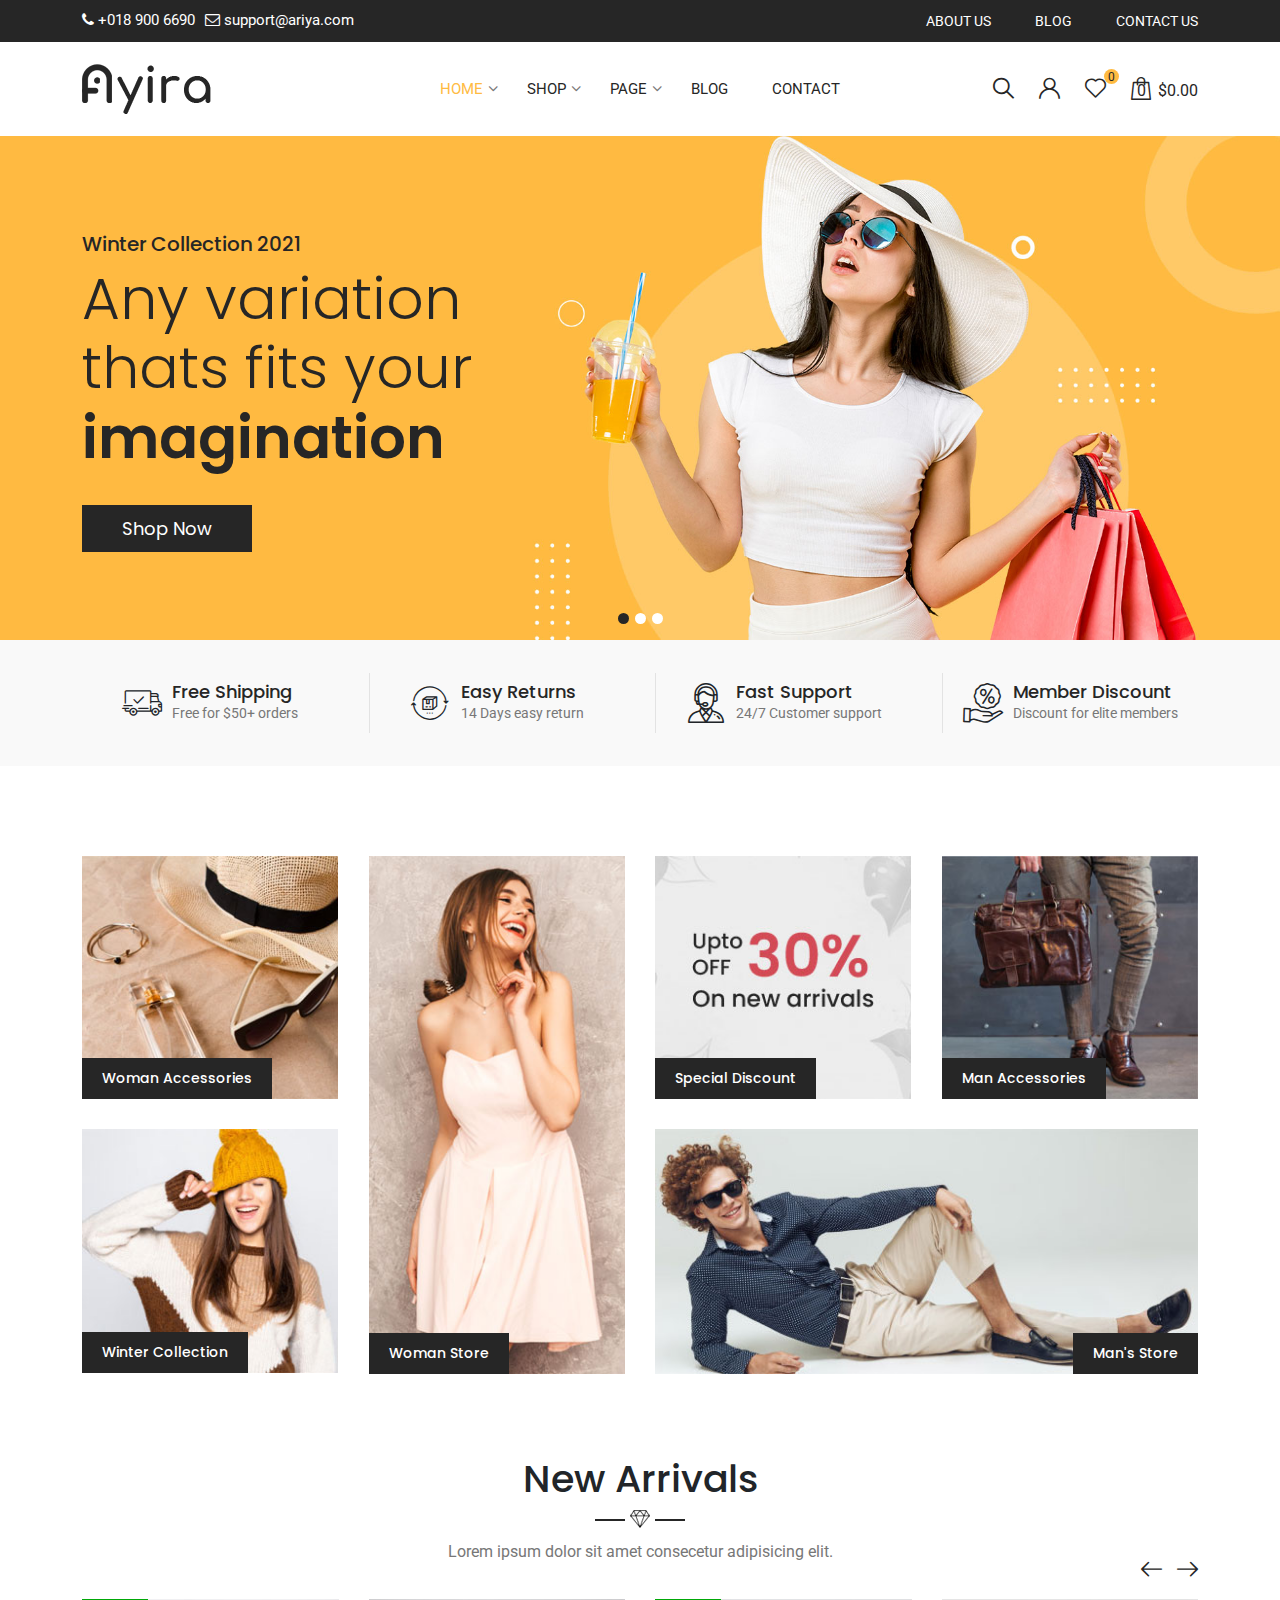
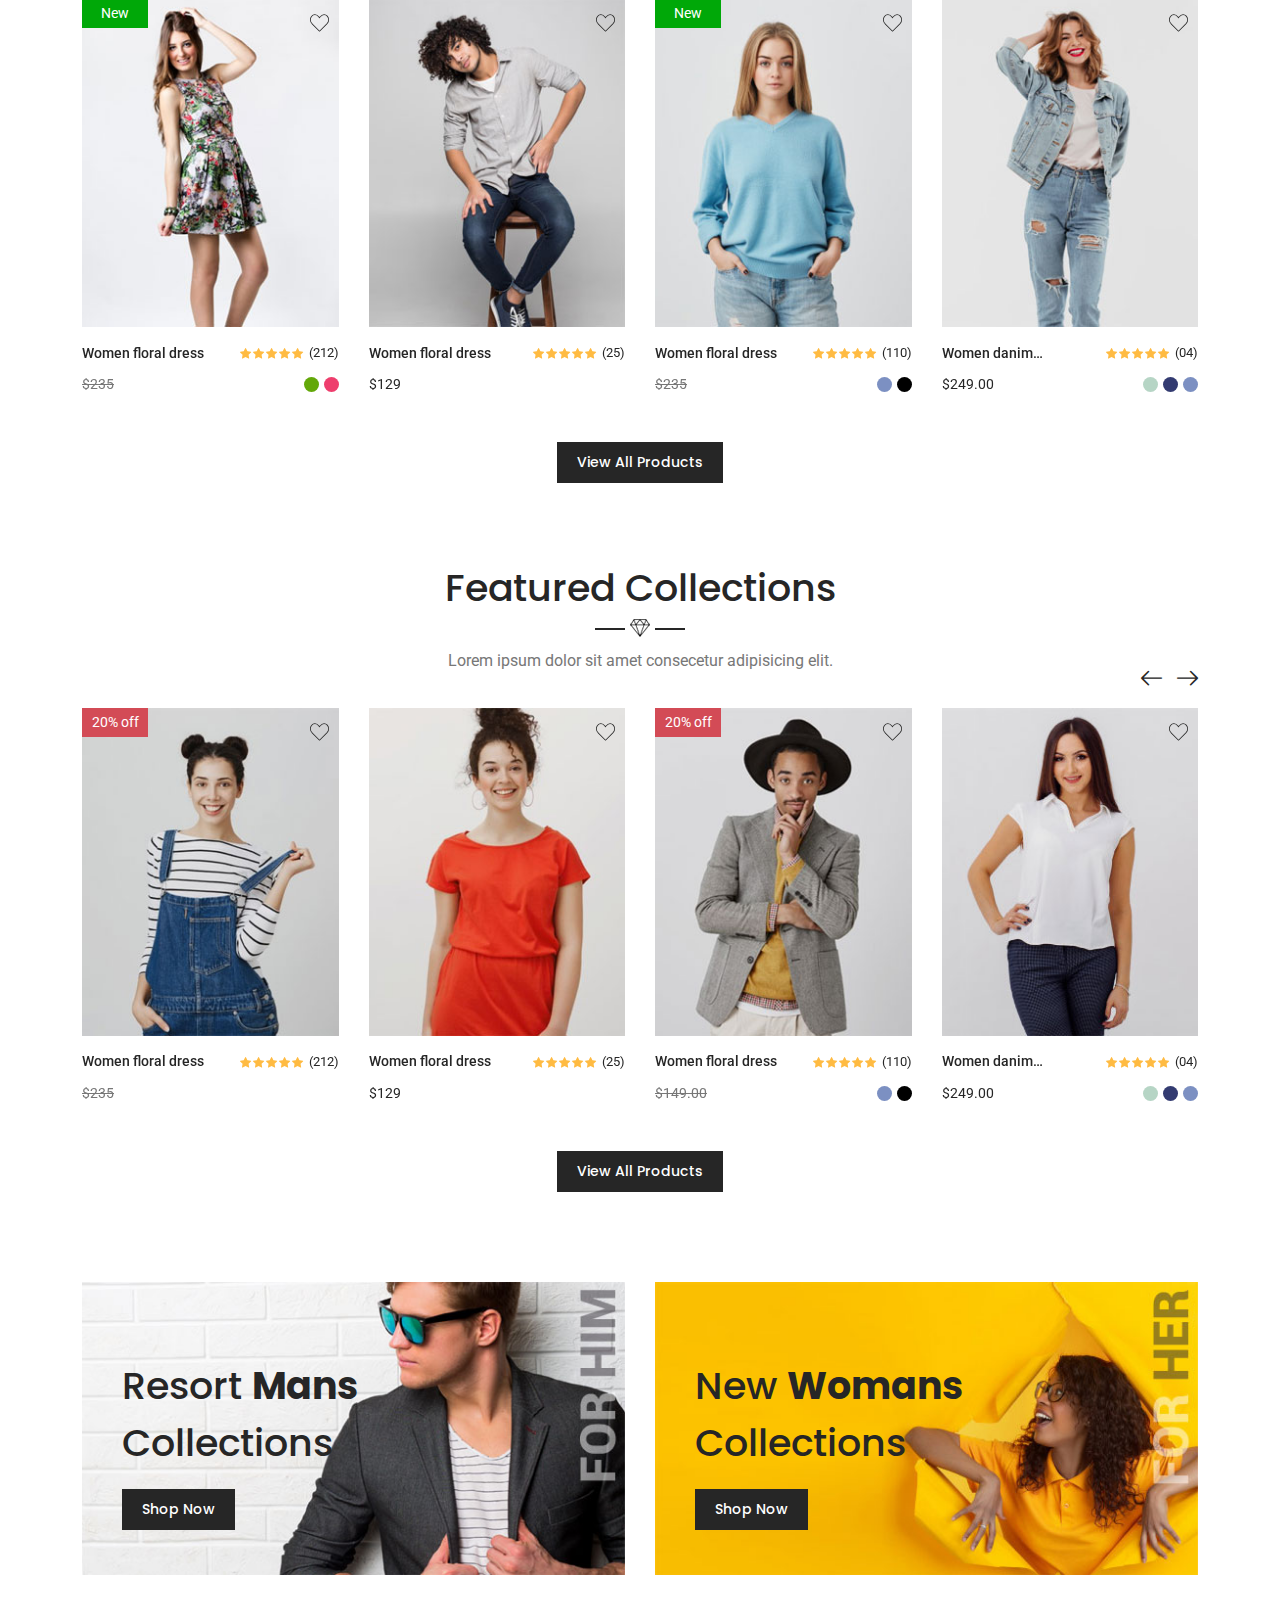
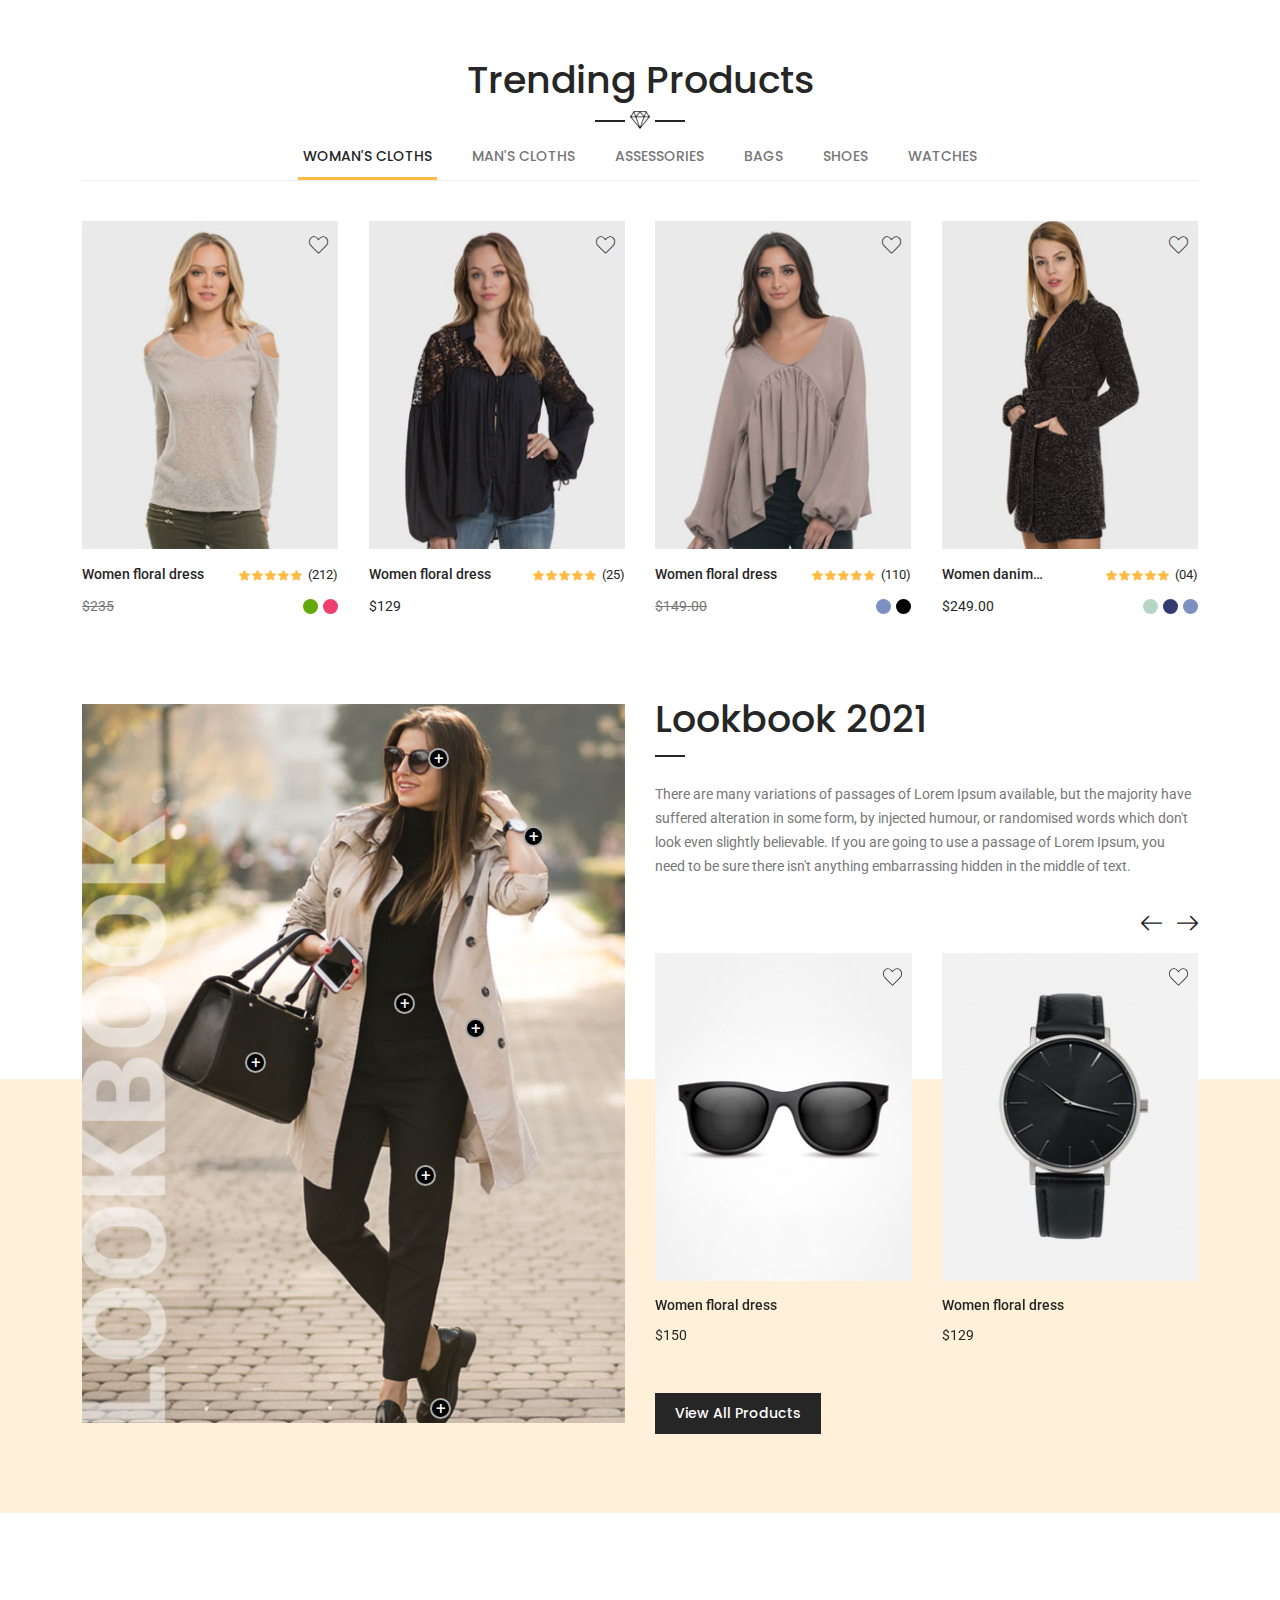
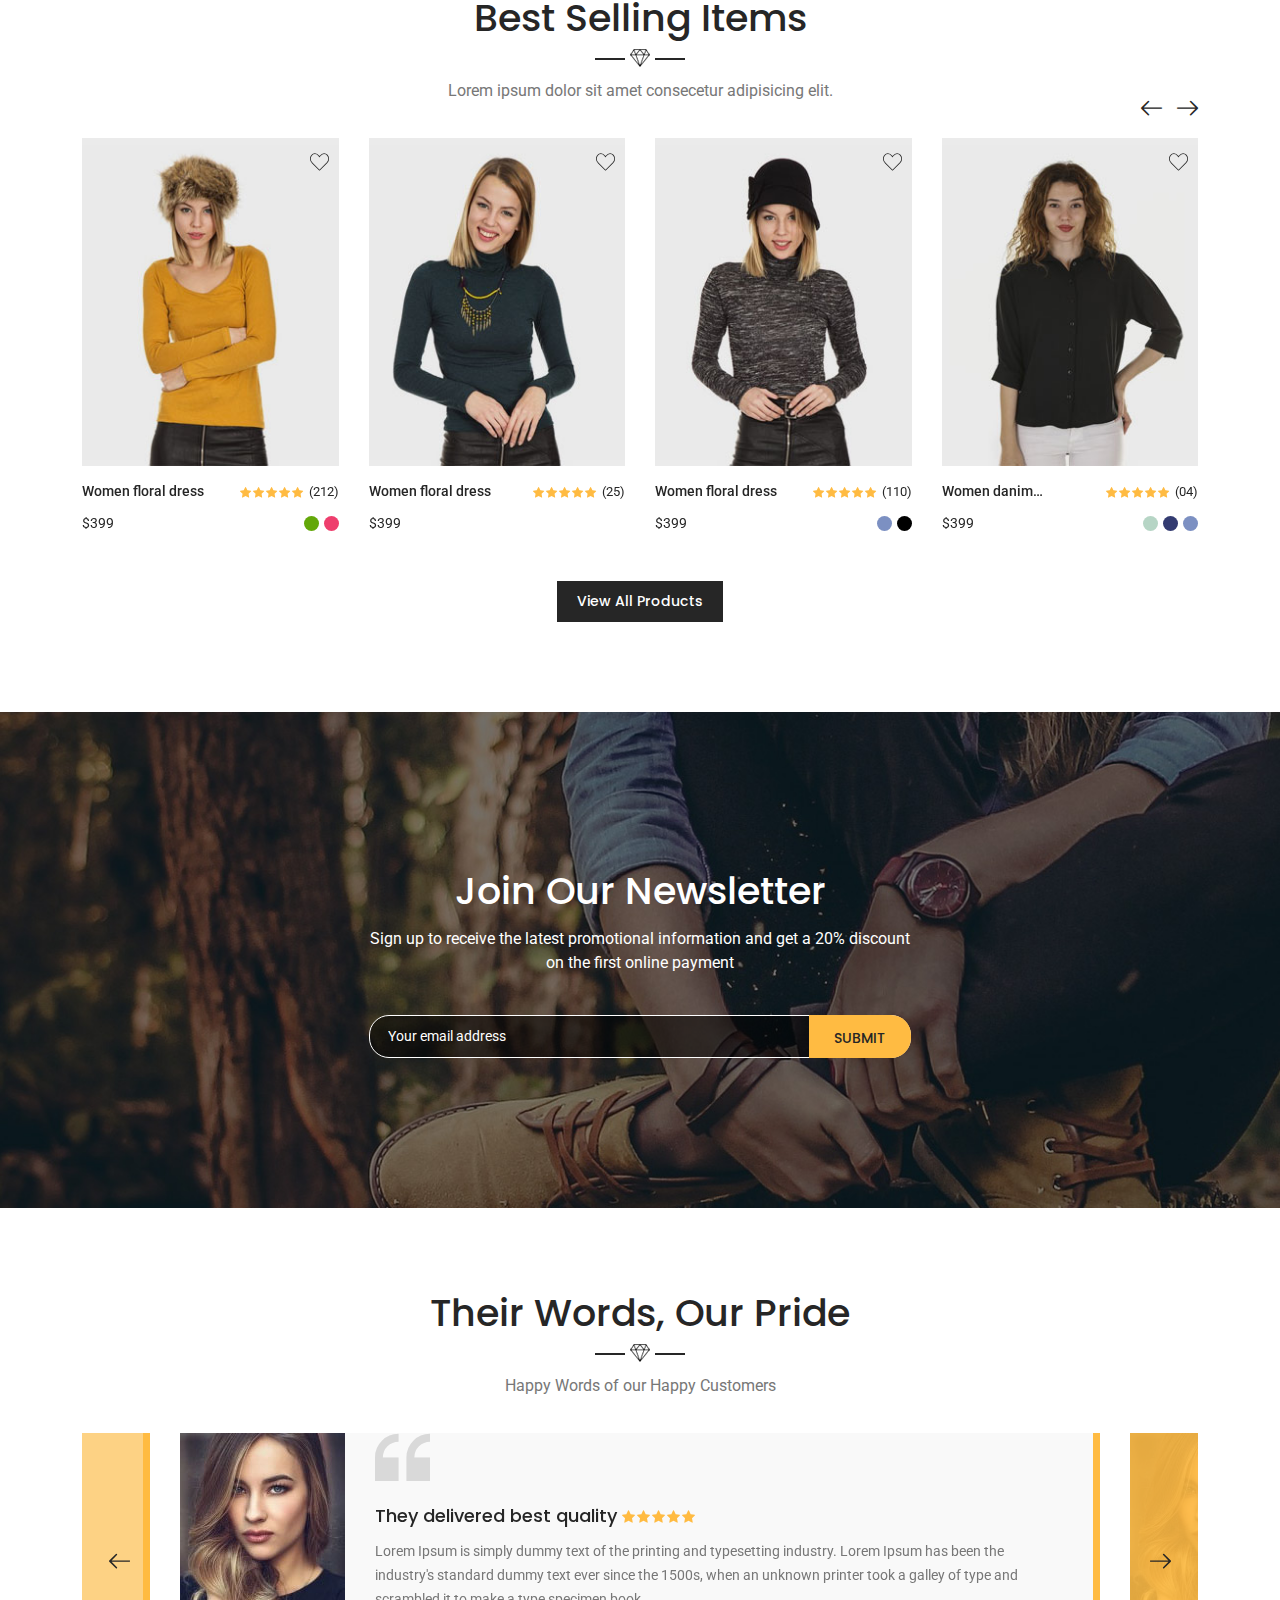
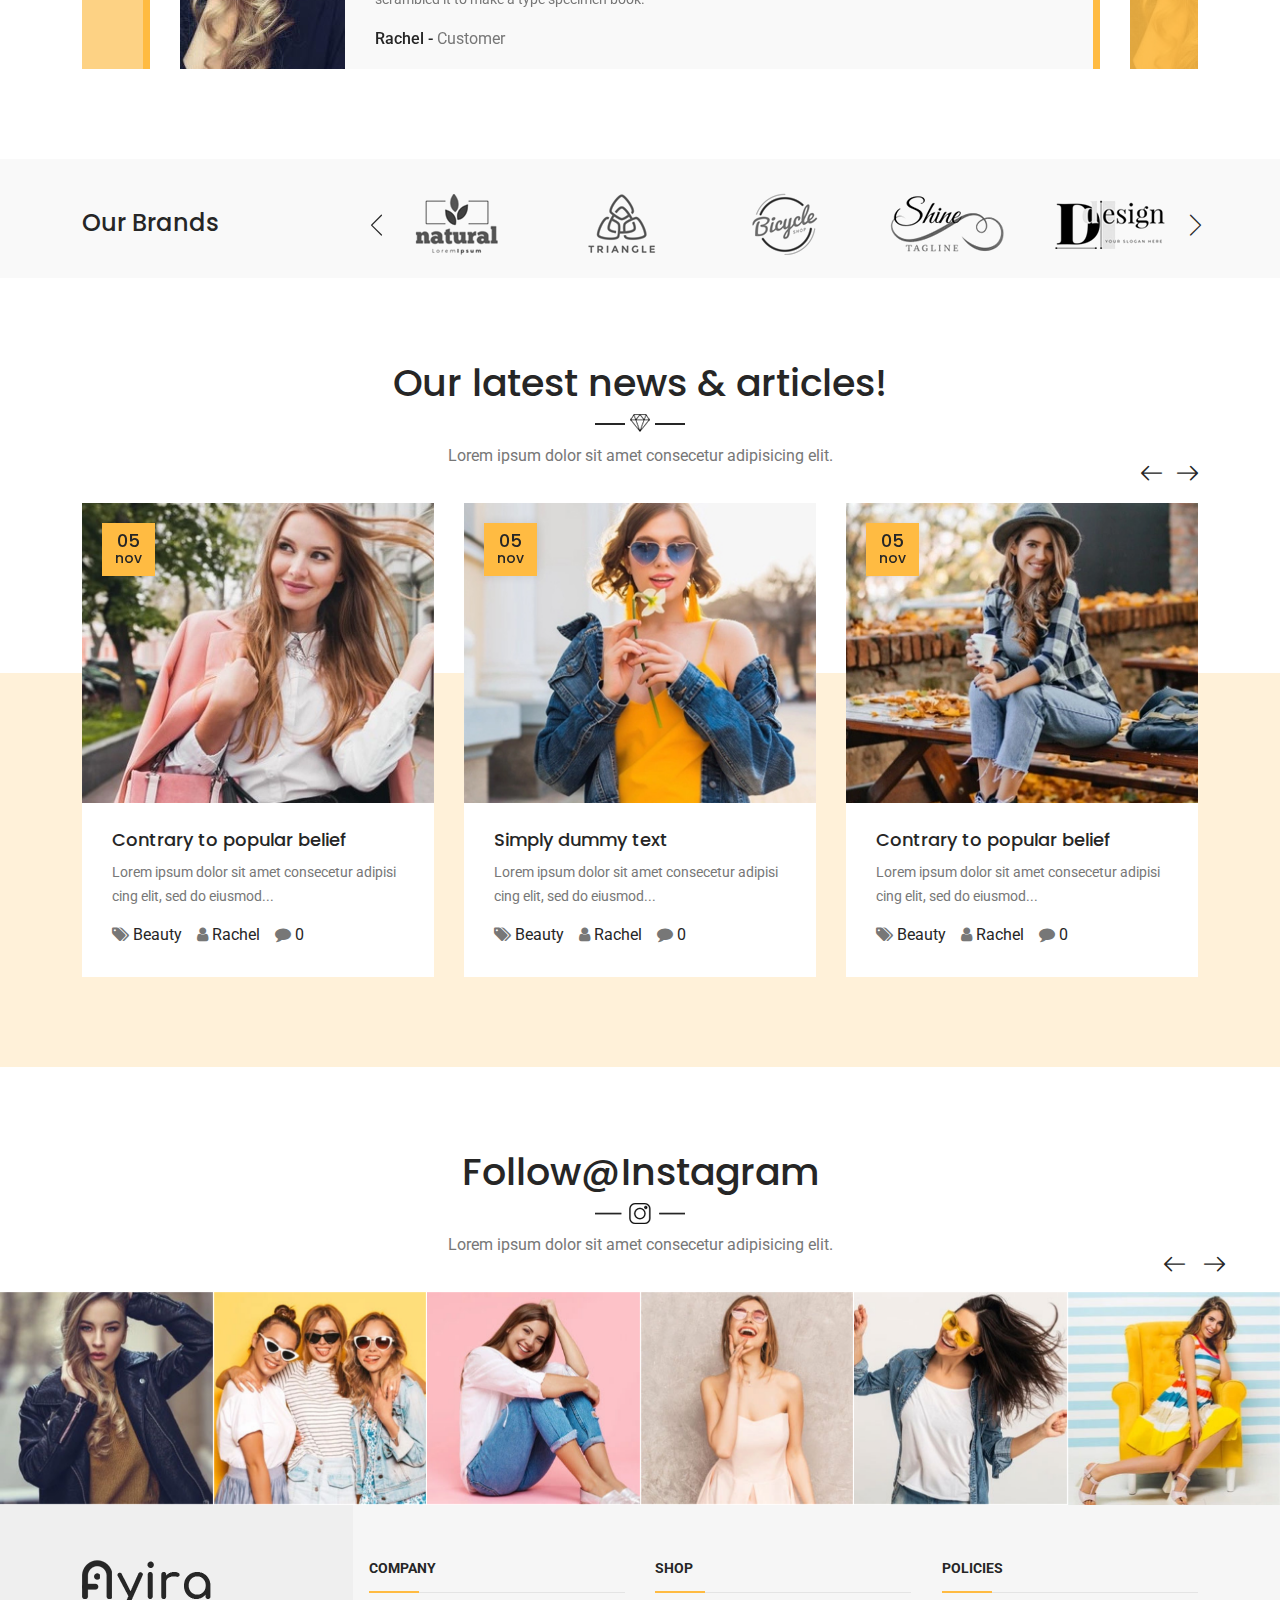
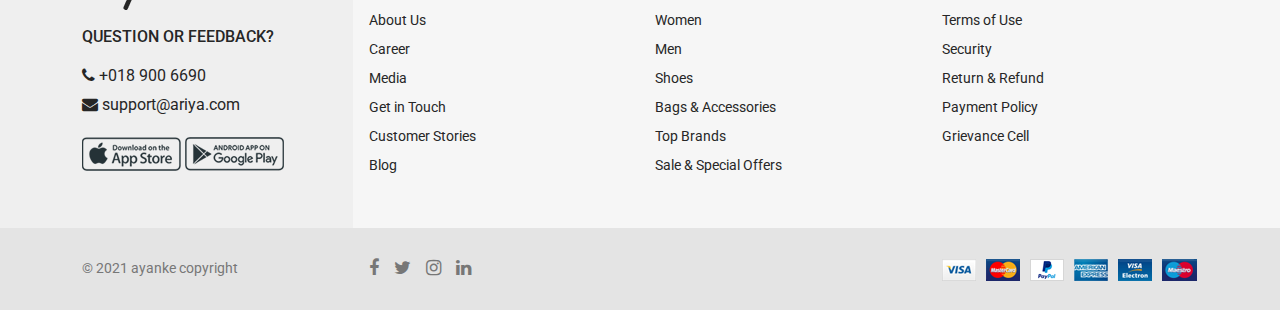
<file: index.html>
<!doctype html>
<html lang="en">

<!-- Mirrored from www.fullstacksolution.net/demo/ayanke/index.html by HTTrack Website Copier/3.x [XR&CO'2014], Mon, 14 Jun 2021 08:25:29 GMT -->
<head>
<!-- Required meta tags -->
<meta charset="utf-8">
<meta name="viewport" content="width=device-width, initial-scale=1">
<!-- Favicon -->
<link rel="shortcut icon" type="image/x-icon" href="assets/images/favicon.png">
<!-- Bootstrap CSS -->
<link rel="stylesheet" href="assets/css/style.css">
<link rel="stylesheet" href="assets/css/bootstrap.min.css">
<link rel="stylesheet" href="assets/vendors/owlcarousel/css/owl.carousel.min.css" />
<link rel="stylesheet" href="assets/vendors/owlcarousel/css/owl.theme.default.min.css" />
<link rel="stylesheet" href="assets/css/font-awesome.min.css" />
<link rel="stylesheet" type="text/css" href="assets/css/flaticon.css">
<title>ayanke</title>
</head>
<body>
<!-- Header Start -->
<header class="header section"> 
  <!-- Header Top Start -->
  <div class="header-top primary_dark color-scheme-white">
    <div class="container">
      <div class="row justify-content-between"> 
        <!-- Header info Start -->
        <div class="col">
          <div class="header-top-info d-flex"> <a href="tel:+0189006690"><i class="fa fa-phone"></i> +018 900 6690</a> <a href="mailto:info@example.com"><i class="fa fa-envelope-o"></i> support@ariya.com</a> </div>
        </div>
        <!-- Header info End --> 
        
        <!-- Header Top Menu Start -->
        <div class="col d-none d-lg-block">
          <div class="header-top-action">
            <div class="header-top-links">
              <ul>
                <li><a href="about.html">About Us</a></li>
                <li><a href="blog-list-v1.html">Blog</a></li>
                <li class="pe-0"><a href="contact.html">Contact us</a></li>
              </ul>
            </div>
          </div>
        </div>
        <!-- Header Top Menu End --> 
      </div>
    </div>
  </div>
  <!-- Header Top End --> 
  
  <!-- Header Bottom Start -->
  <div class="header-bottom color-scheme-dark d-none d-lg-block">
    <div class="container">
      <div class="row align-items-center">
        <div class="col-lg-3"> 
          <!-- Header Logo Start -->
          <div class="header-logo"> <a href="index.html"><img src="assets/images/logo.png" alt="ayanke"></a> </div>
          <!-- Header Logo End --> 
        </div>
        <div class="col-lg-6"> 
          <!-- ayanke Menu Start -->
          <div class="ayanke-menu">
            <nav>
              <ul>
                <li class="active menu-item-has-children"><a href="index.html">Home</a>
                  <div class="sub-menu">
                    <ul class="d-block">
                      <li><a href="index.html">Home-v1</a></li>
                      <li><a href="index-v2.html">Home-v2</a></li>
                      <li><a href="index-v3.html">Home-v3</a></li>
                    </ul>
                  </div>
                </li>
                <li class="menu-item-has-children"> <a href="#">Shop</a>
                  <div class="sub-menu">
                    <ul class="d-block">
                      <li><a href="shop-grid-left-sidebar.html">Shop Page 1</a></li>
                      <li><a href="shop-list-left-sidebar.html">Shop Page 2</a></li>
                      <li><a href="shop-fillters.html">Shop Page 3</a></li>
                      <li><a href="product-detail-v1.html">Product Detail Page 1</a></li>
                      <li><a href="product-detail-v2.html">Product Detail Page 2</a></li>
                      <li><a href="product-detail-v3.html">Product Detail Page 3</a></li>
                    </ul>
                  </div>
                </li>
                <li class="position-static"> <a href="#" class="page-item-has-children">Page</a>
                  <div class="mega-menu">
                    <div class="container">
                      <ul>
                        <li class="menu-item-has-children">
                          <h3>Shop</h3>
                          <ul class="sub-sub-menu">
                            <li><a href="shop-grid-left-sidebar.html">Shop Page 1</a></li>
                            <li><a href="shop-list-left-sidebar.html">Shop Page 2</a></li>
                            <li><a href="shop-fillters.html">Shop Page 3</a></li>
                            <li><a href="product-detail-v1.html">Product Detail Page 1</a></li>
                            <li><a href="product-detail-v2.html">Product Detail Page 2</a></li>
                            <li><a href="product-detail-v3.html">Product Detail Page 3</a></li>
                          </ul>
                        </li>
                        <li class="menu-item-has-children">
                          <h3>Pages</h3>
                          <ul class="sub-sub-menu">
                            <li><a href="about.html">About Us</a></li>
                            <li><a href="faq.html">FaQs</a></li>
                            <li><a href="contact.html">Contact Us</a></li>
                            <li><a href="404.html">404 Page</a></li>
                            <li><a href="maintenance.html">Maintenance Page</a></li>
                          </ul>
                        </li>
                        <li class="menu-item-has-children">
                          <h3>Blog</h3>
                          <ul class="sub-sub-menu">
                            <li><a href="blog-list-v1.html">Blog List 1</a></li>
                            <li><a href="blog-list-v2.html">Blog List 2</a></li>
                            <li><a href="blog-list-v3.html">Blog List 3</a></li>
                            <li><a href="blog-detail.html">Blog Detail Page</a></li>
                            <li><a href="index.html">Mega Menu</a></li>
                          </ul>
                        </li>
                        <li class="menu-item-has-children">
                          <h3>Shop Pages</h3>
                          <ul class="sub-sub-menu">
                            <li><a href="my-acount-dashboard.html">My Account</a></li>
                            <li><a href="cart.html">My Cart</a></li>
                            <li><a href="my-wishlist.html">Wishlist</a></li> 
                            <li><a href="compare.html">Compare</a></li>
                            <li><a href="checkout.html">Checkout</a></li>
                            <li><a href="#" data-bs-toggle="modal" data-bs-target="#login">Login</a></li>
                          </ul>
                        </li>
                        <li class="menu-item-has-product"> <img class="w-100" src="assets/images/menu-image.jpg" alt="ayanke"> </li>
                      </ul>
                    </div>
                  </div>
                </li>
                <li> <a href="blog-list-v1.html">Blog</a> </li>
                <li><a href="contact.html">Contact</a></li>
              </ul>
            </nav>
          </div>
          <!-- ayanke Menu End --> 
        </div>
        <div class="col-lg-3"> 
          <!-- Header Action Start -->
          <div class="header-action"> <a href="javascript:void(0" class="action header-action-btn header-action-btn-search"><i class="flaticon-search"></i> </a> <a href="#" class="action" data-bs-toggle="modal" data-bs-target="#login"><i class="flaticon-user"></i></a> <a href="my-wishlist.html" class="action"><i class="flaticon-like"></i><span class="nt_count_wishlist">0</span></a>
            <div class="dropdown"> <a class="action cart d-flex header-action-btn header-action-btn-cart" href="javascript:void(0)"><i class="flaticon-shopping-bag"></i> <span class="num">0</span> <span class="ayanke-cart-subtotal"> <span class="Price-amount"> <span class="Price-currencySymbol">$</span>0.00</span></span> </a> </div>
          </div>
          <!-- Header Action End --> 
          
        </div>
      </div>
    </div>
  </div>
  <!-- Header Bottom End --> 
</header>
<!-- Header End --> 

<!-- Header Mobile Start -->
<div class="header-mobile d-lg-none">
  <div class="container">
    <div class="row row-cols-2 align-items-center">
      <div class="col-4"> 
        <!-- Header Logo Start -->
        <div class="header-logo"> <a href="index.html"><img src="assets/images/m-logo.png" alt="ayanke"></a> </div>
        <!-- Header Logo End --> 
      </div>
      <div class="col-8"> 
        <!-- Header Action Start -->
        <div class="header-action"> <a href="my-wishlist.html" class="action"><i class="flaticon-like"></i><span class="nt_count_wishlist">0</span></a> <a href="javascript:void(0)" class="action cart header-action-btn header-action-btn-cart"> <i class="flaticon-shopping-bag"></i> <span class="num">0</span> </a> <a href="javascript:;" class="action mobile-menu-open"><i class="flaticon-menu"></i></a> </div>
        
        <!-- Header Action End --> 
      </div>
    </div>
  </div>
</div>
<!-- Header Mobile End --> 

<!-- offcanvas Menu Start -->
<div class="offcanvas-menu d-lg-none color-scheme-light"> 
  <!--<a class="menu-close" href="javascript:;">
            <span></span>
            <span></span>
        </a>-->
  <div class="offcanvas-menu-wrapper"> 
    
    <!-- Header Top search Start -->
    <div class="header-top-search">
      <form action="#">
        <input type="text" placeholder="Search Hear...">
        <button><i class="flaticon-search"></i></button>
      </form>
    </div>
    <!-- Header Top search End --> 
    <!-- ayanke Menu Start -->
    <div class="mobile-ayanke-menu">
      <nav>
        <ul>
          <li class="active"><a href="#">Home</a>
            <ul class="sub-menu">
              <li><a href="index.html">Home-v1</a></li>
              <li><a href="index-v2.html">Home-v2</a></li>
              <li><a href="index-v3.html">Home-v3</a></li>
            </ul>
          </li>
          <li> <a href="#">Shop</a>
            <ul class="sub-menu">
              <li><a href="shop-grid-left-sidebar.html">Shop Page 1</a></li>
              <li><a href="shop-list-left-sidebar.html">Shop Page 2</a></li>
              <li><a href="shop-fillters.html">Shop Page 3</a></li>
              <li><a href="product-detail-v1.html">Product Detail Page 1</a></li>
              <li><a href="product-detail-v2.html">Product Detail Page 2</a></li>
              <li><a href="product-detail-v3.html">Product Detail Page 3</a></li>
            </ul>
          </li>
          <li> <a href="#">Page</a>
            <ul class="mega-sub-menu">
              <li> <a href="#">Shop</a>
                <ul class="menu-item">
                  <li><a href="shop-grid-left-sidebar.html">Shop Page 1</a></li>
                  <li><a href="shop-list-left-sidebar.html">Shop Page 2</a></li>
                  <li><a href="shop-fillters.html">Shop Page 3</a></li>
                  <li><a href="product-detail-v1.html">Product Detail Page 1</a></li>
                  <li><a href="product-detail-v2.html">Product Detail Page 2</a></li>
                  <li><a href="product-detail-v3.html">Product Detail Page 3</a></li>
                </ul>
              </li>
              <li> <a href="#">Pages</a>
                <ul class="menu-item">
                  <li><a href="about.html">About Us</a></li>
                  <li><a href="faq.html">FaQs</a></li>
                  <li><a href="contact.html">Contact Us</a></li>
                  <li><a href="404.html">404 Page</a></li>
                  <li><a href="maintenance.html">Maintenance Page</a></li>
                </ul>
              </li>
              <li> <a href="#">Blog</a>
                <ul class="menu-item">
                  <li><a href="blog-list-v1.html">Blog List 1</a></li>
                  <li><a href="blog-list-v2.html">Blog List 2</a></li>
                  <li><a href="blog-list-v3.html">Blog List 3</a></li>
                  <li><a href="blog-detail.html">Blog Detail Page</a></li>
                  <li><a href="index.html">Mega Menu</a></li>
                </ul>
              </li>
              <li> <a href="#">Shop Pages</a>
                <ul class="menu-item">
                  <li><a href="my-acount-dashboard.html">My Account</a></li>
                  <li><a href="cart.html">My Cart</a></li>
                  <li><a href="my-wishlist.html">Wishlist</a></li> 
<li><a href="compare.html">Compare</a></li>
                  <li><a href="checkout.html">Checkout</a></li>
                  <li><a href="#" data-bs-toggle="modal" data-bs-target="#login">Login</a></li>
                </ul>
              </li>
              <li> <a href="#"><img class="w-100" src="assets/images/menu-image.jpg" alt="ayanke"></a> </li>
            </ul>
          </li>
          <li> <a href="blog-list-v1.html">Blog</a> </li>
          <li><a href="contact.html">Contact</a></li>
          <li><a href="#" data-bs-toggle="modal" data-bs-target="#login">My Account</a></li>
        </ul>
      </nav>
    </div>
    <!-- ayanke Menu End --> 
  </div>
</div>
<!-- offcanvas Menu End --> 

<!-- offcanvas Menu Start -->
<div class="menu-overlay"></div>
<!-- offcanvas Menu End --> 

<!-- Cart Offcanvas Start -->
<div class="cart-offcanvas-wrapper">
  <div class="offcanvas-overlay"></div>
  
  <!-- Cart Offcanvas Inner Start -->
  <div class="cart-offcanvas-inner"> 
    
    <!-- Button Close Start -->
    <div class="offcanvas-btn-close"> <a class="cart-close" href="javascript:;"> <span></span> <span></span> </a> </div>
    <!-- Button Close End --> 
    
    <!-- Offcanvas Cart Title Start -->
    <h2 class="offcanvas-cart-title mb-10">Shopping Cart</h2>
    <!-- Offcanvas Cart Title End --> 
    
    <!-- Offcanvas Cart Content Start -->
    <div class="offcanvas-cart-content color-scheme-dark"> 
      
      <!-- Cart Product/Price Start -->
      <div class="cart-product-wrapper mb-4"> 
        
        <!-- Single Cart Product Start -->
        <div class="single-cart-product">
          <div class="cart-product-thumb"> <a href="cart.html"><img src="assets/images/cart-product-01.jpg" alt="Cart Product"></a> </div>
          <div class="cart-product-content">
            <h3 class="title no_after"><a href="cart.html">Women danim jacket</a></h3>
            <div class="product-price"><span class="sale-price">$249.00</span> </div>
          </div>
        </div>
        <!-- Single Cart Product End --> 
        
        <!-- Product Remove Start -->
        <div class="cart-product-remove"> <a href="#"><i class="flaticon-error"></i></a> </div>
        <!-- Product Remove End --> 
        
      </div>
      <!-- Cart Product/Price End --> 
      
      <!-- Cart Product/Price Start -->
      <div class="cart-product-wrapper mb-4"> 
        
        <!-- Single Cart Product Start -->
        <div class="single-cart-product">
          <div class="cart-product-thumb"> <a href="cart.html"><img src="assets/images/cart-product-02.jpg" alt="Cart Product"></a> </div>
          <div class="cart-product-content">
            <h3 class="title no_after"><a href="cart.html">Red formal dress</a></h3>
            <div class="product-price"> <span class="sale-price">$129.00</span> </div>
          </div>
        </div>
        <!-- Single Cart Product End --> 
        
        <!-- Product Remove Start -->
        <div class="cart-product-remove"> <a href="#"><i class="flaticon-error"></i></a> </div>
        <!-- Product Remove End --> 
        
      </div>
      <!-- Cart Product/Price End --> 
      
      <!-- Cart Product/Price Start -->
      <div class="cart-product-wrapper mb-4"> 
        
        <!-- Single Cart Product Start -->
        <div class="single-cart-product">
          <div class="cart-product-thumb"> <a href="cart.html"><img src="assets/images/cart-product-03.jpg" alt="Cart Product"></a> </div>
          <div class="cart-product-content">
            <h3 class="title no_after"><a href="cart.html">Man winter blazer</a></h3>
            <div class="product-price"> <span class="old-price">$149.00</span> <span class="sale-price">$99.00</span> </div>
          </div>
        </div>
        <!-- Single Cart Product End --> 
        
        <!-- Product Remove Start -->
        <div class="cart-product-remove"> <a href="#"><i class="flaticon-error"></i></a> </div>
        <!-- Product Remove End --> 
        
      </div>
      <!-- Cart Product/Price End --> 
      
      <!-- Cart Product Total Start -->
      <div class="cart-product-total"> <span class="value">Subtotal</span> <span class="price">$477</span> </div>
      <!-- Cart Product Total End --> 
      
      <!-- Cart Product Button Start -->
      <div class="cart-product-btn mt-4"> <a href="cart.html" class="view-cart btn-hover-ayanke rounded-0 w-100">View cart</a> <a href="checkout.html" class="checkout rounded-0 w-100 mt-3">Checkout</a> </div>
      <!-- Cart Product Button End --> 
      
    </div>
    <!-- Offcanvas Cart Content End --> 
    
  </div>
  <!-- Cart Offcanvas Inner End --> 
</div>
<!-- Cart Offcanvas End --> 

<!-- Offcanvas Search Start -->
<div class="offcanvas-search">
  <div class="offcanvas-search-inner">
    <div class="search-wrapper">
      <form action="#">
        <input type="text" placeholder="Search Hear...">
        <button><i class="fa fa-search"></i></button>
      </form>
    </div>
    <!-- Button Close Start -->
    <div class="offcanvas-btn-close"> <a class="search-close" href="javascript:;"> <span></span> <span></span> </a> </div>
    <!-- Button Close End --> 
    
  </div>
</div>
<!-- Offcanvas Search End --> 




<!-- Modal -->
<div class="modal fade login" id="login" tabindex="-1" role="dialog" aria-hidden="true">
  <div class="modal-dialog modal-dialog-centered" role="document">
    <div class="modal-content">
      <button type="button" class="btn-close" data-bs-dismiss="modal" aria-label="Close"></button>
      <div class="modal-body">
        <div class="column-left">
          <div class="login-wrpper">
            <h4 class="title title-small no_after mb-0">Login</h4>
            <div class="comments-form">
              <form action="#">
                <div class="row">
                  <div class="col-md-12">
                    <div class="single-form">
                      <input type="text" placeholder="Username or email">
                    </div>
                  </div>
                  <div class="col-md-12">
                    <div class="single-form">
                      <input type="email" placeholder="Password">
                    </div>
                  </div>
                  <div class="col-md-12">
                    <div class="single-form d-flex justify-content-between submit_lost-password">
                      <button class="btn primary_dark_btn mt-0">Submit</button>
                      <a href="#" class="lost-password">Lost your password?</a> </div>
                  </div>
                </div>
              </form>
              <div class="or-divider">
                <h6>Or login with</h6>
              </div>
              <div class="list-unstyled list-inline social-login d-flex"> <a href="#" class="facebook"> <i class="fa fa-facebook-f"></i> <span>Facbook</span></a> <a href="#" class="google"> <i class="fa fa-google-plus"></i><span> Google</span></a> </div>
            </div>
          </div>
        </div>
        <div class="column-right">
          <div class="not-member">
            <h4 class="title title-small no_after text_white mb-0">Not a member?</h4>
            <span class="subtitle text_white mt-3">To keep connected with us please 
            login with your personal info.</span> 
            <a href="#" class="load-more primary_dark_btn mt-4" data-dismiss="modal" data-bs-toggle="modal" data-bs-target="#register">Create an account</a> </div>
        </div>
      </div>
      <!--<div class="modal-footer">
        <button type="button" class="btn btn-secondary" data-bs-dismiss="modal">Close</button>
        <button type="button" class="btn btn-primary">Save changes</button>
      </div>--> 
    </div>
  </div>
</div>

<!-- Modal -->
<div class="modal fade login" id="register" tabindex="-1" role="dialog" aria-hidden="true">
  <div class="modal-dialog modal-dialog-centered" role="document">
    <div class="modal-content">
      <button type="button" class="btn-close" data-bs-dismiss="modal" aria-label="Close"></button>
      <div class="modal-body">
        <div class="column-right">
          <div class="not-member">
            <h4 class="title title-small no_after text_white mb-0">Welcome Back!</h4>
            <span class="subtitle text_white mt-3">To keep connected with us please 
            login your personal info.</span> <a href="#" class="load-more primary_dark_btn mt-4" data-bs-toggle="modal" data-bs-target="#login">Login</a> </div>
        </div>
        <div class="column-left">
          <div class="login-wrpper">
            <h4 class="title title-small no_after mb-0">Create an account</h4>
            <div class="comments-form">
              <form action="#">
                <div class="row">
                  <div class="col-md-12">
                    <div class="single-form">
                      <input type="text" placeholder="Username">
                    </div>
                  </div>
                  <div class="col-md-12">
                    <div class="single-form">
                      <input type="text" placeholder="Email address">
                    </div>
                  </div>
                  <div class="col-md-12">
                    <div class="single-form">
                      <input type="email" placeholder="Password">
                    </div>
                  </div>
                  <div class="col-md-12">
                    <p>Your personal data will be used to support your experience throughout this website, to manage access to your account, and for other purposes described in our <a href="#">privacy policy.</a></p>
                  </div>
                  <div class="col-md-12">
                    <div class="single-form">
                      <button class="btn primary_dark_btn mt-0">Register</button>
                    </div>
                  </div>
                </div>
              </form>
            </div>
          </div>
        </div>
      </div>
      <!--<div class="modal-footer">
        <button type="button" class="btn btn-secondary" data-bs-dismiss="modal">Close</button>
        <button type="button" class="btn btn-primary">Save changes</button>
      </div>--> 
    </div>
  </div>
</div>

<!-- Modal -->
<div class="modal fade login" id="quick_view" tabindex="-1" role="dialog" aria-hidden="true">
  <div class="modal-dialog modal-dialog-centered" role="document">
    <div class="modal-content">
      <button type="button" class="btn-close" data-bs-dismiss="modal" aria-label="Close"></button>
      <div class="modal-body">
        
        
        <div class="product-image-summary product-v-one">
   
      <div class="row">
      <div class="col-md-6 product-images"> 
        <!-- Product Details Image Start -->
        <div class="product-details-img">
          <div class="row">
            
            <div class="col-12 position-relative"> 
              <!-- Single Product Image Start -->
              <div class="slider slider-for">
                <div>
                  <h3 class="m-0"><img src="assets/images/p-36.jpg" alt="Product"></h3>
                </div>
                                
              </div>
              <!-- Single Product Image End -->
  

            </div>
          </div>
        </div>
        <!-- Product Details Image End --> 
        
      </div>
      <div class="col-md-6 summary entry-summary">
        <div class="product-list-item">
          <div class="product-content">
            <div class="product-category-action d-block">
              <div class="product-title pt-0"> <a href="product-detail-v1.html">Women floral dress</a> </div>
              <div class="product-rating d-flex">
                <ul class="d-flex ps-0">
                  <li><i class="fa fa-star"></i></li>
                  <li><i class="fa fa-star"></i></li>
                  <li><i class="fa fa-star"></i></li>
                  <li><i class="fa fa-star"></i></li>
                  <li><i class="fa fa-star"></i></li>
                </ul>
                <span>(6 customer reviews)</span> </div>
            </div>
            <div class="product-price"> <span class="old-price">$39.00</span> <span class="sale-price">$39.00</span> </div>
            <div class="short-description">
              <p>There are many variations of passages of Lorem Ipsum available, but the majority have suffered alteration in some form,</p>
            </div>
            
            <!-- Widget Item Start -->
            <div class="widget-item d-flex">
              <h4 class="widget-title">Color : </h4>
              <div class="widget-color">
                <ul class="color-list ps-0">
                  <li class="active ms-0" data-tooltip="tooltip" data-placement="top" title="Black" data-color="#000000"></li>
                  <li data-tooltip="tooltip" data-placement="top" title="Sea green" data-color="#1c9bb5"></li>
                  <li data-tooltip="tooltip" data-placement="top" title="Green" data-color="#63a809"></li>
                </ul>
              </div>
            </div>
            <!-- Widget Item End --> 
            
            <!-- Widget Item Start -->
            <div class="widget-item d-flex">
              <h4 class="widget-title">Size : </h4>
              <div class="widget-size">
                <ul class="d-flex p-0">
                  <li class="wc-size ms-0"><a href="#" class="ms-0">XS</a></li>
                  <li class="wc-size active"><a href="#">S</a></li>
                  <li class="wc-size"><a href="#">M</a></li>
                  <li class="wc-size"><a href="#">L</a></li>
                </ul>
              </div>
            </div>
            <!-- Widget Item End --> 
            
           
            
            <div class="d-flex quantity-cart_button">
              <div class="product-quantity d-inline-flex">
                <button type="button" class="sub">-</button>
                <input type="text" value="1">
                <button type="button" class="add">+</button>
              </div>
              <div class="ayanke-cart-btn"><a href="cart.html" class="button add_to_cart_button">Add to cart</a></div>
            </div>
            <div class="d-flex wishlist-compare">
              <div class="ayanke-wishlist-btn"> <a class="" href="my-wishlist.html"><i class="fa fa-heart-o"></i> Add to wishlist</a> </div>
              <div class="ayanke-compare-btn"> <a class="button d-flex" href="compare.html"><i class="flaticon-reload"></i> Compare</a> </div>
            </div>
            
          </div>
        </div>
      </div>
    </div>
        
        
      </div>
     </div>
    </div>
  </div>
</div>

<!-- Slider Start  -->
<div class="slider slider-one">
  <div id="carouselExampleCaptions" class="carousel slide" data-bs-ride="carousel">
    <ol class="carousel-indicators">
      <li data-bs-target="#carouselExampleCaptions" data-bs-slide-to="0" class="active"></li>
      <li data-bs-target="#carouselExampleCaptions" data-bs-slide-to="1"></li>
      <li data-bs-target="#carouselExampleCaptions" data-bs-slide-to="2"></li>
    </ol>
    <div class="carousel-inner">
      <div class="carousel-item active"> <img src="assets/images/slider-1.jpg" class="d-block w-100" alt="ayanke">
        <div class="carousel-caption text-start color-scheme-dark">
          <div class="container">
            <h5 class="aos-init aos-animate">Winter Collection 2021 </h5>
            <h3>Any variation<br>
              thats fits your <br>
              <span>imagination</span></h3>
            <a href="shop-grid-left-sidebar.html" class="slider-btn primary_dark_btn">Shop Now</a> </div>
        </div>
      </div>
      <div class="carousel-item"> <img src="assets/images/slider-5.jpg" class="d-block w-100" alt="ayanke">
        <div class="carousel-caption text-start color-scheme-dark">
          <div class="container">
            <h5>Spring Sale 2021 </h5>
            <h3>Shop Online<br>
              And Get Flat <br>
              <span>50% Off</span></h3>
            <a href="shop-grid-left-sidebar.html" class="slider-btn primary_dark_btn">Shop Now</a> </div>
        </div>
      </div>
      <div class="carousel-item"> <img src="assets/images/slider-6.jpg" class="d-block w-100" alt="ayanke">
        <div class="carousel-caption text-start color-scheme-dark">
          <div class="container">
            <h5>Spring Sale 2021 </h5>
            <h3>Passion for<br>
              Fashion Style <br>
              <span>For Live</span></h3>
            <a href="shop-grid-left-sidebar.html" class="slider-btn primary_dark_btn">Shop Now</a> </div>
        </div>
      </div>
    </div>
  </div>
</div>
<!-- Slider End --> 

<!-- Our Highlights Start -->
<div class="highlights">
  <div class="container">
    <div class="all_highlights">
      <div class="row">
        <div class="col-sm-6 col-md-3 col-xl-3"> 
          <!-- Free Shipping Start  -->
          <div class="free_shipping border-start-0 ps-0">
            <div class="icone"> <i class="flaticon-shipped"></i> </div>
            <div class="free_shipping_info">
              <h5>Free Shipping</h5>
              <p>Free for $50+ orders</p>
            </div>
          </div>
        </div>
        <!-- Free Shipping End -->
        
        <div class="col-sm-6 col-md-3 col-xl-3"> 
          <!-- Easy Returns Start  -->
          <div class="free_shipping">
            <div class="icone"> <i class="flaticon-return-box"></i> </div>
            <div class="free_shipping_info">
              <h5>Easy Returns</h5>
              <p>14 Days easy return</p>
            </div>
          </div>
        </div>
        <!-- Easy Returns End --> 
        
        <!-- Fast Support Start  -->
        <div class="col-sm-6 col-md-3 col-xl-3">
          <div class="free_shipping">
            <div class="icone"> <i class="flaticon-support"></i> </div>
            <div class="free_shipping_info">
              <h5>Fast Support</h5>
              <p>24/7 Customer support</p>
            </div>
          </div>
        </div>
        <!-- Fast Support End --> 
        
        <!-- Member Discoun Start  -->
        <div class="col-sm-6 col-md-3 col-xl-3">
          <div class="free_shipping border-bottom-0">
            <div class="icone"> <i class="flaticon-offer"></i> </div>
            <div class="free_shipping_info">
              <h5>Member Discount</h5>
              <p>Discount for elite members</p>
            </div>
          </div>
        </div>
        <!-- Member Discoun End --> 
        
      </div>
    </div>
  </div>
</div>
<!-- Our Highlights End --> 

<!-- Categories Start -->
<div class="categories categories-one section-padding">
  <div class="container">
    <div class="row">
      <div class="col-sx-12 col-sm-6 col-md-12 col-lg-6">
        <div class="row">
          <div class="col-md-6">
            <div class="row">
              <div class="col-md-12">
                <div class="banner-item banner-01"> <a href="shop-grid-left-sidebar.html"> <img class="w-100" src="assets/images/banner-01.jpg" alt="banner"> </a>
                  <div class="banner-text"> <a href="shop-grid-left-sidebar.html" class="primary_dark_btn">Woman Accessories</a> </div>
                </div>
              </div>
              <div class="col-md-12">
                <div class="banner-item banner-01"> <a href="shop-grid-left-sidebar.html"> <img class="w-100" src="assets/images/banner-02.jpg" alt="banner"> </a>
                  <div class="banner-text"> <a href="shop-grid-left-sidebar.html" class="primary_dark_btn">Winter Collection</a> </div>
                </div>
              </div>
            </div>
          </div>
          <div class="col-md-6">
            <div class="row">
              <div class="col-md-12">
                <div class="banner-item banner-03"> <a href="shop-grid-left-sidebar.html"> <img class="w-100" src="assets/images/banner-03.jpg" alt="banner"> </a>
                  <div class="banner-text"> <a href="shop-grid-left-sidebar.html" class="primary_dark_btn">Woman Store</a> </div>
                </div>
              </div>
            </div>
          </div>
        </div>
      </div>
      <div class="col-sx-12 col-sm-6 col-md-12 col-lg-6">
        <div class="row">
          <div class="col-md-12">
            <div class="row">
              <div class="col-md-6">
                <div class="banner-item banner-01"> <a href="shop-grid-left-sidebar.html"> <img class="w-100" src="assets/images/banner-04.jpg" alt="banner"> </a>
                  <div class="banner-text"> <a href="shop-grid-left-sidebar.html" class="primary_dark_btn">Special Discount</a> </div>
                </div>
              </div>
              <div class="col-md-6">
                <div class="banner-item banner-04"> <a href="shop-grid-left-sidebar.html"> <img class="w-100" src="assets/images/banner-05.jpg" alt="banner"> </a>
                  <div class="banner-text"> <a href="shop-grid-left-sidebar.html" class="primary_dark_btn">Man Accessories</a> </div>
                </div>
              </div>
            </div>
          </div>
          <div class="col-md-12">
            <div class="row">
              <div class="col-md-12">
                <div class="banner-item banner-last mb-m"> <a href="shop-grid-left-sidebar.html"> <img class="w-100" src="assets/images/banner-07.jpg" alt="banner"> </a>
                  <div class="banner-text"> <a href="shop-grid-left-sidebar.html" class="primary_dark_btn">Man's Store</a> </div>
                </div>
              </div>
            </div>
          </div>
        </div>
      </div>
    </div>
  </div>
</div>
<!-- Categories End --> 

<!-- Nwe Arrivals Start -->
<section class="new_arrivals section-padding-03">
  <div class="container"> 
    <!-- Section Title Start -->
    <div class="section-title text-center">
      <h4 class="title text_darkt">New Arrivals</h4>
      <span class="title-subtitle text_light">Lorem ipsum dolor sit amet consecetur adipisicing elit.</span> </div>
    <!-- Section Title End --> 
    
    <!-- product Start -->
    <div class="row">
      <div class="col-md-12"> 
        
        <!-- product carousel Start -->
        
        <ul class="thumbnails owl-carousel owl-theme owl-loaded owl-drag list-unstyled" id="new_arrivals">
          <li>
            <div class="product-grid-item">
              <div class="product-element-top"> <a href="product-detail-v1.html"> <img  class="thumbnail" src="assets/images/p-01.jpg" alt="ayanke"> </a> <span class="new product-label">New</span> </div>
              <div class="ayanke-buttons">
                <div class="ayanke-wishlist-btn"> <a class="" href="my-wishlist.html"><i class="flaticon-heart"></i></a> </div>
                <div class="ayanke-compare-btn"> <a class="button ayanke-tooltip" href="compare.html"><i class="flaticon-reload"></i></a> </div>
                <div class="quick-view"> <a href="#" class="open-quick-view" data-bs-toggle="modal" data-bs-target="#quick_view"><i class="flaticon-search-2"></i></a> </div>
              </div>
              <div class="product-content">
                <div class="product-category-action">
                  <div class="product-title"> <a href="product-detail-v1.html">Women floral dress</a> </div>
                  <div class="product-rating d-flex">
                    <ul class="d-flex">
                      <li><i class="fa fa-star"></i></li>
                      <li><i class="fa fa-star"></i></li>
                      <li><i class="fa fa-star"></i></li>
                      <li><i class="fa fa-star"></i></li>
                      <li><i class="fa fa-star"></i></li>
                    </ul>
                    <span>(212)</span> </div>
                </div>
                <div class="wrap-price">
                  <div class="wrapp-swap">
                    <div class="swap-elements">
                      <div class="price">
                        <div class="product-price">
                          <div class="old-price">$235</div>
                          <div class="sale-price">$150</div>
                        </div>
                      </div>
                      <div class="btn-add header-action-btn-cart"> <a href="javascript:void(0)" class="add_to_cart_button"> <i class="fa fa-shopping-cart"></i> Add to cart</a> </div>
                      
                      
                      
                    </div>
                  </div>
                  <div class="swatches-on-grid">
                    <div class="widget-color">
                      <ul class="color-list ps-0">
                        <li data-tooltip="tooltip" data-placement="top" title="Green" data-color="#63a809"></li>
                        <li data-tooltip="tooltip" data-placement="top" title="Pink" data-color="#ee3e6d"></li>
                      </ul>
                    </div>
                  </div>
                </div>
              </div>
            </div>
          </li>
          <li>
            <div class="product-grid-item">
              <div class="product-element-top"> <a href="product-detail-v1.html"> <img  class="thumbnail" src="assets/images/p-02.jpg" alt="ayanke"> </a> </div>
              <div class="ayanke-buttons">
                <div class="ayanke-wishlist-btn"> <a class="" href="my-wishlist.html"><i class="flaticon-heart"></i></a> </div>
                <div class="ayanke-compare-btn"> <a class="button ayanke-tooltip" href="compare.html"><i class="flaticon-reload"></i></a> </div>
                <div class="quick-view"> <a href="#" class="open-quick-view" data-bs-toggle="modal" data-bs-target="#quick_view"><i class="flaticon-search-2"></i></a> </div>
              </div>
              <div class="product-content">
                <div class="product-category-action">
                  <div class="product-title"> <a href="product-detail-v1.html">Women floral dress</a> </div>
                  <div class="product-rating d-flex">
                    <ul class="d-flex">
                      <li><i class="fa fa-star"></i></li>
                      <li><i class="fa fa-star"></i></li>
                      <li><i class="fa fa-star"></i></li>
                      <li><i class="fa fa-star"></i></li>
                      <li><i class="fa fa-star"></i></li>
                    </ul>
                    <span>(25)</span> </div>
                </div>
                <div class="wrap-price">
                  <div class="wrapp-swap">
                    <div class="swap-elements">
                      <div class="price">
                        <div class="product-price">
                          <div class="sale-price">$129</div>
                        </div>
                      </div>
                      <div class="btn-add header-action-btn-cart"> <a href="javascript:void(0)" class="add_to_cart_button"> <i class="fa fa-shopping-cart"></i> Add to cart</a> </div>
                    </div>
                  </div>
                </div>
              </div>
            </div>
          </li>
          <li>
            <div class="product-grid-item">
              <div class="product-element-top"> <a href="product-detail-v1.html"> <img  class="thumbnail" src="assets/images/p-03.jpg" alt="ayanke"> </a> <span class="new product-label">New</span> </div>
              <div class="ayanke-buttons">
                <div class="ayanke-wishlist-btn"> <a class="" href="my-wishlist.html"><i class="flaticon-heart"></i></a> </div>
                <div class="ayanke-compare-btn"> <a class="button ayanke-tooltip" href="compare.html"><i class="flaticon-reload"></i></a> </div>
                <div class="quick-view"> <a href="#" class="open-quick-view" data-bs-toggle="modal" data-bs-target="#quick_view"><i class="flaticon-search-2"></i></a> </div>
              </div>
              <div class="product-content">
                <div class="product-category-action">
                  <div class="product-title"> <a href="product-detail-v1.html">Women floral dress</a> </div>
                  <div class="product-rating d-flex">
                    <ul class="d-flex">
                      <li><i class="fa fa-star"></i></li>
                      <li><i class="fa fa-star"></i></li>
                      <li><i class="fa fa-star"></i></li>
                      <li><i class="fa fa-star"></i></li>
                      <li><i class="fa fa-star"></i></li>
                    </ul>
                    <span>(110)</span> </div>
                </div>
                <div class="wrap-price">
                  <div class="wrapp-swap">
                    <div class="swap-elements">
                      <div class="price">
                        <div class="product-price">
                          <div class="old-price">$235</div>
                          <div class="sale-price">$150</div>
                        </div>
                      </div>
                      <div class="btn-add header-action-btn-cart"> <a href="javascript:void(0)" class="add_to_cart_button"> <i class="fa fa-shopping-cart"></i> Add to cart</a> </div>
                    </div>
                  </div>
                  <div class="swatches-on-grid">
                    <div class="widget-color">
                      <ul class="color-list ps-0">
                        <li data-tooltip="tooltip" data-placement="top" title="Sea blue" data-color="#7c90c2"></li>
                        <li class="active" data-tooltip="tooltip" data-placement="top" title="Black" data-color="#000000"></li>
                      </ul>
                    </div>
                  </div>
                </div>
              </div>
            </div>
          </li>
          <li>
            <div class="product-grid-item">
              <div class="product-element-top"> <a href="product-detail-v1.html"> <img  class="thumbnail" src="assets/images/p-04.jpg" alt="ayanke"> </a> </div>
              <div class="ayanke-buttons">
                <div class="ayanke-wishlist-btn"> <a class="" href="my-wishlist.html"><i class="flaticon-heart"></i></a> </div>
                <div class="ayanke-compare-btn"> <a class="button ayanke-tooltip" href="compare.html"><i class="flaticon-reload"></i></a> </div>
                <div class="quick-view"> <a href="#" class="open-quick-view" data-bs-toggle="modal" data-bs-target="#quick_view"><i class="flaticon-search-2"></i></a> </div>
              </div>
              <div class="product-content">
                <div class="product-category-action">
                  <div class="product-title"> <a href="product-detail-v1.html">Women danim jacket</a> </div>
                  <div class="product-rating d-flex">
                    <ul class="d-flex">
                      <li><i class="fa fa-star"></i></li>
                      <li><i class="fa fa-star"></i></li>
                      <li><i class="fa fa-star"></i></li>
                      <li><i class="fa fa-star"></i></li>
                      <li><i class="fa fa-star"></i></li>
                    </ul>
                    <span>(04)</span> </div>
                </div>
                <div class="wrap-price">
                  <div class="wrapp-swap">
                    <div class="swap-elements">
                      <div class="price">
                        <div class="product-price">
                          <div class="sale-price">$249.00</div>
                        </div>
                      </div>
                      <div class="btn-add header-action-btn-cart"> <a href="javascript:void(0)" class="add_to_cart_button"> <i class="fa fa-shopping-cart"></i> Add to cart</a> </div>
                    </div>
                  </div>
                  <div class="swatches-on-grid">
                    <div class="widget-color">
                      <ul class="color-list ps-0">
                        <li data-tooltip="tooltip" data-placement="top" title="Light green" data-color="#b6d5c5"></li>
                        <li data-tooltip="tooltip" data-placement="top" title="blue dark" data-color="#333b71"></li>
                        <li data-tooltip="tooltip" data-placement="top" title="Sea blue" data-color="#7c90c2"></li>
                      </ul>
                    </div>
                  </div>
                </div>
              </div>
            </div>
          </li>
          <li>
            <div class="product-grid-item">
              <div class="product-element-top"> <a href="product-detail-v1.html"> <img  class="thumbnail" src="assets/images/p-01.jpg" alt="ayanke"> </a> <span class="new product-label">New</span> </div>
              <div class="ayanke-buttons">
                <div class="ayanke-wishlist-btn"> <a class="" href="my-wishlist.html"><i class="flaticon-heart"></i></a> </div>
                <div class="ayanke-compare-btn"> <a class="button ayanke-tooltip" href="compare.html"><i class="flaticon-reload"></i></a> </div>
                <div class="quick-view"> <a href="#" class="open-quick-view" data-bs-toggle="modal" data-bs-target="#quick_view"><i class="flaticon-search-2"></i></a> </div>
              </div>
              <div class="product-content">
                <div class="product-category-action">
                  <div class="product-title"> <a href="product-detail-v1.html">Women floral dress</a> </div>
                  <div class="product-rating d-flex">
                    <ul class="d-flex">
                      <li><i class="fa fa-star"></i></li>
                      <li><i class="fa fa-star"></i></li>
                      <li><i class="fa fa-star"></i></li>
                      <li><i class="fa fa-star"></i></li>
                      <li><i class="fa fa-star"></i></li>
                    </ul>
                    <span>(212)</span> </div>
                </div>
                <div class="wrap-price">
                  <div class="wrapp-swap">
                    <div class="swap-elements">
                      <div class="price">
                        <div class="product-price">
                          <div class="old-price">$235</div>
                          <div class="sale-price">$150</div>
                        </div>
                      </div>
                      <div class="btn-add header-action-btn-cart"> <a href="javascript:void(0)" class="add_to_cart_button"> <i class="fa fa-shopping-cart"></i> Add to cart</a> </div>
                    </div>
                    <div class="swatches-on-grid">
                      <div class="widget-color">
                        <ul class="color-list ps-0">
                          <li data-tooltip="tooltip" data-placement="top" title="Green" data-color="#63a809"></li>
                          <li data-tooltip="tooltip" data-placement="top" title="Pink" data-color="#ee3e6d"></li>
                        </ul>
                      </div>
                    </div>
                  </div>
                </div>
              </div>
            </div>
          </li>
        </ul>
        <!-- product carousel End --> 
      </div>
      <div class="col-md-12"> 
        <!-- View All Products Start -->
        <div class="text-center"> <a href="shop-grid-left-sidebar.html" class="load-more primary_dark_btn">View All Products</a> </div>
        <!-- View All Products End --> 
      </div>
    </div>
    <!-- product End --> 
    
  </div>
</section>
<!-- Nwe Arrivals End --> 

<!-- Featured Collections Start -->
<section class="new_arrivals section-padding">
  <div class="container"> 
    <!-- Section Title Start -->
    <div class="section-title text-center">
      <h4 class="title text_dark">Featured Collections</h4>
      <span class="title-subtitle text_light">Lorem ipsum dolor sit amet consecetur adipisicing elit.</span> </div>
    <!-- Section Title End --> 
    
    <!-- product Start -->
    <div class="row">
      <div class="col-md-12"> 
        
        <!-- product carousel Start -->
        
        <ul class="thumbnails owl-carousel owl-theme owl-loaded owl-drag list-unstyled" id="collections">
          <li>
            <div class="product-grid-item">
              <div class="product-element-top"> <a href="product-detail-v1.html"> <img  class="thumbnail" src="assets/images/p-05.jpg" alt="ayanke"> </a> <span class="off product-label">20% off</span> </div>
              <div class="ayanke-buttons">
                <div class="ayanke-wishlist-btn"> <a class="" href="my-wishlist.html"><i class="flaticon-heart"></i></a> </div>
                <div class="ayanke-compare-btn"> <a class="button ayanke-tooltip" href="compare.html"><i class="flaticon-reload"></i></a> </div>
                <div class="quick-view"> <a href="#" class="open-quick-view" data-bs-toggle="modal" data-bs-target="#quick_view"><i class="flaticon-search-2"></i></a> </div>
              </div>
              <div class="product-content">
                <div class="product-category-action">
                  <div class="product-title"> <a href="product-detail-v1.html">Women floral dress</a> </div>
                  <div class="product-rating d-flex">
                    <ul class="d-flex">
                      <li><i class="fa fa-star"></i></li>
                      <li><i class="fa fa-star"></i></li>
                      <li><i class="fa fa-star"></i></li>
                      <li><i class="fa fa-star"></i></li>
                      <li><i class="fa fa-star"></i></li>
                    </ul>
                    <span>(212)</span> </div>
                </div>
                <div class="wrap-price">
                  <div class="wrapp-swap">
                    <div class="swap-elements">
                      <div class="price">
                        <div class="product-price">
                          <div class="old-price">$235</div>
                          <div class="sale-price">$150</div>
                        </div>
                      </div>
                      <div class="btn-add header-action-btn-cart"> <a href="javascript:void(0)" class="add_to_cart_button"> <i class="fa fa-shopping-cart"></i> Add to cart</a> </div>
                    </div>
                    <div class="swatches-on-grid">
                      <div class="widget-color">
                        <ul class="color-list ps-0">
                          <li data-tooltip="tooltip" data-placement="top" title="Green" data-color="#63a809"></li>
                          <li data-tooltip="tooltip" data-placement="top" title="Pink" data-color="#ee3e6d"></li>
                        </ul>
                      </div>
                    </div>
                  </div>
                </div>
              </div>
            </div>
          </li>
          <li>
            <div class="product-grid-item">
              <div class="product-element-top"> <a href="product-detail-v1.html"> <img  class="thumbnail" src="assets/images/p-06.jpg" alt="ayanke"> </a> </div>
              <div class="ayanke-buttons">
                <div class="ayanke-wishlist-btn"> <a class="" href="my-wishlist.html"><i class="flaticon-heart"></i></a> </div>
                <div class="ayanke-compare-btn"> <a class="button ayanke-tooltip" href="compare.html"><i class="flaticon-reload"></i></a> </div>
                <div class="quick-view"> <a href="#" class="open-quick-view" data-bs-toggle="modal" data-bs-target="#quick_view"><i class="flaticon-search-2"></i></a> </div>
              </div>
              <div class="product-content">
                <div class="product-category-action">
                  <div class="product-title"> <a href="product-detail-v1.html">Women floral dress</a> </div>
                  <div class="product-rating d-flex">
                    <ul class="d-flex">
                      <li><i class="fa fa-star"></i></li>
                      <li><i class="fa fa-star"></i></li>
                      <li><i class="fa fa-star"></i></li>
                      <li><i class="fa fa-star"></i></li>
                      <li><i class="fa fa-star"></i></li>
                    </ul>
                    <span>(25)</span> </div>
                </div>
                <div class="wrap-price">
                  <div class="wrapp-swap">
                    <div class="swap-elements">
                      <div class="price">
                        <div class="product-price">
                          <div class="sale-price">$129</div>
                        </div>
                      </div>
                      <div class="btn-add header-action-btn-cart"> <a href="javascript:void(0)" class="add_to_cart_button"> <i class="fa fa-shopping-cart"></i> Add to cart</a> </div>
                    </div>
                  </div>
                </div>
              </div>
            </div>
          </li>
          <li>
            <div class="product-grid-item">
              <div class="product-element-top"> <a href="product-detail-v1.html"> <img  class="thumbnail" src="assets/images/p-07.jpg" alt="ayanke"> </a> <span class="off product-label">20% off</span> </div>
              <div class="ayanke-buttons">
                <div class="ayanke-wishlist-btn"> <a class="" href="my-wishlist.html"><i class="flaticon-heart"></i></a> </div>
                <div class="ayanke-compare-btn"> <a class="button ayanke-tooltip" href="compare.html"><i class="flaticon-reload"></i></a> </div>
                <div class="quick-view"> <a href="#" class="open-quick-view" data-bs-toggle="modal" data-bs-target="#quick_view"><i class="flaticon-search-2"></i></a> </div>
              </div>
              <div class="product-content">
                <div class="product-category-action">
                  <div class="product-title"> <a href="product-detail-v1.html">Women floral dress</a> </div>
                  <div class="product-rating d-flex">
                    <ul class="d-flex">
                      <li><i class="fa fa-star"></i></li>
                      <li><i class="fa fa-star"></i></li>
                      <li><i class="fa fa-star"></i></li>
                      <li><i class="fa fa-star"></i></li>
                      <li><i class="fa fa-star"></i></li>
                    </ul>
                    <span>(110)</span> </div>
                </div>
                <div class="wrap-price">
                  <div class="wrapp-swap">
                    <div class="swap-elements">
                      <div class="price">
                        <div class="product-price">
                          <div class="old-price">$149.00</div>
                          <div class="sale-price">$99.00</div>
                        </div>
                      </div>
                      <div class="btn-add header-action-btn-cart"> <a href="javascript:void(0)" class="add_to_cart_button"> <i class="fa fa-shopping-cart"></i> Add to cart</a> </div>
                    </div>
                  </div>
                  <div class="swatches-on-grid">
                    <div class="widget-color">
                      <ul class="color-list ps-0">
                        <li data-tooltip="tooltip" data-placement="top" title="Sea blue" data-color="#7c90c2"></li>
                        <li class="active" data-tooltip="tooltip" data-placement="top" title="Black" data-color="#000000"></li>
                      </ul>
                    </div>
                  </div>
                </div>
              </div>
            </div>
          </li>
          <li>
            <div class="product-grid-item">
              <div class="product-element-top"> <a href="product-detail-v1.html"> <img  class="thumbnail" src="assets/images/p-08.jpg" alt="ayanke"> </a> </div>
              <div class="ayanke-buttons">
                <div class="ayanke-wishlist-btn"> <a class="" href="my-wishlist.html"><i class="flaticon-heart"></i></a> </div>
                <div class="ayanke-compare-btn"> <a class="button ayanke-tooltip" href="compare.html"><i class="flaticon-reload"></i></a> </div>
                <div class="quick-view"> <a href="#" class="open-quick-view" data-bs-toggle="modal" data-bs-target="#quick_view"><i class="flaticon-search-2"></i></a> </div>
              </div>
              <div class="product-content">
                <div class="product-category-action">
                  <div class="product-title"> <a href="product-detail-v1.html">Women danim jacket</a> </div>
                  <div class="product-rating d-flex">
                    <ul class="d-flex">
                      <li><i class="fa fa-star"></i></li>
                      <li><i class="fa fa-star"></i></li>
                      <li><i class="fa fa-star"></i></li>
                      <li><i class="fa fa-star"></i></li>
                      <li><i class="fa fa-star"></i></li>
                    </ul>
                    <span>(04)</span> </div>
                </div>
                <div class="wrap-price">
                  <div class="wrapp-swap">
                    <div class="swap-elements">
                      <div class="price">
                        <div class="product-price">
                          <div class="sale-price">$249.00</div>
                        </div>
                      </div>
                      <div class="btn-add header-action-btn-cart"> <a href="javascript:void(0)" class="add_to_cart_button"> <i class="fa fa-shopping-cart"></i> Add to cart</a> </div>
                    </div>
                  </div>
                  <div class="swatches-on-grid">
                    <div class="widget-color">
                      <ul class="color-list ps-0">
                        <li data-tooltip="tooltip" data-placement="top" title="Light green" data-color="#b6d5c5"></li>
                        <li data-tooltip="tooltip" data-placement="top" title="blue dark" data-color="#333b71"></li>
                        <li data-tooltip="tooltip" data-placement="top" title="Sea blue" data-color="#7c90c2"></li>
                      </ul>
                    </div>
                  </div>
                </div>
              </div>
            </div>
          </li>
          <li>
            <div class="product-grid-item">
              <div class="product-element-top"> <a href="product-detail-v1.html"> <img  class="thumbnail" src="assets/images/p-01.jpg" alt="ayanke"> </a> <span class="new product-label">New</span> </div>
              <div class="ayanke-buttons">
                <div class="ayanke-wishlist-btn"> <a class="" href="my-wishlist.html"><i class="flaticon-heart"></i></a> </div>
                <div class="ayanke-compare-btn"> <a class="button ayanke-tooltip" href="compare.html"><i class="flaticon-reload"></i></a> </div>
                <div class="quick-view"> <a href="#" class="open-quick-view" data-bs-toggle="modal" data-bs-target="#quick_view"><i class="flaticon-search-2"></i></a> </div>
              </div>
              <div class="product-content">
                <div class="product-category-action">
                  <div class="product-title"> <a href="product-detail-v1.html">Women floral dress</a> </div>
                  <div class="product-rating d-flex">
                    <ul class="d-flex">
                      <li><i class="fa fa-star"></i></li>
                      <li><i class="fa fa-star"></i></li>
                      <li><i class="fa fa-star"></i></li>
                      <li><i class="fa fa-star"></i></li>
                      <li><i class="fa fa-star"></i></li>
                    </ul>
                    <span>(212)</span> </div>
                </div>
                <div class="wrap-price">
                  <div class="wrapp-swap">
                    <div class="swap-elements">
                      <div class="price">
                        <div class="product-price">
                          <div class="old-price">$235</div>
                          <div class="sale-price">$150</div>
                        </div>
                      </div>
                      <div class="btn-add header-action-btn-cart"> <a href="javascript:void(0)" class="add_to_cart_button"> <i class="fa fa-shopping-cart"></i> Add to cart</a> </div>
                    </div>
                    <div class="swatches-on-grid">
                      <div class="widget-color">
                        <ul class="color-list ps-0">
                          <li data-tooltip="tooltip" data-placement="top" title="Green" data-color="#63a809"></li>
                          <li data-tooltip="tooltip" data-placement="top" title="Pink" data-color="#ee3e6d"></li>
                        </ul>
                      </div>
                    </div>
                  </div>
                </div>
              </div>
            </div>
          </li>
        </ul>
        <!-- product carousel End --> 
      </div>
      <div class="col-md-12"> 
        <!-- View All Products Start -->
        <div class="text-center"> <a href="shop-grid-left-sidebar.html" class="load-more primary_dark_btn">View All Products</a> </div>
        <!-- View All Products End --> 
      </div>
    </div>
    <!-- product End --> 
    
  </div>
</section>
<!-- Featured Collections End --> 

<!-- New Banner Start -->
<section class="new_banner section-padding color-scheme-dark">
  <div class="container">
    <div class="row">
      <div class="col-sm-6 col-lg-6"> 
        <!-- Banner Items Start -->
        <div class="banner-item banner-05"> <a href="shop-grid-left-sidebar.html"> <img src="assets/images/banner-08.jpg" alt="banner"> </a>
          <div class="banner-text">
            <h4 class="title no_after">Resort <b>Mans</b><br>
              Collections</h4>
            <a class="banner-btn primary_dark_btn" href="shop-grid-left-sidebar.html">Shop Now</a> </div>
        </div>
        <!-- Banner Items End --> 
      </div>
      <div class="col-sm-6 col-lg-6"> 
        <!-- Banner Items Start -->
        <div class="banner-item banner-06 mb-m"> <a href="shop-grid-left-sidebar.html"> <img src="assets/images/banner-09.jpg" alt="banner"> </a>
          <div class="banner-text">
            <h4 class="title no_after">New <b>Womans</b><br>
              Collections</h4>
            <a class="banner-btn primary_dark_btn" href="shop-grid-left-sidebar.html">Shop Now</a> </div>
        </div>
        <!-- Banner Items End --> 
      </div>
    </div>
  </div>
</section>
<!-- New Banner End --> 

<!-- Trending Products Start -->
<section class="trending_products section-padding-03 trending_products-one all_tab">
  <div class="container"> 
    <!-- Section Title Start -->
    <div class="section-title text-center">
      <h4 class="title text_dark">Trending Products</h4>
      <!-- Section Title End -->
      <div class="row">
        <div class="col-md-12">
          <ul class="nav nav-tabs justify-content-center text-uppercase" id="myTab" role="tablist">
            <li class="nav-item" role="presentation"> <a class="nav-link active text_light" id="womans-cloths-tab" data-bs-toggle="tab" href="#womans-cloths" role="tab" aria-selected="true">Woman's Cloths </a> </li>
            <li class="nav-item" role="presentation"> <a class="nav-link text_light" id="mans-tab" data-bs-toggle="tab" href="#mans" role="tab"  aria-selected="false">Man's Cloths</a> </li>
            <li class="nav-item" role="presentation"> <a class="nav-link text_light" id="assessories-tab" data-bs-toggle="tab" href="#assessories" role="tab" aria-selected="false">Assessories</a> </li>
            <li class="nav-item" role="presentation"> <a class="nav-link text_light" id="bags-tab" data-bs-toggle="tab" href="#bags" role="tab"  aria-selected="true">Bags</a> </li>
            <li class="nav-item" role="presentation"> <a class="nav-link text_light" id="shoes-tab" data-bs-toggle="tab" href="#shoes" role="tab" aria-selected="false">Shoes</a> </li>
            <li class="nav-item" role="presentation"> <a class="nav-link text_light" id="watches-tab" data-bs-toggle="tab" href="#watches" role="tab" aria-selected="false">Watches</a> </li>
          </ul>
        </div>
        <div class="tab-content" id="myTabContent">
          <div class="tab-pane fade show active" id="womans-cloths" role="tabpanel" aria-labelledby="womans-cloths-tab">
            <div class="row">
              <div class="col-sx-12 col-sm-6 col-md-4 col-lg-3">
                <div class="product-grid-item">
                  <div class="product-element-top"> <a href="product-detail-v1.html"> <img  class="thumbnail" src="assets/images/p-09.jpg" alt="ayanke"> </a> </div>
                  <div class="ayanke-buttons">
                    <div class="ayanke-wishlist-btn"> <a class="" href="my-wishlist.html"><i class="flaticon-heart"></i></a> </div>
                    <div class="ayanke-compare-btn"> <a class="button ayanke-tooltip" href="compare.html"><i class="flaticon-reload"></i></a> </div>
                    <div class="quick-view"> 
                    <a href="#" class="open-quick-view" data-bs-toggle="modal" data-bs-target="#quick_view"><i class="flaticon-search-2"></i></a> </div>
                  </div>
                  <div class="product-content">
                    <div class="product-category-action">
                      <div class="product-title"> <a href="product-detail-v1.html">Women floral dress</a> </div>
                      <div class="product-rating d-flex">
                        <ul class="d-flex">
                          <li><i class="fa fa-star"></i></li>
                          <li><i class="fa fa-star"></i></li>
                          <li><i class="fa fa-star"></i></li>
                          <li><i class="fa fa-star"></i></li>
                          <li><i class="fa fa-star"></i></li>
                        </ul>
                        <span>(212)</span> </div>
                    </div>
                    <div class="wrap-price">
                      <div class="wrapp-swap">
                        <div class="swap-elements">
                          <div class="price">
                            <div class="product-price">
                              <div class="old-price">$235</div>
                              <div class="sale-price">$150</div>
                            </div>
                          </div>
                          <div class="btn-add header-action-btn-cart"> <a href="javascript:void(0)" class="add_to_cart_button"> <i class="fa fa-shopping-cart"></i> Add to cart</a> </div>
                        </div>
                      </div>
                      <div class="swatches-on-grid">
                        <div class="widget-color">
                          <ul class="color-list ps-0">
                            <li data-tooltip="tooltip" data-placement="top" title="Green" data-color="#63a809"></li>
                            <li data-tooltip="tooltip" data-placement="top" title="Pink" data-color="#ee3e6d"></li>
                          </ul>
                        </div>
                      </div>
                    </div>
                  </div>
                </div>
              </div>
              <div class="col-sx-12 col-sm-6 col-md-4 col-lg-3">
                <div class="product-grid-item">
                  <div class="product-element-top"> <a href="product-detail-v1.html"> <img  class="thumbnail" src="assets/images/p-10.jpg" alt="ayanke"> </a> </div>
                  <div class="ayanke-buttons">
                    <div class="ayanke-wishlist-btn"> <a class="" href="my-wishlist.html"><i class="flaticon-heart"></i></a> </div>
                    <div class="ayanke-compare-btn"> <a class="button ayanke-tooltip" href="compare.html"><i class="flaticon-reload"></i></a> </div>
                    <div class="quick-view"> <a href="#" class="open-quick-view" data-bs-toggle="modal" data-bs-target="#quick_view"><i class="flaticon-search-2"></i></a> </div>
                  </div>
                  <div class="product-content">
                    <div class="product-category-action">
                      <div class="product-title"> <a href="product-detail-v1.html">Women floral dress</a> </div>
                      <div class="product-rating d-flex">
                        <ul class="d-flex">
                          <li><i class="fa fa-star"></i></li>
                          <li><i class="fa fa-star"></i></li>
                          <li><i class="fa fa-star"></i></li>
                          <li><i class="fa fa-star"></i></li>
                          <li><i class="fa fa-star"></i></li>
                        </ul>
                        <span>(25)</span> </div>
                    </div>
                    <div class="wrap-price">
                      <div class="wrapp-swap">
                        <div class="swap-elements">
                          <div class="price">
                            <div class="product-price">
                              <div class="sale-price">$129</div>
                            </div>
                          </div>
                          <div class="btn-add header-action-btn-cart"> <a href="javascript:void(0)" class="add_to_cart_button"> <i class="fa fa-shopping-cart"></i> Add to cart</a> </div>
                        </div>
                      </div>
                    </div>
                  </div>
                </div>
              </div>
              <div class="col-sx-12 col-sm-6 col-md-4 col-lg-3">
                <div class="product-grid-item">
                  <div class="product-element-top"> <a href="product-detail-v1.html"> <img  class="thumbnail" src="assets/images/p-11.jpg" alt="ayanke"> </a> </div>
                  <div class="ayanke-buttons">
                    <div class="ayanke-wishlist-btn"> <a class="" href="my-wishlist.html"><i class="flaticon-heart"></i></a> </div>
                    <div class="ayanke-compare-btn"> <a class="button ayanke-tooltip" href="compare.html"><i class="flaticon-reload"></i></a> </div>
                    <div class="quick-view"> <a href="#" class="open-quick-view" data-bs-toggle="modal" data-bs-target="#quick_view"><i class="flaticon-search-2"></i></a> </div>
                  </div>
                  <div class="product-content">
                    <div class="product-category-action">
                      <div class="product-title"> <a href="product-detail-v1.html">Women floral dress</a> </div>
                      <div class="product-rating d-flex">
                        <ul class="d-flex">
                          <li><i class="fa fa-star"></i></li>
                          <li><i class="fa fa-star"></i></li>
                          <li><i class="fa fa-star"></i></li>
                          <li><i class="fa fa-star"></i></li>
                          <li><i class="fa fa-star"></i></li>
                        </ul>
                        <span>(110)</span> </div>
                    </div>
                    <div class="wrap-price">
                      <div class="wrapp-swap">
                        <div class="swap-elements">
                          <div class="price">
                            <div class="product-price">
                              <div class="old-price">$149.00</div>
                              <div class="sale-price">$99.00</div>
                            </div>
                          </div>
                          <div class="btn-add header-action-btn-cart"> <a href="javascript:void(0)" class="add_to_cart_button"> <i class="fa fa-shopping-cart"></i> Add to cart</a> </div>
                        </div>
                      </div>
                      <div class="swatches-on-grid">
                        <div class="widget-color">
                          <ul class="color-list ps-0">
                            <li data-tooltip="tooltip" data-placement="top" title="Sea blue" data-color="#7c90c2"></li>
                            <li class="active" data-tooltip="tooltip" data-placement="top" title="Black" data-color="#000000"></li>
                          </ul>
                        </div>
                      </div>
                    </div>
                  </div>
                </div>
              </div>
              <div class="col-sx-12 col-sm-6 col-md-4 col-lg-3">
                <div class="product-grid-item">
                  <div class="product-element-top"> <a href="product-detail-v1.html"> <img  class="thumbnail" src="assets/images/p-12.jpg" alt="ayanke"> </a> </div>
                  <div class="ayanke-buttons">
                    <div class="ayanke-wishlist-btn"> <a class="" href="my-wishlist.html"><i class="flaticon-heart"></i></a> </div>
                    <div class="ayanke-compare-btn"> <a class="button ayanke-tooltip" href="compare.html"><i class="flaticon-reload"></i></a> </div>
                    <div class="quick-view"> <a href="#" class="open-quick-view" data-bs-toggle="modal" data-bs-target="#quick_view"><i class="flaticon-search-2"></i></a> </div>
                  </div>
                  <div class="product-content">
                    <div class="product-category-action">
                      <div class="product-title"> <a href="product-detail-v1.html">Women danim jacket</a> </div>
                      <div class="product-rating d-flex">
                        <ul class="d-flex">
                          <li><i class="fa fa-star"></i></li>
                          <li><i class="fa fa-star"></i></li>
                          <li><i class="fa fa-star"></i></li>
                          <li><i class="fa fa-star"></i></li>
                          <li><i class="fa fa-star"></i></li>
                        </ul>
                        <span>(04)</span> </div>
                    </div>
                    <div class="wrap-price">
                      <div class="wrapp-swap">
                        <div class="swap-elements">
                          <div class="price">
                            <div class="product-price">
                              <div class="sale-price">$249.00</div>
                            </div>
                          </div>
                          <div class="btn-add header-action-btn-cart"> <a href="javascript:void(0)" class="add_to_cart_button"> <i class="fa fa-shopping-cart"></i> Add to cart</a> </div>
                        </div>
                      </div>
                      <div class="swatches-on-grid">
                        <div class="widget-color">
                          <ul class="color-list ps-0">
                            <li data-tooltip="tooltip" data-placement="top" title="Light green" data-color="#b6d5c5"></li>
                            <li data-tooltip="tooltip" data-placement="top" title="blue dark" data-color="#333b71"></li>
                            <li data-tooltip="tooltip" data-placement="top" title="Sea blue" data-color="#7c90c2"></li>
                          </ul>
                        </div>
                      </div>
                    </div>
                  </div>
                </div>
              </div>
            </div>
          </div>
          <div class="tab-pane fade" id="mans" role="tabpanel" aria-labelledby="mans-tab">
            <div class="row">
              <div class="col-sx-12 col-sm-6 col-md-4 col-lg-3">
                <div class="product-grid-item">
                  <div class="product-element-top"> <a href="product-detail-v1.html"> <img  class="thumbnail" src="assets/images/p-09.jpg" alt="ayanke"> </a> </div>
                  <div class="ayanke-buttons">
                    <div class="ayanke-wishlist-btn"> <a class="" href="my-wishlist.html"><i class="flaticon-heart"></i></a> </div>
                    <div class="ayanke-compare-btn"> <a class="button ayanke-tooltip" href="compare.html"><i class="flaticon-reload"></i></a> </div>
                    <div class="quick-view"> <a href="#" class="open-quick-view" data-bs-toggle="modal" data-bs-target="#quick_view"><i class="flaticon-search-2"></i></a> </div>
                  </div>
                  <div class="product-content">
                    <div class="product-category-action">
                      <div class="product-title"> <a href="product-detail-v1.html">Women floral dress</a> </div>
                      <div class="product-rating d-flex">
                        <ul class="d-flex">
                          <li><i class="fa fa-star"></i></li>
                          <li><i class="fa fa-star"></i></li>
                          <li><i class="fa fa-star"></i></li>
                          <li><i class="fa fa-star"></i></li>
                          <li><i class="fa fa-star"></i></li>
                        </ul>
                        <span>(212)</span> </div>
                    </div>
                    <div class="wrap-price">
                      <div class="wrapp-swap">
                        <div class="swap-elements">
                          <div class="price">
                            <div class="product-price">
                              <div class="old-price">$235</div>
                              <div class="sale-price">$150</div>
                            </div>
                          </div>
                          <div class="btn-add header-action-btn-cart"> <a href="javascript:void(0)" class="add_to_cart_button"> <i class="fa fa-shopping-cart"></i> Add to cart</a> </div>
                        </div>
                      </div>
                      <div class="swatches-on-grid">
                        <div class="widget-color">
                          <ul class="color-list ps-0">
                            <li data-tooltip="tooltip" data-placement="top" title="Green" data-color="#63a809"></li>
                            <li data-tooltip="tooltip" data-placement="top" title="Pink" data-color="#ee3e6d"></li>
                          </ul>
                        </div>
                      </div>
                    </div>
                  </div>
                </div>
              </div>
              <div class="col-sx-12 col-sm-6 col-md-4 col-lg-3">
                <div class="product-grid-item">
                  <div class="product-element-top"> <a href="product-detail-v1.html"> <img  class="thumbnail" src="assets/images/p-10.jpg" alt="ayanke"> </a> </div>
                  <div class="ayanke-buttons">
                    <div class="ayanke-wishlist-btn"> <a class="" href="my-wishlist.html"><i class="flaticon-heart"></i></a> </div>
                    <div class="ayanke-compare-btn"> <a class="button ayanke-tooltip" href="compare.html"><i class="flaticon-reload"></i></a> </div>
                    <div class="quick-view"> <a href="#" class="open-quick-view" data-bs-toggle="modal" data-bs-target="#quick_view"><i class="flaticon-search-2"></i></a> </div>
                  </div>
                  <div class="product-content">
                    <div class="product-category-action">
                      <div class="product-title"> <a href="product-detail-v1.html">Women floral dress</a> </div>
                      <div class="product-rating d-flex">
                        <ul class="d-flex">
                          <li><i class="fa fa-star"></i></li>
                          <li><i class="fa fa-star"></i></li>
                          <li><i class="fa fa-star"></i></li>
                          <li><i class="fa fa-star"></i></li>
                          <li><i class="fa fa-star"></i></li>
                        </ul>
                        <span>(25)</span> </div>
                    </div>
                    <div class="wrap-price">
                      <div class="wrapp-swap">
                        <div class="swap-elements">
                          <div class="price">
                            <div class="product-price">
                              <div class="sale-price">$129</div>
                            </div>
                          </div>
                          <div class="btn-add header-action-btn-cart"> <a href="javascript:void(0)" class="add_to_cart_button"> <i class="fa fa-shopping-cart"></i> Add to cart</a> </div>
                        </div>
                      </div>
                    </div>
                  </div>
                </div>
              </div>
              <div class="col-sx-12 col-sm-6 col-md-4 col-lg-3">
                <div class="product-grid-item">
                  <div class="product-element-top"> <a href="product-detail-v1.html"> <img  class="thumbnail" src="assets/images/p-11.jpg" alt="ayanke"> </a> </div>
                  <div class="ayanke-buttons">
                    <div class="ayanke-wishlist-btn"> <a class="" href="my-wishlist.html"><i class="flaticon-heart"></i></a> </div>
                    <div class="ayanke-compare-btn"> <a class="button ayanke-tooltip" href="compare.html"><i class="flaticon-reload"></i></a> </div>
                    <div class="quick-view"> <a href="#" class="open-quick-view" data-bs-toggle="modal" data-bs-target="#quick_view"><i class="flaticon-search-2"></i></a> </div>
                  </div>
                  <div class="product-content">
                    <div class="product-category-action">
                      <div class="product-title"> <a href="product-detail-v1.html">Women floral dress</a> </div>
                      <div class="product-rating d-flex">
                        <ul class="d-flex">
                          <li><i class="fa fa-star"></i></li>
                          <li><i class="fa fa-star"></i></li>
                          <li><i class="fa fa-star"></i></li>
                          <li><i class="fa fa-star"></i></li>
                          <li><i class="fa fa-star"></i></li>
                        </ul>
                        <span>(110)</span> </div>
                    </div>
                    <div class="wrap-price">
                      <div class="wrapp-swap">
                        <div class="swap-elements">
                          <div class="price">
                            <div class="product-price">
                              <div class="old-price">$149.00</div>
                              <div class="sale-price">$99.00</div>
                            </div>
                          </div>
                          <div class="btn-add header-action-btn-cart"> <a href="javascript:void(0)" class="add_to_cart_button"> <i class="fa fa-shopping-cart"></i> Add to cart</a> </div>
                        </div>
                      </div>
                      <div class="swatches-on-grid">
                        <div class="widget-color">
                          <ul class="color-list ps-0">
                            <li data-tooltip="tooltip" data-placement="top" title="Sea blue" data-color="#7c90c2"></li>
                            <li class="active" data-tooltip="tooltip" data-placement="top" title="Black" data-color="#000000"></li>
                          </ul>
                        </div>
                      </div>
                    </div>
                  </div>
                </div>
              </div>
              <div class="col-sx-12 col-sm-6 col-md-4 col-lg-3">
                <div class="product-grid-item">
                  <div class="product-element-top"> <a href="product-detail-v1.html"> <img  class="thumbnail" src="assets/images/p-12.jpg" alt="ayanke"> </a> </div>
                  <div class="ayanke-buttons">
                    <div class="ayanke-wishlist-btn"> <a class="" href="my-wishlist.html"><i class="flaticon-heart"></i></a> </div>
                    <div class="ayanke-compare-btn"> <a class="button ayanke-tooltip" href="compare.html"><i class="flaticon-reload"></i></a> </div>
                    <div class="quick-view"> <a href="#" class="open-quick-view" data-bs-toggle="modal" data-bs-target="#quick_view"><i class="flaticon-search-2"></i></a> </div>
                  </div>
                  <div class="product-content">
                    <div class="product-category-action">
                      <div class="product-title"> <a href="product-detail-v1.html">Women danim jacket</a> </div>
                      <div class="product-rating d-flex">
                        <ul class="d-flex">
                          <li><i class="fa fa-star"></i></li>
                          <li><i class="fa fa-star"></i></li>
                          <li><i class="fa fa-star"></i></li>
                          <li><i class="fa fa-star"></i></li>
                          <li><i class="fa fa-star"></i></li>
                        </ul>
                        <span>(04)</span> </div>
                    </div>
                    <div class="wrap-price">
                      <div class="wrapp-swap">
                        <div class="swap-elements">
                          <div class="price">
                            <div class="product-price">
                              <div class="sale-price">$249.00</div>
                            </div>
                          </div>
                          <div class="btn-add header-action-btn-cart"> <a href="javascript:void(0)" class="add_to_cart_button"> <i class="fa fa-shopping-cart"></i> Add to cart</a> </div>
                        </div>
                      </div>
                      <div class="swatches-on-grid">
                        <div class="widget-color">
                          <ul class="color-list ps-0">
                            <li data-tooltip="tooltip" data-placement="top" title="Light green" data-color="#b6d5c5"></li>
                            <li data-tooltip="tooltip" data-placement="top" title="blue dark" data-color="#333b71"></li>
                            <li data-tooltip="tooltip" data-placement="top" title="Sea blue" data-color="#7c90c2"></li>
                          </ul>
                        </div>
                      </div>
                    </div>
                  </div>
                </div>
              </div>
            </div>
          </div>
          <div class="tab-pane fade" id="assessories" role="tabpanel" aria-labelledby="assessories-tab">
            <div class="row">
              <div class="col-sx-12 col-sm-6 col-md-4 col-lg-3">
                <div class="product-grid-item">
                  <div class="product-element-top"> <a href="product-detail-v1.html"> <img  class="thumbnail" src="assets/images/p-09.jpg" alt="ayanke"> </a> </div>
                  <div class="ayanke-buttons">
                    <div class="ayanke-wishlist-btn"> <a class="" href="my-wishlist.html"><i class="flaticon-heart"></i></a> </div>
                    <div class="ayanke-compare-btn"> <a class="button ayanke-tooltip" href="compare.html"><i class="flaticon-reload"></i></a> </div>
                    <div class="quick-view"> <a href="#" class="open-quick-view" data-bs-toggle="modal" data-bs-target="#quick_view"><i class="flaticon-search-2"></i></a> </div>
                  </div>
                  <div class="product-content">
                    <div class="product-category-action">
                      <div class="product-title"> <a href="product-detail-v1.html">Women floral dress</a> </div>
                      <div class="product-rating d-flex">
                        <ul class="d-flex">
                          <li><i class="fa fa-star"></i></li>
                          <li><i class="fa fa-star"></i></li>
                          <li><i class="fa fa-star"></i></li>
                          <li><i class="fa fa-star"></i></li>
                          <li><i class="fa fa-star"></i></li>
                        </ul>
                        <span>(212)</span> </div>
                    </div>
                    <div class="wrap-price">
                      <div class="wrapp-swap">
                        <div class="swap-elements">
                          <div class="price">
                            <div class="product-price">
                              <div class="old-price">$235</div>
                              <div class="sale-price">$150</div>
                            </div>
                          </div>
                          <div class="btn-add header-action-btn-cart"> <a href="javascript:void(0)" class="add_to_cart_button"> <i class="fa fa-shopping-cart"></i> Add to cart</a> </div>
                        </div>
                      </div>
                      <div class="swatches-on-grid">
                        <div class="widget-color">
                          <ul class="color-list ps-0">
                            <li data-tooltip="tooltip" data-placement="top" title="Green" data-color="#63a809"></li>
                            <li data-tooltip="tooltip" data-placement="top" title="Pink" data-color="#ee3e6d"></li>
                          </ul>
                        </div>
                      </div>
                    </div>
                  </div>
                </div>
              </div>
              <div class="col-sx-12 col-sm-6 col-md-4 col-lg-3">
                <div class="product-grid-item">
                  <div class="product-element-top"> <a href="product-detail-v1.html"> <img  class="thumbnail" src="assets/images/p-10.jpg" alt="ayanke"> </a> </div>
                  <div class="ayanke-buttons">
                    <div class="ayanke-wishlist-btn"> <a class="" href="my-wishlist.html"><i class="flaticon-heart"></i></a> </div>
                    <div class="ayanke-compare-btn"> <a class="button ayanke-tooltip" href="compare.html"><i class="flaticon-reload"></i></a> </div>
                    <div class="quick-view"> <a href="#" class="open-quick-view" data-bs-toggle="modal" data-bs-target="#quick_view"><i class="flaticon-search-2"></i></a> </div>
                  </div>
                  <div class="product-content">
                    <div class="product-category-action">
                      <div class="product-title"> <a href="product-detail-v1.html">Women floral dress</a> </div>
                      <div class="product-rating d-flex">
                        <ul class="d-flex">
                          <li><i class="fa fa-star"></i></li>
                          <li><i class="fa fa-star"></i></li>
                          <li><i class="fa fa-star"></i></li>
                          <li><i class="fa fa-star"></i></li>
                          <li><i class="fa fa-star"></i></li>
                        </ul>
                        <span>(25)</span> </div>
                    </div>
                    <div class="wrap-price">
                      <div class="wrapp-swap">
                        <div class="swap-elements">
                          <div class="price">
                            <div class="product-price">
                              <div class="sale-price">$129</div>
                            </div>
                          </div>
                          <div class="btn-add header-action-btn-cart"> <a href="javascript:void(0)" class="add_to_cart_button"> <i class="fa fa-shopping-cart"></i> Add to cart</a> </div>
                        </div>
                      </div>
                    </div>
                  </div>
                </div>
              </div>
              <div class="col-sx-12 col-sm-6 col-md-4 col-lg-3">
                <div class="product-grid-item">
                  <div class="product-element-top"> <a href="product-detail-v1.html"> <img  class="thumbnail" src="assets/images/p-11.jpg" alt="ayanke"> </a> </div>
                  <div class="ayanke-buttons">
                    <div class="ayanke-wishlist-btn"> <a class="" href="my-wishlist.html"><i class="flaticon-heart"></i></a> </div>
                    <div class="ayanke-compare-btn"> <a class="button ayanke-tooltip" href="compare.html"><i class="flaticon-reload"></i></a> </div>
                    <div class="quick-view"> <a href="#" class="open-quick-view" data-bs-toggle="modal" data-bs-target="#quick_view"><i class="flaticon-search-2"></i></a> </div>
                  </div>
                  <div class="product-content">
                    <div class="product-category-action">
                      <div class="product-title"> <a href="product-detail-v1.html">Women floral dress</a> </div>
                      <div class="product-rating d-flex">
                        <ul class="d-flex">
                          <li><i class="fa fa-star"></i></li>
                          <li><i class="fa fa-star"></i></li>
                          <li><i class="fa fa-star"></i></li>
                          <li><i class="fa fa-star"></i></li>
                          <li><i class="fa fa-star"></i></li>
                        </ul>
                        <span>(110)</span> </div>
                    </div>
                    <div class="wrap-price">
                      <div class="wrapp-swap">
                        <div class="swap-elements">
                          <div class="price">
                            <div class="product-price">
                              <div class="old-price">$149.00</div>
                              <div class="sale-price">$99.00</div>
                            </div>
                          </div>
                          <div class="btn-add header-action-btn-cart"> <a href="javascript:void(0)" class="add_to_cart_button"> <i class="fa fa-shopping-cart"></i> Add to cart</a> </div>
                        </div>
                      </div>
                      <div class="swatches-on-grid">
                        <div class="widget-color">
                          <ul class="color-list ps-0">
                            <li data-tooltip="tooltip" data-placement="top" title="Sea blue" data-color="#7c90c2"></li>
                            <li class="active" data-tooltip="tooltip" data-placement="top" title="Black" data-color="#000000"></li>
                          </ul>
                        </div>
                      </div>
                    </div>
                  </div>
                </div>
              </div>
              <div class="col-sx-12 col-sm-6 col-md-4 col-lg-3">
                <div class="product-grid-item">
                  <div class="product-element-top"> <a href="product-detail-v1.html"> <img  class="thumbnail" src="assets/images/p-12.jpg" alt="ayanke"> </a> </div>
                  <div class="ayanke-buttons">
                    <div class="ayanke-wishlist-btn"> <a class="" href="my-wishlist.html"><i class="flaticon-heart"></i></a> </div>
                    <div class="ayanke-compare-btn"> <a class="button ayanke-tooltip" href="compare.html"><i class="flaticon-reload"></i></a> </div>
                    <div class="quick-view"> <a href="#" class="open-quick-view" data-bs-toggle="modal" data-bs-target="#quick_view"><i class="flaticon-search-2"></i></a> </div>
                  </div>
                  <div class="product-content">
                    <div class="product-category-action">
                      <div class="product-title"> <a href="product-detail-v1.html">Women danim jacket</a> </div>
                      <div class="product-rating d-flex">
                        <ul class="d-flex">
                          <li><i class="fa fa-star"></i></li>
                          <li><i class="fa fa-star"></i></li>
                          <li><i class="fa fa-star"></i></li>
                          <li><i class="fa fa-star"></i></li>
                          <li><i class="fa fa-star"></i></li>
                        </ul>
                        <span>(04)</span> </div>
                    </div>
                    <div class="wrap-price">
                      <div class="wrapp-swap">
                        <div class="swap-elements">
                          <div class="price">
                            <div class="product-price">
                              <div class="sale-price">$249.00</div>
                            </div>
                          </div>
                          <div class="btn-add header-action-btn-cart"> <a href="javascript:void(0)" class="add_to_cart_button"> <i class="fa fa-shopping-cart"></i> Add to cart</a> </div>
                        </div>
                      </div>
                      <div class="swatches-on-grid">
                        <div class="widget-color">
                          <ul class="color-list ps-0">
                            <li data-tooltip="tooltip" data-placement="top" title="Light green" data-color="#b6d5c5"></li>
                            <li data-tooltip="tooltip" data-placement="top" title="blue dark" data-color="#333b71"></li>
                            <li data-tooltip="tooltip" data-placement="top" title="Sea blue" data-color="#7c90c2"></li>
                          </ul>
                        </div>
                      </div>
                    </div>
                  </div>
                </div>
              </div>
            </div>
          </div>
          <div class="tab-pane fade" id="bags" role="tabpanel" aria-labelledby="bags">
            <div class="row">
              <div class="col-sx-12 col-sm-6 col-md-4 col-lg-3">
                <div class="product-grid-item">
                  <div class="product-element-top"> <a href="product-detail-v1.html"> <img  class="thumbnail" src="assets/images/p-09.jpg" alt="ayanke"> </a> </div>
                  <div class="ayanke-buttons">
                    <div class="ayanke-wishlist-btn"> <a class="" href="my-wishlist.html"><i class="flaticon-heart"></i></a> </div>
                    <div class="ayanke-compare-btn"> <a class="button ayanke-tooltip" href="compare.html"><i class="flaticon-reload"></i></a> </div>
                    <div class="quick-view"> <a href="#" class="open-quick-view" data-bs-toggle="modal" data-bs-target="#quick_view"><i class="flaticon-search-2"></i></a> </div>
                  </div>
                  <div class="product-content">
                    <div class="product-category-action">
                      <div class="product-title"> <a href="product-detail-v1.html">Women floral dress</a> </div>
                      <div class="product-rating d-flex">
                        <ul class="d-flex">
                          <li><i class="fa fa-star"></i></li>
                          <li><i class="fa fa-star"></i></li>
                          <li><i class="fa fa-star"></i></li>
                          <li><i class="fa fa-star"></i></li>
                          <li><i class="fa fa-star"></i></li>
                        </ul>
                        <span>(212)</span> </div>
                    </div>
                    <div class="wrap-price">
                      <div class="wrapp-swap">
                        <div class="swap-elements">
                          <div class="price">
                            <div class="product-price">
                              <div class="old-price">$235</div>
                              <div class="sale-price">$150</div>
                            </div>
                          </div>
                          <div class="btn-add header-action-btn-cart"> <a href="javascript:void(0)" class="add_to_cart_button"> <i class="fa fa-shopping-cart"></i> Add to cart</a> </div>
                        </div>
                      </div>
                      <div class="swatches-on-grid">
                        <div class="widget-color">
                          <ul class="color-list ps-0">
                            <li data-tooltip="tooltip" data-placement="top" title="Green" data-color="#63a809"></li>
                            <li data-tooltip="tooltip" data-placement="top" title="Pink" data-color="#ee3e6d"></li>
                          </ul>
                        </div>
                      </div>
                    </div>
                  </div>
                </div>
              </div>
              <div class="col-sx-12 col-sm-6 col-md-4 col-lg-3">
                <div class="product-grid-item">
                  <div class="product-element-top"> <a href="product-detail-v1.html"> <img  class="thumbnail" src="assets/images/p-10.jpg" alt="ayanke"> </a> </div>
                  <div class="ayanke-buttons">
                    <div class="ayanke-wishlist-btn"> <a class="" href="my-wishlist.html"><i class="flaticon-heart"></i></a> </div>
                    <div class="ayanke-compare-btn"> <a class="button ayanke-tooltip" href="compare.html"><i class="flaticon-reload"></i></a> </div>
                    <div class="quick-view"> <a href="#" class="open-quick-view" data-bs-toggle="modal" data-bs-target="#quick_view"><i class="flaticon-search-2"></i></a> </div>
                  </div>
                  <div class="product-content">
                    <div class="product-category-action">
                      <div class="product-title"> <a href="product-detail-v1.html">Women floral dress</a> </div>
                      <div class="product-rating d-flex">
                        <ul class="d-flex">
                          <li><i class="fa fa-star"></i></li>
                          <li><i class="fa fa-star"></i></li>
                          <li><i class="fa fa-star"></i></li>
                          <li><i class="fa fa-star"></i></li>
                          <li><i class="fa fa-star"></i></li>
                        </ul>
                        <span>(25)</span> </div>
                    </div>
                    <div class="wrap-price">
                      <div class="wrapp-swap">
                        <div class="swap-elements">
                          <div class="price">
                            <div class="product-price">
                              <div class="sale-price">$129</div>
                            </div>
                          </div>
                          <div class="btn-add header-action-btn-cart"> <a href="javascript:void(0)" class="add_to_cart_button"> <i class="fa fa-shopping-cart"></i> Add to cart</a> </div>
                        </div>
                      </div>
                    </div>
                  </div>
                </div>
              </div>
              <div class="col-sx-12 col-sm-6 col-md-4 col-lg-3">
                <div class="product-grid-item">
                  <div class="product-element-top"> <a href="product-detail-v1.html"> <img  class="thumbnail" src="assets/images/p-11.jpg" alt="ayanke"> </a> </div>
                  <div class="ayanke-buttons">
                    <div class="ayanke-wishlist-btn"> <a class="" href="my-wishlist.html"><i class="flaticon-heart"></i></a> </div>
                    <div class="ayanke-compare-btn"> <a class="button ayanke-tooltip" href="compare.html"><i class="flaticon-reload"></i></a> </div>
                    <div class="quick-view"> <a href="#" class="open-quick-view" data-bs-toggle="modal" data-bs-target="#quick_view"><i class="flaticon-search-2"></i></a> </div>
                  </div>
                  <div class="product-content">
                    <div class="product-category-action">
                      <div class="product-title"> <a href="product-detail-v1.html">Women floral dress</a> </div>
                      <div class="product-rating d-flex">
                        <ul class="d-flex">
                          <li><i class="fa fa-star"></i></li>
                          <li><i class="fa fa-star"></i></li>
                          <li><i class="fa fa-star"></i></li>
                          <li><i class="fa fa-star"></i></li>
                          <li><i class="fa fa-star"></i></li>
                        </ul>
                        <span>(110)</span> </div>
                    </div>
                    <div class="wrap-price">
                      <div class="wrapp-swap">
                        <div class="swap-elements">
                          <div class="price">
                            <div class="product-price">
                              <div class="old-price">$149.00</div>
                              <div class="sale-price">$99.00</div>
                            </div>
                          </div>
                          <div class="btn-add header-action-btn-cart"> <a href="javascript:void(0)" class="add_to_cart_button"> <i class="fa fa-shopping-cart"></i> Add to cart</a> </div>
                        </div>
                      </div>
                      <div class="swatches-on-grid">
                        <div class="widget-color">
                          <ul class="color-list ps-0">
                            <li data-tooltip="tooltip" data-placement="top" title="Sea blue" data-color="#7c90c2"></li>
                            <li class="active" data-tooltip="tooltip" data-placement="top" title="Black" data-color="#000000"></li>
                          </ul>
                        </div>
                      </div>
                    </div>
                  </div>
                </div>
              </div>
              <div class="col-sx-12 col-sm-6 col-md-4 col-lg-3">
                <div class="product-grid-item">
                  <div class="product-element-top"> <a href="product-detail-v1.html"> <img  class="thumbnail" src="assets/images/p-12.jpg" alt="ayanke"> </a> </div>
                  <div class="ayanke-buttons">
                    <div class="ayanke-wishlist-btn"> <a class="" href="my-wishlist.html"><i class="flaticon-heart"></i></a> </div>
                    <div class="ayanke-compare-btn"> <a class="button ayanke-tooltip" href="compare.html"><i class="flaticon-reload"></i></a> </div>
                    <div class="quick-view"> <a href="#" class="open-quick-view" data-bs-toggle="modal" data-bs-target="#quick_view"><i class="flaticon-search-2"></i></a> </div>
                  </div>
                  <div class="product-content">
                    <div class="product-category-action">
                      <div class="product-title"> <a href="product-detail-v1.html">Women danim jacket</a> </div>
                      <div class="product-rating d-flex">
                        <ul class="d-flex">
                          <li><i class="fa fa-star"></i></li>
                          <li><i class="fa fa-star"></i></li>
                          <li><i class="fa fa-star"></i></li>
                          <li><i class="fa fa-star"></i></li>
                          <li><i class="fa fa-star"></i></li>
                        </ul>
                        <span>(04)</span> </div>
                    </div>
                    <div class="wrap-price">
                      <div class="wrapp-swap">
                        <div class="swap-elements">
                          <div class="price">
                            <div class="product-price">
                              <div class="sale-price">$249.00</div>
                            </div>
                          </div>
                          <div class="btn-add header-action-btn-cart"> <a href="javascript:void(0)" class="add_to_cart_button"> <i class="fa fa-shopping-cart"></i> Add to cart</a> </div>
                        </div>
                      </div>
                      <div class="swatches-on-grid">
                        <div class="widget-color">
                          <ul class="color-list ps-0">
                            <li data-tooltip="tooltip" data-placement="top" title="Light green" data-color="#b6d5c5"></li>
                            <li data-tooltip="tooltip" data-placement="top" title="blue dark" data-color="#333b71"></li>
                            <li data-tooltip="tooltip" data-placement="top" title="Sea blue" data-color="#7c90c2"></li>
                          </ul>
                        </div>
                      </div>
                    </div>
                  </div>
                </div>
              </div>
            </div>
          </div>
          <div class="tab-pane fade" id="shoes" role="tabpanel" aria-labelledby="shoes-tab">
            <div class="row">
              <div class="col-sx-12 col-sm-6 col-md-4 col-lg-3">
                <div class="product-grid-item">
                  <div class="product-element-top"> <a href="product-detail-v1.html"> <img  class="thumbnail" src="assets/images/p-09.jpg" alt="ayanke"> </a> </div>
                  <div class="ayanke-buttons">
                    <div class="ayanke-wishlist-btn"> <a class="" href="my-wishlist.html"><i class="flaticon-heart"></i></a> </div>
                    <div class="ayanke-compare-btn"> <a class="button ayanke-tooltip" href="compare.html"><i class="flaticon-reload"></i></a> </div>
                    <div class="quick-view"> <a href="#" class="open-quick-view" data-bs-toggle="modal" data-bs-target="#quick_view"><i class="flaticon-search-2"></i></a> </div>
                  </div>
                  <div class="product-content">
                    <div class="product-category-action">
                      <div class="product-title"> <a href="product-detail-v1.html">Women floral dress</a> </div>
                      <div class="product-rating d-flex">
                        <ul class="d-flex">
                          <li><i class="fa fa-star"></i></li>
                          <li><i class="fa fa-star"></i></li>
                          <li><i class="fa fa-star"></i></li>
                          <li><i class="fa fa-star"></i></li>
                          <li><i class="fa fa-star"></i></li>
                        </ul>
                        <span>(212)</span> </div>
                    </div>
                    <div class="wrap-price">
                      <div class="wrapp-swap">
                        <div class="swap-elements">
                          <div class="price">
                            <div class="product-price">
                              <div class="old-price">$235</div>
                              <div class="sale-price">$150</div>
                            </div>
                          </div>
                          <div class="btn-add header-action-btn-cart"> <a href="javascript:void(0)" class="add_to_cart_button"> <i class="fa fa-shopping-cart"></i> Add to cart</a> </div>
                        </div>
                      </div>
                      <div class="swatches-on-grid">
                        <div class="widget-color">
                          <ul class="color-list ps-0">
                            <li data-tooltip="tooltip" data-placement="top" title="Green" data-color="#63a809"></li>
                            <li data-tooltip="tooltip" data-placement="top" title="Pink" data-color="#ee3e6d"></li>
                          </ul>
                        </div>
                      </div>
                    </div>
                  </div>
                </div>
              </div>
              <div class="col-sx-12 col-sm-6 col-md-4 col-lg-3">
                <div class="product-grid-item">
                  <div class="product-element-top"> <a href="product-detail-v1.html"> <img  class="thumbnail" src="assets/images/p-10.jpg" alt="ayanke"> </a> </div>
                  <div class="ayanke-buttons">
                    <div class="ayanke-wishlist-btn"> <a class="" href="my-wishlist.html"><i class="flaticon-heart"></i></a> </div>
                    <div class="ayanke-compare-btn"> <a class="button ayanke-tooltip" href="compare.html"><i class="flaticon-reload"></i></a> </div>
                    <div class="quick-view"> <a href="#" class="open-quick-view" data-bs-toggle="modal" data-bs-target="#quick_view"><i class="flaticon-search-2"></i></a> </div>
                  </div>
                  <div class="product-content">
                    <div class="product-category-action">
                      <div class="product-title"> <a href="product-detail-v1.html">Women floral dress</a> </div>
                      <div class="product-rating d-flex">
                        <ul class="d-flex">
                          <li><i class="fa fa-star"></i></li>
                          <li><i class="fa fa-star"></i></li>
                          <li><i class="fa fa-star"></i></li>
                          <li><i class="fa fa-star"></i></li>
                          <li><i class="fa fa-star"></i></li>
                        </ul>
                        <span>(25)</span> </div>
                    </div>
                    <div class="wrap-price">
                      <div class="wrapp-swap">
                        <div class="swap-elements">
                          <div class="price">
                            <div class="product-price">
                              <div class="sale-price">$129</div>
                            </div>
                          </div>
                          <div class="btn-add header-action-btn-cart"> <a href="javascript:void(0)" class="add_to_cart_button"> <i class="fa fa-shopping-cart"></i> Add to cart</a> </div>
                        </div>
                      </div>
                    </div>
                  </div>
                </div>
              </div>
              <div class="col-sx-12 col-sm-6 col-md-4 col-lg-3">
                <div class="product-grid-item">
                  <div class="product-element-top"> <a href="product-detail-v1.html"> <img  class="thumbnail" src="assets/images/p-11.jpg" alt="ayanke"> </a> </div>
                  <div class="ayanke-buttons">
                    <div class="ayanke-wishlist-btn"> <a class="" href="my-wishlist.html"><i class="flaticon-heart"></i></a> </div>
                    <div class="ayanke-compare-btn"> <a class="button ayanke-tooltip" href="compare.html"><i class="flaticon-reload"></i></a> </div>
                    <div class="quick-view"> <a href="#" class="open-quick-view" data-bs-toggle="modal" data-bs-target="#quick_view"><i class="flaticon-search-2"></i></a> </div>
                  </div>
                  <div class="product-content">
                    <div class="product-category-action">
                      <div class="product-title"> <a href="product-detail-v1.html">Women floral dress</a> </div>
                      <div class="product-rating d-flex">
                        <ul class="d-flex">
                          <li><i class="fa fa-star"></i></li>
                          <li><i class="fa fa-star"></i></li>
                          <li><i class="fa fa-star"></i></li>
                          <li><i class="fa fa-star"></i></li>
                          <li><i class="fa fa-star"></i></li>
                        </ul>
                        <span>(110)</span> </div>
                    </div>
                    <div class="wrap-price">
                      <div class="wrapp-swap">
                        <div class="swap-elements">
                          <div class="price">
                            <div class="product-price">
                              <div class="old-price">$149.00</div>
                              <div class="sale-price">$99.00</div>
                            </div>
                          </div>
                          <div class="btn-add header-action-btn-cart"> <a href="javascript:void(0)" class="add_to_cart_button"> <i class="fa fa-shopping-cart"></i> Add to cart</a> </div>
                        </div>
                      </div>
                      <div class="swatches-on-grid">
                        <div class="widget-color">
                          <ul class="color-list ps-0">
                            <li data-tooltip="tooltip" data-placement="top" title="Sea blue" data-color="#7c90c2"></li>
                            <li class="active" data-tooltip="tooltip" data-placement="top" title="Black" data-color="#000000"></li>
                          </ul>
                        </div>
                      </div>
                    </div>
                  </div>
                </div>
              </div>
              <div class="col-sx-12 col-sm-6 col-md-4 col-lg-3">
                <div class="product-grid-item">
                  <div class="product-element-top"> <a href="product-detail-v1.html"> <img  class="thumbnail" src="assets/images/p-12.jpg" alt="ayanke"> </a> </div>
                  <div class="ayanke-buttons">
                    <div class="ayanke-wishlist-btn"> <a class="" href="my-wishlist.html"><i class="flaticon-heart"></i></a> </div>
                    <div class="ayanke-compare-btn"> <a class="button ayanke-tooltip" href="compare.html"><i class="flaticon-reload"></i></a> </div>
                    <div class="quick-view"> <a href="#" class="open-quick-view" data-bs-toggle="modal" data-bs-target="#quick_view"><i class="flaticon-search-2"></i></a> </div>
                  </div>
                  <div class="product-content">
                    <div class="product-category-action">
                      <div class="product-title"> <a href="product-detail-v1.html">Women danim jacket</a> </div>
                      <div class="product-rating d-flex">
                        <ul class="d-flex">
                          <li><i class="fa fa-star"></i></li>
                          <li><i class="fa fa-star"></i></li>
                          <li><i class="fa fa-star"></i></li>
                          <li><i class="fa fa-star"></i></li>
                          <li><i class="fa fa-star"></i></li>
                        </ul>
                        <span>(04)</span> </div>
                    </div>
                    <div class="wrap-price">
                      <div class="wrapp-swap">
                        <div class="swap-elements">
                          <div class="price">
                            <div class="product-price">
                              <div class="sale-price">$249.00</div>
                            </div>
                          </div>
                          <div class="btn-add header-action-btn-cart"> <a href="javascript:void(0)" class="add_to_cart_button"> <i class="fa fa-shopping-cart"></i> Add to cart</a> </div>
                        </div>
                      </div>
                      <div class="swatches-on-grid">
                        <div class="widget-color">
                          <ul class="color-list ps-0">
                            <li data-tooltip="tooltip" data-placement="top" title="Light green" data-color="#b6d5c5"></li>
                            <li data-tooltip="tooltip" data-placement="top" title="blue dark" data-color="#333b71"></li>
                            <li data-tooltip="tooltip" data-placement="top" title="Sea blue" data-color="#7c90c2"></li>
                          </ul>
                        </div>
                      </div>
                    </div>
                  </div>
                </div>
              </div>
            </div>
          </div>
          <div class="tab-pane fade" id="watches" role="tabpanel" aria-labelledby="watches-tab">
            <div class="row">
              <div class="col-sx-12 col-sm-6 col-md-4 col-lg-3">
                <div class="product-grid-item">
                  <div class="product-element-top"> <a href="product-detail-v1.html"> <img  class="thumbnail" src="assets/images/p-09.jpg" alt="ayanke"> </a> </div>
                  <div class="ayanke-buttons">
                    <div class="ayanke-wishlist-btn"> <a class="" href="my-wishlist.html"><i class="flaticon-heart"></i></a> </div>
                    <div class="ayanke-compare-btn"> <a class="button ayanke-tooltip" href="compare.html"><i class="flaticon-reload"></i></a> </div>
                    <div class="quick-view"> <a href="#" class="open-quick-view" data-bs-toggle="modal" data-bs-target="#quick_view"><i class="flaticon-search-2"></i></a> </div>
                  </div>
                  <div class="product-content">
                    <div class="product-category-action">
                      <div class="product-title"> <a href="product-detail-v1.html">Women floral dress</a> </div>
                      <div class="product-rating d-flex">
                        <ul class="d-flex">
                          <li><i class="fa fa-star"></i></li>
                          <li><i class="fa fa-star"></i></li>
                          <li><i class="fa fa-star"></i></li>
                          <li><i class="fa fa-star"></i></li>
                          <li><i class="fa fa-star"></i></li>
                        </ul>
                        <span>(212)</span> </div>
                    </div>
                    <div class="wrap-price">
                      <div class="wrapp-swap">
                        <div class="swap-elements">
                          <div class="price">
                            <div class="product-price">
                              <div class="old-price">$235</div>
                              <div class="sale-price">$150</div>
                            </div>
                          </div>
                          <div class="btn-add header-action-btn-cart"> <a href="javascript:void(0)" class="add_to_cart_button"> <i class="fa fa-shopping-cart"></i> Add to cart</a> </div>
                        </div>
                      </div>
                      <div class="swatches-on-grid">
                        <div class="widget-color">
                          <ul class="color-list ps-0">
                            <li data-tooltip="tooltip" data-placement="top" title="Green" data-color="#63a809"></li>
                            <li data-tooltip="tooltip" data-placement="top" title="Pink" data-color="#ee3e6d"></li>
                          </ul>
                        </div>
                      </div>
                    </div>
                  </div>
                </div>
              </div>
              <div class="col-sx-12 col-sm-6 col-md-4 col-lg-3">
                <div class="product-grid-item">
                  <div class="product-element-top"> <a href="product-detail-v1.html"> <img  class="thumbnail" src="assets/images/p-10.jpg" alt="ayanke"> </a> </div>
                  <div class="ayanke-buttons">
                    <div class="ayanke-wishlist-btn"> <a class="" href="my-wishlist.html"><i class="flaticon-heart"></i></a> </div>
                    <div class="ayanke-compare-btn"> <a class="button ayanke-tooltip" href="compare.html"><i class="flaticon-reload"></i></a> </div>
                    <div class="quick-view"> <a href="#" class="open-quick-view" data-bs-toggle="modal" data-bs-target="#quick_view"><i class="flaticon-search-2"></i></a> </div>
                  </div>
                  <div class="product-content">
                    <div class="product-category-action">
                      <div class="product-title"> <a href="product-detail-v1.html">Women floral dress</a> </div>
                      <div class="product-rating d-flex">
                        <ul class="d-flex">
                          <li><i class="fa fa-star"></i></li>
                          <li><i class="fa fa-star"></i></li>
                          <li><i class="fa fa-star"></i></li>
                          <li><i class="fa fa-star"></i></li>
                          <li><i class="fa fa-star"></i></li>
                        </ul>
                        <span>(25)</span> </div>
                    </div>
                    <div class="wrap-price">
                      <div class="wrapp-swap">
                        <div class="swap-elements">
                          <div class="price">
                            <div class="product-price">
                              <div class="sale-price">$129</div>
                            </div>
                          </div>
                          <div class="btn-add header-action-btn-cart"> <a href="javascript:void(0)" class="add_to_cart_button"> <i class="fa fa-shopping-cart"></i> Add to cart</a> </div>
                        </div>
                      </div>
                    </div>
                  </div>
                </div>
              </div>
              <div class="col-sx-12 col-sm-6 col-md-4 col-lg-3">
                <div class="product-grid-item">
                  <div class="product-element-top"> <a href="product-detail-v1.html"> <img  class="thumbnail" src="assets/images/p-11.jpg" alt="ayanke"> </a> </div>
                  <div class="ayanke-buttons">
                    <div class="ayanke-wishlist-btn"> <a class="" href="my-wishlist.html"><i class="flaticon-heart"></i></a> </div>
                    <div class="ayanke-compare-btn"> <a class="button ayanke-tooltip" href="compare.html"><i class="flaticon-reload"></i></a> </div>
                    <div class="quick-view"> <a href="#" class="open-quick-view" data-bs-toggle="modal" data-bs-target="#quick_view"><i class="flaticon-search-2"></i></a> </div>
                  </div>
                  <div class="product-content">
                    <div class="product-category-action">
                      <div class="product-title"> <a href="product-detail-v1.html">Women floral dress</a> </div>
                      <div class="product-rating d-flex">
                        <ul class="d-flex">
                          <li><i class="fa fa-star"></i></li>
                          <li><i class="fa fa-star"></i></li>
                          <li><i class="fa fa-star"></i></li>
                          <li><i class="fa fa-star"></i></li>
                          <li><i class="fa fa-star"></i></li>
                        </ul>
                        <span>(110)</span> </div>
                    </div>
                    <div class="wrap-price">
                      <div class="wrapp-swap">
                        <div class="swap-elements">
                          <div class="price">
                            <div class="product-price">
                              <div class="old-price">$149.00</div>
                              <div class="sale-price">$99.00</div>
                            </div>
                          </div>
                          <div class="btn-add header-action-btn-cart"> <a href="javascript:void(0)" class="add_to_cart_button"> <i class="fa fa-shopping-cart"></i> Add to cart</a> </div>
                        </div>
                      </div>
                      <div class="swatches-on-grid">
                        <div class="widget-color">
                          <ul class="color-list ps-0">
                            <li data-tooltip="tooltip" data-placement="top" title="Sea blue" data-color="#7c90c2"></li>
                            <li class="active" data-tooltip="tooltip" data-placement="top" title="Black" data-color="#000000"></li>
                          </ul>
                        </div>
                      </div>
                    </div>
                  </div>
                </div>
              </div>
              <div class="col-sx-12 col-sm-6 col-md-4 col-lg-3">
                <div class="product-grid-item">
                  <div class="product-element-top"> <a href="product-detail-v1.html"> <img  class="thumbnail" src="assets/images/p-12.jpg" alt="ayanke"> </a> </div>
                  <div class="ayanke-buttons">
                    <div class="ayanke-wishlist-btn"> <a class="" href="my-wishlist.html"><i class="flaticon-heart"></i></a> </div>
                    <div class="ayanke-compare-btn"> <a class="button ayanke-tooltip" href="compare.html"><i class="flaticon-reload"></i></a> </div>
                    <div class="quick-view"> <a href="#" class="open-quick-view" data-bs-toggle="modal" data-bs-target="#quick_view"><i class="flaticon-search-2"></i></a> </div>
                  </div>
                  <div class="product-content">
                    <div class="product-category-action">
                      <div class="product-title"> <a href="product-detail-v1.html">Women danim jacket</a> </div>
                      <div class="product-rating d-flex">
                        <ul class="d-flex">
                          <li><i class="fa fa-star"></i></li>
                          <li><i class="fa fa-star"></i></li>
                          <li><i class="fa fa-star"></i></li>
                          <li><i class="fa fa-star"></i></li>
                          <li><i class="fa fa-star"></i></li>
                        </ul>
                        <span>(04)</span> </div>
                    </div>
                    <div class="wrap-price">
                      <div class="wrapp-swap">
                        <div class="swap-elements">
                          <div class="price">
                            <div class="product-price">
                              <div class="sale-price">$249.00</div>
                            </div>
                          </div>
                          <div class="btn-add header-action-btn-cart"> <a href="javascript:void(0)" class="add_to_cart_button"> <i class="fa fa-shopping-cart"></i> Add to cart</a> </div>
                        </div>
                      </div>
                      <div class="swatches-on-grid">
                        <div class="widget-color">
                          <ul class="color-list ps-0">
                            <li data-tooltip="tooltip" data-placement="top" title="Light green" data-color="#b6d5c5"></li>
                            <li data-tooltip="tooltip" data-placement="top" title="blue dark" data-color="#333b71"></li>
                            <li data-tooltip="tooltip" data-placement="top" title="Sea blue" data-color="#7c90c2"></li>
                          </ul>
                        </div>
                      </div>
                    </div>
                  </div>
                </div>
              </div>
            </div>
          </div>
        </div>
      </div>
    </div>
  </div>
</section>
<!-- Trending Products End --> 

<!-- Lookbook Start -->
<section class="lookbook section-padding-03 section-padding-04">
  <div class="container">
    <div class="row">
      <div class="col-lg-6"> 
        <!-- Banner Items Start -->
        <div class="banner-item hero"><img src="assets/images/banner-10.jpg" class="w-100" alt="banner">
        <div class="hero-points one">
                        <div class="point point-one" data-image="assets/images/p-13.jpg" data-title="Sunglasses" data-price="$40" > + </div>
                        <div class="point point-two" data-image="assets/images/p-14.jpg" data-title="Watch" data-price="$40" > + </div>
                        <div class="point point-three" data-image="assets/images/p-10.jpg" data-title="Dress" data-price="$40" > + </div>
                        <div class="point point-four" data-image="assets/images/p-11.jpg" data-title="Dress" data-price="$40" > + </div>
                        <div class="point point-five" data-image="assets/images/p-49.jpg" data-title="Bag" data-price="$40" > + </div>
                        <div class="point point-six" data-image="assets/images/p-17.jpg" data-title="Dress" data-price="$40" > + </div>
                        <div class="point point-seven" data-image="assets/images/p-50.jpg" data-title="Shoes" data-price="$40" > + </div>

                         

                       
                       <div class="product-hero">
                       <div class="point-btn-close"><a class="cart-close" href="javascript:;"> <span></span> <span></span> </a></div>
                       <div class="product-grid-item">
              <div class="product-element-top"> <a href="product-detail-v1.html"> <img class="thumbnail" src="assets/images/p-06.jpg" alt="ayanke"> </a> <div class="ayanke-buttons">
                <div class="ayanke-wishlist-btn"> <a class="" href="my-wishlist.html"><i class="flaticon-heart"></i></a> </div>
                <div class="ayanke-compare-btn"> <a class="button ayanke-tooltip" href="compare.html"><i class="flaticon-reload"></i></a> </div>
                <div class="quick-view"> <a href="#" class="open-quick-view" data-bs-toggle="modal" data-bs-target="#quick_view"><i class="flaticon-search-2"></i></a> </div>
              </div></div>
              
              <div class="product-content">
                <div class="product-category-action">
                  <div class="product-title"> <a href="product-detail-v1.html">Women floral dress</a> </div>
                  <div class="product-rating d-flex">
                    <ul class="d-flex">
                      <li><i class="fa fa-star"></i></li>
                      <li><i class="fa fa-star"></i></li>
                      <li><i class="fa fa-star"></i></li>
                      <li><i class="fa fa-star"></i></li>
                      <li><i class="fa fa-star"></i></li>
                    </ul>
                    <span>(25)</span> </div>
                </div>
                <div class="wrap-price">
                  <div class="wrapp-swap">
                    <div class="swap-elements">
                      <div class="price">
                        <div class="product-price">
                          <div class="sale-price">$129</div>
                        </div>
                      </div>
                      <div class="btn-add header-action-btn-cart"> <a href="javascript:void(0)" class="add_to_cart_button"> <i class="fa fa-shopping-cart"></i> Add to cart</a> </div>
                    </div>
                  </div>
                </div>
              </div>
            </div>
                       </div>
                        
        </div>
        
        
        
        </div>
        <!-- Banner Items End --> 
      </div>
      <div class="col-lg-6 new_arrivals"> 
        <!-- Section Title Start -->
        <div class="section-title text-start">
          <h4 class="title no_after text_dark">Lookbook 2021</h4>
          <span class="subtitle text_light">There are many variations of passages of Lorem Ipsum available, but the majority have suffered alteration in some form, by injected humour, or randomised words which don't look even slightly believable. If you are going to use a passage of Lorem Ipsum, you need to be sure there isn't anything embarrassing hidden in the middle of text. </span> </div>
        <!-- Section Title End --> 
        
        <!-- product Start -->
        <div class="row mt-3 mt-m">
          <div class="col-md-12 mt-4"> 
            
            <!-- product carousel Start -->
            
            <ul class="thumbnails owl-carousel owl-theme owl-loaded owl-drag list-unstyled" id="lookbook">
              <li>
                <div class="product-grid-item">
                  <div class="product-element-top"> <a href="product-detail-v1.html"> <img  class="thumbnail" src="assets/images/p-13.jpg" alt="ayanke"> </a></div>
                  <div class="ayanke-buttons">
                    <div class="ayanke-wishlist-btn"> <a class="" href="my-wishlist.html"><i class="flaticon-heart"></i></a> </div>
                    <div class="ayanke-compare-btn"> <a class="button ayanke-tooltip" href="compare.html"><i class="flaticon-reload"></i></a> </div>
                    <div class="quick-view"> <a href="#" class="open-quick-view" data-bs-toggle="modal" data-bs-target="#quick_view"><i class="flaticon-search-2"></i></a> </div>
                  </div>
                  <div class="product-content">
                    <div class="product-category-action">
                      <div class="product-title"> <a href="product-detail-v1.html">Women floral dress</a> </div>
                    </div>
                    <div class="wrap-price">
                      <div class="wrapp-swap">
                        <div class="swap-elements">
                          <div class="price">
                            <div class="product-price">
                              <div class="sale-price">$150</div>
                            </div>
                          </div>
                          <div class="btn-add header-action-btn-cart"> <a href="javascript:void(0)" class="add_to_cart_button"> <i class="fa fa-shopping-cart"></i> Add to cart</a> </div>
                        </div>
                      </div>
                    </div>
                  </div>
                </div>
              </li>
              <li>
                <div class="product-grid-item">
                  <div class="product-element-top"> <a href="product-detail-v1.html"> <img  class="thumbnail" src="assets/images/p-14.jpg" alt="ayanke"> </a> </div>
                  <div class="ayanke-buttons">
                    <div class="ayanke-wishlist-btn"> <a class="" href="my-wishlist.html"><i class="flaticon-heart"></i></a> </div>
                    <div class="ayanke-compare-btn"> <a class="button ayanke-tooltip" href="compare.html"><i class="flaticon-reload"></i></a> </div>
                    <div class="quick-view"> <a href="#" class="open-quick-view" data-bs-toggle="modal" data-bs-target="#quick_view"><i class="flaticon-search-2"></i></a> </div>
                  </div>
                  <div class="product-content">
                    <div class="product-category-action">
                      <div class="product-title"> <a href="product-detail-v1.html">Women floral dress</a> </div>
                    </div>
                    <div class="wrap-price">
                      <div class="wrapp-swap">
                        <div class="swap-elements">
                          <div class="price">
                            <div class="product-price">
                              <div class="sale-price">$129</div>
                            </div>
                          </div>
                          <div class="btn-add header-action-btn-cart"> <a href="javascript:void(0)" class="add_to_cart_button"> <i class="fa fa-shopping-cart"></i> Add to cart</a> </div>
                        </div>
                      </div>
                    </div>
                  </div>
                </div>
              </li>
              <li>
                <div class="product-grid-item">
                  <div class="product-element-top"> <a href="product-detail-v1.html"> <img  class="thumbnail" src="assets/images/p-03.jpg" alt="ayanke"> </a> <span class="new product-label">New</span> </div>
                  <div class="ayanke-buttons">
                    <div class="ayanke-wishlist-btn"> <a class="" href="my-wishlist.html"><i class="flaticon-heart"></i></a> </div>
                    <div class="ayanke-compare-btn"> <a class="button ayanke-tooltip" href="compare.html"><i class="flaticon-reload"></i></a> </div>
                    <div class="quick-view"> <a href="#" class="open-quick-view" data-bs-toggle="modal" data-bs-target="#quick_view"><i class="flaticon-search-2"></i></a> </div>
                  </div>
                  <div class="product-content">
                    <div class="product-category-action">
                      <div class="product-title"> <a href="product-detail-v1.html">Women floral dress</a> </div>
                    </div>
                    <div class="wrap-price">
                      <div class="wrapp-swap">
                        <div class="swap-elements">
                          <div class="price">
                            <div class="product-price">
                              <div class="sale-price">$99.00</div>
                            </div>
                          </div>
                          <div class="btn-add header-action-btn-cart"> <a href="javascript:void(0)" class="add_to_cart_button"> <i class="fa fa-shopping-cart"></i> Add to cart</a> </div>
                        </div>
                      </div>
                    </div>
                  </div>
                </div>
              </li>
            </ul>
            <!-- product carousel End --> 
          </div>
          <div class="col-md-12"> 
            <!-- View All Products Start -->
            <div class="text-start"> <a href="shop-grid-left-sidebar.html" class="load-more primary_dark_btn">View All Products</a> </div>
            <!-- View All Products End --> 
          </div>
        </div>
        <!-- product End --> 
      </div>
    </div>
  </div>
</section>
<!-- Lookbook End --> 

<!-- Best Selling Items Start -->
<section class="new_arrivals section-padding-05">
  <div class="container"> 
    <!-- Section Title Start -->
    <div class="section-title text-center">
      <h4 class="title text_dark">Best Selling Items</h4>
      <span class="title-subtitle text_light">Lorem ipsum dolor sit amet consecetur adipisicing elit.</span> </div>
    <!-- Section Title End --> 
    
    <!-- product Start -->
    <div class="row">
      <div class="col-md-12"> 
        
        <!-- product carousel Start -->
        
        <ul class="thumbnails owl-carousel owl-theme owl-loaded owl-drag list-unstyled" id="best_selling">
          <li>
            <div class="product-grid-item">
              <div class="product-element-top"> <a href="product-detail-v1.html"> <img  class="thumbnail" src="assets/images/p-15.jpg" alt="ayanke"> </a></div>
              <div class="ayanke-buttons">
                <div class="ayanke-wishlist-btn"> <a class="" href="my-wishlist.html"><i class="flaticon-heart"></i></a> </div>
                <div class="ayanke-compare-btn"> <a class="button ayanke-tooltip" href="compare.html"><i class="flaticon-reload"></i></a> </div>
                <div class="quick-view"> <a href="#" class="open-quick-view" data-bs-toggle="modal" data-bs-target="#quick_view"><i class="flaticon-search-2"></i></a> </div>
              </div>
              <div class="product-content">
                <div class="product-category-action">
                  <div class="product-title"> <a href="product-detail-v1.html">Women floral dress</a> </div>
                  <div class="product-rating d-flex">
                    <ul class="d-flex">
                      <li><i class="fa fa-star"></i></li>
                      <li><i class="fa fa-star"></i></li>
                      <li><i class="fa fa-star"></i></li>
                      <li><i class="fa fa-star"></i></li>
                      <li><i class="fa fa-star"></i></li>
                    </ul>
                    <span>(212)</span> </div>
                </div>
                <div class="wrap-price">
                  <div class="wrapp-swap">
                    <div class="swap-elements">
                      <div class="price">
                        <div class="product-price">
                          <div class="sale-price">$399</div>
                        </div>
                      </div>
                      <div class="btn-add header-action-btn-cart"> <a href="javascript:void(0)" class="add_to_cart_button"> <i class="fa fa-shopping-cart"></i> Add to cart</a> </div>
                    </div>
                  </div>
                  <div class="swatches-on-grid">
                    <div class="widget-color">
                      <ul class="color-list ps-0">
                        <li data-tooltip="tooltip" data-placement="top" title="Green" data-color="#63a809"></li>
                        <li data-tooltip="tooltip" data-placement="top" title="Pink" data-color="#ee3e6d"></li>
                      </ul>
                    </div>
                  </div>
                </div>
              </div>
            </div>
          </li>
          <li>
            <div class="product-grid-item">
              <div class="product-element-top"> <a href="product-detail-v1.html"> <img  class="thumbnail" src="assets/images/p-16.jpg" alt="ayanke"> </a> </div>
              <div class="ayanke-buttons">
                <div class="ayanke-wishlist-btn"> <a class="" href="my-wishlist.html"><i class="flaticon-heart"></i></a> </div>
                <div class="ayanke-compare-btn"> <a class="button ayanke-tooltip" href="compare.html"><i class="flaticon-reload"></i></a> </div>
                <div class="quick-view"> <a href="#" class="open-quick-view" data-bs-toggle="modal" data-bs-target="#quick_view"><i class="flaticon-search-2"></i></a> </div>
              </div>
              <div class="product-content">
                <div class="product-category-action">
                  <div class="product-title"> <a href="product-detail-v1.html">Women floral dress</a> </div>
                  <div class="product-rating d-flex">
                    <ul class="d-flex">
                      <li><i class="fa fa-star"></i></li>
                      <li><i class="fa fa-star"></i></li>
                      <li><i class="fa fa-star"></i></li>
                      <li><i class="fa fa-star"></i></li>
                      <li><i class="fa fa-star"></i></li>
                    </ul>
                    <span>(25)</span> </div>
                </div>
                <div class="wrap-price">
                  <div class="wrapp-swap">
                    <div class="swap-elements">
                      <div class="price">
                        <div class="product-price">
                          <div class="sale-price">$399</div>
                        </div>
                      </div>
                      <div class="btn-add header-action-btn-cart"> <a href="javascript:void(0)" class="add_to_cart_button"> <i class="fa fa-shopping-cart"></i> Add to cart</a> </div>
                    </div>
                  </div>
                </div>
              </div>
            </div>
          </li>
          <li>
            <div class="product-grid-item">
              <div class="product-element-top"> <a href="product-detail-v1.html"> <img  class="thumbnail" src="assets/images/p-17.jpg" alt="ayanke"> </a></div>
              <div class="ayanke-buttons">
                <div class="ayanke-wishlist-btn"> <a class="" href="my-wishlist.html"><i class="flaticon-heart"></i></a> </div>
                <div class="ayanke-compare-btn"> <a class="button ayanke-tooltip" href="compare.html"><i class="flaticon-reload"></i></a> </div>
                <div class="quick-view"> <a href="#" class="open-quick-view" data-bs-toggle="modal" data-bs-target="#quick_view"><i class="flaticon-search-2"></i></a> </div>
              </div>
              <div class="product-content">
                <div class="product-category-action">
                  <div class="product-title"> <a href="product-detail-v1.html">Women floral dress</a> </div>
                  <div class="product-rating d-flex">
                    <ul class="d-flex">
                      <li><i class="fa fa-star"></i></li>
                      <li><i class="fa fa-star"></i></li>
                      <li><i class="fa fa-star"></i></li>
                      <li><i class="fa fa-star"></i></li>
                      <li><i class="fa fa-star"></i></li>
                    </ul>
                    <span>(110)</span> </div>
                </div>
                <div class="wrap-price">
                  <div class="wrapp-swap">
                    <div class="swap-elements">
                      <div class="price">
                        <div class="product-price">
                          <div class="sale-price">$399</div>
                        </div>
                      </div>
                      <div class="btn-add header-action-btn-cart"> <a href="javascript:void(0)" class="add_to_cart_button"> <i class="fa fa-shopping-cart"></i> Add to cart</a> </div>
                    </div>
                  </div>
                  <div class="swatches-on-grid">
                    <div class="widget-color">
                      <ul class="color-list ps-0">
                        <li data-tooltip="tooltip" data-placement="top" title="Sea blue" data-color="#7c90c2"></li>
                        <li class="active" data-tooltip="tooltip" data-placement="top" title="Black" data-color="#000000"></li>
                      </ul>
                    </div>
                  </div>
                </div>
              </div>
            </div>
          </li>
          <li>
            <div class="product-grid-item">
              <div class="product-element-top"> <a href="product-detail-v1.html"> <img  class="thumbnail" src="assets/images/p-18.jpg" alt="ayanke"> </a> </div>
              <div class="ayanke-buttons">
                <div class="ayanke-wishlist-btn"> <a class="" href="my-wishlist.html"><i class="flaticon-heart"></i></a> </div>
                <div class="ayanke-compare-btn"> <a class="button ayanke-tooltip" href="compare.html"><i class="flaticon-reload"></i></a> </div>
                <div class="quick-view"> <a href="#" class="open-quick-view" data-bs-toggle="modal" data-bs-target="#quick_view"><i class="flaticon-search-2"></i></a> </div>
              </div>
              <div class="product-content">
                <div class="product-category-action">
                  <div class="product-title"> <a href="product-detail-v1.html">Women danim jacket</a> </div>
                  <div class="product-rating d-flex">
                    <ul class="d-flex">
                      <li><i class="fa fa-star"></i></li>
                      <li><i class="fa fa-star"></i></li>
                      <li><i class="fa fa-star"></i></li>
                      <li><i class="fa fa-star"></i></li>
                      <li><i class="fa fa-star"></i></li>
                    </ul>
                    <span>(04)</span> </div>
                </div>
                <div class="wrap-price">
                  <div class="wrapp-swap">
                    <div class="swap-elements">
                      <div class="price">
                        <div class="product-price">
                          <div class="sale-price">$399</div>
                        </div>
                      </div>
                      <div class="btn-add header-action-btn-cart"> <a href="javascript:void(0)" class="add_to_cart_button"> <i class="fa fa-shopping-cart"></i> Add to cart</a> </div>
                    </div>
                  </div>
                  <div class="swatches-on-grid">
                    <div class="widget-color">
                      <ul class="color-list ps-0">
                        <li data-tooltip="tooltip" data-placement="top" title="Light green" data-color="#b6d5c5"></li>
                        <li data-tooltip="tooltip" data-placement="top" title="blue dark" data-color="#333b71"></li>
                        <li data-tooltip="tooltip" data-placement="top" title="Sea blue" data-color="#7c90c2"></li>
                      </ul>
                    </div>
                  </div>
                </div>
              </div>
            </div>
          </li>
          <li>
            <div class="product-grid-item">
              <div class="product-element-top"> <a href="product-detail-v1.html"> <img  class="thumbnail" src="assets/images/p-16.jpg" alt="ayanke"> </a></div>
              <div class="ayanke-buttons">
                <div class="ayanke-wishlist-btn"> <a class="" href="my-wishlist.html"><i class="flaticon-heart"></i></a> </div>
                <div class="ayanke-compare-btn"> <a class="button ayanke-tooltip" href="compare.html"><i class="flaticon-reload"></i></a> </div>
                <div class="quick-view"> <a href="#" class="open-quick-view" data-bs-toggle="modal" data-bs-target="#quick_view"><i class="flaticon-search-2"></i></a> </div>
              </div>
              <div class="product-content">
                <div class="product-category-action">
                  <div class="product-title"> <a href="product-detail-v1.html">Women floral dress</a> </div>
                  <div class="product-rating d-flex">
                    <ul class="d-flex">
                      <li><i class="fa fa-star"></i></li>
                      <li><i class="fa fa-star"></i></li>
                      <li><i class="fa fa-star"></i></li>
                      <li><i class="fa fa-star"></i></li>
                      <li><i class="fa fa-star"></i></li>
                    </ul>
                    <span>(212)</span> </div>
                </div>
                <div class="wrap-price">
                  <div class="wrapp-swap">
                    <div class="swap-elements">
                      <div class="price">
                        <div class="product-price">
                          <div class="sale-price">$399</div>
                        </div>
                      </div>
                      <div class="btn-add header-action-btn-cart"> <a href="javascript:void(0)" class="add_to_cart_button"> <i class="fa fa-shopping-cart"></i> Add to cart</a> </div>
                    </div>
                  </div>
                  <div class="swatches-on-grid">
                    <div class="widget-color">
                      <ul class="color-list ps-0">
                        <li data-tooltip="tooltip" data-placement="top" title="Green" data-color="#63a809"></li>
                        <li data-tooltip="tooltip" data-placement="top" title="Pink" data-color="#ee3e6d"></li>
                      </ul>
                    </div>
                  </div>
                </div>
              </div>
            </div>
          </li>
        </ul>
        <!-- product carousel End --> 
      </div>
      <div class="col-md-12"> 
        <!-- View All Products Start -->
        <div class="text-center"> <a href="shop-grid-left-sidebar.html" class="load-more primary_dark_btn">View All Products</a> </div>
        <!-- View All Products End --> 
      </div>
    </div>
    <!-- product End --> 
    
  </div>
</section>
<!-- Best Selling Items End --> 

<!-- Newsletter Start -->
<section class="newsletter color-scheme-white">
  <div class="container">
    <div class="row justify-content-center">
      <div class="col-lg-6 text-center">
        <div class="newsletter-title">
          <h4 class="title no_after">Join Our Newsletter</h4>
          <span class="title-subtitle pt-0">Sign up to receive the latest promotional information and get a <span class="discount">20%</span> discount on the first online payment</span> </div>
        <div class="newsletter-form">
          <form action="#">
            <input type="text" placeholder="Your email address">
            <button>Submit</button>
          </form>
        </div>
      </div>
    </div>
  </div>
</section>
<!-- Newsletter End --> 

<!-- Testimonials Start -->
<section class="testimonials  section-padding-05">
  <div class="container"> 
    <!-- Section Title Start -->
    <div class="section-title text-center">
      <h4 class="title text_dark">Their Words, Our Pride</h4>
      <span class="title-subtitle text_light">Happy Words of our Happy Customers</span> </div>
    <!-- Section Title End -->
    
    <div class="row">
      <div class="col-md-12"> 
        
        <!-- testimonials carousel Start -->
        <ul class="thumbnails owl-carousel owl-theme owl-loaded owl-drag list-unstyled" id="testimonials">
          <li>
            <div class="testimonial swiper-slide swiper-slide-active">
              <div class="testimonial-author-image"> <img src="assets/images/client1.jpg" alt="Client"> </div>
              <div class="testimonial-author"> <i class="flaticon-quote"></i>
                <div class="testimonial-author-rating d-flex">
                  <h4>They delivered best quality</h4>
                  <div class="product-rating d-flex">
                    <ul class="d-flex ps-1">
                      <li><i class="fa fa-star"></i></li>
                      <li><i class="fa fa-star"></i></li>
                      <li><i class="fa fa-star"></i></li>
                      <li><i class="fa fa-star"></i></li>
                      <li><i class="fa fa-star"></i></li>
                    </ul>
                  </div>
                </div>
                <p>Lorem Ipsum is simply dummy text of the printing and typesetting industry. Lorem Ipsum has been the industry's standard dummy text ever since the 1500s, when an unknown printer took a galley of type and scrambled it to make a type specimen book. </p>
                <span><span>Rachel - </span>Customer</span> </div>
            </div>
          </li>
          <li>
            <div class="testimonial swiper-slide swiper-slide-active">
              <div class="testimonial-author-image"> <img src="assets/images/client1.jpg" alt="Client"> </div>
              <div class="testimonial-author"> <i class="flaticon-quote"></i>
                <div class="testimonial-author-rating d-flex">
                  <h4>They delivered best quality</h4>
                  <div class="product-rating d-flex">
                    <ul class="d-flex ps-1">
                      <li><i class="fa fa-star"></i></li>
                      <li><i class="fa fa-star"></i></li>
                      <li><i class="fa fa-star"></i></li>
                      <li><i class="fa fa-star"></i></li>
                      <li><i class="fa fa-star"></i></li>
                    </ul>
                  </div>
                </div>
                <p>Lorem Ipsum is simply dummy text of the printing and typesetting industry. Lorem Ipsum has been the industry's standard dummy text ever since the 1500s, when an unknown printer took a galley of type and scrambled it to make a type specimen book. </p>
                <span><span>Rachel - </span>Customer</span> </div>
            </div>
          </li>
          <li>
            <div class="testimonial swiper-slide swiper-slide-active">
              <div class="testimonial-author-image"> <img src="assets/images/client1.jpg" alt="Client"> </div>
              <div class="testimonial-author"> <i class="flaticon-quote"></i>
                <div class="testimonial-author-rating d-flex">
                  <h4>They delivered best quality</h4>
                  <div class="product-rating d-flex">
                    <ul class="d-flex ps-1">
                      <li><i class="fa fa-star"></i></li>
                      <li><i class="fa fa-star"></i></li>
                      <li><i class="fa fa-star"></i></li>
                      <li><i class="fa fa-star"></i></li>
                      <li><i class="fa fa-star"></i></li>
                    </ul>
                  </div>
                </div>
                <p>Lorem Ipsum is simply dummy text of the printing and typesetting industry. Lorem Ipsum has been the industry's standard dummy text ever since the 1500s, when an unknown printer took a galley of type and scrambled it to make a type specimen book. </p>
                <span><span>Rachel - </span>Customer</span> </div>
            </div>
          </li>
          <li>
            <div class="testimonial swiper-slide swiper-slide-active">
              <div class="testimonial-author-image"> <img src="assets/images/client1.jpg" alt="Client"> </div>
              <div class="testimonial-author"> <i class="flaticon-quote"></i>
                <div class="testimonial-author-rating d-flex">
                  <h4>They delivered best quality</h4>
                  <div class="product-rating d-flex">
                    <ul class="d-flex ps-1">
                      <li><i class="fa fa-star"></i></li>
                      <li><i class="fa fa-star"></i></li>
                      <li><i class="fa fa-star"></i></li>
                      <li><i class="fa fa-star"></i></li>
                      <li><i class="fa fa-star"></i></li>
                    </ul>
                  </div>
                </div>
                <p>Lorem Ipsum is simply dummy text of the printing and typesetting industry. Lorem Ipsum has been the industry's standard dummy text ever since the 1500s, when an unknown printer took a galley of type and scrambled it to make a type specimen book. </p>
                <span><span>Rachel - </span>Customer</span> </div>
            </div>
          </li>
        </ul>
        <!-- testimonials carousel End --> 
      </div>
    </div>
  </div>
</section>
<!-- Testimonials End --> 

<!-- Our Brands Start -->
<section class="our_brands">
  <div class="container">
    <div class="row">
      <div class="col-md-3 align-self-center"> 
        <!-- Section Title Start -->
        <div class="section-title text-start">
          <h4 class="title text_dark no_after">Our Brands</h4>
          
          <!-- Section Title End --> 
        </div>
      </div>
      <div class="col-md-9 align-self-center"> 
        
        <!-- testimonials carousel Start -->
        <ul class="thumbnails owl-carousel owl-theme owl-loaded owl-drag list-unstyled align-self-center m-0" id="brands">
          <li>
            <div class="single-brand"> <img src="assets/images/brand1.png" alt="ayanke"> </div>
          </li>
          <li>
            <div class="single-brand"> <img src="assets/images/brand2.png" alt="ayanke"> </div>
          </li>
          <li>
            <div class="single-brand"> <img src="assets/images/brand3.png" alt="ayanke"> </div>
          </li>
          <li>
            <div class="single-brand"> <img src="assets/images/brand4.png" alt="ayanke"> </div>
          </li>
          <li>
            <div class="single-brand"> <img src="assets/images/brand5.png" alt="ayanke"> </div>
          </li>
          <li>
            <div class="single-brand"> <img src="assets/images/brand2.png" alt="ayanke"> </div>
          </li>
          <li>
            <div class="single-brand"> <img src="assets/images/brand3.png" alt="ayanke"> </div>
          </li>
        </ul>
        <!-- testimonials carousel End --> 
      </div>
    </div>
  </div>
</section>
<!-- Our Brands End --> 

<!-- latest news Start -->
<section class="new_arrivals latest_news section-padding-05">
  <div class="container"> 
    <!-- Section Title Start -->
    <div class="section-title text-center">
      <h4 class="title text_dark">Our latest news & articles!</h4>
      <span class="title-subtitle text_light">Lorem ipsum dolor sit amet consecetur adipisicing elit.</span> </div>
    <!-- Section Title End --> 
    
    <!-- blog Start -->
    <div class="row">
      <div class="col-md-12"> 
        
        <!-- blog carousel Start -->
        
        <ul class="thumbnails owl-carousel owl-theme owl-loaded owl-drag list-unstyled" id="latest_news">
          <li>
            <div class="blog-grid-item">
              <div class="blog-element-top"> <a href="blog-detail.html"> <img  class="thumbnail" src="assets/images/news-01.jpg" alt="ayanke"> </a>
                <div class="post-date" onclick=""> <span class="post-date-day"> 05 </span><br>
                  <span class="post-date-month"> nov </span></div>
              </div>
              <div class="blog-content">
                <div class="blog-meta">
                  <h4 class="title no_after mb-0"><a href="blog-detail.html">Contrary to popular belief</a></h4>
                  <span class="title-subtitle text_light">Lorem ipsum dolor sit amet consecetur adipisi cing elit, sed do eiusmod...</span>
                  <ul class="entry-meta-list d-flex p-0">
                    <li class="meta-tags"><a href="blog-detail.html" rel="tag"><i class="fa fa-tags"></i> Beauty</a></li>
                    <li class="meta-author"><a href="#" rel="author"><i class="fa fa-user"></i> Rachel</a></li>
                    <li class="meta-comment"><a href="#"><i class="fa fa-comment"></i> 0</a></li>
                  </ul>
                </div>
              </div>
            </div>
          </li>
          <li>
            <div class="blog-grid-item">
              <div class="blog-element-top"> <a href="blog-detail.html"> <img  class="thumbnail" src="assets/images/news-02.jpg" alt="ayanke"> </a>
                <div class="post-date" onclick=""> <span class="post-date-day"> 05 </span><br>
                  <span class="post-date-month"> nov </span></div>
              </div>
              <div class="blog-content">
                <div class="blog-meta">
                  <h4 class="title no_after mb-0"><a href="blog-detail.html">Simply dummy text</a></h4>
                  <span class="title-subtitle text_light">Lorem ipsum dolor sit amet consecetur adipisi cing elit, sed do eiusmod...</span>
                  <ul class="entry-meta-list d-flex p-0">
                    <li class="meta-tags"><a href="blog-detail.html" rel="tag"><i class="fa fa-tags"></i> Beauty</a></li>
                    <li class="meta-author"><a href="#" rel="author"><i class="fa fa-user"></i> Rachel</a></li>
                    <li class="meta-comment"><a href="#"><i class="fa fa-comment"></i> 0</a></li>
                  </ul>
                </div>
              </div>
            </div>
          </li>
          <li>
            <div class="blog-grid-item">
              <div class="blog-element-top"> <a href="blog-detail.html"> <img  class="thumbnail" src="assets/images/news-03.jpg" alt="ayanke"> </a>
                <div class="post-date" onclick=""> <span class="post-date-day"> 05 </span><br>
                  <span class="post-date-month"> nov </span></div>
              </div>
              <div class="blog-content">
                <div class="blog-meta">
                  <h4 class="title no_after mb-0"><a href="blog-detail.html">Contrary to popular belief</a></h4>
                  <span class="title-subtitle text_light">Lorem ipsum dolor sit amet consecetur adipisi cing elit, sed do eiusmod...</span>
                  <ul class="entry-meta-list d-flex p-0">
                    <li class="meta-tags"><a href="blog-detail.html" rel="tag"><i class="fa fa-tags"></i> Beauty</a></li>
                    <li class="meta-author"><a href="#" rel="author"><i class="fa fa-user"></i> Rachel</a></li>
                    <li class="meta-comment"><a href="#"><i class="fa fa-comment"></i> 0</a></li>
                  </ul>
                </div>
              </div>
            </div>
          </li>
          <li>
            <div class="blog-grid-item">
              <div class="blog-element-top"> <a href="blog-detail.html"> <img  class="thumbnail" src="assets/images/news-02.jpg" alt="ayanke"> </a>
                <div class="post-date" onclick=""> <span class="post-date-day"> 05 </span><br>
                  <span class="post-date-month"> nov </span></div>
              </div>
              <div class="blog-content">
                <div class="blog-meta">
                  <h4 class="title no_after mb-0"><a href="blog-detail.html">Contrary to popular belief</a></h4>
                  <span class="title-subtitle text_light">Lorem ipsum dolor sit amet consecetur adipisi cing elit, sed do eiusmod...</span>
                  <ul class="entry-meta-list d-flex p-0">
                    <li class="meta-tags"><a href="#" rel="tag"><i class="fa fa-tags"></i> Beauty</a></li>
                    <li class="meta-author"><a href="#" rel="author"><i class="fa fa-user"></i> Rachel</a></li>
                    <li class="meta-comment"><a href="#"><i class="fa fa-comment"></i> 0</a></li>
                  </ul>
                </div>
              </div>
            </div>
          </li>
        </ul>
        <!-- blog carousel End --> 
      </div>
    </div>
    <!-- blog End --> 
    
  </div>
</section>
<!-- latest news End --> 

<!-- Instagram Start -->
<section class="new_arrivals instagram section-padding">
  <div class="container"> 
    <!-- Section Title Start -->
    <div class="section-title text-center">
      <h4 class="title text_dark">Follow@Instagram</h4>
      <span class="title-subtitle text_light">Lorem ipsum dolor sit amet consecetur adipisicing elit.</span> </div>
    <!-- Section Title End --> 
    
  </div>
  
  <!-- instagram Start -->
  
  <ul class="thumbnails owl-carousel owl-theme owl-loaded owl-drag list-unstyled mb-0" id="instagram">
    <li>
      <div class="instagram-grid-item">
        <div class="instagram-img"> <a href="#"> <img  class="thumbnail" src="assets/images/instagram-01.jpg" alt="ayanke"> </a>
          <div class="instagram-post">
            <ul class="d-flex p-0">
              <li class="instagram-like"><a href="#" rel="author"><i class="fa fa-heart-o"></i></a></li>
              <li class="instagram-comment"><a href="#"><i class="fa fa-comment-o"></i></a></li>
            </ul>
          </div>
        </div>
      </div>
    </li>
    <li>
      <div class="instagram-grid-item">
        <div class="instagram-img"> <a href="#"> <img  class="thumbnail" src="assets/images/instagram-02.jpg" alt="ayanke"> </a>
          <div class="instagram-post">
            <ul class="d-flex p-0">
              <li class="instagram-like"><a href="#" rel="author"><i class="fa fa-heart-o"></i></a></li>
              <li class="instagram-comment"><a href="#"><i class="fa fa-comment-o"></i></a></li>
            </ul>
          </div>
        </div>
      </div>
    </li>
    <li>
      <div class="instagram-grid-item">
        <div class="instagram-img"> <a href="#"> <img  class="thumbnail" src="assets/images/instagram-03.jpg" alt="ayanke"> </a>
          <div class="instagram-post">
            <ul class="d-flex p-0">
              <li class="instagram-like"><a href="#" rel="author"><i class="fa fa-heart-o"></i></a></li>
              <li class="instagram-comment"><a href="#"><i class="fa fa-comment-o"></i></a></li>
            </ul>
          </div>
        </div>
      </div>
    </li>
    <li>
      <div class="instagram-grid-item">
        <div class="instagram-img"> <a href="#"> <img  class="thumbnail" src="assets/images/instagram-04.jpg" alt="ayanke"> </a>
          <div class="instagram-post">
            <ul class="d-flex p-0">
              <li class="instagram-like"><a href="#" rel="author"><i class="fa fa-heart-o"></i></a></li>
              <li class="instagram-comment"><a href="#"><i class="fa fa-comment-o"></i></a></li>
            </ul>
          </div>
        </div>
      </div>
    </li>
    <li>
      <div class="instagram-grid-item">
        <div class="instagram-img"> <a href="#"> <img  class="thumbnail" src="assets/images/instagram-05.jpg" alt="ayanke"> </a>
          <div class="instagram-post">
            <ul class="d-flex p-0">
              <li class="instagram-like"><a href="#" rel="author"><i class="fa fa-heart-o"></i></a></li>
              <li class="instagram-comment"><a href="#"><i class="fa fa-comment-o"></i></a></li>
            </ul>
          </div>
        </div>
      </div>
    </li>
    <li>
      <div class="instagram-grid-item">
        <div class="instagram-img"> <a href="#"> <img  class="thumbnail" src="assets/images/instagram-06.jpg" alt="ayanke"> </a>
          <div class="instagram-post">
            <ul class="d-flex p-0">
              <li class="instagram-like"><a href="#" rel="author"><i class="fa fa-heart-o"></i></a></li>
              <li class="instagram-comment"><a href="#"><i class="fa fa-comment-o"></i></a></li>
            </ul>
          </div>
        </div>
      </div>
    </li>
    <li>
      <div class="instagram-grid-item">
        <div class="instagram-img"> <a href="#"> <img  class="thumbnail" src="assets/images/instagram-01.jpg" alt="ayanke"> </a>
          <div class="instagram-post">
            <ul class="d-flex p-0">
              <li class="instagram-like"><a href="#" rel="author"><i class="fa fa-heart-o"></i></a></li>
              <li class="instagram-comment"><a href="#"><i class="fa fa-comment-o"></i></a></li>
            </ul>
          </div>
        </div>
      </div>
    </li>
  </ul>
  <!-- instagram End --> 
  
</section>
<!-- Instagram End -->

<footer class="section footer-section color-scheme-dark"> 
  <!-- Footer Top Start -->
  <div class="footer-top">
    <div class="container">
      <div class="row">
        <div class="col-12 col-sm-6 col-lg-3 col-xl-3 first-col">
          <div class="widget-text mt-55"> <a href="#"><img src="assets/images/logo.png" alt="ayanke"></a>
            <p class="text_dark">Question or feedback?</p>
            <div class="footer-top-info"> <a href="tel:+0189006690"><i class="fa fa-phone"></i> +018 900 6690</a> <a href="mailto:info@example.com" class="text_dark"><i class="fa fa-envelope"></i> support@ariya.com</a> </div>
          </div>
          <div class="app-stor"> <span><a href="#"><img src="assets/images/app-stor.png" alt="ayanke"></a></span> <span><a href="#"><img src="assets/images/google-play.png" alt="ayanke"></a></span> </div>
        </div>
        <div class="col-12 col-sm-6 col-lg-3 col-xl-3">
          <div class="single-footer-widget mt-55">
            <h2 class="widget-title">Company</h2>
            <ul class="widget-list p-0">
              <li><a href="about.html">About Us</a></li>
              <li><a href="#">Career</a></li>
              <li><a href="#">Media</a></li>
              <li><a href="contact.html">Get in Touch</a></li>
              <li><a href="#">Customer Stories</a></li>
              <li><a href="blog-list-v1.html">Blog</a></li>
            </ul>
          </div>
        </div>
        <div class="col-12 col-sm-6 col-lg-3 col-xl-3">
          <div class="single-footer-widget mt-55">
            <h2 class="widget-title">Shop</h2>
            <ul class="widget-list p-0">
              <li><a href="shop-grid-left-sidebar.html">Women</a></li>
              <li><a href="shop-grid-left-sidebar.html">Men</a></li>
              <li><a href="shop-grid-left-sidebar.html">Shoes</a></li>
              <li><a href="shop-grid-left-sidebar.html">Bags & Accessories</a></li>
              <li><a href="shop-grid-left-sidebar.html">Top Brands</a></li>
              <li><a href="shop-grid-left-sidebar.html">Sale & Special Offers</a></li>
            </ul>
          </div>
        </div>
        <div class="col-12 col-sm-6 col-lg-3 col-xl-3">
          <div class="single-footer-widget mt-55">
            <h2 class="widget-title">Policies</h2>
            <ul class="widget-list p-0">
              <li><a href="#">Terms of Use</a></li>
              <li><a href="#">Security</a></li>
              <li><a href="#">Return & Refund</a></li>
              <li><a href="#">Payment Policy</a></li>
              <li><a href="#">Grievance Cell</a></li>
            </ul>
          </div>
        </div>
      </div>
    </div>
  </div>
  <!-- Footer Top End --> 
  
  <!-- Footer Bottom Start -->
  <div class="footer-bottom">
    <div class="container">
      <div class="row align-items-center">
        <div class="col-12 col-sm-12 col-lg-3">
          <div class="copyright-content">
            <p class="mb-0">&#169; 2021 ayanke copyright </p>
          </div>
        </div>
        <div class="col-12 col-sm-12 col-lg-6">
          <div class="widget-social justify-content-start">
            <ul class="d-flex m-0 p-0">
              <li><a title="Facebook" href="#"><i class="fa fa-facebook-f"></i></a> </li>
              <li><a title="Twitter" href="#"><i class="fa fa-twitter"></i></a> </li>
              <li><a title="Youtube" href="#"><i class="fa fa-instagram"></i></a> </li>
              <li><a title="Linkedin" href="#"><i class="fa fa-linkedin"></i></a> </li>
            </ul>
          </div>
        </div>
        <div class="col-12 col-sm-12 col-lg-3">
          <p class="m-0 payment"><img src="assets/images/payment.png" alt="ayanke"></p>
        </div>
      </div>
    </div>
  </div>
  <!-- Footer Bottom End --> 
</footer>

<!-- Optional JavaScript; choose one of the two! --> 

<!-- Option 1: Bootstrap Bundle with Popper --> 
<script src="assets/js/bootstrap.bundle.min.js"></script> 
<script src="assets/js/jquery-2.2.4.js"></script> 
<script src="assets/vendors/owlcarousel/owl.carousel.min.js"></script> 
<script src="assets/js/custom.js"></script>
</body>

<!-- Mirrored from www.fullstacksolution.net/demo/ayanke/index.html by HTTrack Website Copier/3.x [XR&CO'2014], Mon, 14 Jun 2021 08:25:54 GMT -->
</html>
</file>
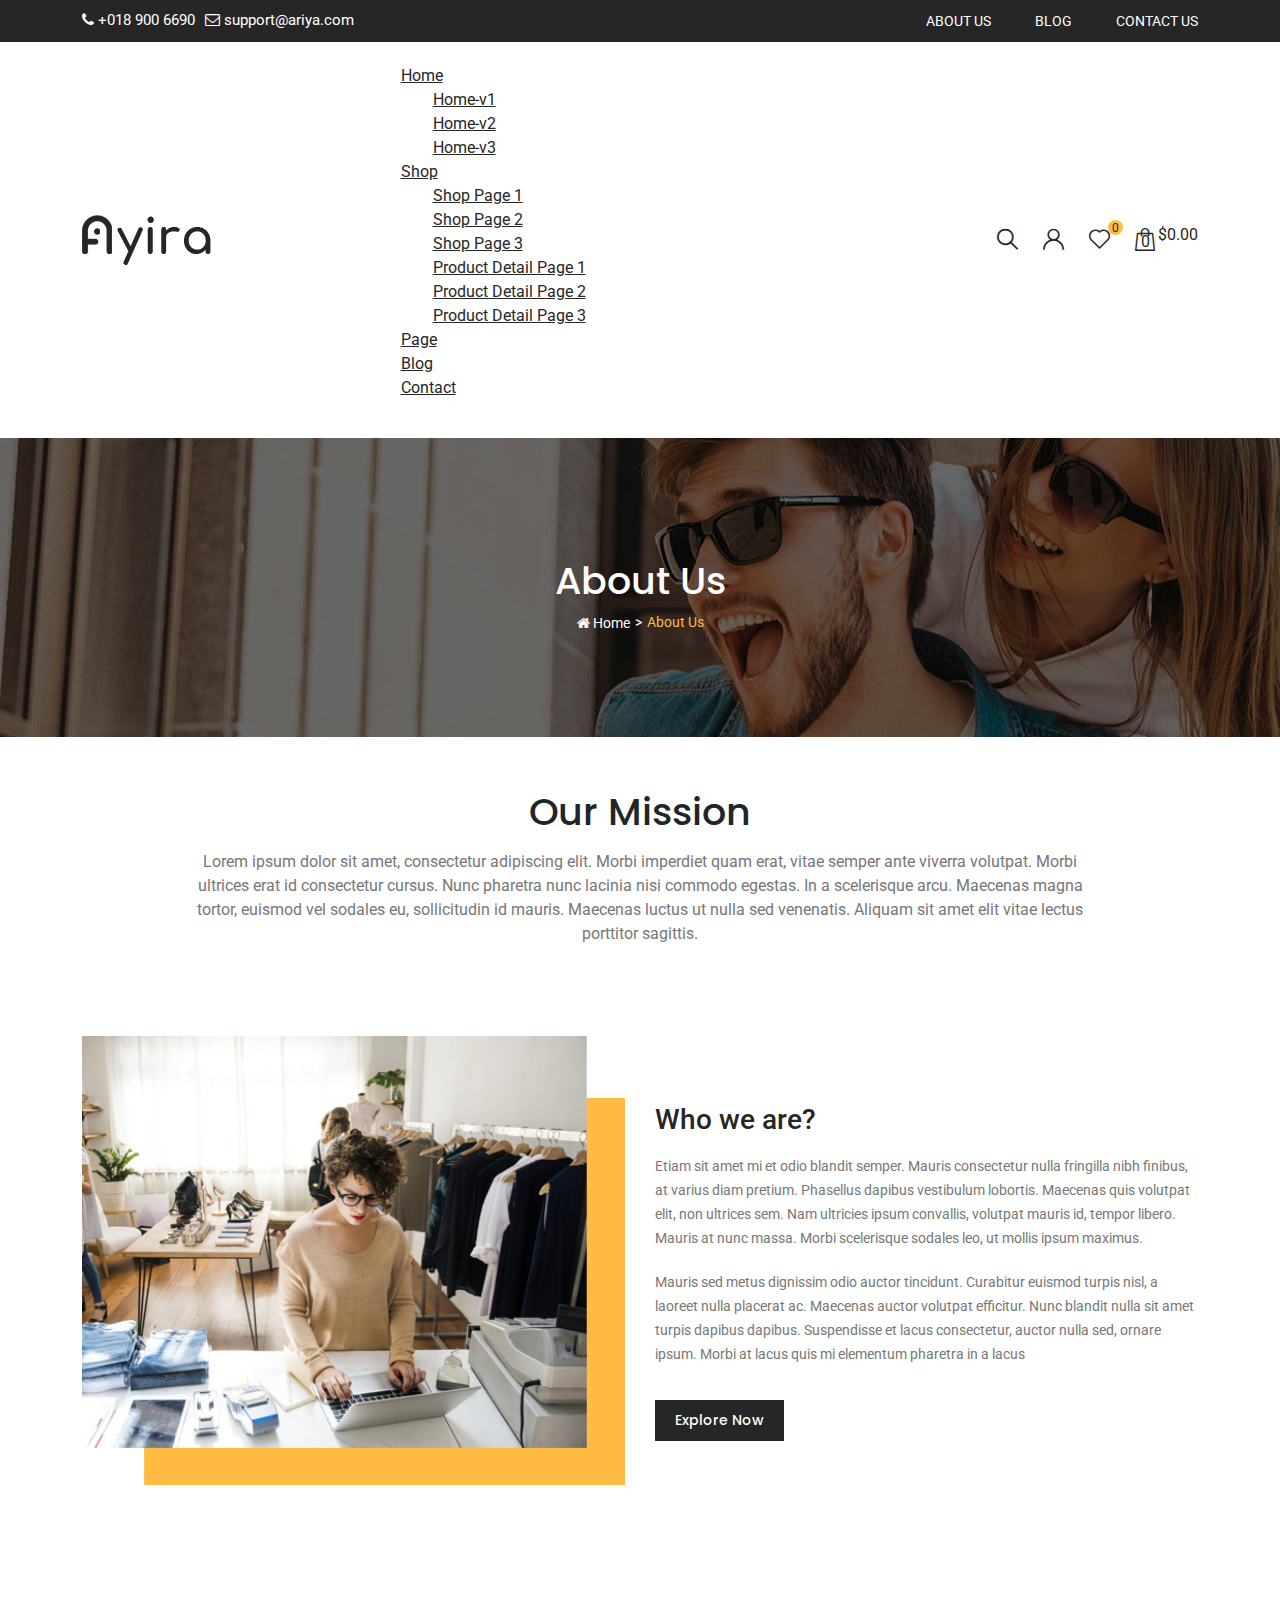
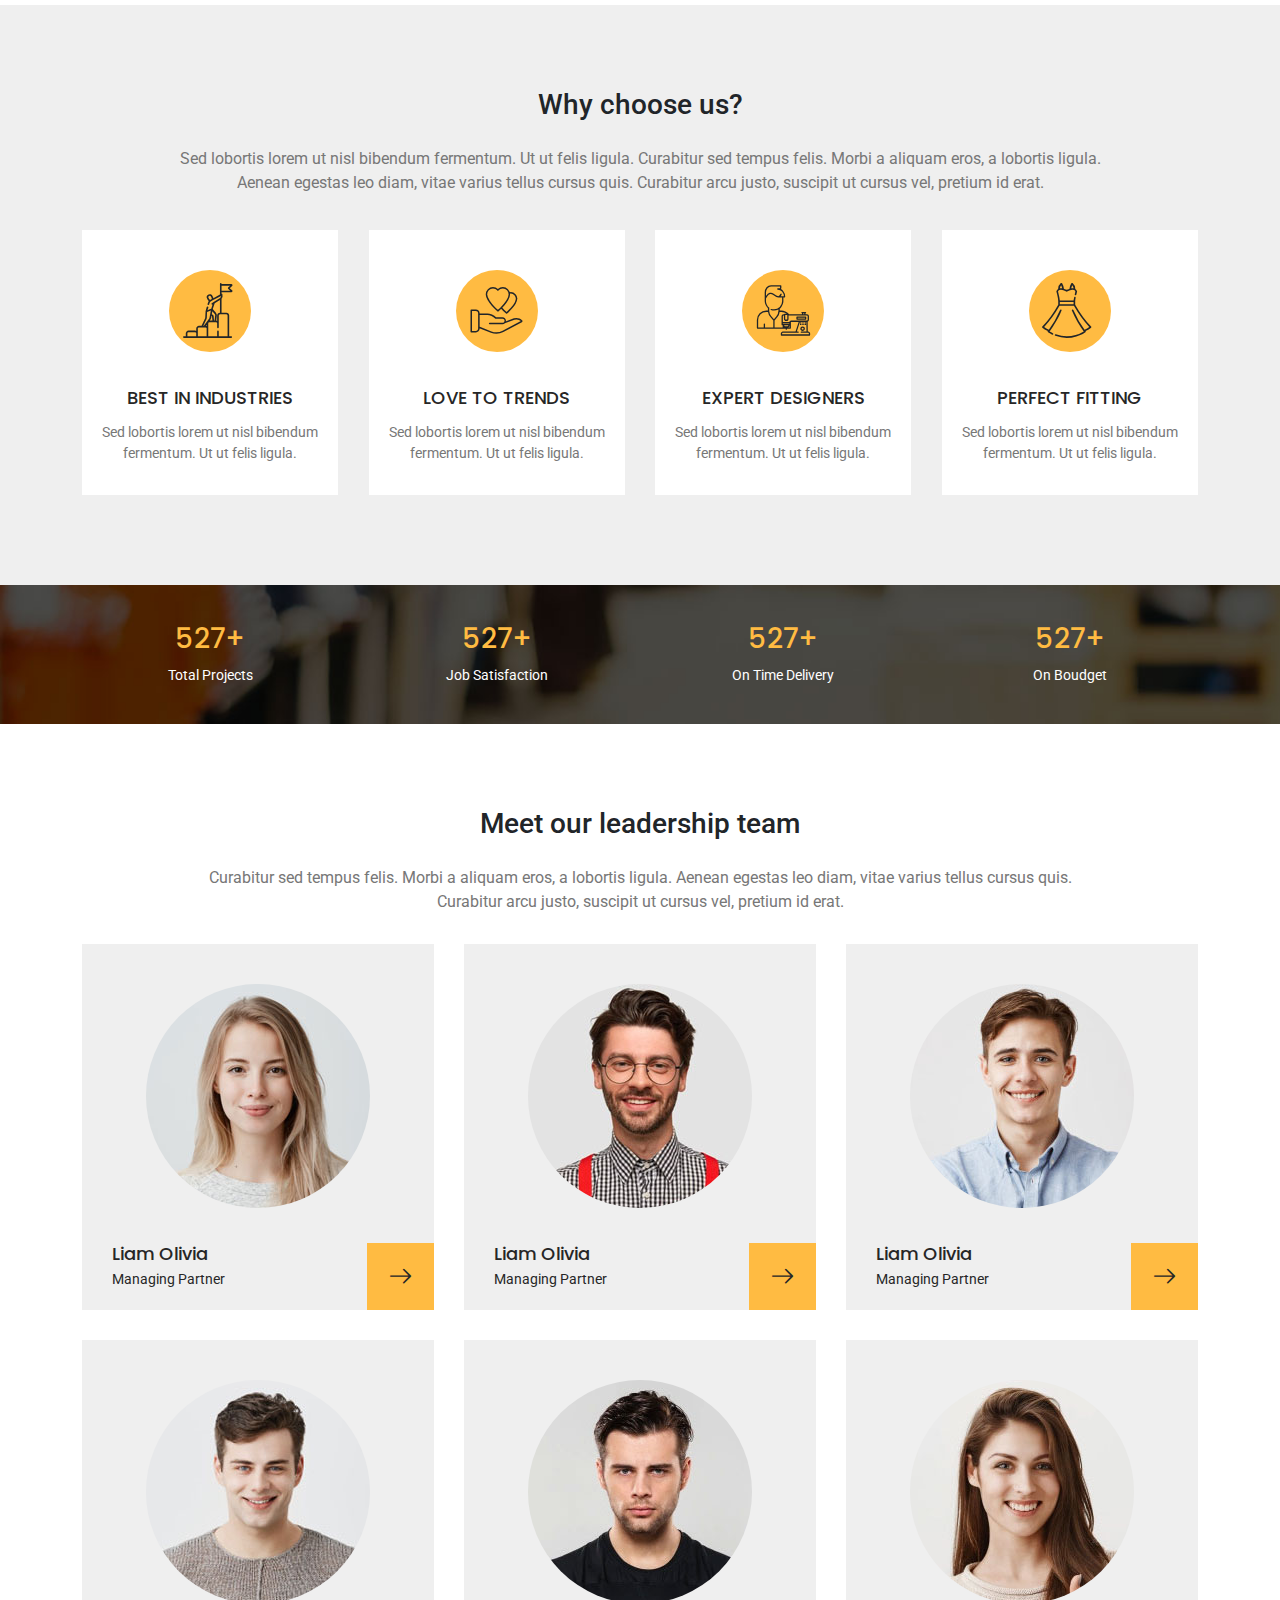
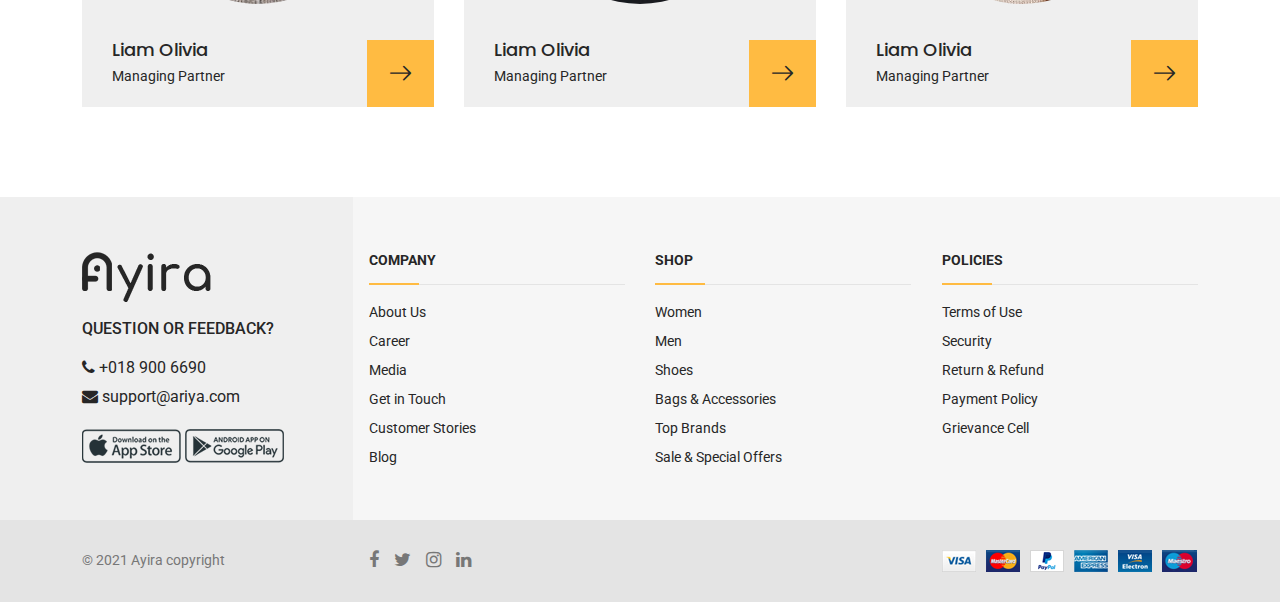
<file: about.html>
<!doctype html>
<html lang="en">

<!-- Mirrored from www.fullstacksolution.net/demo/ayira/about.html by HTTrack Website Copier/3.x [XR&CO'2014], Mon, 14 Jun 2021 08:26:03 GMT -->
<head>
<!-- Required meta tags -->
<meta charset="utf-8">
<meta name="viewport" content="width=device-width, initial-scale=1">
<!-- Favicon -->
<link rel="shortcut icon" type="image/x-icon" href="assets/images/favicon.png">
<!-- Bootstrap CSS -->
<link rel="stylesheet" href="assets/css/style.css">
<link rel="stylesheet" href="assets/css/bootstrap.min.css">
<link rel="stylesheet" href="assets/vendors/owlcarousel/css/owl.carousel.min.css" />
<link rel="stylesheet" href="assets/vendors/owlcarousel/css/owl.theme.default.min.css" />
<link rel="stylesheet" href="assets/css/font-awesome.min.css" />
<link rel="stylesheet" type="text/css" href="assets/css/flaticon.css">
<title>ayira</title>
</head>
<body>
<!-- Header Start -->
<header class="header section"> 
  <!-- Header Top Start -->
  <div class="header-top primary_dark color-scheme-white">
    <div class="container">
      <div class="row justify-content-between"> 
        <!-- Header info Start -->
        <div class="col">
          <div class="header-top-info d-flex"> <a href="tel:+0189006690"><i class="fa fa-phone"></i> +018 900 6690</a> <a href="mailto:info@example.com"><i class="fa fa-envelope-o"></i> support@ariya.com</a> </div>
        </div>
        <!-- Header info End --> 
        
        <!-- Header Top Menu Start -->
        <div class="col d-none d-lg-block">
          <div class="header-top-action">
            <div class="header-top-links">
              <ul>
                <li><a href="about.html">About Us</a></li>
                <li><a href="blog-list-v1.html">Blog</a></li>
                <li class="pe-0"><a href="contact.html">Contact us</a></li>
              </ul>
            </div>
          </div>
        </div>
        <!-- Header Top Menu End --> 
      </div>
    </div>
  </div>
  <!-- Header Top End --> 
  
  <!-- Header Bottom Start -->
  <div class="header-bottom color-scheme-dark d-none d-lg-block">
    <div class="container">
      <div class="row align-items-center">
        <div class="col-lg-3"> 
          <!-- Header Logo Start -->
          <div class="header-logo"> <a href="index.html"><img src="assets/images/logo.png" alt="ayira"></a> </div>
          <!-- Header Logo End --> 
        </div>
        <div class="col-lg-6"> 
          <!-- ayira Menu Start -->
          <div class="ayira-menu">
            <nav>
              <ul>
                <li class="menu-item-has-children"><a href="index.html">Home</a>
                  <div class="sub-menu">
                    <ul class="d-block">
                      <li><a href="index.html">Home-v1</a></li>
                      <li><a href="index-v2.html">Home-v2</a></li>
                      <li><a href="index-v3.html">Home-v3</a></li>
                    </ul>
                  </div>
                </li>
                <li class="menu-item-has-children"> <a href="#">Shop</a>
                  <div class="sub-menu">
                    <ul class="d-block">
                      <li><a href="shop-grid-left-sidebar.html">Shop Page 1</a></li>
                      <li><a href="shop-list-left-sidebar.html">Shop Page 2</a></li>
                      <li><a href="shop-fillters.html">Shop Page 3</a></li>
                      <li><a href="product-detail-v1.html">Product Detail Page 1</a></li>
                      <li><a href="product-detail-v2.html">Product Detail Page 2</a></li>
                      <li><a href="product-detail-v3.html">Product Detail Page 3</a></li>
                    </ul>
                  </div>
                </li>
                <li class="active position-static"> <a href="#" class="page-item-has-children">Page</a>
                  <div class="mega-menu">
                    <div class="container">
                      <ul>
                        <li class="menu-item-has-children">
                          <h3>Shop</h3>
                          <ul class="sub-sub-menu">
                            <li><a href="shop-grid-left-sidebar.html">Shop Page 1</a></li>
                            <li><a href="shop-list-left-sidebar.html">Shop Page 2</a></li>
                            <li><a href="shop-fillters.html">Shop Page 3</a></li>
                            <li><a href="product-detail-v1.html">Product Detail Page 1</a></li>
                            <li><a href="product-detail-v2.html">Product Detail Page 2</a></li>
                            <li><a href="product-detail-v3.html">Product Detail Page 3</a></li>
                          </ul>
                        </li>
                        <li class="menu-item-has-children">
                          <h3>Pages</h3>
                          <ul class="sub-sub-menu">
                            <li><a href="about.html">About Us</a></li>
                            <li><a href="faq.html">FaQs</a></li>
                            <li><a href="contact.html">Contact Us</a></li>
                            <li><a href="404.html">404 Page</a></li>
                            <li><a href="maintenance.html">Maintenance Page</a></li>
                          </ul>
                        </li>
                        <li class="menu-item-has-children">
                          <h3>Blog</h3>
                          <ul class="sub-sub-menu">
                            <li><a href="blog-list-v1.html">Blog List 1</a></li>
                            <li><a href="blog-list-v2.html">Blog List 2</a></li>
                            <li><a href="blog-list-v3.html">Blog List 3</a></li>
                            <li><a href="blog-detail.html">Blog Detail Page</a></li>
                            <li><a href="index.html">Mega Menu</a></li>
                          </ul>
                        </li>
                        <li class="menu-item-has-children">
                          <h3>Shop Pages</h3>
                          <ul class="sub-sub-menu">
                            <li><a href="my-acount-dashboard.html">My Account</a></li>
                            <li><a href="cart.html">My Cart</a></li>
                            <li><a href="my-wishlist.html">Wishlist</a></li> 
<li><a href="compare.html">Compare</a></li>
                            <li><a href="checkout.html">Checkout</a></li>
                            <li><a href="#" data-bs-toggle="modal" data-bs-target="#login">Login</a></li>
                          </ul>
                        </li>
                        <li class="menu-item-has-product"> <img class="w-100" src="assets/images/menu-image.jpg" alt="ayira"> </li>
                      </ul>
                    </div>
                  </div>
                </li>
                <li> <a href="blog-list-v1.html">Blog</a> </li>
                <li><a href="contact.html">Contact</a></li>
              </ul>
            </nav>
          </div>
          <!-- ayira Menu End --> 
        </div>
        <div class="col-lg-3"> 
          <!-- Header Action Start -->
          <div class="header-action"> <a href="javascript:void(0" class="action header-action-btn header-action-btn-search"><i class="flaticon-search"></i> </a> <a href="#" class="action" data-bs-toggle="modal" data-bs-target="#login"><i class="flaticon-user"></i></a> <a href="my-wishlist.html" class="action"><i class="flaticon-like"></i><span class="nt_count_wishlist">0</span></a>
            <div class="dropdown"> <a class="action cart d-flex header-action-btn header-action-btn-cart" href="javascript:void(0)"><i class="flaticon-shopping-bag"></i> <span class="num">0</span> <span class="ayira-cart-subtotal"> <span class="Price-amount"> <span class="Price-currencySymbol">$</span>0.00</span></span> </a> </div>
          </div>
          <!-- Header Action End --> 
          
        </div>
      </div>
    </div>
  </div>
  <!-- Header Bottom End --> 
</header>
<!-- Header End --> 

<!-- Header Mobile Start -->
<div class="header-mobile d-lg-none">
  <div class="container">
    <div class="row row-cols-2 align-items-center">
      <div class="col-4"> 
        <!-- Header Logo Start -->
        <div class="header-logo"> <a href="index.html"><img src="assets/images/m-logo.png" alt="ayira"></a> </div>
        <!-- Header Logo End --> 
      </div>
      <div class="col-8"> 
        <!-- Header Action Start -->
        <div class="header-action"> <a href="my-wishlist.html" class="action"><i class="flaticon-like"></i><span class="nt_count_wishlist">0</span></a> <a href="javascript:void(0)" class="action cart header-action-btn header-action-btn-cart"> <i class="flaticon-shopping-bag"></i> <span class="num">0</span> </a> <a href="javascript:;" class="action mobile-menu-open"><i class="flaticon-menu"></i></a> </div>
        
        <!-- Header Action End --> 
      </div>
    </div>
  </div>
</div>
<!-- Header Mobile End --> 

<!-- offcanvas Menu Start -->
<div class="offcanvas-menu d-lg-none color-scheme-light"> 
  <!--<a class="menu-close" href="javascript:;">
            <span></span>
            <span></span>
        </a>-->
  <div class="offcanvas-menu-wrapper"> 
    
    <!-- Header Top search Start -->
    <div class="header-top-search">
      <form action="#">
        <input type="text" placeholder="Search Hear...">
        <button><i class="flaticon-search"></i></button>
      </form>
    </div>
    <!-- Header Top search End --> 
    <!-- ayira Menu Start -->
    <div class="mobile-ayira-menu">
      <nav>
        <ul>
          <li class="active"><a href="#">Home</a>
            <ul class="sub-menu">
              <li><a href="index.html">Home-v1</a></li>
              <li><a href="index-v2.html">Home-v2</a></li>
              <li><a href="index-v3.html">Home-v3</a></li>
            </ul>
          </li>
          <li> <a href="#">Shop</a>
            <ul class="sub-menu">
              <li><a href="shop-grid-left-sidebar.html">Shop Page 1</a></li>
              <li><a href="shop-list-left-sidebar.html">Shop Page 2</a></li>
              <li><a href="shop-fillters.html">Shop Page 3</a></li>
              <li><a href="product-detail-v1.html">Product Detail Page 1</a></li>
              <li><a href="product-detail-v2.html">Product Detail Page 2</a></li>
              <li><a href="product-detail-v3.html">Product Detail Page 3</a></li>
            </ul>
          </li>
          <li> <a href="#">Page</a>
            <ul class="mega-sub-menu">
              <li> <a href="#">Shop</a>
                <ul class="menu-item">
                  <li><a href="shop-grid-left-sidebar.html">Shop Page 1</a></li>
                  <li><a href="shop-list-left-sidebar.html">Shop Page 2</a></li>
                  <li><a href="shop-fillters.html">Shop Page 3</a></li>
                  <li><a href="product-detail-v1.html">Product Detail Page 1</a></li>
                  <li><a href="product-detail-v2.html">Product Detail Page 2</a></li>
                  <li><a href="product-detail-v3.html">Product Detail Page 3</a></li>
                </ul>
              </li>
              <li> <a href="#">Pages</a>
                <ul class="menu-item">
                  <li><a href="about.html">About Us</a></li>
                  <li><a href="faq.html">FaQs</a></li>
                  <li><a href="contact.html">Contact Us</a></li>
                  <li><a href="404.html">404 Page</a></li>
                  <li><a href="maintenance.html">Maintenance Page</a></li>
                </ul>
              </li>
              <li> <a href="#">Blog</a>
                <ul class="menu-item">
                  <li><a href="blog-list-v1.html">Blog List 1</a></li>
                  <li><a href="blog-list-v2.html">Blog List 2</a></li>
                  <li><a href="blog-list-v3.html">Blog List 3</a></li>
                  <li><a href="blog-detail.html">Blog Detail Page</a></li>
                  <li><a href="index.html">Mega Menu</a></li>
                </ul>
              </li>
              <li> <a href="#">Shop Pages</a>
                <ul class="menu-item">
                  <li><a href="my-acount-dashboard.html">My Account</a></li>
                  <li><a href="cart.html">My Cart</a></li>
                  <li><a href="my-wishlist.html">Wishlist</a></li> 
<li><a href="compare.html">Compare</a></li>
                  <li><a href="checkout.html">Checkout</a></li>
                  <li><a href="#" data-bs-toggle="modal" data-bs-target="#login">Login</a></li>
                </ul>
              </li>
              <li> <a href="#"><img class="w-100" src="assets/images/menu-image.jpg" alt="ayira"></a> </li>
            </ul>
          </li>
          <li> <a href="blog-list-v1.html">Blog</a> </li>
          <li><a href="contact.html">Contact</a></li>
          <li><a href="#" data-bs-toggle="modal" data-bs-target="#login">My Account</a></li>
        </ul>
      </nav>
    </div>
    <!-- ayira Menu End --> 
  </div>
</div>
<!-- offcanvas Menu End --> 

<!-- offcanvas Menu Start -->
<div class="menu-overlay"></div>
<!-- offcanvas Menu End --> 

<!-- Cart Offcanvas Start -->
<div class="cart-offcanvas-wrapper">
  <div class="offcanvas-overlay"></div>
  
  <!-- Cart Offcanvas Inner Start -->
  <div class="cart-offcanvas-inner"> 
    
    <!-- Button Close Start -->
    <div class="offcanvas-btn-close"> <a class="cart-close" href="javascript:;"> <span></span> <span></span> </a> </div>
    <!-- Button Close End --> 
    
    <!-- Offcanvas Cart Title Start -->
    <h2 class="offcanvas-cart-title mb-10">Shopping Cart</h2>
    <!-- Offcanvas Cart Title End --> 
    
    <!-- Offcanvas Cart Content Start -->
    <div class="offcanvas-cart-content color-scheme-dark"> 
      
      <!-- Cart Product/Price Start -->
      <div class="cart-product-wrapper mb-4"> 
        
        <!-- Single Cart Product Start -->
        <div class="single-cart-product">
          <div class="cart-product-thumb"> <a href="cart.html"><img src="assets/images/cart-product-01.jpg" alt="Cart Product"></a> </div>
          <div class="cart-product-content">
            <h3 class="title no_after"><a href="cart.html">Women danim jacket</a></h3>
            <div class="product-price"><span class="sale-price">$249.00</span> </div>
          </div>
        </div>
        <!-- Single Cart Product End --> 
        
        <!-- Product Remove Start -->
        <div class="cart-product-remove"> <a href="#"><i class="flaticon-error"></i></a> </div>
        <!-- Product Remove End --> 
        
      </div>
      <!-- Cart Product/Price End --> 
      
      <!-- Cart Product/Price Start -->
      <div class="cart-product-wrapper mb-4"> 
        
        <!-- Single Cart Product Start -->
        <div class="single-cart-product">
          <div class="cart-product-thumb"> <a href="cart.html"><img src="assets/images/cart-product-02.jpg" alt="Cart Product"></a> </div>
          <div class="cart-product-content">
            <h3 class="title no_after"><a href="cart.html">Red formal dress</a></h3>
            <div class="product-price"> <span class="sale-price">$129.00</span> </div>
          </div>
        </div>
        <!-- Single Cart Product End --> 
        
        <!-- Product Remove Start -->
        <div class="cart-product-remove"> <a href="#"><i class="flaticon-error"></i></a> </div>
        <!-- Product Remove End --> 
        
      </div>
      <!-- Cart Product/Price End --> 
      
      <!-- Cart Product/Price Start -->
      <div class="cart-product-wrapper mb-4"> 
        
        <!-- Single Cart Product Start -->
        <div class="single-cart-product">
          <div class="cart-product-thumb"> <a href="cart.html"><img src="assets/images/cart-product-03.jpg" alt="Cart Product"></a> </div>
          <div class="cart-product-content">
            <h3 class="title no_after"><a href="cart.html">Man winter blazer</a></h3>
            <div class="product-price"> <span class="old-price">$149.00</span> <span class="sale-price">$99.00</span> </div>
          </div>
        </div>
        <!-- Single Cart Product End --> 
        
        <!-- Product Remove Start -->
        <div class="cart-product-remove"> <a href="#"><i class="flaticon-error"></i></a> </div>
        <!-- Product Remove End --> 
        
      </div>
      <!-- Cart Product/Price End --> 
      
      <!-- Cart Product Total Start -->
      <div class="cart-product-total"> <span class="value">Subtotal</span> <span class="price">$477</span> </div>
      <!-- Cart Product Total End --> 
      
      <!-- Cart Product Button Start -->
      <div class="cart-product-btn mt-4"> <a href="cart.html" class="view-cart btn-hover-ayira rounded-0 w-100">View cart</a> <a href="checkout.html" class="checkout rounded-0 w-100 mt-3">Checkout</a> </div>
      <!-- Cart Product Button End --> 
      
    </div>
    <!-- Offcanvas Cart Content End --> 
    
  </div>
  <!-- Cart Offcanvas Inner End --> 
</div>
<!-- Cart Offcanvas End --> 

<!-- Offcanvas Search Start -->
<div class="offcanvas-search">
  <div class="offcanvas-search-inner">
    <div class="search-wrapper">
      <form action="#">
        <input type="text" placeholder="Search Hear...">
        <button><i class="fa fa-search"></i></button>
      </form>
    </div>
    <!-- Button Close Start -->
    <div class="offcanvas-btn-close"> <a class="search-close" href="javascript:;"> <span></span> <span></span> </a> </div>
    <!-- Button Close End --> 
    
  </div>
</div>
<!-- Offcanvas Search End --> 

<!-- Modal -->
<div class="modal fade login" id="login" tabindex="-1" role="dialog" aria-hidden="true">
  <div class="modal-dialog modal-dialog-centered" role="document">
    <div class="modal-content">
      <button type="button" class="btn-close" data-bs-dismiss="modal" aria-label="Close"></button>
      <div class="modal-body">
        <div class="column-left">
          <div class="login-wrpper">
            <h4 class="title title-small no_after mb-0">Login</h4>
            <div class="comments-form">
              <form action="#">
                <div class="row">
                  <div class="col-md-12">
                    <div class="single-form">
                      <input type="text" placeholder="Username or email">
                    </div>
                  </div>
                  <div class="col-md-12">
                    <div class="single-form">
                      <input type="email" placeholder="Password">
                    </div>
                  </div>
                  <div class="col-md-12">
                    <div class="single-form d-flex justify-content-between submit_lost-password">
                      <button class="btn primary_dark_btn mt-0">Submit</button>
                      <a href="#" class="lost-password">Lost your password?</a> </div>
                  </div>
                </div>
              </form>
              <div class="or-divider">
                <h6>Or login with</h6>
              </div>
              <div class="list-unstyled list-inline social-login d-flex"> <a href="#" class="facebook"> <i class="fa fa-facebook-f"></i> <span>Facbook</span></a> <a href="#" class="google"> <i class="fa fa-google-plus"></i><span> Google</span></a> </div>
            </div>
          </div>
        </div>
        <div class="column-right">
          <div class="not-member">
            <h4 class="title title-small no_after text_white mb-0">Not a member?</h4>
            <span class="subtitle text_white mt-3">To keep connected with us please 
            login with your personal info.</span> <a href="#" class="load-more primary_dark_btn mt-4" data-bs-toggle="modal" data-bs-target="#register">Create an account</a> </div>
        </div>
      </div>
      <!--<div class="modal-footer">
        <button type="button" class="btn btn-secondary" data-bs-dismiss="modal">Close</button>
        <button type="button" class="btn btn-primary">Save changes</button>
      </div>--> 
    </div>
  </div>
</div>

<!-- Modal -->
<div class="modal fade login" id="register" tabindex="-1" role="dialog" aria-hidden="true">
  <div class="modal-dialog modal-dialog-centered" role="document">
    <div class="modal-content">
      <button type="button" class="btn-close" data-bs-dismiss="modal" aria-label="Close"></button>
      <div class="modal-body">
        <div class="column-right">
          <div class="not-member">
            <h4 class="title title-small no_after text_white mb-0">Welcome Back!</h4>
            <span class="subtitle text_white mt-3">To keep connected with us please 
            login your personal info.</span> <a href="#" class="load-more primary_dark_btn mt-4" data-bs-toggle="modal" data-bs-target="#login">Login</a> </div>
        </div>
        <div class="column-left">
          <div class="login-wrpper">
            <h4 class="title title-small no_after mb-0">Create an account</h4>
            <div class="comments-form">
              <form action="#">
                <div class="row">
                  <div class="col-md-12">
                    <div class="single-form">
                      <input type="text" placeholder="Username">
                    </div>
                  </div>
                  <div class="col-md-12">
                    <div class="single-form">
                      <input type="text" placeholder="Email address">
                    </div>
                  </div>
                  <div class="col-md-12">
                    <div class="single-form">
                      <input type="email" placeholder="Password">
                    </div>
                  </div>
                  <div class="col-md-12">
                    <p>Your personal data will be used to support your experience throughout this website, to manage access to your account, and for other purposes described in our <a href="#">privacy policy.</a></p>
                  </div>
                  <div class="col-md-12">
                    <div class="single-form">
                      <button class="btn primary_dark_btn mt-0">Register</button>
                    </div>
                  </div>
                </div>
              </form>
            </div>
          </div>
        </div>
      </div>
      <!--<div class="modal-footer">
        <button type="button" class="btn btn-secondary" data-bs-dismiss="modal">Close</button>
        <button type="button" class="btn btn-primary">Save changes</button>
      </div>--> 
    </div>
  </div>
</div>

<!-- page-banner Start  -->
<div class="page-banner about-page-banner section">
  <div class="container">
    <div class="page-banner-wrapper text-center">
      <h2 class="page-title">About Us</h2>
      <ul class="breadcrumb justify-content-center">
        <li class="breadcrumb-item"><a href="index.html"><i class="fa fa-home"></i> Home</a></li>
        <li class="breadcrumb-item active">About Us</li>
      </ul>
    </div>
  </div>
</div>
<!-- page-banner End --> 

<!-- Our Mission Start -->
<div class="section our-mission section-padding-02 section-padding-03">
  <div class="container"> 
    <!-- Section Title Start -->
    <div class="row justify-content-center">
      <div class="col-md-10 text-start">
        <div class="section-title text-center">
          <h4 class="title text_darkt no_after">Our Mission</h4>
          <span class="title-subtitle text_light">Lorem ipsum dolor sit amet, consectetur adipiscing elit. Morbi imperdiet quam erat, vitae semper ante viverra volutpat. Morbi ultrices erat id consectetur cursus. Nunc pharetra nunc lacinia nisi commodo egestas. In a scelerisque arcu. Maecenas magna tortor, euismod vel sodales eu, sollicitudin id mauris. Maecenas luctus ut nulla sed venenatis. Aliquam sit amet elit vitae lectus porttitor sagittis. </span> </div>
      </div>
    </div>
    <!-- Section Title End -->
    
    <div class="row section-padding">
      <div class="col-lg-6">
        <div class="banner-item"> <a href="#"> <img src="assets/images/about-01.png" alt="banner"> </a> </div>
      </div>
      <div class="col-lg-6 align-self-center"> 
        <!-- Section Title Start -->
        <div class="section-title text-start">
          <h4 class="title-small no_after text_dark">Who we are?</h4>
          <span class="subtitle text_light">Etiam sit amet mi et odio blandit semper. Mauris consectetur nulla fringilla nibh finibus, at varius diam pretium. Phasellus dapibus vestibulum lobortis. Maecenas quis volutpat elit, non ultrices sem. Nam ultricies ipsum convallis, volutpat mauris id, tempor libero. Mauris at nunc massa. Morbi scelerisque sodales leo, ut mollis ipsum maximus.</span> <span class="subtitle text_light">Mauris sed metus dignissim odio auctor tincidunt. Curabitur euismod turpis nisl, a laoreet nulla placerat ac. Maecenas auctor volutpat efficitur. Nunc blandit nulla sit amet turpis dapibus dapibus. Suspendisse et lacus consectetur, auctor nulla sed, ornare ipsum. Morbi at lacus quis mi elementum pharetra in a lacus</span> </div>
        <div class="text-start"> <a href="shop-grid-left-sidebar.html" class="load-more primary_dark_btn mt-4">Explore Now</a> </div>
        <!-- Section Title End --> 
        
      </div>
    </div>
  </div>
</div>
<!-- Our Mission End --> 

<!-- Why choose us Start -->
<div class="section why_choose section-padding-05">
  <div class="container"> 
    <!-- Section Title Start -->
    <div class="row justify-content-center">
      <div class="col-md-10 text-start">
        <div class="section-title text-center">
          <h4 class="title-small text_darkt no_after">Why choose us?</h4>
          <span class="title-subtitle text_light">Sed lobortis lorem ut nisl bibendum fermentum. Ut ut felis ligula. Curabitur sed tempus felis. Morbi a aliquam eros, a lobortis ligula. Aenean egestas leo diam, vitae varius tellus cursus quis. Curabitur arcu justo, suscipit ut cursus vel, pretium id erat.</span> </div>
      </div>
    </div>
    <!-- Section Title End -->
    
    <div class="row">
      <div class="col-md-3 col-sm-6 col-lg-3">
        <div class="why-box">
          <div class="icon"> <i class="flaticon-goal"></i> </div>
          <h4>Best in Industries</h4>
          <p>Sed lobortis lorem ut nisl bibendum fermentum. Ut ut felis ligula. </p>
        </div>
      </div>
      <div class="col-md-3 col-sm-6 col-lg-3">
        <div class="why-box">
          <div class="icon"> <i class="flaticon-give-love"></i> </div>
          <h4>Love to trends</h4>
          <p>Sed lobortis lorem ut nisl bibendum fermentum. Ut ut felis ligula. </p>
        </div>
      </div>
      <div class="col-md-3 col-sm-6 col-lg-3">
        <div class="why-box">
          <div class="icon"> <i class="flaticon-tailor"></i> </div>
          <h4>Expert designers</h4>
          <p>Sed lobortis lorem ut nisl bibendum fermentum. Ut ut felis ligula. </p>
        </div>
      </div>
      <div class="col-md-3 col-sm-6 col-lg-3">
        <div class="why-box">
          <div class="icon"> <i class="flaticon-dress"></i> </div>
          <h4>Perfect fitting</h4>
          <p>Sed lobortis lorem ut nisl bibendum fermentum. Ut ut felis ligula. </p>
        </div>
      </div>
    </div>
  </div>
</div>
<!-- Why choose us End --> 

<!-- Counter Start -->
<div class="section counter-full">
  <div class="container"> 
    <!-- Section Title Start -->
    <div class="row">
      <div class="col-md-3 col-6 col-lg-3">
        <h1><span class="counter">527</span></h1>
        <h3>Total Projects</h3>
      </div>
      <div class="col-md-3 col-6 col-lg-3">
        <h1><span class="counter">527</span></h1>
        <h3>Job Satisfaction</h3>
      </div>
      <div class="col-md-3 col-6 col-lg-3">
        <h1><span class="counter">527</span></h1>
        <h3>On Time Delivery</h3>
      </div>
      <div class="col-md-3 col-6 col-lg-3">
        <h1><span class="counter">527</span></h1>
        <h3>On Boudget</h3>
      </div>
    </div>
    <!-- Counter End --> 
    
  </div>
</div>
<!-- Counter End --> 

<!-- Team Start -->
<div class="section team section-padding-05">
  <div class="container"> 
    <!-- Section Title Start -->
    <div class="row justify-content-center">
      <div class="col-md-10 text-start">
        <div class="section-title text-center">
          <h4 class="title-small text_darkt no_after">Meet our leadership team</h4>
          <span class="title-subtitle text_light">Curabitur sed tempus felis. Morbi a aliquam eros, a lobortis ligula. Aenean egestas leo diam, vitae varius tellus cursus quis. 
          Curabitur arcu justo, suscipit ut cursus vel, pretium id erat.</span> </div>
      </div>
    </div>
    <!-- Section Title End -->
    
    <div class="row">
      <div class="col-md-4 col-sm-6 col-lg-4">
        <div class="team-box">
          <div class="thumb"> <img src="assets/images/team-01.jpg" alt="ayira"> </div>
          <h4>Liam Olivia</h4>
          <p>Managing Partner</p>
          <a class="btn-read-more" href="contact.html"><i class="flaticon-right-arrow"></i></a> </div>
      </div>
      <div class="col-md-4 col-sm-6 col-lg-4">
        <div class="team-box">
          <div class="thumb"> <img src="assets/images/team-02.jpg" alt="ayira"> </div>
          <h4>Liam Olivia</h4>
          <p>Managing Partner</p>
          <a class="btn-read-more" href="contact.html"><i class="flaticon-right-arrow"></i></a> </div>
      </div>
      <div class="col-md-4 col-sm-6 col-lg-4">
        <div class="team-box">
          <div class="thumb"> <img src="assets/images/team-03.jpg" alt="ayira"> </div>
          <h4>Liam Olivia</h4>
          <p>Managing Partner</p>
          <a class="btn-read-more" href="contact.html"><i class="flaticon-right-arrow"></i></a> </div>
      </div>
      <div class="col-md-4 col-sm-6 col-lg-4">
        <div class="team-box">
          <div class="thumb"> <img src="assets/images/team-04.jpg" alt="ayira"> </div>
          <h4>Liam Olivia</h4>
          <p>Managing Partner</p>
          <a class="btn-read-more" href="contact.html"><i class="flaticon-right-arrow"></i></a> </div>
      </div>
      <div class="col-md-4 col-sm-6 col-lg-4">
        <div class="team-box">
          <div class="thumb"> <img src="assets/images/team-05.jpg" alt="ayira"> </div>
          <h4>Liam Olivia</h4>
          <p>Managing Partner</p>
          <a class="btn-read-more" href="contact.html"><i class="flaticon-right-arrow"></i></a> </div>
      </div>
      <div class="col-md-4 col-sm-6 col-lg-4">
        <div class="team-box">
          <div class="thumb"> <img src="assets/images/team-06.jpg" alt="ayira"> </div>
          <h4>Liam Olivia</h4>
          <p>Managing Partner</p>
          <a class="btn-read-more" href="contact.html"><i class="flaticon-right-arrow"></i></a> </div>
      </div>
    </div>
  </div>
</div>
<!-- Team End -->

<footer class="section footer-section color-scheme-dark"> 
  <!-- Footer Top Start -->
  <div class="footer-top">
    <div class="container">
      <div class="row">
        <div class="col-12 col-sm-6 col-lg-3 col-xl-3 first-col">
          <div class="widget-text mt-55"> <a href="#"><img src="assets/images/logo.png" alt="ayira"></a>
            <p class="text_dark">Question or feedback?</p>
            <div class="footer-top-info"> <a href="tel:+0189006690"><i class="fa fa-phone"></i> +018 900 6690</a> <a href="mailto:info@example.com" class="text_dark"><i class="fa fa-envelope"></i> support@ariya.com</a> </div>
          </div>
          <div class="app-stor"> <span><a href="#"><img src="assets/images/app-stor.png" alt="ayira"></a></span> <span><a href="#"><img src="assets/images/google-play.png" alt="ayira"></a></span> </div>
        </div>
        <div class="col-12 col-sm-6 col-lg-3 col-xl-3">
          <div class="single-footer-widget mt-55">
            <h2 class="widget-title">Company</h2>
            <ul class="widget-list p-0">
              <li><a href="about.html">About Us</a></li>
              <li><a href="#">Career</a></li>
              <li><a href="#">Media</a></li>
              <li><a href="contact.html">Get in Touch</a></li>
              <li><a href="#">Customer Stories</a></li>
              <li><a href="blog-list-v1.html">Blog</a></li>
            </ul>
          </div>
        </div>
        <div class="col-12 col-sm-6 col-lg-3 col-xl-3">
          <div class="single-footer-widget mt-55">
            <h2 class="widget-title">Shop</h2>
            <ul class="widget-list p-0">
              <li><a href="shop-grid-left-sidebar.html">Women</a></li>
              <li><a href="shop-grid-left-sidebar.html">Men</a></li>
              <li><a href="shop-grid-left-sidebar.html">Shoes</a></li>
              <li><a href="shop-grid-left-sidebar.html">Bags & Accessories</a></li>
              <li><a href="shop-grid-left-sidebar.html">Top Brands</a></li>
              <li><a href="shop-grid-left-sidebar.html">Sale & Special Offers</a></li>
            </ul>
          </div>
        </div>
        <div class="col-12 col-sm-6 col-lg-3 col-xl-3">
          <div class="single-footer-widget mt-55">
            <h2 class="widget-title">Policies</h2>
            <ul class="widget-list p-0">
              <li><a href="#">Terms of Use</a></li>
              <li><a href="#">Security</a></li>
              <li><a href="#">Return & Refund</a></li>
              <li><a href="#">Payment Policy</a></li>
              <li><a href="#">Grievance Cell</a></li>
            </ul>
          </div>
        </div>
      </div>
    </div>
  </div>
  <!-- Footer Top End --> 
  
  <!-- Footer Bottom Start -->
  <div class="footer-bottom">
    <div class="container">
      <div class="row align-items-center">
        <div class="col-12 col-sm-12 col-lg-3">
          <div class="copyright-content">
            <p class="mb-0">&#169; 2021 Ayira copyright </p>
          </div>
        </div>
        <div class="col-12 col-sm-12 col-lg-6">
          <div class="widget-social justify-content-start">
            <ul class="d-flex m-0 p-0">
              <li><a title="Facebook" href="#"><i class="fa fa-facebook-f"></i></a> </li>
              <li><a title="Twitter" href="#"><i class="fa fa-twitter"></i></a> </li>
              <li><a title="Youtube" href="#"><i class="fa fa-instagram"></i></a> </li>
              <li><a title="Linkedin" href="#"><i class="fa fa-linkedin"></i></a> </li>
            </ul>
          </div>
        </div>
        <div class="col-12 col-sm-12 col-lg-3">
          <p class="m-0 payment"><img src="assets/images/payment.png" alt="ayira"></p>
        </div>
      </div>
    </div>
  </div>
  <!-- Footer Bottom End --> 
</footer>

<!-- Optional JavaScript; choose one of the two! --> 

<!-- Option 1: Bootstrap Bundle with Popper --> 
<script src="assets/js/bootstrap.bundle.min.js"></script> 
<script src="assets/js/jquery-2.2.4.js"></script> 
<script src="assets/vendors/owlcarousel/owl.carousel.min.js"></script> 
<script src="assets/js/custom.js"></script>
</body>

<!-- Mirrored from www.fullstacksolution.net/demo/ayira/about.html by HTTrack Website Copier/3.x [XR&CO'2014], Mon, 14 Jun 2021 08:26:05 GMT -->
</html>
</file>
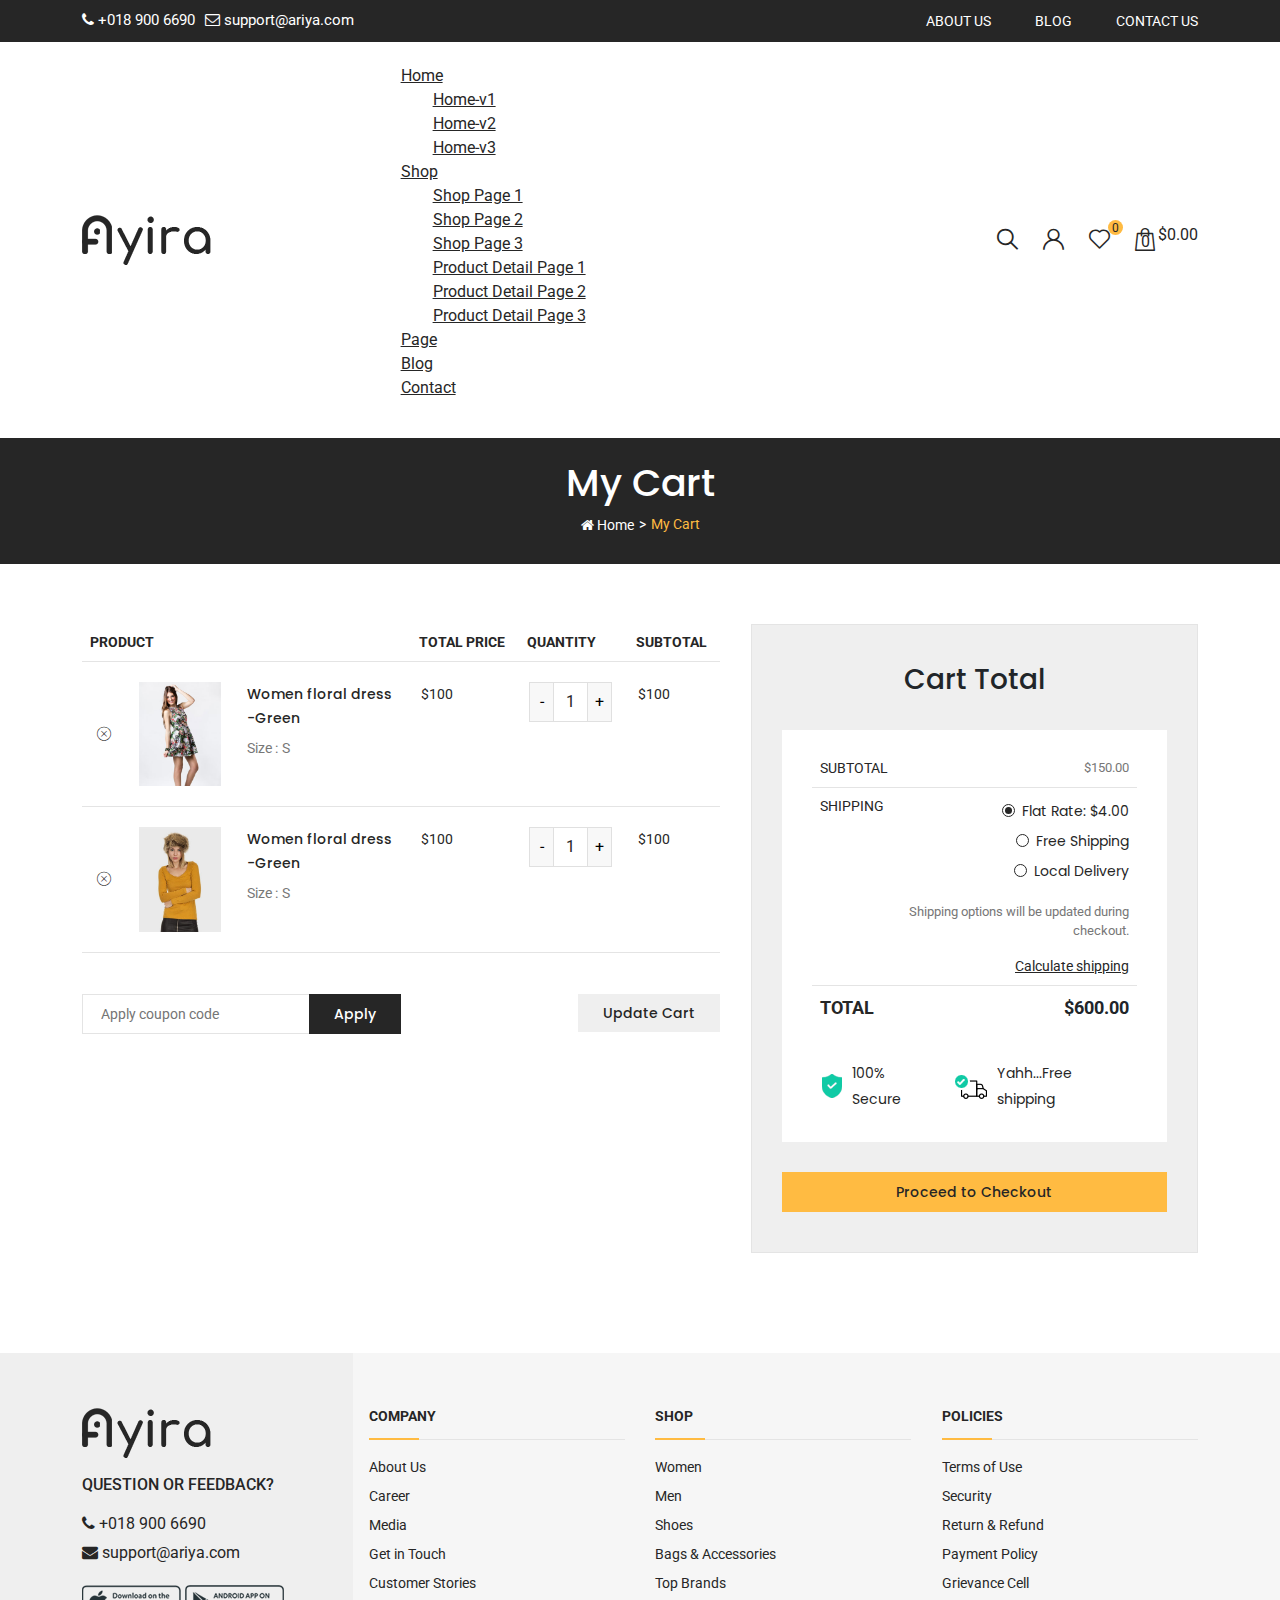
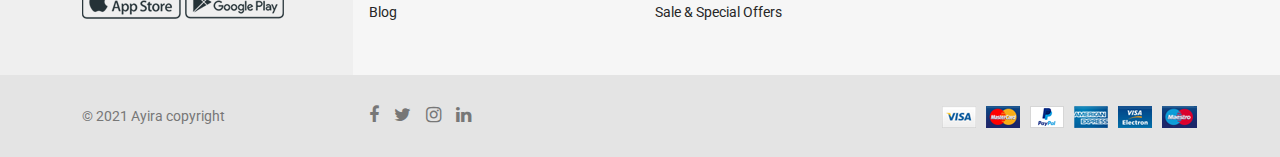
<file: cart.html>
<!doctype html>
<html lang="en">

<!-- Mirrored from www.fullstacksolution.net/demo/ayira/cart.html by HTTrack Website Copier/3.x [XR&CO'2014], Mon, 14 Jun 2021 08:26:27 GMT -->
<head>
<!-- Required meta tags -->
<meta charset="utf-8">
<meta name="viewport" content="width=device-width, initial-scale=1">
<!-- Favicon -->
<link rel="shortcut icon" type="image/x-icon" href="assets/images/favicon.png">
<!-- Bootstrap CSS -->
<link rel="stylesheet" href="assets/css/style.css">
<link rel="stylesheet" href="assets/css/bootstrap.min.css">
<link rel="stylesheet" href="assets/vendors/owlcarousel/css/owl.carousel.min.css" />
<link rel="stylesheet" href="assets/vendors/owlcarousel/css/owl.theme.default.min.css" />
<link rel="stylesheet" href="assets/css/font-awesome.min.css" />
<link rel="stylesheet" type="text/css" href="assets/css/flaticon.css">
<title>ayira</title>
</head>
<body>
<!-- Header Start -->
<header class="header section"> 
  <!-- Header Top Start -->
  <div class="header-top primary_dark color-scheme-white">
    <div class="container">
      <div class="row justify-content-between"> 
        <!-- Header info Start -->
        <div class="col">
          <div class="header-top-info d-flex"> <a href="tel:+0189006690"><i class="fa fa-phone"></i> +018 900 6690</a> <a href="mailto:info@example.com"><i class="fa fa-envelope-o"></i> support@ariya.com</a> </div>
        </div>
        <!-- Header info End --> 
        
        <!-- Header Top Menu Start -->
        <div class="col d-none d-lg-block">
          <div class="header-top-action">
            <div class="header-top-links">
              <ul>
                <li><a href="about.html">About Us</a></li>
                <li><a href="blog-list-v1.html">Blog</a></li>
                <li class="pe-0"><a href="contact.html">Contact us</a></li>
              </ul>
            </div>
          </div>
        </div>
        <!-- Header Top Menu End --> 
      </div>
    </div>
  </div>
  <!-- Header Top End --> 
  
  <!-- Header Bottom Start -->
  <div class="header-bottom color-scheme-dark d-none d-lg-block">
    <div class="container">
      <div class="row align-items-center">
        <div class="col-lg-3"> 
          <!-- Header Logo Start -->
          <div class="header-logo"> <a href="index.html"><img src="assets/images/logo.png" alt="ayira"></a> </div>
          <!-- Header Logo End --> 
        </div>
        <div class="col-lg-6"> 
          <!-- ayira Menu Start -->
          <div class="ayira-menu">
            <nav>
              <ul>
                <li class="menu-item-has-children"><a href="index.html">Home</a>
                  <div class="sub-menu">
                    <ul class="d-block">
                      <li><a href="index.html">Home-v1</a></li>
                      <li><a href="index-v2.html">Home-v2</a></li>
                      <li><a href="index-v3.html">Home-v3</a></li>
                    </ul>
                  </div>
                </li>
                <li class="menu-item-has-children"> <a href="#">Shop</a>
                  <div class="sub-menu">
                    <ul class="d-block">
                      <li><a href="shop-grid-left-sidebar.html">Shop Page 1</a></li>
                      <li><a href="shop-list-left-sidebar.html">Shop Page 2</a></li>
                      <li><a href="shop-fillters.html">Shop Page 3</a></li>
                      <li><a href="product-detail-v1.html">Product Detail Page 1</a></li>
                      <li><a href="product-detail-v2.html">Product Detail Page 2</a></li>
                      <li><a href="product-detail-v3.html">Product Detail Page 3</a></li>
                    </ul>
                  </div>
                </li>
                <li class="active position-static"> <a href="#" class="page-item-has-children">Page</a>
                  <div class="mega-menu">
                    <div class="container">
                      <ul>
                        <li class="menu-item-has-children">
                          <h3>Shop</h3>
                          <ul class="sub-sub-menu">
                            <li><a href="shop-grid-left-sidebar.html">Shop Page 1</a></li>
                            <li><a href="shop-list-left-sidebar.html">Shop Page 2</a></li>
                            <li><a href="shop-fillters.html">Shop Page 3</a></li>
                            <li><a href="product-detail-v1.html">Product Detail Page 1</a></li>
                            <li><a href="product-detail-v2.html">Product Detail Page 2</a></li>
                            <li><a href="product-detail-v3.html">Product Detail Page 3</a></li>
                          </ul>
                        </li>
                        <li class="menu-item-has-children">
                          <h3>Pages</h3>
                          <ul class="sub-sub-menu">
                            <li><a href="about.html">About Us</a></li>
                            <li><a href="faq.html">FaQs</a></li>
                            <li><a href="contact.html">Contact Us</a></li>
                            <li><a href="404.html">404 Page</a></li>
                            <li><a href="maintenance.html">Maintenance Page</a></li>
                          </ul>
                        </li>
                        <li class="menu-item-has-children">
                          <h3>Blog</h3>
                          <ul class="sub-sub-menu">
                            <li><a href="blog-list-v1.html">Blog List 1</a></li>
                            <li><a href="blog-list-v2.html">Blog List 2</a></li>
                            <li><a href="blog-list-v3.html">Blog List 3</a></li>
                            <li><a href="blog-detail.html">Blog Detail Page</a></li>
                            <li><a href="index.html">Mega Menu</a></li>
                          </ul>
                        </li>
                        <li class="menu-item-has-children">
                          <h3>Shop Pages</h3>
                          <ul class="sub-sub-menu">
                            <li><a href="my-acount-dashboard.html">My Account</a></li>
                            <li><a href="cart.html">My Cart</a></li>
                            <li><a href="my-wishlist.html">Wishlist</a></li> 
<li><a href="compare.html">Compare</a></li>
                            <li><a href="checkout.html">Checkout</a></li>
                            <li><a href="#" data-bs-toggle="modal" data-bs-target="#login">Login</a></li>
                          </ul>
                        </li>
                        <li class="menu-item-has-product"> <img class="w-100" src="assets/images/menu-image.jpg" alt="ayira"> </li>
                      </ul>
                    </div>
                  </div>
                </li>
                <li> <a href="blog-list-v1.html">Blog</a> </li>
                <li><a href="contact.html">Contact</a></li>
              </ul>
            </nav>
          </div>
          <!-- ayira Menu End --> 
        </div>
        <div class="col-lg-3"> 
          <!-- Header Action Start -->
          <div class="header-action"> <a href="javascript:void(0" class="action header-action-btn header-action-btn-search"><i class="flaticon-search"></i> </a> <a href="#" class="action" data-bs-toggle="modal" data-bs-target="#login"><i class="flaticon-user"></i></a> <a href="my-wishlist.html" class="action"><i class="flaticon-like"></i><span class="nt_count_wishlist">0</span></a>
            <div class="dropdown"> <a class="action cart d-flex header-action-btn header-action-btn-cart" href="javascript:void(0)"><i class="flaticon-shopping-bag"></i> <span class="num">0</span> <span class="ayira-cart-subtotal"> <span class="Price-amount"> <span class="Price-currencySymbol">$</span>0.00</span></span> </a> </div>
          </div>
          <!-- Header Action End --> 
          
        </div>
      </div>
    </div>
  </div>
  <!-- Header Bottom End --> 
</header>
<!-- Header End --> 

<!-- Header Mobile Start -->
<div class="header-mobile d-lg-none">
  <div class="container">
    <div class="row row-cols-2 align-items-center">
      <div class="col-4"> 
        <!-- Header Logo Start -->
        <div class="header-logo"> <a href="index.html"><img src="assets/images/m-logo.png" alt="ayira"></a> </div>
        <!-- Header Logo End --> 
      </div>
      <div class="col-8"> 
        <!-- Header Action Start -->
        <div class="header-action"> <a href="my-wishlist.html" class="action"><i class="flaticon-like"></i><span class="nt_count_wishlist">0</span></a> <a href="javascript:void(0)" class="action cart header-action-btn header-action-btn-cart"> <i class="flaticon-shopping-bag"></i> <span class="num">0</span> </a> <a href="javascript:;" class="action mobile-menu-open"><i class="flaticon-menu"></i></a> </div>
        
        <!-- Header Action End --> 
      </div>
    </div>
  </div>
</div>
<!-- Header Mobile End --> 

<!-- offcanvas Menu Start -->
<div class="offcanvas-menu d-lg-none color-scheme-light"> 
  <!--<a class="menu-close" href="javascript:;">
            <span></span>
            <span></span>
        </a>-->
  <div class="offcanvas-menu-wrapper"> 
    
    <!-- Header Top search Start -->
    <div class="header-top-search">
      <form action="#">
        <input type="text" placeholder="Search Hear...">
        <button><i class="flaticon-search"></i></button>
      </form>
    </div>
    <!-- Header Top search End --> 
    <!-- ayira Menu Start -->
    <div class="mobile-ayira-menu">
      <nav>
        <ul>
          <li class="active"><a href="#">Home</a>
            <ul class="sub-menu">
              <li><a href="index.html">Home-v1</a></li>
              <li><a href="index-v2.html">Home-v2</a></li>
              <li><a href="index-v3.html">Home-v3</a></li>
            </ul>
          </li>
          <li> <a href="#">Shop</a>
            <ul class="sub-menu">
              <li><a href="shop-grid-left-sidebar.html">Shop Page 1</a></li>
              <li><a href="shop-list-left-sidebar.html">Shop Page 2</a></li>
              <li><a href="shop-fillters.html">Shop Page 3</a></li>
              <li><a href="product-detail-v1.html">Product Detail Page 1</a></li>
              <li><a href="product-detail-v2.html">Product Detail Page 2</a></li>
              <li><a href="product-detail-v3.html">Product Detail Page 3</a></li>
            </ul>
          </li>
          <li> <a href="#">Page</a>
            <ul class="mega-sub-menu">
              <li> <a href="#">Shop</a>
                <ul class="menu-item">
                  <li><a href="shop-grid-left-sidebar.html">Shop Page 1</a></li>
                  <li><a href="shop-list-left-sidebar.html">Shop Page 2</a></li>
                  <li><a href="shop-fillters.html">Shop Page 3</a></li>
                  <li><a href="product-detail-v1.html">Product Detail Page 1</a></li>
                  <li><a href="product-detail-v2.html">Product Detail Page 2</a></li>
                  <li><a href="product-detail-v3.html">Product Detail Page 3</a></li>
                </ul>
              </li>
              <li> <a href="#">Pages</a>
                <ul class="menu-item">
                  <li><a href="about.html">About Us</a></li>
                  <li><a href="faq.html">FaQs</a></li>
                  <li><a href="contact.html">Contact Us</a></li>
                  <li><a href="404.html">404 Page</a></li>
                  <li><a href="maintenance.html">Maintenance Page</a></li>
                </ul>
              </li>
              <li> <a href="#">Blog</a>
                <ul class="menu-item">
                  <li><a href="blog-list-v1.html">Blog List 1</a></li>
                  <li><a href="blog-list-v2.html">Blog List 2</a></li>
                  <li><a href="blog-list-v3.html">Blog List 3</a></li>
                  <li><a href="blog-detail.html">Blog Detail Page</a></li>
                  <li><a href="index.html">Mega Menu</a></li>
                </ul>
              </li>
              <li> <a href="#">Shop Pages</a>
                <ul class="menu-item">
                  <li><a href="my-acount-dashboard.html">My Account</a></li>
                  <li><a href="cart.html">My Cart</a></li>
                  <li><a href="my-wishlist.html">Wishlist</a></li> 
<li><a href="compare.html">Compare</a></li>
                  <li><a href="checkout.html">Checkout</a></li>
                  <li><a href="#" data-bs-toggle="modal" data-bs-target="#login">Login</a></li>
                </ul>
              </li>
              <li> <a href="#"><img class="w-100" src="assets/images/menu-image.jpg" alt="ayira"></a> </li>
            </ul>
          </li>
          <li> <a href="blog-list-v1.html">Blog</a> </li>
          <li><a href="contact.html">Contact</a></li>
          <li><a href="#" data-bs-toggle="modal" data-bs-target="#login">My Account</a></li>
        </ul>
      </nav>
    </div>
    <!-- ayira Menu End --> 
  </div>
</div>
<!-- offcanvas Menu End --> 

<!-- offcanvas Menu Start -->
<div class="menu-overlay"></div>
<!-- offcanvas Menu End --> 

<!-- Cart Offcanvas Start -->
<div class="cart-offcanvas-wrapper">
  <div class="offcanvas-overlay"></div>
  
  <!-- Cart Offcanvas Inner Start -->
  <div class="cart-offcanvas-inner"> 
    
    <!-- Button Close Start -->
    <div class="offcanvas-btn-close"> <a class="cart-close" href="javascript:;"> <span></span> <span></span> </a> </div>
    <!-- Button Close End --> 
    
    <!-- Offcanvas Cart Title Start -->
    <h2 class="offcanvas-cart-title mb-10">Shopping Cart</h2>
    <!-- Offcanvas Cart Title End --> 
    
    <!-- Offcanvas Cart Content Start -->
    <div class="offcanvas-cart-content color-scheme-dark"> 
      
      <!-- Cart Product/Price Start -->
      <div class="cart-product-wrapper mb-4"> 
        
        <!-- Single Cart Product Start -->
        <div class="single-cart-product">
          <div class="cart-product-thumb"> <a href="cart.html"><img src="assets/images/cart-product-01.jpg" alt="Cart Product"></a> </div>
          <div class="cart-product-content">
            <h3 class="title no_after"><a href="cart.html">Women danim jacket</a></h3>
            <div class="product-price"><span class="sale-price">$249.00</span> </div>
          </div>
        </div>
        <!-- Single Cart Product End --> 
        
        <!-- Product Remove Start -->
        <div class="cart-product-remove"> <a href="#"><i class="flaticon-error"></i></a> </div>
        <!-- Product Remove End --> 
        
      </div>
      <!-- Cart Product/Price End --> 
      
      <!-- Cart Product/Price Start -->
      <div class="cart-product-wrapper mb-4"> 
        
        <!-- Single Cart Product Start -->
        <div class="single-cart-product">
          <div class="cart-product-thumb"> <a href="cart.html"><img src="assets/images/cart-product-02.jpg" alt="Cart Product"></a> </div>
          <div class="cart-product-content">
            <h3 class="title no_after"><a href="cart.html">Red formal dress</a></h3>
            <div class="product-price"> <span class="sale-price">$129.00</span> </div>
          </div>
        </div>
        <!-- Single Cart Product End --> 
        
        <!-- Product Remove Start -->
        <div class="cart-product-remove"> <a href="#"><i class="flaticon-error"></i></a> </div>
        <!-- Product Remove End --> 
        
      </div>
      <!-- Cart Product/Price End --> 
      
      <!-- Cart Product/Price Start -->
      <div class="cart-product-wrapper mb-4"> 
        
        <!-- Single Cart Product Start -->
        <div class="single-cart-product">
          <div class="cart-product-thumb"> <a href="cart.html"><img src="assets/images/cart-product-03.jpg" alt="Cart Product"></a> </div>
          <div class="cart-product-content">
            <h3 class="title no_after"><a href="cart.html">Man winter blazer</a></h3>
            <div class="product-price"> <span class="old-price">$149.00</span> <span class="sale-price">$99.00</span> </div>
          </div>
        </div>
        <!-- Single Cart Product End --> 
        
        <!-- Product Remove Start -->
        <div class="cart-product-remove"> <a href="#"><i class="flaticon-error"></i></a> </div>
        <!-- Product Remove End --> 
        
      </div>
      <!-- Cart Product/Price End --> 
      
      <!-- Cart Product Total Start -->
      <div class="cart-product-total"> <span class="value">Subtotal</span> <span class="price">$477</span> </div>
      <!-- Cart Product Total End --> 
      
      <!-- Cart Product Button Start -->
      <div class="cart-product-btn mt-4"> <a href="cart.html" class="view-cart btn-hover-ayira rounded-0 w-100">View cart</a> <a href="checkout.html" class="checkout rounded-0 w-100 mt-3">Checkout</a> </div>
      <!-- Cart Product Button End --> 
      
    </div>
    <!-- Offcanvas Cart Content End --> 
    
  </div>
  <!-- Cart Offcanvas Inner End --> 
</div>
<!-- Cart Offcanvas End --> 

<!-- Offcanvas Search Start -->
<div class="offcanvas-search">
  <div class="offcanvas-search-inner">
    <div class="search-wrapper">
      <form action="#">
        <input type="text" placeholder="Search Hear...">
        <button><i class="fa fa-search"></i></button>
      </form>
    </div>
    <!-- Button Close Start -->
    <div class="offcanvas-btn-close"> <a class="search-close" href="javascript:;"> <span></span> <span></span> </a> </div>
    <!-- Button Close End --> 
    
  </div>
</div>
<!-- Offcanvas Search End --> 

<!-- Modal -->
<div class="modal fade login" id="login" tabindex="-1" role="dialog" aria-hidden="true">
  <div class="modal-dialog modal-dialog-centered" role="document">
    <div class="modal-content">
      <button type="button" class="btn-close" data-bs-dismiss="modal" aria-label="Close"></button>
      <div class="modal-body">
        <div class="column-left">
          <div class="login-wrpper">
            <h4 class="title title-small no_after mb-0">Login</h4>
            <div class="comments-form">
              <form action="#">
                <div class="row">
                  <div class="col-md-12">
                    <div class="single-form">
                      <input type="text" placeholder="Username or email">
                    </div>
                  </div>
                  <div class="col-md-12">
                    <div class="single-form">
                      <input type="email" placeholder="Password">
                    </div>
                  </div>
                  <div class="col-md-12">
                    <div class="single-form d-flex justify-content-between submit_lost-password">
                      <button class="btn primary_dark_btn mt-0">Submit</button>
                      <a href="#" class="lost-password">Lost your password?</a> </div>
                  </div>
                </div>
              </form>
              <div class="or-divider">
                <h6>Or login with</h6>
              </div>
              <div class="list-unstyled list-inline social-login d-flex"> <a href="#" class="facebook"> <i class="fa fa-facebook-f"></i> <span>Facbook</span></a> <a href="#" class="google"> <i class="fa fa-google-plus"></i><span> Google</span></a> </div>
            </div>
          </div>
        </div>
        <div class="column-right">
          <div class="not-member">
            <h4 class="title title-small no_after text_white mb-0">Not a member?</h4>
            <span class="subtitle text_white mt-3">To keep connected with us please 
            login with your personal info.</span> <a href="#" class="load-more primary_dark_btn mt-4" data-bs-toggle="modal" data-bs-target="#register">Create an account</a> </div>
        </div>
      </div>
      <!--<div class="modal-footer">
        <button type="button" class="btn btn-secondary" data-bs-dismiss="modal">Close</button>
        <button type="button" class="btn btn-primary">Save changes</button>
      </div>--> 
    </div>
  </div>
</div>

<!-- Modal -->
<div class="modal fade login" id="register" tabindex="-1" role="dialog" aria-hidden="true">
  <div class="modal-dialog modal-dialog-centered" role="document">
    <div class="modal-content">
      <button type="button" class="btn-close" data-bs-dismiss="modal" aria-label="Close"></button>
      <div class="modal-body">
        <div class="column-right">
          <div class="not-member">
            <h4 class="title title-small no_after text_white mb-0">Welcome Back!</h4>
            <span class="subtitle text_white mt-3">To keep connected with us please 
            login your personal info.</span> <a href="#" class="load-more primary_dark_btn mt-4" data-bs-toggle="modal" data-bs-target="#login">Login</a> </div>
        </div>
        <div class="column-left">
          <div class="login-wrpper">
            <h4 class="title title-small no_after mb-0">Create an account</h4>
            <div class="comments-form">
              <form action="#">
                <div class="row">
                  <div class="col-md-12">
                    <div class="single-form">
                      <input type="text" placeholder="Username">
                    </div>
                  </div>
                  <div class="col-md-12">
                    <div class="single-form">
                      <input type="text" placeholder="Email address">
                    </div>
                  </div>
                  <div class="col-md-12">
                    <div class="single-form">
                      <input type="email" placeholder="Password">
                    </div>
                  </div>
                  <div class="col-md-12">
                    <p>Your personal data will be used to support your experience throughout this website, to manage access to your account, and for other purposes described in our <a href="#">privacy policy.</a></p>
                  </div>
                  <div class="col-md-12">
                    <div class="single-form">
                      <button class="btn primary_dark_btn mt-0">Register</button>
                    </div>
                  </div>
                </div>
              </form>
            </div>
          </div>
        </div>
      </div>
      <!--<div class="modal-footer">
        <button type="button" class="btn btn-secondary" data-bs-dismiss="modal">Close</button>
        <button type="button" class="btn btn-primary">Save changes</button>
      </div>--> 
    </div>
  </div>
</div>

<!-- page-banner Start  -->
<div class="page-banner blog-page-banner section">
  <div class="container">
    <div class="page-banner-wrapper text-center">
      <h2 class="page-title">My Cart</h2>
      <ul class="breadcrumb justify-content-center">
        <li class="breadcrumb-item"><a href="index.html"><i class="fa fa-home"></i> Home</a></li>
        <li class="breadcrumb-item active">My Cart</li>
      </ul>
    </div>
  </div>
</div>
<!-- page-banner End --> 

<!-- Checkout Start -->
<div class="section section-padding-04 section-padding-03">
  <div class="container"> 
    
    <!-- Checkout Start -->
    <div class="checkout-wrapper mt-0">
      <form action="#">
        <div class="row">
          <div class="col-lg-7"> 
            <!-- Cart Start -->
            <div class="cart-wrapper">
              <div class="cart-table table-responsive">
                <table class="table">
                  <thead>
                    <tr>
                      <th class="product-name" colspan="3">Product</th>
                      <th class="product-price">Total Price</th>
                      <th class="">Quantity</th>
                      <th class="product-subtotal">Subtotal</th>
                    </tr>
                  </thead>
                  <tbody>
                    <tr>
                      <td class="product-action"><div class="cart-product-remove"> <a href="#"><i class="flaticon-error"></i></a> </div></td>
                      <td class="product-image"><img src="assets/images/p-01.jpg" alt="ayira"></td>
                      <td class="product-name"><a class="name" href="#">Women floral dress<br>
                        -Green</a>
                        <div class="widget-item d-flex">
                          <h4 class="widget-title">Size : </h4>
                          <div class="wc-size ms-1">S</div>
                        </div></td>
                      <td class="product-price subtotal"><div class="product-price"> <span class="sale-price text_dark">$100</span> </div></td>
                      <td><div class="product-quantity d-inline-flex">
                          <button type="button" class="sub">-</button>
                          <input type="text" value="1" />
                          <button type="button" class="add">+</button>
                        </div></td>
                      <td class="product-price"><div class="product-price"> <span class="sale-price">$100</span> </div></td>
                    </tr>
                  </tbody>
                  <tbody>
                    <tr>
                      <td class="product-action"><div class="cart-product-remove"> <a href="#"><i class="flaticon-error"></i></a> </div></td>
                      <td class="product-image"><img src="assets/images/p-15.jpg" alt="ayira"></td>
                      <td class="product-name"><a class="name" href="#">Women floral dress<br>
                        -Green</a>
                        <div class="widget-item d-flex">
                          <h4 class="widget-title">Size : </h4>
                          <div class="wc-size ms-1">S</div>
                        </div></td>
                      <td class="product-price subtotal"><div class="product-price"> <span class="sale-price text_dark">$100</span> </div></td>
                      <td><div class="product-quantity d-inline-flex">
                          <button type="button" class="sub">-</button>
                          <input type="text" value="1" />
                          <button type="button" class="add">+</button>
                        </div></td>
                      <td class="product-price"><div class="product-price"> <span class="sale-price">$100</span> </div></td>
                    </tr>
                  </tbody>
                </table>
              </div>
              <div class="cart-btn">
                <div class="cart-btn-left">
                  <div class="coupon_code">
                    <input type="text" placeholder="Apply coupon code">
                    <button class="apply">Apply</button>
                  </div>
                </div>
                <div class="cart-btn-right"> <a href="#" class="btn btn-outline-dark btn-hover-dark">Update Cart</a> </div>
              </div>
            </div>
            <!-- Cart End --> 
          </div>
          <div class="col-lg-5"> 
            <!-- Checkout Form Start -->
            <div class="checkout-order">
              <div class="checkout-title">
                <h4 class="title no_after">Cart Total</h4>
              </div>
              <div class="checkout-order-table table-responsive">
                <table class="table">
                  <tbody>
                    <tr>
                      <td class="product-name"><p class="text-uppercase">Subtotal</p></td>
                      <td class="product-price"><p>$150.00</p></td>
                    </tr>
                  </tbody>
                  <tr>
                    <td class="product-name"><p class="text-uppercase">Shipping</p></td>
                    <td class="product-price"><ul class="shipping-list">
                        <li class="radio">
                          <input type="radio" name="shipping" id="radio1" checked>
                          <label for="radio1"><span></span> Flat Rate: $4.00</label>
                        </li>
                        <li class="radio">
                          <input type="radio" name="shipping" id="radio2">
                          <label for="radio2"><span></span> Free Shipping</label>
                        </li>
                        <li class="radio">
                          <input type="radio" name="shipping" id="radio3">
                          <label for="radio3"><span></span> Local Delivery</label>
                        </li>
                      </ul>
                      <p>Shipping options will be updated 
                        during checkout.</p>
                      <a href="#">Calculate shipping</a></td>
                  </tr>
                  <tr class="product-subtotal">
                    <td class="product-name"><p>Total</p></td>
                    <td class="total-price"><p>$600.00</p></td>
                  </tr>
                </table>
                <div class="shipping-delivery"> 
                  
                  <!-- Free Shipping Start  -->
                  <div class="shipping">
                    <div class="icone"> <img src="assets/images/secure.png" alt="ayira"> </div>
                    <div class="free_shipping_info">
                      <h5>100% Secure</h5>
                    </div>
                  </div>
                  <!-- Free Shipping End --> 
                  
                  <!-- Easy Returns Start  -->
                  <div class="shipping">
                    <div class="icone"> <img src="assets/images/free-shipping.png" alt="ayira"> </div>
                    <div class="free_shipping_info">
                      <h5>Yahh...Free shipping</h5>
                    </div>
                  </div>
                  <!-- Easy Returns End --> 
                  
                </div>
                <div class="d-flex">
                  <div class="shipp"> </div>
                </div>
              </div>
              <div class="checkout-payment">
                <div class="checkout-btn "> <a class="btn btn-hover-dark d-block" href="checkout.html">Proceed to Checkout</a> </div>
              </div>
            </div>
            <!-- Checkout Form End --> 
          </div>
        </div>
      </form>
    </div>
    <!-- Checkout End --> 
  </div>
</div>
<!-- Checkout End -->

<footer class="section footer-section color-scheme-dark"> 
  <!-- Footer Top Start -->
  <div class="footer-top">
    <div class="container">
      <div class="row">
        <div class="col-12 col-sm-6 col-lg-3 col-xl-3 first-col">
          <div class="widget-text mt-55"> <a href="#"><img src="assets/images/logo.png" alt="ayira"></a>
            <p class="text_dark">Question or feedback?</p>
            <div class="footer-top-info"> <a href="tel:+0189006690"><i class="fa fa-phone"></i> +018 900 6690</a> <a href="mailto:info@example.com" class="text_dark"><i class="fa fa-envelope"></i> support@ariya.com</a> </div>
          </div>
          <div class="app-stor"> <span><a href="#"><img src="assets/images/app-stor.png" alt="ayira"></a></span> <span><a href="#"><img src="assets/images/google-play.png" alt="ayira"></a></span> </div>
        </div>
        <div class="col-12 col-sm-6 col-lg-3 col-xl-3">
          <div class="single-footer-widget mt-55">
            <h2 class="widget-title">Company</h2>
            <ul class="widget-list p-0">
              <li><a href="about.html">About Us</a></li>
              <li><a href="#">Career</a></li>
              <li><a href="#">Media</a></li>
              <li><a href="contact.html">Get in Touch</a></li>
              <li><a href="#">Customer Stories</a></li>
              <li><a href="blog-list-v1.html">Blog</a></li>
            </ul>
          </div>
        </div>
        <div class="col-12 col-sm-6 col-lg-3 col-xl-3">
          <div class="single-footer-widget mt-55">
            <h2 class="widget-title">Shop</h2>
            <ul class="widget-list p-0">
              <li><a href="shop-grid-left-sidebar.html">Women</a></li>
              <li><a href="shop-grid-left-sidebar.html">Men</a></li>
              <li><a href="shop-grid-left-sidebar.html">Shoes</a></li>
              <li><a href="shop-grid-left-sidebar.html">Bags & Accessories</a></li>
              <li><a href="shop-grid-left-sidebar.html">Top Brands</a></li>
              <li><a href="shop-grid-left-sidebar.html">Sale & Special Offers</a></li>
            </ul>
          </div>
        </div>
        <div class="col-12 col-sm-6 col-lg-3 col-xl-3">
          <div class="single-footer-widget mt-55">
            <h2 class="widget-title">Policies</h2>
            <ul class="widget-list p-0">
              <li><a href="#">Terms of Use</a></li>
              <li><a href="#">Security</a></li>
              <li><a href="#">Return & Refund</a></li>
              <li><a href="#">Payment Policy</a></li>
              <li><a href="#">Grievance Cell</a></li>
            </ul>
          </div>
        </div>
      </div>
    </div>
  </div>
  <!-- Footer Top End --> 
  
  <!-- Footer Bottom Start -->
  <div class="footer-bottom">
    <div class="container">
      <div class="row align-items-center">
        <div class="col-12 col-sm-12 col-lg-3">
          <div class="copyright-content">
            <p class="mb-0">&#169; 2021 Ayira copyright </p>
          </div>
        </div>
        <div class="col-12 col-sm-12 col-lg-6">
          <div class="widget-social justify-content-start">
            <ul class="d-flex m-0 p-0">
              <li><a title="Facebook" href="#"><i class="fa fa-facebook-f"></i></a> </li>
              <li><a title="Twitter" href="#"><i class="fa fa-twitter"></i></a> </li>
              <li><a title="Youtube" href="#"><i class="fa fa-instagram"></i></a> </li>
              <li><a title="Linkedin" href="#"><i class="fa fa-linkedin"></i></a> </li>
            </ul>
          </div>
        </div>
        <div class="col-12 col-sm-12 col-lg-3">
          <p class="m-0 payment"><img src="assets/images/payment.png" alt="ayira"></p>
        </div>
      </div>
    </div>
  </div>
  <!-- Footer Bottom End --> 
</footer>

<!-- Optional JavaScript; choose one of the two! --> 

<!-- Option 1: Bootstrap Bundle with Popper --> 
<script src="assets/js/bootstrap.bundle.min.js"></script> 
<script src="assets/js/jquery-2.2.4.js"></script> 
<script src="assets/vendors/owlcarousel/owl.carousel.min.js"></script> 
<script src="assets/js/custom.js"></script>
</body>

<!-- Mirrored from www.fullstacksolution.net/demo/ayira/cart.html by HTTrack Website Copier/3.x [XR&CO'2014], Mon, 14 Jun 2021 08:26:28 GMT -->
</html>
</file>
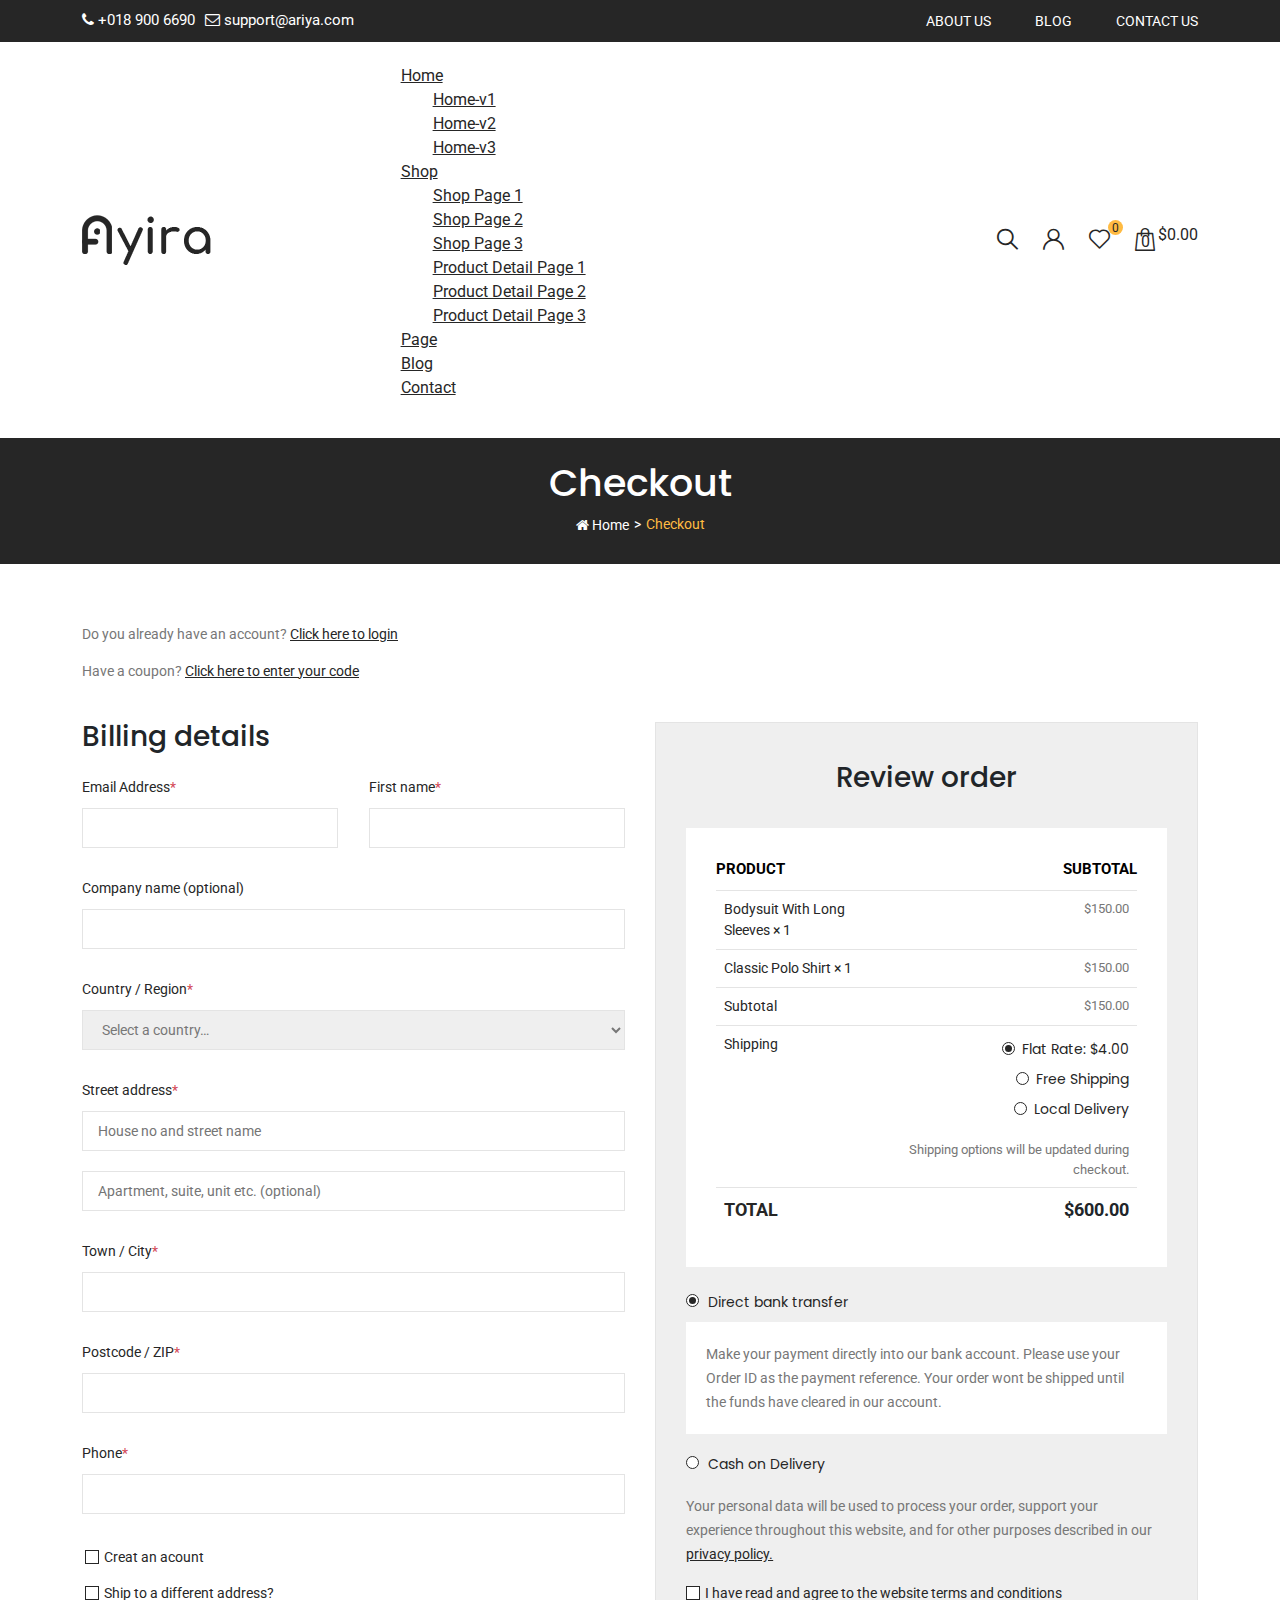
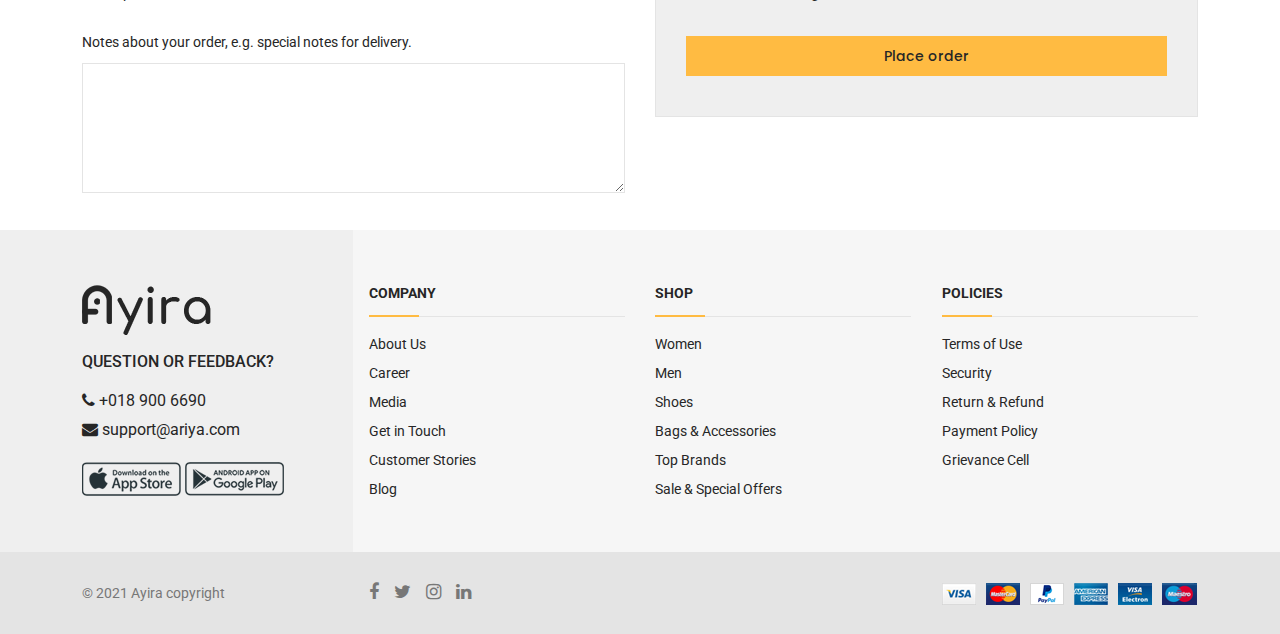
<file: checkout.html>
<!doctype html>
<html lang="en">

<!-- Mirrored from www.fullstacksolution.net/demo/ayira/checkout.html by HTTrack Website Copier/3.x [XR&CO'2014], Mon, 14 Jun 2021 08:26:28 GMT -->
<head>
<!-- Required meta tags -->
<meta charset="utf-8">
<meta name="viewport" content="width=device-width, initial-scale=1">
<!-- Favicon -->
<link rel="shortcut icon" type="image/x-icon" href="assets/images/favicon.png">
<!-- Bootstrap CSS -->
<link rel="stylesheet" href="assets/css/style.css">
<link rel="stylesheet" href="assets/css/bootstrap.min.css">
<link rel="stylesheet" href="assets/vendors/owlcarousel/css/owl.carousel.min.css" />
<link rel="stylesheet" href="assets/vendors/owlcarousel/css/owl.theme.default.min.css" />
<link rel="stylesheet" href="assets/css/font-awesome.min.css" />
<link rel="stylesheet" type="text/css" href="assets/css/flaticon.css">
<title>ayira</title>
</head>
<body>
<!-- Header Start -->
<header class="header section"> 
  <!-- Header Top Start -->
  <div class="header-top primary_dark color-scheme-white">
    <div class="container">
      <div class="row justify-content-between"> 
        <!-- Header info Start -->
        <div class="col">
          <div class="header-top-info d-flex"> <a href="tel:+0189006690"><i class="fa fa-phone"></i> +018 900 6690</a> <a href="mailto:info@example.com"><i class="fa fa-envelope-o"></i> support@ariya.com</a> </div>
        </div>
        <!-- Header info End --> 
        
        <!-- Header Top Menu Start -->
        <div class="col d-none d-lg-block">
          <div class="header-top-action">
            <div class="header-top-links">
              <ul>
                <li><a href="about.html">About Us</a></li>
                <li><a href="blog-list-v1.html">Blog</a></li>
                <li class="pe-0"><a href="contact.html">Contact us</a></li>
              </ul>
            </div>
          </div>
        </div>
        <!-- Header Top Menu End --> 
      </div>
    </div>
  </div>
  <!-- Header Top End --> 
  
  <!-- Header Bottom Start -->
  <div class="header-bottom color-scheme-dark d-none d-lg-block">
    <div class="container">
      <div class="row align-items-center">
        <div class="col-lg-3"> 
          <!-- Header Logo Start -->
          <div class="header-logo"> <a href="index.html"><img src="assets/images/logo.png" alt="ayira"></a> </div>
          <!-- Header Logo End --> 
        </div>
        <div class="col-lg-6"> 
          <!-- ayira Menu Start -->
          <div class="ayira-menu">
            <nav>
              <ul>
                <li class="menu-item-has-children"><a href="index.html">Home</a>
                  <div class="sub-menu">
                    <ul class="d-block">
                      <li><a href="index.html">Home-v1</a></li>
                      <li><a href="index-v2.html">Home-v2</a></li>
                      <li><a href="index-v3.html">Home-v3</a></li>
                    </ul>
                  </div>
                </li>
                <li class="menu-item-has-children"> <a href="#">Shop</a>
                  <div class="sub-menu">
                    <ul class="d-block">
                      <li><a href="shop-grid-left-sidebar.html">Shop Page 1</a></li>
                      <li><a href="shop-list-left-sidebar.html">Shop Page 2</a></li>
                      <li><a href="shop-fillters.html">Shop Page 3</a></li>
                      <li><a href="product-detail-v1.html">Product Detail Page 1</a></li>
                      <li><a href="product-detail-v2.html">Product Detail Page 2</a></li>
                      <li><a href="product-detail-v3.html">Product Detail Page 3</a></li>
                    </ul>
                  </div>
                </li>
                <li class="active position-static"> <a href="#" class="page-item-has-children">Page</a>
                  <div class="mega-menu">
                    <div class="container">
                      <ul>
                        <li class="menu-item-has-children">
                          <h3>Shop</h3>
                          <ul class="sub-sub-menu">
                            <li><a href="shop-grid-left-sidebar.html">Shop Page 1</a></li>
                            <li><a href="shop-list-left-sidebar.html">Shop Page 2</a></li>
                            <li><a href="shop-fillters.html">Shop Page 3</a></li>
                            <li><a href="product-detail-v1.html">Product Detail Page 1</a></li>
                            <li><a href="product-detail-v2.html">Product Detail Page 2</a></li>
                            <li><a href="product-detail-v3.html">Product Detail Page 3</a></li>
                          </ul>
                        </li>
                        <li class="menu-item-has-children">
                          <h3>Pages</h3>
                          <ul class="sub-sub-menu">
                            <li><a href="about.html">About Us</a></li>
                            <li><a href="faq.html">FaQs</a></li>
                            <li><a href="contact.html">Contact Us</a></li>
                            <li><a href="404.html">404 Page</a></li>
                            <li><a href="maintenance.html">Maintenance Page</a></li>
                          </ul>
                        </li>
                        <li class="menu-item-has-children">
                          <h3>Blog</h3>
                          <ul class="sub-sub-menu">
                            <li><a href="blog-list-v1.html">Blog List 1</a></li>
                            <li><a href="blog-list-v2.html">Blog List 2</a></li>
                            <li><a href="blog-list-v3.html">Blog List 3</a></li>
                            <li><a href="blog-detail.html">Blog Detail Page</a></li>
                            <li><a href="index.html">Mega Menu</a></li>
                          </ul>
                        </li>
                        <li class="menu-item-has-children">
                          <h3>Shop Pages</h3>
                          <ul class="sub-sub-menu">
                            <li><a href="my-acount-dashboard.html">My Account</a></li>
                            <li><a href="cart.html">My Cart</a></li>
                            <li><a href="my-wishlist.html">Wishlist</a></li> 
<li><a href="compare.html">Compare</a></li>
                            <li><a href="checkout.html">Checkout</a></li>
                            <li><a href="#" data-bs-toggle="modal" data-bs-target="#login">Login</a></li>
                          </ul>
                        </li>
                        <li class="menu-item-has-product"> <img class="w-100" src="assets/images/menu-image.jpg" alt="ayira"> </li>
                      </ul>
                    </div>
                  </div>
                </li>
                <li> <a href="blog-list-v1.html">Blog</a> </li>
                <li><a href="contact.html">Contact</a></li>
              </ul>
            </nav>
          </div>
          <!-- ayira Menu End --> 
        </div>
        <div class="col-lg-3"> 
          <!-- Header Action Start -->
          <div class="header-action"> <a href="javascript:void(0" class="action header-action-btn header-action-btn-search"><i class="flaticon-search"></i> </a> <a href="#" class="action" data-bs-toggle="modal" data-bs-target="#login"><i class="flaticon-user"></i></a> <a href="my-wishlist.html" class="action"><i class="flaticon-like"></i><span class="nt_count_wishlist">0</span></a>
            <div class="dropdown"> <a class="action cart d-flex header-action-btn header-action-btn-cart" href="javascript:void(0)"><i class="flaticon-shopping-bag"></i> <span class="num">0</span> <span class="ayira-cart-subtotal"> <span class="Price-amount"> <span class="Price-currencySymbol">$</span>0.00</span></span> </a> </div>
          </div>
          <!-- Header Action End --> 
          
        </div>
      </div>
    </div>
  </div>
  <!-- Header Bottom End --> 
</header>
<!-- Header End --> 

<!-- Header Mobile Start -->
<div class="header-mobile d-lg-none">
  <div class="container">
    <div class="row row-cols-2 align-items-center">
      <div class="col-4"> 
        <!-- Header Logo Start -->
        <div class="header-logo"> <a href="index.html"><img src="assets/images/m-logo.png" alt="ayira"></a> </div>
        <!-- Header Logo End --> 
      </div>
      <div class="col-8"> 
        <!-- Header Action Start -->
        <div class="header-action"> <a href="my-wishlist.html" class="action"><i class="flaticon-like"></i><span class="nt_count_wishlist">0</span></a> <a href="javascript:void(0)" class="action cart header-action-btn header-action-btn-cart"> <i class="flaticon-shopping-bag"></i> <span class="num">0</span> </a> <a href="javascript:;" class="action mobile-menu-open"><i class="flaticon-menu"></i></a> </div>
        
        <!-- Header Action End --> 
      </div>
    </div>
  </div>
</div>
<!-- Header Mobile End --> 

<!-- offcanvas Menu Start -->
<div class="offcanvas-menu d-lg-none color-scheme-light"> 
  <!--<a class="menu-close" href="javascript:;">
            <span></span>
            <span></span>
        </a>-->
  <div class="offcanvas-menu-wrapper"> 
    
    <!-- Header Top search Start -->
    <div class="header-top-search">
      <form action="#">
        <input type="text" placeholder="Search Hear...">
        <button><i class="flaticon-search"></i></button>
      </form>
    </div>
    <!-- Header Top search End --> 
    <!-- ayira Menu Start -->
    <div class="mobile-ayira-menu">
      <nav>
        <ul>
          <li class="active"><a href="#">Home</a>
            <ul class="sub-menu">
              <li><a href="index.html">Home-v1</a></li>
              <li><a href="index-v2.html">Home-v2</a></li>
              <li><a href="index-v3.html">Home-v3</a></li>
            </ul>
          </li>
          <li> <a href="#">Shop</a>
            <ul class="sub-menu">
              <li><a href="shop-grid-left-sidebar.html">Shop Page 1</a></li>
              <li><a href="shop-list-left-sidebar.html">Shop Page 2</a></li>
              <li><a href="shop-fillters.html">Shop Page 3</a></li>
              <li><a href="product-detail-v1.html">Product Detail Page 1</a></li>
              <li><a href="product-detail-v2.html">Product Detail Page 2</a></li>
              <li><a href="product-detail-v3.html">Product Detail Page 3</a></li>
            </ul>
          </li>
          <li> <a href="#">Page</a>
            <ul class="mega-sub-menu">
              <li> <a href="#">Shop</a>
                <ul class="menu-item">
                  <li><a href="shop-grid-left-sidebar.html">Shop Page 1</a></li>
                  <li><a href="shop-list-left-sidebar.html">Shop Page 2</a></li>
                  <li><a href="shop-fillters.html">Shop Page 3</a></li>
                  <li><a href="product-detail-v1.html">Product Detail Page 1</a></li>
                  <li><a href="product-detail-v2.html">Product Detail Page 2</a></li>
                  <li><a href="product-detail-v3.html">Product Detail Page 3</a></li>
                </ul>
              </li>
              <li> <a href="#">Pages</a>
                <ul class="menu-item">
                  <li><a href="about.html">About Us</a></li>
                  <li><a href="faq.html">FaQs</a></li>
                  <li><a href="contact.html">Contact Us</a></li>
                  <li><a href="404.html">404 Page</a></li>
                  <li><a href="maintenance.html">Maintenance Page</a></li>
                </ul>
              </li>
              <li> <a href="#">Blog</a>
                <ul class="menu-item">
                  <li><a href="blog-list-v1.html">Blog List 1</a></li>
                  <li><a href="blog-list-v2.html">Blog List 2</a></li>
                  <li><a href="blog-list-v3.html">Blog List 3</a></li>
                  <li><a href="blog-detail.html">Blog Detail Page</a></li>
                  <li><a href="index.html">Mega Menu</a></li>
                </ul>
              </li>
              <li> <a href="#">Shop Pages</a>
                <ul class="menu-item">
                  <li><a href="my-acount-dashboard.html">My Account</a></li>
                  <li><a href="cart.html">My Cart</a></li>
                  <li><a href="my-wishlist.html">Wishlist</a></li> 
<li><a href="compare.html">Compare</a></li>
                  <li><a href="checkout.html">Checkout</a></li>
                  <li><a href="#" data-bs-toggle="modal" data-bs-target="#login">Login</a></li>
                </ul>
              </li>
              <li> <a href="#"><img class="w-100" src="assets/images/menu-image.jpg" alt="ayira"></a> </li>
            </ul>
          </li>
          <li> <a href="blog-list-v1.html">Blog</a> </li>
          <li><a href="contact.html">Contact</a></li>
          <li><a href="#" data-bs-toggle="modal" data-bs-target="#login">My Account</a></li>
        </ul>
      </nav>
    </div>
    <!-- ayira Menu End --> 
  </div>
</div>
<!-- offcanvas Menu End --> 

<!-- offcanvas Menu Start -->
<div class="menu-overlay"></div>
<!-- offcanvas Menu End --> 

<!-- Cart Offcanvas Start -->
<div class="cart-offcanvas-wrapper">
  <div class="offcanvas-overlay"></div>
  
  <!-- Cart Offcanvas Inner Start -->
  <div class="cart-offcanvas-inner"> 
    
    <!-- Button Close Start -->
    <div class="offcanvas-btn-close"> <a class="cart-close" href="javascript:;"> <span></span> <span></span> </a> </div>
    <!-- Button Close End --> 
    
    <!-- Offcanvas Cart Title Start -->
    <h2 class="offcanvas-cart-title mb-10">Shopping Cart</h2>
    <!-- Offcanvas Cart Title End --> 
    
    <!-- Offcanvas Cart Content Start -->
    <div class="offcanvas-cart-content color-scheme-dark"> 
      
      <!-- Cart Product/Price Start -->
      <div class="cart-product-wrapper mb-4"> 
        
        <!-- Single Cart Product Start -->
        <div class="single-cart-product">
          <div class="cart-product-thumb"> <a href="cart.html"><img src="assets/images/cart-product-01.jpg" alt="Cart Product"></a> </div>
          <div class="cart-product-content">
            <h3 class="title no_after"><a href="cart.html">Women danim jacket</a></h3>
            <div class="product-price"><span class="sale-price">$249.00</span> </div>
          </div>
        </div>
        <!-- Single Cart Product End --> 
        
        <!-- Product Remove Start -->
        <div class="cart-product-remove"> <a href="#"><i class="flaticon-error"></i></a> </div>
        <!-- Product Remove End --> 
        
      </div>
      <!-- Cart Product/Price End --> 
      
      <!-- Cart Product/Price Start -->
      <div class="cart-product-wrapper mb-4"> 
        
        <!-- Single Cart Product Start -->
        <div class="single-cart-product">
          <div class="cart-product-thumb"> <a href="cart.html"><img src="assets/images/cart-product-02.jpg" alt="Cart Product"></a> </div>
          <div class="cart-product-content">
            <h3 class="title no_after"><a href="cart.html">Red formal dress</a></h3>
            <div class="product-price"> <span class="sale-price">$129.00</span> </div>
          </div>
        </div>
        <!-- Single Cart Product End --> 
        
        <!-- Product Remove Start -->
        <div class="cart-product-remove"> <a href="#"><i class="flaticon-error"></i></a> </div>
        <!-- Product Remove End --> 
        
      </div>
      <!-- Cart Product/Price End --> 
      
      <!-- Cart Product/Price Start -->
      <div class="cart-product-wrapper mb-4"> 
        
        <!-- Single Cart Product Start -->
        <div class="single-cart-product">
          <div class="cart-product-thumb"> <a href="cart.html"><img src="assets/images/cart-product-03.jpg" alt="Cart Product"></a> </div>
          <div class="cart-product-content">
            <h3 class="title no_after"><a href="cart.html">Man winter blazer</a></h3>
            <div class="product-price"> <span class="old-price">$149.00</span> <span class="sale-price">$99.00</span> </div>
          </div>
        </div>
        <!-- Single Cart Product End --> 
        
        <!-- Product Remove Start -->
        <div class="cart-product-remove"> <a href="#"><i class="flaticon-error"></i></a> </div>
        <!-- Product Remove End --> 
        
      </div>
      <!-- Cart Product/Price End --> 
      
      <!-- Cart Product Total Start -->
      <div class="cart-product-total"> <span class="value">Subtotal</span> <span class="price">$477</span> </div>
      <!-- Cart Product Total End --> 
      
      <!-- Cart Product Button Start -->
      <div class="cart-product-btn mt-4"> <a href="cart.html" class="view-cart btn-hover-ayira rounded-0 w-100">View cart</a> <a href="checkout.html" class="checkout rounded-0 w-100 mt-3">Checkout</a> </div>
      <!-- Cart Product Button End --> 
      
    </div>
    <!-- Offcanvas Cart Content End --> 
    
  </div>
  <!-- Cart Offcanvas Inner End --> 
</div>
<!-- Cart Offcanvas End --> 

<!-- Offcanvas Search Start -->
<div class="offcanvas-search">
  <div class="offcanvas-search-inner">
    <div class="search-wrapper">
      <form action="#">
        <input type="text" placeholder="Search Hear...">
        <button><i class="fa fa-search"></i></button>
      </form>
    </div>
    <!-- Button Close Start -->
    <div class="offcanvas-btn-close"> <a class="search-close" href="javascript:;"> <span></span> <span></span> </a> </div>
    <!-- Button Close End --> 
    
  </div>
</div>
<!-- Offcanvas Search End --> 

<!-- Modal -->
<div class="modal fade login" id="login" tabindex="-1" role="dialog" aria-hidden="true">
  <div class="modal-dialog modal-dialog-centered" role="document">
    <div class="modal-content">
      <button type="button" class="btn-close" data-bs-dismiss="modal" aria-label="Close"></button>
      <div class="modal-body">
        <div class="column-left">
          <div class="login-wrpper">
            <h4 class="title title-small no_after mb-0">Login</h4>
            <div class="comments-form">
              <form action="#">
                <div class="row">
                  <div class="col-md-12">
                    <div class="single-form">
                      <input type="text" placeholder="Username or email">
                    </div>
                  </div>
                  <div class="col-md-12">
                    <div class="single-form">
                      <input type="email" placeholder="Password">
                    </div>
                  </div>
                  <div class="col-md-12">
                    <div class="single-form d-flex justify-content-between submit_lost-password">
                      <button class="btn primary_dark_btn mt-0">Submit</button>
                      <a href="#" class="lost-password">Lost your password?</a> </div>
                  </div>
                </div>
              </form>
              <div class="or-divider">
                <h6>Or login with</h6>
              </div>
              <div class="list-unstyled list-inline social-login d-flex"> <a href="#" class="facebook"> <i class="fa fa-facebook-f"></i> <span>Facbook</span></a> <a href="#" class="google"> <i class="fa fa-google-plus"></i><span> Google</span></a> </div>
            </div>
          </div>
        </div>
        <div class="column-right">
          <div class="not-member">
            <h4 class="title title-small no_after text_white mb-0">Not a member?</h4>
            <span class="subtitle text_white mt-3">To keep connected with us please 
            login with your personal info.</span> <a href="#" class="load-more primary_dark_btn mt-4" data-bs-toggle="modal" data-bs-target="#register">Create an account</a> </div>
        </div>
      </div>
      <!--<div class="modal-footer">
        <button type="button" class="btn btn-secondary" data-bs-dismiss="modal">Close</button>
        <button type="button" class="btn btn-primary">Save changes</button>
      </div>--> 
    </div>
  </div>
</div>

<!-- Modal -->
<div class="modal fade login" id="register" tabindex="-1" role="dialog" aria-hidden="true">
  <div class="modal-dialog modal-dialog-centered" role="document">
    <div class="modal-content">
      <button type="button" class="btn-close" data-bs-dismiss="modal" aria-label="Close"></button>
      <div class="modal-body">
        <div class="column-right">
          <div class="not-member">
            <h4 class="title title-small no_after text_white mb-0">Welcome Back!</h4>
            <span class="subtitle text_white mt-3">To keep connected with us please 
            login your personal info.</span> <a href="#" class="load-more primary_dark_btn mt-4" data-bs-toggle="modal" data-bs-target="#login">Login</a> </div>
        </div>
        <div class="column-left">
          <div class="login-wrpper">
            <h4 class="title title-small no_after mb-0">Create an account</h4>
            <div class="comments-form">
              <form action="#">
                <div class="row">
                  <div class="col-md-12">
                    <div class="single-form">
                      <input type="text" placeholder="Username">
                    </div>
                  </div>
                  <div class="col-md-12">
                    <div class="single-form">
                      <input type="text" placeholder="Email address">
                    </div>
                  </div>
                  <div class="col-md-12">
                    <div class="single-form">
                      <input type="email" placeholder="Password">
                    </div>
                  </div>
                  <div class="col-md-12">
                    <p>Your personal data will be used to support your experience throughout this website, to manage access to your account, and for other purposes described in our <a href="#">privacy policy.</a></p>
                  </div>
                  <div class="col-md-12">
                    <div class="single-form">
                      <button class="btn primary_dark_btn mt-0">Register</button>
                    </div>
                  </div>
                </div>
              </form>
            </div>
          </div>
        </div>
      </div>
      <!--<div class="modal-footer">
        <button type="button" class="btn btn-secondary" data-bs-dismiss="modal">Close</button>
        <button type="button" class="btn btn-primary">Save changes</button>
      </div>--> 
    </div>
  </div>
</div>

<!-- page-banner Start  -->
<div class="page-banner blog-page-banner section">
  <div class="container">
    <div class="page-banner-wrapper text-center">
      <h2 class="page-title">Checkout</h2>
      <ul class="breadcrumb justify-content-center">
        <li class="breadcrumb-item"><a href="index.html"><i class="fa fa-home"></i> Home</a></li>
        <li class="breadcrumb-item active">Checkout</li>
      </ul>
    </div>
  </div>
</div>
<!-- page-banner End --> 

<!-- Checkout Start -->
<div class="section section-padding-03 checkout-section">
  <div class="container"> 
    
    <!-- Checkout Info Start -->
    <div class="checkout-info">
      <p class="info-header">Do you already have an account? <a  href="#">Click here to login</a></p>
    </div>
    <!-- Checkout Info End --> 
    
    <!-- Checkout Info Start -->
    <div class="checkout-info">
      <p class="info-header">Have a coupon? <a  href="#">Click here to enter your code</a></p>
    </div>
    <!-- Checkout Info End --> 
    
    <!-- Checkout Start -->
    <div class="checkout-wrapper">
      <form action="#">
        <div class="row">
          <div class="col-lg-6"> 
            <!-- Checkout Form Start -->
            <div class="checkout-form">
              <div class="checkout-title">
                <h4 class="title no_after">Billing details</h4>
              </div>
              <div class="row">
                <div class="col-sm-6">
                  <div class="single-form">
                    <label class="form-label">Email Address<span class="required">*</span></label>
                    <input type="text">
                  </div>
                </div>
                <div class="col-sm-6">
                  <div class="single-form">
                    <label class="form-label">First name<span class="required">*</span></label>
                    <input type="text">
                  </div>
                </div>
                <div class="col-sm-12">
                  <div class="single-form">
                    <label class="form-label">Company name (optional)</label>
                    <input type="text">
                  </div>
                </div>
                <div class="col-sm-12">
                  <div class="single-select2">
                    <label class="form-label">Country / Region<span class="required">*</span></label>
                    <div class="form-select2">
                      <select class="select2">
                        <option value="0">Select a country…</option>
                        <option value="1">Bangladesh</option>
                        <option value="2">Canada</option>
                        <option value="3">Colombia</option>
                        <option value="4">Indonesia</option>
                        <option value="5">Italy</option>
                        <option value="6">India</option>
                        <option value="7">Turkey</option>
                      </select>
                    </div>
                  </div>
                </div>
                <div class="col-sm-12">
                  <div class="single-form">
                    <label class="form-label">Street address<span class="required">*</span></label>
                    <input type="text" placeholder="House no and street name">
                    <input type="text" placeholder="Apartment, suite, unit etc. (optional)">
                  </div>
                </div>
                <div class="col-sm-12">
                  <div class="single-form">
                    <label class="form-label">Town / City<span class="required">*</span></label>
                    <input type="text">
                  </div>
                </div>
                <div class="col-sm-12">
                  <div class="single-form">
                    <label class="form-label">Postcode / ZIP<span class="required">*</span></label>
                    <input type="text">
                  </div>
                </div>
                <div class="col-sm-12">
                  <div class="single-form">
                    <label class="form-label">Phone<span class="required">*</span></label>
                    <input type="text">
                  </div>
                </div>
              </div>
              <div class="single-form mt-3">
                <div class="form-check d-flex">
                  <input type="checkbox" class="form-check-input" id="exampleCheck1">
                  <label class="form-check-label" for="exampleCheck1">Creat an acount</label>
                </div>
                <div class="form-check d-flex">
                  <input type="checkbox" class="form-check-input" id="exampleCheck2">
                  <label class="form-check-label" for="exampleCheck2">Ship to a different address?</label>
                </div>
              </div>
              <div class="single-form checkout-note">
                <label class="form-label">Notes about your order, e.g. special notes for delivery.</label>
                <textarea placeholder=""></textarea>
              </div>
            </div>
            <!-- Checkout Form End --> 
          </div>
          <div class="col-lg-6"> 
            <!-- Checkout Form Start -->
            <div class="checkout-order">
              <div class="checkout-title">
                <h4 class="title no_after">Review order</h4>
              </div>
              <div class="checkout-order-table table-responsive">
                <table class="table">
                  <thead>
                    <tr class="product-subtotal">
                      <th class="product-name">Product</th>
                      <th class="product-price">Subtotal</th>
                    </tr>
                  </thead>
                  <tbody>
                    <tr>
                      <td class="product-name"><p>Bodysuit With Long Sleeves × 1</p></td>
                      <td class="product-price"><p>$150.00</p></td>
                    </tr>
                    <tr>
                      <td class="product-name"><p>Classic Polo Shirt × 1</p></td>
                      <td class="product-price"><p>$150.00</p></td>
                    </tr>
                    <tr>
                      <td class="product-name"><p>Subtotal</p></td>
                      <td class="product-price"><p>$150.00</p></td>
                    </tr>
                  </tbody>
                  <tr>
                    <td class="product-name"><p>Shipping</p></td>
                    <td class="product-price"><ul class="shipping-list">
                        <li class="radio">
                          <input type="radio" name="shipping" id="radio1" checked>
                          <label for="radio1"><span></span> Flat Rate: $4.00</label>
                        </li>
                        <li class="radio">
                          <input type="radio" name="shipping" id="radio2">
                          <label for="radio2"><span></span> Free Shipping</label>
                        </li>
                        <li class="radio">
                          <input type="radio" name="shipping" id="radio3">
                          <label for="radio3"><span></span> Local Delivery</label>
                        </li>
                      </ul>
                      <p>Shipping options will be updated 
                        during checkout.</p></td>
                  </tr>
                  <tr class="product-subtotal">
                    <td class="product-name"><p>Total</p></td>
                    <td class="total-price"><p>$600.00</p></td>
                  </tr>
                </table>
              </div>
              <div class="checkout-payment">
                <ul class="p-0 m-0">
                  <li>
                    <div class="single-payment">
                      <div class="payment-radio radio">
                        <input type="radio" name="radio" id="bank" checked="checked">
                        <label for="bank"><span></span> Direct bank transfer </label>
                        <div class="payment-details">
                          <p>Make your payment directly into our bank account. Please use your Order ID as the payment reference. Your order wont be shipped until the funds have cleared in our account.</p>
                        </div>
                      </div>
                    </div>
                  </li>
                  <li>
                    <div class="single-payment">
                      <div class="payment-radio radio">
                        <input type="radio" name="radio" id="cash">
                        <label for="cash"><span></span> Cash on Delivery</label>
                        <div class="payment-details">
                          <p>Pay with cash upon delivery.</p>
                        </div>
                      </div>
                    </div>
                  </li>
                  <li>
                    <div class="single-payment">
                      <p>Your personal data will be used to process your order, support your experience throughout this website, and for other purposes described in our <a href="#" class="text_dark">privacy policy.</a></p>
                    </div>
                  </li>
                </ul>
                <div class="single-form mt-3">
                  <div class="form-check d-flex">
                    <input type="checkbox" class="form-check-input" id="exampleCheck3">
                    <label class="form-check-label" for="exampleCheck3"> I have read and agree to the website terms and conditions </label>
                  </div>
                </div>
                <div class="checkout-btn "> <a class="btn btn-hover-dark d-block" href="#">Place order</a> </div>
              </div>
            </div>
            <!-- Checkout Form End --> 
          </div>
        </div>
      </form>
    </div>
    <!-- Checkout End --> 
  </div>
</div>
<!-- Checkout End -->

<footer class="section footer-section color-scheme-dark"> 
  <!-- Footer Top Start -->
  <div class="footer-top">
    <div class="container">
      <div class="row">
        <div class="col-12 col-sm-6 col-lg-3 col-xl-3 first-col">
          <div class="widget-text mt-55"> <a href="#"><img src="assets/images/logo.png" alt="ayira"></a>
            <p class="text_dark">Question or feedback?</p>
            <div class="footer-top-info"> <a href="tel:+0189006690"><i class="fa fa-phone"></i> +018 900 6690</a> <a href="mailto:info@example.com" class="text_dark"><i class="fa fa-envelope"></i> support@ariya.com</a> </div>
          </div>
          <div class="app-stor"> <span><a href="#"><img src="assets/images/app-stor.png" alt="ayira"></a></span> <span><a href="#"><img src="assets/images/google-play.png" alt="ayira"></a></span> </div>
        </div>
        <div class="col-12 col-sm-6 col-lg-3 col-xl-3">
          <div class="single-footer-widget mt-55">
            <h2 class="widget-title">Company</h2>
            <ul class="widget-list p-0">
              <li><a href="about.html">About Us</a></li>
              <li><a href="#">Career</a></li>
              <li><a href="#">Media</a></li>
              <li><a href="contact.html">Get in Touch</a></li>
              <li><a href="#">Customer Stories</a></li>
              <li><a href="blog-list-v1.html">Blog</a></li>
            </ul>
          </div>
        </div>
        <div class="col-12 col-sm-6 col-lg-3 col-xl-3">
          <div class="single-footer-widget mt-55">
            <h2 class="widget-title">Shop</h2>
            <ul class="widget-list p-0">
              <li><a href="shop-grid-left-sidebar.html">Women</a></li>
              <li><a href="shop-grid-left-sidebar.html">Men</a></li>
              <li><a href="shop-grid-left-sidebar.html">Shoes</a></li>
              <li><a href="shop-grid-left-sidebar.html">Bags & Accessories</a></li>
              <li><a href="shop-grid-left-sidebar.html">Top Brands</a></li>
              <li><a href="shop-grid-left-sidebar.html">Sale & Special Offers</a></li>
            </ul>
          </div>
        </div>
        <div class="col-12 col-sm-6 col-lg-3 col-xl-3">
          <div class="single-footer-widget mt-55">
            <h2 class="widget-title">Policies</h2>
            <ul class="widget-list p-0">
              <li><a href="#">Terms of Use</a></li>
              <li><a href="#">Security</a></li>
              <li><a href="#">Return & Refund</a></li>
              <li><a href="#">Payment Policy</a></li>
              <li><a href="#">Grievance Cell</a></li>
            </ul>
          </div>
        </div>
      </div>
    </div>
  </div>
  <!-- Footer Top End --> 
  
  <!-- Footer Bottom Start -->
  <div class="footer-bottom">
    <div class="container">
      <div class="row align-items-center">
        <div class="col-12 col-sm-12 col-lg-3">
          <div class="copyright-content">
            <p class="mb-0">&#169; 2021 Ayira copyright </p>
          </div>
        </div>
        <div class="col-12 col-sm-12 col-lg-6">
          <div class="widget-social justify-content-start">
            <ul class="d-flex m-0 p-0">
              <li><a title="Facebook" href="#"><i class="fa fa-facebook-f"></i></a> </li>
              <li><a title="Twitter" href="#"><i class="fa fa-twitter"></i></a> </li>
              <li><a title="Youtube" href="#"><i class="fa fa-instagram"></i></a> </li>
              <li><a title="Linkedin" href="#"><i class="fa fa-linkedin"></i></a> </li>
            </ul>
          </div>
        </div>
        <div class="col-12 col-sm-12 col-lg-3">
          <p class="m-0 payment"><img src="assets/images/payment.png" alt="ayira"></p>
        </div>
      </div>
    </div>
  </div>
  <!-- Footer Bottom End --> 
</footer>

<!-- Optional JavaScript; choose one of the two! --> 

<!-- Option 1: Bootstrap Bundle with Popper --> 
<script src="assets/js/bootstrap.bundle.min.js"></script> 
<script src="assets/js/jquery-2.2.4.js"></script> 
<script src="assets/vendors/owlcarousel/owl.carousel.min.js"></script> 
<script src="assets/js/custom.js"></script>
</body>

<!-- Mirrored from www.fullstacksolution.net/demo/ayira/checkout.html by HTTrack Website Copier/3.x [XR&CO'2014], Mon, 14 Jun 2021 08:26:28 GMT -->
</html>
</file>
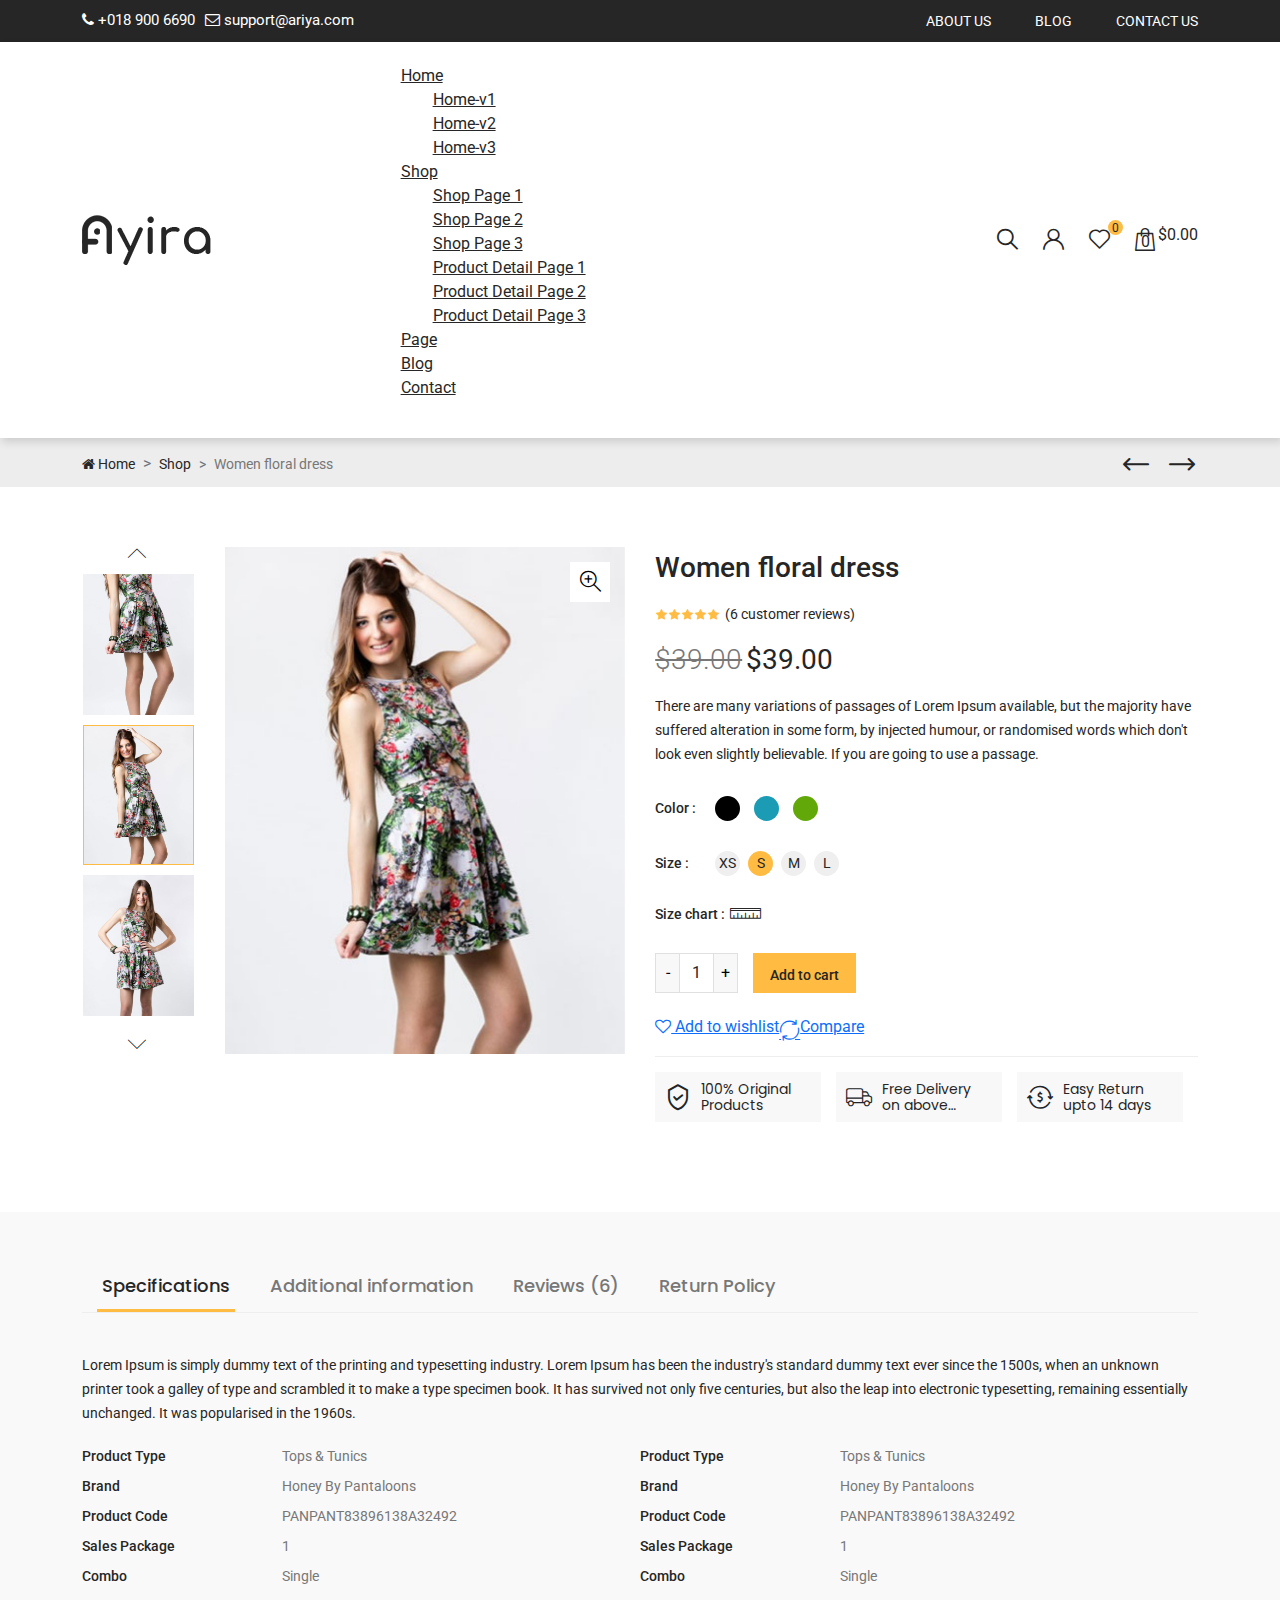
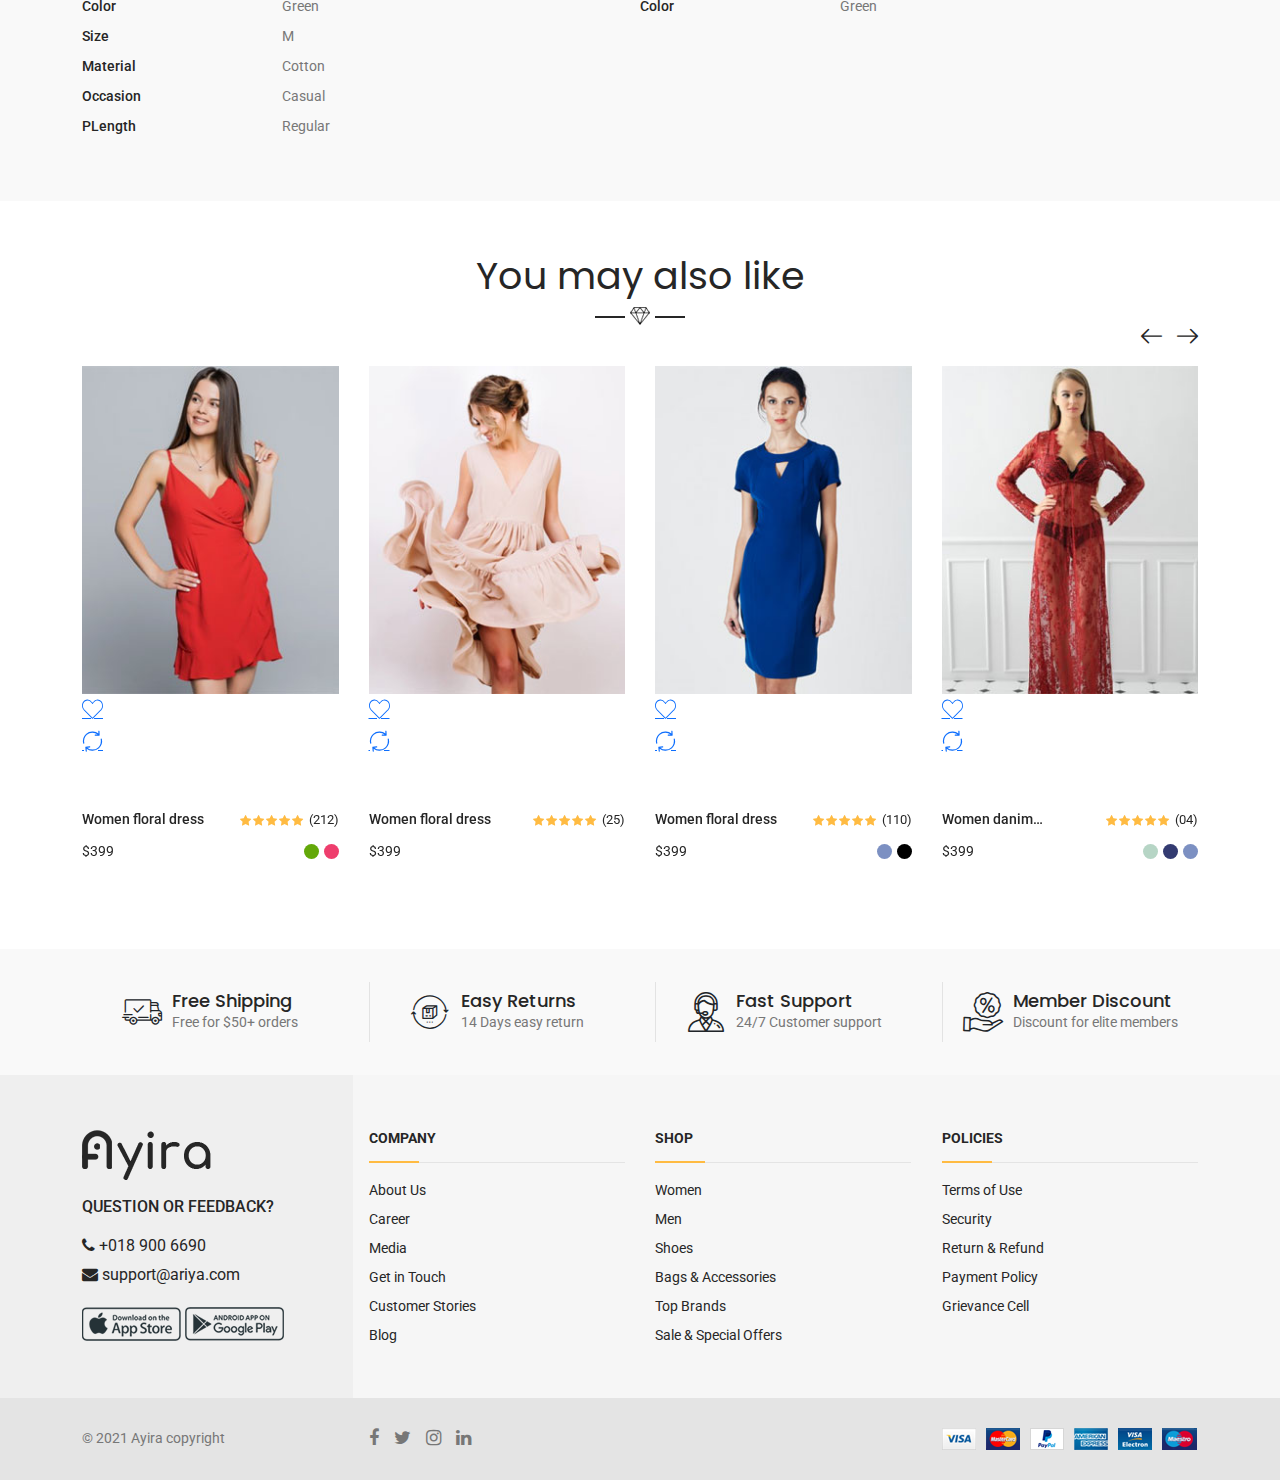
<file: product-detail-v1.html>
<!doctype html>
<html lang="en">

<!-- Mirrored from www.fullstacksolution.net/demo/ayira/product-detail-v1.html by HTTrack Website Copier/3.x [XR&CO'2014], Mon, 14 Jun 2021 08:26:18 GMT -->
<head>
<!-- Required meta tags -->
<meta charset="utf-8">
<meta name="viewport" content="width=device-width, initial-scale=1">
<!-- Favicon -->
<link rel="shortcut icon" type="image/x-icon" href="assets/images/favicon.png">
<!-- Bootstrap CSS -->
<link rel="stylesheet" href="assets/css/style.css">
<link rel="stylesheet" href="assets/css/bootstrap.min.css">
<link rel="stylesheet" href="assets/vendors/owlcarousel/css/owl.carousel.min.css" />
<link rel="stylesheet" href="assets/vendors/owlcarousel/css/owl.theme.default.min.css" />
<link rel="stylesheet" href="assets/css/font-awesome.min.css" />
<link rel="stylesheet" type="text/css" href="assets/vendors/slick/slick.css"/>
<link rel="stylesheet" type="text/css" href="assets/css/flaticon.css">
<link rel="stylesheet" type="text/css" href="assets/vendors/lightGallery/css/lightgallery.css">
<title>ayira</title>
</head>
<body>
<!-- Header Start -->
<header class="header section"> 
  <!-- Header Top Start -->
  <div class="header-top primary_dark color-scheme-white">
    <div class="container">
      <div class="row justify-content-between"> 
        <!-- Header info Start -->
        <div class="col">
          <div class="header-top-info d-flex"> <a href="tel:+0189006690"><i class="fa fa-phone"></i> +018 900 6690</a> <a href="mailto:info@example.com"><i class="fa fa-envelope-o"></i> support@ariya.com</a> </div>
        </div>
        <!-- Header info End --> 
        
        <!-- Header Top Menu Start -->
        <div class="col d-none d-lg-block">
          <div class="header-top-action">
            <div class="header-top-links">
              <ul>
                <li><a href="about.html">About Us</a></li>
                <li><a href="blog-list-v1.html">Blog</a></li>
                <li class="pe-0"><a href="contact.html">Contact us</a></li>
              </ul>
            </div>
          </div>
        </div>
        <!-- Header Top Menu End --> 
      </div>
    </div>
  </div>
  <!-- Header Top End --> 
  
  <!-- Header Bottom Start -->
  <div class="header-bottom header-four color-scheme-dark d-none d-lg-block">
    <div class="container">
      <div class="row align-items-center">
        <div class="col-lg-3"> 
          <!-- Header Logo Start -->
          <div class="header-logo"> <a href="index.html"><img src="assets/images/logo.png" alt="ayira"></a> </div>
          <!-- Header Logo End --> 
        </div>
        <div class="col-lg-6"> 
          <!-- ayira Menu Start -->
          <div class="ayira-menu">
            <nav>
              <ul>
                <li class="menu-item-has-children"><a href="index.html">Home</a>
                  <div class="sub-menu">
                    <ul class="d-block">
                      <li><a href="index.html">Home-v1</a></li>
                      <li><a href="index-v2.html">Home-v2</a></li>
                      <li><a href="index-v3.html">Home-v3</a></li>
                    </ul>
                  </div>
                </li>
                <li class="active menu-item-has-children"> <a href="#">Shop</a>
                  <div class="sub-menu">
                    <ul class="d-block">
                      <li><a href="shop-grid-left-sidebar.html">Shop Page 1</a></li>
                      <li><a href="shop-list-left-sidebar.html">Shop Page 2</a></li>
                      <li><a href="shop-fillters.html">Shop Page 3</a></li>
                      <li><a href="product-detail-v1.html">Product Detail Page 1</a></li>
                      <li><a href="product-detail-v2.html">Product Detail Page 2</a></li>
                      <li><a href="product-detail-v3.html">Product Detail Page 3</a></li>
                    </ul>
                  </div>
                </li>
                <li class="position-static"> <a href="#" class="page-item-has-children">Page</a>
                  <div class="mega-menu">
                    <div class="container">
                      <ul>
                        <li class="menu-item-has-children">
                          <h3>Shop</h3>
                          <ul class="sub-sub-menu">
                            <li><a href="shop-grid-left-sidebar.html">Shop Page 1</a></li>
                            <li><a href="shop-list-left-sidebar.html">Shop Page 2</a></li>
                            <li><a href="shop-fillters.html">Shop Page 3</a></li>
                            <li><a href="product-detail-v1.html">Product Detail Page 1</a></li>
                            <li><a href="product-detail-v2.html">Product Detail Page 2</a></li>
                            <li><a href="product-detail-v3.html">Product Detail Page 3</a></li>
                          </ul>
                        </li>
                        <li class="menu-item-has-children">
                          <h3>Pages</h3>
                          <ul class="sub-sub-menu">
                            <li><a href="about.html">About Us</a></li>
                            <li><a href="faq.html">FaQs</a></li>
                            <li><a href="contact.html">Contact Us</a></li>
                            <li><a href="404.html">404 Page</a></li>
                            <li><a href="maintenance.html">Maintenance Page</a></li>
                          </ul>
                        </li>
                        <li class="menu-item-has-children">
                          <h3>Blog</h3>
                          <ul class="sub-sub-menu">
                            <li><a href="blog-list-v1.html">Blog List 1</a></li>
                            <li><a href="blog-list-v2.html">Blog List 2</a></li>
                            <li><a href="blog-list-v3.html">Blog List 3</a></li>
                            <li><a href="blog-detail.html">Blog Detail Page</a></li>
                            <li><a href="index.html">Mega Menu</a></li>
                          </ul>
                        </li>
                        <li class="menu-item-has-children">
                          <h3>Shop Pages</h3>
                          <ul class="sub-sub-menu">
                            <li><a href="my-acount-dashboard.html">My Account</a></li>
                            <li><a href="cart.html">My Cart</a></li>
                            <li><a href="my-wishlist.html">Wishlist</a></li> 
<li><a href="compare.html">Compare</a></li>
                            <li><a href="checkout.html">Checkout</a></li>
                            <li><a href="#" data-bs-toggle="modal" data-bs-target="#login">Login</a></li>
                          </ul>
                        </li>
                        <li class="menu-item-has-product"> <img class="w-100" src="assets/images/menu-image.jpg" alt="ayira"> </li>
                      </ul>
                    </div>
                  </div>
                </li>
                <li> <a href="blog-list-v1.html">Blog</a> </li>
                <li><a href="contact.html">Contact</a></li>
              </ul>
            </nav>
          </div>
          <!-- ayira Menu End --> 
        </div>
        <div class="col-lg-3"> 
          <!-- Header Action Start -->
          <div class="header-action"> <a href="javascript:void(0" class="action header-action-btn header-action-btn-search"><i class="flaticon-search"></i> </a> <a href="#" class="action" data-bs-toggle="modal" data-bs-target="#login"><i class="flaticon-user"></i></a> <a href="my-wishlist.html" class="action"><i class="flaticon-like"></i><span class="nt_count_wishlist">0</span></a>
            <div class="dropdown"> <a class="action cart d-flex header-action-btn header-action-btn-cart" href="javascript:void(0)"><i class="flaticon-shopping-bag"></i> <span class="num">0</span> <span class="ayira-cart-subtotal"> <span class="Price-amount"> <span class="Price-currencySymbol">$</span>0.00</span></span> </a> </div>
          </div>
          <!-- Header Action End --> 
          
        </div>
      </div>
    </div>
  </div>
  <!-- Header Bottom End --> 
</header>
<!-- Header End --> 

<!-- Header Mobile Start -->
<div class="header-mobile d-lg-none">
  <div class="container">
    <div class="row row-cols-2 align-items-center">
      <div class="col-4"> 
        <!-- Header Logo Start -->
        <div class="header-logo"> <a href="index.html"><img src="assets/images/m-logo.png" alt="ayira"></a> </div>
        <!-- Header Logo End --> 
      </div>
      <div class="col-8"> 
        <!-- Header Action Start -->
        <div class="header-action"> <a href="my-wishlist.html" class="action"><i class="flaticon-like"></i><span class="nt_count_wishlist">0</span></a> <a href="javascript:void(0)" class="action cart header-action-btn header-action-btn-cart"> <i class="flaticon-shopping-bag"></i> <span class="num">0</span> </a> <a href="javascript:;" class="action mobile-menu-open"><i class="flaticon-menu"></i></a> </div>
        
        <!-- Header Action End --> 
      </div>
    </div>
  </div>
</div>
<!-- Header Mobile End --> 

<!-- offcanvas Menu Start -->
<div class="offcanvas-menu d-lg-none color-scheme-light"> 
  <!--<a class="menu-close" href="javascript:;">
            <span></span>
            <span></span>
        </a>-->
  <div class="offcanvas-menu-wrapper"> 
    
    <!-- Header Top search Start -->
    <div class="header-top-search">
      <form action="#">
        <input type="text" placeholder="Search Hear...">
        <button><i class="flaticon-search"></i></button>
      </form>
    </div>
    <!-- Header Top search End --> 
    <!-- ayira Menu Start -->
    <div class="mobile-ayira-menu">
      <nav>
        <ul>
          <li class="active"><a href="#">Home</a>
            <ul class="sub-menu">
              <li><a href="index.html">Home-v1</a></li>
              <li><a href="index-v2.html">Home-v2</a></li>
              <li><a href="index-v3.html">Home-v3</a></li>
            </ul>
          </li>
          <li> <a href="#">Shop</a>
            <ul class="sub-menu">
              <li><a href="shop-grid-left-sidebar.html">Shop Page 1</a></li>
              <li><a href="shop-list-left-sidebar.html">Shop Page 2</a></li>
              <li><a href="shop-fillters.html">Shop Page 3</a></li>
              <li><a href="product-detail-v1.html">Product Detail Page 1</a></li>
              <li><a href="product-detail-v2.html">Product Detail Page 2</a></li>
              <li><a href="product-detail-v3.html">Product Detail Page 3</a></li>
            </ul>
          </li>
          <li> <a href="#">Page</a>
            <ul class="mega-sub-menu">
              <li> <a href="#">Shop</a>
                <ul class="menu-item">
                  <li><a href="shop-grid-left-sidebar.html">Shop Page 1</a></li>
                  <li><a href="shop-list-left-sidebar.html">Shop Page 2</a></li>
                  <li><a href="shop-fillters.html">Shop Page 3</a></li>
                  <li><a href="product-detail-v1.html">Product Detail Page 1</a></li>
                  <li><a href="product-detail-v2.html">Product Detail Page 2</a></li>
                  <li><a href="product-detail-v3.html">Product Detail Page 3</a></li>
                </ul>
              </li>
              <li> <a href="#">Pages</a>
                <ul class="menu-item">
                  <li><a href="about.html">About Us</a></li>
                  <li><a href="faq.html">FaQs</a></li>
                  <li><a href="contact.html">Contact Us</a></li>
                  <li><a href="404.html">404 Page</a></li>
                  <li><a href="maintenance.html">Maintenance Page</a></li>
                </ul>
              </li>
              <li> <a href="#">Blog</a>
                <ul class="menu-item">
                  <li><a href="blog-list-v1.html">Blog List 1</a></li>
                  <li><a href="blog-list-v2.html">Blog List 2</a></li>
                  <li><a href="blog-list-v3.html">Blog List 3</a></li>
                  <li><a href="blog-detail.html">Blog Detail Page</a></li>
                  <li><a href="index.html">Mega Menu</a></li>
                </ul>
              </li>
              <li> <a href="#">Shop Pages</a>
                <ul class="menu-item">
                  <li><a href="my-acount-dashboard.html">My Account</a></li>
                  <li><a href="cart.html">My Cart</a></li>
                  <li><a href="my-wishlist.html">Wishlist</a></li> 
<li><a href="compare.html">Compare</a></li>
                  <li><a href="checkout.html">Checkout</a></li>
                  <li><a href="#" data-bs-toggle="modal" data-bs-target="#login">Login</a></li>
                </ul>
              </li>
              <li> <a href="#"><img class="w-100" src="assets/images/menu-image.jpg" alt="ayira"></a> </li>
            </ul>
          </li>
          <li> <a href="blog-list-v1.html">Blog</a> </li>
          <li><a href="contact.html">Contact</a></li>
          <li><a href="#" data-bs-toggle="modal" data-bs-target="#login">My Account</a></li>
        </ul>
      </nav>
    </div>
    <!-- ayira Menu End --> 
  </div>
</div>
<!-- offcanvas Menu End --> 

<!-- offcanvas Menu Start -->
<div class="menu-overlay"></div>
<!-- offcanvas Menu End --> 

<!-- Cart Offcanvas Start -->
<div class="cart-offcanvas-wrapper">
  <div class="offcanvas-overlay"></div>
  
  <!-- Cart Offcanvas Inner Start -->
  <div class="cart-offcanvas-inner"> 
    
    <!-- Button Close Start -->
    <div class="offcanvas-btn-close"> <a class="cart-close" href="javascript:;"> <span></span> <span></span> </a> </div>
    <!-- Button Close End --> 
    
    <!-- Offcanvas Cart Title Start -->
    <h2 class="offcanvas-cart-title mb-10">Shopping Cart</h2>
    <!-- Offcanvas Cart Title End --> 
    
    <!-- Offcanvas Cart Content Start -->
    <div class="offcanvas-cart-content color-scheme-dark"> 
      
      <!-- Cart Product/Price Start -->
      <div class="cart-product-wrapper mb-4"> 
        
        <!-- Single Cart Product Start -->
        <div class="single-cart-product">
          <div class="cart-product-thumb"> <a href="cart.html"><img src="assets/images/cart-product-01.jpg" alt="Cart Product"></a> </div>
          <div class="cart-product-content">
            <h3 class="title no_after"><a href="cart.html">Women danim jacket</a></h3>
            <div class="product-price"><span class="sale-price">$249.00</span> </div>
          </div>
        </div>
        <!-- Single Cart Product End --> 
        
        <!-- Product Remove Start -->
        <div class="cart-product-remove"> <a href="#"><i class="flaticon-error"></i></a> </div>
        <!-- Product Remove End --> 
        
      </div>
      <!-- Cart Product/Price End --> 
      
      <!-- Cart Product/Price Start -->
      <div class="cart-product-wrapper mb-4"> 
        
        <!-- Single Cart Product Start -->
        <div class="single-cart-product">
          <div class="cart-product-thumb"> <a href="cart.html"><img src="assets/images/cart-product-02.jpg" alt="Cart Product"></a> </div>
          <div class="cart-product-content">
            <h3 class="title no_after"><a href="cart.html">Red formal dress</a></h3>
            <div class="product-price"> <span class="sale-price">$129.00</span> </div>
          </div>
        </div>
        <!-- Single Cart Product End --> 
        
        <!-- Product Remove Start -->
        <div class="cart-product-remove"> <a href="#"><i class="flaticon-error"></i></a> </div>
        <!-- Product Remove End --> 
        
      </div>
      <!-- Cart Product/Price End --> 
      
      <!-- Cart Product/Price Start -->
      <div class="cart-product-wrapper mb-4"> 
        
        <!-- Single Cart Product Start -->
        <div class="single-cart-product">
          <div class="cart-product-thumb"> <a href="cart.html"><img src="assets/images/cart-product-03.jpg" alt="Cart Product"></a> </div>
          <div class="cart-product-content">
            <h3 class="title no_after"><a href="cart.html">Man winter blazer</a></h3>
            <div class="product-price"> <span class="old-price">$149.00</span> <span class="sale-price">$99.00</span> </div>
          </div>
        </div>
        <!-- Single Cart Product End --> 
        
        <!-- Product Remove Start -->
        <div class="cart-product-remove"> <a href="#"><i class="flaticon-error"></i></a> </div>
        <!-- Product Remove End --> 
        
      </div>
      <!-- Cart Product/Price End --> 
      
      <!-- Cart Product Total Start -->
      <div class="cart-product-total"> <span class="value">Subtotal</span> <span class="price">$477</span> </div>
      <!-- Cart Product Total End --> 
      
      <!-- Cart Product Button Start -->
      <div class="cart-product-btn mt-4"> <a href="cart.html" class="view-cart btn-hover-ayira rounded-0 w-100">View cart</a> <a href="checkout.html" class="checkout rounded-0 w-100 mt-3">Checkout</a> </div>
      <!-- Cart Product Button End --> 
      
    </div>
    <!-- Offcanvas Cart Content End --> 
    
  </div>
  <!-- Cart Offcanvas Inner End --> 
</div>
<!-- Cart Offcanvas End --> 

<!-- Offcanvas Search Start -->
<div class="offcanvas-search">
  <div class="offcanvas-search-inner">
    <div class="search-wrapper">
      <form action="#">
        <input type="text" placeholder="Search Hear...">
        <button><i class="fa fa-search"></i></button>
      </form>
    </div>
    <!-- Button Close Start -->
    <div class="offcanvas-btn-close"> <a class="search-close" href="javascript:;"> <span></span> <span></span> </a> </div>
    <!-- Button Close End --> 
    
  </div>
</div>
<!-- Offcanvas Search End --> 

<!-- Modal -->
<div class="modal fade login" id="login" tabindex="-1" role="dialog" aria-hidden="true">
  <div class="modal-dialog modal-dialog-centered" role="document">
    <div class="modal-content">
      <button type="button" class="btn-close" data-bs-dismiss="modal" aria-label="Close"></button>
      <div class="modal-body">
        <div class="column-left">
          <div class="login-wrpper">
            <h4 class="title title-small no_after mb-0">Login</h4>
            <div class="comments-form">
              <form action="#">
                <div class="row">
                  <div class="col-md-12">
                    <div class="single-form">
                      <input type="text" placeholder="Username or email">
                    </div>
                  </div>
                  <div class="col-md-12">
                    <div class="single-form">
                      <input type="email" placeholder="Password">
                    </div>
                  </div>
                  <div class="col-md-12">
                    <div class="single-form d-flex justify-content-between submit_lost-password">
                      <button class="btn primary_dark_btn mt-0">Submit</button>
                      <a href="#" class="lost-password">Lost your password?</a> </div>
                  </div>
                </div>
              </form>
              <div class="or-divider">
                <h6>Or login with</h6>
              </div>
              <div class="list-unstyled list-inline social-login d-flex"> <a href="#" class="facebook"> <i class="fa fa-facebook-f"></i> <span>Facbook</span></a> <a href="#" class="google"> <i class="fa fa-google-plus"></i><span> Google</span></a> </div>
            </div>
          </div>
        </div>
        <div class="column-right">
          <div class="not-member">
            <h4 class="title title-small no_after text_white mb-0">Not a member?</h4>
            <span class="subtitle text_white mt-3">To keep connected with us please 
            login with your personal info.</span> <a href="#" class="load-more primary_dark_btn mt-4" data-bs-toggle="modal" data-bs-target="#register">Create an account</a> </div>
        </div>
      </div>
      <!--<div class="modal-footer">
        <button type="button" class="btn btn-secondary" data-bs-dismiss="modal">Close</button>
        <button type="button" class="btn btn-primary">Save changes</button>
      </div>--> 
    </div>
  </div>
</div>

<!-- Modal -->
<div class="modal fade login" id="register" tabindex="-1" role="dialog" aria-hidden="true">
  <div class="modal-dialog modal-dialog-centered" role="document">
    <div class="modal-content">
      <button type="button" class="btn-close" data-bs-dismiss="modal" aria-label="Close"></button>
      <div class="modal-body">
        <div class="column-right">
          <div class="not-member">
            <h4 class="title title-small no_after text_white mb-0">Welcome Back!</h4>
            <span class="subtitle text_white mt-3">To keep connected with us please 
            login your personal info.</span> <a href="#" class="load-more primary_dark_btn mt-4" data-bs-toggle="modal" data-bs-target="#login">Login</a> </div>
        </div>
        <div class="column-left">
          <div class="login-wrpper">
            <h4 class="title title-small no_after mb-0">Create an account</h4>
            <div class="comments-form">
              <form action="#">
                <div class="row">
                  <div class="col-md-12">
                    <div class="single-form">
                      <input type="text" placeholder="Username">
                    </div>
                  </div>
                  <div class="col-md-12">
                    <div class="single-form">
                      <input type="text" placeholder="Email address">
                    </div>
                  </div>
                  <div class="col-md-12">
                    <div class="single-form">
                      <input type="email" placeholder="Password">
                    </div>
                  </div>
                  <div class="col-md-12">
                    <p>Your personal data will be used to support your experience throughout this website, to manage access to your account, and for other purposes described in our <a href="#">privacy policy.</a></p>
                  </div>
                  <div class="col-md-12">
                    <div class="single-form">
                      <button class="btn primary_dark_btn mt-0">Register</button>
                    </div>
                  </div>
                </div>
              </form>
            </div>
          </div>
        </div>
      </div>
      <!--<div class="modal-footer">
        <button type="button" class="btn btn-secondary" data-bs-dismiss="modal">Close</button>
        <button type="button" class="btn btn-primary">Save changes</button>
      </div>--> 
    </div>
  </div>
</div>

<!-- Modal -->
<div class="modal fade login" id="size" tabindex="-1" role="dialog" aria-hidden="true">
  <div class="modal-dialog modal-dialog-centered" role="document">
    <div class="modal-content">
    <h4 class="modal-title">Size guides</h4>
      <button type="button" class="btn-close" data-bs-dismiss="modal" aria-label="Close"></button>
      <div class="modal-body">
        <table class="table border mb-0">
                                    <tbody>
                                        <tr>
                                            <td class="cun-name"><span>UK</span></td>
                                            <td>18</td>
                                            <td>20</td>
                                            <td>22</td>
                                            <td>24</td>
                                            <td>26</td>
                                        </tr>
                                        <tr>
                                            <td class="cun-name"><span>European</span></td>
                                            <td>46</td>
                                            <td>48</td>
                                            <td>50</td>
                                            <td>52</td>
                                            <td>54</td>
                                        </tr>
                                        <tr>
                                            <td class="cun-name"><span>usa</span></td>
                                            <td>14</td>
                                            <td>16</td>
                                            <td>18</td>
                                            <td>20</td>
                                            <td>22</td>
                                        </tr>
                                        <tr>
                                            <td class="cun-name"><span>Australia</span></td>
                                            <td>28</td>
                                            <td>10</td>
                                            <td>12</td>
                                            <td>14</td>
                                            <td>16</td>
                                        </tr>
                                        <tr>
                                            <td class="cun-name"><span>Canada</span></td>
                                            <td>24</td>
                                            <td>18</td>
                                            <td>14</td>
                                            <td>42</td>
                                            <td>36</td>
                                        </tr>
                                    </tbody>
                                </table>
      </div>
      
    </div>
  </div>
</div>

<!-- Modal -->
<div class="modal fade login" id="quick_view" tabindex="-1" role="dialog" aria-hidden="true">
  <div class="modal-dialog modal-dialog-centered" role="document">
    <div class="modal-content">
      <button type="button" class="btn-close" data-bs-dismiss="modal" aria-label="Close"></button>
      <div class="modal-body">
        
        
        <div class="product-image-summary product-v-one">
   
      <div class="row">
      <div class="col-md-6 product-images"> 
        <!-- Product Details Image Start -->
        <div class="product-details-img">
          <div class="row">
            
            <div class="col-12 position-relative"> 
              <!-- Single Product Image Start -->
              <div class="slider slider-for">
                <div>
                  <h3 class="m-0"><img src="assets/images/p-36.jpg" alt="Product"></h3>
                </div>
                                
              </div>
              <!-- Single Product Image End -->
  

            </div>
          </div>
        </div>
        <!-- Product Details Image End --> 
        
      </div>
      <div class="col-md-6 summary entry-summary">
        <div class="product-list-item">
          <div class="product-content">
            <div class="product-category-action d-block">
              <div class="product-title pt-0"> <a href="product-detail-v1.html">Women floral dress</a> </div>
              <div class="product-rating d-flex">
                <ul class="d-flex ps-0">
                  <li><i class="fa fa-star"></i></li>
                  <li><i class="fa fa-star"></i></li>
                  <li><i class="fa fa-star"></i></li>
                  <li><i class="fa fa-star"></i></li>
                  <li><i class="fa fa-star"></i></li>
                </ul>
                <span>(6 customer reviews)</span> </div>
            </div>
            <div class="product-price"> <span class="old-price">$39.00</span> <span class="sale-price">$39.00</span> </div>
            <div class="short-description">
              <p>There are many variations of passages of Lorem Ipsum available, but the majority have suffered alteration in some form,</p>
            </div>
            
            <!-- Widget Item Start -->
            <div class="widget-item d-flex">
              <h4 class="widget-title">Color : </h4>
              <div class="widget-color">
                <ul class="color-list ps-0">
                  <li class="active ms-0" data-tooltip="tooltip" data-placement="top" title="Black" data-color="#000000"></li>
                  <li data-tooltip="tooltip" data-placement="top" title="Sea green" data-color="#1c9bb5"></li>
                  <li data-tooltip="tooltip" data-placement="top" title="Green" data-color="#63a809"></li>
                </ul>
              </div>
            </div>
            <!-- Widget Item End --> 
            
            <!-- Widget Item Start -->
            <div class="widget-item d-flex">
              <h4 class="widget-title">Size : </h4>
              <div class="widget-size">
                <ul class="d-flex p-0">
                  <li class="wc-size ms-0"><a href="#" class="ms-0">XS</a></li>
                  <li class="wc-size active"><a href="#">S</a></li>
                  <li class="wc-size"><a href="#">M</a></li>
                  <li class="wc-size"><a href="#">L</a></li>
                </ul>
              </div>
            </div>
            <!-- Widget Item End --> 
            
           
            
            <div class="d-flex quantity-cart_button">
              <div class="product-quantity d-inline-flex">
                <button type="button" class="sub">-</button>
                <input type="text" value="1">
                <button type="button" class="add">+</button>
              </div>
              <div class="ayira-cart-btn"><a href="cart.html" class="button add_to_cart_button">Add to cart</a></div>
            </div>
            <div class="d-flex wishlist-compare">
              <div class="ayira-wishlist-btn"> <a class="" href="my-wishlist.html"><i class="fa fa-heart-o"></i> Add to wishlist</a> </div>
              <div class="ayira-compare-btn"> <a class="button d-flex" href="compare.html"><i class="flaticon-reload"></i> Compare</a> </div>
            </div>
            
          </div>
        </div>
      </div>
    </div>
        
        
      </div>
     </div>
    </div>
  </div>
</div>

<!-- page-banner Start  -->
<div class="page-header breadcrumb-three section">
  <div class="container">
    <div class="page-banner-wrapper text-center d-flex justify-content-between">
      <ul class="breadcrumb justify-content-center mb-0">
        <li class="breadcrumb-item"><a href="index.html"><i class="fa fa-home"></i> Home</a></li>
        <li class="breadcrumb-item"><a href="shop-grid-left-sidebar.html">Shop</a></li>
        <li class="breadcrumb-item active">Women floral dress</li>
      </ul>
      <nav aria-label="Page navigation example">
        <ul class="pagination justify-content-center">
          <li class="page-item"> <a class="page-link" href="product-detail-v3.html" aria-label="Previous"> <i class="flaticon-left-arrow-1"></i> </a> </li>
          <li class="page-item"> <a class="page-link" href="product-detail-v2.html" aria-label="Next"><i class="flaticon-right-arrow-1"></i> </a> </li>
        </ul>
      </nav>
    </div>
  </div>
</div>
<!-- page-banner End --> 

<!-- product Start  -->
<section class="section-padding-02 section-padding-03 product-image-summary product-v-one">
  <div class="container">
    <div class="row">
      <div class="col-md-6 product-images aos-animate"> 
        <!-- Product Details Image Start -->
        <div class="product-details-img">
          <div class="row">
            <div class="col-3"> 
              <!-- Single Product Thumb Start -->
              <div class="slider slider-nav">
               <div class="divide">
                  <img src="assets/images/pd-42.jpg" alt="Product">
                </div>
                <div class="divide">
               <img src="assets/images/pd-43.jpg" alt="Product">
                </div>
                <div class="divide">
                 <img src="assets/images/pd-44.jpg" alt="Product">
                </div>
                <div class="divide">
                 <img src="assets/images/pd-43.jpg" alt="Product">
                </div>
                <div class="divide">
                <img src="assets/images/pd-44.jpg" alt="Product">
                </div>
                
                
                
              </div>
              <!-- Single Product Thumb End --> 
            </div>
            <div class="col-9 position-relative"> 
              <!-- Single Product Image Start -->
              <div class="slider slider-for popup-gallery">
                <div class="slick-slide" data-src="assets/images/pd-42.jpg">
                <img src="assets/images/pd-42.jpg" alt="Product">
                </div>
                <div class="slick-slide" data-src="assets/images/pd-43.jpg">
                <img src="assets/images/pd-43.jpg" alt="Product">
                </div>
                <div class="slick-slide" data-src="assets/images/pd-44.jpg">
                <img src="assets/images/pd-44.jpg" alt="Product">
                </div>
                <div class="slick-slide" data-src="assets/images/pd-43.jpg">
                <img src="assets/images/pd-43.jpg" alt="Product">
                </div>
                <div class="slick-slide" data-src="assets/images/pd-44.jpg">
                <img src="assets/images/pd-44.jpg" alt="Product">
                </div>
                
              </div>
              <!-- Single Product Image End -->
              <button id="btn" class="zoom"><i class="flaticon-search-2"></i></button>
               

            </div>
          </div>
        </div>
        <!-- Product Details Image End --> 
        
      </div>
      <div class="col-md-6 summary entry-summary">
        <div class="product-list-item">
          <div class="product-content">
            <div class="product-category-action pt-0 d-block">
              <div class="product-title pt-0"> <a href="#">Women floral dress</a> </div>
              <div class="product-rating d-flex">
                <ul class="d-flex ps-0">
                  <li><i class="fa fa-star"></i></li>
                  <li><i class="fa fa-star"></i></li>
                  <li><i class="fa fa-star"></i></li>
                  <li><i class="fa fa-star"></i></li>
                  <li><i class="fa fa-star"></i></li>
                </ul>
                <span>(6 customer reviews)</span> </div>
            </div>
            <div class="product-price"> <span class="old-price">$39.00</span> <span class="sale-price">$39.00</span> </div>
            <div class="short-description">
              <p>There are many variations of passages of Lorem Ipsum available, but the majority have suffered alteration in some form, by injected humour, or randomised words which don't look even slightly believable. If you are going to use a passage.</p>
            </div>
            
            <!-- Widget Item Start -->
            <div class="widget-item d-flex">
              <h4 class="widget-title">Color : </h4>
              <div class="widget-color">
                <ul class="color-list ps-0">
                  <li class="active ms-0" data-tooltip="tooltip" data-placement="top" title="Black" data-color="#000000"></li>
                  <li data-tooltip="tooltip" data-placement="top" title="Sea green" data-color="#1c9bb5"></li>
                  <li data-tooltip="tooltip" data-placement="top" title="Green" data-color="#63a809"></li>
                </ul>
              </div>
            </div>
            <!-- Widget Item End --> 
            
            <!-- Widget Item Start -->
            <div class="widget-item d-flex">
              <h4 class="widget-title">Size : </h4>
              <div class="widget-size">
                <ul class="d-flex p-0">
                  <li class="wc-size ms-0"><a href="#" class="ms-0">XS</a></li>
                  <li class="wc-size active"><a href="#">S</a></li>
                  <li class="wc-size"><a href="#">M</a></li>
                  <li class="wc-size"><a href="#">L</a></li>
                </ul>
              </div>
            </div>
            <!-- Widget Item End --> 
            
            <!-- Widget Item Start -->
            <div class="widget-item chart d-flex">
              <h4 class="widget-title">Size chart : </h4>
              <a href="#" class="action" data-bs-toggle="modal" data-bs-target="#size"><div class="chart-size"> <i class="flaticon-ruler"></i> </div></a>
            </div>
            <!-- Widget Item End -->
            
            <div class="d-flex quantity-cart_button">
              <div class="product-quantity d-inline-flex">
                <button type="button" class="sub">-</button>
                <input type="text" value="1">
                <button type="button" class="add">+</button>
              </div>
              <div class="ayira-cart-btn"><a href="cart.html" class="button add_to_cart_button">Add to cart</a></div>
            </div>
            <div class="d-flex wishlist-compare">
              <div class="ayira-wishlist-btn"> <a class="" href="my-wishlist.html"><i class="fa fa-heart-o"></i> Add to wishlist</a> </div>
              <div class="ayira-compare-btn"> <a class="button d-flex" href="compare.html"><i class="flaticon-reload"></i> Compare</a> </div>
            </div>
            <div class="shipping-delivery"> 
              
              <!-- Free Shipping Start  -->
              <div class="shipping">
                <div class="icone"> <i class="flaticon-shield"></i> </div>
                <div class="free_shipping_info">
                  <h5>100% Original 
                    Products</h5>
                </div>
              </div>
              <!-- Free Shipping End --> 
              
              <!-- Easy Returns Start  -->
              <div class="shipping">
                <div class="icone"> <i class="flaticon-delivery-truck"></i> </div>
                <div class="free_shipping_info">
                  <h5>Free Delivery on
                    above $149</h5>
                </div>
              </div>
              <!-- Easy Returns End --> 
              
              <!-- Fast Support Start  -->
              <div class="shipping">
                <div class="icone"> <i class="flaticon-return-of-investment"></i> </div>
                <div class="free_shipping_info">
                  <h5>Easy Return
                    upto 14 days </h5>
                </div>
              </div>
              <!-- Fast Support End --> 
              
            </div>
          </div>
        </div>
      </div>
    </div>
  </div>
</section>
<!-- product End --> 

<!-- product-details-tabs Start -->
<section class="product-details-tabs trending_products section-padding-03 section-padding-04">
  <div class="container">
    <div class="row">
      <div class="col-md-12">
        <ul class="nav nav-tabs pt-0" id="myTab" role="tablist">
          <li class="nav-item" role="presentation"> <a class="nav-link active text_light" id="womans-cloths-tab" data-bs-toggle="tab" href="#womans-cloths" role="tab" aria-selected="true">Specifications</a> </li>
          <li class="nav-item" role="presentation"> <a class="nav-link text_light" id="mans-tab" data-bs-toggle="tab" href="#mans" role="tab" aria-selected="false">Additional information</a> </li>
          <li class="nav-item" role="presentation"> <a class="nav-link text_light" id="assessories-tab" data-bs-toggle="tab" href="#assessories" role="tab" aria-selected="false">Reviews (6)</a> </li>
          <li class="nav-item" role="presentation"> <a class="nav-link text_light" id="bags-tab" data-bs-toggle="tab" href="#bags" role="tab" aria-selected="true">Return Policy</a> </li>
        </ul>
        <div class="tab-content" id="myTabContent">
          <div class="specifications tab-pane fade show active" id="womans-cloths" role="tabpanel" aria-labelledby="womans-cloths-tab">
            <p>Lorem Ipsum is simply dummy text of the printing and typesetting industry. Lorem Ipsum has been the industry's standard dummy text ever since the 1500s, when an unknown printer took a galley of type and scrambled it to make a type specimen book. It has survived not only five centuries, but also the leap into electronic typesetting, remaining essentially unchanged. It was popularised in the 1960s.</p>
            <div class="product-anotherinfo-wrapper">
              <div class="row w-100">
                <div class="col-md-6">
                  <ul>
                    <li><span> Product Type</span> Tops & Tunics</li>
                    <li><span>Brand</span>Honey By Pantaloons</li>
                    <li><span>Product Code</span> PANPANT83896138A32492</li>
                    <li><span>Sales Package</span> 1</li>
                    <li><span>Combo</span> Single</li>
                    <li><span>Color</span> Green</li>
                    <li><span>Size</span> M</li>
                    <li><span>Material</span> Cotton</li>
                    <li><span>Occasion</span> Casual</li>
                    <li><span>PLength</span> Regular</li>
                  </ul>
                </div>
                <div class="col-md-6">
                  <ul>
                    <li><span> Product Type</span> Tops & Tunics</li>
                    <li><span>Brand</span>Honey By Pantaloons</li>
                    <li><span>Product Code</span> PANPANT83896138A32492</li>
                    <li><span>Sales Package</span> 1</li>
                    <li><span>Combo</span> Single</li>
                    <li><span>Color</span> Green</li>
                  </ul>
                </div>
              </div>
            </div>
          </div>
          <div class="tab-pane fade" id="mans" role="tabpanel" aria-labelledby="mans-tab">
            <div class="product-anotherinfo-wrapper">
              <div class="row w-100">
                <div class="col-md-12">
                  <ul>
                    <li><span> Product Type</span> Tops & Tunics</li>
                    <li><span>Brand</span>Honey By Pantaloons</li>
                    <li><span>Product Code</span> PANPANT83896138A32492</li>
                    <li><span>Sales Package</span> 1</li>
                    <li><span>Combo</span> Single</li>
                    <li><span>Color</span> Green</li>
                    <li><span>Size</span> M</li>
                    <li><span>Material</span> Cotton</li>
                    <li><span>Occasion</span> Casual</li>
                    <li><span>PLength</span> Regular</li>
                  </ul>
                </div>
              </div>
            </div>
          </div>
          <div class="tab-pane fade" id="assessories" role="tabpanel" aria-labelledby="assessories-tab">
            <div class="reviews">
              <h4 class="reviews-title">03 Reviews</h4>
              <div class="row">
                <div class="col-md-6">
                  <div class="reviews-comment">
                    <ul class="comment-items ps-0">
                      <li>
                        <div class="single-comment">
                          <div class="comment-thumb"> <img src="assets/images/thumb-01.jpg" alt="ayira"> </div>
                          <div class="comment-content">
                            <div class="comment-name-date d-flex">
                              <h5 class="name">Adam Gilcrist - </h5>
                              <span class="date">27 October, 2020</span> </div>
                            <div class="comment-rating">
                              <div class="rating-star" style="width: 80%;"></div>
                            </div>
                            <p>Rationally encounter consequences that extremely again is there anyone who loves or pursues or desires to obtain because</p>
                          </div>
                        </div>
                      </li>
                      <li>
                        <div class="single-comment">
                          <div class="comment-thumb"> <img src="assets/images/thumb-02.jpg" alt="ayira"> </div>
                          <div class="comment-content">
                            <div class="comment-name-date d-flex">
                              <h5 class="name">Adam Gilcrist - </h5>
                              <span class="date">27 October, 2020</span> </div>
                            <div class="comment-rating">
                              <div class="rating-star" style="width: 87%;"></div>
                            </div>
                            <p>Rationally encounter consequences that extremely again is there anyone who loves or pursues or desires to obtain because</p>
                          </div>
                        </div>
                      </li>
                      <li>
                        <div class="single-comment">
                          <div class="comment-thumb"> <img src="assets/images/thumb-03.jpg" alt="ayira"> </div>
                          <div class="comment-content">
                            <div class="comment-name-date d-flex">
                              <h5 class="name">Adam Gilcrist - </h5>
                              <span class="date">27 October, 2020</span> </div>
                            <div class="comment-rating">
                              <div class="rating-star" style="width: 48%;"></div>
                            </div>
                            <p>Rationally encounter consequences that extremely again is there anyone who loves or pursues or desires to obtain because</p>
                          </div>
                        </div>
                      </li>
                    </ul>
                  </div>
                </div>
                <div class="col-md-6">
                  <div class="reviews-form comments-all p-0 bg-transparent">
                    <h4 class="form-title">Add a Review</h4>
                    <form action="#">
                      <div class="reviews-rating">
                        <label>Your Rating:</label>
                        <ul id="rating" class="rating">
                          <li class="star" title="Poor" data-value="1"><i class="fa fa-star-o"></i></li>
                          <li class="star" title="Poor" data-value="2"><i class="fa fa-star-o"></i></li>
                          <li class="star" title="Poor" data-value="3"><i class="fa fa-star-o"></i></li>
                          <li class="star" title="Poor" data-value="4"><i class="fa fa-star-o"></i></li>
                          <li class="star" title="Poor" data-value="5"><i class="fa fa-star-o"></i></li>
                        </ul>
                      </div>
                      <div class="row">
                        <div class="col-sm-6">
                          <div class="single-form">
                            <input type="text" placeholder="Name">
                          </div>
                        </div>
                        <div class="col-sm-6">
                          <div class="single-form">
                            <input type="email" placeholder="Email">
                          </div>
                        </div>
                        <div class="col-sm-12">
                          <div class="single-form">
                            <textarea placeholder="Your Review"></textarea>
                          </div>
                        </div>
                        <div class="col-sm-12">
                          <div class="single-form">
                            <button class="btn primary_dark_btn">Send</button>
                          </div>
                        </div>
                      </div>
                    </form>
                  </div>
                </div>
              </div>
            </div>
          </div>
          <div class="tab-pane fade" id="bags" role="tabpanel" aria-labelledby="bags">
            <div class="replacement">
              <p>If there is any issues with your product, you can raise a refund or replacement request within 10 days of receiving the product.</p>
              <p> Successful pick-up of the product is subject to the following conditions being met: </p>
              <ul>
                <li>Correct and complete product (with the original brand, article number, undetached MRP tag, product's original packaging, freebies and accessories) </li>
                <li>The product should be in unused, undamaged and original condition without any stains, scratches, tears or holes</li>
              </ul>
              <p>Know more about the Return Policy <a href="#">here</a></p>
            </div>
          </div>
        </div>
      </div>
    </div>
  </div>
</section>
<!-- product-details-tabs End --> 

<!-- You may also like Start -->
<section class="new_arrivals you_like section-padding-03 section-padding-02">
  <div class="container"> 
    <!-- Section Title Start -->
    <div class="section-title text-center">
      <h4 class="title text_dark">You may also like</h4>
    </div>
    <!-- Section Title End --> 
    
    <!-- product Start -->
    <div class="row pt-4 mt-3">
      <div class="col-md-12"> 
        
        <!-- product carousel Start -->
        
        <ul class="thumbnails owl-carousel owl-theme owl-loaded owl-drag list-unstyled" id="collections">
          <li>
            <div class="product-grid-item">
              <div class="product-element-top"> <a href="product-detail-v1.html"> <img  class="thumbnail" src="assets/images/p-38.jpg" alt="ayira"> </a></div>
              <div class="ayira-buttons">
                <div class="ayira-wishlist-btn"> <a class="" href="my-wishlist.html"><i class="flaticon-heart"></i></a> </div>
                <div class="ayira-compare-btn"> <a class="button ayira-tooltip" href="compare.html"><i class="flaticon-reload"></i></a> </div>
                <div class="quick-view"> <a href="#" class="open-quick-view" data-bs-toggle="modal" data-bs-target="#quick_view"><i class="flaticon-search-2"></i></a> </div>
              </div>
              <div class="product-content">
                <div class="product-category-action">
                  <div class="product-title"> <a href="product-detail-v1.html">Women floral dress</a> </div>
                  <div class="product-rating d-flex">
                    <ul class="d-flex">
                      <li><i class="fa fa-star"></i></li>
                      <li><i class="fa fa-star"></i></li>
                      <li><i class="fa fa-star"></i></li>
                      <li><i class="fa fa-star"></i></li>
                      <li><i class="fa fa-star"></i></li>
                    </ul>
                    <span>(212)</span> </div>
                </div>
                <div class="wrap-price">
                  <div class="wrapp-swap">
                    <div class="swap-elements">
                      <div class="price">
                        <div class="product-price">
                          <div class="sale-price">$399</div>
                        </div>
                      </div>
                      <div class="btn-add header-action-btn-cart"> <a href="javascript:void(0)" class="add_to_cart_button"> <i class="fa fa-shopping-cart"></i> Add to cart</a> </div>
                    </div>
                  </div>
                  <div class="swatches-on-grid">
                    <div class="widget-color">
                      <ul class="color-list ps-0">
                        <li data-tooltip="tooltip" data-placement="top" title="Green" data-color="#63a809"></li>
                        <li data-tooltip="tooltip" data-placement="top" title="Pink" data-color="#ee3e6d"></li>
                      </ul>
                    </div>
                  </div>
                </div>
              </div>
            </div>
          </li>
          <li>
            <div class="product-grid-item">
              <div class="product-element-top"> <a href="product-detail-v1.html"> <img  class="thumbnail" src="assets/images/p-39.jpg" alt="ayira"> </a> </div>
              <div class="ayira-buttons">
                <div class="ayira-wishlist-btn"> <a class="" href="my-wishlist.html"><i class="flaticon-heart"></i></a> </div>
                <div class="ayira-compare-btn"> <a class="button ayira-tooltip" href="compare.html"><i class="flaticon-reload"></i></a> </div>
                <div class="quick-view"> <a href="#" class="open-quick-view" data-bs-toggle="modal" data-bs-target="#quick_view"><i class="flaticon-search-2"></i></a> </div>
              </div>
              <div class="product-content">
                <div class="product-category-action">
                  <div class="product-title"> <a href="product-detail-v1.html">Women floral dress</a> </div>
                  <div class="product-rating d-flex">
                    <ul class="d-flex">
                      <li><i class="fa fa-star"></i></li>
                      <li><i class="fa fa-star"></i></li>
                      <li><i class="fa fa-star"></i></li>
                      <li><i class="fa fa-star"></i></li>
                      <li><i class="fa fa-star"></i></li>
                    </ul>
                    <span>(25)</span> </div>
                </div>
                <div class="wrap-price">
                  <div class="wrapp-swap">
                    <div class="swap-elements">
                      <div class="price">
                        <div class="product-price">
                          <div class="sale-price">$399</div>
                        </div>
                      </div>
                      <div class="btn-add header-action-btn-cart"> <a href="javascript:void(0)" class="add_to_cart_button"> <i class="fa fa-shopping-cart"></i> Add to cart</a> </div>
                    </div>
                  </div>
                </div>
              </div>
            </div>
          </li>
          <li>
            <div class="product-grid-item">
              <div class="product-element-top"> <a href="product-detail-v1.html"> <img  class="thumbnail" src="assets/images/p-40.jpg" alt="ayira"> </a></div>
              <div class="ayira-buttons">
                <div class="ayira-wishlist-btn"> <a class="" href="my-wishlist.html"><i class="flaticon-heart"></i></a> </div>
                <div class="ayira-compare-btn"> <a class="button ayira-tooltip" href="compare.html"><i class="flaticon-reload"></i></a> </div>
                <div class="quick-view"> <a href="#" class="open-quick-view" data-bs-toggle="modal" data-bs-target="#quick_view"><i class="flaticon-search-2"></i></a> </div>
              </div>
              <div class="product-content">
                <div class="product-category-action">
                  <div class="product-title"> <a href="product-detail-v1.html">Women floral dress</a> </div>
                  <div class="product-rating d-flex">
                    <ul class="d-flex">
                      <li><i class="fa fa-star"></i></li>
                      <li><i class="fa fa-star"></i></li>
                      <li><i class="fa fa-star"></i></li>
                      <li><i class="fa fa-star"></i></li>
                      <li><i class="fa fa-star"></i></li>
                    </ul>
                    <span>(110)</span> </div>
                </div>
                <div class="wrap-price">
                  <div class="wrapp-swap">
                    <div class="swap-elements">
                      <div class="price">
                        <div class="product-price">
                          <div class="sale-price">$399</div>
                        </div>
                      </div>
                      <div class="btn-add header-action-btn-cart"> <a href="javascript:void(0)" class="add_to_cart_button"> <i class="fa fa-shopping-cart"></i> Add to cart</a> </div>
                    </div>
                  </div>
                  <div class="swatches-on-grid">
                    <div class="widget-color">
                      <ul class="color-list ps-0">
                        <li data-tooltip="tooltip" data-placement="top" title="Sea blue" data-color="#7c90c2"></li>
                        <li class="active" data-tooltip="tooltip" data-placement="top" title="Black" data-color="#000000"></li>
                      </ul>
                    </div>
                  </div>
                </div>
              </div>
            </div>
          </li>
          <li>
            <div class="product-grid-item">
              <div class="product-element-top"> <a href="product-detail-v1.html"> <img  class="thumbnail" src="assets/images/p-41.jpg" alt="ayira"> </a> </div>
              <div class="ayira-buttons">
                <div class="ayira-wishlist-btn"> <a class="" href="my-wishlist.html"><i class="flaticon-heart"></i></a> </div>
                <div class="ayira-compare-btn"> <a class="button ayira-tooltip" href="compare.html"><i class="flaticon-reload"></i></a> </div>
                <div class="quick-view"> <a href="#" class="open-quick-view" data-bs-toggle="modal" data-bs-target="#quick_view"><i class="flaticon-search-2"></i></a> </div>
              </div>
              <div class="product-content">
                <div class="product-category-action">
                  <div class="product-title"> <a href="product-detail-v1.html">Women danim jacket</a> </div>
                  <div class="product-rating d-flex">
                    <ul class="d-flex">
                      <li><i class="fa fa-star"></i></li>
                      <li><i class="fa fa-star"></i></li>
                      <li><i class="fa fa-star"></i></li>
                      <li><i class="fa fa-star"></i></li>
                      <li><i class="fa fa-star"></i></li>
                    </ul>
                    <span>(04)</span> </div>
                </div>
                <div class="wrap-price">
                  <div class="wrapp-swap">
                    <div class="swap-elements">
                      <div class="price">
                        <div class="product-price">
                          <div class="sale-price">$399</div>
                        </div>
                      </div>
                      <div class="btn-add header-action-btn-cart"> <a href="javascript:void(0)" class="add_to_cart_button"> <i class="fa fa-shopping-cart"></i> Add to cart</a> </div>
                    </div>
                  </div>
                  <div class="swatches-on-grid">
                    <div class="widget-color">
                      <ul class="color-list ps-0">
                        <li data-tooltip="tooltip" data-placement="top" title="Light green" data-color="#b6d5c5"></li>
                        <li data-tooltip="tooltip" data-placement="top" title="blue dark" data-color="#333b71"></li>
                        <li data-tooltip="tooltip" data-placement="top" title="Sea blue" data-color="#7c90c2"></li>
                      </ul>
                    </div>
                  </div>
                </div>
              </div>
            </div>
          </li>
          <li>
            <div class="product-grid-item">
              <div class="product-element-top"> <a href="product-detail-v1.html"> <img  class="thumbnail" src="assets/images/p-16.jpg" alt="ayira"> </a></div>
              <div class="ayira-buttons">
                <div class="ayira-wishlist-btn"> <a class="" href="my-wishlist.html"><i class="flaticon-heart"></i></a> </div>
                <div class="ayira-compare-btn"> <a class="button ayira-tooltip" href="compare.html"><i class="flaticon-reload"></i></a> </div>
                <div class="quick-view"> <a href="#" class="open-quick-view" data-bs-toggle="modal" data-bs-target="#quick_view"><i class="flaticon-search-2"></i></a> </div>
              </div>
              <div class="product-content">
                <div class="product-category-action">
                  <div class="product-title"> <a href="product-detail-v1.html">Women floral dress</a> </div>
                  <div class="product-rating d-flex">
                    <ul class="d-flex">
                      <li><i class="fa fa-star"></i></li>
                      <li><i class="fa fa-star"></i></li>
                      <li><i class="fa fa-star"></i></li>
                      <li><i class="fa fa-star"></i></li>
                      <li><i class="fa fa-star"></i></li>
                    </ul>
                    <span>(212)</span> </div>
                </div>
                <div class="wrap-price">
                  <div class="wrapp-swap">
                    <div class="swap-elements">
                      <div class="price">
                        <div class="product-price">
                          <div class="sale-price">$399</div>
                        </div>
                      </div>
                      <div class="btn-add header-action-btn-cart"> <a href="javascript:void(0)" class="add_to_cart_button"> <i class="fa fa-shopping-cart"></i> Add to cart</a> </div>
                    </div>
                  </div>
                  <div class="swatches-on-grid">
                    <div class="widget-color">
                      <ul class="color-list ps-0">
                        <li data-tooltip="tooltip" data-placement="top" title="Green" data-color="#63a809"></li>
                        <li data-tooltip="tooltip" data-placement="top" title="Pink" data-color="#ee3e6d"></li>
                      </ul>
                    </div>
                  </div>
                </div>
              </div>
            </div>
          </li>
        </ul>
        <!-- product carousel End --> 
      </div>
    </div>
    <!-- product End --> 
    
  </div>
</section>
<!-- You may also like End --> 

<!-- Our Highlights Start -->
<div class="highlights">
  <div class="container">
    <div class="all_highlights">
      <div class="row">
        <div class="col-sm-6 col-md-3 col-xl-3"> 
          <!-- Free Shipping Start  -->
          <div class="free_shipping border-start-0 ps-0">
            <div class="icone"> <i class="flaticon-shipped"></i> </div>
            <div class="free_shipping_info">
              <h5>Free Shipping</h5>
              <p>Free for $50+ orders</p>
            </div>
          </div>
        </div>
        <!-- Free Shipping End -->
        
        <div class="col-sm-6 col-md-3 col-xl-3"> 
          <!-- Easy Returns Start  -->
          <div class="free_shipping">
            <div class="icone"> <i class="flaticon-return-box"></i> </div>
            <div class="free_shipping_info">
              <h5>Easy Returns</h5>
              <p>14 Days easy return</p>
            </div>
          </div>
        </div>
        <!-- Easy Returns End --> 
        
        <!-- Fast Support Start  -->
        <div class="col-sm-6 col-md-3 col-xl-3">
          <div class="free_shipping">
            <div class="icone"> <i class="flaticon-support"></i> </div>
            <div class="free_shipping_info">
              <h5>Fast Support</h5>
              <p>24/7 Customer support</p>
            </div>
          </div>
        </div>
        <!-- Fast Support End --> 
        
        <!-- Member Discoun Start  -->
        <div class="col-sm-6 col-md-3 col-xl-3">
          <div class="free_shipping">
            <div class="icone"> <i class="flaticon-offer"></i> </div>
            <div class="free_shipping_info">
              <h5>Member Discount</h5>
              <p>Discount for elite members</p>
            </div>
          </div>
        </div>
        <!-- Member Discoun End --> 
        
      </div>
    </div>
  </div>
</div>
<!-- Our Highlights End -->

<footer class="section footer-section color-scheme-dark"> 
  <!-- Footer Top Start -->
  <div class="footer-top">
    <div class="container">
      <div class="row">
        <div class="col-12 col-sm-6 col-lg-3 col-xl-3 first-col">
          <div class="widget-text mt-55"> <a href="#"><img src="assets/images/logo.png" alt="ayira"></a>
            <p class="text_dark">Question or feedback?</p>
            <div class="footer-top-info"> <a href="tel:+0189006690"><i class="fa fa-phone"></i> +018 900 6690</a> <a href="mailto:info@example.com" class="text_dark"><i class="fa fa-envelope"></i> support@ariya.com</a> </div>
          </div>
          <div class="app-stor"> <span><a href="#"><img src="assets/images/app-stor.png" alt="ayira"></a></span> <span><a href="#"><img src="assets/images/google-play.png" alt="ayira"></a></span> </div>
        </div>
        <div class="col-12 col-sm-6 col-lg-3 col-xl-3">
          <div class="single-footer-widget mt-55">
            <h2 class="widget-title">Company</h2>
            <ul class="widget-list p-0">
              <li><a href="about.html">About Us</a></li>
              <li><a href="#">Career</a></li>
              <li><a href="#">Media</a></li>
              <li><a href="contact.html">Get in Touch</a></li>
              <li><a href="#">Customer Stories</a></li>
              <li><a href="blog-list-v1.html">Blog</a></li>
            </ul>
          </div>
        </div>
        <div class="col-12 col-sm-6 col-lg-3 col-xl-3">
          <div class="single-footer-widget mt-55">
            <h2 class="widget-title">Shop</h2>
            <ul class="widget-list p-0">
              <li><a href="shop-grid-left-sidebar.html">Women</a></li>
              <li><a href="shop-grid-left-sidebar.html">Men</a></li>
              <li><a href="shop-grid-left-sidebar.html">Shoes</a></li>
              <li><a href="shop-grid-left-sidebar.html">Bags & Accessories</a></li>
              <li><a href="shop-grid-left-sidebar.html">Top Brands</a></li>
              <li><a href="shop-grid-left-sidebar.html">Sale & Special Offers</a></li>
            </ul>
          </div>
        </div>
        <div class="col-12 col-sm-6 col-lg-3 col-xl-3">
          <div class="single-footer-widget mt-55">
            <h2 class="widget-title">Policies</h2>
            <ul class="widget-list p-0">
              <li><a href="#">Terms of Use</a></li>
              <li><a href="#">Security</a></li>
              <li><a href="#">Return & Refund</a></li>
              <li><a href="#">Payment Policy</a></li>
              <li><a href="#">Grievance Cell</a></li>
            </ul>
          </div>
        </div>
      </div>
    </div>
  </div>
  <!-- Footer Top End --> 
  
  <!-- Footer Bottom Start -->
  <div class="footer-bottom">
    <div class="container">
      <div class="row align-items-center">
        <div class="col-12 col-sm-12 col-lg-3">
          <div class="copyright-content">
            <p class="mb-0">&#169; 2021 Ayira copyright </p>
          </div>
        </div>
        <div class="col-12 col-sm-12 col-lg-6">
          <div class="widget-social justify-content-start">
            <ul class="d-flex m-0 p-0">
              <li><a title="Facebook" href="#"><i class="fa fa-facebook-f"></i></a> </li>
              <li><a title="Twitter" href="#"><i class="fa fa-twitter"></i></a> </li>
              <li><a title="Youtube" href="#"><i class="fa fa-instagram"></i></a> </li>
              <li><a title="Linkedin" href="#"><i class="fa fa-linkedin"></i></a> </li>
            </ul>
          </div>
        </div>
        <div class="col-12 col-sm-12 col-lg-3">
          <p class="m-0 payment"><img src="assets/images/payment.png" alt="ayira"></p>
        </div>
      </div>
    </div>
  </div>
  <!-- Footer Bottom End --> 
</footer>

<!-- Optional JavaScript; choose one of the two! --> 

<!-- Option 1: Bootstrap Bundle with Popper --> 
<script src="assets/js/bootstrap.bundle.min.js"></script> 
<script src="assets/js/jquery-2.2.4.js"></script> 
<script src="assets/vendors/owlcarousel/owl.carousel.min.js"></script> 


<script src="assets/vendors/slick/slick.min.js"></script>
<script src="assets/vendors/lightGallery/js/lightgallery.min.js"></script>
<script src="assets/vendors/lightGallery/js/lg-thumbnail.min.js"></script>
    <script src="assets/vendors/lightGallery/js/lg-fullscreen.min.js"></script>
    <script>
    /*----------------------------------------*/
  /*  Lightgallery Active
  /*----------------------------------------*/

  $(".popup-gallery").lightGallery({
    pager: false, // Enable/Disable pager
    thumbnail: false, // Enable thumbnails for the gallery
    fullScreen: true, // Enable/Disable fullscreen mode
    zoom: true, // Enable/Disable zoom option
    rotateLeft: true, // Enable/Disable Rotate Left
    rotateRight: true, // Enable/Disable Rotate Right
    });
    
    $(".zoom").on("click", function(e) {
      $(".popup-gallery .slick-active").trigger("click");
    });
    </script>
<script src="assets/js/custom.js"></script> 
<script>
$('.slider-for').slick({
  slidesToShow: 1,
  slidesToScroll: 1,
  arrows: false,
  fade: true,
  navText: [
         "<i class='flaticon-back'></i>",
          "<i class='flaticon-next'></i>"
        ],
  asNavFor: '.slider-nav'
});
$('.slider-nav').slick({
  slidesToShow: 3,
  slidesToScroll: 1,
  asNavFor: '.slider-for',
  dots: true,
  centerMode: true,
  focusOnSelect: true,
   arrows: true,
  //vertical
   vertical: true,
    slidesToShow: 3,
    slidesToScroll: 3,
    verticalSwiping: true,
});
</script>
</body>

<!-- Mirrored from www.fullstacksolution.net/demo/ayira/product-detail-v1.html by HTTrack Website Copier/3.x [XR&CO'2014], Mon, 14 Jun 2021 08:26:22 GMT -->
</html>
</file>
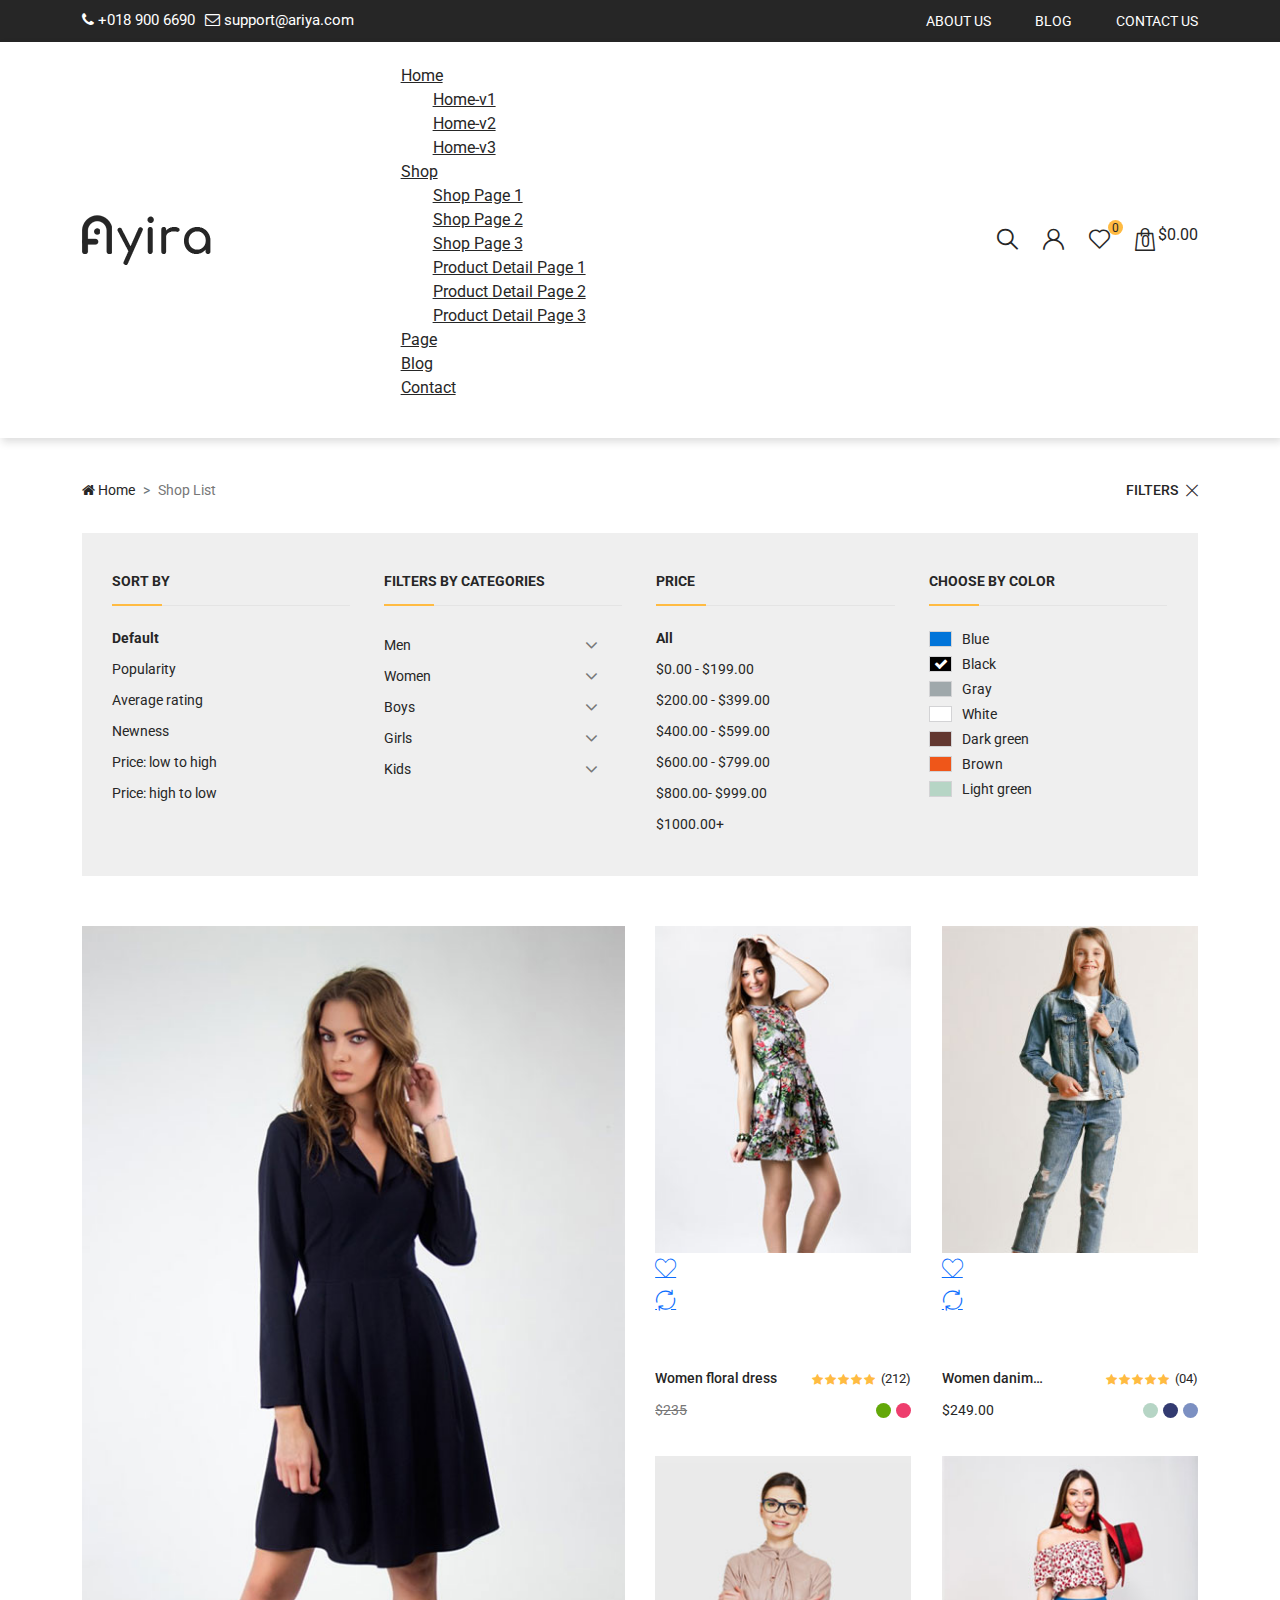
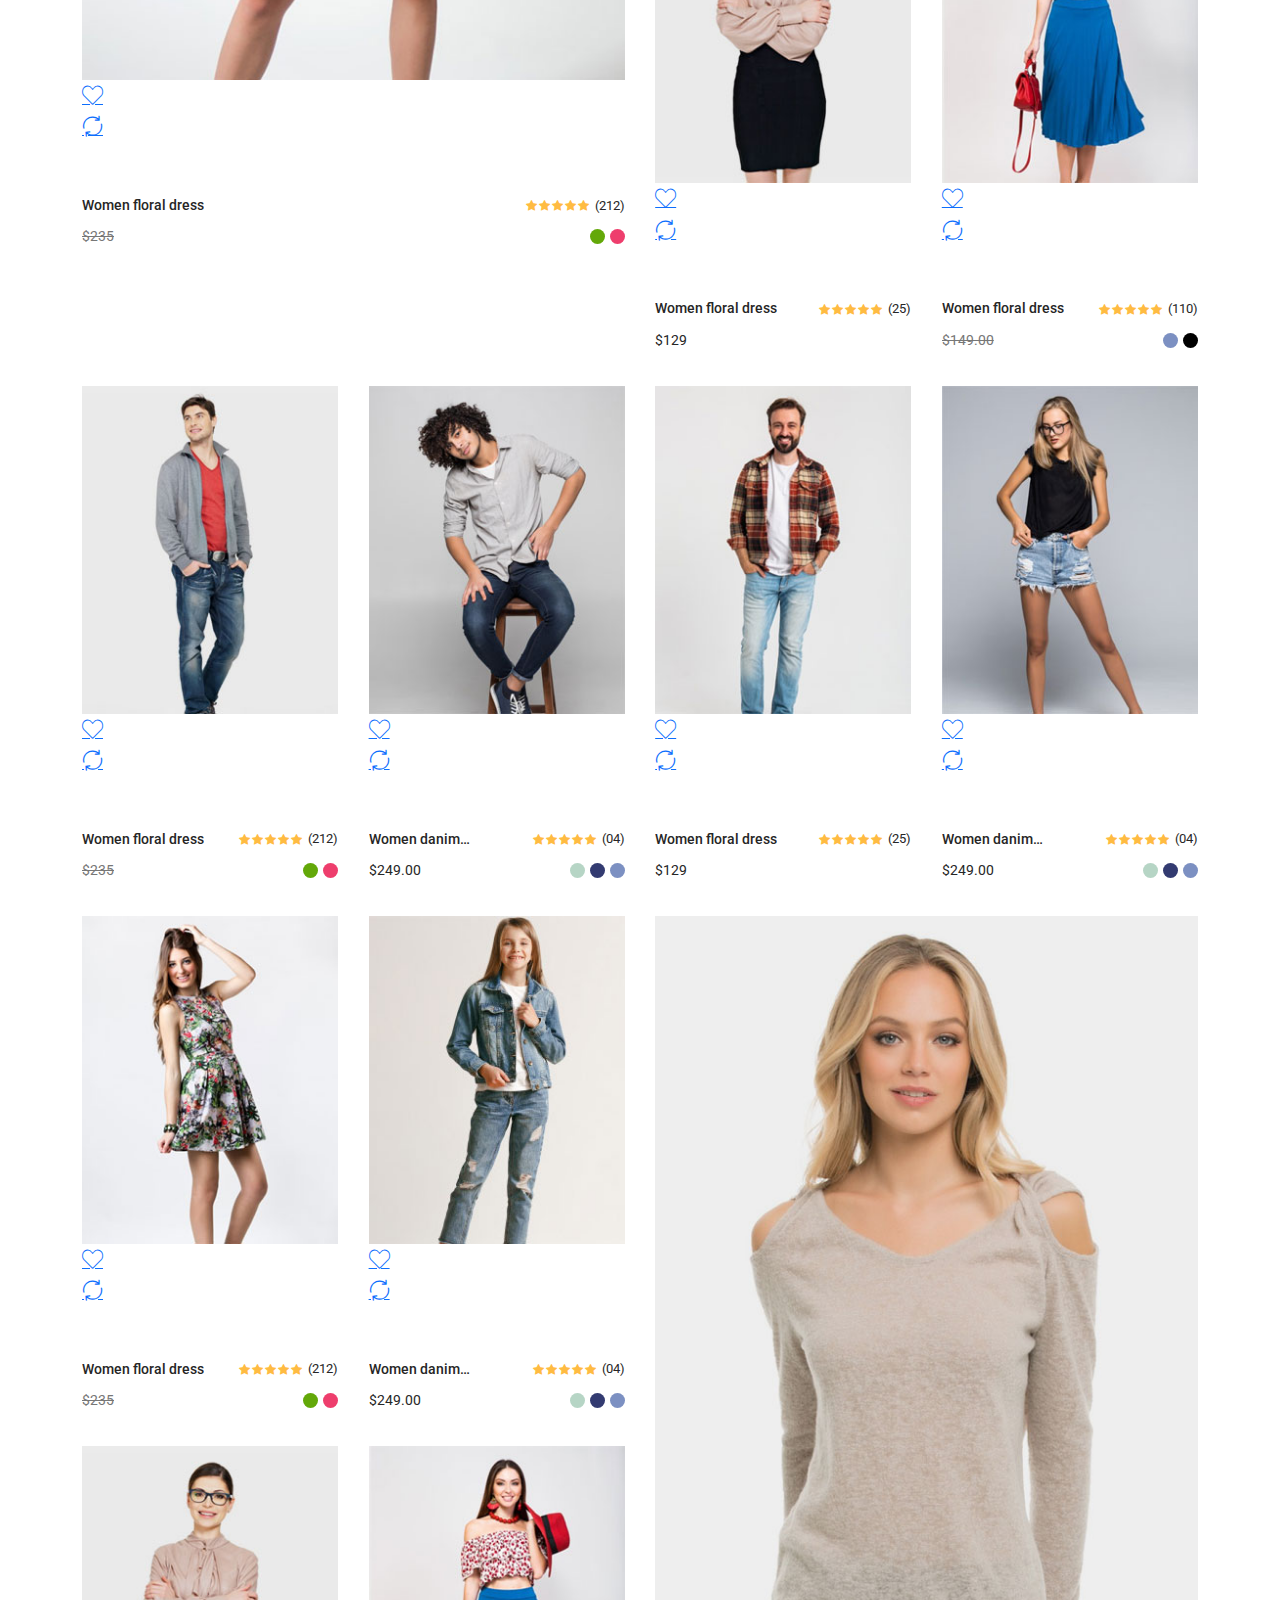
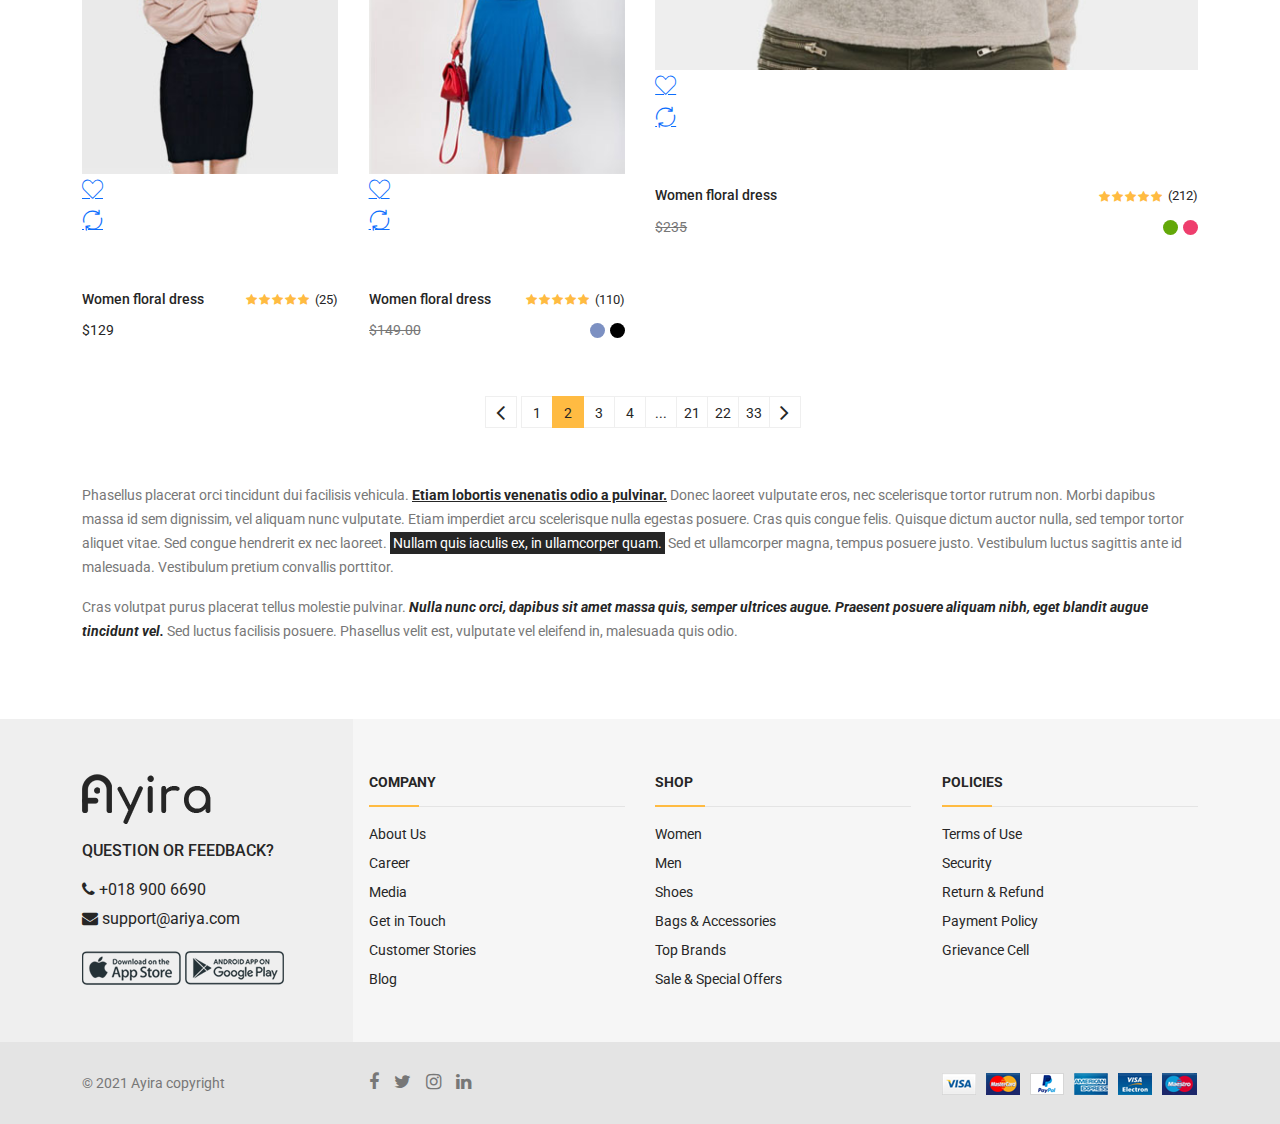
<file: shop-fillters.html>
<!doctype html>
<html lang="en">

<!-- Mirrored from www.fullstacksolution.net/demo/ayira/shop-fillters.html by HTTrack Website Copier/3.x [XR&CO'2014], Mon, 14 Jun 2021 08:26:18 GMT -->
<head>
<!-- Required meta tags -->
<meta charset="utf-8">
<meta name="viewport" content="width=device-width, initial-scale=1">
<!-- Favicon -->
<link rel="shortcut icon" type="image/x-icon" href="assets/images/favicon.png">
<!-- Bootstrap CSS -->
<link rel="stylesheet" href="assets/css/style.css">
<link rel="stylesheet" href="assets/css/bootstrap.min.css">
<link rel="stylesheet" href="assets/vendors/owlcarousel/css/owl.carousel.min.css"/>
<link rel="stylesheet" href="assets/vendors/owlcarousel/css/owl.theme.default.min.css" />
<link rel="stylesheet" href="assets/css/font-awesome.min.css" />
<link rel="stylesheet" type="text/css" href="assets/css/flaticon.css">
<title>ayira</title>
</head>
<body>
<!-- Header Start -->
<header class="header section"> 
  <!-- Header Top Start -->
  <div class="header-top primary_dark color-scheme-white">
    <div class="container">
      <div class="row justify-content-between"> 
        <!-- Header info Start -->
        <div class="col">
          <div class="header-top-info d-flex"> <a href="tel:+0189006690"><i class="fa fa-phone"></i> +018 900 6690</a> <a href="mailto:info@example.com"><i class="fa fa-envelope-o"></i> support@ariya.com</a> </div>
        </div>
        <!-- Header info End --> 
        
        <!-- Header Top Menu Start -->
        <div class="col d-none d-lg-block">
          <div class="header-top-action">
            <div class="header-top-links">
              <ul>
                <li><a href="about.html">About Us</a></li>
                <li><a href="blog-list-v1.html">Blog</a></li>
                <li class="pe-0"><a href="contact.html">Contact us</a></li>
              </ul>
            </div>
          </div>
        </div>
        <!-- Header Top Menu End --> 
      </div>
    </div>
  </div>
  <!-- Header Top End --> 
  
  <!-- Header Bottom Start -->
  <div class="header-bottom header-four color-scheme-dark d-none d-lg-block">
    <div class="container">
      <div class="row align-items-center">
        <div class="col-lg-3"> 
          <!-- Header Logo Start -->
          <div class="header-logo"> <a href="index.html"><img src="assets/images/logo.png" alt="ayira"></a> </div>
          <!-- Header Logo End --> 
        </div>
        <div class="col-lg-6"> 
          <!-- ayira Menu Start -->
          <div class="ayira-menu">
            <nav>
              <ul>
                <li class="menu-item-has-children"><a href="index.html">Home</a>
                  <div class="sub-menu">
                    <ul class="d-block">
                      <li><a href="index.html">Home-v1</a></li>
                      <li><a href="index-v2.html">Home-v2</a></li>
                      <li><a href="index-v3.html">Home-v3</a></li>
                    </ul>
                  </div>
                </li>
                <li class="active menu-item-has-children"> <a href="#">Shop</a>
                  <div class="sub-menu">
                    <ul class="d-block">
                      <li><a href="shop-grid-left-sidebar.html">Shop Page 1</a></li>
                      <li><a href="shop-list-left-sidebar.html">Shop Page 2</a></li>
                      <li><a href="shop-fillters.html">Shop Page 3</a></li>
                      <li><a href="product-detail-v1.html">Product Detail Page 1</a></li>
                      <li><a href="product-detail-v2.html">Product Detail Page 2</a></li>
                      <li><a href="product-detail-v3.html">Product Detail Page 3</a></li>
                    </ul>
                  </div>
                </li>
                <li class="position-static"> <a href="#" class="page-item-has-children">Page</a>
                  <div class="mega-menu">
                    <div class="container">
                      <ul>
                        <li class="menu-item-has-children">
                          <h3>Shop</h3>
                          <ul class="sub-sub-menu">
                            <li><a href="shop-grid-left-sidebar.html">Shop Page 1</a></li>
                            <li><a href="shop-list-left-sidebar.html">Shop Page 2</a></li>
                            <li><a href="shop-fillters.html">Shop Page 3</a></li>
                            <li><a href="product-detail-v1.html">Product Detail Page 1</a></li>
                            <li><a href="product-detail-v2.html">Product Detail Page 2</a></li>
                            <li><a href="product-detail-v3.html">Product Detail Page 3</a></li>
                          </ul>
                        </li>
                        <li class="menu-item-has-children">
                          <h3>Pages</h3>
                          <ul class="sub-sub-menu">
                            <li><a href="about.html">About Us</a></li>
                            <li><a href="faq.html">FaQs</a></li>
                            <li><a href="contact.html">Contact Us</a></li>
                            <li><a href="404.html">404 Page</a></li>
                            <li><a href="maintenance.html">Maintenance Page</a></li>
                          </ul>
                        </li>
                        <li class="menu-item-has-children">
                          <h3>Blog</h3>
                          <ul class="sub-sub-menu">
                            <li><a href="blog-list-v1.html">Blog List 1</a></li>
                            <li><a href="blog-list-v2.html">Blog List 2</a></li>
                            <li><a href="blog-list-v3.html">Blog List 3</a></li>
                            <li><a href="blog-detail.html">Blog Detail Page</a></li>
                            <li><a href="index.html">Mega Menu</a></li>
                          </ul>
                        </li>
                        <li class="menu-item-has-children">
                          <h3>Shop Pages</h3>
                          <ul class="sub-sub-menu">
                            <li><a href="my-acount-dashboard.html">My Account</a></li>
                            <li><a href="cart.html">My Cart</a></li>
                            <li><a href="my-wishlist.html">Wishlist</a></li> 
<li><a href="compare.html">Compare</a></li>
                            <li><a href="checkout.html">Checkout</a></li>
                            <li><a href="#" data-bs-toggle="modal" data-bs-target="#login">Login</a></li>
                          </ul>
                        </li>
                        <li class="menu-item-has-product"> <img class="w-100" src="assets/images/menu-image.jpg" alt="ayira"> </li>
                      </ul>
                    </div>
                  </div>
                </li>
                <li> <a href="blog-list-v1.html">Blog</a> </li>
                <li><a href="contact.html">Contact</a></li>
              </ul>
            </nav>
          </div>
          <!-- ayira Menu End --> 
        </div>
        <div class="col-lg-3"> 
          <!-- Header Action Start -->
          <div class="header-action"> <a href="javascript:void(0" class="action header-action-btn header-action-btn-search"><i class="flaticon-search"></i> </a> <a href="#" class="action" data-bs-toggle="modal" data-bs-target="#login"><i class="flaticon-user"></i></a> <a href="my-wishlist.html" class="action"><i class="flaticon-like"></i><span class="nt_count_wishlist">0</span></a>
            <div class="dropdown"> <a class="action cart d-flex header-action-btn header-action-btn-cart" href="javascript:void(0)"><i class="flaticon-shopping-bag"></i> <span class="num">0</span> <span class="ayira-cart-subtotal"> <span class="Price-amount"> <span class="Price-currencySymbol">$</span>0.00</span></span> </a> </div>
          </div>
          <!-- Header Action End --> 
          
        </div>
      </div>
    </div>
  </div>
  <!-- Header Bottom End --> 
</header>
<!-- Header End --> 

<!-- Header Mobile Start -->
<div class="header-mobile d-lg-none">
  <div class="container">
    <div class="row row-cols-2 align-items-center">
      <div class="col-4"> 
        <!-- Header Logo Start -->
        <div class="header-logo"> <a href="index.html"><img src="assets/images/m-logo.png" alt="ayira"></a> </div>
        <!-- Header Logo End --> 
      </div>
      <div class="col-8"> 
        <!-- Header Action Start -->
        <div class="header-action"> <a href="my-wishlist.html" class="action"><i class="flaticon-like"></i><span class="nt_count_wishlist">0</span></a> <a href="javascript:void(0)" class="action cart header-action-btn header-action-btn-cart"> <i class="flaticon-shopping-bag"></i> <span class="num">0</span> </a> <a href="javascript:;" class="action mobile-menu-open"><i class="flaticon-menu"></i></a> </div>
        
        <!-- Header Action End --> 
      </div>
    </div>
  </div>
</div>
<!-- Header Mobile End --> 

<!-- offcanvas Menu Start -->
<div class="offcanvas-menu d-lg-none color-scheme-light"> 
  <!--<a class="menu-close" href="javascript:;">
            <span></span>
            <span></span>
        </a>-->
  <div class="offcanvas-menu-wrapper"> 
    
    <!-- Header Top search Start -->
    <div class="header-top-search">
      <form action="#">
        <input type="text" placeholder="Search Hear...">
        <button><i class="flaticon-search"></i></button>
      </form>
    </div>
    <!-- Header Top search End --> 
    <!-- ayira Menu Start -->
    <div class="mobile-ayira-menu">
      <nav>
        <ul>
          <li class="active"><a href="#">Home</a>
            <ul class="sub-menu">
              <li><a href="index.html">Home-v1</a></li>
              <li><a href="index-v2.html">Home-v2</a></li>
              <li><a href="index-v3.html">Home-v3</a></li>
            </ul>
          </li>
          <li> <a href="#">Shop</a>
            <ul class="sub-menu">
              <li><a href="shop-grid-left-sidebar.html">Shop Page 1</a></li>
              <li><a href="shop-list-left-sidebar.html">Shop Page 2</a></li>
              <li><a href="shop-fillters.html">Shop Page 3</a></li>
              <li><a href="product-detail-v1.html">Product Detail Page 1</a></li>
              <li><a href="product-detail-v2.html">Product Detail Page 2</a></li>
              <li><a href="product-detail-v3.html">Product Detail Page 3</a></li>
            </ul>
          </li>
          <li> <a href="#">Page</a>
            <ul class="mega-sub-menu">
              <li> <a href="#">Shop</a>
                <ul class="menu-item">
                  <li><a href="shop-grid-left-sidebar.html">Shop Page 1</a></li>
                  <li><a href="shop-list-left-sidebar.html">Shop Page 2</a></li>
                  <li><a href="shop-fillters.html">Shop Page 3</a></li>
                  <li><a href="product-detail-v1.html">Product Detail Page 1</a></li>
                  <li><a href="product-detail-v2.html">Product Detail Page 2</a></li>
                  <li><a href="product-detail-v3.html">Product Detail Page 3</a></li>
                </ul>
              </li>
              <li> <a href="#">Pages</a>
                <ul class="menu-item">
                  <li><a href="about.html">About Us</a></li>
                  <li><a href="faq.html">FaQs</a></li>
                  <li><a href="contact.html">Contact Us</a></li>
                  <li><a href="404.html">404 Page</a></li>
                  <li><a href="maintenance.html">Maintenance Page</a></li>
                </ul>
              </li>
              <li> <a href="#">Blog</a>
                <ul class="menu-item">
                  <li><a href="blog-list-v1.html">Blog List 1</a></li>
                  <li><a href="blog-list-v2.html">Blog List 2</a></li>
                  <li><a href="blog-list-v3.html">Blog List 3</a></li>
                  <li><a href="blog-detail.html">Blog Detail Page</a></li>
                  <li><a href="index.html">Mega Menu</a></li>
                </ul>
              </li>
              <li> <a href="#">Shop Pages</a>
                <ul class="menu-item">
                  <li><a href="my-acount-dashboard.html">My Account</a></li>
                  <li><a href="cart.html">My Cart</a></li>
                  <li><a href="my-wishlist.html">Wishlist</a></li> 
<li><a href="compare.html">Compare</a></li>
                  <li><a href="checkout.html">Checkout</a></li>
                  <li><a href="#" data-bs-toggle="modal" data-bs-target="#login">Login</a></li>
                </ul>
              </li>
              <li> <a href="#"><img class="w-100" src="assets/images/menu-image.jpg" alt="ayira"></a> </li>
            </ul>
          </li>
          <li> <a href="blog-list-v1.html">Blog</a> </li>
          <li><a href="contact.html">Contact</a></li>
          <li><a href="#" data-bs-toggle="modal" data-bs-target="#login">My Account</a></li>
        </ul>
      </nav>
    </div>
    <!-- ayira Menu End --> 
  </div>
</div>
<!-- offcanvas Menu End --> 

<!-- offcanvas Menu Start -->
<div class="menu-overlay"></div>
<!-- offcanvas Menu End --> 

<!-- Cart Offcanvas Start -->
<div class="cart-offcanvas-wrapper">
  <div class="offcanvas-overlay"></div>
  
  <!-- Cart Offcanvas Inner Start -->
  <div class="cart-offcanvas-inner"> 
    
    <!-- Button Close Start -->
    <div class="offcanvas-btn-close"> <a class="cart-close" href="javascript:;"> <span></span> <span></span> </a> </div>
    <!-- Button Close End --> 
    
    <!-- Offcanvas Cart Title Start -->
    <h2 class="offcanvas-cart-title mb-10">Shopping Cart</h2>
    <!-- Offcanvas Cart Title End --> 
    
    <!-- Offcanvas Cart Content Start -->
    <div class="offcanvas-cart-content color-scheme-dark"> 
      
      <!-- Cart Product/Price Start -->
      <div class="cart-product-wrapper mb-4"> 
        
        <!-- Single Cart Product Start -->
        <div class="single-cart-product">
          <div class="cart-product-thumb"> <a href="cart.html"><img src="assets/images/cart-product-01.jpg" alt="Cart Product"></a> </div>
          <div class="cart-product-content">
            <h3 class="title no_after"><a href="cart.html">Women danim jacket</a></h3>
            <div class="product-price"><span class="sale-price">$249.00</span> </div>
          </div>
        </div>
        <!-- Single Cart Product End --> 
        
        <!-- Product Remove Start -->
        <div class="cart-product-remove"> <a href="#"><i class="flaticon-error"></i></a> </div>
        <!-- Product Remove End --> 
        
      </div>
      <!-- Cart Product/Price End --> 
      
      <!-- Cart Product/Price Start -->
      <div class="cart-product-wrapper mb-4"> 
        
        <!-- Single Cart Product Start -->
        <div class="single-cart-product">
          <div class="cart-product-thumb"> <a href="cart.html"><img src="assets/images/cart-product-02.jpg" alt="Cart Product"></a> </div>
          <div class="cart-product-content">
            <h3 class="title no_after"><a href="cart.html">Red formal dress</a></h3>
            <div class="product-price"> <span class="sale-price">$129.00</span> </div>
          </div>
        </div>
        <!-- Single Cart Product End --> 
        
        <!-- Product Remove Start -->
        <div class="cart-product-remove"> <a href="#"><i class="flaticon-error"></i></a> </div>
        <!-- Product Remove End --> 
        
      </div>
      <!-- Cart Product/Price End --> 
      
      <!-- Cart Product/Price Start -->
      <div class="cart-product-wrapper mb-4"> 
        
        <!-- Single Cart Product Start -->
        <div class="single-cart-product">
          <div class="cart-product-thumb"> <a href="cart.html"><img src="assets/images/cart-product-03.jpg" alt="Cart Product"></a> </div>
          <div class="cart-product-content">
            <h3 class="title no_after"><a href="cart.html">Man winter blazer</a></h3>
            <div class="product-price"> <span class="old-price">$149.00</span> <span class="sale-price">$99.00</span> </div>
          </div>
        </div>
        <!-- Single Cart Product End --> 
        
        <!-- Product Remove Start -->
        <div class="cart-product-remove"> <a href="#"><i class="flaticon-error"></i></a> </div>
        <!-- Product Remove End --> 
        
      </div>
      <!-- Cart Product/Price End --> 
      
      <!-- Cart Product Total Start -->
      <div class="cart-product-total"> <span class="value">Subtotal</span> <span class="price">$477</span> </div>
      <!-- Cart Product Total End --> 
      
      <!-- Cart Product Button Start -->
      <div class="cart-product-btn mt-4"> <a href="cart.html" class="view-cart btn-hover-ayira rounded-0 w-100">View cart</a> <a href="checkout.html" class="checkout rounded-0 w-100 mt-3">Checkout</a> </div>
      <!-- Cart Product Button End --> 
      
    </div>
    <!-- Offcanvas Cart Content End --> 
    
  </div>
  <!-- Cart Offcanvas Inner End --> 
</div>
<!-- Cart Offcanvas End --> 

<!-- Offcanvas Search Start -->
<div class="offcanvas-search">
  <div class="offcanvas-search-inner">
    <div class="search-wrapper">
      <form action="#">
        <input type="text" placeholder="Search Hear...">
        <button><i class="fa fa-search"></i></button>
      </form>
    </div>
    <!-- Button Close Start -->
    <div class="offcanvas-btn-close"> <a class="search-close" href="javascript:;"> <span></span> <span></span> </a> </div>
    <!-- Button Close End --> 
    
  </div>
</div>
<!-- Offcanvas Search End --> 

<!-- Modal -->
<div class="modal fade login" id="login" tabindex="-1" role="dialog" aria-hidden="true">
  <div class="modal-dialog modal-dialog-centered" role="document">
    <div class="modal-content">
      <button type="button" class="btn-close" data-bs-dismiss="modal" aria-label="Close"></button>
      <div class="modal-body">
        <div class="column-left">
          <div class="login-wrpper">
            <h4 class="title title-small no_after mb-0">Login</h4>
            <div class="comments-form">
              <form action="#">
                <div class="row">
                  <div class="col-md-12">
                    <div class="single-form">
                      <input type="text" placeholder="Username or email">
                    </div>
                  </div>
                  <div class="col-md-12">
                    <div class="single-form">
                      <input type="email" placeholder="Password">
                    </div>
                  </div>
                  <div class="col-md-12">
                    <div class="single-form d-flex justify-content-between submit_lost-password">
                      <button class="btn primary_dark_btn mt-0">Submit</button>
                      <a href="#" class="lost-password">Lost your password?</a> </div>
                  </div>
                </div>
              </form>
              <div class="or-divider">
                <h6>Or login with</h6>
              </div>
              <div class="list-unstyled list-inline social-login d-flex"> <a href="#" class="facebook"> <i class="fa fa-facebook-f"></i> <span>Facbook</span></a> <a href="#" class="google"> <i class="fa fa-google-plus"></i><span> Google</span></a> </div>
            </div>
          </div>
        </div>
        <div class="column-right">
          <div class="not-member">
            <h4 class="title title-small no_after text_white mb-0">Not a member?</h4>
            <span class="subtitle text_white mt-3">To keep connected with us please 
            login with your personal info.</span> <a href="#" class="load-more primary_dark_btn mt-4" data-bs-toggle="modal" data-bs-target="#register">Create an account</a> </div>
        </div>
      </div>
      <!--<div class="modal-footer">
        <button type="button" class="btn btn-secondary" data-bs-dismiss="modal">Close</button>
        <button type="button" class="btn btn-primary">Save changes</button>
      </div>--> 
    </div>
  </div>
</div>

<!-- Modal -->
<div class="modal fade login" id="register" tabindex="-1" role="dialog" aria-hidden="true">
  <div class="modal-dialog modal-dialog-centered" role="document">
    <div class="modal-content">
      <button type="button" class="btn-close" data-bs-dismiss="modal" aria-label="Close"></button>
      <div class="modal-body">
        <div class="column-right">
          <div class="not-member">
            <h4 class="title title-small no_after text_white mb-0">Welcome Back!</h4>
            <span class="subtitle text_white mt-3">To keep connected with us please 
            login your personal info.</span> <a href="#" class="load-more primary_dark_btn mt-4" data-bs-toggle="modal" data-bs-target="#login">Login</a> </div>
        </div>
        <div class="column-left">
          <div class="login-wrpper">
            <h4 class="title title-small no_after mb-0">Create an account</h4>
            <div class="comments-form">
              <form action="#">
                <div class="row">
                  <div class="col-md-12">
                    <div class="single-form">
                      <input type="text" placeholder="Username">
                    </div>
                  </div>
                  <div class="col-md-12">
                    <div class="single-form">
                      <input type="text" placeholder="Email address">
                    </div>
                  </div>
                  <div class="col-md-12">
                    <div class="single-form">
                      <input type="email" placeholder="Password">
                    </div>
                  </div>
                  <div class="col-md-12">
                    <p>Your personal data will be used to support your experience throughout this website, to manage access to your account, and for other purposes described in our <a href="#">privacy policy.</a></p>
                  </div>
                  <div class="col-md-12">
                    <div class="single-form">
                      <button class="btn primary_dark_btn mt-0">Register</button>
                    </div>
                  </div>
                </div>
              </form>
            </div>
          </div>
        </div>
      </div>
      <!--<div class="modal-footer">
        <button type="button" class="btn btn-secondary" data-bs-dismiss="modal">Close</button>
        <button type="button" class="btn btn-primary">Save changes</button>
      </div>--> 
    </div>
  </div>
</div>

<!-- Modal -->
<div class="modal fade login" id="quick_view" tabindex="-1" role="dialog" aria-hidden="true">
  <div class="modal-dialog modal-dialog-centered" role="document">
    <div class="modal-content">
      <button type="button" class="btn-close" data-bs-dismiss="modal" aria-label="Close"></button>
      <div class="modal-body">
        
        
        <div class="product-image-summary product-v-one">
   
      <div class="row">
      <div class="col-md-6 product-images"> 
        <!-- Product Details Image Start -->
        <div class="product-details-img">
          <div class="row">
            
            <div class="col-12 position-relative"> 
              <!-- Single Product Image Start -->
              <div class="slider slider-for">
                <div>
                  <h3 class="m-0"><img src="assets/images/p-36.jpg" alt="Product"></h3>
                </div>
                                
              </div>
              <!-- Single Product Image End -->
  

            </div>
          </div>
        </div>
        <!-- Product Details Image End --> 
        
      </div>
      <div class="col-md-6 summary entry-summary">
        <div class="product-list-item">
          <div class="product-content">
            <div class="product-category-action d-block">
              <div class="product-title pt-0"> <a href="product-detail-v1.html">Women floral dress</a> </div>
              <div class="product-rating d-flex">
                <ul class="d-flex ps-0">
                  <li><i class="fa fa-star"></i></li>
                  <li><i class="fa fa-star"></i></li>
                  <li><i class="fa fa-star"></i></li>
                  <li><i class="fa fa-star"></i></li>
                  <li><i class="fa fa-star"></i></li>
                </ul>
                <span>(6 customer reviews)</span> </div>
            </div>
            <div class="product-price"> <span class="old-price">$39.00</span> <span class="sale-price">$39.00</span> </div>
            <div class="short-description">
              <p>There are many variations of passages of Lorem Ipsum available, but the majority have suffered alteration in some form,</p>
            </div>
            
            <!-- Widget Item Start -->
            <div class="widget-item d-flex">
              <h4 class="widget-title">Color : </h4>
              <div class="widget-color">
                <ul class="color-list ps-0">
                  <li class="active ms-0" data-tooltip="tooltip" data-placement="top" title="Black" data-color="#000000"></li>
                  <li data-tooltip="tooltip" data-placement="top" title="Sea green" data-color="#1c9bb5"></li>
                  <li data-tooltip="tooltip" data-placement="top" title="Green" data-color="#63a809"></li>
                </ul>
              </div>
            </div>
            <!-- Widget Item End --> 
            
            <!-- Widget Item Start -->
            <div class="widget-item d-flex">
              <h4 class="widget-title">Size : </h4>
              <div class="widget-size">
                <ul class="d-flex p-0">
                  <li class="wc-size ms-0"><a href="#" class="ms-0">XS</a></li>
                  <li class="wc-size active"><a href="#">S</a></li>
                  <li class="wc-size"><a href="#">M</a></li>
                  <li class="wc-size"><a href="#">L</a></li>
                </ul>
              </div>
            </div>
            <!-- Widget Item End --> 
            
           
            
            <div class="d-flex quantity-cart_button">
              <div class="product-quantity d-inline-flex">
                <button type="button" class="sub">-</button>
                <input type="text" value="1">
                <button type="button" class="add">+</button>
              </div>
              <div class="ayira-cart-btn"><a href="cart.html" class="button add_to_cart_button">Add to cart</a></div>
            </div>
            <div class="d-flex wishlist-compare">
              <div class="ayira-wishlist-btn"> <a class="" href="my-wishlist.html"><i class="fa fa-heart-o"></i> Add to wishlist</a> </div>
              <div class="ayira-compare-btn"> <a class="button d-flex" href="compare.html"><i class="flaticon-reload"></i> Compare</a> </div>
            </div>
            
          </div>
        </div>
      </div>
    </div>
        
        
      </div>
     </div>
    </div>
  </div>
</div>

<!-- page-banner Start  -->
<div class="page-header breadcrumb-two section">
  <div class="container">
    <div class="page-banner-wrapper text-center d-flex justify-content-between">
      <ul class="breadcrumb justify-content-center mb-0">
        <li class="breadcrumb-item"><a href="index.html"><i class="fa fa-home"></i> Home</a></li>
        <li class="breadcrumb-item active">Shop List</li>
      </ul>
      <div class="filter-buttons"> <a href="#" class="filters">Filters</a></div>
    </div>
  </div>
</div>
<!-- page-banner End -->

<div class="container">
  <div class="filters-area"> 
    
    <!-- Sidebar Widget Start -->
    <div class="sidebar-widget"> 
      
      <!-- Widget Item Start -->
      <div class="widget-item">
        <h4 class="widget-title">Sort By</h4>
        <div class="widget-brand">
          <ul>
            <li><strong><a href="#">Default</a></strong></li>
            <li><a href="#">Popularity</a></li>
            <li><a href="#">Average rating</a></li>
            <li><a href="#">Newness</a></li>
            <li><a href="#">Price: low to high</a></li>
            <li><a href="#">Price: high to low</a></li>
          </ul>
        </div>
      </div>
      <!-- Widget Item End --> 
      
      <!-- Widget Item Start -->
      <div class="widget-item">
        <h4 class="widget-title">Filters by CATEGORIES </h4>
        <div class="widget-link">
          <ul class="ps-0  pe-4">
            <li> <a href="#">Men</a>
              <div class="category-toggle collapsed" data-bs-toggle="collapse" data-bs-target="#category01"> <span class="add"><i class="fa fa-angle-down"></i></span> <span class="remove"><i class="fa fa-angle-up"></i></span> </div>
              <div class="collapse" id="category01">
                <ul class="category-sub-menu ps-0">
                  <li><a href="#">Skirts</a></li>
                  <li><a href="#">Leggings</a></li>
                  <li><a href="#">Jeans</a></li>
                  <li><a href="#">Pants & Capris</a></li>
                  <li><a href="#">Shorts</a></li>
                </ul>
              </div>
            </li>
            <li> <a href="#">Women</a>
              <div class="category-toggle collapsed" data-bs-toggle="collapse" data-bs-target="#category02"> <span class="add"><i class="fa fa-angle-down"></i></span> <span class="remove"><i class="fa fa-angle-up"></i></span> </div>
              <div class="collapse" id="category02">
                <ul class="category-sub-menu ps-0">
                  <li><a href="#">Skirts</a></li>
                  <li><a href="#">Leggings</a></li>
                  <li><a href="#">Jeans</a></li>
                  <li><a href="#">Pants & Capris</a></li>
                  <li><a href="#">Shorts</a></li>
                </ul>
              </div>
            </li>
            <li> <a href="#">Boys</a>
              <div class="category-toggle collapsed" data-bs-toggle="collapse" data-bs-target="#category03"> <span class="add"><i class="fa fa-angle-down"></i></span> <span class="remove"><i class="fa fa-angle-up"></i></span> </div>
              <div class="collapse" id="category03">
                <ul class="category-sub-menu ps-0">
                  <li><a href="#">Skirts</a></li>
                  <li><a href="#">Leggings</a></li>
                  <li><a href="#">Jeans</a></li>
                  <li><a href="#">Pants & Capris</a></li>
                  <li><a href="#">Shorts</a></li>
                </ul>
              </div>
            </li>
            <li> <a href="#">Girls</a>
              <div class="category-toggle collapsed" data-bs-toggle="collapse" data-bs-target="#category04"> <span class="add"><i class="fa fa-angle-down"></i></span> <span class="remove"><i class="fa fa-angle-up"></i></span> </div>
              <div class="collapse" id="category04">
                <ul class="category-sub-menu ps-0">
                  <li><a href="#">Skirts</a></li>
                  <li><a href="#">Leggings</a></li>
                  <li><a href="#">Jeans</a></li>
                  <li><a href="#">Pants & Capris</a></li>
                  <li><a href="#">Shorts</a></li>
                </ul>
              </div>
            </li>
            <li> <a href="#">Kids</a>
              <div class="category-toggle collapsed" data-bs-toggle="collapse" data-bs-target="#category05"> <span class="add"><i class="fa fa-angle-down"></i></span> <span class="remove"><i class="fa fa-angle-up"></i></span> </div>
              <div class="collapse" id="category05">
                <ul class="category-sub-menu ps-0">
                  <li><a href="#">Skirts</a></li>
                  <li><a href="#">Leggings</a></li>
                  <li><a href="#">Jeans</a></li>
                  <li><a href="#">Pants & Capris</a></li>
                  <li><a href="#">Shorts</a></li>
                </ul>
              </div>
            </li>
          </ul>
        </div>
      </div>
      <!-- Widget Item End --> 
      
      <!-- Widget Item Start -->
      <div class="widget-item">
        <h4 class="widget-title">Price</h4>
        <ul>
          <li><strong><a href="#">All</a></strong></li>
          <li><a href="#">$0.00 - $199.00</a></li>
          <li><a href="#">$200.00 - $399.00</a></li>
          <li><a href="#">$400.00 - $599.00</a></li>
          <li><a href="#">$600.00 - $799.00</a></li>
          <li><a href="#">$800.00- $999.00</a></li>
          <li><a href="#">$1000.00+</a></li>
        </ul>
      </div>
      
      <!-- Widget Item End --> 
      
      <!-- Widget Item Start -->
      <div class="widget-item">
        <h4 class="widget-title">Choose by Color</h4>
        <div class="widget-color">
          <ul class="color-list ps-0">
            <li class="choose-by-color"><a data-tooltip="tooltip" data-placement="top" title="Blue" data-color="#0074d9"></a>Blue</li>
            <li class="choose-by-color"><a class="active" data-tooltip="tooltip" data-placement="top" title="Black" data-color="#000000"></a>Black</li>
            <li class="choose-by-color"><a data-tooltip="tooltip" data-placement="top" title="Gray" data-color="#9fa8ab"></a>Gray</li>
            <li class="choose-by-color"><a data-tooltip="tooltip" data-placement="top" title="White" data-color="#ffffff"></a>White</li>
            <li class="choose-by-color"><a data-tooltip="tooltip" data-placement="top" title="Dark green" data-color="#623730"></a>Dark green</li>
            <li class="choose-by-color"><a data-tooltip="tooltip" data-placement="top" title="Brown" data-color="#ef5619"></a>Brown</li>
            <li class="choose-by-color"><a data-tooltip="tooltip" data-placement="top" title="Light green" data-color="#b6d5c5"></a>Light green</li>
          </ul>
        </div>
      </div>
      <!-- Widget Item End --> 
      
    </div>
    
    <!-- Sidebar Widget End --> 
  </div>
</div>

<!-- Shop Start -->
<div class="section section-padding-04">
  <div class="container">
    <div class="row">
      <div class="col-lg-12"> 
        
        <!-- Tab Content Start -->
        <div class="tab-content">
          <div class="row">
            <div class="col-lg-6 col-sm-12 col-md-12">
              <div class="col-lg-12 col-sm-12"> 
                <!-- Single-Product Start -->
                <div class="product-grid-item">
                  <div class="product-element-top"> <a href="product-detail-v1.html"> <img class="thumbnail" src="assets/images/p-36.jpg" alt="ayira"> </a> </div>
                  <div class="ayira-buttons">
                    <div class="ayira-wishlist-btn"> <a class="" href="my-wishlist.html"><i class="flaticon-heart"></i></a> </div>
                    <div class="ayira-compare-btn"> <a class="button ayira-tooltip" href="compare.html"><i class="flaticon-reload"></i></a> </div>
                    <div class="quick-view"> <a href="#" class="open-quick-view" data-bs-toggle="modal" data-bs-target="#quick_view"><i class="flaticon-search-2"></i></a> </div>
                  </div>
                  <div class="product-content">
                    <div class="product-category-action">
                      <div class="product-title"> <a href="product-detail-v1.html">Women floral dress</a> </div>
                      <div class="product-rating d-flex">
                        <ul class="d-flex">
                          <li><i class="fa fa-star"></i></li>
                          <li><i class="fa fa-star"></i></li>
                          <li><i class="fa fa-star"></i></li>
                          <li><i class="fa fa-star"></i></li>
                          <li><i class="fa fa-star"></i></li>
                        </ul>
                        <span>(212)</span> </div>
                    </div>
                    <div class="wrap-price">
                      <div class="wrapp-swap">
                    <div class="swap-elements"> <div class="price">
                      <div class="product-price"> <div class="old-price">$235</div> <div class="sale-price">$150</div> </div>
                      </div>
                      <div class="btn-add"> <a href="#" class="add_to_cart_button"> <i class="fa fa-shopping-cart"></i> Add to cart</a> </div>
                    </div>
                  </div>
                      <div class="swatches-on-grid">
                        <div class="widget-color">
                          <ul class="color-list ps-0">
                            <li data-tooltip="tooltip" data-placement="top" title="Green" data-color="#63a809"></li>
                            <li data-tooltip="tooltip" data-placement="top" title="Pink" data-color="#ee3e6d"></li>
                          </ul>
                        </div>
                      </div>
                    </div>
                  </div>
                </div>
                <!-- Single-Product End --> 
              </div>
            </div>
            <div class="col-lg-6 col-md-12">
              <div class="row">
                <div class="col-lg-6 col-sm-6"> 
                  <!-- Single-Product Start -->
                  <div class="product-grid-item">
                    <div class="product-element-top"> <a href="product-detail-v1.html"> <img class="thumbnail" src="assets/images/p-01.jpg" alt="ayira"> </a> </div>
                    <div class="ayira-buttons">
                      <div class="ayira-wishlist-btn"> <a class="" href="my-wishlist.html"><i class="flaticon-heart"></i></a> </div>
                      <div class="ayira-compare-btn"> <a class="button ayira-tooltip" href="compare.html"><i class="flaticon-reload"></i></a> </div>
                      <div class="quick-view"> <a href="#" class="open-quick-view" data-bs-toggle="modal" data-bs-target="#quick_view"><i class="flaticon-search-2"></i></a> </div>
                    </div>
                    <div class="product-content">
                      <div class="product-category-action">
                        <div class="product-title"> <a href="product-detail-v1.html">Women floral dress</a> </div>
                        <div class="product-rating d-flex">
                          <ul class="d-flex">
                            <li><i class="fa fa-star"></i></li>
                            <li><i class="fa fa-star"></i></li>
                            <li><i class="fa fa-star"></i></li>
                            <li><i class="fa fa-star"></i></li>
                            <li><i class="fa fa-star"></i></li>
                          </ul>
                          <span>(212)</span> </div>
                      </div>
                      <div class="wrap-price">
                        <div class="wrapp-swap">
                    <div class="swap-elements"> <div class="price">
                      <div class="product-price"> <div class="old-price">$235</div> <div class="sale-price">$150</div> </div>
                      </div>
                      <div class="btn-add"> <a href="#" class="add_to_cart_button"> <i class="fa fa-shopping-cart"></i> Add to cart</a> </div>
                    </div>
                  </div>
                        <div class="swatches-on-grid">
                          <div class="widget-color">
                            <ul class="color-list ps-0">
                              <li data-tooltip="tooltip" data-placement="top" title="Green" data-color="#63a809"></li>
                              <li data-tooltip="tooltip" data-placement="top" title="Pink" data-color="#ee3e6d"></li>
                            </ul>
                          </div>
                        </div>
                      </div>
                    </div>
                  </div>
                  <!-- Single-Product End --> 
                </div>
                <div class="col-lg-6 col-sm-6"> 
                  <!-- Single-Product Start -->
                  <div class="product-grid-item">
                    <div class="product-element-top"> <a href="product-detail-v1.html"> <img class="thumbnail" src="assets/images/p-23.jpg" alt="ayira"> </a> </div>
                    <div class="ayira-buttons">
                      <div class="ayira-wishlist-btn"> <a class="" href="my-wishlist.html"><i class="flaticon-heart"></i></a> </div>
                      <div class="ayira-compare-btn"> <a class="button ayira-tooltip" href="compare.html"><i class="flaticon-reload"></i></a> </div>
                      <div class="quick-view"> <a href="#" class="open-quick-view" data-bs-toggle="modal" data-bs-target="#quick_view"><i class="flaticon-search-2"></i></a> </div>
                    </div>
                    <div class="product-content">
                      <div class="product-category-action">
                        <div class="product-title"> <a href="product-detail-v1.html">Women danim jacket</a> </div>
                        <div class="product-rating d-flex">
                          <ul class="d-flex">
                            <li><i class="fa fa-star"></i></li>
                            <li><i class="fa fa-star"></i></li>
                            <li><i class="fa fa-star"></i></li>
                            <li><i class="fa fa-star"></i></li>
                            <li><i class="fa fa-star"></i></li>
                          </ul>
                          <span>(04)</span> </div>
                      </div>
                      <div class="wrap-price">
                        <div class="wrapp-swap">
                    <div class="swap-elements"> <div class="price">
                      <div class="product-price"><div class="sale-price">$249.00</div> </div>
                      </div>
                      <div class="btn-add"> <a href="#" class="add_to_cart_button"> <i class="fa fa-shopping-cart"></i> Add to cart</a> </div>
                    </div>
                  </div>
                        <div class="swatches-on-grid">
                          <div class="widget-color">
                            <ul class="color-list ps-0">
                              <li data-tooltip="tooltip" data-placement="top" title="Light green" data-color="#b6d5c5"></li>
                              <li data-tooltip="tooltip" data-placement="top" title="blue dark" data-color="#333b71"></li>
                              <li data-tooltip="tooltip" data-placement="top" title="Sea blue" data-color="#7c90c2"></li>
                            </ul>
                          </div>
                        </div>
                      </div>
                    </div>
                  </div>
                  <!-- Single-Product End --> 
                </div>
                <div class="col-lg-6 col-sm-6"> 
                  <!-- Single-Product Start -->
                  <div class="product-grid-item">
                    <div class="product-element-top"> <a href="product-detail-v1.html"> <img class="thumbnail" src="assets/images/p-24.jpg" alt="ayira"> </a> </div>
                    <div class="ayira-buttons">
                      <div class="ayira-wishlist-btn"> <a class="" href="my-wishlist.html"><i class="flaticon-heart"></i></a> </div>
                      <div class="ayira-compare-btn"> <a class="button ayira-tooltip" href="compare.html"><i class="flaticon-reload"></i></a> </div>
                      <div class="quick-view"> <a href="#" class="open-quick-view" data-bs-toggle="modal" data-bs-target="#quick_view"><i class="flaticon-search-2"></i></a> </div>
                    </div>
                    <div class="product-content">
                      <div class="product-category-action">
                        <div class="product-title"> <a href="product-detail-v1.html">Women floral dress</a> </div>
                        <div class="product-rating d-flex">
                          <ul class="d-flex">
                            <li><i class="fa fa-star"></i></li>
                            <li><i class="fa fa-star"></i></li>
                            <li><i class="fa fa-star"></i></li>
                            <li><i class="fa fa-star"></i></li>
                            <li><i class="fa fa-star"></i></li>
                          </ul>
                          <span>(25)</span> </div>
                      </div>
                      <div class="wrap-price">
                        <div class="wrapp-swap">
                    <div class="swap-elements"> <div class="price">
                      <div class="product-price"><div class="sale-price">$129</div> </div>
                      </div>
                      <div class="btn-add"> <a href="#" class="add_to_cart_button"> <i class="fa fa-shopping-cart"></i> Add to cart</a> </div>
                    </div>
                  </div>
                      </div>
                    </div>
                  </div>
                  <!-- Single-Product End --> 
                </div>
                <div class="col-lg-6 col-sm-6"> 
                  <!-- Single-Product Start -->
                  <div class="product-grid-item">
                    <div class="product-element-top"> <a href="product-detail-v1.html"> <img class="thumbnail" src="assets/images/p-25.jpg" alt="ayira"> </a></div>
                    <div class="ayira-buttons">
                      <div class="ayira-wishlist-btn"> <a class="" href="my-wishlist.html"><i class="flaticon-heart"></i></a> </div>
                      <div class="ayira-compare-btn"> <a class="button ayira-tooltip" href="compare.html"><i class="flaticon-reload"></i></a> </div>
                      <div class="quick-view"> <a href="#" class="open-quick-view" data-bs-toggle="modal" data-bs-target="#quick_view"><i class="flaticon-search-2"></i></a> </div>
                    </div>
                    <div class="product-content">
                      <div class="product-category-action">
                        <div class="product-title"> <a href="product-detail-v1.html">Women floral dress</a> </div>
                        <div class="product-rating d-flex">
                          <ul class="d-flex">
                            <li><i class="fa fa-star"></i></li>
                            <li><i class="fa fa-star"></i></li>
                            <li><i class="fa fa-star"></i></li>
                            <li><i class="fa fa-star"></i></li>
                            <li><i class="fa fa-star"></i></li>
                          </ul>
                          <span>(110)</span> </div>
                      </div>
                      <div class="wrap-price">
                        <div class="wrapp-swap">
                    <div class="swap-elements"> <div class="price">
                      <div class="product-price"> <div class="old-price">$149.00</div> <div class="sale-price">$99.00</div> </div>
                      </div>
                      <div class="btn-add"> <a href="#" class="add_to_cart_button"> <i class="fa fa-shopping-cart"></i> Add to cart</a> </div>
                    </div>
                  </div>
                        <div class="swatches-on-grid">
                          <div class="widget-color">
                            <ul class="color-list ps-0">
                              <li data-tooltip="tooltip" data-placement="top" title="Sea blue" data-color="#7c90c2"></li>
                              <li class="active" data-tooltip="tooltip" data-placement="top" title="Black" data-color="#000000"></li>
                            </ul>
                          </div>
                        </div>
                      </div>
                    </div>
                  </div>
                  <!-- Single-Product End --> 
                </div>
              </div>
            </div>
          </div>
          <div class="row">
            <div class="col-lg-3 col-sm-6"> 
              <!-- Single-Product Start -->
              <div class="product-grid-item">
                <div class="product-element-top"> <a href="product-detail-v1.html"> <img class="thumbnail" src="assets/images/p-26.jpg" alt="ayira"> </a></div>
                <div class="ayira-buttons">
                  <div class="ayira-wishlist-btn"> <a class="" href="my-wishlist.html"><i class="flaticon-heart"></i></a> </div>
                  <div class="ayira-compare-btn"> <a class="button ayira-tooltip" href="compare.html"><i class="flaticon-reload"></i></a> </div>
                  <div class="quick-view"> <a href="#" class="open-quick-view" data-bs-toggle="modal" data-bs-target="#quick_view"><i class="flaticon-search-2"></i></a> </div>
                </div>
                <div class="product-content">
                  <div class="product-category-action">
                    <div class="product-title"> <a href="product-detail-v1.html">Women floral dress</a> </div>
                    <div class="product-rating d-flex">
                      <ul class="d-flex">
                        <li><i class="fa fa-star"></i></li>
                        <li><i class="fa fa-star"></i></li>
                        <li><i class="fa fa-star"></i></li>
                        <li><i class="fa fa-star"></i></li>
                        <li><i class="fa fa-star"></i></li>
                      </ul>
                      <span>(212)</span> </div>
                  </div>
                  <div class="wrap-price">
                    <div class="wrapp-swap">
                    <div class="swap-elements"> <div class="price">
                      <div class="product-price"> <div class="old-price">$235</div> <div class="sale-price">$150</div> </div>
                      </div>
                      <div class="btn-add"> <a href="#" class="add_to_cart_button"> <i class="fa fa-shopping-cart"></i> Add to cart</a> </div>
                    </div>
                  </div>
                    <div class="swatches-on-grid">
                      <div class="widget-color">
                        <ul class="color-list ps-0">
                          <li data-tooltip="tooltip" data-placement="top" title="Green" data-color="#63a809"></li>
                          <li data-tooltip="tooltip" data-placement="top" title="Pink" data-color="#ee3e6d"></li>
                        </ul>
                      </div>
                    </div>
                  </div>
                </div>
              </div>
              <!-- Single-Product End --> 
            </div>
            <div class="col-lg-3 col-sm-6"> 
              <!-- Single-Product Start -->
              <div class="product-grid-item">
                <div class="product-element-top"> <a href="product-detail-v1.html"> <img class="thumbnail" src="assets/images/p-02.jpg" alt="ayira"> </a> </div>
                <div class="ayira-buttons">
                  <div class="ayira-wishlist-btn"> <a class="" href="my-wishlist.html"><i class="flaticon-heart"></i></a> </div>
                  <div class="ayira-compare-btn"> <a class="button ayira-tooltip" href="compare.html"><i class="flaticon-reload"></i></a> </div>
                  <div class="quick-view"> <a href="#" class="open-quick-view" data-bs-toggle="modal" data-bs-target="#quick_view"><i class="flaticon-search-2"></i></a> </div>
                </div>
                <div class="product-content">
                  <div class="product-category-action">
                    <div class="product-title"> <a href="product-detail-v1.html">Women danim jacket</a> </div>
                    <div class="product-rating d-flex">
                      <ul class="d-flex">
                        <li><i class="fa fa-star"></i></li>
                        <li><i class="fa fa-star"></i></li>
                        <li><i class="fa fa-star"></i></li>
                        <li><i class="fa fa-star"></i></li>
                        <li><i class="fa fa-star"></i></li>
                      </ul>
                      <span>(04)</span> </div>
                  </div>
                  <div class="wrap-price">
                    <div class="wrapp-swap">
                    <div class="swap-elements"> <div class="price">
                      <div class="product-price"><div class="sale-price">$249.00</div> </div>
                      </div>
                      <div class="btn-add"> <a href="#" class="add_to_cart_button"> <i class="fa fa-shopping-cart"></i> Add to cart</a> </div>
                    </div>
                  </div>
                    <div class="swatches-on-grid">
                      <div class="widget-color">
                        <ul class="color-list ps-0">
                          <li data-tooltip="tooltip" data-placement="top" title="Light green" data-color="#b6d5c5"></li>
                          <li data-tooltip="tooltip" data-placement="top" title="blue dark" data-color="#333b71"></li>
                          <li data-tooltip="tooltip" data-placement="top" title="Sea blue" data-color="#7c90c2"></li>
                        </ul>
                      </div>
                    </div>
                  </div>
                </div>
              </div>
              <!-- Single-Product End --> 
            </div>
            <div class="col-lg-3 col-sm-6"> 
              <!-- Single-Product Start -->
              <div class="product-grid-item">
                <div class="product-element-top"> <a href="product-detail-v1.html"> <img class="thumbnail" src="assets/images/p-27.jpg" alt="ayira"> </a> </div>
                <div class="ayira-buttons">
                  <div class="ayira-wishlist-btn"> <a class="" href="my-wishlist.html"><i class="flaticon-heart"></i></a> </div>
                  <div class="ayira-compare-btn"> <a class="button ayira-tooltip" href="compare.html"><i class="flaticon-reload"></i></a> </div>
                  <div class="quick-view"> <a href="#" class="open-quick-view" data-bs-toggle="modal" data-bs-target="#quick_view"><i class="flaticon-search-2"></i></a> </div>
                </div>
                <div class="product-content">
                  <div class="product-category-action">
                    <div class="product-title"> <a href="product-detail-v1.html">Women floral dress</a> </div>
                    <div class="product-rating d-flex">
                      <ul class="d-flex">
                        <li><i class="fa fa-star"></i></li>
                        <li><i class="fa fa-star"></i></li>
                        <li><i class="fa fa-star"></i></li>
                        <li><i class="fa fa-star"></i></li>
                        <li><i class="fa fa-star"></i></li>
                      </ul>
                      <span>(25)</span> </div>
                  </div>
                  <div class="wrap-price">
                    <div class="wrapp-swap">
                    <div class="swap-elements"> <div class="price">
                      <div class="product-price"><div class="sale-price">$129</div> </div>
                      </div>
                      <div class="btn-add"> <a href="#" class="add_to_cart_button"> <i class="fa fa-shopping-cart"></i> Add to cart</a> </div>
                    </div>
                  </div>
                  </div>
                </div>
              </div>
              <!-- Single-Product End --> 
            </div>
            <div class="col-lg-3 col-sm-6"> 
              <!-- Single-Product Start -->
              <div class="product-grid-item">
                <div class="product-element-top"> <a href="product-detail-v1.html"> <img class="thumbnail" src="assets/images/p-28.jpg" alt="ayira"> </a> </div>
                <div class="ayira-buttons">
                  <div class="ayira-wishlist-btn"> <a class="" href="my-wishlist.html"><i class="flaticon-heart"></i></a> </div>
                  <div class="ayira-compare-btn"> <a class="button ayira-tooltip" href="compare.html"><i class="flaticon-reload"></i></a> </div>
                  <div class="quick-view"> <a href="#" class="open-quick-view" data-bs-toggle="modal" data-bs-target="#quick_view"><i class="flaticon-search-2"></i></a> </div>
                </div>
                <div class="product-content">
                  <div class="product-category-action">
                    <div class="product-title"> <a href="product-detail-v1.html">Women danim jacket</a> </div>
                    <div class="product-rating d-flex">
                      <ul class="d-flex">
                        <li><i class="fa fa-star"></i></li>
                        <li><i class="fa fa-star"></i></li>
                        <li><i class="fa fa-star"></i></li>
                        <li><i class="fa fa-star"></i></li>
                        <li><i class="fa fa-star"></i></li>
                      </ul>
                      <span>(04)</span> </div>
                  </div>
                  <div class="wrap-price">
                    <div class="wrapp-swap">
                    <div class="swap-elements"> <div class="price">
                      <div class="product-price"><div class="sale-price">$249.00</div> </div>
                      </div>
                      <div class="btn-add"> <a href="#" class="add_to_cart_button"> <i class="fa fa-shopping-cart"></i> Add to cart</a> </div>
                    </div>
                  </div>
                    <div class="swatches-on-grid">
                      <div class="widget-color">
                        <ul class="color-list ps-0">
                          <li data-tooltip="tooltip" data-placement="top" title="Light green" data-color="#b6d5c5"></li>
                          <li data-tooltip="tooltip" data-placement="top" title="blue dark" data-color="#333b71"></li>
                          <li data-tooltip="tooltip" data-placement="top" title="Sea blue" data-color="#7c90c2"></li>
                        </ul>
                      </div>
                    </div>
                  </div>
                </div>
              </div>
              <!-- Single-Product End --> 
            </div>
          </div>
          <div class="row">
            <div class="col-lg-6 col-md-12">
              <div class="row">
                <div class="col-lg-6 col-sm-6"> 
                  <!-- Single-Product Start -->
                  <div class="product-grid-item">
                    <div class="product-element-top"> <a href="product-detail-v1.html"> <img class="thumbnail" src="assets/images/p-01.jpg" alt="ayira"> </a> </div>
                    <div class="ayira-buttons">
                      <div class="ayira-wishlist-btn"> <a class="" href="my-wishlist.html"><i class="flaticon-heart"></i></a> </div>
                      <div class="ayira-compare-btn"> <a class="button ayira-tooltip" href="compare.html"><i class="flaticon-reload"></i></a> </div>
                      <div class="quick-view"> <a href="#" class="open-quick-view" data-bs-toggle="modal" data-bs-target="#quick_view"><i class="flaticon-search-2"></i></a> </div>
                    </div>
                    <div class="product-content">
                      <div class="product-category-action">
                        <div class="product-title"> <a href="product-detail-v1.html">Women floral dress</a> </div>
                        <div class="product-rating d-flex">
                          <ul class="d-flex">
                            <li><i class="fa fa-star"></i></li>
                            <li><i class="fa fa-star"></i></li>
                            <li><i class="fa fa-star"></i></li>
                            <li><i class="fa fa-star"></i></li>
                            <li><i class="fa fa-star"></i></li>
                          </ul>
                          <span>(212)</span> </div>
                      </div>
                      <div class="wrap-price">
                        <div class="wrapp-swap">
                    <div class="swap-elements"> <div class="price">
                      <div class="product-price"> <div class="old-price">$235</div> <div class="sale-price">$150</div> </div>
                      </div>
                      <div class="btn-add"> <a href="#" class="add_to_cart_button"> <i class="fa fa-shopping-cart"></i> Add to cart</a> </div>
                    </div>
                  </div>
                        <div class="swatches-on-grid">
                          <div class="widget-color">
                            <ul class="color-list ps-0">
                              <li data-tooltip="tooltip" data-placement="top" title="Green" data-color="#63a809"></li>
                              <li data-tooltip="tooltip" data-placement="top" title="Pink" data-color="#ee3e6d"></li>
                            </ul>
                          </div>
                        </div>
                      </div>
                    </div>
                  </div>
                  <!-- Single-Product End --> 
                </div>
                <div class="col-lg-6 col-sm-6"> 
                  <!-- Single-Product Start -->
                  <div class="product-grid-item">
                    <div class="product-element-top"> <a href="product-detail-v1.html"> <img class="thumbnail" src="assets/images/p-23.jpg" alt="ayira"> </a> </div>
                    <div class="ayira-buttons">
                      <div class="ayira-wishlist-btn"> <a class="" href="my-wishlist.html"><i class="flaticon-heart"></i></a> </div>
                      <div class="ayira-compare-btn"> <a class="button ayira-tooltip" href="compare.html"><i class="flaticon-reload"></i></a> </div>
                      <div class="quick-view"> <a href="#" class="open-quick-view" data-bs-toggle="modal" data-bs-target="#quick_view"><i class="flaticon-search-2"></i></a> </div>
                    </div>
                    <div class="product-content">
                      <div class="product-category-action">
                        <div class="product-title"> <a href="product-detail-v1.html">Women danim jacket</a> </div>
                        <div class="product-rating d-flex">
                          <ul class="d-flex">
                            <li><i class="fa fa-star"></i></li>
                            <li><i class="fa fa-star"></i></li>
                            <li><i class="fa fa-star"></i></li>
                            <li><i class="fa fa-star"></i></li>
                            <li><i class="fa fa-star"></i></li>
                          </ul>
                          <span>(04)</span> </div>
                      </div>
                      <div class="wrap-price">
                        <div class="wrapp-swap">
                    <div class="swap-elements"> <div class="price">
                      <div class="product-price"><div class="sale-price">$249.00</div> </div>
                      </div>
                      <div class="btn-add"> <a href="#" class="add_to_cart_button"> <i class="fa fa-shopping-cart"></i> Add to cart</a> </div>
                    </div>
                  </div>
                        <div class="swatches-on-grid">
                          <div class="widget-color">
                            <ul class="color-list ps-0">
                              <li data-tooltip="tooltip" data-placement="top" title="Light green" data-color="#b6d5c5"></li>
                              <li data-tooltip="tooltip" data-placement="top" title="blue dark" data-color="#333b71"></li>
                              <li data-tooltip="tooltip" data-placement="top" title="Sea blue" data-color="#7c90c2"></li>
                            </ul>
                          </div>
                        </div>
                      </div>
                    </div>
                  </div>
                  <!-- Single-Product End --> 
                </div>
                <div class="col-lg-6 col-sm-6"> 
                  <!-- Single-Product Start -->
                  <div class="product-grid-item">
                    <div class="product-element-top"> <a href="product-detail-v1.html"> <img class="thumbnail" src="assets/images/p-24.jpg" alt="ayira"> </a> </div>
                    <div class="ayira-buttons">
                      <div class="ayira-wishlist-btn"> <a class="" href="my-wishlist.html"><i class="flaticon-heart"></i></a> </div>
                      <div class="ayira-compare-btn"> <a class="button ayira-tooltip" href="compare.html"><i class="flaticon-reload"></i></a> </div>
                      <div class="quick-view"> <a href="#" class="open-quick-view" data-bs-toggle="modal" data-bs-target="#quick_view"><i class="flaticon-search-2"></i></a> </div>
                    </div>
                    <div class="product-content">
                      <div class="product-category-action">
                        <div class="product-title"> <a href="product-detail-v1.html">Women floral dress</a> </div>
                        <div class="product-rating d-flex">
                          <ul class="d-flex">
                            <li><i class="fa fa-star"></i></li>
                            <li><i class="fa fa-star"></i></li>
                            <li><i class="fa fa-star"></i></li>
                            <li><i class="fa fa-star"></i></li>
                            <li><i class="fa fa-star"></i></li>
                          </ul>
                          <span>(25)</span> </div>
                      </div>
                      <div class="wrap-price">
                        <div class="wrapp-swap">
                    <div class="swap-elements"> <div class="price">
                      <div class="product-price"><div class="sale-price">$129</div> </div>
                      </div>
                      <div class="btn-add"> <a href="#" class="add_to_cart_button"> <i class="fa fa-shopping-cart"></i> Add to cart</a> </div>
                    </div>
                  </div>
                      </div>
                    </div>
                  </div>
                  <!-- Single-Product End --> 
                </div>
                <div class="col-lg-6 col-sm-6"> 
                  <!-- Single-Product Start -->
                  <div class="product-grid-item">
                    <div class="product-element-top"> <a href="product-detail-v1.html"> <img class="thumbnail" src="assets/images/p-25.jpg" alt="ayira"> </a></div>
                    <div class="ayira-buttons">
                      <div class="ayira-wishlist-btn"> <a class="" href="my-wishlist.html"><i class="flaticon-heart"></i></a> </div>
                      <div class="ayira-compare-btn"> <a class="button ayira-tooltip" href="compare.html"><i class="flaticon-reload"></i></a> </div>
                      <div class="quick-view"> <a href="#" class="open-quick-view" data-bs-toggle="modal" data-bs-target="#quick_view"><i class="flaticon-search-2"></i></a> </div>
                    </div>
                    <div class="product-content">
                      <div class="product-category-action">
                        <div class="product-title"> <a href="product-detail-v1.html">Women floral dress</a> </div>
                        <div class="product-rating d-flex">
                          <ul class="d-flex">
                            <li><i class="fa fa-star"></i></li>
                            <li><i class="fa fa-star"></i></li>
                            <li><i class="fa fa-star"></i></li>
                            <li><i class="fa fa-star"></i></li>
                            <li><i class="fa fa-star"></i></li>
                          </ul>
                          <span>(110)</span> </div>
                      </div>
                      <div class="wrap-price">
                        <div class="wrapp-swap">
                    <div class="swap-elements"> <div class="price">
                      <div class="product-price"> <div class="old-price">$149.00</div> <div class="sale-price">$99.00</div> </div>
                      </div>
                      <div class="btn-add"> <a href="#" class="add_to_cart_button"> <i class="fa fa-shopping-cart"></i> Add to cart</a> </div>
                    </div>
                  </div>
                        <div class="swatches-on-grid">
                          <div class="widget-color">
                            <ul class="color-list ps-0">
                              <li data-tooltip="tooltip" data-placement="top" title="Sea blue" data-color="#7c90c2"></li>
                              <li class="active" data-tooltip="tooltip" data-placement="top" title="Black" data-color="#000000"></li>
                            </ul>
                          </div>
                        </div>
                      </div>
                    </div>
                  </div>
                  <!-- Single-Product End --> 
                </div>
              </div>
            </div>
            <div class="col-lg-6 col-sm-12 col-md-12">
              <div class="col-lg-12 col-sm-12"> 
                <!-- Single-Product Start -->
                <div class="product-grid-item">
                  <div class="product-element-top"> <a href="product-detail-v1.html"> <img class="thumbnail" src="assets/images/p-37.jpg" alt="ayira"> </a> </div>
                  <div class="ayira-buttons">
                    <div class="ayira-wishlist-btn"> <a class="" href="my-wishlist.html"><i class="flaticon-heart"></i></a> </div>
                    <div class="ayira-compare-btn"> <a class="button ayira-tooltip" href="compare.html"><i class="flaticon-reload"></i></a> </div>
                    <div class="quick-view"> <a href="#" class="open-quick-view" data-bs-toggle="modal" data-bs-target="#quick_view"><i class="flaticon-search-2"></i></a> </div>
                  </div>
                  <div class="product-content">
                    <div class="product-category-action">
                      <div class="product-title"> <a href="product-detail-v1.html">Women floral dress</a> </div>
                      <div class="product-rating d-flex">
                        <ul class="d-flex">
                          <li><i class="fa fa-star"></i></li>
                          <li><i class="fa fa-star"></i></li>
                          <li><i class="fa fa-star"></i></li>
                          <li><i class="fa fa-star"></i></li>
                          <li><i class="fa fa-star"></i></li>
                        </ul>
                        <span>(212)</span> </div>
                    </div>
                    <div class="wrap-price">
                      <div class="wrapp-swap">
                    <div class="swap-elements"> <div class="price">
                      <div class="product-price"> <div class="old-price">$235</div> <div class="sale-price">$150</div> </div>
                      </div>
                      <div class="btn-add"> <a href="#" class="add_to_cart_button"> <i class="fa fa-shopping-cart"></i> Add to cart</a> </div>
                    </div>
                  </div>
                      <div class="swatches-on-grid">
                        <div class="widget-color">
                          <ul class="color-list ps-0">
                            <li data-tooltip="tooltip" data-placement="top" title="Green" data-color="#63a809"></li>
                            <li data-tooltip="tooltip" data-placement="top" title="Pink" data-color="#ee3e6d"></li>
                          </ul>
                        </div>
                      </div>
                    </div>
                  </div>
                </div>
                <!-- Single-Product End --> 
              </div>
            </div>
          </div>
        </div>
      </div>
      <!-- Tab Content End --> 
      
      <!-- Page pagination End -->
      <nav aria-label="Page navigation example">
        <ul class="pagination justify-content-center mb-0">
          <li class="page-item"> <a class="page-link" href="#" aria-label="Previous"> <i class="fa fa-angle-left"></i> </a> </li>
          <li class="page-item"><a class="page-link" href="#">1</a></li>
          <li class="page-item active"><a class="page-link" href="#">2</a></li>
          <li class="page-item"><a class="page-link" href="#">3</a></li>
          <li class="page-item"><a class="page-link" href="#">4</a></li>
          <li class="page-item"><a class="page-link" href="#">...</a></li>
          <li class="page-item"><a class="page-link" href="#">21</a></li>
          <li class="page-item"><a class="page-link" href="#">22</a></li>
          <li class="page-item"><a class="page-link" href="#">33</a></li>
          <li class="page-item"> <a class="page-link" href="#" aria-label="Next"> <i class="fa fa-angle-right"></i> </a> </li>
        </ul>
      </nav>
      <!-- Page pagination End --> 
      
      <!-- Page shop_text End -->
      <div class="shop_text">
        <p>Phasellus placerat orci tincidunt dui facilisis vehicula. <strong><ins class="text_dark">Etiam lobortis venenatis odio a pulvinar.</ins></strong> Donec laoreet vulputate eros, nec scelerisque tortor rutrum non. Morbi dapibus massa id sem dignissim, vel aliquam nunc vulputate. Etiam imperdiet arcu scelerisque nulla egestas posuere. Cras quis congue felis. Quisque dictum auctor nulla, sed tempor tortor aliquet vitae. Sed congue hendrerit ex nec laoreet.
          <mark class="text_white primary_dark">Nullam quis iaculis ex, in ullamcorper quam.</mark>
          Sed et ullamcorper magna, tempus posuere justo. Vestibulum luctus sagittis ante id malesuada. Vestibulum pretium convallis porttitor.</p>
        <p>Cras volutpat purus placerat tellus molestie pulvinar. <strong><em class="text_dark">Nulla nunc orci, dapibus sit amet massa quis, semper ultrices augue. Praesent posuere aliquam nibh, eget blandit augue tincidunt vel.</em></strong> Sed luctus facilisis posuere. Phasellus velit est, vulputate vel eleifend in, malesuada quis odio. </p>
      </div>
      <!-- Page shop_text End --> 
      
    </div>
</div>
</div>
<!-- Shop End -->

<footer class="section footer-section color-scheme-dark"> 
  <!-- Footer Top Start -->
  <div class="footer-top">
    <div class="container">
      <div class="row">
        <div class="col-12 col-sm-6 col-lg-3 col-xl-3 first-col">
          <div class="widget-text mt-55"> <a href="#"><img src="assets/images/logo.png" alt="ayira"></a>
            <p class="text_dark">Question or feedback?</p>
            <div class="footer-top-info"> <a href="tel:+0189006690"><i class="fa fa-phone"></i> +018 900 6690</a> <a href="mailto:info@example.com" class="text_dark"><i class="fa fa-envelope"></i> support@ariya.com</a> </div>
          </div>
          <div class="app-stor"> <span><a href="#"><img src="assets/images/app-stor.png" alt="ayira"></a></span> <span><a href="#"><img src="assets/images/google-play.png" alt="ayira"></a></span> </div>
        </div>
        <div class="col-12 col-sm-6 col-lg-3 col-xl-3">
          <div class="single-footer-widget mt-55">
            <h2 class="widget-title">Company</h2>
            <ul class="widget-list p-0">
              <li><a href="about.html">About Us</a></li>
              <li><a href="#">Career</a></li>
              <li><a href="#">Media</a></li>
              <li><a href="contact.html">Get in Touch</a></li>
              <li><a href="#">Customer Stories</a></li>
              <li><a href="blog-list-v1.html">Blog</a></li>
            </ul>
          </div>
        </div>
        <div class="col-12 col-sm-6 col-lg-3 col-xl-3">
          <div class="single-footer-widget mt-55">
            <h2 class="widget-title">Shop</h2>
            <ul class="widget-list p-0">
              <li><a href="shop-grid-left-sidebar.html">Women</a></li>
              <li><a href="shop-grid-left-sidebar.html">Men</a></li>
              <li><a href="shop-grid-left-sidebar.html">Shoes</a></li>
              <li><a href="shop-grid-left-sidebar.html">Bags & Accessories</a></li>
              <li><a href="shop-grid-left-sidebar.html">Top Brands</a></li>
              <li><a href="shop-grid-left-sidebar.html">Sale & Special Offers</a></li>
            </ul>
          </div>
        </div>
        <div class="col-12 col-sm-6 col-lg-3 col-xl-3">
          <div class="single-footer-widget mt-55">
            <h2 class="widget-title">Policies</h2>
            <ul class="widget-list p-0">
              <li><a href="#">Terms of Use</a></li>
              <li><a href="#">Security</a></li>
              <li><a href="#">Return & Refund</a></li>
              <li><a href="#">Payment Policy</a></li>
              <li><a href="#">Grievance Cell</a></li>
            </ul>
          </div>
        </div>
      </div>
    </div>
  </div>
  <!-- Footer Top End --> 
  
  <!-- Footer Bottom Start -->
  <div class="footer-bottom">
    <div class="container">
      <div class="row align-items-center">
        <div class="col-12 col-sm-12 col-lg-3">
          <div class="copyright-content">
            <p class="mb-0">&#169; 2021 Ayira copyright </p>
          </div>
        </div>
        <div class="col-12 col-sm-12 col-lg-6">
          <div class="widget-social justify-content-start">
            <ul class="d-flex m-0 p-0">
              <li><a title="Facebook" href="#"><i class="fa fa-facebook-f"></i></a> </li>
              <li><a title="Twitter" href="#"><i class="fa fa-twitter"></i></a> </li>
              <li><a title="Youtube" href="#"><i class="fa fa-instagram"></i></a> </li>
              <li><a title="Linkedin" href="#"><i class="fa fa-linkedin"></i></a> </li>
            </ul>
          </div>
        </div>
        <div class="col-12 col-sm-12 col-lg-3">
          <p class="m-0 payment"><img src="assets/images/payment.png" alt="ayira"></p>
        </div>
      </div>
    </div>
  </div>
  <!-- Footer Bottom End --> 
</footer>

<!-- Optional JavaScript; choose one of the two! --> 

<!-- Option 1: Bootstrap Bundle with Popper --> 
<script src="assets/js/bootstrap.bundle.min.js"></script> 
<script src="assets/js/jquery-2.2.4.js"></script> 
<script src="assets/vendors/owlcarousel/owl.carousel.min.js"></script> 
<script src="assets/js/custom.js"></script>
</body>

<!-- Mirrored from www.fullstacksolution.net/demo/ayira/shop-fillters.html by HTTrack Website Copier/3.x [XR&CO'2014], Mon, 14 Jun 2021 08:26:18 GMT -->
</html>
</file>
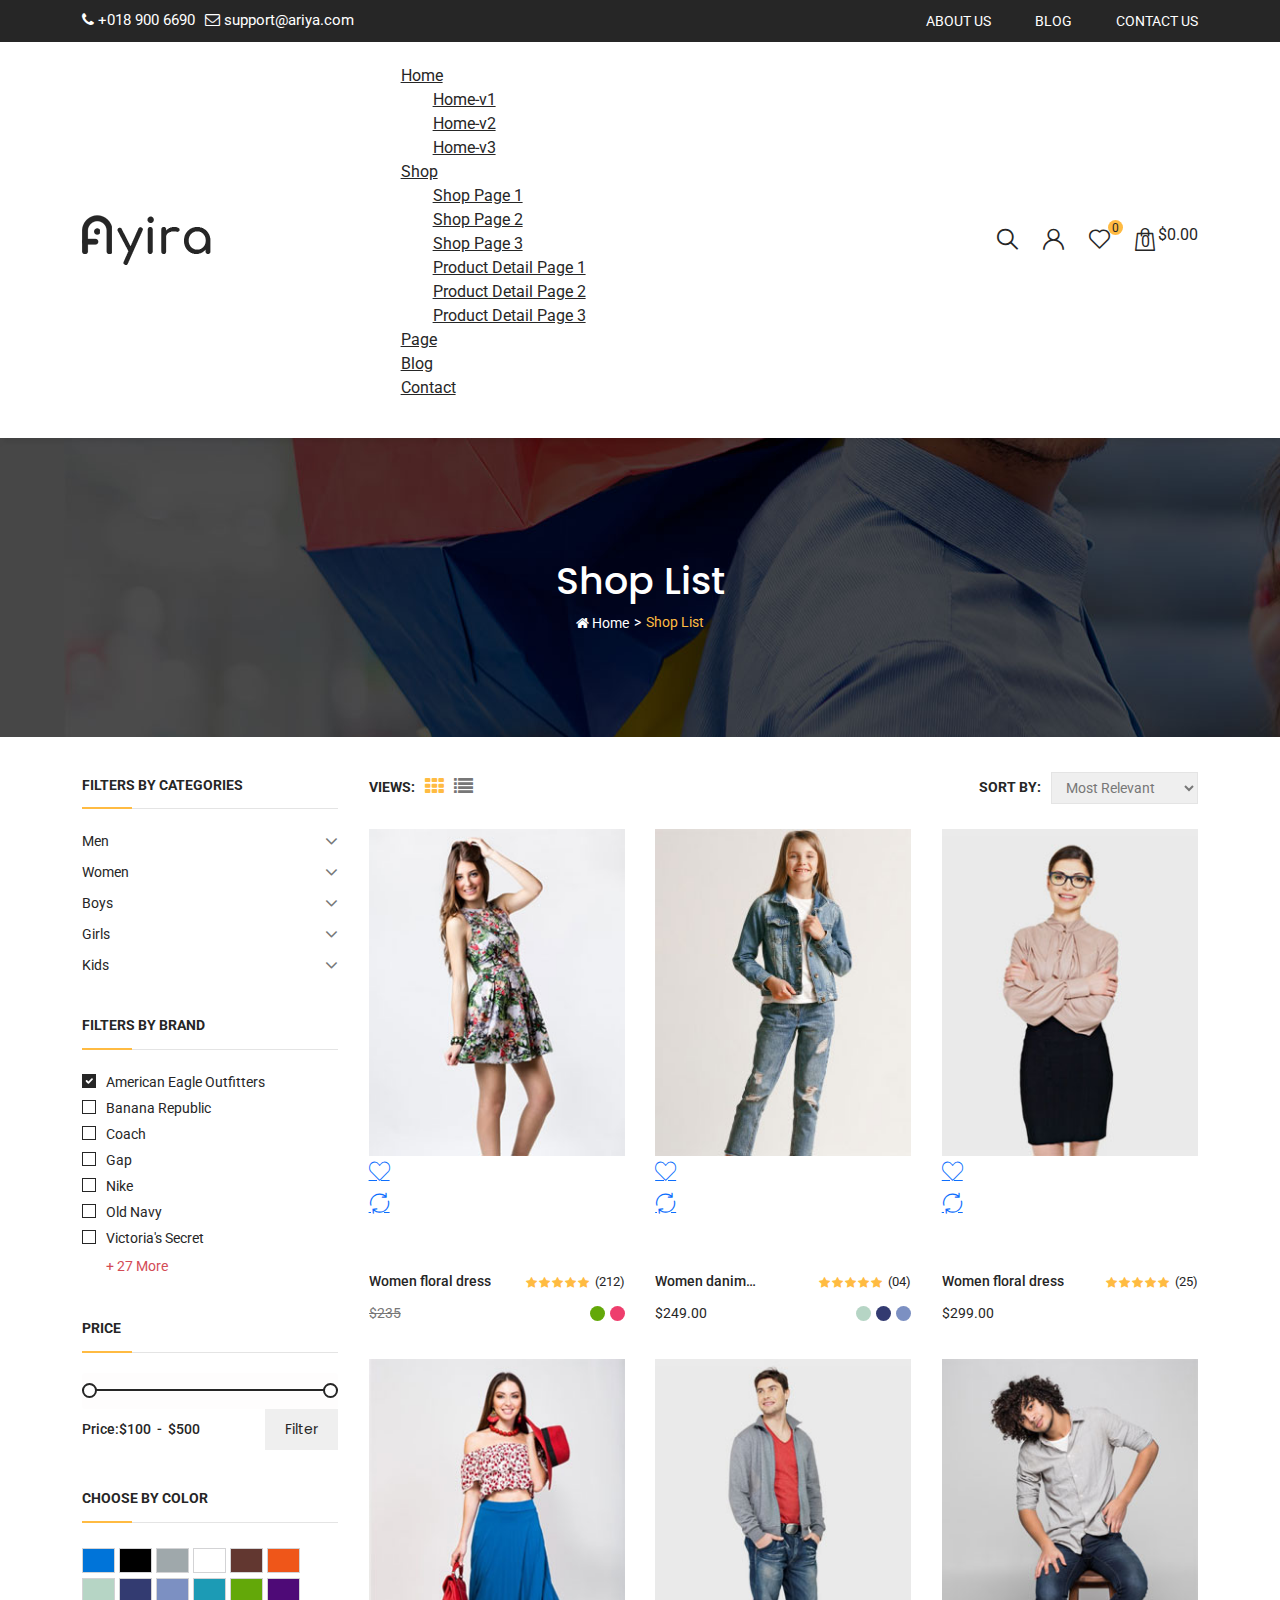
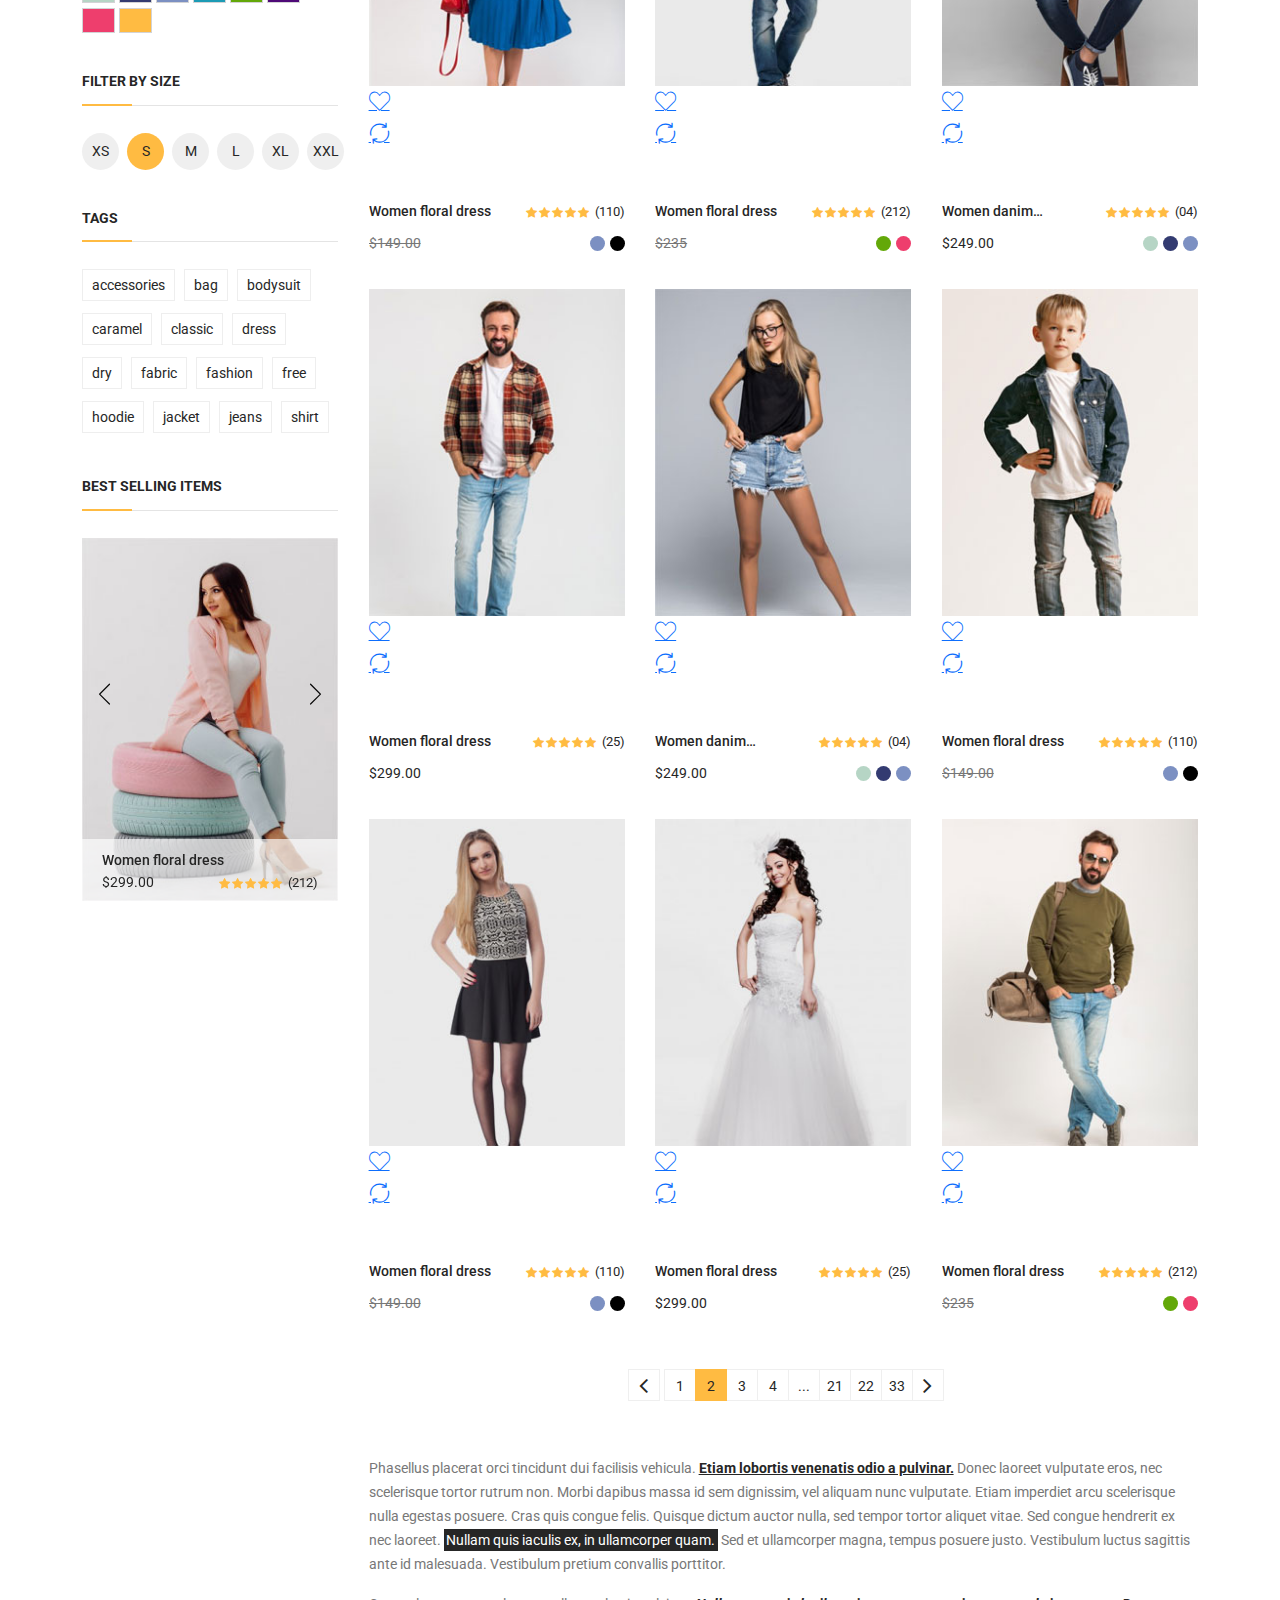
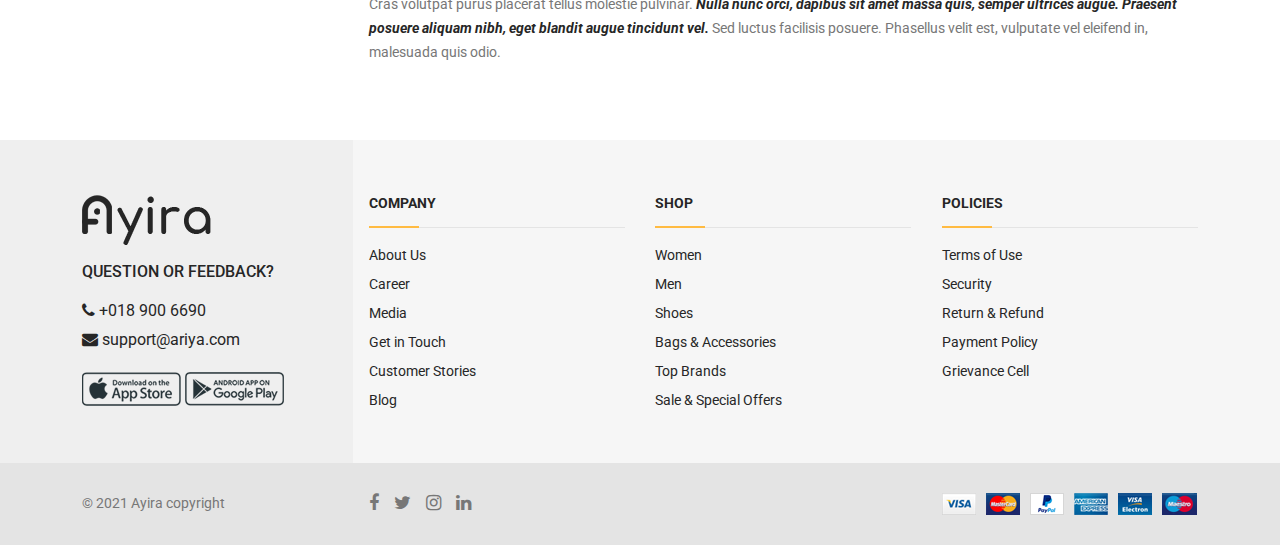
<file: shop-grid-left-sidebar.html>
<!doctype html>
<html lang="en">

<!-- Mirrored from www.fullstacksolution.net/demo/ayira/shop-grid-left-sidebar.html by HTTrack Website Copier/3.x [XR&CO'2014], Mon, 14 Jun 2021 08:26:14 GMT -->
<head>
<!-- Required meta tags -->
<meta charset="utf-8">
<meta name="viewport" content="width=device-width, initial-scale=1">
<!-- Favicon -->
<link rel="shortcut icon" type="image/x-icon" href="assets/images/favicon.png">
<!-- Bootstrap CSS -->
<link rel="stylesheet" href="assets/css/style.css">
<link rel="stylesheet" href="assets/css/bootstrap.min.css">
<link rel="stylesheet" href="assets/vendors/owlcarousel/css/owl.carousel.min.css" />
<link rel="stylesheet" href="assets/vendors/owlcarousel/css/owl.theme.default.min.css" />
<link rel="stylesheet" href="assets/css/font-awesome.min.css" />
<link rel="stylesheet" type="text/css" href="assets/css/flaticon.css">
<title>ayira</title>
</head>
<body>
<!-- Header Start -->
<header class="header section"> 
  <!-- Header Top Start -->
  <div class="header-top primary_dark color-scheme-white">
    <div class="container">
      <div class="row justify-content-between"> 
        <!-- Header info Start -->
        <div class="col">
          <div class="header-top-info d-flex"> <a href="tel:+0189006690"><i class="fa fa-phone"></i> +018 900 6690</a> <a href="mailto:info@example.com"><i class="fa fa-envelope-o"></i> support@ariya.com</a> </div>
        </div>
        <!-- Header info End --> 
        
        <!-- Header Top Menu Start -->
        <div class="col d-none d-lg-block">
          <div class="header-top-action">
            <div class="header-top-links">
              <ul>
                <li><a href="about.html">About Us</a></li>
                <li><a href="blog-list-v1.html">Blog</a></li>
                <li class="pe-0"><a href="contact.html">Contact us</a></li>
              </ul>
            </div>
          </div>
        </div>
        <!-- Header Top Menu End --> 
      </div>
    </div>
  </div>
  <!-- Header Top End --> 
  
  <!-- Header Bottom Start -->
  <div class="header-bottom color-scheme-dark d-none d-lg-block">
    <div class="container">
      <div class="row align-items-center">
        <div class="col-lg-3"> 
          <!-- Header Logo Start -->
          <div class="header-logo"> <a href="index.html"><img src="assets/images/logo.png" alt="ayira"></a> </div>
          <!-- Header Logo End --> 
        </div>
        <div class="col-lg-6"> 
          <!-- ayira Menu Start -->
          <div class="ayira-menu">
            <nav>
              <ul>
                <li class="menu-item-has-children"><a href="index.html">Home</a>
                  <div class="sub-menu">
                    <ul class="d-block">
                      <li><a href="index.html">Home-v1</a></li>
                      <li><a href="index-v2.html">Home-v2</a></li>
                      <li><a href="index-v3.html">Home-v3</a></li>
                    </ul>
                  </div>
                </li>
                <li class="active menu-item-has-children"> <a href="#">Shop</a>
                  <div class="sub-menu">
                    <ul class="d-block">
                      <li><a href="shop-grid-left-sidebar.html">Shop Page 1</a></li>
                      <li><a href="shop-list-left-sidebar.html">Shop Page 2</a></li>
                      <li><a href="shop-fillters.html">Shop Page 3</a></li>
                      <li><a href="product-detail-v1.html">Product Detail Page 1</a></li>
                      <li><a href="product-detail-v2.html">Product Detail Page 2</a></li>
                      <li><a href="product-detail-v3.html">Product Detail Page 3</a></li>
                    </ul>
                  </div>
                </li>
                <li class="position-static"> <a href="#" class="page-item-has-children">Page</a>
                  <div class="mega-menu">
                    <div class="container">
                      <ul>
                        <li class="menu-item-has-children">
                          <h3>Shop</h3>
                          <ul class="sub-sub-menu">
                            <li><a href="shop-grid-left-sidebar.html">Shop Page 1</a></li>
                            <li><a href="shop-list-left-sidebar.html">Shop Page 2</a></li>
                            <li><a href="shop-fillters.html">Shop Page 3</a></li>
                            <li><a href="product-detail-v1.html">Product Detail Page 1</a></li>
                            <li><a href="product-detail-v2.html">Product Detail Page 2</a></li>
                            <li><a href="product-detail-v3.html">Product Detail Page 3</a></li>
                          </ul>
                        </li>
                        <li class="menu-item-has-children">
                          <h3>Pages</h3>
                          <ul class="sub-sub-menu">
                            <li><a href="about.html">About Us</a></li>
                            <li><a href="faq.html">FaQs</a></li>
                            <li><a href="contact.html">Contact Us</a></li>
                            <li><a href="404.html">404 Page</a></li>
                            <li><a href="maintenance.html">Maintenance Page</a></li>
                          </ul>
                        </li>
                        <li class="menu-item-has-children">
                          <h3>Blog</h3>
                          <ul class="sub-sub-menu">
                            <li><a href="blog-list-v1.html">Blog List 1</a></li>
                            <li><a href="blog-list-v2.html">Blog List 2</a></li>
                            <li><a href="blog-list-v3.html">Blog List 3</a></li>
                            <li><a href="blog-detail.html">Blog Detail Page</a></li>
                            <li><a href="index.html">Mega Menu</a></li>
                          </ul>
                        </li>
                        <li class="menu-item-has-children">
                          <h3>Shop Pages</h3>
                          <ul class="sub-sub-menu">
                            <li><a href="my-acount-dashboard.html">My Account</a></li>
                            <li><a href="cart.html">My Cart</a></li>
                            <li><a href="my-wishlist.html">Wishlist</a></li> 
<li><a href="compare.html">Compare</a></li>
                            <li><a href="checkout.html">Checkout</a></li>
                            <li><a href="#" data-bs-toggle="modal" data-bs-target="#login">Login</a></li>
                          </ul>
                        </li>
                        <li class="menu-item-has-product"> <img class="w-100" src="assets/images/menu-image.jpg" alt="ariya"> </li>
                      </ul>
                    </div>
                  </div>
                </li>
                <li> <a href="blog-list-v1.html">Blog</a> </li>
                <li><a href="contact.html">Contact</a></li>
              </ul>
            </nav>
          </div>
          <!-- ayira Menu End --> 
        </div>
        <div class="col-lg-3"> 
          <!-- Header Action Start -->
          <div class="header-action"> <a href="javascript:void(0" class="action header-action-btn header-action-btn-search"><i class="flaticon-search"></i> </a> <a href="#" class="action" data-bs-toggle="modal" data-bs-target="#login"><i class="flaticon-user"></i></a> <a href="my-wishlist.html" class="action"><i class="flaticon-like"></i><span class="nt_count_wishlist">0</span></a>
            <div class="dropdown"> <a class="action cart d-flex header-action-btn header-action-btn-cart" href="javascript:void(0)"><i class="flaticon-shopping-bag"></i> <span class="num">0</span> <span class="ayira-cart-subtotal"> <span class="Price-amount"> <span class="Price-currencySymbol">$</span>0.00</span></span> </a> </div>
          </div>
          <!-- Header Action End --> 
          
        </div>
      </div>
    </div>
  </div>
  <!-- Header Bottom End --> 
</header>
<!-- Header End --> 

<!-- Header Mobile Start -->
<div class="header-mobile d-lg-none">
  <div class="container">
    <div class="row row-cols-2 align-items-center">
      <div class="col-4"> 
        <!-- Header Logo Start -->
        <div class="header-logo"> <a href="index.html"><img src="assets/images/m-logo.png" alt="ayira"></a> </div>
        <!-- Header Logo End --> 
      </div>
      <div class="col-8"> 
        <!-- Header Action Start -->
        <div class="header-action"> <a href="my-wishlist.html" class="action"><i class="flaticon-like"></i><span class="nt_count_wishlist">0</span></a> <a href="javascript:void(0)" class="action cart header-action-btn header-action-btn-cart"> <i class="flaticon-shopping-bag"></i> <span class="num">0</span> </a> <a href="javascript:;" class="action mobile-menu-open"><i class="flaticon-menu"></i></a> </div>
        
        <!-- Header Action End --> 
      </div>
    </div>
  </div>
</div>
<!-- Header Mobile End --> 

<!-- offcanvas Menu Start -->
<div class="offcanvas-menu d-lg-none color-scheme-light"> 
  <!--<a class="menu-close" href="javascript:;">
            <span></span>
            <span></span>
        </a>-->
  <div class="offcanvas-menu-wrapper"> 
    
    <!-- Header Top search Start -->
    <div class="header-top-search">
      <form action="#">
        <input type="text" placeholder="Search Hear...">
        <button><i class="flaticon-search"></i></button>
      </form>
    </div>
    <!-- Header Top search End --> 
    <!-- ayira Menu Start -->
    <div class="mobile-ayira-menu">
      <nav>
        <ul>
          <li class="active"><a href="#">Home</a>
            <ul class="sub-menu">
              <li><a href="index.html">Home-v1</a></li>
              <li><a href="index-v2.html">Home-v2</a></li>
              <li><a href="index-v3.html">Home-v3</a></li>
            </ul>
          </li>
          <li> <a href="#">Shop</a>
            <ul class="sub-menu">
              <li><a href="shop-grid-left-sidebar.html">Shop Page 1</a></li>
              <li><a href="shop-list-left-sidebar.html">Shop Page 2</a></li>
              <li><a href="shop-fillters.html">Shop Page 3</a></li>
              <li><a href="product-detail-v1.html">Product Detail Page 1</a></li>
              <li><a href="product-detail-v2.html">Product Detail Page 2</a></li>
              <li><a href="product-detail-v3.html">Product Detail Page 3</a></li>
            </ul>
          </li>
          <li> <a href="#">Page</a>
            <ul class="mega-sub-menu">
              <li> <a href="#">Shop</a>
                <ul class="menu-item">
                  <li><a href="shop-grid-left-sidebar.html">Shop Page 1</a></li>
                  <li><a href="shop-list-left-sidebar.html">Shop Page 2</a></li>
                  <li><a href="shop-fillters.html">Shop Page 3</a></li>
                  <li><a href="product-detail-v1.html">Product Detail Page 1</a></li>
                  <li><a href="product-detail-v2.html">Product Detail Page 2</a></li>
                  <li><a href="product-detail-v3.html">Product Detail Page 3</a></li>
                </ul>
              </li>
              <li> <a href="#">Pages</a>
                <ul class="menu-item">
                  <li><a href="about.html">About Us</a></li>
                  <li><a href="faq.html">FaQs</a></li>
                  <li><a href="contact.html">Contact Us</a></li>
                  <li><a href="404.html">404 Page</a></li>
                  <li><a href="maintenance.html">Maintenance Page</a></li>
                </ul>
              </li>
              <li> <a href="#">Blog</a>
                <ul class="menu-item">
                  <li><a href="blog-list-v1.html">Blog List 1</a></li>
                  <li><a href="blog-list-v2.html">Blog List 2</a></li>
                  <li><a href="blog-list-v3.html">Blog List 3</a></li>
                  <li><a href="blog-detail.html">Blog Detail Page</a></li>
                  <li><a href="index.html">Mega Menu</a></li>
                </ul>
              </li>
              <li> <a href="#">Shop Pages</a>
                <ul class="menu-item">
                  <li><a href="my-acount-dashboard.html">My Account</a></li>
                  <li><a href="cart.html">My Cart</a></li>
                  <li><a href="my-wishlist.html">Wishlist</a></li> 
<li><a href="compare.html">Compare</a></li>
                  <li><a href="checkout.html">Checkout</a></li>
                  <li><a href="#" data-bs-toggle="modal" data-bs-target="#login">Login</a></li>
                </ul>
              </li>
              <li> <a href="#"><img class="w-100" src="assets/images/menu-image.jpg" alt="ariya"></a> </li>
            </ul>
          </li>
          <li> <a href="blog-list-v1.html">Blog</a> </li>
          <li><a href="contact.html">Contact</a></li>
          <li><a href="#" data-bs-toggle="modal" data-bs-target="#login">My Account</a></li>
        </ul>
      </nav>
    </div>
    <!-- ayira Menu End --> 
  </div>
</div>
<!-- offcanvas Menu End --> 

<!-- offcanvas Menu Start -->
<div class="menu-overlay"></div>
<!-- offcanvas Menu End --> 

<!-- Cart Offcanvas Start -->
<div class="cart-offcanvas-wrapper">
  <div class="offcanvas-overlay"></div>
  
  <!-- Cart Offcanvas Inner Start -->
  <div class="cart-offcanvas-inner"> 
    
    <!-- Button Close Start -->
    <div class="offcanvas-btn-close"> <a class="cart-close" href="javascript:;"> <span></span> <span></span> </a> </div>
    <!-- Button Close End --> 
    
    <!-- Offcanvas Cart Title Start -->
    <h2 class="offcanvas-cart-title mb-10">Shopping Cart</h2>
    <!-- Offcanvas Cart Title End --> 
    
    <!-- Offcanvas Cart Content Start -->
    <div class="offcanvas-cart-content color-scheme-dark"> 
      
      <!-- Cart Product/Price Start -->
      <div class="cart-product-wrapper mb-4"> 
        
        <!-- Single Cart Product Start -->
        <div class="single-cart-product">
          <div class="cart-product-thumb"> <a href="cart.html"><img src="assets/images/cart-product-01.jpg" alt="Cart Product"></a> </div>
          <div class="cart-product-content">
            <h3 class="title no_after"><a href="cart.html">Women danim jacket</a></h3>
            <div class="product-price"><span class="sale-price">$249.00</span> </div>
          </div>
        </div>
        <!-- Single Cart Product End --> 
        
        <!-- Product Remove Start -->
        <div class="cart-product-remove"> <a href="#"><i class="flaticon-error"></i></a> </div>
        <!-- Product Remove End --> 
        
      </div>
      <!-- Cart Product/Price End --> 
      
      <!-- Cart Product/Price Start -->
      <div class="cart-product-wrapper mb-4"> 
        
        <!-- Single Cart Product Start -->
        <div class="single-cart-product">
          <div class="cart-product-thumb"> <a href="cart.html"><img src="assets/images/cart-product-02.jpg" alt="Cart Product"></a> </div>
          <div class="cart-product-content">
            <h3 class="title no_after"><a href="cart.html">Red formal dress</a></h3>
            <div class="product-price"> <span class="sale-price">$129.00</span> </div>
          </div>
        </div>
        <!-- Single Cart Product End --> 
        
        <!-- Product Remove Start -->
        <div class="cart-product-remove"> <a href="#"><i class="flaticon-error"></i></a> </div>
        <!-- Product Remove End --> 
        
      </div>
      <!-- Cart Product/Price End --> 
      
      <!-- Cart Product/Price Start -->
      <div class="cart-product-wrapper mb-4"> 
        
        <!-- Single Cart Product Start -->
        <div class="single-cart-product">
          <div class="cart-product-thumb"> <a href="cart.html"><img src="assets/images/cart-product-03.jpg" alt="Cart Product"></a> </div>
          <div class="cart-product-content">
            <h3 class="title no_after"><a href="cart.html">Man winter blazer</a></h3>
            <div class="product-price"> <span class="old-price">$149.00</span> <span class="sale-price">$99.00</span> </div>
          </div>
        </div>
        <!-- Single Cart Product End --> 
        
        <!-- Product Remove Start -->
        <div class="cart-product-remove"> <a href="#"><i class="flaticon-error"></i></a> </div>
        <!-- Product Remove End --> 
        
      </div>
      <!-- Cart Product/Price End --> 
      
      <!-- Cart Product Total Start -->
      <div class="cart-product-total"> <span class="value">Subtotal</span> <span class="price">$477</span> </div>
      <!-- Cart Product Total End --> 
      
      <!-- Cart Product Button Start -->
      <div class="cart-product-btn mt-4"> <a href="cart.html" class="view-cart btn-hover-ayira rounded-0 w-100">View cart</a> <a href="checkout.html" class="checkout rounded-0 w-100 mt-3">Checkout</a> </div>
      <!-- Cart Product Button End --> 
      
    </div>
    <!-- Offcanvas Cart Content End --> 
    
  </div>
  <!-- Cart Offcanvas Inner End --> 
</div>
<!-- Cart Offcanvas End --> 

<!-- Offcanvas Search Start -->
<div class="offcanvas-search">
  <div class="offcanvas-search-inner">
    <div class="search-wrapper">
      <form action="#">
        <input type="text" placeholder="Search Hear...">
        <button><i class="fa fa-search"></i></button>
      </form>
    </div>
    <!-- Button Close Start -->
    <div class="offcanvas-btn-close"> <a class="search-close" href="javascript:;"> <span></span> <span></span> </a> </div>
    <!-- Button Close End --> 
    
  </div>
</div>
<!-- Offcanvas Search End --> 

<!-- Modal -->
<div class="modal fade login" id="login" tabindex="-1" role="dialog" aria-hidden="true">
  <div class="modal-dialog modal-dialog-centered" role="document">
    <div class="modal-content">
      <button type="button" class="btn-close" data-bs-dismiss="modal" aria-label="Close"></button>
      <div class="modal-body">
        <div class="column-left">
          <div class="login-wrpper">
            <h4 class="title title-small no_after mb-0">Login</h4>
            <div class="comments-form">
              <form action="#">
                <div class="row">
                  <div class="col-md-12">
                    <div class="single-form">
                      <input type="text" placeholder="Username or email">
                    </div>
                  </div>
                  <div class="col-md-12">
                    <div class="single-form">
                      <input type="email" placeholder="Password">
                    </div>
                  </div>
                  <div class="col-md-12">
                    <div class="single-form d-flex justify-content-between submit_lost-password">
                      <button class="btn primary_dark_btn mt-0">Submit</button>
                      <a href="#" class="lost-password">Lost your password?</a> </div>
                  </div>
                </div>
              </form>
              <div class="or-divider">
                <h6>Or login with</h6>
              </div>
              <div class="list-unstyled list-inline social-login d-flex"> <a href="#" class="facebook"> <i class="fa fa-facebook-f"></i> <span>Facbook</span></a> <a href="#" class="google"> <i class="fa fa-google-plus"></i><span> Google</span></a> </div>
            </div>
          </div>
        </div>
        <div class="column-right">
          <div class="not-member">
            <h4 class="title title-small no_after text_white mb-0">Not a member?</h4>
            <span class="subtitle text_white mt-3">To keep connected with us please 
            login with your personal info.</span> <a href="#" class="load-more primary_dark_btn mt-4" data-bs-toggle="modal" data-bs-target="#register">Create an account</a> </div>
        </div>
      </div>
      <!--<div class="modal-footer">
        <button type="button" class="btn btn-secondary" data-bs-dismiss="modal">Close</button>
        <button type="button" class="btn btn-primary">Save changes</button>
      </div>--> 
    </div>
  </div>
</div>

<!-- Modal -->
<div class="modal fade login" id="register" tabindex="-1" role="dialog" aria-hidden="true">
  <div class="modal-dialog modal-dialog-centered" role="document">
    <div class="modal-content">
      <button type="button" class="btn-close" data-bs-dismiss="modal" aria-label="Close"></button>
      <div class="modal-body">
        <div class="column-right">
          <div class="not-member">
            <h4 class="title title-small no_after text_white mb-0">Welcome Back!</h4>
            <span class="subtitle text_white mt-3">To keep connected with us please 
            login your personal info.</span> <a href="#" class="load-more primary_dark_btn mt-4" data-bs-toggle="modal" data-bs-target="#login">Login</a> </div>
        </div>
        <div class="column-left">
          <div class="login-wrpper">
            <h4 class="title title-small no_after mb-0">Create an account</h4>
            <div class="comments-form">
              <form action="#">
                <div class="row">
                  <div class="col-md-12">
                    <div class="single-form">
                      <input type="text" placeholder="Username">
                    </div>
                  </div>
                  <div class="col-md-12">
                    <div class="single-form">
                      <input type="text" placeholder="Email address">
                    </div>
                  </div>
                  <div class="col-md-12">
                    <div class="single-form">
                      <input type="email" placeholder="Password">
                    </div>
                  </div>
                  <div class="col-md-12">
                    <p>Your personal data will be used to support your experience throughout this website, to manage access to your account, and for other purposes described in our <a href="#">privacy policy.</a></p>
                  </div>
                  <div class="col-md-12">
                    <div class="single-form">
                      <button class="btn primary_dark_btn mt-0">Register</button>
                    </div>
                  </div>
                </div>
              </form>
            </div>
          </div>
        </div>
      </div>
      <!--<div class="modal-footer">
        <button type="button" class="btn btn-secondary" data-bs-dismiss="modal">Close</button>
        <button type="button" class="btn btn-primary">Save changes</button>
      </div>--> 
    </div>
  </div>
</div>

<!-- Modal -->
<div class="modal fade login" id="quick_view" tabindex="-1" role="dialog" aria-hidden="true">
  <div class="modal-dialog modal-dialog-centered" role="document">
    <div class="modal-content">
      <button type="button" class="btn-close" data-bs-dismiss="modal" aria-label="Close"></button>
      <div class="modal-body">
        
        
        <div class="product-image-summary product-v-one">
   
      <div class="row">
      <div class="col-md-6 product-images"> 
        <!-- Product Details Image Start -->
        <div class="product-details-img">
          <div class="row">
            
            <div class="col-12 position-relative"> 
              <!-- Single Product Image Start -->
              <div class="slider slider-for">
                <div>
                  <h3 class="m-0"><img src="assets/images/p-36.jpg" alt="Product"></h3>
                </div>
                                
              </div>
              <!-- Single Product Image End -->
  

            </div>
          </div>
        </div>
        <!-- Product Details Image End --> 
        
      </div>
      <div class="col-md-6 summary entry-summary">
        <div class="product-list-item">
          <div class="product-content">
            <div class="product-category-action d-block">
              <div class="product-title pt-0"> <a href="product-detail-v1.html">Women floral dress</a> </div>
              <div class="product-rating d-flex">
                <ul class="d-flex ps-0">
                  <li><i class="fa fa-star"></i></li>
                  <li><i class="fa fa-star"></i></li>
                  <li><i class="fa fa-star"></i></li>
                  <li><i class="fa fa-star"></i></li>
                  <li><i class="fa fa-star"></i></li>
                </ul>
                <span>(6 customer reviews)</span> </div>
            </div>
            <div class="product-price"> <span class="old-price">$39.00</span> <span class="sale-price">$39.00</span> </div>
            <div class="short-description">
              <p>There are many variations of passages of Lorem Ipsum available, but the majority have suffered alteration in some form,</p>
            </div>
            
            <!-- Widget Item Start -->
            <div class="widget-item d-flex">
              <h4 class="widget-title">Color : </h4>
              <div class="widget-color">
                <ul class="color-list ps-0">
                  <li class="active ms-0" data-tooltip="tooltip" data-placement="top" title="Black" data-color="#000000"></li>
                  <li data-tooltip="tooltip" data-placement="top" title="Sea green" data-color="#1c9bb5"></li>
                  <li data-tooltip="tooltip" data-placement="top" title="Green" data-color="#63a809"></li>
                </ul>
              </div>
            </div>
            <!-- Widget Item End --> 
            
            <!-- Widget Item Start -->
            <div class="widget-item d-flex">
              <h4 class="widget-title">Size : </h4>
              <div class="widget-size">
                <ul class="d-flex p-0">
                  <li class="wc-size ms-0"><a href="#" class="ms-0">XS</a></li>
                  <li class="wc-size active"><a href="#">S</a></li>
                  <li class="wc-size"><a href="#">M</a></li>
                  <li class="wc-size"><a href="#">L</a></li>
                </ul>
              </div>
            </div>
            <!-- Widget Item End --> 
            
           
            
            <div class="d-flex quantity-cart_button">
              <div class="product-quantity d-inline-flex">
                <button type="button" class="sub">-</button>
                <input type="text" value="1">
                <button type="button" class="add">+</button>
              </div>
              <div class="ayira-cart-btn"><a href="cart.html" class="button add_to_cart_button">Add to cart</a></div>
            </div>
            <div class="d-flex wishlist-compare">
              <div class="ayira-wishlist-btn"> <a class="" href="my-wishlist.html"><i class="fa fa-heart-o"></i> Add to wishlist</a> </div>
              <div class="ayira-compare-btn"> <a class="button d-flex" href="compare.html"><i class="flaticon-reload"></i> Compare</a> </div>
            </div>
            
          </div>
        </div>
      </div>
    </div>
        
        
      </div>
     </div>
    </div>
  </div>
</div>

<!-- page-banner Start  -->
<div class="page-banner section">
  <div class="container">
    <div class="page-banner-wrapper text-center">
      <h2 class="page-title">Shop List</h2>
      <ul class="breadcrumb justify-content-center">
        <li class="breadcrumb-item"><a href="index.html"><i class="fa fa-home"></i> Home</a></li>
        <li class="breadcrumb-item active">Shop List</li>
      </ul>
    </div>
  </div>
</div>
<!-- page-banner End --> 

<!-- Shop Start -->
<div class="section section-padding-04">
  <div class="container">
    <div class="row">
      <div class="col-lg-3"> 
        <!-- Sidebar Widget Start -->
        <aside class="sidebar-widget"> 
          <!-- Widget Item Start -->
          <div class="widget-item">
            <h4 class="widget-title">Filters by CATEGORIES </h4>
            <div class="widget-link">
              <ul class="ps-0">
                <li> <a href="#">Men</a>
                  <div class="category-toggle collapsed" data-bs-toggle="collapse" data-bs-target="#category01"> <span class="add"><i class="fa fa-angle-down"></i></span> <span class="remove"><i class="fa fa-angle-up"></i></span> </div>
                  <div class="collapse" id="category01">
                    <ul class="category-sub-menu ps-0">
                      <li><a href="#">Skirts</a></li>
                      <li><a href="#">Leggings</a></li>
                      <li><a href="#">Jeans</a></li>
                      <li><a href="#">Pants & Capris</a></li>
                      <li><a href="#">Shorts</a></li>
                    </ul>
                  </div>
                </li>
                <li> <a href="#">Women</a>
                  <div class="category-toggle collapsed" data-bs-toggle="collapse" data-bs-target="#category02"> <span class="add"><i class="fa fa-angle-down"></i></span> <span class="remove"><i class="fa fa-angle-up"></i></span> </div>
                  <div class="collapse" id="category02">
                    <ul class="category-sub-menu ps-0">
                      <li><a href="#">Skirts</a></li>
                      <li><a href="#">Leggings</a></li>
                      <li><a href="#">Jeans</a></li>
                      <li><a href="#">Pants & Capris</a></li>
                      <li><a href="#">Shorts</a></li>
                    </ul>
                  </div>
                </li>
                <li> <a href="#">Boys</a>
                  <div class="category-toggle collapsed" data-bs-toggle="collapse" data-bs-target="#category03"> <span class="add"><i class="fa fa-angle-down"></i></span> <span class="remove"><i class="fa fa-angle-up"></i></span> </div>
                  <div class="collapse" id="category03">
                    <ul class="category-sub-menu ps-0">
                      <li><a href="#">Skirts</a></li>
                      <li><a href="#">Leggings</a></li>
                      <li><a href="#">Jeans</a></li>
                      <li><a href="#">Pants & Capris</a></li>
                      <li><a href="#">Shorts</a></li>
                    </ul>
                  </div>
                </li>
                <li> <a href="#">Girls</a>
                  <div class="category-toggle collapsed" data-bs-toggle="collapse" data-bs-target="#category04"> <span class="add"><i class="fa fa-angle-down"></i></span> <span class="remove"><i class="fa fa-angle-up"></i></span> </div>
                  <div class="collapse" id="category04">
                    <ul class="category-sub-menu ps-0">
                      <li><a href="#">Skirts</a></li>
                      <li><a href="#">Leggings</a></li>
                      <li><a href="#">Jeans</a></li>
                      <li><a href="#">Pants & Capris</a></li>
                      <li><a href="#">Shorts</a></li>
                    </ul>
                  </div>
                </li>
                <li> <a href="#">Kids</a>
                  <div class="category-toggle collapsed" data-bs-toggle="collapse" data-bs-target="#category05"> <span class="add"><i class="fa fa-angle-down"></i></span> <span class="remove"><i class="fa fa-angle-up"></i></span> </div>
                  <div class="collapse" id="category05">
                    <ul class="category-sub-menu ps-0">
                      <li><a href="#">Skirts</a></li>
                      <li><a href="#">Leggings</a></li>
                      <li><a href="#">Jeans</a></li>
                      <li><a href="#">Pants & Capris</a></li>
                      <li><a href="#">Shorts</a></li>
                    </ul>
                  </div>
                </li>
              </ul>
            </div>
          </div>
          <!-- Widget Item End --> 
          
          <!-- Widget Item Start -->
          <div class="widget-item">
            <h4 class="widget-title">Filters by BRAND</h4>
            <div class="widget-brand">
              <div class="form-check">
                <input class="form-check-input" type="checkbox" value="" id="flexCheckDefault" checked>
                <label class="form-check-label" for="flexCheckDefault"> American Eagle Outfitters </label>
              </div>
              <div class="form-check">
                <input class="form-check-input" type="checkbox" value="" id="flexCheckDefault2">
                <label class="form-check-label" for="flexCheckDefault2"> Banana Republic </label>
              </div>
              <div class="form-check">
                <input class="form-check-input" type="checkbox" value="" id="flexCheckDefault3">
                <label class="form-check-label" for="flexCheckDefault3"> Coach </label>
              </div>
              <div class="form-check">
                <input class="form-check-input" type="checkbox" value="" id="flexCheckDefault4">
                <label class="form-check-label" for="flexCheckDefault4"> Gap </label>
              </div>
              <div class="form-check">
                <input class="form-check-input" type="checkbox" value="" id="flexCheckDefault5">
                <label class="form-check-label" for="flexCheckDefault5"> Nike </label>
              </div>
              <div class="form-check">
                <input class="form-check-input" type="checkbox" value="" id="flexCheckDefault6">
                <label class="form-check-label" for="flexCheckDefault6"> Old Navy </label>
              </div>
              <div class="form-check">
                <input class="form-check-input" type="checkbox" value="" id="flexCheckChecked">
                <label class="form-check-label" for="flexCheckChecked"> Victoria's Secret </label>
              </div>
              </div>
              
              <div class="widget-link more-brand mt-0">
              <ul class="ps-0">
                <li class="mt-0"> 
                  <div class="category-toggle collapsed" data-bs-toggle="collapse" data-bs-target="#category06"> <span class="add"><a href="#" class="more ms-4">+ 27 More</a></span> <span class="remove"><a href="#" class="more ms-4">Less</a></span> </div>
                  <div class="collapse" id="category06">
                    <div class="widget-brand">
              <div class="form-check">
                <input class="form-check-input" type="checkbox" value="" id="flexCheckDefault8">
                <label class="form-check-label" for="flexCheckDefault8"> Amante </label>
              </div>
              <div class="form-check">
                <input class="form-check-input" type="checkbox" value="" id="flexCheckDefault9">
                <label class="form-check-label" for="flexCheckDefault9"> Blackberrys </label>
              </div>
              <div class="form-check">
                <input class="form-check-input" type="checkbox" value="" id="flexCheckDefault10">
                <label class="form-check-label" for="flexCheckDefault10"> Bella Moda </label>
              </div>
              <div class="form-check">
                <input class="form-check-input" type="checkbox" value="" id="flexCheckDefault11">
                <label class="form-check-label" for="flexCheckDefault11"> Chemistry </label>
              </div>
              <div class="form-check">
                <input class="form-check-input" type="checkbox" value="" id="flexCheckDefault12">
                <label class="form-check-label" for="flexCheckDefault12"> Chkokko </label>
              </div>
              <div class="form-check">
                <input class="form-check-input" type="checkbox" value="" id="flexCheckDefault13">
                <label class="form-check-label" for="flexCheckDefault13"> DailyObjects </label>
              </div>
              <div class="form-check">
                <input class="form-check-input" type="checkbox" value="" id="flexCheckChecked14">
                <label class="form-check-label" for="flexCheckChecked14"> Dermacol </label>
              </div>
              
              <div class="form-check">
                <input class="form-check-input" type="checkbox" value="" id="flexCheckDefault15">
                <label class="form-check-label" for="flexCheckDefault15"> Amante </label>
              </div>
              <div class="form-check">
                <input class="form-check-input" type="checkbox" value="" id="flexCheckDefault16">
                <label class="form-check-label" for="flexCheckDefault16"> Blackberrys </label>
              </div>
              <div class="form-check">
                <input class="form-check-input" type="checkbox" value="" id="flexCheckDefault17">
                <label class="form-check-label" for="flexCheckDefault17"> Bella Moda </label>
              </div>
              <div class="form-check">
                <input class="form-check-input" type="checkbox" value="" id="flexCheckDefault18">
                <label class="form-check-label" for="flexCheckDefault18"> Chemistry </label>
              </div>
              <div class="form-check">
                <input class="form-check-input" type="checkbox" value="" id="flexCheckDefault19">
                <label class="form-check-label" for="flexCheckDefault19"> Chkokko </label>
              </div>
              <div class="form-check">
                <input class="form-check-input" type="checkbox" value="" id="flexCheckDefault20">
                <label class="form-check-label" for="flexCheckDefault20"> DailyObjects </label>
              </div>
              <div class="form-check">
                <input class="form-check-input" type="checkbox" value="" id="flexCheckChecked21">
                <label class="form-check-label" for="flexCheckChecked21"> Dermacol </label>
              </div>
              
              <div class="form-check">
                <input class="form-check-input" type="checkbox" value="" id="flexCheckDefault28">
                <label class="form-check-label" for="flexCheckDefault28"> Amante </label>
              </div>
              <div class="form-check">
                <input class="form-check-input" type="checkbox" value="" id="flexCheckDefault22">
                <label class="form-check-label" for="flexCheckDefault22"> Blackberrys </label>
              </div>
              <div class="form-check">
                <input class="form-check-input" type="checkbox" value="" id="flexCheckDefault23">
                <label class="form-check-label" for="flexCheckDefault23"> Bella Moda </label>
              </div>
              <div class="form-check">
                <input class="form-check-input" type="checkbox" value="" id="flexCheckDefault24">
                <label class="form-check-label" for="flexCheckDefault24"> Chemistry </label>
              </div>
              <div class="form-check">
                <input class="form-check-input" type="checkbox" value="" id="flexCheckDefault25">
                <label class="form-check-label" for="flexCheckDefault25"> Chkokko </label>
              </div>
              <div class="form-check">
                <input class="form-check-input" type="checkbox" value="" id="flexCheckDefault26">
                <label class="form-check-label" for="flexCheckDefault26"> DailyObjects </label>
              </div>
              <div class="form-check">
                <input class="form-check-input" type="checkbox" value="" id="flexCheckChecked27">
                <label class="form-check-label" for="flexCheckChecked27"> Dermacol </label>
              </div>
              
              <div class="form-check">
                <input class="form-check-input" type="checkbox" value="" id="flexCheckDefault29">
                <label class="form-check-label" for="flexCheckDefault29"> Amante </label>
              </div>
              <div class="form-check">
                <input class="form-check-input" type="checkbox" value="" id="flexCheckDefault30">
                <label class="form-check-label" for="flexCheckDefault30"> Blackberrys </label>
              </div>
              <div class="form-check">
                <input class="form-check-input" type="checkbox" value="" id="flexCheckDefault31">
                <label class="form-check-label" for="flexCheckDefault31"> Bella Moda </label>
              </div>
              <div class="form-check">
                <input class="form-check-input" type="checkbox" value="" id="flexCheckDefault32">
                <label class="form-check-label" for="flexCheckDefault32"> Chemistry </label>
              </div>
              <div class="form-check">
                <input class="form-check-input" type="checkbox" value="" id="flexCheckDefault33">
                <label class="form-check-label" for="flexCheckDefault33"> Chkokko </label>
              </div>
              <div class="form-check">
                <input class="form-check-input" type="checkbox" value="" id="flexCheckDefault34">
                <label class="form-check-label" for="flexCheckDefault34"> DailyObjects </label>
              </div>
              </div>
                  </div>
                </li>
                </ul>
                </div>
              
          </div>
          <!-- Widget Item End --> 
          
          <!-- Widget Item Start -->
          <div class="widget-item">
            <h4 class="widget-title">Price</h4>
            <fieldset class="filter-price">
              <div class="price-field">
                <input type="range"  min="100" max="500" value="100" id="lower">
                <input type="range" min="100" max="500" value="500" id="upper">
              </div>
              <div class="d-flex justify-content-between">
                <div class="price-wrap align-self-center"> <span>Price:</span>
                  <div class="price-wrap-1">
                    <label for="one">$</label>
                    <input id="one">
                  </div>
                  <div class="price-wrap_line">-</div>
                  <div class="price-wrap-2">
                    <label for="two">$</label>
                    <input id="two">
                  </div>
                </div>
                <a href="#" class="price-fillter">Filter</a> </div>
            </fieldset>
          </div>
          <!-- Widget Item End --> 
          
          <!-- Widget Item Start -->
          <div class="widget-item">
            <h4 class="widget-title">Choose by Color</h4>
            <div class="widget-color">
              <ul class="color-list ps-0">
                <li data-tooltip="tooltip" data-placement="top" title="Blue" data-color="#0074d9"></li>
                <li class="active" data-tooltip="tooltip" data-placement="top" title="Black" data-color="#000000"></li>
                <li data-tooltip="tooltip" data-placement="top" title="Gray" data-color="#9fa8ab"></li>
                <li data-tooltip="tooltip" data-placement="top" title="White" data-color="#ffffff"></li>
                <li data-tooltip="tooltip" data-placement="top" title="Dark green" data-color="#623730"></li>
                <li data-tooltip="tooltip" data-placement="top" title="Brown" data-color="#ef5619"></li>
                <li data-tooltip="tooltip" data-placement="top" title="Light green" data-color="#b6d5c5"></li>
                <li data-tooltip="tooltip" data-placement="top" title="blue dark" data-color="#333b71"></li>
                <li data-tooltip="tooltip" data-placement="top" title="Sea blue" data-color="#7c90c2"></li>
                <li data-tooltip="tooltip" data-placement="top" title="Sea green" data-color="#1c9bb5"></li>
                <li data-tooltip="tooltip" data-placement="top" title="Green" data-color="#63a809"></li>
                <li data-tooltip="tooltip" data-placement="top" title="Purple" data-color="#4e0a77"></li>
                <li data-tooltip="tooltip" data-placement="top" title="Pink" data-color="#ee3e6d"></li>
                <li data-tooltip="tooltip" data-placement="top" title="Orange" data-color="#ffbb42"></li>
              </ul>
            </div>
          </div>
          <!-- Widget Item End --> 
          
          <!-- Widget Item Start -->
          <div class="widget-item">
            <h4 class="widget-title">FILTER BY SIZE</h4>
            <div class="widget-size">
              <ul class="d-flex p-0">
                <li class="wc-size ms-0"><a href="#" class="ms-0">XS</a></li>
                <li class="wc-size active"><a href="#">S</a></li>
                <li class="wc-size"><a href="#">M</a></li>
                <li class="wc-size"><a href="#">L</a></li>
                <li class="wc-size"><a href="#">XL</a></li>
                <li class="wc-size"><a href="#">XXL</a></li>
              </ul>
            </div>
          </div>
          <!-- Widget Item End --> 
          
          <!-- Widget Item Start -->
          <div class="widget-item">
            <h4 class="widget-title">Tags</h4>
            <div class="widget-tag">
              <ul class="d-inline-block p-0">
                <li class="tag-link"><a href="#">accessories</a></li>
                <li class="tag-link"><a href="#">bag</a></li>
                <li class="tag-link"><a href="#">bodysuit</a></li>
                <li class="tag-link"><a href="#">caramel</a></li>
                <li class="tag-link"><a href="#">classic</a></li>
                <li class="tag-link"><a href="#">dress</a></li>
                <li class="tag-link"><a href="#">dry</a></li>
                <li class="tag-link"><a href="#">fabric</a></li>
                <li class="tag-link"><a href="#">fashion</a></li>
                <li class="tag-link"><a href="#">free</a></li>
                <li class="tag-link"><a href="#">hoodie</a></li>
                <li class="tag-link"><a href="#">jacket</a></li>
                <li class="tag-link"><a href="#">jeans</a></li>
                <li class="tag-link"><a href="#">shirt</a></li>
              </ul>
            </div>
          </div>
          <!-- Widget Item End --> 
          
          <!-- Widget Item Start -->
          <div class="widget-item">
            <h4 class="widget-title">Best Selling Items</h4>
            <div class="widget-best_selling"> 
              <!-- product carousel Start -->
              
              <ul class="thumbnails owl-carousel owl-theme owl-loaded owl-drag list-unstyled" id="widget_selling">
                <li>
                  <div class="product-grid-item">
                    <div class="product-element-top"> <a href="product-detail-v1.html"> <img class="thumbnail" src="assets/images/p-33.jpg" alt="ayira"> </a></div>
                    <div class="product-content">
                      <div class="product-category-action d-block">
                        <div class="product-title"> <a href="product-detail-v1.html">Women floral dress</a> </div>
                        <div class="wrap-price">
                          <div class="wrapp-swap">
                    <div class="swap-elements"> <div class="price">
                      <div class="product-price"><div class="sale-price">$299.00</div> </div>
                      </div>
                      <div class="btn-add"> <a href="javascript:void(0)" class="add_to_cart_button"> <i class="fa fa-shopping-cart"></i> Add to cart</a> </div>
                    </div>
                  </div>
                          <div class="product-rating d-flex">
                            <ul class="d-flex">
                              <li><i class="fa fa-star"></i></li>
                              <li><i class="fa fa-star"></i></li>
                              <li><i class="fa fa-star"></i></li>
                              <li><i class="fa fa-star"></i></li>
                              <li><i class="fa fa-star"></i></li>
                            </ul>
                            <span>(212)</span> </div>
                        </div>
                      </div>
                    </div>
                  </div>
                </li>
                <li>
                  <div class="product-grid-item">
                    <div class="product-element-top"> <a href="product-detail-v1.html"> <img class="thumbnail" src="assets/images/p-34.jpg" alt="ayira"> </a> </div>
                    <div class="product-content">
                      <div class="product-category-action">
                        <div class="product-title"> <a href="product-detail-v1.html">Women floral dress</a> </div>
                      </div>
                      <div class="wrap-price">
                        <div class="wrapp-swap">
                    <div class="swap-elements"> <div class="price">
                      <div class="product-price"><div class="sale-price">$299.00</div> </div>
                      </div>
                      <div class="btn-add"> <a href="javascript:void(0)" class="add_to_cart_button"> <i class="fa fa-shopping-cart"></i> Add to cart</a> </div>
                    </div>
                  </div>
                        <div class="product-rating d-flex">
                          <ul class="d-flex">
                            <li><i class="fa fa-star"></i></li>
                            <li><i class="fa fa-star"></i></li>
                            <li><i class="fa fa-star"></i></li>
                            <li><i class="fa fa-star"></i></li>
                            <li><i class="fa fa-star"></i></li>
                          </ul>
                          <span>(212)</span> </div>
                      </div>
                    </div>
                  </div>
                </li>
                <li>
                  <div class="product-grid-item">
                    <div class="product-element-top"> <a href="product-detail-v1.html"> <img class="thumbnail" src="assets/images/p-35.jpg" alt="ayira"> </a> </div>
                    <div class="product-content">
                      <div class="product-category-action">
                        <div class="product-title"> <a href="product-detail-v1.html">Women floral dress</a> </div>
                      </div>
                      <div class="wrap-price">
                        <div class="wrapp-swap">
                    <div class="swap-elements"> <div class="price">
                      <div class="product-price"><div class="sale-price">$299.00</div> </div>
                      </div>
                      <div class="btn-add"> <a href="javascript:void(0)" class="add_to_cart_button"> <i class="fa fa-shopping-cart"></i> Add to cart</a> </div>
                    </div>
                  </div>
                        <div class="product-rating d-flex">
                          <ul class="d-flex">
                            <li><i class="fa fa-star"></i></li>
                            <li><i class="fa fa-star"></i></li>
                            <li><i class="fa fa-star"></i></li>
                            <li><i class="fa fa-star"></i></li>
                            <li><i class="fa fa-star"></i></li>
                          </ul>
                          <span>(212)</span> </div>
                      </div>
                    </div>
                  </div>
                </li>
              </ul>
              <!-- product carousel End --> 
            </div>
          </div>
          <!-- Widget Item End --> 
          
        </aside>
        
        <!-- Sidebar Widget End --> 
      </div>
      <div class="col-lg-9"> 
        <!-- Shop Top Bar Start -->
        <div class="shop-to-bar d-flex justify-content-between">
        
          <div class="shop-top-left d-flex  align-self-center">
            <label>Views:</label>
            <ul class="nav">
              <li><a class="active" data-bs-toggle="tab" href="#grid"><i class="fa fa-th"></i></a></li>
              <li><a data-bs-toggle="tab" href="#list"><i class="fa fa-list"></i></a></li>
            </ul>
          </div>
          <div class="shop-top-right d-flex align-self-center">
            <label>Sort By:</label>
            <select class="select">
              <option value="0">Most Relevant</option>
              <option value="1">Name, A to Z</option>
              <option value="2">Name, Z to A</option>
              <option value="3">Price, low to high</option>
              <option value="4">Price, high to low</option>
            </select>
          </div>
        </div>
        <!-- Shop Top Bar End --> 
        
        <!-- Tab Content Start -->
        <div class="tab-content">
          <div class="tab-pane fade show active" id="grid">
            <div class="row">
              <div class="col-lg-4 col-sm-6"> 
                <!-- Single-Product Start -->
                <div class="product-grid-item">
                  <div class="product-element-top"> <a href="product-detail-v1.html"> <img class="thumbnail" src="assets/images/p-01.jpg" alt="ayira"> </a> </div>
                  <div class="ayira-buttons">
                    <div class="ayira-wishlist-btn"> <a class="" href="my-wishlist.html"><i class="flaticon-heart"></i></a> </div>
                    <div class="ayira-compare-btn"> <a class="button ayira-tooltip" href="compare.html"><i class="flaticon-reload"></i></a> </div>
                    <div class="quick-view"> <a href="#" class="open-quick-view" data-bs-toggle="modal" data-bs-target="#quick_view"><i class="flaticon-search-2"></i></a> </div>
                  </div>
                  <div class="product-content">
                    <div class="product-category-action">
                      <div class="product-title"> <a href="product-detail-v1.html">Women floral dress</a> </div>
                      <div class="product-rating d-flex">
                        <ul class="d-flex">
                          <li><i class="fa fa-star"></i></li>
                          <li><i class="fa fa-star"></i></li>
                          <li><i class="fa fa-star"></i></li>
                          <li><i class="fa fa-star"></i></li>
                          <li><i class="fa fa-star"></i></li>
                        </ul>
                        <span>(212)</span> </div>
                    </div>
                    <div class="wrap-price">
                      <div class="wrapp-swap">
                    <div class="swap-elements"> <div class="price">
                      <div class="product-price"> <div class="old-price">$235</div> <div class="sale-price">$150</div> </div>
                      </div>
                      <div class="btn-add"> <a href="javascript:void(0)" class="add_to_cart_button"> <i class="fa fa-shopping-cart"></i> Add to cart</a> </div>
                    </div>
                  </div>
                      <div class="swatches-on-grid">
                        <div class="widget-color">
                          <ul class="color-list ps-0">
                            <li data-tooltip="tooltip" data-placement="top" title="Green" data-color="#63a809"></li>
                            <li data-tooltip="tooltip" data-placement="top" title="Pink" data-color="#ee3e6d"></li>
                          </ul>
                        </div>
                      </div>
                    </div>
                  </div>
                </div>
                <!-- Single-Product End --> 
              </div>
              <div class="col-lg-4 col-sm-6"> 
                <!-- Single-Product Start -->
                <div class="product-grid-item">
                  <div class="product-element-top"> <a href="product-detail-v1.html"> <img class="thumbnail" src="assets/images/p-23.jpg" alt="ayira"> </a> </div>
                  <div class="ayira-buttons">
                    <div class="ayira-wishlist-btn"> <a class="" href="my-wishlist.html"><i class="flaticon-heart"></i></a> </div>
                    <div class="ayira-compare-btn"> <a class="button ayira-tooltip" href="compare.html"><i class="flaticon-reload"></i></a> </div>
                    <div class="quick-view"> <a href="#" class="open-quick-view" data-bs-toggle="modal" data-bs-target="#quick_view"><i class="flaticon-search-2"></i></a> </div>
                  </div>
                  <div class="product-content">
                    <div class="product-category-action">
                      <div class="product-title"> <a href="product-detail-v1.html">Women danim jacket</a> </div>
                      <div class="product-rating d-flex">
                        <ul class="d-flex">
                          <li><i class="fa fa-star"></i></li>
                          <li><i class="fa fa-star"></i></li>
                          <li><i class="fa fa-star"></i></li>
                          <li><i class="fa fa-star"></i></li>
                          <li><i class="fa fa-star"></i></li>
                        </ul>
                        <span>(04)</span> </div>
                    </div>
                    <div class="wrap-price">
                      <div class="wrapp-swap">
                    <div class="swap-elements"> <div class="price">
                      <div class="product-price"><div class="sale-price">$249.00</div> </div>
                      </div>
                      <div class="btn-add"> <a href="javascript:void(0)" class="add_to_cart_button"> <i class="fa fa-shopping-cart"></i> Add to cart</a> </div>
                    </div>
                  </div>
                      <div class="swatches-on-grid">
                        <div class="widget-color">
                          <ul class="color-list ps-0">
                            <li data-tooltip="tooltip" data-placement="top" title="Light green" data-color="#b6d5c5"></li>
                            <li data-tooltip="tooltip" data-placement="top" title="blue dark" data-color="#333b71"></li>
                            <li data-tooltip="tooltip" data-placement="top" title="Sea blue" data-color="#7c90c2"></li>
                          </ul>
                        </div>
                      </div>
                    </div>
                  </div>
                </div>
                <!-- Single-Product End --> 
              </div>
              <div class="col-lg-4 col-sm-6"> 
                <!-- Single-Product Start -->
                <div class="product-grid-item">
                  <div class="product-element-top"> <a href="product-detail-v1.html"> <img class="thumbnail" src="assets/images/p-24.jpg" alt="ayira"> </a> </div>
                  <div class="ayira-buttons">
                    <div class="ayira-wishlist-btn"> <a class="" href="my-wishlist.html"><i class="flaticon-heart"></i></a> </div>
                    <div class="ayira-compare-btn"> <a class="button ayira-tooltip" href="compare.html"><i class="flaticon-reload"></i></a> </div>
                    <div class="quick-view"> <a href="#" class="open-quick-view" data-bs-toggle="modal" data-bs-target="#quick_view"><i class="flaticon-search-2"></i></a> </div>
                  </div>
                  <div class="product-content">
                    <div class="product-category-action">
                      <div class="product-title"> <a href="product-detail-v1.html">Women floral dress</a> </div>
                      <div class="product-rating d-flex">
                        <ul class="d-flex">
                          <li><i class="fa fa-star"></i></li>
                          <li><i class="fa fa-star"></i></li>
                          <li><i class="fa fa-star"></i></li>
                          <li><i class="fa fa-star"></i></li>
                          <li><i class="fa fa-star"></i></li>
                        </ul>
                        <span>(25)</span> </div>
                    </div>
                    <div class="wrap-price">
                      <div class="wrapp-swap">
                    <div class="swap-elements"> <div class="price">
                      <div class="product-price"><div class="sale-price">$299.00</div> </div>
                      </div>
                      <div class="btn-add"> <a href="javascript:void(0)" class="add_to_cart_button"> <i class="fa fa-shopping-cart"></i> Add to cart</a> </div>
                    </div>
                  </div>
                    </div>
                  </div>
                </div>
                <!-- Single-Product End --> 
              </div>
              <div class="col-lg-4 col-sm-6"> 
                <!-- Single-Product Start -->
                <div class="product-grid-item">
                  <div class="product-element-top"> <a href="product-detail-v1.html"> <img class="thumbnail" src="assets/images/p-25.jpg" alt="ayira"> </a></div>
                  <div class="ayira-buttons">
                    <div class="ayira-wishlist-btn"> <a class="" href="my-wishlist.html"><i class="flaticon-heart"></i></a> </div>
                    <div class="ayira-compare-btn"> <a class="button ayira-tooltip" href="compare.html"><i class="flaticon-reload"></i></a> </div>
                    <div class="quick-view"> <a href="#" class="open-quick-view" data-bs-toggle="modal" data-bs-target="#quick_view"><i class="flaticon-search-2"></i></a> </div>
                  </div>
                  <div class="product-content">
                    <div class="product-category-action">
                      <div class="product-title"> <a href="product-detail-v1.html">Women floral dress</a> </div>
                      <div class="product-rating d-flex">
                        <ul class="d-flex">
                          <li><i class="fa fa-star"></i></li>
                          <li><i class="fa fa-star"></i></li>
                          <li><i class="fa fa-star"></i></li>
                          <li><i class="fa fa-star"></i></li>
                          <li><i class="fa fa-star"></i></li>
                        </ul>
                        <span>(110)</span> </div>
                    </div>
                    <div class="wrap-price">
                      <div class="wrapp-swap">
                    <div class="swap-elements"> <div class="price">
                      <div class="product-price"> <div class="old-price">$149.00</div> <div class="sale-price">$99.00</div> </div>
                      </div>
                      <div class="btn-add"> <a href="javascript:void(0)" class="add_to_cart_button"> <i class="fa fa-shopping-cart"></i> Add to cart</a> </div>
                    </div>
                  </div>
                      <div class="swatches-on-grid">
                        <div class="widget-color">
                          <ul class="color-list ps-0">
                            <li data-tooltip="tooltip" data-placement="top" title="Sea blue" data-color="#7c90c2"></li>
                            <li class="active" data-tooltip="tooltip" data-placement="top" title="Black" data-color="#000000"></li>
                          </ul>
                        </div>
                      </div>
                    </div>
                  </div>
                </div>
                <!-- Single-Product End --> 
              </div>
              <div class="col-lg-4 col-sm-6"> 
                <!-- Single-Product Start -->
                <div class="product-grid-item">
                  <div class="product-element-top"> <a href="product-detail-v1.html"> <img class="thumbnail" src="assets/images/p-26.jpg" alt="ayira"> </a></div>
                  <div class="ayira-buttons">
                    <div class="ayira-wishlist-btn"> <a class="" href="my-wishlist.html"><i class="flaticon-heart"></i></a> </div>
                    <div class="ayira-compare-btn"> <a class="button ayira-tooltip" href="compare.html"><i class="flaticon-reload"></i></a> </div>
                    <div class="quick-view"> <a href="#" class="open-quick-view" data-bs-toggle="modal" data-bs-target="#quick_view"><i class="flaticon-search-2"></i></a> </div>
                  </div>
                  <div class="product-content">
                    <div class="product-category-action">
                      <div class="product-title"> <a href="product-detail-v1.html">Women floral dress</a> </div>
                      <div class="product-rating d-flex">
                        <ul class="d-flex">
                          <li><i class="fa fa-star"></i></li>
                          <li><i class="fa fa-star"></i></li>
                          <li><i class="fa fa-star"></i></li>
                          <li><i class="fa fa-star"></i></li>
                          <li><i class="fa fa-star"></i></li>
                        </ul>
                        <span>(212)</span> </div>
                    </div>
                    <div class="wrap-price">
                      <div class="wrapp-swap">
                    <div class="swap-elements"> <div class="price">
                      <div class="product-price"> <div class="old-price">$235</div> <div class="sale-price">$150</div> </div>
                      </div>
                      <div class="btn-add"> <a href="javascript:void(0)" class="add_to_cart_button"> <i class="fa fa-shopping-cart"></i> Add to cart</a> </div>
                    </div>
                  </div>
                      <div class="swatches-on-grid">
                        <div class="widget-color">
                          <ul class="color-list ps-0">
                            <li data-tooltip="tooltip" data-placement="top" title="Green" data-color="#63a809"></li>
                            <li data-tooltip="tooltip" data-placement="top" title="Pink" data-color="#ee3e6d"></li>
                          </ul>
                        </div>
                      </div>
                    </div>
                  </div>
                </div>
                <!-- Single-Product End --> 
              </div>
              <div class="col-lg-4 col-sm-6"> 
                <!-- Single-Product Start -->
                <div class="product-grid-item">
                  <div class="product-element-top"> <a href="product-detail-v1.html"> <img class="thumbnail" src="assets/images/p-02.jpg" alt="ayira"> </a> </div>
                  <div class="ayira-buttons">
                    <div class="ayira-wishlist-btn"> <a class="" href="my-wishlist.html"><i class="flaticon-heart"></i></a> </div>
                    <div class="ayira-compare-btn"> <a class="button ayira-tooltip" href="compare.html"><i class="flaticon-reload"></i></a> </div>
                    <div class="quick-view"> <a href="#" class="open-quick-view" data-bs-toggle="modal" data-bs-target="#quick_view"><i class="flaticon-search-2"></i></a> </div>
                  </div>
                  <div class="product-content">
                    <div class="product-category-action">
                      <div class="product-title"> <a href="product-detail-v1.html">Women danim jacket</a> </div>
                      <div class="product-rating d-flex">
                        <ul class="d-flex">
                          <li><i class="fa fa-star"></i></li>
                          <li><i class="fa fa-star"></i></li>
                          <li><i class="fa fa-star"></i></li>
                          <li><i class="fa fa-star"></i></li>
                          <li><i class="fa fa-star"></i></li>
                        </ul>
                        <span>(04)</span> </div>
                    </div>
                    <div class="wrap-price">
                      <div class="wrapp-swap">
                    <div class="swap-elements"> <div class="price">
                      <div class="product-price"><div class="sale-price">$249.00</div> </div>
                      </div>
                      <div class="btn-add"> <a href="javascript:void(0)" class="add_to_cart_button"> <i class="fa fa-shopping-cart"></i> Add to cart</a> </div>
                    </div>
                  </div>
                      <div class="swatches-on-grid">
                        <div class="widget-color">
                          <ul class="color-list ps-0">
                            <li data-tooltip="tooltip" data-placement="top" title="Light green" data-color="#b6d5c5"></li>
                            <li data-tooltip="tooltip" data-placement="top" title="blue dark" data-color="#333b71"></li>
                            <li data-tooltip="tooltip" data-placement="top" title="Sea blue" data-color="#7c90c2"></li>
                          </ul>
                        </div>
                      </div>
                    </div>
                  </div>
                </div>
                <!-- Single-Product End --> 
              </div>
              <div class="col-lg-4 col-sm-6"> 
                <!-- Single-Product Start -->
                <div class="product-grid-item">
                  <div class="product-element-top"> <a href="product-detail-v1.html"> <img class="thumbnail" src="assets/images/p-27.jpg" alt="ayira"> </a> </div>
                  <div class="ayira-buttons">
                    <div class="ayira-wishlist-btn"> <a class="" href="my-wishlist.html"><i class="flaticon-heart"></i></a> </div>
                    <div class="ayira-compare-btn"> <a class="button ayira-tooltip" href="compare.html"><i class="flaticon-reload"></i></a> </div>
                    <div class="quick-view"> <a href="#" class="open-quick-view" data-bs-toggle="modal" data-bs-target="#quick_view"><i class="flaticon-search-2"></i></a> </div>
                  </div>
                  <div class="product-content">
                    <div class="product-category-action">
                      <div class="product-title"> <a href="product-detail-v1.html">Women floral dress</a> </div>
                      <div class="product-rating d-flex">
                        <ul class="d-flex">
                          <li><i class="fa fa-star"></i></li>
                          <li><i class="fa fa-star"></i></li>
                          <li><i class="fa fa-star"></i></li>
                          <li><i class="fa fa-star"></i></li>
                          <li><i class="fa fa-star"></i></li>
                        </ul>
                        <span>(25)</span> </div>
                    </div>
                    <div class="wrap-price">
                      <div class="wrapp-swap">
                    <div class="swap-elements"> <div class="price">
                      <div class="product-price"><div class="sale-price">$299.00</div> </div>
                      </div>
                      <div class="btn-add"> <a href="javascript:void(0)" class="add_to_cart_button"> <i class="fa fa-shopping-cart"></i> Add to cart</a> </div>
                    </div>
                  </div>
                    </div>
                  </div>
                </div>
                <!-- Single-Product End --> 
              </div>
              <div class="col-lg-4 col-sm-6"> 
                <!-- Single-Product Start -->
                <div class="product-grid-item">
                  <div class="product-element-top"> <a href="product-detail-v1.html"> <img class="thumbnail" src="assets/images/p-28.jpg" alt="ayira"> </a> </div>
                  <div class="ayira-buttons">
                    <div class="ayira-wishlist-btn"> <a class="" href="my-wishlist.html"><i class="flaticon-heart"></i></a> </div>
                    <div class="ayira-compare-btn"> <a class="button ayira-tooltip" href="compare.html"><i class="flaticon-reload"></i></a> </div>
                    <div class="quick-view"> <a href="#" class="open-quick-view" data-bs-toggle="modal" data-bs-target="#quick_view"><i class="flaticon-search-2"></i></a> </div>
                  </div>
                  <div class="product-content">
                    <div class="product-category-action">
                      <div class="product-title"> <a href="product-detail-v1.html">Women danim jacket</a> </div>
                      <div class="product-rating d-flex">
                        <ul class="d-flex">
                          <li><i class="fa fa-star"></i></li>
                          <li><i class="fa fa-star"></i></li>
                          <li><i class="fa fa-star"></i></li>
                          <li><i class="fa fa-star"></i></li>
                          <li><i class="fa fa-star"></i></li>
                        </ul>
                        <span>(04)</span> </div>
                    </div>
                    <div class="wrap-price">
                      <div class="wrapp-swap">
                    <div class="swap-elements"> <div class="price">
                      <div class="product-price"><div class="sale-price">$249.00</div> </div>
                      </div>
                      <div class="btn-add"> <a href="javascript:void(0)" class="add_to_cart_button"> <i class="fa fa-shopping-cart"></i> Add to cart</a> </div>
                    </div>
                  </div>
                      <div class="swatches-on-grid">
                        <div class="widget-color">
                          <ul class="color-list ps-0">
                            <li data-tooltip="tooltip" data-placement="top" title="Light green" data-color="#b6d5c5"></li>
                            <li data-tooltip="tooltip" data-placement="top" title="blue dark" data-color="#333b71"></li>
                            <li data-tooltip="tooltip" data-placement="top" title="Sea blue" data-color="#7c90c2"></li>
                          </ul>
                        </div>
                      </div>
                    </div>
                  </div>
                </div>
                <!-- Single-Product End --> 
              </div>
              <div class="col-lg-4 col-sm-6"> 
                <!-- Single-Product Start -->
                <div class="product-grid-item">
                  <div class="product-element-top"> <a href="product-detail-v1.html"> <img class="thumbnail" src="assets/images/p-29.jpg" alt="ayira"> </a> </div>
                  <div class="ayira-buttons">
                    <div class="ayira-wishlist-btn"> <a class="" href="my-wishlist.html"><i class="flaticon-heart"></i></a> </div>
                    <div class="ayira-compare-btn"> <a class="button ayira-tooltip" href="compare.html"><i class="flaticon-reload"></i></a> </div>
                    <div class="quick-view"> <a href="#" class="open-quick-view" data-bs-toggle="modal" data-bs-target="#quick_view"><i class="flaticon-search-2"></i></a> </div>
                  </div>
                  <div class="product-content">
                    <div class="product-category-action">
                      <div class="product-title"> <a href="product-detail-v1.html">Women floral dress</a> </div>
                      <div class="product-rating d-flex">
                        <ul class="d-flex">
                          <li><i class="fa fa-star"></i></li>
                          <li><i class="fa fa-star"></i></li>
                          <li><i class="fa fa-star"></i></li>
                          <li><i class="fa fa-star"></i></li>
                          <li><i class="fa fa-star"></i></li>
                        </ul>
                        <span>(110)</span> </div>
                    </div>
                    <div class="wrap-price">
                      <div class="wrapp-swap">
                    <div class="swap-elements"> <div class="price">
                      <div class="product-price"> <div class="old-price">$149.00</div> <div class="sale-price">$99.00</div> </div>
                      </div>
                      <div class="btn-add"> <a href="javascript:void(0)" class="add_to_cart_button"> <i class="fa fa-shopping-cart"></i> Add to cart</a> </div>
                    </div>
                  </div>
                      <div class="swatches-on-grid">
                        <div class="widget-color">
                          <ul class="color-list ps-0">
                            <li data-tooltip="tooltip" data-placement="top" title="Sea blue" data-color="#7c90c2"></li>
                            <li class="active" data-tooltip="tooltip" data-placement="top" title="Black" data-color="#000000"></li>
                          </ul>
                        </div>
                      </div>
                    </div>
                  </div>
                </div>
                <!-- Single-Product End --> 
              </div>
              <div class="col-lg-4 col-sm-6"> 
                <!-- Single-Product Start -->
                <div class="product-grid-item">
                  <div class="product-element-top"> <a href="product-detail-v1.html"> <img class="thumbnail" src="assets/images/p-30.jpg" alt="ayira"> </a></div>
                  <div class="ayira-buttons">
                    <div class="ayira-wishlist-btn"> <a class="" href="my-wishlist.html"><i class="flaticon-heart"></i></a> </div>
                    <div class="ayira-compare-btn"> <a class="button ayira-tooltip" href="compare.html"><i class="flaticon-reload"></i></a> </div>
                    <div class="quick-view"> <a href="#" class="open-quick-view" data-bs-toggle="modal" data-bs-target="#quick_view"><i class="flaticon-search-2"></i></a> </div>
                  </div>
                  <div class="product-content">
                    <div class="product-category-action">
                      <div class="product-title"> <a href="product-detail-v1.html">Women floral dress</a> </div>
                      <div class="product-rating d-flex">
                        <ul class="d-flex">
                          <li><i class="fa fa-star"></i></li>
                          <li><i class="fa fa-star"></i></li>
                          <li><i class="fa fa-star"></i></li>
                          <li><i class="fa fa-star"></i></li>
                          <li><i class="fa fa-star"></i></li>
                        </ul>
                        <span>(110)</span> </div>
                    </div>
                    <div class="wrap-price">
                      <div class="wrapp-swap">
                    <div class="swap-elements"> <div class="price">
                      <div class="product-price"> <div class="old-price">$149.00</div> <div class="sale-price">$99.00</div> </div>
                      </div>
                      <div class="btn-add"> <a href="javascript:void(0)" class="add_to_cart_button"> <i class="fa fa-shopping-cart"></i> Add to cart</a> </div>
                    </div>
                  </div>
                      <div class="swatches-on-grid">
                        <div class="widget-color">
                          <ul class="color-list ps-0">
                            <li data-tooltip="tooltip" data-placement="top" title="Sea blue" data-color="#7c90c2"></li>
                            <li class="active" data-tooltip="tooltip" data-placement="top" title="Black" data-color="#000000"></li>
                          </ul>
                        </div>
                      </div>
                    </div>
                  </div>
                </div>
                <!-- Single-Product End --> 
              </div>
              <div class="col-lg-4 col-sm-6"> 
                <!-- Single-Product Start -->
                <div class="product-grid-item">
                  <div class="product-element-top"> <a href="product-detail-v1.html"> <img class="thumbnail" src="assets/images/p-31.jpg" alt="ayira"> </a> </div>
                  <div class="ayira-buttons">
                    <div class="ayira-wishlist-btn"> <a class="" href="my-wishlist.html"><i class="flaticon-heart"></i></a> </div>
                    <div class="ayira-compare-btn"> <a class="button ayira-tooltip" href="compare.html"><i class="flaticon-reload"></i></a> </div>
                    <div class="quick-view"> <a href="#" class="open-quick-view" data-bs-toggle="modal" data-bs-target="#quick_view"><i class="flaticon-search-2"></i></a> </div>
                  </div>
                  <div class="product-content">
                    <div class="product-category-action">
                      <div class="product-title"> <a href="product-detail-v1.html">Women floral dress</a> </div>
                      <div class="product-rating d-flex">
                        <ul class="d-flex">
                          <li><i class="fa fa-star"></i></li>
                          <li><i class="fa fa-star"></i></li>
                          <li><i class="fa fa-star"></i></li>
                          <li><i class="fa fa-star"></i></li>
                          <li><i class="fa fa-star"></i></li>
                        </ul>
                        <span>(25)</span> </div>
                    </div>
                    <div class="wrap-price">
                      <div class="wrapp-swap">
                    <div class="swap-elements"> <div class="price">
                      <div class="product-price"><div class="sale-price">$299.00</div> </div>
                      </div>
                      <div class="btn-add"> <a href="javascript:void(0)" class="add_to_cart_button"> <i class="fa fa-shopping-cart"></i> Add to cart</a> </div>
                    </div>
                  </div>
                    </div>
                  </div>
                </div>
                <!-- Single-Product End --> 
              </div>
              <div class="col-lg-4 col-sm-6"> 
                <!-- Single-Product Start -->
                <div class="product-grid-item">
                  <div class="product-element-top"> <a href="product-detail-v1.html"> <img class="thumbnail" src="assets/images/p-32.jpg" alt="ayira"> </a> </div>
                  <div class="ayira-buttons">
                    <div class="ayira-wishlist-btn"> <a class="" href="my-wishlist.html"><i class="flaticon-heart"></i></a> </div>
                    <div class="ayira-compare-btn"> <a class="button ayira-tooltip" href="compare.html"><i class="flaticon-reload"></i></a> </div>
                    <div class="quick-view"> <a href="#" class="open-quick-view" data-bs-toggle="modal" data-bs-target="#quick_view"><i class="flaticon-search-2"></i></a> </div>
                  </div>
                  <div class="product-content">
                    <div class="product-category-action">
                      <div class="product-title"> <a href="product-detail-v1.html">Women floral dress</a> </div>
                      <div class="product-rating d-flex">
                        <ul class="d-flex">
                          <li><i class="fa fa-star"></i></li>
                          <li><i class="fa fa-star"></i></li>
                          <li><i class="fa fa-star"></i></li>
                          <li><i class="fa fa-star"></i></li>
                          <li><i class="fa fa-star"></i></li>
                        </ul>
                        <span>(212)</span> </div>
                    </div>
                    <div class="wrap-price">
                      <div class="wrapp-swap">
                    <div class="swap-elements"> <div class="price">
                      <div class="product-price"> <div class="old-price">$235</div> <div class="sale-price">$150</div> </div>
                      </div>
                      <div class="btn-add"> <a href="javascript:void(0)" class="add_to_cart_button"> <i class="fa fa-shopping-cart"></i> Add to cart</a> </div>
                    </div>
                  </div>
                      <div class="swatches-on-grid">
                        <div class="widget-color">
                          <ul class="color-list ps-0">
                            <li data-tooltip="tooltip" data-placement="top" title="Green" data-color="#63a809"></li>
                            <li data-tooltip="tooltip" data-placement="top" title="Pink" data-color="#ee3e6d"></li>
                          </ul>
                        </div>
                      </div>
                    </div>
                  </div>
                </div>
                <!-- Single-Product End --> 
              </div>
            </div>
          </div>
          <div class="tab-pane fade" id="list"> 
            
            <!-- Single-Product Start -->
            <div class="product-list-item">
              <div class="row">
                <div class="col-md-3">
                  <div class="product-element-left"> <a href="product-detail-v1.html"> <img class="thumbnail" src="assets/images/p-01.jpg" alt="ayira"> </a> </div>
                </div>
                <div class="col-md-6">
                  <div class="product-content">
                    <div class="product-category-action d-block">
                      <div class="product-title"> <a href="product-detail-v1.html">Women floral dress</a> </div>
                      <div class="product-rating d-flex">
                        <ul class="d-flex ps-0">
                          <li><i class="fa fa-star"></i></li>
                          <li><i class="fa fa-star"></i></li>
                          <li><i class="fa fa-star"></i></li>
                          <li><i class="fa fa-star"></i></li>
                          <li><i class="fa fa-star"></i></li>
                        </ul>
                        <span>(212)</span> </div>
                      <p>Lorem Ipsum is simply dummy text of the printing and typesetting industry. Lorem Ipsum has been the industry's standard dummy text ever since the 1500s, when an unknown printer took a galley of type and scrambled it to make a type specimen book. </p>
                      <div class="swatches-on-grid">
                        <div class="widget-color">
                          <ul class="color-list ps-0">
                            <li data-tooltip="tooltip" data-placement="top" title="Green" data-color="#63a809"></li>
                            <li data-tooltip="tooltip" data-placement="top" title="Pink" data-color="#ee3e6d"></li>
                          </ul>
                        </div>
                      </div>
                    </div>
                  </div>
                </div>
                <div class="col-md-3 wrap-price-right">
                  <div class="wrap-price">
                    <div class="swap-elements">
                      <div class="wrapp-swap">
                    <div class="swap-elements"> <div class="price">
                      <div class="product-price"> <span class="old-price">$235</span> <span class="sale-price">$150</span> </div>
                      </div>
                      <div class="btn-add"> <a href="javascript:void(0)" class="add_to_cart_button"> <i class="fa fa-shopping-cart"></i> Add to cart</a> </div>
                    </div>
                  </div>
                      <div class="ayira-buttons">
                        <div class="d-flex justify-content-between">
                          <div class="ayira-cart-btn header-action-btn-cart"> <a href="javascript:void(0)" class="add_to_cart_button"> Add to cart</a> </div>
                          <div class="ayira-wishlist-btn"> <a class="" href="my-wishlist.html"><i class="fa fa-heart-o"></i></a> </div>
                        </div>
                        <div class="ayira-compare-btn"> <a class="button ayira-tooltip" href="compare.html"><i class="flaticon-reload"></i> Compare</a> </div>
                      </div>
                    </div>
                  </div>
                </div>
              </div>
            </div>
            <!-- Single-Product End --> 
            
            <!-- Single-Product Start -->
            <div class="product-list-item">
              <div class="row">
                <div class="col-md-3">
                  <div class="product-element-left"> <a href="product-detail-v1.html"> <img class="thumbnail" src="assets/images/p-23.jpg" alt="ayira"> </a> </div>
                </div>
                <div class="col-md-6">
                  <div class="product-content">
                    <div class="product-category-action d-block">
                      <div class="product-title"> <a href="product-detail-v1.html">Women floral dress</a> </div>
                      <div class="product-rating d-flex">
                        <ul class="d-flex ps-0">
                          <li><i class="fa fa-star"></i></li>
                          <li><i class="fa fa-star"></i></li>
                          <li><i class="fa fa-star"></i></li>
                          <li><i class="fa fa-star"></i></li>
                          <li><i class="fa fa-star"></i></li>
                        </ul>
                        <span>(212)</span> </div>
                      <p>Lorem Ipsum is simply dummy text of the printing and typesetting industry. Lorem Ipsum has been the industry's standard dummy text ever since the 1500s, when an unknown printer took a galley of type and scrambled it to make a type specimen book. </p>
                      <div class="swatches-on-grid">
                        <div class="widget-color">
                          <ul class="color-list ps-0">
                            <li data-tooltip="tooltip" data-placement="top" title="Green" data-color="#63a809"></li>
                            <li data-tooltip="tooltip" data-placement="top" title="Pink" data-color="#ee3e6d"></li>
                          </ul>
                        </div>
                      </div>
                    </div>
                  </div>
                </div>
                <div class="col-md-3 wrap-price-right">
                  <div class="wrap-price">
                    <div class="swap-elements">
                      <div class="wrapp-swap">
                    <div class="swap-elements"> <div class="price">
                      <div class="product-price"> <span class="old-price">$235</span> <span class="sale-price">$150</span> </div>
                      </div>
                      <div class="btn-add"> <a href="javascript:void(0)" class="add_to_cart_button"> <i class="fa fa-shopping-cart"></i> Add to cart</a> </div>
                    </div>
                  </div>
                      <div class="ayira-buttons">
                        <div class="d-flex justify-content-between">
                          <div class="ayira-cart-btn header-action-btn-cart"> <a href="javascript:void(0)" class="add_to_cart_button"> Add to cart</a> </div>
                          <div class="ayira-wishlist-btn"> <a class="" href="my-wishlist.html"><i class="fa fa-heart-o"></i></a> </div>
                        </div>
                        <div class="ayira-compare-btn"> <a class="button ayira-tooltip" href="compare.html"><i class="flaticon-reload"></i> Compare</a> </div>
                      </div>
                    </div>
                  </div>
                </div>
              </div>
            </div>
            <!-- Single-Product End --> 
            
            <!-- Single-Product Start -->
            <div class="product-list-item">
              <div class="row">
                <div class="col-md-3">
                  <div class="product-element-left"> <a href="product-detail-v1.html"> <img class="thumbnail" src="assets/images/p-24.jpg" alt="ayira"> </a> </div>
                </div>
                <div class="col-md-6">
                  <div class="product-content">
                    <div class="product-category-action d-block">
                      <div class="product-title"> <a href="product-detail-v1.html">Women floral dress</a> </div>
                      <div class="product-rating d-flex">
                        <ul class="d-flex ps-0">
                          <li><i class="fa fa-star"></i></li>
                          <li><i class="fa fa-star"></i></li>
                          <li><i class="fa fa-star"></i></li>
                          <li><i class="fa fa-star"></i></li>
                          <li><i class="fa fa-star"></i></li>
                        </ul>
                        <span>(212)</span> </div>
                      <p>Lorem Ipsum is simply dummy text of the printing and typesetting industry. Lorem Ipsum has been the industry's standard dummy text ever since the 1500s, when an unknown printer took a galley of type and scrambled it to make a type specimen book. </p>
                      <div class="swatches-on-grid">
                        <div class="widget-color">
                          <ul class="color-list ps-0">
                            <li data-tooltip="tooltip" data-placement="top" title="Green" data-color="#63a809"></li>
                            <li data-tooltip="tooltip" data-placement="top" title="Pink" data-color="#ee3e6d"></li>
                          </ul>
                        </div>
                      </div>
                    </div>
                  </div>
                </div>
                <div class="col-md-3 wrap-price-right">
                  <div class="wrap-price">
                    <div class="swap-elements">
                      <div class="wrapp-swap">
                    <div class="swap-elements"> <div class="price">
                      <div class="product-price"> <span class="old-price">$235</span> <span class="sale-price">$150</span> </div>
                      </div>
                      <div class="btn-add"> <a href="javascript:void(0)" class="add_to_cart_button"> <i class="fa fa-shopping-cart"></i> Add to cart</a> </div>
                    </div>
                  </div>
                      <div class="ayira-buttons">
                        <div class="d-flex justify-content-between">
                          <div class="ayira-cart-btn header-action-btn-cart"> <a href="javascript:void(0)" class="add_to_cart_button"> Add to cart</a> </div>
                          <div class="ayira-wishlist-btn"> <a class="" href="my-wishlist.html"><i class="fa fa-heart-o"></i></a> </div>
                        </div>
                        <div class="ayira-compare-btn"> <a class="button ayira-tooltip" href="compare.html"><i class="flaticon-reload"></i> Compare</a> </div>
                      </div>
                    </div>
                  </div>
                </div>
              </div>
            </div>
            <!-- Single-Product End --> 
            
            <!-- Single-Product Start -->
            <div class="product-list-item">
              <div class="row">
                <div class="col-md-3">
                  <div class="product-element-left"> <a href="product-detail-v1.html"> <img class="thumbnail" src="assets/images/p-25.jpg" alt="ayira"> </a> </div>
                </div>
                <div class="col-md-6">
                  <div class="product-content">
                    <div class="product-category-action d-block">
                      <div class="product-title"> <a href="product-detail-v1.html">Women floral dress</a> </div>
                      <div class="product-rating d-flex">
                        <ul class="d-flex ps-0">
                          <li><i class="fa fa-star"></i></li>
                          <li><i class="fa fa-star"></i></li>
                          <li><i class="fa fa-star"></i></li>
                          <li><i class="fa fa-star"></i></li>
                          <li><i class="fa fa-star"></i></li>
                        </ul>
                        <span>(212)</span> </div>
                      <p>Lorem Ipsum is simply dummy text of the printing and typesetting industry. Lorem Ipsum has been the industry's standard dummy text ever since the 1500s, when an unknown printer took a galley of type and scrambled it to make a type specimen book. </p>
                      <div class="swatches-on-grid">
                        <div class="widget-color">
                          <ul class="color-list ps-0">
                            <li data-tooltip="tooltip" data-placement="top" title="Green" data-color="#63a809"></li>
                            <li data-tooltip="tooltip" data-placement="top" title="Pink" data-color="#ee3e6d"></li>
                          </ul>
                        </div>
                      </div>
                    </div>
                  </div>
                </div>
                <div class="col-md-3 wrap-price-right">
                  <div class="wrap-price">
                    <div class="swap-elements">
                      <div class="wrapp-swap">
                    <div class="swap-elements"> <div class="price">
                      <div class="product-price"> <span class="old-price">$235</span> <span class="sale-price">$150</span> </div>
                      </div>
                      <div class="btn-add"> <a href="javascript:void(0)" class="add_to_cart_button"> <i class="fa fa-shopping-cart"></i> Add to cart</a> </div>
                    </div>
                  </div>
                      <div class="ayira-buttons">
                        <div class="d-flex justify-content-between">
                          <div class="ayira-cart-btn header-action-btn-cart"> <a href="javascript:void(0)" class="add_to_cart_button"> Add to cart</a> </div>
                          <div class="ayira-wishlist-btn"> <a class="" href="my-wishlist.html"><i class="fa fa-heart-o"></i></a> </div>
                        </div>
                        <div class="ayira-compare-btn"> <a class="button ayira-tooltip" href="compare.html"><i class="flaticon-reload"></i> Compare</a> </div>
                      </div>
                    </div>
                  </div>
                </div>
              </div>
            </div>
            <!-- Single-Product End --> 
            
            <!-- Single-Product Start -->
            <div class="product-list-item">
              <div class="row">
                <div class="col-md-3">
                  <div class="product-element-left"> <a href="product-detail-v1.html"> <img class="thumbnail" src="assets/images/p-26.jpg" alt="ayira"> </a> </div>
                </div>
                <div class="col-md-6">
                  <div class="product-content">
                    <div class="product-category-action d-block">
                      <div class="product-title"> <a href="product-detail-v1.html">Women floral dress</a> </div>
                      <div class="product-rating d-flex">
                        <ul class="d-flex ps-0">
                          <li><i class="fa fa-star"></i></li>
                          <li><i class="fa fa-star"></i></li>
                          <li><i class="fa fa-star"></i></li>
                          <li><i class="fa fa-star"></i></li>
                          <li><i class="fa fa-star"></i></li>
                        </ul>
                        <span>(212)</span> </div>
                      <p>Lorem Ipsum is simply dummy text of the printing and typesetting industry. Lorem Ipsum has been the industry's standard dummy text ever since the 1500s, when an unknown printer took a galley of type and scrambled it to make a type specimen book. </p>
                      <div class="swatches-on-grid">
                        <div class="widget-color">
                          <ul class="color-list ps-0">
                            <li data-tooltip="tooltip" data-placement="top" title="Green" data-color="#63a809"></li>
                            <li data-tooltip="tooltip" data-placement="top" title="Pink" data-color="#ee3e6d"></li>
                          </ul>
                        </div>
                      </div>
                    </div>
                  </div>
                </div>
                <div class="col-md-3 wrap-price-right">
                  <div class="wrap-price">
                    <div class="swap-elements">
                      <div class="wrapp-swap">
                    <div class="swap-elements"> <div class="price">
                      <div class="product-price"> <span class="old-price">$235</span> <span class="sale-price">$150</span> </div>
                      </div>
                      <div class="btn-add"> <a href="javascript:void(0)" class="add_to_cart_button"> <i class="fa fa-shopping-cart"></i> Add to cart</a> </div>
                    </div>
                  </div>
                      <div class="ayira-buttons">
                        <div class="d-flex justify-content-between">
                          <div class="ayira-cart-btn header-action-btn-cart"> <a href="javascript:void(0)" class="add_to_cart_button"> Add to cart</a> </div>
                          <div class="ayira-wishlist-btn"> <a class="" href="my-wishlist.html"><i class="fa fa-heart-o"></i></a> </div>
                        </div>
                        <div class="ayira-compare-btn"> <a class="button ayira-tooltip" href="compare.html"><i class="flaticon-reload"></i> Compare</a> </div>
                      </div>
                    </div>
                  </div>
                </div>
              </div>
            </div>
            <!-- Single-Product End --> 
            
            <!-- Single-Product Start -->
            <div class="product-list-item">
              <div class="row">
                <div class="col-md-3">
                  <div class="product-element-left"> <a href="product-detail-v1.html"> <img class="thumbnail" src="assets/images/p-02.jpg" alt="ayira"> </a> </div>
                </div>
                <div class="col-md-6">
                  <div class="product-content">
                    <div class="product-category-action d-block">
                      <div class="product-title"> <a href="product-detail-v1.html">Women floral dress</a> </div>
                      <div class="product-rating d-flex">
                        <ul class="d-flex ps-0">
                          <li><i class="fa fa-star"></i></li>
                          <li><i class="fa fa-star"></i></li>
                          <li><i class="fa fa-star"></i></li>
                          <li><i class="fa fa-star"></i></li>
                          <li><i class="fa fa-star"></i></li>
                        </ul>
                        <span>(212)</span> </div>
                      <p>Lorem Ipsum is simply dummy text of the printing and typesetting industry. Lorem Ipsum has been the industry's standard dummy text ever since the 1500s, when an unknown printer took a galley of type and scrambled it to make a type specimen book. </p>
                      <div class="swatches-on-grid">
                        <div class="widget-color">
                          <ul class="color-list ps-0">
                            <li data-tooltip="tooltip" data-placement="top" title="Green" data-color="#63a809"></li>
                            <li data-tooltip="tooltip" data-placement="top" title="Pink" data-color="#ee3e6d"></li>
                          </ul>
                        </div>
                      </div>
                    </div>
                  </div>
                </div>
                <div class="col-md-3 wrap-price-right">
                  <div class="wrap-price">
                    <div class="swap-elements">
                      <div class="wrapp-swap">
                    <div class="swap-elements"> <div class="price">
                      <div class="product-price"> <span class="old-price">$235</span> <span class="sale-price">$150</span> </div>
                      </div>
                      <div class="btn-add"> <a href="javascript:void(0)" class="add_to_cart_button"> <i class="fa fa-shopping-cart"></i> Add to cart</a> </div>
                    </div>
                  </div>
                      <div class="ayira-buttons">
                        <div class="d-flex justify-content-between">
                          <div class="ayira-cart-btn header-action-btn-cart"> <a href="javascript:void(0)" class="add_to_cart_button"> Add to cart</a> </div>
                          <div class="ayira-wishlist-btn"> <a class="" href="my-wishlist.html"><i class="fa fa-heart-o"></i></a> </div>
                        </div>
                        <div class="ayira-compare-btn"> <a class="button ayira-tooltip" href="compare.html"><i class="flaticon-reload"></i> Compare</a> </div>
                      </div>
                    </div>
                  </div>
                </div>
              </div>
            </div>
            <!-- Single-Product End --> 
            
            <!-- Single-Product Start -->
            <div class="product-list-item">
              <div class="row">
                <div class="col-md-3">
                  <div class="product-element-left"> <a href="product-detail-v1.html"> <img class="thumbnail" src="assets/images/p-27.jpg" alt="ayira"> </a> </div>
                </div>
                <div class="col-md-6">
                  <div class="product-content">
                    <div class="product-category-action d-block">
                      <div class="product-title"> <a href="product-detail-v1.html">Women floral dress</a> </div>
                      <div class="product-rating d-flex">
                        <ul class="d-flex ps-0">
                          <li><i class="fa fa-star"></i></li>
                          <li><i class="fa fa-star"></i></li>
                          <li><i class="fa fa-star"></i></li>
                          <li><i class="fa fa-star"></i></li>
                          <li><i class="fa fa-star"></i></li>
                        </ul>
                        <span>(212)</span> </div>
                      <p>Lorem Ipsum is simply dummy text of the printing and typesetting industry. Lorem Ipsum has been the industry's standard dummy text ever since the 1500s, when an unknown printer took a galley of type and scrambled it to make a type specimen book. </p>
                      <div class="swatches-on-grid">
                        <div class="widget-color">
                          <ul class="color-list ps-0">
                            <li data-tooltip="tooltip" data-placement="top" title="Green" data-color="#63a809"></li>
                            <li data-tooltip="tooltip" data-placement="top" title="Pink" data-color="#ee3e6d"></li>
                          </ul>
                        </div>
                      </div>
                    </div>
                  </div>
                </div>
                <div class="col-md-3 wrap-price-right">
                  <div class="wrap-price">
                    <div class="swap-elements">
                      <div class="wrapp-swap">
                    <div class="swap-elements"> <div class="price">
                      <div class="product-price"> <span class="old-price">$235</span> <span class="sale-price">$150</span> </div>
                      </div>
                      <div class="btn-add"> <a href="javascript:void(0)" class="add_to_cart_button"> <i class="fa fa-shopping-cart"></i> Add to cart</a> </div>
                    </div>
                  </div>
                      <div class="ayira-buttons">
                        <div class="d-flex justify-content-between">
                          <div class="ayira-cart-btn header-action-btn-cart"> <a href="javascript:void(0)" class="add_to_cart_button"> Add to cart</a> </div>
                          <div class="ayira-wishlist-btn"> <a class="" href="my-wishlist.html"><i class="fa fa-heart-o"></i></a> </div>
                        </div>
                        <div class="ayira-compare-btn"> <a class="button ayira-tooltip" href="compare.html"><i class="flaticon-reload"></i> Compare</a> </div>
                      </div>
                    </div>
                  </div>
                </div>
              </div>
            </div>
            <!-- Single-Product End --> 
            
            <!-- Single-Product Start -->
            <div class="product-list-item">
              <div class="row">
                <div class="col-md-3">
                  <div class="product-element-left"> <a href="product-detail-v1.html"> <img class="thumbnail" src="assets/images/p-29.jpg" alt="ayira"> </a> </div>
                </div>
                <div class="col-md-6">
                  <div class="product-content">
                    <div class="product-category-action d-block">
                      <div class="product-title"> <a href="product-detail-v1.html">Women floral dress</a> </div>
                      <div class="product-rating d-flex">
                        <ul class="d-flex ps-0">
                          <li><i class="fa fa-star"></i></li>
                          <li><i class="fa fa-star"></i></li>
                          <li><i class="fa fa-star"></i></li>
                          <li><i class="fa fa-star"></i></li>
                          <li><i class="fa fa-star"></i></li>
                        </ul>
                        <span>(212)</span> </div>
                      <p>Lorem Ipsum is simply dummy text of the printing and typesetting industry. Lorem Ipsum has been the industry's standard dummy text ever since the 1500s, when an unknown printer took a galley of type and scrambled it to make a type specimen book. </p>
                      <div class="swatches-on-grid">
                        <div class="widget-color">
                          <ul class="color-list ps-0">
                            <li data-tooltip="tooltip" data-placement="top" title="Green" data-color="#63a809"></li>
                            <li data-tooltip="tooltip" data-placement="top" title="Pink" data-color="#ee3e6d"></li>
                          </ul>
                        </div>
                      </div>
                    </div>
                  </div>
                </div>
                <div class="col-md-3 wrap-price-right">
                  <div class="wrap-price">
                    <div class="swap-elements">
                      <div class="wrapp-swap">
                    <div class="swap-elements"> <div class="price">
                      <div class="product-price"> <span class="old-price">$235</span> <span class="sale-price">$150</span> </div>
                      </div>
                      <div class="btn-add"> <a href="javascript:void(0)" class="add_to_cart_button"> <i class="fa fa-shopping-cart"></i> Add to cart</a> </div>
                    </div>
                  </div>
                      <div class="ayira-buttons">
                        <div class="d-flex justify-content-between">
                          <div class="ayira-cart-btn header-action-btn-cart"> <a href="javascript:void(0)" class="add_to_cart_button"> Add to cart</a> </div>
                          <div class="ayira-wishlist-btn"> <a class="" href="my-wishlist.html"><i class="fa fa-heart-o"></i></a> </div>
                        </div>
                        <div class="ayira-compare-btn"> <a class="button ayira-tooltip" href="compare.html"><i class="flaticon-reload"></i> Compare</a> </div>
                      </div>
                    </div>
                  </div>
                </div>
              </div>
            </div>
            <!-- Single-Product End --> 
            
            <!-- Single-Product Start -->
            <div class="product-list-item border-bottom-0">
              <div class="row">
                <div class="col-md-3">
                  <div class="product-element-left"> <a href="product-detail-v1.html"> <img class="thumbnail" src="assets/images/p-32.jpg" alt="ayira"> </a> </div>
                </div>
                <div class="col-md-6">
                  <div class="product-content">
                    <div class="product-category-action d-block">
                      <div class="product-title"> <a href="product-detail-v1.html">Women floral dress</a> </div>
                      <div class="product-rating d-flex">
                        <ul class="d-flex ps-0">
                          <li><i class="fa fa-star"></i></li>
                          <li><i class="fa fa-star"></i></li>
                          <li><i class="fa fa-star"></i></li>
                          <li><i class="fa fa-star"></i></li>
                          <li><i class="fa fa-star"></i></li>
                        </ul>
                        <span>(212)</span> </div>
                      <p>Lorem Ipsum is simply dummy text of the printing and typesetting industry. Lorem Ipsum has been the industry's standard dummy text ever since the 1500s, when an unknown printer took a galley of type and scrambled it to make a type specimen book. </p>
                      <div class="swatches-on-grid">
                        <div class="widget-color">
                          <ul class="color-list ps-0">
                            <li data-tooltip="tooltip" data-placement="top" title="Green" data-color="#63a809"></li>
                            <li data-tooltip="tooltip" data-placement="top" title="Pink" data-color="#ee3e6d"></li>
                          </ul>
                        </div>
                      </div>
                    </div>
                  </div>
                </div>
                <div class="col-md-3 wrap-price-right">
                  <div class="wrap-price">
                    <div class="swap-elements">
                      <div class="wrapp-swap">
                    <div class="swap-elements"> <div class="price">
                      <div class="product-price"> <span class="old-price">$235</span> <span class="sale-price">$150</span> </div>
                      </div>
                      <div class="btn-add"> <a href="javascript:void(0)" class="add_to_cart_button"> <i class="fa fa-shopping-cart"></i> Add to cart</a> </div>
                    </div>
                  </div>
                      <div class="ayira-buttons">
                        <div class="d-flex justify-content-between">
                          <div class="ayira-cart-btn header-action-btn-cart"> <a href="javascript:void(0)" class="add_to_cart_button"> Add to cart</a> </div>
                          <div class="ayira-wishlist-btn"> <a class="" href="my-wishlist.html"><i class="fa fa-heart-o"></i></a> </div>
                        </div>
                        <div class="ayira-compare-btn"> <a class="button ayira-tooltip" href="compare.html"><i class="flaticon-reload"></i> Compare</a> </div>
                      </div>
                    </div>
                  </div>
                </div>
              </div>
            </div>
            <!-- Single-Product End --> 
            
          </div>
        </div>
        <!-- Tab Content End --> 
        
        <!-- Page pagination End -->
        <nav aria-label="Page navigation example">
          <ul class="pagination justify-content-center">
            <li class="page-item"> <a class="page-link" href="#" aria-label="Previous"> <i class="fa fa-angle-left"></i> </a> </li>
            <li class="page-item"><a class="page-link" href="#">1</a></li>
            <li class="page-item active"><a class="page-link" href="#">2</a></li>
            <li class="page-item"><a class="page-link" href="#">3</a></li>
            <li class="page-item"><a class="page-link" href="#">4</a></li>
            <li class="page-item"><a class="page-link" href="#">...</a></li>
            <li class="page-item"><a class="page-link" href="#">21</a></li>
            <li class="page-item"><a class="page-link" href="#">22</a></li>
            <li class="page-item"><a class="page-link" href="#">33</a></li>
            <li class="page-item"> <a class="page-link" href="#" aria-label="Next"> <i class="fa fa-angle-right"></i> </a> </li>
          </ul>
        </nav>
        <!-- Page pagination End --> 
        
        <!-- Page shop_text End -->
        <div class="shop_text">
          <p>Phasellus placerat orci tincidunt dui facilisis vehicula. <strong><ins class="text_dark">Etiam lobortis venenatis odio a pulvinar.</ins></strong> Donec laoreet vulputate eros, nec scelerisque tortor rutrum non. Morbi dapibus massa id sem dignissim, vel aliquam nunc vulputate. Etiam imperdiet arcu scelerisque nulla egestas posuere. Cras quis congue felis. Quisque dictum auctor nulla, sed tempor tortor aliquet vitae. Sed congue hendrerit ex nec laoreet.
            <mark class="text_white primary_dark">Nullam quis iaculis ex, in ullamcorper quam.</mark>
            Sed et ullamcorper magna, tempus posuere justo. Vestibulum luctus sagittis ante id malesuada. Vestibulum pretium convallis porttitor.</p>
          <p>Cras volutpat purus placerat tellus molestie pulvinar. <strong><em class="text_dark">Nulla nunc orci, dapibus sit amet massa quis, semper ultrices augue. Praesent posuere aliquam nibh, eget blandit augue tincidunt vel.</em></strong> Sed luctus facilisis posuere. Phasellus velit est, vulputate vel eleifend in, malesuada quis odio. </p>
        </div>
        <!-- Page shop_text End --> 
        
      </div>
    </div>
  </div>
</div>
<!-- Shop End -->

<footer class="section footer-section color-scheme-dark"> 
  <!-- Footer Top Start -->
  <div class="footer-top">
    <div class="container">
      <div class="row">
        <div class="col-12 col-sm-6 col-lg-3 col-xl-3 first-col">
          <div class="widget-text mt-55"> <a href="#"><img src="assets/images/logo.png" alt="ayira"></a>
            <p class="text_dark">Question or feedback?</p>
            <div class="footer-top-info"> <a href="tel:+0189006690"><i class="fa fa-phone"></i> +018 900 6690</a> <a href="mailto:info@example.com" class="text_dark"><i class="fa fa-envelope"></i> support@ariya.com</a> </div>
          </div>
          <div class="app-stor"> <span><a href="#"><img src="assets/images/app-stor.png" alt="ayira"></a></span> <span><a href="#"><img src="assets/images/google-play.png" alt="ayira"></a></span> </div>
        </div>
        <div class="col-12 col-sm-6 col-lg-3 col-xl-3">
          <div class="single-footer-widget mt-55">
            <h2 class="widget-title">Company</h2>
            <ul class="widget-list p-0">
              <li><a href="about.html">About Us</a></li>
              <li><a href="#">Career</a></li>
              <li><a href="#">Media</a></li>
              <li><a href="contact.html">Get in Touch</a></li>
              <li><a href="#">Customer Stories</a></li>
              <li><a href="blog-list-v1.html">Blog</a></li>
            </ul>
          </div>
        </div>
        <div class="col-12 col-sm-6 col-lg-3 col-xl-3">
          <div class="single-footer-widget mt-55">
            <h2 class="widget-title">Shop</h2>
            <ul class="widget-list p-0">
              <li><a href="shop-grid-left-sidebar.html">Women</a></li>
              <li><a href="shop-grid-left-sidebar.html">Men</a></li>
              <li><a href="shop-grid-left-sidebar.html">Shoes</a></li>
              <li><a href="shop-grid-left-sidebar.html">Bags & Accessories</a></li>
              <li><a href="shop-grid-left-sidebar.html">Top Brands</a></li>
              <li><a href="shop-grid-left-sidebar.html">Sale & Special Offers</a></li>
            </ul>
          </div>
        </div>
        <div class="col-12 col-sm-6 col-lg-3 col-xl-3">
          <div class="single-footer-widget mt-55">
            <h2 class="widget-title">Policies</h2>
            <ul class="widget-list p-0">
              <li><a href="#">Terms of Use</a></li>
              <li><a href="#">Security</a></li>
              <li><a href="#">Return & Refund</a></li>
              <li><a href="#">Payment Policy</a></li>
              <li><a href="#">Grievance Cell</a></li>
            </ul>
          </div>
        </div>
      </div>
    </div>
  </div>
  <!-- Footer Top End --> 
  
  <!-- Footer Bottom Start -->
  <div class="footer-bottom">
    <div class="container">
      <div class="row align-items-center">
        <div class="col-12 col-sm-12 col-lg-3">
          <div class="copyright-content">
            <p class="mb-0">&#169; 2021 Ayira copyright </p>
          </div>
        </div>
        <div class="col-12 col-sm-12 col-lg-6">
          <div class="widget-social justify-content-start">
            <ul class="d-flex m-0 p-0">
              <li><a title="Facebook" href="#"><i class="fa fa-facebook-f"></i></a> </li>
              <li><a title="Twitter" href="#"><i class="fa fa-twitter"></i></a> </li>
              <li><a title="Youtube" href="#"><i class="fa fa-instagram"></i></a> </li>
              <li><a title="Linkedin" href="#"><i class="fa fa-linkedin"></i></a> </li>
            </ul>
          </div>
        </div>
        <div class="col-12 col-sm-12 col-lg-3">
          <p class="m-0 payment"><img src="assets/images/payment.png" alt="ayira"></p>
        </div>
      </div>
    </div>
  </div>
  <!-- Footer Bottom End --> 
</footer>

<!-- Optional JavaScript; choose one of the two! --> 

<!-- Option 1: Bootstrap Bundle with Popper --> 
<script src="assets/js/bootstrap.bundle.min.js"></script> 
<script src="assets/js/jquery-2.2.4.js"></script>  
<script src="assets/vendors/owlcarousel/owl.carousel.min.js"></script> 
<script src="assets/js/custom.js"></script>
<script>
/*--
        Filter-Price
    -----------------------------------*/
var lowerSlider = document.querySelector('#lower');
var  upperSlider = document.querySelector('#upper');

document.querySelector('#two').value=upperSlider.value;
document.querySelector('#one').value=lowerSlider.value;

var  lowerVal = parseInt(lowerSlider.value);
var upperVal = parseInt(upperSlider.value);

upperSlider.oninput = function () {
    lowerVal = parseInt(lowerSlider.value);
    upperVal = parseInt(upperSlider.value);

    if (upperVal < lowerVal + 4) {
        lowerSlider.value = upperVal - 4;
        if (lowerVal === lowerSlider.min) {
        upperSlider.value = 4;
        }
    }
    document.querySelector('#two').value=this.value
};

lowerSlider.oninput = function () {
    lowerVal = parseInt(lowerSlider.value);
    upperVal = parseInt(upperSlider.value);
    if (lowerVal > upperVal - 4) {
        upperSlider.value = lowerVal + 4;
        if (upperVal === upperSlider.max) {
            lowerSlider.value = parseInt(upperSlider.max) - 4;
        }
    }
    document.querySelector('#one').value=this.value
};
</script>
</body>

<!-- Mirrored from www.fullstacksolution.net/demo/ayira/shop-grid-left-sidebar.html by HTTrack Website Copier/3.x [XR&CO'2014], Mon, 14 Jun 2021 08:26:18 GMT -->
</html>
</file>
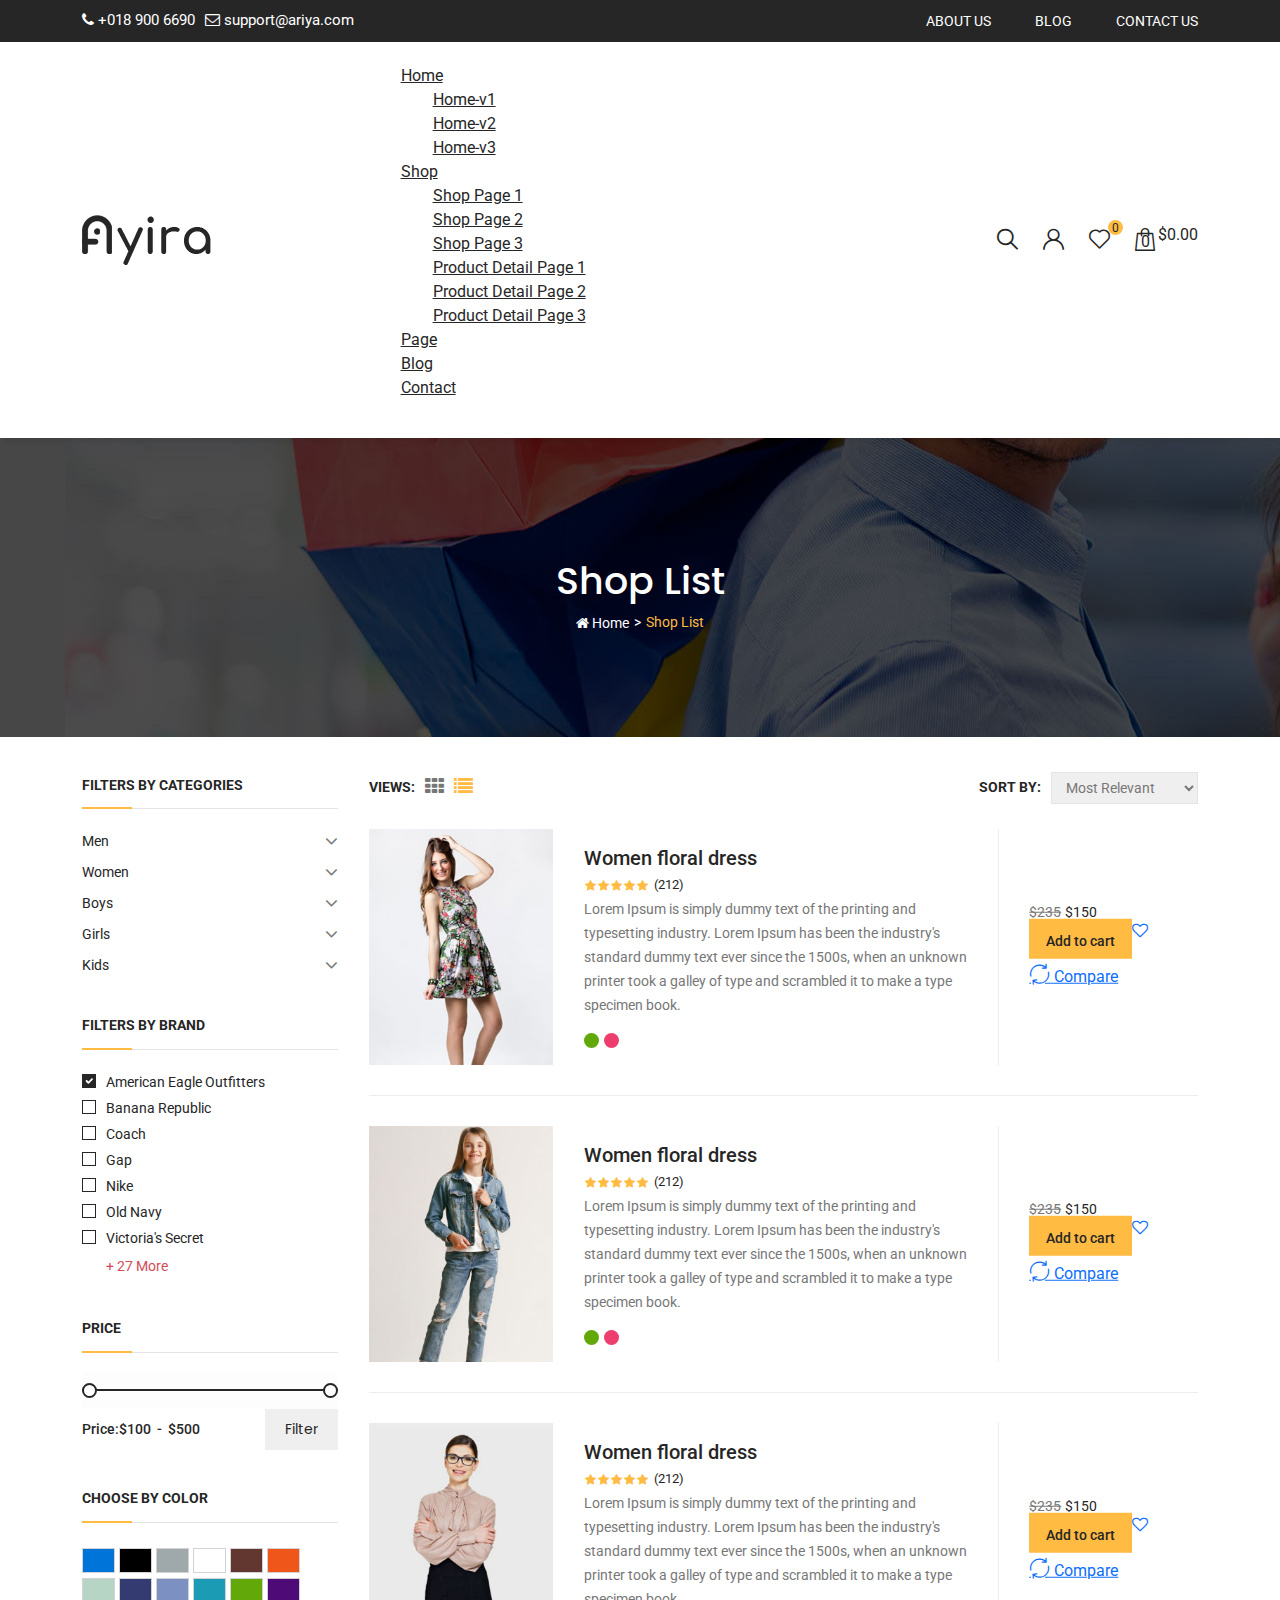
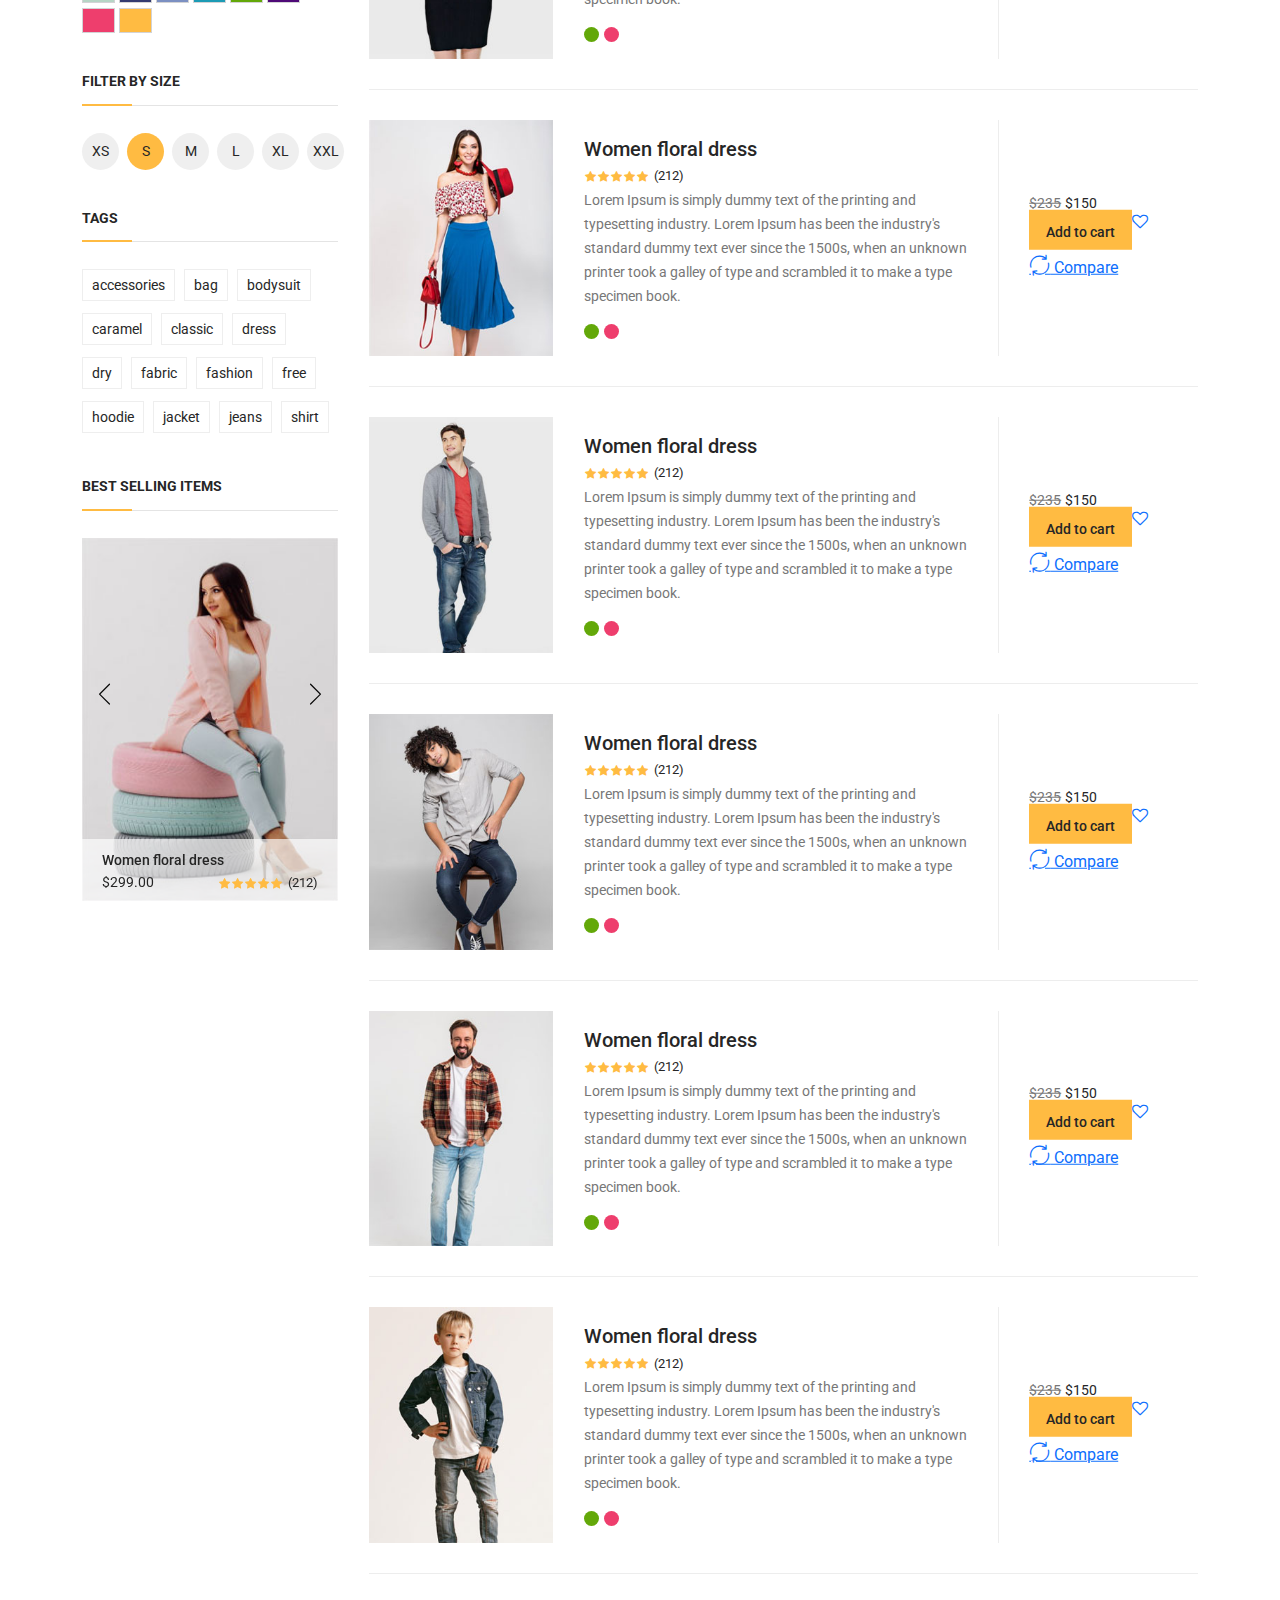
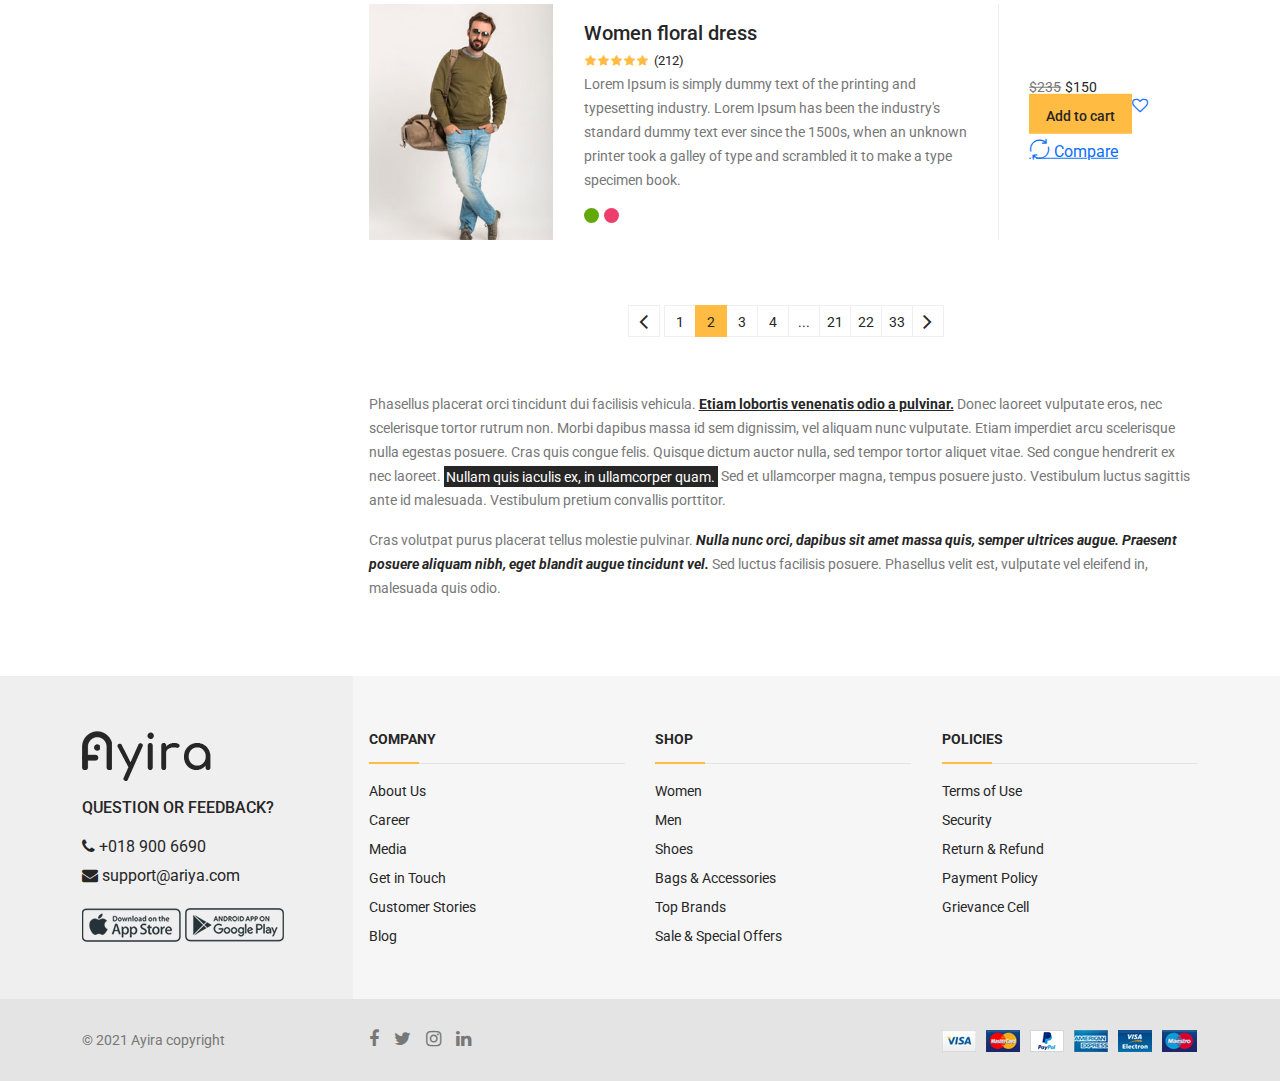
<file: shop-list-left-sidebar.html>
<!doctype html>
<html lang="en">

<!-- Mirrored from www.fullstacksolution.net/demo/ayira/shop-list-left-sidebar.html by HTTrack Website Copier/3.x [XR&CO'2014], Mon, 14 Jun 2021 08:26:18 GMT -->
<head>
<!-- Required meta tags -->
<meta charset="utf-8">
<meta name="viewport" content="width=device-width, initial-scale=1">
<!-- Favicon -->
<link rel="shortcut icon" type="image/x-icon" href="assets/images/favicon.png">
<!-- Bootstrap CSS -->
<link rel="stylesheet" href="assets/css/style.css">
<link rel="stylesheet" href="assets/css/bootstrap.min.css">
<link rel="stylesheet" href="assets/vendors/owlcarousel/css/owl.carousel.min.css" />
<link rel="stylesheet" href="assets/vendors/owlcarousel/css/owl.theme.default.min.css" />
<link rel="stylesheet" href="assets/css/font-awesome.min.css" />
<link rel="stylesheet" type="text/css" href="assets/css/flaticon.css">
<title>ayira</title>
</head>
<body>
<!-- Header Start -->
<header class="header section"> 
  <!-- Header Top Start -->
  <div class="header-top primary_dark color-scheme-white">
    <div class="container">
      <div class="row justify-content-between"> 
        <!-- Header info Start -->
        <div class="col">
          <div class="header-top-info d-flex"> <a href="tel:+0189006690"><i class="fa fa-phone"></i> +018 900 6690</a> <a href="mailto:info@example.com"><i class="fa fa-envelope-o"></i> support@ariya.com</a> </div>
        </div>
        <!-- Header info End --> 
        
        <!-- Header Top Menu Start -->
        <div class="col d-none d-lg-block">
          <div class="header-top-action">
            <div class="header-top-links">
              <ul>
                <li><a href="about.html">About Us</a></li>
                <li><a href="blog-list-v1.html">Blog</a></li>
                <li class="pe-0"><a href="contact.html">Contact us</a></li>
              </ul>
            </div>
          </div>
        </div>
        <!-- Header Top Menu End --> 
      </div>
    </div>
  </div>
  <!-- Header Top End --> 
  
  <!-- Header Bottom Start -->
  <div class="header-bottom color-scheme-dark d-none d-lg-block">
    <div class="container">
      <div class="row align-items-center">
        <div class="col-lg-3"> 
          <!-- Header Logo Start -->
          <div class="header-logo"> <a href="index.html"><img src="assets/images/logo.png" alt="ayira"></a> </div>
          <!-- Header Logo End --> 
        </div>
        <div class="col-lg-6"> 
          <!-- ayira Menu Start -->
          <div class="ayira-menu">
            <nav>
              <ul>
                <li class="menu-item-has-children"><a href="index.html">Home</a>
                  <div class="sub-menu">
                    <ul class="d-block">
                      <li><a href="index.html">Home-v1</a></li>
                      <li><a href="index-v2.html">Home-v2</a></li>
                      <li><a href="index-v3.html">Home-v3</a></li>
                    </ul>
                  </div>
                </li>
                <li class="active menu-item-has-children"> <a href="#">Shop</a>
                  <div class="sub-menu">
                    <ul class="d-block">
                      <li><a href="shop-grid-left-sidebar.html">Shop Page 1</a></li>
                      <li><a href="shop-list-left-sidebar.html">Shop Page 2</a></li>
                      <li><a href="shop-fillters.html">Shop Page 3</a></li>
                      <li><a href="product-detail-v1.html">Product Detail Page 1</a></li>
                      <li><a href="product-detail-v2.html">Product Detail Page 2</a></li>
                      <li><a href="product-detail-v3.html">Product Detail Page 3</a></li>
                    </ul>
                  </div>
                </li>
                <li class="position-static"> <a href="#" class="page-item-has-children">Page</a>
                  <div class="mega-menu">
                    <div class="container">
                      <ul>
                        <li class="menu-item-has-children">
                          <h3>Shop</h3>
                          <ul class="sub-sub-menu">
                            <li><a href="shop-grid-left-sidebar.html">Shop Page 1</a></li>
                            <li><a href="shop-list-left-sidebar.html">Shop Page 2</a></li>
                            <li><a href="shop-fillters.html">Shop Page 3</a></li>
                            <li><a href="product-detail-v1.html">Product Detail Page 1</a></li>
                            <li><a href="product-detail-v2.html">Product Detail Page 2</a></li>
                            <li><a href="product-detail-v3.html">Product Detail Page 3</a></li>
                          </ul>
                        </li>
                        <li class="menu-item-has-children">
                          <h3>Pages</h3>
                          <ul class="sub-sub-menu">
                            <li><a href="about.html">About Us</a></li>
                            <li><a href="faq.html">FaQs</a></li>
                            <li><a href="contact.html">Contact Us</a></li>
                            <li><a href="404.html">404 Page</a></li>
                            <li><a href="maintenance.html">Maintenance Page</a></li>
                          </ul>
                        </li>
                        <li class="menu-item-has-children">
                          <h3>Blog</h3>
                          <ul class="sub-sub-menu">
                            <li><a href="blog-list-v1.html">Blog List 1</a></li>
                            <li><a href="blog-list-v2.html">Blog List 2</a></li>
                            <li><a href="blog-list-v3.html">Blog List 3</a></li>
                            <li><a href="blog-detail.html">Blog Detail Page</a></li>
                            <li><a href="index.html">Mega Menu</a></li>
                          </ul>
                        </li>
                        <li class="menu-item-has-children">
                          <h3>Shop Pages</h3>
                          <ul class="sub-sub-menu">
                            <li><a href="my-acount-dashboard.html">My Account</a></li>
                            <li><a href="cart.html">My Cart</a></li>
                            <li><a href="my-wishlist.html">Wishlist</a></li> 
<li><a href="compare.html">Compare</a></li>
                            <li><a href="checkout.html">Checkout</a></li>
                            <li><a href="#" data-bs-toggle="modal" data-bs-target="#login">Login</a></li>
                          </ul>
                        </li>
                        <li class="menu-item-has-product"> <img class="w-100" src="assets/images/menu-image.jpg" alt="ariya"> </li>
                      </ul>
                    </div>
                  </div>
                </li>
                <li> <a href="blog-list-v1.html">Blog</a> </li>
                <li><a href="contact.html">Contact</a></li>
              </ul>
            </nav>
          </div>
          <!-- ayira Menu End --> 
        </div>
        <div class="col-lg-3"> 
          <!-- Header Action Start -->
          <div class="header-action"> <a href="javascript:void(0" class="action header-action-btn header-action-btn-search"><i class="flaticon-search"></i> </a> <a href="#" class="action" data-bs-toggle="modal" data-bs-target="#login"><i class="flaticon-user"></i></a> <a href="my-wishlist.html" class="action"><i class="flaticon-like"></i><span class="nt_count_wishlist">0</span></a>
            <div class="dropdown"> <a class="action cart d-flex header-action-btn header-action-btn-cart" href="javascript:void(0)"><i class="flaticon-shopping-bag"></i> <span class="num">0</span> <span class="ayira-cart-subtotal"> <span class="Price-amount"> <span class="Price-currencySymbol">$</span>0.00</span></span> </a> </div>
          </div>
          <!-- Header Action End --> 
          
        </div>
      </div>
    </div>
  </div>
  <!-- Header Bottom End --> 
</header>
<!-- Header End --> 

<!-- Header Mobile Start -->
<div class="header-mobile d-lg-none">
  <div class="container">
    <div class="row row-cols-2 align-items-center">
      <div class="col-4"> 
        <!-- Header Logo Start -->
        <div class="header-logo"> <a href="index.html"><img src="assets/images/m-logo.png" alt="ayira"></a> </div>
        <!-- Header Logo End --> 
      </div>
      <div class="col-8"> 
        <!-- Header Action Start -->
        <div class="header-action"> <a href="my-wishlist.html" class="action"><i class="flaticon-like"></i><span class="nt_count_wishlist">0</span></a> <a href="javascript:void(0)" class="action cart header-action-btn header-action-btn-cart"> <i class="flaticon-shopping-bag"></i> <span class="num">0</span> </a> <a href="javascript:;" class="action mobile-menu-open"><i class="flaticon-menu"></i></a> </div>
        
        <!-- Header Action End --> 
      </div>
    </div>
  </div>
</div>
<!-- Header Mobile End --> 

<!-- offcanvas Menu Start -->
<div class="offcanvas-menu d-lg-none color-scheme-light"> 
  <!--<a class="menu-close" href="javascript:;">
            <span></span>
            <span></span>
        </a>-->
  <div class="offcanvas-menu-wrapper"> 
    
    <!-- Header Top search Start -->
    <div class="header-top-search">
      <form action="#">
        <input type="text" placeholder="Search Hear...">
        <button><i class="flaticon-search"></i></button>
      </form>
    </div>
    <!-- Header Top search End --> 
    <!-- ayira Menu Start -->
    <div class="mobile-ayira-menu">
      <nav>
        <ul>
          <li class="active"><a href="#">Home</a>
            <ul class="sub-menu">
              <li><a href="index.html">Home-v1</a></li>
              <li><a href="index-v2.html">Home-v2</a></li>
              <li><a href="index-v3.html">Home-v3</a></li>
            </ul>
          </li>
          <li> <a href="#">Shop</a>
            <ul class="sub-menu">
              <li><a href="shop-grid-left-sidebar.html">Shop Page 1</a></li>
              <li><a href="shop-list-left-sidebar.html">Shop Page 2</a></li>
              <li><a href="shop-fillters.html">Shop Page 3</a></li>
              <li><a href="product-detail-v1.html">Product Detail Page 1</a></li>
              <li><a href="product-detail-v2.html">Product Detail Page 2</a></li>
              <li><a href="product-detail-v3.html">Product Detail Page 3</a></li>
            </ul>
          </li>
          <li> <a href="#">Page</a>
            <ul class="mega-sub-menu">
              <li> <a href="#">Shop</a>
                <ul class="menu-item">
                  <li><a href="shop-grid-left-sidebar.html">Shop Page 1</a></li>
                  <li><a href="shop-list-left-sidebar.html">Shop Page 2</a></li>
                  <li><a href="shop-fillters.html">Shop Page 3</a></li>
                  <li><a href="product-detail-v1.html">Product Detail Page 1</a></li>
                  <li><a href="product-detail-v2.html">Product Detail Page 2</a></li>
                  <li><a href="product-detail-v3.html">Product Detail Page 3</a></li>
                </ul>
              </li>
              <li> <a href="#">Pages</a>
                <ul class="menu-item">
                  <li><a href="about.html">About Us</a></li>
                  <li><a href="faq.html">FaQs</a></li>
                  <li><a href="contact.html">Contact Us</a></li>
                  <li><a href="404.html">404 Page</a></li>
                  <li><a href="maintenance.html">Maintenance Page</a></li>
                </ul>
              </li>
              <li> <a href="#">Blog</a>
                <ul class="menu-item">
                  <li><a href="blog-list-v1.html">Blog List 1</a></li>
                  <li><a href="blog-list-v2.html">Blog List 2</a></li>
                  <li><a href="blog-list-v3.html">Blog List 3</a></li>
                  <li><a href="blog-detail.html">Blog Detail Page</a></li>
                  <li><a href="index.html">Mega Menu</a></li>
                </ul>
              </li>
              <li> <a href="#">Shop Pages</a>
                <ul class="menu-item">
                  <li><a href="my-acount-dashboard.html">My Account</a></li>
                  <li><a href="cart.html">My Cart</a></li>
                  <li><a href="my-wishlist.html">Wishlist</a></li> 
<li><a href="compare.html">Compare</a></li>
                  <li><a href="checkout.html">Checkout</a></li>
                  <li><a href="#" data-bs-toggle="modal" data-bs-target="#login">Login</a></li>
                </ul>
              </li>
              <li> <a href="#"><img class="w-100" src="assets/images/menu-image.jpg" alt="ariya"></a> </li>
            </ul>
          </li>
          <li> <a href="blog-list-v1.html">Blog</a> </li>
          <li><a href="contact.html">Contact</a></li>
          <li><a href="#" data-bs-toggle="modal" data-bs-target="#login">My Account</a></li>
        </ul>
      </nav>
    </div>
    <!-- ayira Menu End --> 
  </div>
</div>
<!-- offcanvas Menu End --> 

<!-- offcanvas Menu Start -->
<div class="menu-overlay"></div>
<!-- offcanvas Menu End --> 

<!-- Cart Offcanvas Start -->
<div class="cart-offcanvas-wrapper">
  <div class="offcanvas-overlay"></div>
  
  <!-- Cart Offcanvas Inner Start -->
  <div class="cart-offcanvas-inner"> 
    
    <!-- Button Close Start -->
    <div class="offcanvas-btn-close"> <a class="cart-close" href="javascript:;"> <span></span> <span></span> </a> </div>
    <!-- Button Close End --> 
    
    <!-- Offcanvas Cart Title Start -->
    <h2 class="offcanvas-cart-title mb-10">Shopping Cart</h2>
    <!-- Offcanvas Cart Title End --> 
    
    <!-- Offcanvas Cart Content Start -->
    <div class="offcanvas-cart-content color-scheme-dark"> 
      
      <!-- Cart Product/Price Start -->
      <div class="cart-product-wrapper mb-4"> 
        
        <!-- Single Cart Product Start -->
        <div class="single-cart-product">
          <div class="cart-product-thumb"> <a href="cart.html"><img src="assets/images/cart-product-01.jpg" alt="Cart Product"></a> </div>
          <div class="cart-product-content">
            <h3 class="title no_after"><a href="cart.html">Women danim jacket</a></h3>
            <div class="product-price"><span class="sale-price">$249.00</span> </div>
          </div>
        </div>
        <!-- Single Cart Product End --> 
        
        <!-- Product Remove Start -->
        <div class="cart-product-remove"> <a href="#"><i class="flaticon-error"></i></a> </div>
        <!-- Product Remove End --> 
        
      </div>
      <!-- Cart Product/Price End --> 
      
      <!-- Cart Product/Price Start -->
      <div class="cart-product-wrapper mb-4"> 
        
        <!-- Single Cart Product Start -->
        <div class="single-cart-product">
          <div class="cart-product-thumb"> <a href="cart.html"><img src="assets/images/cart-product-02.jpg" alt="Cart Product"></a> </div>
          <div class="cart-product-content">
            <h3 class="title no_after"><a href="cart.html">Red formal dress</a></h3>
            <div class="product-price"> <span class="sale-price">$129.00</span> </div>
          </div>
        </div>
        <!-- Single Cart Product End --> 
        
        <!-- Product Remove Start -->
        <div class="cart-product-remove"> <a href="#"><i class="flaticon-error"></i></a> </div>
        <!-- Product Remove End --> 
        
      </div>
      <!-- Cart Product/Price End --> 
      
      <!-- Cart Product/Price Start -->
      <div class="cart-product-wrapper mb-4"> 
        
        <!-- Single Cart Product Start -->
        <div class="single-cart-product">
          <div class="cart-product-thumb"> <a href="cart.html"><img src="assets/images/cart-product-03.jpg" alt="Cart Product"></a> </div>
          <div class="cart-product-content">
            <h3 class="title no_after"><a href="cart.html">Man winter blazer</a></h3>
            <div class="product-price"> <span class="old-price">$149.00</span> <span class="sale-price">$99.00</span> </div>
          </div>
        </div>
        <!-- Single Cart Product End --> 
        
        <!-- Product Remove Start -->
        <div class="cart-product-remove"> <a href="#"><i class="flaticon-error"></i></a> </div>
        <!-- Product Remove End --> 
        
      </div>
      <!-- Cart Product/Price End --> 
      
      <!-- Cart Product Total Start -->
      <div class="cart-product-total"> <span class="value">Subtotal</span> <span class="price">$477</span> </div>
      <!-- Cart Product Total End --> 
      
      <!-- Cart Product Button Start -->
      <div class="cart-product-btn mt-4"> <a href="cart.html" class="view-cart btn-hover-ayira rounded-0 w-100">View cart</a> <a href="checkout.html" class="checkout rounded-0 w-100 mt-3">Checkout</a> </div>
      <!-- Cart Product Button End --> 
      
    </div>
    <!-- Offcanvas Cart Content End --> 
    
  </div>
  <!-- Cart Offcanvas Inner End --> 
</div>
<!-- Cart Offcanvas End --> 

<!-- Offcanvas Search Start -->
<div class="offcanvas-search">
  <div class="offcanvas-search-inner">
    <div class="search-wrapper">
      <form action="#">
        <input type="text" placeholder="Search Hear...">
        <button><i class="fa fa-search"></i></button>
      </form>
    </div>
    <!-- Button Close Start -->
    <div class="offcanvas-btn-close"> <a class="search-close" href="javascript:;"> <span></span> <span></span> </a> </div>
    <!-- Button Close End --> 
    
  </div>
</div>
<!-- Offcanvas Search End --> 

<!-- Modal -->
<div class="modal fade login" id="login" tabindex="-1" role="dialog" aria-hidden="true">
  <div class="modal-dialog modal-dialog-centered" role="document">
    <div class="modal-content">
      <button type="button" class="btn-close" data-bs-dismiss="modal" aria-label="Close"></button>
      <div class="modal-body">
        <div class="column-left">
          <div class="login-wrpper">
            <h4 class="title title-small no_after mb-0">Login</h4>
            <div class="comments-form">
              <form action="#">
                <div class="row">
                  <div class="col-md-12">
                    <div class="single-form">
                      <input type="text" placeholder="Username or email">
                    </div>
                  </div>
                  <div class="col-md-12">
                    <div class="single-form">
                      <input type="email" placeholder="Password">
                    </div>
                  </div>
                  <div class="col-md-12">
                    <div class="single-form d-flex justify-content-between submit_lost-password">
                      <button class="btn primary_dark_btn mt-0">Submit</button>
                      <a href="#" class="lost-password">Lost your password?</a> </div>
                  </div>
                </div>
              </form>
              <div class="or-divider">
                <h6>Or login with</h6>
              </div>
              <div class="list-unstyled list-inline social-login d-flex"> <a href="#" class="facebook"> <i class="fa fa-facebook-f"></i> <span>Facbook</span></a> <a href="#" class="google"> <i class="fa fa-google-plus"></i><span> Google</span></a> </div>
            </div>
          </div>
        </div>
        <div class="column-right">
          <div class="not-member">
            <h4 class="title title-small no_after text_white mb-0">Not a member?</h4>
            <span class="subtitle text_white mt-3">To keep connected with us please 
            login with your personal info.</span> <a href="#" class="load-more primary_dark_btn mt-4" data-bs-toggle="modal" data-bs-target="#register">Create an account</a> </div>
        </div>
      </div>
      <!--<div class="modal-footer">
        <button type="button" class="btn btn-secondary" data-bs-dismiss="modal">Close</button>
        <button type="button" class="btn btn-primary">Save changes</button>
      </div>--> 
    </div>
  </div>
</div>

<!-- Modal -->
<div class="modal fade login" id="register" tabindex="-1" role="dialog" aria-hidden="true">
  <div class="modal-dialog modal-dialog-centered" role="document">
    <div class="modal-content">
      <button type="button" class="btn-close" data-bs-dismiss="modal" aria-label="Close"></button>
      <div class="modal-body">
        <div class="column-right">
          <div class="not-member">
            <h4 class="title title-small no_after text_white mb-0">Welcome Back!</h4>
            <span class="subtitle text_white mt-3">To keep connected with us please 
            login your personal info.</span> <a href="#" class="load-more primary_dark_btn mt-4" data-bs-toggle="modal" data-bs-target="#login">Login</a> </div>
        </div>
        <div class="column-left">
          <div class="login-wrpper">
            <h4 class="title title-small no_after mb-0">Create an account</h4>
            <div class="comments-form">
              <form action="#">
                <div class="row">
                  <div class="col-md-12">
                    <div class="single-form">
                      <input type="text" placeholder="Username">
                    </div>
                  </div>
                  <div class="col-md-12">
                    <div class="single-form">
                      <input type="text" placeholder="Email address">
                    </div>
                  </div>
                  <div class="col-md-12">
                    <div class="single-form">
                      <input type="email" placeholder="Password">
                    </div>
                  </div>
                  <div class="col-md-12">
                    <p>Your personal data will be used to support your experience throughout this website, to manage access to your account, and for other purposes described in our <a href="#">privacy policy.</a></p>
                  </div>
                  <div class="col-md-12">
                    <div class="single-form">
                      <button class="btn primary_dark_btn mt-0">Register</button>
                    </div>
                  </div>
                </div>
              </form>
            </div>
          </div>
        </div>
      </div>
      <!--<div class="modal-footer">
        <button type="button" class="btn btn-secondary" data-bs-dismiss="modal">Close</button>
        <button type="button" class="btn btn-primary">Save changes</button>
      </div>--> 
    </div>
  </div>
</div>

<!-- Modal -->
<div class="modal fade login" id="quick_view" tabindex="-1" role="dialog" aria-hidden="true">
  <div class="modal-dialog modal-dialog-centered" role="document">
    <div class="modal-content">
      <button type="button" class="btn-close" data-bs-dismiss="modal" aria-label="Close"></button>
      <div class="modal-body">
        
        
        <div class="product-image-summary product-v-one">
   
      <div class="row">
      <div class="col-md-6 product-images"> 
        <!-- Product Details Image Start -->
        <div class="product-details-img">
          <div class="row">
            
            <div class="col-12 position-relative"> 
              <!-- Single Product Image Start -->
              <div class="slider slider-for">
                <div>
                  <h3 class="m-0"><img src="assets/images/p-36.jpg" alt="Product"></h3>
                </div>
                                
              </div>
              <!-- Single Product Image End -->
  

            </div>
          </div>
        </div>
        <!-- Product Details Image End --> 
        
      </div>
      <div class="col-md-6 summary entry-summary">
        <div class="product-list-item">
          <div class="product-content">
            <div class="product-category-action d-block">
              <div class="product-title pt-0"> <a href="product-detail-v1.html">Women floral dress</a> </div>
              <div class="product-rating d-flex">
                <ul class="d-flex ps-0">
                  <li><i class="fa fa-star"></i></li>
                  <li><i class="fa fa-star"></i></li>
                  <li><i class="fa fa-star"></i></li>
                  <li><i class="fa fa-star"></i></li>
                  <li><i class="fa fa-star"></i></li>
                </ul>
                <span>(6 customer reviews)</span> </div>
            </div>
            <div class="product-price"> <span class="old-price">$39.00</span> <span class="sale-price">$39.00</span> </div>
            <div class="short-description">
              <p>There are many variations of passages of Lorem Ipsum available, but the majority have suffered alteration in some form,</p>
            </div>
            
            <!-- Widget Item Start -->
            <div class="widget-item d-flex">
              <h4 class="widget-title">Color : </h4>
              <div class="widget-color">
                <ul class="color-list ps-0">
                  <li class="active ms-0" data-tooltip="tooltip" data-placement="top" title="Black" data-color="#000000"></li>
                  <li data-tooltip="tooltip" data-placement="top" title="Sea green" data-color="#1c9bb5"></li>
                  <li data-tooltip="tooltip" data-placement="top" title="Green" data-color="#63a809"></li>
                </ul>
              </div>
            </div>
            <!-- Widget Item End --> 
            
            <!-- Widget Item Start -->
            <div class="widget-item d-flex">
              <h4 class="widget-title">Size : </h4>
              <div class="widget-size">
                <ul class="d-flex p-0">
                  <li class="wc-size ms-0"><a href="#" class="ms-0">XS</a></li>
                  <li class="wc-size active"><a href="#">S</a></li>
                  <li class="wc-size"><a href="#">M</a></li>
                  <li class="wc-size"><a href="#">L</a></li>
                </ul>
              </div>
            </div>
            <!-- Widget Item End --> 
            
           
            
            <div class="d-flex quantity-cart_button">
              <div class="product-quantity d-inline-flex">
                <button type="button" class="sub">-</button>
                <input type="text" value="1">
                <button type="button" class="add">+</button>
              </div>
              <div class="ayira-cart-btn"><a href="cart.html" class="button add_to_cart_button">Add to cart</a></div>
            </div>
            <div class="d-flex wishlist-compare">
              <div class="ayira-wishlist-btn"> <a class="" href="my-wishlist.html"><i class="fa fa-heart-o"></i> Add to wishlist</a> </div>
              <div class="ayira-compare-btn"> <a class="button d-flex" href="#"><i class="flaticon-reload"></i> Compare</a> </div>
            </div>
            
          </div>
        </div>
      </div>
    </div>
        
        
      </div>
     </div>
    </div>
  </div>
</div>

<!-- page-banner Start  -->
<div class="page-banner section">
  <div class="container">
    <div class="page-banner-wrapper text-center">
      <h2 class="page-title">Shop List</h2>
      <ul class="breadcrumb justify-content-center">
        <li class="breadcrumb-item"><a href="index.html"><i class="fa fa-home"></i> Home</a></li>
        <li class="breadcrumb-item active">Shop List</li>
      </ul>
    </div>
  </div>
</div>
<!-- page-banner End --> 

<!-- Shop Start -->
<div class="section section-padding-04">
  <div class="container">
    <div class="row">
      <div class="col-lg-3"> 
        <!-- Sidebar Widget Start -->
        <aside class="sidebar-widget"> 
          <!-- Widget Item Start -->
          <div class="widget-item">
            <h4 class="widget-title">Filters by CATEGORIES </h4>
            <div class="widget-link">
              <ul class="ps-0">
                <li> <a href="#">Men</a>
                  <div class="category-toggle collapsed" data-bs-toggle="collapse" data-bs-target="#category01"> <span class="add"><i class="fa fa-angle-down"></i></span> <span class="remove"><i class="fa fa-angle-up"></i></span> </div>
                  <div class="collapse" id="category01">
                    <ul class="category-sub-menu ps-0">
                      <li><a href="#">Skirts</a></li>
                      <li><a href="#">Leggings</a></li>
                      <li><a href="#">Jeans</a></li>
                      <li><a href="#">Pants & Capris</a></li>
                      <li><a href="#">Shorts</a></li>
                    </ul>
                  </div>
                </li>
                <li> <a href="#">Women</a>
                  <div class="category-toggle collapsed" data-bs-toggle="collapse" data-bs-target="#category02"> <span class="add"><i class="fa fa-angle-down"></i></span> <span class="remove"><i class="fa fa-angle-up"></i></span> </div>
                  <div class="collapse" id="category02">
                    <ul class="category-sub-menu ps-0">
                      <li><a href="#">Skirts</a></li>
                      <li><a href="#">Leggings</a></li>
                      <li><a href="#">Jeans</a></li>
                      <li><a href="#">Pants & Capris</a></li>
                      <li><a href="#">Shorts</a></li>
                    </ul>
                  </div>
                </li>
                <li> <a href="#">Boys</a>
                  <div class="category-toggle collapsed" data-bs-toggle="collapse" data-bs-target="#category03"> <span class="add"><i class="fa fa-angle-down"></i></span> <span class="remove"><i class="fa fa-angle-up"></i></span> </div>
                  <div class="collapse" id="category03">
                    <ul class="category-sub-menu ps-0">
                      <li><a href="#">Skirts</a></li>
                      <li><a href="#">Leggings</a></li>
                      <li><a href="#">Jeans</a></li>
                      <li><a href="#">Pants & Capris</a></li>
                      <li><a href="#">Shorts</a></li>
                    </ul>
                  </div>
                </li>
                <li> <a href="#">Girls</a>
                  <div class="category-toggle collapsed" data-bs-toggle="collapse" data-bs-target="#category04"> <span class="add"><i class="fa fa-angle-down"></i></span> <span class="remove"><i class="fa fa-angle-up"></i></span> </div>
                  <div class="collapse" id="category04">
                    <ul class="category-sub-menu ps-0">
                      <li><a href="#">Skirts</a></li>
                      <li><a href="#">Leggings</a></li>
                      <li><a href="#">Jeans</a></li>
                      <li><a href="#">Pants & Capris</a></li>
                      <li><a href="#">Shorts</a></li>
                    </ul>
                  </div>
                </li>
                <li> <a href="#">Kids</a>
                  <div class="category-toggle collapsed" data-bs-toggle="collapse" data-bs-target="#category05"> <span class="add"><i class="fa fa-angle-down"></i></span> <span class="remove"><i class="fa fa-angle-up"></i></span> </div>
                  <div class="collapse" id="category05">
                    <ul class="category-sub-menu ps-0">
                      <li><a href="#">Skirts</a></li>
                      <li><a href="#">Leggings</a></li>
                      <li><a href="#">Jeans</a></li>
                      <li><a href="#">Pants & Capris</a></li>
                      <li><a href="#">Shorts</a></li>
                    </ul>
                  </div>
                </li>
              </ul>
            </div>
          </div>
          <!-- Widget Item End --> 
          
          <!-- Widget Item Start -->
          <div class="widget-item">
            <h4 class="widget-title">Filters by BRAND</h4>
            <div class="widget-brand">
              <div class="form-check">
                <input class="form-check-input" type="checkbox" value="" id="flexCheckDefault" checked>
                <label class="form-check-label" for="flexCheckDefault"> American Eagle Outfitters </label>
              </div>
              <div class="form-check">
                <input class="form-check-input" type="checkbox" value="" id="flexCheckDefault2">
                <label class="form-check-label" for="flexCheckDefault2"> Banana Republic </label>
              </div>
              <div class="form-check">
                <input class="form-check-input" type="checkbox" value="" id="flexCheckDefault3">
                <label class="form-check-label" for="flexCheckDefault3"> Coach </label>
              </div>
              <div class="form-check">
                <input class="form-check-input" type="checkbox" value="" id="flexCheckDefault4">
                <label class="form-check-label" for="flexCheckDefault4"> Gap </label>
              </div>
              <div class="form-check">
                <input class="form-check-input" type="checkbox" value="" id="flexCheckDefault5">
                <label class="form-check-label" for="flexCheckDefault5"> Nike </label>
              </div>
              <div class="form-check">
                <input class="form-check-input" type="checkbox" value="" id="flexCheckDefault6">
                <label class="form-check-label" for="flexCheckDefault6"> Old Navy </label>
              </div>
              <div class="form-check">
                <input class="form-check-input" type="checkbox" value="" id="flexCheckChecked">
                <label class="form-check-label" for="flexCheckChecked"> Victoria's Secret </label>
              </div>
              </div>
              
              <div class="widget-link more-brand mt-0">
              <ul class="ps-0">
                <li class="mt-0"> 
                  <div class="category-toggle collapsed" data-bs-toggle="collapse" data-bs-target="#category06"> <span class="add"><a href="#" class="more ms-4">+ 27 More</a></span> <span class="remove"><a href="#" class="more ms-4">Less</a></span> </div>
                  <div class="collapse" id="category06">
                    <div class="widget-brand">
              <div class="form-check">
                <input class="form-check-input" type="checkbox" value="" id="flexCheckDefault8">
                <label class="form-check-label" for="flexCheckDefault8"> Amante </label>
              </div>
              <div class="form-check">
                <input class="form-check-input" type="checkbox" value="" id="flexCheckDefault9">
                <label class="form-check-label" for="flexCheckDefault9"> Blackberrys </label>
              </div>
              <div class="form-check">
                <input class="form-check-input" type="checkbox" value="" id="flexCheckDefault10">
                <label class="form-check-label" for="flexCheckDefault10"> Bella Moda </label>
              </div>
              <div class="form-check">
                <input class="form-check-input" type="checkbox" value="" id="flexCheckDefault11">
                <label class="form-check-label" for="flexCheckDefault11"> Chemistry </label>
              </div>
              <div class="form-check">
                <input class="form-check-input" type="checkbox" value="" id="flexCheckDefault12">
                <label class="form-check-label" for="flexCheckDefault12"> Chkokko </label>
              </div>
              <div class="form-check">
                <input class="form-check-input" type="checkbox" value="" id="flexCheckDefault13">
                <label class="form-check-label" for="flexCheckDefault13"> DailyObjects </label>
              </div>
              <div class="form-check">
                <input class="form-check-input" type="checkbox" value="" id="flexCheckChecked14">
                <label class="form-check-label" for="flexCheckChecked14"> Dermacol </label>
              </div>
              
              <div class="form-check">
                <input class="form-check-input" type="checkbox" value="" id="flexCheckDefault15">
                <label class="form-check-label" for="flexCheckDefault15"> Amante </label>
              </div>
              <div class="form-check">
                <input class="form-check-input" type="checkbox" value="" id="flexCheckDefault16">
                <label class="form-check-label" for="flexCheckDefault16"> Blackberrys </label>
              </div>
              <div class="form-check">
                <input class="form-check-input" type="checkbox" value="" id="flexCheckDefault17">
                <label class="form-check-label" for="flexCheckDefault17"> Bella Moda </label>
              </div>
              <div class="form-check">
                <input class="form-check-input" type="checkbox" value="" id="flexCheckDefault18">
                <label class="form-check-label" for="flexCheckDefault18"> Chemistry </label>
              </div>
              <div class="form-check">
                <input class="form-check-input" type="checkbox" value="" id="flexCheckDefault19">
                <label class="form-check-label" for="flexCheckDefault19"> Chkokko </label>
              </div>
              <div class="form-check">
                <input class="form-check-input" type="checkbox" value="" id="flexCheckDefault20">
                <label class="form-check-label" for="flexCheckDefault20"> DailyObjects </label>
              </div>
              <div class="form-check">
                <input class="form-check-input" type="checkbox" value="" id="flexCheckChecked21">
                <label class="form-check-label" for="flexCheckChecked21"> Dermacol </label>
              </div>
              
              <div class="form-check">
                <input class="form-check-input" type="checkbox" value="" id="flexCheckDefault28">
                <label class="form-check-label" for="flexCheckDefault28"> Amante </label>
              </div>
              <div class="form-check">
                <input class="form-check-input" type="checkbox" value="" id="flexCheckDefault22">
                <label class="form-check-label" for="flexCheckDefault22"> Blackberrys </label>
              </div>
              <div class="form-check">
                <input class="form-check-input" type="checkbox" value="" id="flexCheckDefault23">
                <label class="form-check-label" for="flexCheckDefault23"> Bella Moda </label>
              </div>
              <div class="form-check">
                <input class="form-check-input" type="checkbox" value="" id="flexCheckDefault24">
                <label class="form-check-label" for="flexCheckDefault24"> Chemistry </label>
              </div>
              <div class="form-check">
                <input class="form-check-input" type="checkbox" value="" id="flexCheckDefault25">
                <label class="form-check-label" for="flexCheckDefault25"> Chkokko </label>
              </div>
              <div class="form-check">
                <input class="form-check-input" type="checkbox" value="" id="flexCheckDefault26">
                <label class="form-check-label" for="flexCheckDefault26"> DailyObjects </label>
              </div>
              <div class="form-check">
                <input class="form-check-input" type="checkbox" value="" id="flexCheckChecked27">
                <label class="form-check-label" for="flexCheckChecked27"> Dermacol </label>
              </div>
              
              <div class="form-check">
                <input class="form-check-input" type="checkbox" value="" id="flexCheckDefault29">
                <label class="form-check-label" for="flexCheckDefault29"> Amante </label>
              </div>
              <div class="form-check">
                <input class="form-check-input" type="checkbox" value="" id="flexCheckDefault30">
                <label class="form-check-label" for="flexCheckDefault30"> Blackberrys </label>
              </div>
              <div class="form-check">
                <input class="form-check-input" type="checkbox" value="" id="flexCheckDefault31">
                <label class="form-check-label" for="flexCheckDefault31"> Bella Moda </label>
              </div>
              <div class="form-check">
                <input class="form-check-input" type="checkbox" value="" id="flexCheckDefault32">
                <label class="form-check-label" for="flexCheckDefault32"> Chemistry </label>
              </div>
              <div class="form-check">
                <input class="form-check-input" type="checkbox" value="" id="flexCheckDefault33">
                <label class="form-check-label" for="flexCheckDefault33"> Chkokko </label>
              </div>
              <div class="form-check">
                <input class="form-check-input" type="checkbox" value="" id="flexCheckDefault34">
                <label class="form-check-label" for="flexCheckDefault34"> DailyObjects </label>
              </div>
              </div>
                  </div>
                </li>
                </ul>
                </div>
              
          </div>
          <!-- Widget Item End --> 
          
          <!-- Widget Item Start -->
          <div class="widget-item">
            <h4 class="widget-title">Price</h4>
            <fieldset class="filter-price">
              <div class="price-field">
                <input type="range"  min="100" max="500" value="100" id="lower">
                <input type="range" min="100" max="500" value="500" id="upper">
              </div>
              <div class="d-flex justify-content-between">
                <div class="price-wrap align-self-center"> <span>Price:</span>
                  <div class="price-wrap-1">
                    <label for="one">$</label>
                    <input id="one">
                  </div>
                  <div class="price-wrap_line">-</div>
                  <div class="price-wrap-2">
                    <label for="two">$</label>
                    <input id="two">
                  </div>
                </div>
                <a href="#" class="price-fillter">Filter</a> </div>
            </fieldset>
          </div>
          <!-- Widget Item End --> 
          
          <!-- Widget Item Start -->
          <div class="widget-item">
            <h4 class="widget-title">Choose by Color</h4>
            <div class="widget-color">
              <ul class="color-list ps-0">
                <li data-tooltip="tooltip" data-placement="top" title="Blue" data-color="#0074d9"></li>
                <li class="active" data-tooltip="tooltip" data-placement="top" title="Black" data-color="#000000"></li>
                <li data-tooltip="tooltip" data-placement="top" title="Gray" data-color="#9fa8ab"></li>
                <li data-tooltip="tooltip" data-placement="top" title="White" data-color="#ffffff"></li>
                <li data-tooltip="tooltip" data-placement="top" title="Dark green" data-color="#623730"></li>
                <li data-tooltip="tooltip" data-placement="top" title="Brown" data-color="#ef5619"></li>
                <li data-tooltip="tooltip" data-placement="top" title="Light green" data-color="#b6d5c5"></li>
                <li data-tooltip="tooltip" data-placement="top" title="blue dark" data-color="#333b71"></li>
                <li data-tooltip="tooltip" data-placement="top" title="Sea blue" data-color="#7c90c2"></li>
                <li data-tooltip="tooltip" data-placement="top" title="Sea green" data-color="#1c9bb5"></li>
                <li data-tooltip="tooltip" data-placement="top" title="Green" data-color="#63a809"></li>
                <li data-tooltip="tooltip" data-placement="top" title="Purple" data-color="#4e0a77"></li>
                <li data-tooltip="tooltip" data-placement="top" title="Pink" data-color="#ee3e6d"></li>
                <li data-tooltip="tooltip" data-placement="top" title="Orange" data-color="#ffbb42"></li>
              </ul>
            </div>
          </div>
          <!-- Widget Item End --> 
          
          <!-- Widget Item Start -->
          <div class="widget-item">
            <h4 class="widget-title">FILTER BY SIZE</h4>
            <div class="widget-size">
              <ul class="d-flex p-0">
                <li class="wc-size ms-0"><a href="#" class="ms-0">XS</a></li>
                <li class="wc-size active"><a href="#">S</a></li>
                <li class="wc-size"><a href="#">M</a></li>
                <li class="wc-size"><a href="#">L</a></li>
                <li class="wc-size"><a href="#">XL</a></li>
                <li class="wc-size"><a href="#">XXL</a></li>
              </ul>
            </div>
          </div>
          <!-- Widget Item End --> 
          
          <!-- Widget Item Start -->
          <div class="widget-item">
            <h4 class="widget-title">Tags</h4>
            <div class="widget-tag">
              <ul class="d-inline-block p-0">
                <li class="tag-link"><a href="#">accessories</a></li>
                <li class="tag-link"><a href="#">bag</a></li>
                <li class="tag-link"><a href="#">bodysuit</a></li>
                <li class="tag-link"><a href="#">caramel</a></li>
                <li class="tag-link"><a href="#">classic</a></li>
                <li class="tag-link"><a href="#">dress</a></li>
                <li class="tag-link"><a href="#">dry</a></li>
                <li class="tag-link"><a href="#">fabric</a></li>
                <li class="tag-link"><a href="#">fashion</a></li>
                <li class="tag-link"><a href="#">free</a></li>
                <li class="tag-link"><a href="#">hoodie</a></li>
                <li class="tag-link"><a href="#">jacket</a></li>
                <li class="tag-link"><a href="#">jeans</a></li>
                <li class="tag-link"><a href="#">shirt</a></li>
              </ul>
            </div>
          </div>
          <!-- Widget Item End --> 
          
          <!-- Widget Item Start -->
          <div class="widget-item">
            <h4 class="widget-title">Best Selling Items</h4>
            <div class="widget-best_selling"> 
              <!-- product carousel Start -->
              
              <ul class="thumbnails owl-carousel owl-theme owl-loaded owl-drag list-unstyled" id="widget_selling">
                <li>
                  <div class="product-grid-item">
                    <div class="product-element-top"> <a href="product-detail-v1.html"> <img class="thumbnail" src="assets/images/p-33.jpg" alt="ayira"> </a></div>
                    <div class="product-content">
                      <div class="product-category-action d-block">
                        <div class="product-title"> <a href="product-detail-v1.html">Women floral dress</a> </div>
                        <div class="wrap-price">
                          <div class="wrapp-swap">
                    <div class="swap-elements"> <div class="price">
                      <div class="product-price"><div class="sale-price">$299.00</div> </div>
                      </div>
                      <div class="btn-add"> <a href="javascript:void(0)" class="add_to_cart_button"> <i class="fa fa-shopping-cart"></i> Add to cart</a> </div>
                    </div>
                  </div>
                          <div class="product-rating d-flex">
                            <ul class="d-flex">
                              <li><i class="fa fa-star"></i></li>
                              <li><i class="fa fa-star"></i></li>
                              <li><i class="fa fa-star"></i></li>
                              <li><i class="fa fa-star"></i></li>
                              <li><i class="fa fa-star"></i></li>
                            </ul>
                            <span>(212)</span> </div>
                        </div>
                      </div>
                    </div>
                  </div>
                </li>
                <li>
                  <div class="product-grid-item">
                    <div class="product-element-top"> <a href="product-detail-v1.html"> <img class="thumbnail" src="assets/images/p-34.jpg" alt="ayira"> </a> </div>
                    <div class="product-content">
                      <div class="product-category-action">
                        <div class="product-title"> <a href="product-detail-v1.html">Women floral dress</a> </div>
                      </div>
                      <div class="wrap-price">
                        <div class="wrapp-swap">
                    <div class="swap-elements"> <div class="price">
                      <div class="product-price"><div class="sale-price">$299.00</div> </div>
                      </div>
                      <div class="btn-add"> <a href="javascript:void(0)" class="add_to_cart_button"> <i class="fa fa-shopping-cart"></i> Add to cart</a> </div>
                    </div>
                  </div>
                        <div class="product-rating d-flex">
                          <ul class="d-flex">
                            <li><i class="fa fa-star"></i></li>
                            <li><i class="fa fa-star"></i></li>
                            <li><i class="fa fa-star"></i></li>
                            <li><i class="fa fa-star"></i></li>
                            <li><i class="fa fa-star"></i></li>
                          </ul>
                          <span>(212)</span> </div>
                      </div>
                    </div>
                  </div>
                </li>
                <li>
                  <div class="product-grid-item">
                    <div class="product-element-top"> <a href="product-detail-v1.html"> <img class="thumbnail" src="assets/images/p-35.jpg" alt="ayira"> </a> </div>
                    <div class="product-content">
                      <div class="product-category-action">
                        <div class="product-title"> <a href="product-detail-v1.html">Women floral dress</a> </div>
                      </div>
                      <div class="wrap-price">
                        <div class="wrapp-swap">
                    <div class="swap-elements"> <div class="price">
                      <div class="product-price"><div class="sale-price">$299.00</div> </div>
                      </div>
                      <div class="btn-add"> <a href="javascript:void(0)" class="add_to_cart_button"> <i class="fa fa-shopping-cart"></i> Add to cart</a> </div>
                    </div>
                  </div>
                        <div class="product-rating d-flex">
                          <ul class="d-flex">
                            <li><i class="fa fa-star"></i></li>
                            <li><i class="fa fa-star"></i></li>
                            <li><i class="fa fa-star"></i></li>
                            <li><i class="fa fa-star"></i></li>
                            <li><i class="fa fa-star"></i></li>
                          </ul>
                          <span>(212)</span> </div>
                      </div>
                    </div>
                  </div>
                </li>
              </ul>
              <!-- product carousel End --> 
            </div>
          </div>
          <!-- Widget Item End --> 
          
        </aside>
        
        <!-- Sidebar Widget End --> 
      </div>
      <div class="col-lg-9"> 
        <!-- Shop Top Bar Start -->
        <div class="shop-to-bar d-flex justify-content-between">
        
          <div class="shop-top-left d-flex  align-self-center">
            <label>Views:</label>
            <ul class="nav">
              <li><a data-bs-toggle="tab" href="#grid"><i class="fa fa-th"></i></a></li>
              <li><a class="active" data-bs-toggle="tab" href="#list"><i class="fa fa-list"></i></a></li>
            </ul>
          </div>
          <div class="shop-top-right d-flex align-self-center">
            <label>Sort By:</label>
            <select class="select">
              <option value="0">Most Relevant</option>
              <option value="1">Name, A to Z</option>
              <option value="2">Name, Z to A</option>
              <option value="3">Price, low to high</option>
              <option value="4">Price, high to low</option>
            </select>
          </div>
        </div>
        <!-- Shop Top Bar End --> 
        
        <!-- Tab Content Start -->
        <div class="tab-content">
          <div class="tab-pane fade" id="grid">
            <div class="row">
              <div class="col-lg-4 col-sm-6"> 
                <!-- Single-Product Start -->
                <div class="product-grid-item">
                  <div class="product-element-top"> <a href="product-detail-v1.html"> <img class="thumbnail" src="assets/images/p-01.jpg" alt="ayira"> </a> </div>
                  <div class="ayira-buttons">
                    <div class="ayira-wishlist-btn"> <a class="" href="my-wishlist.html"><i class="flaticon-heart"></i></a> </div>
                    <div class="ayira-compare-btn"> <a class="button ayira-tooltip" href="compare.html"><i class="flaticon-reload"></i></a> </div>
                    <div class="quick-view"> <a href="#" class="open-quick-view" data-bs-toggle="modal" data-bs-target="#quick_view"><i class="flaticon-search-2"></i></a> </div>
                  </div>
                  <div class="product-content">
                    <div class="product-category-action">
                      <div class="product-title"> <a href="product-detail-v1.html">Women floral dress</a> </div>
                      <div class="product-rating d-flex">
                        <ul class="d-flex">
                          <li><i class="fa fa-star"></i></li>
                          <li><i class="fa fa-star"></i></li>
                          <li><i class="fa fa-star"></i></li>
                          <li><i class="fa fa-star"></i></li>
                          <li><i class="fa fa-star"></i></li>
                        </ul>
                        <span>(212)</span> </div>
                    </div>
                    <div class="wrap-price">
                      <div class="wrapp-swap">
                    <div class="swap-elements"> <div class="price">
                      <div class="product-price"> <div class="old-price">$235</div> <div class="sale-price">$150</div> </div>
                      </div>
                      <div class="btn-add"> <a href="javascript:void(0)" class="add_to_cart_button"> <i class="fa fa-shopping-cart"></i> Add to cart</a> </div>
                    </div>
                  </div>
                      <div class="swatches-on-grid">
                        <div class="widget-color">
                          <ul class="color-list ps-0">
                            <li data-tooltip="tooltip" data-placement="top" title="Green" data-color="#63a809"></li>
                            <li data-tooltip="tooltip" data-placement="top" title="Pink" data-color="#ee3e6d"></li>
                          </ul>
                        </div>
                      </div>
                    </div>
                  </div>
                </div>
                <!-- Single-Product End --> 
              </div>
              <div class="col-lg-4 col-sm-6"> 
                <!-- Single-Product Start -->
                <div class="product-grid-item">
                  <div class="product-element-top"> <a href="product-detail-v1.html"> <img class="thumbnail" src="assets/images/p-23.jpg" alt="ayira"> </a> </div>
                  <div class="ayira-buttons">
                    <div class="ayira-wishlist-btn"> <a class="" href="my-wishlist.html"><i class="flaticon-heart"></i></a> </div>
                    <div class="ayira-compare-btn"> <a class="button ayira-tooltip" href="compare.html"><i class="flaticon-reload"></i></a> </div>
                    <div class="quick-view"> <a href="#" class="open-quick-view" data-bs-toggle="modal" data-bs-target="#quick_view"><i class="flaticon-search-2"></i></a> </div>
                  </div>
                  <div class="product-content">
                    <div class="product-category-action">
                      <div class="product-title"> <a href="product-detail-v1.html">Women danim jacket</a> </div>
                      <div class="product-rating d-flex">
                        <ul class="d-flex">
                          <li><i class="fa fa-star"></i></li>
                          <li><i class="fa fa-star"></i></li>
                          <li><i class="fa fa-star"></i></li>
                          <li><i class="fa fa-star"></i></li>
                          <li><i class="fa fa-star"></i></li>
                        </ul>
                        <span>(04)</span> </div>
                    </div>
                    <div class="wrap-price">
                      <div class="wrapp-swap">
                    <div class="swap-elements"> <div class="price">
                      <div class="product-price"><div class="sale-price">$249.00</div> </div>
                      </div>
                      <div class="btn-add"> <a href="javascript:void(0)" class="add_to_cart_button"> <i class="fa fa-shopping-cart"></i> Add to cart</a> </div>
                    </div>
                  </div>
                      <div class="swatches-on-grid">
                        <div class="widget-color">
                          <ul class="color-list ps-0">
                            <li data-tooltip="tooltip" data-placement="top" title="Light green" data-color="#b6d5c5"></li>
                            <li data-tooltip="tooltip" data-placement="top" title="blue dark" data-color="#333b71"></li>
                            <li data-tooltip="tooltip" data-placement="top" title="Sea blue" data-color="#7c90c2"></li>
                          </ul>
                        </div>
                      </div>
                    </div>
                  </div>
                </div>
                <!-- Single-Product End --> 
              </div>
              <div class="col-lg-4 col-sm-6"> 
                <!-- Single-Product Start -->
                <div class="product-grid-item">
                  <div class="product-element-top"> <a href="product-detail-v1.html"> <img class="thumbnail" src="assets/images/p-24.jpg" alt="ayira"> </a> </div>
                  <div class="ayira-buttons">
                    <div class="ayira-wishlist-btn"> <a class="" href="my-wishlist.html"><i class="flaticon-heart"></i></a> </div>
                    <div class="ayira-compare-btn"> <a class="button ayira-tooltip" href="compare.html"><i class="flaticon-reload"></i></a> </div>
                    <div class="quick-view"> <a href="#" class="open-quick-view" data-bs-toggle="modal" data-bs-target="#quick_view"><i class="flaticon-search-2"></i></a> </div>
                  </div>
                  <div class="product-content">
                    <div class="product-category-action">
                      <div class="product-title"> <a href="product-detail-v1.html">Women floral dress</a> </div>
                      <div class="product-rating d-flex">
                        <ul class="d-flex">
                          <li><i class="fa fa-star"></i></li>
                          <li><i class="fa fa-star"></i></li>
                          <li><i class="fa fa-star"></i></li>
                          <li><i class="fa fa-star"></i></li>
                          <li><i class="fa fa-star"></i></li>
                        </ul>
                        <span>(25)</span> </div>
                    </div>
                    <div class="wrap-price">
                      <div class="wrapp-swap">
                    <div class="swap-elements"> <div class="price">
                      <div class="product-price"><div class="sale-price">$299.00</div> </div>
                      </div>
                      <div class="btn-add"> <a href="javascript:void(0)" class="add_to_cart_button"> <i class="fa fa-shopping-cart"></i> Add to cart</a> </div>
                    </div>
                  </div>
                    </div>
                  </div>
                </div>
                <!-- Single-Product End --> 
              </div>
              <div class="col-lg-4 col-sm-6"> 
                <!-- Single-Product Start -->
                <div class="product-grid-item">
                  <div class="product-element-top"> <a href="product-detail-v1.html"> <img class="thumbnail" src="assets/images/p-25.jpg" alt="ayira"> </a></div>
                  <div class="ayira-buttons">
                    <div class="ayira-wishlist-btn"> <a class="" href="my-wishlist.html"><i class="flaticon-heart"></i></a> </div>
                    <div class="ayira-compare-btn"> <a class="button ayira-tooltip" href="compare.html"><i class="flaticon-reload"></i></a> </div>
                    <div class="quick-view"> <a href="#" class="open-quick-view" data-bs-toggle="modal" data-bs-target="#quick_view"><i class="flaticon-search-2"></i></a> </div>
                  </div>
                  <div class="product-content">
                    <div class="product-category-action">
                      <div class="product-title"> <a href="product-detail-v1.html">Women floral dress</a> </div>
                      <div class="product-rating d-flex">
                        <ul class="d-flex">
                          <li><i class="fa fa-star"></i></li>
                          <li><i class="fa fa-star"></i></li>
                          <li><i class="fa fa-star"></i></li>
                          <li><i class="fa fa-star"></i></li>
                          <li><i class="fa fa-star"></i></li>
                        </ul>
                        <span>(110)</span> </div>
                    </div>
                    <div class="wrap-price">
                      <div class="wrapp-swap">
                    <div class="swap-elements"> <div class="price">
                      <div class="product-price"> <div class="old-price">$149.00</div> <div class="sale-price">$99.00</div> </div>
                      </div>
                      <div class="btn-add"> <a href="javascript:void(0)" class="add_to_cart_button"> <i class="fa fa-shopping-cart"></i> Add to cart</a> </div>
                    </div>
                  </div>
                      <div class="swatches-on-grid">
                        <div class="widget-color">
                          <ul class="color-list ps-0">
                            <li data-tooltip="tooltip" data-placement="top" title="Sea blue" data-color="#7c90c2"></li>
                            <li class="active" data-tooltip="tooltip" data-placement="top" title="Black" data-color="#000000"></li>
                          </ul>
                        </div>
                      </div>
                    </div>
                  </div>
                </div>
                <!-- Single-Product End --> 
              </div>
              <div class="col-lg-4 col-sm-6"> 
                <!-- Single-Product Start -->
                <div class="product-grid-item">
                  <div class="product-element-top"> <a href="product-detail-v1.html"> <img class="thumbnail" src="assets/images/p-26.jpg" alt="ayira"> </a></div>
                  <div class="ayira-buttons">
                    <div class="ayira-wishlist-btn"> <a class="" href="my-wishlist.html"><i class="flaticon-heart"></i></a> </div>
                    <div class="ayira-compare-btn"> <a class="button ayira-tooltip" href="compare.html"><i class="flaticon-reload"></i></a> </div>
                    <div class="quick-view"> <a href="#" class="open-quick-view" data-bs-toggle="modal" data-bs-target="#quick_view"><i class="flaticon-search-2"></i></a> </div>
                  </div>
                  <div class="product-content">
                    <div class="product-category-action">
                      <div class="product-title"> <a href="product-detail-v1.html">Women floral dress</a> </div>
                      <div class="product-rating d-flex">
                        <ul class="d-flex">
                          <li><i class="fa fa-star"></i></li>
                          <li><i class="fa fa-star"></i></li>
                          <li><i class="fa fa-star"></i></li>
                          <li><i class="fa fa-star"></i></li>
                          <li><i class="fa fa-star"></i></li>
                        </ul>
                        <span>(212)</span> </div>
                    </div>
                    <div class="wrap-price">
                      <div class="wrapp-swap">
                    <div class="swap-elements"> <div class="price">
                      <div class="product-price"> <div class="old-price">$235</div> <div class="sale-price">$150</div> </div>
                      </div>
                      <div class="btn-add"> <a href="javascript:void(0)" class="add_to_cart_button"> <i class="fa fa-shopping-cart"></i> Add to cart</a> </div>
                    </div>
                  </div>
                      <div class="swatches-on-grid">
                        <div class="widget-color">
                          <ul class="color-list ps-0">
                            <li data-tooltip="tooltip" data-placement="top" title="Green" data-color="#63a809"></li>
                            <li data-tooltip="tooltip" data-placement="top" title="Pink" data-color="#ee3e6d"></li>
                          </ul>
                        </div>
                      </div>
                    </div>
                  </div>
                </div>
                <!-- Single-Product End --> 
              </div>
              <div class="col-lg-4 col-sm-6"> 
                <!-- Single-Product Start -->
                <div class="product-grid-item">
                  <div class="product-element-top"> <a href="product-detail-v1.html"> <img class="thumbnail" src="assets/images/p-02.jpg" alt="ayira"> </a> </div>
                  <div class="ayira-buttons">
                    <div class="ayira-wishlist-btn"> <a class="" href="my-wishlist.html"><i class="flaticon-heart"></i></a> </div>
                    <div class="ayira-compare-btn"> <a class="button ayira-tooltip" href="compare.html"><i class="flaticon-reload"></i></a> </div>
                    <div class="quick-view"> <a href="#" class="open-quick-view" data-bs-toggle="modal" data-bs-target="#quick_view"><i class="flaticon-search-2"></i></a> </div>
                  </div>
                  <div class="product-content">
                    <div class="product-category-action">
                      <div class="product-title"> <a href="product-detail-v1.html">Women danim jacket</a> </div>
                      <div class="product-rating d-flex">
                        <ul class="d-flex">
                          <li><i class="fa fa-star"></i></li>
                          <li><i class="fa fa-star"></i></li>
                          <li><i class="fa fa-star"></i></li>
                          <li><i class="fa fa-star"></i></li>
                          <li><i class="fa fa-star"></i></li>
                        </ul>
                        <span>(04)</span> </div>
                    </div>
                    <div class="wrap-price">
                      <div class="wrapp-swap">
                    <div class="swap-elements"> <div class="price">
                      <div class="product-price"><div class="sale-price">$249.00</div> </div>
                      </div>
                      <div class="btn-add"> <a href="javascript:void(0)" class="add_to_cart_button"> <i class="fa fa-shopping-cart"></i> Add to cart</a> </div>
                    </div>
                  </div>
                      <div class="swatches-on-grid">
                        <div class="widget-color">
                          <ul class="color-list ps-0">
                            <li data-tooltip="tooltip" data-placement="top" title="Light green" data-color="#b6d5c5"></li>
                            <li data-tooltip="tooltip" data-placement="top" title="blue dark" data-color="#333b71"></li>
                            <li data-tooltip="tooltip" data-placement="top" title="Sea blue" data-color="#7c90c2"></li>
                          </ul>
                        </div>
                      </div>
                    </div>
                  </div>
                </div>
                <!-- Single-Product End --> 
              </div>
              <div class="col-lg-4 col-sm-6"> 
                <!-- Single-Product Start -->
                <div class="product-grid-item">
                  <div class="product-element-top"> <a href="product-detail-v1.html"> <img class="thumbnail" src="assets/images/p-27.jpg" alt="ayira"> </a> </div>
                  <div class="ayira-buttons">
                    <div class="ayira-wishlist-btn"> <a class="" href="my-wishlist.html"><i class="flaticon-heart"></i></a> </div>
                    <div class="ayira-compare-btn"> <a class="button ayira-tooltip" href="compare.html"><i class="flaticon-reload"></i></a> </div>
                    <div class="quick-view"> <a href="#" class="open-quick-view" data-bs-toggle="modal" data-bs-target="#quick_view"><i class="flaticon-search-2"></i></a> </div>
                  </div>
                  <div class="product-content">
                    <div class="product-category-action">
                      <div class="product-title"> <a href="product-detail-v1.html">Women floral dress</a> </div>
                      <div class="product-rating d-flex">
                        <ul class="d-flex">
                          <li><i class="fa fa-star"></i></li>
                          <li><i class="fa fa-star"></i></li>
                          <li><i class="fa fa-star"></i></li>
                          <li><i class="fa fa-star"></i></li>
                          <li><i class="fa fa-star"></i></li>
                        </ul>
                        <span>(25)</span> </div>
                    </div>
                    <div class="wrap-price">
                      <div class="wrapp-swap">
                    <div class="swap-elements"> <div class="price">
                      <div class="product-price"><div class="sale-price">$299.00</div> </div>
                      </div>
                      <div class="btn-add"> <a href="javascript:void(0)" class="add_to_cart_button"> <i class="fa fa-shopping-cart"></i> Add to cart</a> </div>
                    </div>
                  </div>
                    </div>
                  </div>
                </div>
                <!-- Single-Product End --> 
              </div>
              <div class="col-lg-4 col-sm-6"> 
                <!-- Single-Product Start -->
                <div class="product-grid-item">
                  <div class="product-element-top"> <a href="product-detail-v1.html"> <img class="thumbnail" src="assets/images/p-28.jpg" alt="ayira"> </a> </div>
                  <div class="ayira-buttons">
                    <div class="ayira-wishlist-btn"> <a class="" href="my-wishlist.html"><i class="flaticon-heart"></i></a> </div>
                    <div class="ayira-compare-btn"> <a class="button ayira-tooltip" href="compare.html"><i class="flaticon-reload"></i></a> </div>
                    <div class="quick-view"> <a href="#" class="open-quick-view" data-bs-toggle="modal" data-bs-target="#quick_view"><i class="flaticon-search-2"></i></a> </div>
                  </div>
                  <div class="product-content">
                    <div class="product-category-action">
                      <div class="product-title"> <a href="product-detail-v1.html">Women danim jacket</a> </div>
                      <div class="product-rating d-flex">
                        <ul class="d-flex">
                          <li><i class="fa fa-star"></i></li>
                          <li><i class="fa fa-star"></i></li>
                          <li><i class="fa fa-star"></i></li>
                          <li><i class="fa fa-star"></i></li>
                          <li><i class="fa fa-star"></i></li>
                        </ul>
                        <span>(04)</span> </div>
                    </div>
                    <div class="wrap-price">
                      <div class="wrapp-swap">
                    <div class="swap-elements"> <div class="price">
                      <div class="product-price"><div class="sale-price">$249.00</div> </div>
                      </div>
                      <div class="btn-add"> <a href="javascript:void(0)" class="add_to_cart_button"> <i class="fa fa-shopping-cart"></i> Add to cart</a> </div>
                    </div>
                  </div>
                      <div class="swatches-on-grid">
                        <div class="widget-color">
                          <ul class="color-list ps-0">
                            <li data-tooltip="tooltip" data-placement="top" title="Light green" data-color="#b6d5c5"></li>
                            <li data-tooltip="tooltip" data-placement="top" title="blue dark" data-color="#333b71"></li>
                            <li data-tooltip="tooltip" data-placement="top" title="Sea blue" data-color="#7c90c2"></li>
                          </ul>
                        </div>
                      </div>
                    </div>
                  </div>
                </div>
                <!-- Single-Product End --> 
              </div>
              <div class="col-lg-4 col-sm-6"> 
                <!-- Single-Product Start -->
                <div class="product-grid-item">
                  <div class="product-element-top"> <a href="product-detail-v1.html"> <img class="thumbnail" src="assets/images/p-29.jpg" alt="ayira"> </a> </div>
                  <div class="ayira-buttons">
                    <div class="ayira-wishlist-btn"> <a class="" href="my-wishlist.html"><i class="flaticon-heart"></i></a> </div>
                    <div class="ayira-compare-btn"> <a class="button ayira-tooltip" href="compare.html"><i class="flaticon-reload"></i></a> </div>
                    <div class="quick-view"> <a href="#" class="open-quick-view" data-bs-toggle="modal" data-bs-target="#quick_view"><i class="flaticon-search-2"></i></a> </div>
                  </div>
                  <div class="product-content">
                    <div class="product-category-action">
                      <div class="product-title"> <a href="product-detail-v1.html">Women floral dress</a> </div>
                      <div class="product-rating d-flex">
                        <ul class="d-flex">
                          <li><i class="fa fa-star"></i></li>
                          <li><i class="fa fa-star"></i></li>
                          <li><i class="fa fa-star"></i></li>
                          <li><i class="fa fa-star"></i></li>
                          <li><i class="fa fa-star"></i></li>
                        </ul>
                        <span>(110)</span> </div>
                    </div>
                    <div class="wrap-price">
                      <div class="wrapp-swap">
                    <div class="swap-elements"> <div class="price">
                      <div class="product-price"> <div class="old-price">$149.00</div> <div class="sale-price">$99.00</div> </div>
                      </div>
                      <div class="btn-add"> <a href="javascript:void(0)" class="add_to_cart_button"> <i class="fa fa-shopping-cart"></i> Add to cart</a> </div>
                    </div>
                  </div>
                      <div class="swatches-on-grid">
                        <div class="widget-color">
                          <ul class="color-list ps-0">
                            <li data-tooltip="tooltip" data-placement="top" title="Sea blue" data-color="#7c90c2"></li>
                            <li class="active" data-tooltip="tooltip" data-placement="top" title="Black" data-color="#000000"></li>
                          </ul>
                        </div>
                      </div>
                    </div>
                  </div>
                </div>
                <!-- Single-Product End --> 
              </div>
              <div class="col-lg-4 col-sm-6"> 
                <!-- Single-Product Start -->
                <div class="product-grid-item">
                  <div class="product-element-top"> <a href="product-detail-v1.html"> <img class="thumbnail" src="assets/images/p-30.jpg" alt="ayira"> </a></div>
                  <div class="ayira-buttons">
                    <div class="ayira-wishlist-btn"> <a class="" href="my-wishlist.html"><i class="flaticon-heart"></i></a> </div>
                    <div class="ayira-compare-btn"> <a class="button ayira-tooltip" href="compare.html"><i class="flaticon-reload"></i></a> </div>
                    <div class="quick-view"> <a href="#" class="open-quick-view" data-bs-toggle="modal" data-bs-target="#quick_view"><i class="flaticon-search-2"></i></a> </div>
                  </div>
                  <div class="product-content">
                    <div class="product-category-action">
                      <div class="product-title"> <a href="product-detail-v1.html">Women floral dress</a> </div>
                      <div class="product-rating d-flex">
                        <ul class="d-flex">
                          <li><i class="fa fa-star"></i></li>
                          <li><i class="fa fa-star"></i></li>
                          <li><i class="fa fa-star"></i></li>
                          <li><i class="fa fa-star"></i></li>
                          <li><i class="fa fa-star"></i></li>
                        </ul>
                        <span>(110)</span> </div>
                    </div>
                    <div class="wrap-price">
                      <div class="wrapp-swap">
                    <div class="swap-elements"> <div class="price">
                      <div class="product-price"> <div class="old-price">$149.00</div> <div class="sale-price">$99.00</div> </div>
                      </div>
                      <div class="btn-add"> <a href="javascript:void(0)" class="add_to_cart_button"> <i class="fa fa-shopping-cart"></i> Add to cart</a> </div>
                    </div>
                  </div>
                      <div class="swatches-on-grid">
                        <div class="widget-color">
                          <ul class="color-list ps-0">
                            <li data-tooltip="tooltip" data-placement="top" title="Sea blue" data-color="#7c90c2"></li>
                            <li class="active" data-tooltip="tooltip" data-placement="top" title="Black" data-color="#000000"></li>
                          </ul>
                        </div>
                      </div>
                    </div>
                  </div>
                </div>
                <!-- Single-Product End --> 
              </div>
              <div class="col-lg-4 col-sm-6"> 
                <!-- Single-Product Start -->
                <div class="product-grid-item">
                  <div class="product-element-top"> <a href="product-detail-v1.html"> <img class="thumbnail" src="assets/images/p-31.jpg" alt="ayira"> </a> </div>
                  <div class="ayira-buttons">
                    <div class="ayira-wishlist-btn"> <a class="" href="my-wishlist.html"><i class="flaticon-heart"></i></a> </div>
                    <div class="ayira-compare-btn"> <a class="button ayira-tooltip" href="compare.html"><i class="flaticon-reload"></i></a> </div>
                    <div class="quick-view"> <a href="#" class="open-quick-view" data-bs-toggle="modal" data-bs-target="#quick_view"><i class="flaticon-search-2"></i></a> </div>
                  </div>
                  <div class="product-content">
                    <div class="product-category-action">
                      <div class="product-title"> <a href="product-detail-v1.html">Women floral dress</a> </div>
                      <div class="product-rating d-flex">
                        <ul class="d-flex">
                          <li><i class="fa fa-star"></i></li>
                          <li><i class="fa fa-star"></i></li>
                          <li><i class="fa fa-star"></i></li>
                          <li><i class="fa fa-star"></i></li>
                          <li><i class="fa fa-star"></i></li>
                        </ul>
                        <span>(25)</span> </div>
                    </div>
                    <div class="wrap-price">
                      <div class="wrapp-swap">
                    <div class="swap-elements"> <div class="price">
                      <div class="product-price"><div class="sale-price">$299.00</div> </div>
                      </div>
                      <div class="btn-add"> <a href="javascript:void(0)" class="add_to_cart_button"> <i class="fa fa-shopping-cart"></i> Add to cart</a> </div>
                    </div>
                  </div>
                    </div>
                  </div>
                </div>
                <!-- Single-Product End --> 
              </div>
              <div class="col-lg-4 col-sm-6"> 
                <!-- Single-Product Start -->
                <div class="product-grid-item">
                  <div class="product-element-top"> <a href="product-detail-v1.html"> <img class="thumbnail" src="assets/images/p-32.jpg" alt="ayira"> </a> </div>
                  <div class="ayira-buttons">
                    <div class="ayira-wishlist-btn"> <a class="" href="my-wishlist.html"><i class="flaticon-heart"></i></a> </div>
                    <div class="ayira-compare-btn"> <a class="button ayira-tooltip" href="compare.html"><i class="flaticon-reload"></i></a> </div>
                    <div class="quick-view"> <a href="#" class="open-quick-view" data-bs-toggle="modal" data-bs-target="#quick_view"><i class="flaticon-search-2"></i></a> </div>
                  </div>
                  <div class="product-content">
                    <div class="product-category-action">
                      <div class="product-title"> <a href="product-detail-v1.html">Women floral dress</a> </div>
                      <div class="product-rating d-flex">
                        <ul class="d-flex">
                          <li><i class="fa fa-star"></i></li>
                          <li><i class="fa fa-star"></i></li>
                          <li><i class="fa fa-star"></i></li>
                          <li><i class="fa fa-star"></i></li>
                          <li><i class="fa fa-star"></i></li>
                        </ul>
                        <span>(212)</span> </div>
                    </div>
                    <div class="wrap-price">
                      <div class="wrapp-swap">
                    <div class="swap-elements"> <div class="price">
                      <div class="product-price"> <div class="old-price">$235</div> <div class="sale-price">$150</div> </div>
                      </div>
                      <div class="btn-add"> <a href="javascript:void(0)" class="add_to_cart_button"> <i class="fa fa-shopping-cart"></i> Add to cart</a> </div>
                    </div>
                  </div>
                      <div class="swatches-on-grid">
                        <div class="widget-color">
                          <ul class="color-list ps-0">
                            <li data-tooltip="tooltip" data-placement="top" title="Green" data-color="#63a809"></li>
                            <li data-tooltip="tooltip" data-placement="top" title="Pink" data-color="#ee3e6d"></li>
                          </ul>
                        </div>
                      </div>
                    </div>
                  </div>
                </div>
                <!-- Single-Product End --> 
              </div>
            </div>
          </div>
          <div class="tab-pane fade show active" id="list"> 
            
            <!-- Single-Product Start -->
            <div class="product-list-item">
              <div class="row">
                <div class="col-md-3">
                  <div class="product-element-left"> <a href="product-detail-v1.html"> <img class="thumbnail" src="assets/images/p-01.jpg" alt="ayira"> </a> </div>
                </div>
                <div class="col-md-6">
                  <div class="product-content">
                    <div class="product-category-action d-block">
                      <div class="product-title"> <a href="product-detail-v1.html">Women floral dress</a> </div>
                      <div class="product-rating d-flex">
                        <ul class="d-flex ps-0">
                          <li><i class="fa fa-star"></i></li>
                          <li><i class="fa fa-star"></i></li>
                          <li><i class="fa fa-star"></i></li>
                          <li><i class="fa fa-star"></i></li>
                          <li><i class="fa fa-star"></i></li>
                        </ul>
                        <span>(212)</span> </div>
                      <p>Lorem Ipsum is simply dummy text of the printing and typesetting industry. Lorem Ipsum has been the industry's standard dummy text ever since the 1500s, when an unknown printer took a galley of type and scrambled it to make a type specimen book. </p>
                      <div class="swatches-on-grid">
                        <div class="widget-color">
                          <ul class="color-list ps-0">
                            <li data-tooltip="tooltip" data-placement="top" title="Green" data-color="#63a809"></li>
                            <li data-tooltip="tooltip" data-placement="top" title="Pink" data-color="#ee3e6d"></li>
                          </ul>
                        </div>
                      </div>
                    </div>
                  </div>
                </div>
                <div class="col-md-3 wrap-price-right">
                  <div class="wrap-price">
                    <div class="swap-elements">
                      <div class="wrapp-swap">
                    <div class="swap-elements"> <div class="price">
                      <div class="product-price"> <span class="old-price">$235</span> <span class="sale-price">$150</span> </div>
                      </div>
                      <div class="btn-add"> <a href="javascript:void(0)" class="add_to_cart_button"> <i class="fa fa-shopping-cart"></i> Add to cart</a> </div>
                    </div>
                  </div>
                      <div class="ayira-buttons">
                        <div class="d-flex justify-content-between">
                          <div class="ayira-cart-btn header-action-btn-cart"> <a href="javascript:void(0)" class="add_to_cart_button"> Add to cart</a> </div>
                          <div class="ayira-wishlist-btn"> <a class="" href="my-wishlist.html"><i class="fa fa-heart-o"></i></a> </div>
                        </div>
                        <div class="ayira-compare-btn"> <a class="button ayira-tooltip" href="compare.html"><i class="flaticon-reload"></i> Compare</a> </div>
                      </div>
                    </div>
                  </div>
                </div>
              </div>
            </div>
            <!-- Single-Product End --> 
            
            <!-- Single-Product Start -->
            <div class="product-list-item">
              <div class="row">
                <div class="col-md-3">
                  <div class="product-element-left"> <a href="product-detail-v1.html"> <img class="thumbnail" src="assets/images/p-23.jpg" alt="ayira"> </a> </div>
                </div>
                <div class="col-md-6">
                  <div class="product-content">
                    <div class="product-category-action d-block">
                      <div class="product-title"> <a href="product-detail-v1.html">Women floral dress</a> </div>
                      <div class="product-rating d-flex">
                        <ul class="d-flex ps-0">
                          <li><i class="fa fa-star"></i></li>
                          <li><i class="fa fa-star"></i></li>
                          <li><i class="fa fa-star"></i></li>
                          <li><i class="fa fa-star"></i></li>
                          <li><i class="fa fa-star"></i></li>
                        </ul>
                        <span>(212)</span> </div>
                      <p>Lorem Ipsum is simply dummy text of the printing and typesetting industry. Lorem Ipsum has been the industry's standard dummy text ever since the 1500s, when an unknown printer took a galley of type and scrambled it to make a type specimen book. </p>
                      <div class="swatches-on-grid">
                        <div class="widget-color">
                          <ul class="color-list ps-0">
                            <li data-tooltip="tooltip" data-placement="top" title="Green" data-color="#63a809"></li>
                            <li data-tooltip="tooltip" data-placement="top" title="Pink" data-color="#ee3e6d"></li>
                          </ul>
                        </div>
                      </div>
                    </div>
                  </div>
                </div>
                <div class="col-md-3 wrap-price-right">
                  <div class="wrap-price">
                    <div class="swap-elements">
                      <div class="wrapp-swap">
                    <div class="swap-elements"> <div class="price">
                      <div class="product-price"> <span class="old-price">$235</span> <span class="sale-price">$150</span> </div>
                      </div>
                      <div class="btn-add"> <a href="javascript:void(0)" class="add_to_cart_button"> <i class="fa fa-shopping-cart"></i> Add to cart</a> </div>
                    </div>
                  </div>
                      <div class="ayira-buttons">
                        <div class="d-flex justify-content-between">
                          <div class="ayira-cart-btn header-action-btn-cart"> <a href="javascript:void(0)" class="add_to_cart_button"> Add to cart</a> </div>
                          <div class="ayira-wishlist-btn"> <a class="" href="my-wishlist.html"><i class="fa fa-heart-o"></i></a> </div>
                        </div>
                        <div class="ayira-compare-btn"> <a class="button ayira-tooltip" href="compare.html"><i class="flaticon-reload"></i> Compare</a> </div>
                      </div>
                    </div>
                  </div>
                </div>
              </div>
            </div>
            <!-- Single-Product End --> 
            
            <!-- Single-Product Start -->
            <div class="product-list-item">
              <div class="row">
                <div class="col-md-3">
                  <div class="product-element-left"> <a href="product-detail-v1.html"> <img class="thumbnail" src="assets/images/p-24.jpg" alt="ayira"> </a> </div>
                </div>
                <div class="col-md-6">
                  <div class="product-content">
                    <div class="product-category-action d-block">
                      <div class="product-title"> <a href="product-detail-v1.html">Women floral dress</a> </div>
                      <div class="product-rating d-flex">
                        <ul class="d-flex ps-0">
                          <li><i class="fa fa-star"></i></li>
                          <li><i class="fa fa-star"></i></li>
                          <li><i class="fa fa-star"></i></li>
                          <li><i class="fa fa-star"></i></li>
                          <li><i class="fa fa-star"></i></li>
                        </ul>
                        <span>(212)</span> </div>
                      <p>Lorem Ipsum is simply dummy text of the printing and typesetting industry. Lorem Ipsum has been the industry's standard dummy text ever since the 1500s, when an unknown printer took a galley of type and scrambled it to make a type specimen book. </p>
                      <div class="swatches-on-grid">
                        <div class="widget-color">
                          <ul class="color-list ps-0">
                            <li data-tooltip="tooltip" data-placement="top" title="Green" data-color="#63a809"></li>
                            <li data-tooltip="tooltip" data-placement="top" title="Pink" data-color="#ee3e6d"></li>
                          </ul>
                        </div>
                      </div>
                    </div>
                  </div>
                </div>
                <div class="col-md-3 wrap-price-right">
                  <div class="wrap-price">
                    <div class="swap-elements">
                      <div class="wrapp-swap">
                    <div class="swap-elements"> <div class="price">
                      <div class="product-price"> <span class="old-price">$235</span> <span class="sale-price">$150</span> </div>
                      </div>
                      <div class="btn-add"> <a href="javascript:void(0)" class="add_to_cart_button"> <i class="fa fa-shopping-cart"></i> Add to cart</a> </div>
                    </div>
                  </div>
                      <div class="ayira-buttons">
                        <div class="d-flex justify-content-between">
                          <div class="ayira-cart-btn header-action-btn-cart"> <a href="javascript:void(0)" class="add_to_cart_button"> Add to cart</a> </div>
                          <div class="ayira-wishlist-btn"> <a class="" href="my-wishlist.html"><i class="fa fa-heart-o"></i></a> </div>
                        </div>
                        <div class="ayira-compare-btn"> <a class="button ayira-tooltip" href="compare.html"><i class="flaticon-reload"></i> Compare</a> </div>
                      </div>
                    </div>
                  </div>
                </div>
              </div>
            </div>
            <!-- Single-Product End --> 
            
            <!-- Single-Product Start -->
            <div class="product-list-item">
              <div class="row">
                <div class="col-md-3">
                  <div class="product-element-left"> <a href="product-detail-v1.html"> <img class="thumbnail" src="assets/images/p-25.jpg" alt="ayira"> </a> </div>
                </div>
                <div class="col-md-6">
                  <div class="product-content">
                    <div class="product-category-action d-block">
                      <div class="product-title"> <a href="product-detail-v1.html">Women floral dress</a> </div>
                      <div class="product-rating d-flex">
                        <ul class="d-flex ps-0">
                          <li><i class="fa fa-star"></i></li>
                          <li><i class="fa fa-star"></i></li>
                          <li><i class="fa fa-star"></i></li>
                          <li><i class="fa fa-star"></i></li>
                          <li><i class="fa fa-star"></i></li>
                        </ul>
                        <span>(212)</span> </div>
                      <p>Lorem Ipsum is simply dummy text of the printing and typesetting industry. Lorem Ipsum has been the industry's standard dummy text ever since the 1500s, when an unknown printer took a galley of type and scrambled it to make a type specimen book. </p>
                      <div class="swatches-on-grid">
                        <div class="widget-color">
                          <ul class="color-list ps-0">
                            <li data-tooltip="tooltip" data-placement="top" title="Green" data-color="#63a809"></li>
                            <li data-tooltip="tooltip" data-placement="top" title="Pink" data-color="#ee3e6d"></li>
                          </ul>
                        </div>
                      </div>
                    </div>
                  </div>
                </div>
                <div class="col-md-3 wrap-price-right">
                  <div class="wrap-price">
                    <div class="swap-elements">
                      <div class="wrapp-swap">
                    <div class="swap-elements"> <div class="price">
                      <div class="product-price"> <span class="old-price">$235</span> <span class="sale-price">$150</span> </div>
                      </div>
                      <div class="btn-add"> <a href="javascript:void(0)" class="add_to_cart_button"> <i class="fa fa-shopping-cart"></i> Add to cart</a> </div>
                    </div>
                  </div>
                      <div class="ayira-buttons">
                        <div class="d-flex justify-content-between">
                          <div class="ayira-cart-btn header-action-btn-cart"> <a href="javascript:void(0)" class="add_to_cart_button"> Add to cart</a> </div>
                          <div class="ayira-wishlist-btn"> <a class="" href="my-wishlist.html"><i class="fa fa-heart-o"></i></a> </div>
                        </div>
                        <div class="ayira-compare-btn"> <a class="button ayira-tooltip" href="compare.html"><i class="flaticon-reload"></i> Compare</a> </div>
                      </div>
                    </div>
                  </div>
                </div>
              </div>
            </div>
            <!-- Single-Product End --> 
            
            <!-- Single-Product Start -->
            <div class="product-list-item">
              <div class="row">
                <div class="col-md-3">
                  <div class="product-element-left"> <a href="product-detail-v1.html"> <img class="thumbnail" src="assets/images/p-26.jpg" alt="ayira"> </a> </div>
                </div>
                <div class="col-md-6">
                  <div class="product-content">
                    <div class="product-category-action d-block">
                      <div class="product-title"> <a href="product-detail-v1.html">Women floral dress</a> </div>
                      <div class="product-rating d-flex">
                        <ul class="d-flex ps-0">
                          <li><i class="fa fa-star"></i></li>
                          <li><i class="fa fa-star"></i></li>
                          <li><i class="fa fa-star"></i></li>
                          <li><i class="fa fa-star"></i></li>
                          <li><i class="fa fa-star"></i></li>
                        </ul>
                        <span>(212)</span> </div>
                      <p>Lorem Ipsum is simply dummy text of the printing and typesetting industry. Lorem Ipsum has been the industry's standard dummy text ever since the 1500s, when an unknown printer took a galley of type and scrambled it to make a type specimen book. </p>
                      <div class="swatches-on-grid">
                        <div class="widget-color">
                          <ul class="color-list ps-0">
                            <li data-tooltip="tooltip" data-placement="top" title="Green" data-color="#63a809"></li>
                            <li data-tooltip="tooltip" data-placement="top" title="Pink" data-color="#ee3e6d"></li>
                          </ul>
                        </div>
                      </div>
                    </div>
                  </div>
                </div>
                <div class="col-md-3 wrap-price-right">
                  <div class="wrap-price">
                    <div class="swap-elements">
                      <div class="wrapp-swap">
                    <div class="swap-elements"> <div class="price">
                      <div class="product-price"> <span class="old-price">$235</span> <span class="sale-price">$150</span> </div>
                      </div>
                      <div class="btn-add"> <a href="javascript:void(0)" class="add_to_cart_button"> <i class="fa fa-shopping-cart"></i> Add to cart</a> </div>
                    </div>
                  </div>
                      <div class="ayira-buttons">
                        <div class="d-flex justify-content-between">
                          <div class="ayira-cart-btn header-action-btn-cart"> <a href="javascript:void(0)" class="add_to_cart_button"> Add to cart</a> </div>
                          <div class="ayira-wishlist-btn"> <a class="" href="my-wishlist.html"><i class="fa fa-heart-o"></i></a> </div>
                        </div>
                        <div class="ayira-compare-btn"> <a class="button ayira-tooltip" href="compare.html"><i class="flaticon-reload"></i> Compare</a> </div>
                      </div>
                    </div>
                  </div>
                </div>
              </div>
            </div>
            <!-- Single-Product End --> 
            
            <!-- Single-Product Start -->
            <div class="product-list-item">
              <div class="row">
                <div class="col-md-3">
                  <div class="product-element-left"> <a href="product-detail-v1.html"> <img class="thumbnail" src="assets/images/p-02.jpg" alt="ayira"> </a> </div>
                </div>
                <div class="col-md-6">
                  <div class="product-content">
                    <div class="product-category-action d-block">
                      <div class="product-title"> <a href="product-detail-v1.html">Women floral dress</a> </div>
                      <div class="product-rating d-flex">
                        <ul class="d-flex ps-0">
                          <li><i class="fa fa-star"></i></li>
                          <li><i class="fa fa-star"></i></li>
                          <li><i class="fa fa-star"></i></li>
                          <li><i class="fa fa-star"></i></li>
                          <li><i class="fa fa-star"></i></li>
                        </ul>
                        <span>(212)</span> </div>
                      <p>Lorem Ipsum is simply dummy text of the printing and typesetting industry. Lorem Ipsum has been the industry's standard dummy text ever since the 1500s, when an unknown printer took a galley of type and scrambled it to make a type specimen book. </p>
                      <div class="swatches-on-grid">
                        <div class="widget-color">
                          <ul class="color-list ps-0">
                            <li data-tooltip="tooltip" data-placement="top" title="Green" data-color="#63a809"></li>
                            <li data-tooltip="tooltip" data-placement="top" title="Pink" data-color="#ee3e6d"></li>
                          </ul>
                        </div>
                      </div>
                    </div>
                  </div>
                </div>
                <div class="col-md-3 wrap-price-right">
                  <div class="wrap-price">
                    <div class="swap-elements">
                      <div class="wrapp-swap">
                    <div class="swap-elements"> <div class="price">
                      <div class="product-price"> <span class="old-price">$235</span> <span class="sale-price">$150</span> </div>
                      </div>
                      <div class="btn-add"> <a href="javascript:void(0)" class="add_to_cart_button"> <i class="fa fa-shopping-cart"></i> Add to cart</a> </div>
                    </div>
                  </div>
                      <div class="ayira-buttons">
                        <div class="d-flex justify-content-between">
                          <div class="ayira-cart-btn header-action-btn-cart"> <a href="javascript:void(0)" class="add_to_cart_button"> Add to cart</a> </div>
                          <div class="ayira-wishlist-btn"> <a class="" href="my-wishlist.html"><i class="fa fa-heart-o"></i></a> </div>
                        </div>
                        <div class="ayira-compare-btn"> <a class="button ayira-tooltip" href="compare.html"><i class="flaticon-reload"></i> Compare</a> </div>
                      </div>
                    </div>
                  </div>
                </div>
              </div>
            </div>
            <!-- Single-Product End --> 
            
            <!-- Single-Product Start -->
            <div class="product-list-item">
              <div class="row">
                <div class="col-md-3">
                  <div class="product-element-left"> <a href="product-detail-v1.html"> <img class="thumbnail" src="assets/images/p-27.jpg" alt="ayira"> </a> </div>
                </div>
                <div class="col-md-6">
                  <div class="product-content">
                    <div class="product-category-action d-block">
                      <div class="product-title"> <a href="product-detail-v1.html">Women floral dress</a> </div>
                      <div class="product-rating d-flex">
                        <ul class="d-flex ps-0">
                          <li><i class="fa fa-star"></i></li>
                          <li><i class="fa fa-star"></i></li>
                          <li><i class="fa fa-star"></i></li>
                          <li><i class="fa fa-star"></i></li>
                          <li><i class="fa fa-star"></i></li>
                        </ul>
                        <span>(212)</span> </div>
                      <p>Lorem Ipsum is simply dummy text of the printing and typesetting industry. Lorem Ipsum has been the industry's standard dummy text ever since the 1500s, when an unknown printer took a galley of type and scrambled it to make a type specimen book. </p>
                      <div class="swatches-on-grid">
                        <div class="widget-color">
                          <ul class="color-list ps-0">
                            <li data-tooltip="tooltip" data-placement="top" title="Green" data-color="#63a809"></li>
                            <li data-tooltip="tooltip" data-placement="top" title="Pink" data-color="#ee3e6d"></li>
                          </ul>
                        </div>
                      </div>
                    </div>
                  </div>
                </div>
                <div class="col-md-3 wrap-price-right">
                  <div class="wrap-price">
                    <div class="swap-elements">
                      <div class="wrapp-swap">
                    <div class="swap-elements"> <div class="price">
                      <div class="product-price"> <span class="old-price">$235</span> <span class="sale-price">$150</span> </div>
                      </div>
                      <div class="btn-add"> <a href="javascript:void(0)" class="add_to_cart_button"> <i class="fa fa-shopping-cart"></i> Add to cart</a> </div>
                    </div>
                  </div>
                      <div class="ayira-buttons">
                        <div class="d-flex justify-content-between">
                          <div class="ayira-cart-btn header-action-btn-cart"> <a href="javascript:void(0)" class="add_to_cart_button"> Add to cart</a> </div>
                          <div class="ayira-wishlist-btn"> <a class="" href="my-wishlist.html"><i class="fa fa-heart-o"></i></a> </div>
                        </div>
                        <div class="ayira-compare-btn"> <a class="button ayira-tooltip" href="compare.html"><i class="flaticon-reload"></i> Compare</a> </div>
                      </div>
                    </div>
                  </div>
                </div>
              </div>
            </div>
            <!-- Single-Product End --> 
            
            <!-- Single-Product Start -->
            <div class="product-list-item">
              <div class="row">
                <div class="col-md-3">
                  <div class="product-element-left"> <a href="product-detail-v1.html"> <img class="thumbnail" src="assets/images/p-29.jpg" alt="ayira"> </a> </div>
                </div>
                <div class="col-md-6">
                  <div class="product-content">
                    <div class="product-category-action d-block">
                      <div class="product-title"> <a href="product-detail-v1.html">Women floral dress</a> </div>
                      <div class="product-rating d-flex">
                        <ul class="d-flex ps-0">
                          <li><i class="fa fa-star"></i></li>
                          <li><i class="fa fa-star"></i></li>
                          <li><i class="fa fa-star"></i></li>
                          <li><i class="fa fa-star"></i></li>
                          <li><i class="fa fa-star"></i></li>
                        </ul>
                        <span>(212)</span> </div>
                      <p>Lorem Ipsum is simply dummy text of the printing and typesetting industry. Lorem Ipsum has been the industry's standard dummy text ever since the 1500s, when an unknown printer took a galley of type and scrambled it to make a type specimen book. </p>
                      <div class="swatches-on-grid">
                        <div class="widget-color">
                          <ul class="color-list ps-0">
                            <li data-tooltip="tooltip" data-placement="top" title="Green" data-color="#63a809"></li>
                            <li data-tooltip="tooltip" data-placement="top" title="Pink" data-color="#ee3e6d"></li>
                          </ul>
                        </div>
                      </div>
                    </div>
                  </div>
                </div>
                <div class="col-md-3 wrap-price-right">
                  <div class="wrap-price">
                    <div class="swap-elements">
                      <div class="wrapp-swap">
                    <div class="swap-elements"> <div class="price">
                      <div class="product-price"> <span class="old-price">$235</span> <span class="sale-price">$150</span> </div>
                      </div>
                      <div class="btn-add"> <a href="javascript:void(0)" class="add_to_cart_button"> <i class="fa fa-shopping-cart"></i> Add to cart</a> </div>
                    </div>
                  </div>
                      <div class="ayira-buttons">
                        <div class="d-flex justify-content-between">
                          <div class="ayira-cart-btn header-action-btn-cart"> <a href="javascript:void(0)" class="add_to_cart_button"> Add to cart</a> </div>
                          <div class="ayira-wishlist-btn"> <a class="" href="my-wishlist.html"><i class="fa fa-heart-o"></i></a> </div>
                        </div>
                        <div class="ayira-compare-btn"> <a class="button ayira-tooltip" href="compare.html"><i class="flaticon-reload"></i> Compare</a> </div>
                      </div>
                    </div>
                  </div>
                </div>
              </div>
            </div>
            <!-- Single-Product End --> 
            
            <!-- Single-Product Start -->
            <div class="product-list-item border-bottom-0">
              <div class="row">
                <div class="col-md-3">
                  <div class="product-element-left"> <a href="product-detail-v1.html"> <img class="thumbnail" src="assets/images/p-32.jpg" alt="ayira"> </a> </div>
                </div>
                <div class="col-md-6">
                  <div class="product-content">
                    <div class="product-category-action d-block">
                      <div class="product-title"> <a href="product-detail-v1.html">Women floral dress</a> </div>
                      <div class="product-rating d-flex">
                        <ul class="d-flex ps-0">
                          <li><i class="fa fa-star"></i></li>
                          <li><i class="fa fa-star"></i></li>
                          <li><i class="fa fa-star"></i></li>
                          <li><i class="fa fa-star"></i></li>
                          <li><i class="fa fa-star"></i></li>
                        </ul>
                        <span>(212)</span> </div>
                      <p>Lorem Ipsum is simply dummy text of the printing and typesetting industry. Lorem Ipsum has been the industry's standard dummy text ever since the 1500s, when an unknown printer took a galley of type and scrambled it to make a type specimen book. </p>
                      <div class="swatches-on-grid">
                        <div class="widget-color">
                          <ul class="color-list ps-0">
                            <li data-tooltip="tooltip" data-placement="top" title="Green" data-color="#63a809"></li>
                            <li data-tooltip="tooltip" data-placement="top" title="Pink" data-color="#ee3e6d"></li>
                          </ul>
                        </div>
                      </div>
                    </div>
                  </div>
                </div>
                <div class="col-md-3 wrap-price-right">
                  <div class="wrap-price">
                    <div class="swap-elements">
                      <div class="wrapp-swap">
                    <div class="swap-elements"> <div class="price">
                      <div class="product-price"> <span class="old-price">$235</span> <span class="sale-price">$150</span> </div>
                      </div>
                      <div class="btn-add"> <a href="javascript:void(0)" class="add_to_cart_button"> <i class="fa fa-shopping-cart"></i> Add to cart</a> </div>
                    </div>
                  </div>
                      <div class="ayira-buttons">
                        <div class="d-flex justify-content-between">
                          <div class="ayira-cart-btn header-action-btn-cart"> <a href="javascript:void(0)" class="add_to_cart_button"> Add to cart</a> </div>
                          <div class="ayira-wishlist-btn"> <a class="" href="my-wishlist.html"><i class="fa fa-heart-o"></i></a> </div>
                        </div>
                        <div class="ayira-compare-btn"> <a class="button ayira-tooltip" href="compare.html"><i class="flaticon-reload"></i> Compare</a> </div>
                      </div>
                    </div>
                  </div>
                </div>
              </div>
            </div>
            <!-- Single-Product End --> 
            
          </div>
        </div>
        <!-- Tab Content End --> 
        
        <!-- Page pagination End -->
        <nav aria-label="Page navigation example">
          <ul class="pagination justify-content-center">
            <li class="page-item"> <a class="page-link" href="#" aria-label="Previous"> <i class="fa fa-angle-left"></i> </a> </li>
            <li class="page-item"><a class="page-link" href="#">1</a></li>
            <li class="page-item active"><a class="page-link" href="#">2</a></li>
            <li class="page-item"><a class="page-link" href="#">3</a></li>
            <li class="page-item"><a class="page-link" href="#">4</a></li>
            <li class="page-item"><a class="page-link" href="#">...</a></li>
            <li class="page-item"><a class="page-link" href="#">21</a></li>
            <li class="page-item"><a class="page-link" href="#">22</a></li>
            <li class="page-item"><a class="page-link" href="#">33</a></li>
            <li class="page-item"> <a class="page-link" href="#" aria-label="Next"> <i class="fa fa-angle-right"></i> </a> </li>
          </ul>
        </nav>
        <!-- Page pagination End --> 
        
        <!-- Page shop_text End -->
        <div class="shop_text">
          <p>Phasellus placerat orci tincidunt dui facilisis vehicula. <strong><ins class="text_dark">Etiam lobortis venenatis odio a pulvinar.</ins></strong> Donec laoreet vulputate eros, nec scelerisque tortor rutrum non. Morbi dapibus massa id sem dignissim, vel aliquam nunc vulputate. Etiam imperdiet arcu scelerisque nulla egestas posuere. Cras quis congue felis. Quisque dictum auctor nulla, sed tempor tortor aliquet vitae. Sed congue hendrerit ex nec laoreet.
            <mark class="text_white primary_dark">Nullam quis iaculis ex, in ullamcorper quam.</mark>
            Sed et ullamcorper magna, tempus posuere justo. Vestibulum luctus sagittis ante id malesuada. Vestibulum pretium convallis porttitor.</p>
          <p>Cras volutpat purus placerat tellus molestie pulvinar. <strong><em class="text_dark">Nulla nunc orci, dapibus sit amet massa quis, semper ultrices augue. Praesent posuere aliquam nibh, eget blandit augue tincidunt vel.</em></strong> Sed luctus facilisis posuere. Phasellus velit est, vulputate vel eleifend in, malesuada quis odio. </p>
        </div>
        <!-- Page shop_text End --> 
        
      </div>
    </div>
  </div>
</div>
<!-- Shop End -->

<footer class="section footer-section color-scheme-dark"> 
  <!-- Footer Top Start -->
  <div class="footer-top">
    <div class="container">
      <div class="row">
        <div class="col-12 col-sm-6 col-lg-3 col-xl-3 first-col">
          <div class="widget-text mt-55"> <a href="#"><img src="assets/images/logo.png" alt="ayira"></a>
            <p class="text_dark">Question or feedback?</p>
            <div class="footer-top-info"> <a href="tel:+0189006690"><i class="fa fa-phone"></i> +018 900 6690</a> <a href="mailto:info@example.com" class="text_dark"><i class="fa fa-envelope"></i> support@ariya.com</a> </div>
          </div>
          <div class="app-stor"> <span><a href="#"><img src="assets/images/app-stor.png" alt="ayira"></a></span> <span><a href="#"><img src="assets/images/google-play.png" alt="ayira"></a></span> </div>
        </div>
        <div class="col-12 col-sm-6 col-lg-3 col-xl-3">
          <div class="single-footer-widget mt-55">
            <h2 class="widget-title">Company</h2>
            <ul class="widget-list p-0">
              <li><a href="about.html">About Us</a></li>
              <li><a href="#">Career</a></li>
              <li><a href="#">Media</a></li>
              <li><a href="contact.html">Get in Touch</a></li>
              <li><a href="#">Customer Stories</a></li>
              <li><a href="blog-list-v1.html">Blog</a></li>
            </ul>
          </div>
        </div>
        <div class="col-12 col-sm-6 col-lg-3 col-xl-3">
          <div class="single-footer-widget mt-55">
            <h2 class="widget-title">Shop</h2>
            <ul class="widget-list p-0">
              <li><a href="shop-grid-left-sidebar.html">Women</a></li>
              <li><a href="shop-grid-left-sidebar.html">Men</a></li>
              <li><a href="shop-grid-left-sidebar.html">Shoes</a></li>
              <li><a href="shop-grid-left-sidebar.html">Bags & Accessories</a></li>
              <li><a href="shop-grid-left-sidebar.html">Top Brands</a></li>
              <li><a href="shop-grid-left-sidebar.html">Sale & Special Offers</a></li>
            </ul>
          </div>
        </div>
        <div class="col-12 col-sm-6 col-lg-3 col-xl-3">
          <div class="single-footer-widget mt-55">
            <h2 class="widget-title">Policies</h2>
            <ul class="widget-list p-0">
              <li><a href="#">Terms of Use</a></li>
              <li><a href="#">Security</a></li>
              <li><a href="#">Return & Refund</a></li>
              <li><a href="#">Payment Policy</a></li>
              <li><a href="#">Grievance Cell</a></li>
            </ul>
          </div>
        </div>
      </div>
    </div>
  </div>
  <!-- Footer Top End --> 
  
  <!-- Footer Bottom Start -->
  <div class="footer-bottom">
    <div class="container">
      <div class="row align-items-center">
        <div class="col-12 col-sm-12 col-lg-3">
          <div class="copyright-content">
            <p class="mb-0">&#169; 2021 Ayira copyright </p>
          </div>
        </div>
        <div class="col-12 col-sm-12 col-lg-6">
          <div class="widget-social justify-content-start">
            <ul class="d-flex m-0 p-0">
              <li><a title="Facebook" href="#"><i class="fa fa-facebook-f"></i></a> </li>
              <li><a title="Twitter" href="#"><i class="fa fa-twitter"></i></a> </li>
              <li><a title="Youtube" href="#"><i class="fa fa-instagram"></i></a> </li>
              <li><a title="Linkedin" href="#"><i class="fa fa-linkedin"></i></a> </li>
            </ul>
          </div>
        </div>
        <div class="col-12 col-sm-12 col-lg-3">
          <p class="m-0 payment"><img src="assets/images/payment.png" alt="ayira"></p>
        </div>
      </div>
    </div>
  </div>
  <!-- Footer Bottom End --> 
</footer>

<!-- Optional JavaScript; choose one of the two! --> 

<!-- Option 1: Bootstrap Bundle with Popper --> 
<script src="assets/js/bootstrap.bundle.min.js"></script> 
<script src="assets/js/jquery-2.2.4.js"></script>  
<script src="assets/vendors/owlcarousel/owl.carousel.min.js"></script> 
<script src="assets/js/custom.js"></script>
<script>
/*--
        Filter-Price
    -----------------------------------*/
var lowerSlider = document.querySelector('#lower');
var  upperSlider = document.querySelector('#upper');

document.querySelector('#two').value=upperSlider.value;
document.querySelector('#one').value=lowerSlider.value;

var  lowerVal = parseInt(lowerSlider.value);
var upperVal = parseInt(upperSlider.value);

upperSlider.oninput = function () {
    lowerVal = parseInt(lowerSlider.value);
    upperVal = parseInt(upperSlider.value);

    if (upperVal < lowerVal + 4) {
        lowerSlider.value = upperVal - 4;
        if (lowerVal === lowerSlider.min) {
        upperSlider.value = 4;
        }
    }
    document.querySelector('#two').value=this.value
};

lowerSlider.oninput = function () {
    lowerVal = parseInt(lowerSlider.value);
    upperVal = parseInt(upperSlider.value);
    if (lowerVal > upperVal - 4) {
        upperSlider.value = lowerVal + 4;
        if (upperVal === upperSlider.max) {
            lowerSlider.value = parseInt(upperSlider.max) - 4;
        }
    }
    document.querySelector('#one').value=this.value
};
</script>
</body>

<!-- Mirrored from www.fullstacksolution.net/demo/ayira/shop-list-left-sidebar.html by HTTrack Website Copier/3.x [XR&CO'2014], Mon, 14 Jun 2021 08:26:18 GMT -->
</html>
</file>
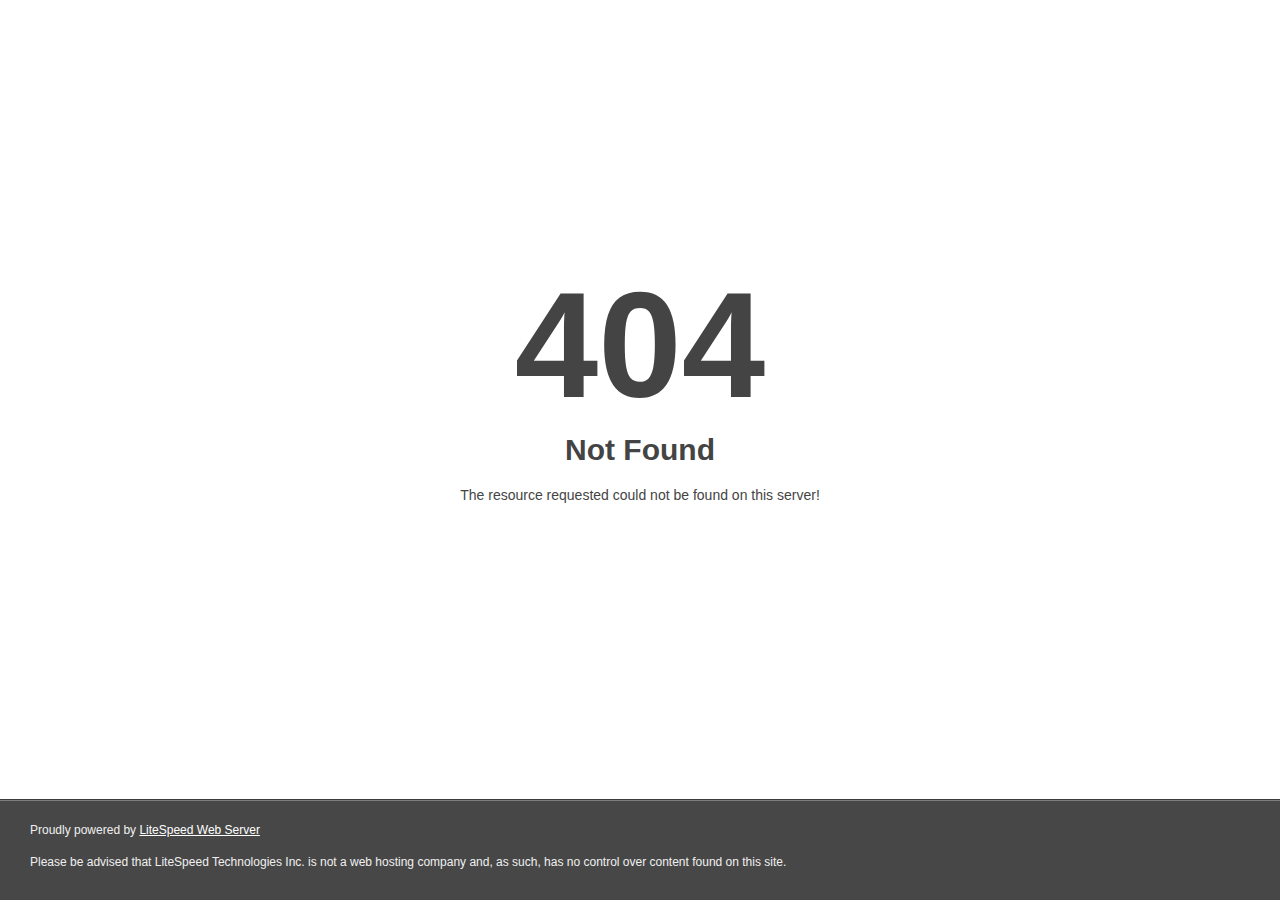
<file: assets/css/Flaticon.html>
<!DOCTYPE html>
<html style="height:100%">
<head>
<meta name="viewport" content="width=device-width, initial-scale=1, shrink-to-fit=no">
<title> 404 Not Found
</title></head>
<body style="color: #444; margin:0;font: normal 14px/20px Arial, Helvetica, sans-serif; height:100%; background-color: #fff;">
<div style="height:auto; min-height:100%; ">     <div style="text-align: center; width:800px; margin-left: -400px; position:absolute; top: 30%; left:50%;">
        <h1 style="margin:0; font-size:150px; line-height:150px; font-weight:bold;">404</h1>
<h2 style="margin-top:20px;font-size: 30px;">Not Found
</h2>
<p>The resource requested could not be found on this server!</p>
</div></div><div style="color:#f0f0f0; font-size:12px;margin:auto;padding:0px 30px 0px 30px;position:relative;clear:both;height:100px;margin-top:-101px;background-color:#474747;border-top: 1px solid rgba(0,0,0,0.15);box-shadow: 0 1px 0 rgba(255, 255, 255, 0.3) inset;">
<br>Proudly powered by  <a style="color:#fff;" href="http://www.litespeedtech.com/error-page">LiteSpeed Web Server</a><p>Please be advised that LiteSpeed Technologies Inc. is not a web hosting company and, as such, has no control over content found on this site.</p></div></body></html>
</file>
<file: assets/css/style.css>
/*-----------------------------------------------------------------------------------

    Template Name: ayanke - Fashion eCommerce HTML Template
    Version: 1.0

-----------------------------------------------------------------------------------
    
    CSS
    ===================
	
    01. Template default CSS
    02. Header CSS
        2.1 Header Top CSS
        2.2 Header Bottom CSS
        2.3 Header Mobile CSS
        2.4 Header Cart CSS
        2.5 Header Search CSS
		2.6 Login Register CSS
	03. Pages CSS
	    3.1 Slider CSS
        3.2 Highlights CSS
        3.3 Categories CSS
        3.4 Product CSS
        3.5 Banner Search CSS
		3.6 Trending Products CSS
		3.7 lookbook CSS
		3.8 Newsletter CSS
		3.9 Testimonial CSS
		3.10 Our Brands CSS
		3.11 latest news CSS
		3.12 instagram CSS
		3.13 Quick View CSS
	04. All CSS (All Page Styles)
		4.1 - Home-v2 CSS
		4.2 - Home-v3 CSS
		4.3 - Shop Grid Left Sideba CSS
		4.4 - Shop List Left Sidebar CSS
		4.5 - Shop Fillters CSS
		4.6 - Product-detail-v1 CSS
		4.7 - Product-detail-v2 CSS
		4.8 - Product-detail-v3 CSS
		4.9 - Blog-List-v1 CSS
		4.10 - Blog-List-v2 CSS
		4.11 - Blog-List-v3 CSS
		4.12 - Blog Detail CSS
		4.13 - About CSS
		4.14 - My Acount CSS
		4.15 - My Wishlist CSS
		4.16 - Cart CSS
		4.17 - Compare CSS
		4.18 - Checkout CSS
		4.19 - Faq CSS
		4.20 - Contact Us CSS
		4.21 - 404 CSS
		4.22 - Maintenance CSS
	05. Footer	


-----------------------------------------------------------------------------------*/

/*----------------------------------------*/
/*  01. Template default CSS
/*----------------------------------------*/
@import url('https://fonts.googleapis.com/css2?family=Poppins:wght@200;300;400;500;600;700;800&amp;display=swap');
@import url('https://fonts.googleapis.com/css2?family=Roboto:wght@300;400;500;700;900&amp;display=swap');
body {
	font-family: 'Roboto', sans-serif !important;
}
.row {
 --bs-gutter-x: 1.9rem !important;
}
.title {
	font-size: 38px;
	font-weight: 500;
	position: relative;
	font-family: 'Poppins', sans-serif;
	line-height: 30px;
}
.title-small {
	font-size: 28px;
}
.title-subtitle {
	font-weight: 400;
	padding-top: 38px;
	display: block;
	font-size: 16px;
}
.subtitle {
	font-size: 14px;
	line-height: 24px;
	font-weight: 400;
	margin-top: 30px;
	display: block;
}
.title:after {
	content: " ";
	background-image: url(../images/diamond.png);
	position: absolute;
	width: 90px;
	height: 18px;
	display: inline-block;
	top: 46px;
	left: 0;
	right: 0;
	margin: 0 auto;
}
.no_after:after {
	display: none;
}
.text_light {
	color: #777777;
}
.text_dark {
	color: #262626;
}
.text_white {
	color: #ffffff;
}
.primary_dark {
	background: #262626;
}
.primary_dark_btn {
	background: #262626;
}
.primary_dark_btn:hover {
	background: #ffbb42;
	color: #ffffff;
}
.color-scheme-dark ul li a, .color-scheme-dark a, .color-scheme-dark span, .color-scheme-dark .widget-title, .color-scheme-dark h3, .color-scheme-dark h4, .color-scheme-dark h5 {
	color: #262626;
}
.color-scheme-white ul li a, .color-scheme-white a, .color-scheme-white h4, .color-scheme-white span {
	color: #ffffff;
}
.color-scheme-light ul li a {
	color: #ffffff;
}
a, a:hover, a:focus, a:active, button, button:focus, .btn, .btn:focus, input, input:focus, select, textarea {
	-webkit-transition: all 0.3s ease 0s;
	-o-transition: all 0.3s ease 0s;
	transition: all 0.3s ease 0s;
	text-decoration: none;
	outline: 0;
}
ul, ol {
	padding: 0;
	list-style: none;
	margin: 0;
	color: #w
}
/*-- Common Style --*/
*, *::after, *::before {
	-webkit-box-sizing: border-box;
	box-sizing: border-box;
}
html, body {
	height: 100%;
}
a, button {
	-webkit-transition: all 0.3s ease 0s;
	-o-transition: all 0.3s ease 0s;
	transition: all 0.3s ease 0s;
	outline: 0;
}
a:focus, button:focus, .btn-close:focus, input:focus {
	outline: 0 !important;
	box-shadow: none !important;
}
a {
	text-decoration: none;
	color: inherit;
}
ul, ol {
	padding: 0;
	list-style: none;
	margin: 0;
}
/* Section Style */
.section {
	float: left;
	width: 100%;
}
/* Section Spacing */
.section-padding {
	padding-top: 90px;
}
.section-padding-02 {
	padding-bottom: 90px;
}
.section-padding-03 {
	padding-top: 60px;
}
.section-padding-04 {
	padding-bottom: 60px;
}
.section-padding-05 {
	padding-top: 90px;
	padding-bottom: 90px;
}
.section-padding-06 {
	padding-bottom: 100px;
}
.mt-55 {
	margin-top: 55px;
}
 @media only screen and (max-width: 575px) {
div .pb-m {
	padding-bottom: 0;
}
div .mb-m {
	margin-bottom: 0 !important;
}
div .mt-m {
	margin-top: 0px !important;
}
 	}
 @media only screen and (max-width: 767px) {
.title {
	font-size: 21px;
	line-height: 26px;
}
.title-small {
	font-size: 20px;
}
.title-subtitle {
	font-size: 14px;
}
.title:after {
	top: 32px;
}
.section-padding-05 {
	padding-top: 40px;
	padding-bottom: 40px;
}
.section-padding {
	padding-top: 40px;
}
.section-padding-02 {
	padding-bottom: 40px;
}
.section-padding-03 {
	padding-top: 40px;
}
.section-padding-04 {
	padding-bottom: 40px;
}
.section-padding-06 {
	padding-bottom: 40px;
}
.row {
    --bs-gutter-x: 1.5rem !important;
}
}
 @media (min-width: 768px) and (max-width: 991px) {
.title {
	font-size: 22px;
}
.title-subtitle {
	font-size: 14px;
}
.title:after {
	top: 32px;
}
.section-padding-05 {
	padding-top: 40px;
	padding-bottom: 40px;
}
.section-padding {
	padding-top: 40px;
}
.section-padding-03 {
	padding-top: 40px;
}
.section-padding-04 {
	padding-bottom: 40px;
}
.section-padding-02 {
    padding-bottom: 40px;
}
.section-padding-06 {
	padding-bottom: 40px;
}
}
/*----------------------------------------*/
/*  02. Header CSS
/*----------------------------------------*/

/*====================  
    2.1 Header Top CSS
====================*/
.header-top {
	padding: 9px 0;
}
.header-top-info a {
	font-size: 15px;
	font-weight: 400;
	margin-right: 10px;
	text-decoration: none;
}
.header-top-info a:hover {
	color: #ffbb42;
}
.header-top-links ul {
	display: -webkit-box;
	display: -webkit-flex;
	display: -ms-flexbox;
	display: flex;
	-webkit-box-pack: center;
	-webkit-justify-content: center;
	-ms-flex-pack: center;
	justify-content: flex-end;
	margin: 0;
	list-style: none;
}
.header-top-links ul li {
	padding: 0 22px;
}
.header-top-links a {
	font-size: 14px;
	font-weight: 400;
	text-decoration: none;
	text-transform: uppercase;
}
.header-top-links a:hover {
	color: #ffbb42;
}
@media only screen and (max-width: 991px) {
.header-top-info {
	justify-content: center;
}
.header-mobile .header-action .action .num {
    font-size: 14px;
    top: 9px;
    left: 6px;
}
}
/*====================  
    2.2 Header Bottom CSS
====================*/
.header-bottom {
	padding: 22px 0;
	position: relative;
}
.ayanke-menu ul {
	display: -webkit-box;
	display: -webkit-flex;
	display: -ms-flexbox;
	display: flex;
	-webkit-box-pack: center;
	-webkit-justify-content: center;
	-ms-flex-pack: center;
	justify-content: center;
	margin: 0;
	padding: 0;
}
.ayanke-menu ul li {
	position: relative;
	list-style: none;
	padding: 0 22px;
	cursor: pointer;
}
.ayanke-menu ul>li.menu-item-has-children:before {
	content: "\f107";
	position: absolute;
	font: normal normal normal 16px/1 FontAwesome;
	right: 7px;
	top: 3px;
	color: #777777;
}
.ayanke-menu ul>li .page-item-has-children {
	position: relative;
}
.ayanke-menu ul>li .page-item-has-children:before {
	content: "\f107";
	position: absolute;
	font: normal normal normal 16px/1 FontAwesome;
	right: -15px;
	top: 0px;
	color: #777777;
}
.mega-menu .menu-item-has-children:before {
	display: none;
}
.ayanke-menu ul li a {
	font-size: 15px;
	color: #262626;
	text-transform: uppercase;
	font-weight: 400;
	text-decoration: none;
}
.ayanke-menu ul li:hover a, .ayanke-menu ul .active a {
	color: #ffbb42;
}
.header-action {
	display: -webkit-box;
	display: -webkit-flex;
	display: -ms-flexbox;
	display: flex;
	-webkit-box-pack: end;
	-webkit-justify-content: flex-end;
	-ms-flex-pack: end;
	justify-content: flex-end;
}
.header-action a.action {
	margin-left: 25px;
	position: relative;
	align-self: center;
	text-decoration: none;
	color: #262626;
}
.header-action a.action:hover {
	color: #262626;
}
.header-action .action .num {
	line-height: 21px;
	text-align: center;
	border-radius: 50%;
	color: #262626;
	font-size: 16px;
	display: inline-block;
	position: absolute;
	top: 8px;
	left: 6px;
	font-weight: 400;
}
.ayanke-cart-subtotal {
	padding-top: 7px;
	padding-left: 4px;
}
.header-action .action img {
	height: 20px;
}
.header-action .action.cart .flaticon-shopping-bag:before {
	content: "\f115";
	font-size: 23px;
}
.ayanke-cart-subtotal {
	font-size: 16px;
	color: #262626;
	font-weight: 400;
}
.header-action img {
	height: 20px;
}
.nt_count_wishlist {
	padding: 0;
	width: 15px;
	height: 15px;
	line-height: 16px;
	text-align: center;
	border-radius: 50%;
	background-color: #ffbb42;
	overflow: hidden;
	position: absolute;
	z-index: 1;
	font-size: 12px;
	color: #000;
	top: -4px;
	right: -13px;
}
/* Sticky Menu */
.sticky {
	position: fixed;
	top: 0;
	left: 0;
	width: 100%;
	z-index: 999;
	-webkit-animation: sticky 1s;
	animation: sticky 1s;
	-webkit-box-shadow: 2px 4px 8px rgba(29, 30, 30, 0.15);
	box-shadow: 2px 4px 8px rgba(29, 30, 30, 0.15);
	background-color: #fff;
}
 @-webkit-keyframes sticky {
 0% {
 -webkit-transform: translateY(-100%);
 transform: translateY(-100%);
}
 100% {
 -webkit-transform: translateY(0%);
 transform: translateY(0%);
}
}
 @keyframes sticky {
 0% {
 -webkit-transform: translateY(-100%);
 transform: translateY(-100%);
}
 100% {
 -webkit-transform: translateY(0%);
 transform: translateY(0%);
}
}
/* Sub Menu */

.ayanke-menu .sub-menu {
	position: absolute;
	top: 40px;
	left: 0;
	width: 185px;
	background-color: #efefef;
	display: block;
	z-index: 9;
	padding: 8px 0;
	-webkit-box-shadow: 0px 2px 8px rgba(29,30,30,0.1);
	box-shadow: 0px 2px 8px rgba(29,30,30,0.1);
	-webkit-transition: all 0.3s linear;
	-o-transition: all 0.3s linear;
	transition: all 0.3s linear;
	-o-transform-origin: 0% 0%;
	-ms-transform-origin: 0% 0%;
	-moz-transform-origin: 0% 0%;
	-webkit-transform-origin: 0% 0%;
	transform-style: preserve-3d;
	-o-transform-style: preserve-3d;
	-moz-transform-style: preserve-3d;
	-webkit-transform-style: preserve-3d;
	-webkit-transform: rotateX(-90deg);
	transform: rotateX(-90deg);
	opacity: 0;
	visibility: hidden;
}
.ayanke-menu li:hover .sub-menu {
	opacity: 1;
	visibility: visible;
	-webkit-transform: rotateX(0);
	transform: rotateX(0);
}
.ayanke-menu .sub-menu li a {
	font-size: 14px !important;
	color: #777777 !important;
	text-transform: capitalize !important;
	font-weight: 400;
	text-decoration: none;
	-webkit-transition: all .2s ease-in-out;
	transition: all .2s ease-in-out;
	padding: 7px 0px
}
.ayanke-menu .sub-menu li {
	list-style: none;
	line-height: 31px;
}
.ayanke-menu .sub-menu li:hover {
	background-color: inherit !important;
}
.ayanke-menu .sub-menu li:hover a {
	color: #ffbb42 !important;
	margin-left: 5px;
}
/* Mega Menu */

.mega-menu .menu-item-has-children {
	width: 18%;
	padding: 0px;
}
.mega-menu .menu-item-has-product {
	width: 28%;
	padding: 0 !important;
}
.mega-menu {
	position: absolute;
	width: 100%;
	background: #efefef;
	left: 0;
	z-index: 300;
	top: 94px;
	opacity: 0;
	visibility: hidden;
	border-bottom: 2px solid #ffbb42;
	-webkit-transition: all 0.3s linear;
	-o-transition: all 0.3s linear;
	transition: all 0.3s linear;
	-o-transform-origin: 0% 0%;
	-ms-transform-origin: 0% 0%;
	-moz-transform-origin: 0% 0%;
	-webkit-transform-origin: 0% 0%;
	transform-style: preserve-3d;
	-o-transform-style: preserve-3d;
	-moz-transform-style: preserve-3d;
	-webkit-transform-style: preserve-3d;
	-webkit-transform: rotateX(-90deg);
	transform: rotateX(-90deg);
}
.ayanke-menu ul>li:hover .mega-menu {
	opacity: 1;
	visibility: visible;
	-webkit-transform: rotateX(0);
	transform: rotateX(0);
}
.mega-menu h3 {
	font-size: 15px;
	font-weight: 500;
	text-transform: uppercase;
	margin-top: 40px;
	margin-bottom: 10px;
}
.sub-sub-menu {
	display: block !important;
	margin: 0;
	padding: 0;
}
.sub-sub-menu li {
	list-style: none;
	padding: 0 0 !important;
	line-height: 31px;
}
.sub-sub-menu li:hover {
	background-color: inherit !important;
}
.sub-sub-menu li a {
	font-size: 14px !important;
	color: #777777 !important;
	text-transform: capitalize !important;
	font-weight: 400;
	text-decoration: none;
	-webkit-transition: all .2s ease-in-out;
	transition: all .2s ease-in-out;
	padding: 7px 0px
}
.sub-sub-menu li:hover a {
	color: #ffbb42 !important;
	margin-left: 5px;
}
/*====================  
    2.3 Header Mobile CSS
====================*/
.header-mobile {
	padding: 15px 0;
	clear: both;
}
.offcanvas-menu {
	position: fixed;
	top: 0;
	left: -330px;
	width: 280px;
	height: 100%;
	background-color: #262626;
	z-index: 999;
	-webkit-transition: all 0.3s linear;
	-o-transition: all 0.3s linear;
	transition: all 0.3s linear;
	overflow-y: scroll;
}
.offcanvas-menu.open {
	left: 0;
}
.menu-close {
	width: 20px;
	height: 20px;
	position: absolute;
	top: 12px;
	right: 15px;
}
.menu-close span {
	width: 20px;
	height: 2px;
	background-color: #1d1e1e;
	-webkit-transform: rotate(-45deg);
	-ms-transform: rotate(-45deg);
	transform: rotate(-45deg);
	display: block;
	position: relative;
}
.menu-close span:nth-of-type(1) {
	-webkit-transform: rotate(-45deg);
	-ms-transform: rotate(-45deg);
	transform: rotate(-45deg);
	top: 8px;
}
.menu-close span:nth-of-type(2) {
	-webkit-transform: rotate(45deg);
	-ms-transform: rotate(45deg);
	transform: rotate(45deg);
	top: 6px;
}
.offcanvas-menu-wrapper {
	padding: 0;
}
.mobile-ayanke-menu {
	padding-top: 0px;
}
.mobile-ayanke-menu ul > li {
	position: relative;
}
.mobile-ayanke-menu ul {
	padding-left: 0 !important;
}
.mobile-ayanke-menu ul > li > a {
	font-size: 15px;
	font-weight: 400;
	padding: 12px 25px;
	display: block;
	-webkit-transition: all 0.3s linear;
	-o-transition: all 0.3s linear;
	transition: all 0.3s linear;
	border-bottom: 1px solid #6b6b6b;
	text-decoration: none;
}
 @media only screen and (min-width: 992px) and (max-width: 1199px) {
.mobile-ayanke-menu ul > li > a {
	font-size: 16px;
}
}
.mobile-ayanke-menu ul > li:hover > a {
	color: #ffbb42;
}
.mobile-ayanke-menu ul > li .mobile-menu-expand {
    width: 17px;
    height: 23px;
    position: absolute;
    top: 10px;
    right: 23px;
    cursor: pointer;
}
.mobile-ayanke-menu ul > li .mobile-menu-expand::before {
	position: absolute;
	content: '';
	width: 13px;
	height: 1px;
	background-color: #ffffff;
	top: 15px;
	left: 1px;
}
.mobile-ayanke-menu ul > li .mobile-menu-expand::after {
position: absolute;
    content: '';
    width: 1px;
    height: 13px;
    background-color: #ffffff;
    left: 7px;
    bottom: 1px;
    -webkit-transition: all 0.1s linear;
    -o-transition: all 0.1s linear;
    transition: all 0.1s linear;
}
.mobile-ayanke-menu ul > li.active-expand > .mobile-menu-expand::after {
	height: 0;
}
.mobile-ayanke-menu ul > li ul li a {
	padding-left: 11%;
}
.mobile-ayanke-menu ul > li ul li ul li a {
	padding-left: 16%;
}
.mobile-ayanke-menu ul > li ul li ul li ul li a {
	padding-left: 22%;
}
.mobile-ayanke-menu ul > li ul li ul li ul li ul li a {
	padding-left: 27%;
}
.mobile-ayanke-menu .sub-menu, .mobile-ayanke-menu .mega-sub-menu {
	display: none;
}
.menu-overlay {
	position: fixed;
	top: 0;
	left: 0;
	width: 100%;
	height: 100%;
	z-index: 99;
	background-color: #000;
	opacity: 0;
	visibility: hidden;
	-webkit-transition: all 0.3s linear;
	-o-transition: all 0.3s linear;
	transition: all 0.3s linear;
}
.menu-overlay.open {
	opacity: 0.4;
	visibility: visible;
}
.header-top-search {
	padding: 20px 20px 20px;
	border-bottom: 1px solid #6b6b6b;
}
.header-top-search input {
	background-color: rgb(255 255 255);
	border: 1px solid rgba(208,208,208,.09);
	padding: 14px 50px 14px 18px;
	font-size: 14px;
	color: #fff;
	height: 48px;
	width: 100%;
	outline: none;
}
.header-top-search form {
	position: relative;
}
.header-top-search button {
	position: absolute;
	top: 0;
	right: 0;
	font-size: 20px;
	border: none;
	background-color: transparent;
	padding: 0;
	width: 50px;
	color: #262626;
	text-align: center;
	height: 50px;
	z-index: 9999;
}
 @media only screen and (max-width: 991px) {
.header-mobile {
	padding: 0 0;
}
.header-logo {
	padding: 8px 0;
}
.header-action {
	padding: 12px 0;
}
}
/*====================  
    2.4 Header Cart CSS
====================*/

/*  Cart Offcanvas Wrapper */
.cart-offcanvas-wrapper {
	position: fixed;
	top: 0;
	right: 0;
	height: 100vh;
	width: 100%;
	opacity: 0;
	visibility: hidden;
	-webkit-transition: all 0.3s ease 0s;
	-o-transition: all 0.3s ease 0s;
	transition: all 0.3s ease 0s;
	-webkit-transition-duration: 700ms;
	-o-transition-duration: 700ms;
	transition-duration: 700ms;
	z-index: 9999;
}
/* Offcanvas Overlay */
.offcanvas-overlay {
	position: absolute;
	content: "";
	width: 100%;
	height: 100%;
	background: #212121;
	opacity: .6;
}
.cart-offcanvas-wrapper.open {
	opacity: 1;
	visibility: visible;
}
.cart-offcanvas-wrapper.open .cart-offcanvas-inner {
	-webkit-transform: none;
	-ms-transform: none;
	transform: none;
}
/*-- Cart Offcanvas Inner --*/
.cart-offcanvas-inner {
	width: 100%;
	height: 100%;
	width: 380px;
	background-color: #fff;
	-webkit-box-shadow: -1px 0px 20px -5px #aaa;
	box-shadow: -1px 0px 20px -5px #aaa;
	position: relative;
	-webkit-transform: translateX(calc(100% - 50px));
	-ms-transform: translateX(calc(100% - 50px));
	transform: translateX(calc(100% - 50px));
	-webkit-transition: all 0.3s ease 0s;
	-o-transition: all 0.3s ease 0s;
	transition: all 0.3s ease 0s;
	-webkit-transition-duration: 700ms;
	-o-transition-duration: 700ms;
	transition-duration: 700ms;
	margin-left: auto;
	position: relative;
	text-align: center;
	display: -webkit-box;
	display: -webkit-flex;
	display: -ms-flexbox;
	display: flex;
	-webkit-box-orient: vertical;
	-webkit-box-direction: normal;
	-webkit-flex-direction: column;
	-ms-flex-direction: column;
	flex-direction: column;
	overflow: auto;
}
 @media only screen and (max-width: 575px) {
.cart-offcanvas-inner {
	width: 320px;
}
}
.cart-offcanvas-inner .offcanvas-btn-close {
	padding: 0;
	position: absolute;
	top: 32px;
	right: 35px;
}
.cart-offcanvas-inner .offcanvas-btn-close .cart-close:hover {
	color: #ff4545;
	-webkit-transition: all 0.3s ease 0s;
	-o-transition: all 0.3s ease 0s;
	transition: all 0.3s ease 0s;
	-webkit-transform: rotate(90deg);
	-ms-transform: rotate(90deg);
	transform: rotate(90deg);
}
.cart-offcanvas-inner .offcanvas-btn-close .cart-close:hover span {
	background-color: #ffbb42;
}
.cart-close {
	width: 20px;
	height: 20px;
	position: absolute;
	top: 10%;
	right: 8%;
}
.cart-close span:nth-of-type(1) {
	-webkit-transform: rotate(-45deg);
	-ms-transform: rotate(-45deg);
	transform: rotate(-45deg);
	top: 8px;
}
.cart-close span:nth-of-type(2) {
	-webkit-transform: rotate(45deg);
	-ms-transform: rotate(45deg);
	transform: rotate(45deg);
	top: 6px;
}
.cart-close span {
	width: 25px;
	height: 2px;
	background-color: #fff;
	-webkit-transform: rotate(-45deg);
	-ms-transform: rotate(-45deg);
	transform: rotate(-45deg);
	display: block;
	position: relative;
}
.cart-offcanvas-inner .offcanvas-cart-title {
	font-size: 20px;
	color: #ffff;
	font-weight: 500;
	text-align: left;
	background: #262626;
	padding: 28px 20px;
	text-transform: uppercase;
}
/*-- Offcanvas Cart Content --*/
.offcanvas-cart-content {
	padding: 20px 20px 20px 20px;
}
.cart-product-wrapper {
	display: -webkit-box;
	display: -webkit-flex;
	display: -ms-flexbox;
	display: flex;
	-webkit-flex-wrap: wrap;
	-ms-flex-wrap: wrap;
	flex-wrap: wrap;
	-webkit-box-pack: justify;
	-webkit-justify-content: space-between;
	-ms-flex-pack: justify;
	justify-content: space-between;
}
.cart-product-wrapper .single-cart-product {
	display: -webkit-box;
	display: -webkit-flex;
	display: -ms-flexbox;
	display: flex;
	-webkit-flex-wrap: wrap;
	-ms-flex-wrap: wrap;
	flex-wrap: wrap;
	width: calc(100% - 40px);
}
.cart-product-wrapper .single-cart-product .cart-product-thumb {
	width: 80px;
}
.cart-product-wrapper .single-cart-product .cart-product-thumb a {
	display: block;
}
.cart-product-wrapper .single-cart-product .cart-product-thumb a img {
	width: 100%;
}
.cart-product-wrapper .single-cart-product .cart-product-content {
	width: calc(100% - 80px);
	text-align: start;
	padding-left: 10px;
}
.cart-product-wrapper .single-cart-product .cart-product-content .title {
	font-size: 15px;
	font-weight: 600;
}
.cart-product-wrapper .single-cart-product .cart-product-content .title a {
	text-decoration: none;
}
.cart-product-wrapper .single-cart-product .cart-product-content .title a:hover {
	color: #ffbb42;
}
.cart-product-wrapper .single-cart-product .cart-product-content .price {
	text-align: start;
	-webkit-box-pack: start;
	-webkit-justify-content: flex-start;
	-ms-flex-pack: start;
	justify-content: flex-start;
}
.cart-product-wrapper .cart-product-remove {
	width: 40px;
}
.cart-product-wrapper .cart-product-remove a {
	color: #262626;
	font-size: 16px;
	text-decoration: none;
}
.cart-product-wrapper .cart-product-remove a [class^="flaticon-"]:before {
	font-size: 17px;
}
.cart-product-wrapper .cart-product-remove a:hover {
	color: #ffbb42;
}
.cart-product-total {
	display: -webkit-box;
	display: -webkit-flex;
	display: -ms-flexbox;
	display: flex;
	-webkit-flex-wrap: wrap;
	-ms-flex-wrap: wrap;
	flex-wrap: wrap;
	-webkit-box-pack: justify;
	-webkit-justify-content: space-between;
	-ms-flex-pack: justify;
	justify-content: space-between;
	border-top: 1px solid #e4e4e4;
	border-bottom: 1px solid #e4e4e4;
	padding: 7px 0;
}
.cart-product-total .value {
	font-size: 20px;
	font-weight: 500;
}
.cart-product-total .price {
	font-size: 22px;
	font-weight: 700;
	margin-top: 0;
	height: auto;
	line-height: 30px;
}
.cart-product-btn a {
	display: inline-block;
	text-align: center;
	font-size: 14px;
	padding: 12px 10px;
	line-height: 18px;
	text-transform: uppercase;
	letter-spacing: .3px;
	border-radius: 0;
	-webkit-transition: all .25s ease-in-out;
	transition: all .25s ease-in-out;
	text-decoration: none;
	color: #262626;
}
.cart-product-btn a:hover {
    background: #262626;
}
.cart-product-btn .view-cart {
	background: #ECECEC;
}
.cart-product-btn .view-cart:hover {
	background: #262626;
	color: #fff;
}
.cart-product-btn .checkout {
	background: #ffbb42;
	color: #fff;
}
.cart-product-btn .checkout:hover {
	color: #fff;
}
/*====================  
    2.5 Header Search CSS
====================*/
/*  Offcanvas Search */
.offcanvas-search {
	position: fixed;
	top: 0;
	left: 0;
	right: auto;
	height: 100vh;
	width: 100%;
	opacity: 0;
	visibility: hidden;
	-webkit-transition: all 0.3s ease 0s;
	-o-transition: all 0.3s ease 0s;
	transition: all 0.3s ease 0s;
	-webkit-transition-duration: 700ms;
	-o-transition-duration: 700ms;
	transition-duration: 700ms;
	z-index: 9999;
}
.offcanvas-search.open {
	opacity: 1;
	visibility: visible;
}
.offcanvas-search.open .offcanvas-search-inner {
	-webkit-transform: none;
	-ms-transform: none;
	transform: none;
}
.offcanvas-search-inner {
	width: 100%;
	height: 100%;
	background-color: rgba(0,0,0,.9);
	position: relative;
	-webkit-transform: translateX(calc(100% - 0px));
	-ms-transform: translateX(calc(100% - 0px));
	transform: translateX(calc(100% - 0px));
	-webkit-transition: all 0.3s ease 0s;
	-o-transition: all 0.3s ease 0s;
	transition: all 0.3s ease 0s;
	-webkit-transition-duration: 700ms;
	-o-transition-duration: 700ms;
	transition-duration: 700ms;
	padding: 20px 20px 40px;
	overflow: auto;
	display: -webkit-box;
	display: -webkit-flex;
	display: -ms-flexbox;
	display: flex;
	-webkit-box-pack: center;
	-webkit-justify-content: center;
	-ms-flex-pack: center;
	justify-content: center;
	-webkit-box-align: center;
	-webkit-align-items: center;
	-ms-flex-align: center;
	align-items: center;
	-webkit-box-orient: horizontal;
	-webkit-box-direction: normal;
	-webkit-flex-direction: row;
	-ms-flex-direction: row;
	flex-direction: row;
	-webkit-flex-flow: row-reverse;
	-ms-flex-flow: row-reverse;
	flex-flow: row-reverse;
}
.search-close {
	width: 20px;
	height: 20px;
	position: absolute;
	top: 10%;
	right: 8%;
}
.search-close span {
	width: 35px;
	height: 2px;
	background-color: #fff;
	-webkit-transform: rotate(-45deg);
	-ms-transform: rotate(-45deg);
	transform: rotate(-45deg);
	display: block;
	position: relative;
}
.search-close span:nth-of-type(1) {
	-webkit-transform: rotate(-45deg);
	-ms-transform: rotate(-45deg);
	transform: rotate(-45deg);
	top: 8px;
}
.search-close span:nth-of-type(2) {
	-webkit-transform: rotate(45deg);
	-ms-transform: rotate(45deg);
	transform: rotate(45deg);
	top: 6px;
}
.search-wrapper {
	width: 60%;
	margin: 0 auto;
	position: absolute;
	top: 50%;
	left: 0;
	right: 0;
	-webkit-transform: translateY(-50%);
	-ms-transform: translateY(-50%);
	transform: translateY(-50%);
}
 @media only screen and (min-width: 768px) and (max-width: 991px), only screen and (max-width: 767px) {
.search-wrapper {
	width: 80%;
}
}
.search-wrapper input {
	width: 100%;
	height: 70px;
	font-size: 20px;
	border: 0;
	background: none;
	border-bottom: 1px solid #fff;
	padding: 0 0;
	padding-right: 60px;
	color: #fff;
	font-weight: 400;
}
.search-wrapper input:focus {
	outline: none;
}
.search-wrapper button {
	position: absolute;
	font-size: 20px;
	padding: 0;
	height: 70px;
	width: 70px;
	top: 0;
	right: 0;
	border: 0;
	background-color: transparent;
	color: #fff;
}

/*====================  
    2.6 Login Register CSS
====================*/
.login .modal-content {
	position: relative;
	display: flex;
	flex-direction: column;
	width: 100%;
	pointer-events: auto;
	background-color: #fff;
	background-clip: padding-box;
	border: none;
	border-radius: 0;
	outline: 0;
	height: 538px;
}
.login .modal-dialog {
	max-width: 750px;
	margin: 1.75rem auto;
	height: 538px !important;
}
.login .modal-body {
	display: flex;
	padding: 0;
}
.login .btn-close {
	position: absolute;
	right: 5px;
	z-index: 99;
	top: 5px;
}
.column-left {
	width: 458px;
	height: 100%;
	align-self: end;
	padding-left: 70px;
	padding-right: 70px;
	display: -ms-flexbox;
	display: flex;
	-ms-flex-align: center;
	align-items: center;
	-ms-flex-order: 1;
}
.login-wrpper input {
	margin: 0;
	font-family: inherit;
	line-height: inherit;
	height: 40px;
	background: #fff;
	border: 1px solid #e4e4e4;
	padding: 0 15px;
	width: 100%;
	color: #777777;
	font-size: 14px;
	margin-top: 25px;
}
.submit_lost-password {
	margin-top: 40px;
}
.login-wrpper .lost-password {
	align-self: center;
	color: #262626;
	font-size: 14px;
	text-decoration: underline;
}
.login-wrpper p {
	font-size: 14px;
	font-weight: 400;
	color: #262626;
	line-height: 24px;
	margin-top: 20px;
	margin-bottom: 20px;
}
.login-wrpper p a {
	font-size: 14px;
	color: #262626;
	font-weight: 400;
	text-decoration: underline;
}
.or-divider {
	position: relative;
	width: 100%;
	text-align: center;
	margin: 35px 0 20px;
}
.or-divider:before {
	content: ' ';
	position: absolute;
	width: 100%;
	left: 0;
	top: 50%;
	border-bottom: 1px solid #e4e4e4;
}
.or-divider h6 {
	background: #fff;
	padding: 0 10px;
	color: #262626;
	position: relative;
	z-index: 1;
	font-size: 18px;
	display: inline-block;
	line-height: 11px;
	font-family: 'Poppins', sans-serif;
	font-weight: 500;
}
.social-login a {
	background: #3b5998;
	color: #ffffff;
	text-decoration: none;
	padding: 0 0;
	height: 37px;
	line-height: 37px;
	display: flex;
	font-size: 14px;
	font-weight: 400;
	width: 156px;
	font-family: 'Poppins', sans-serif;
}
.social-login a:hover {
	color: #ffffff;
}
.social-login .google {
	background: #4285f4;
	margin-left: 5px;
}
.social-login .fa {
	line-height: 37px;
	padding: 0 15px;
	border-right: 1px solid #cddffc40;
}
.social-login span {
	padding: 0 30px;
}
.modal.fade .modal-dialog {
	transition: transform .3s ease-out;
	display: -ms-flexbox;
	display: flex;
	-ms-flex-align: center;
	align-items: center;
	-ms-flex-order: 1;
}
.column-right {
	background-image: url(../images/login-back.jpg);
	width: 292px;
	background-size: 100%;
	height: 100%;
	padding: 0 25px;
	text-align: center;
	display: -ms-flexbox;
	display: flex;
	-ms-flex-align: center;
	align-items: center;
	-ms-flex-order: 1;
}
.login .column-left .primary_dark_btn:hover {
    background: #ffbb42;
    color: #ffffff;
}
.login .column-right .primary_dark_btn:hover {
    background: #ffffff;
    color: #262626;
}
.login .primary_dark_btn:focus {
	background: #262626;
    color: #ffffff;
}
@media only screen and (max-width: 767px) {
.login .modal-body {
    display: block;
    padding: 0;
}
.login .modal-content {
    height: auto;
}
.login .modal-dialog {
    max-width: 90%;
    height: auto;
}
.column-left {
    width: auto;
        padding: 30px 15px;
    display: block;
}
.column-right {
    width: 100%;
    padding: 25px 25px;
	justify-content: center;
}	
.social-login span {
    padding: 0 10px;
}
.social-login a {
    width: 126px;
}
.login .modal-dialog .list-inline {
    justify-content: center;
}
}
/*----------------------------------------*/
/*  3.1 Slider CSS
/*----------------------------------------*/
.slider {
	clear: both;
}
.slider .carousel-caption h5 {
	font-size: 20px;
	font-family: 'Poppins', sans-serif;
}
.slider .carousel-caption h3 {
	font-size: 58px;
	font-weight: 300;
	font-family: 'Poppins', sans-serif;
}
.slider .carousel-caption h3 span {
	font-weight: 600;
}
.slider .carousel-caption {
	position: absolute;
	right: 0;
	bottom: 1.25rem;
	left: 0;
	padding-top: 1.25rem;
	padding-bottom: 1.25rem;
	color: #fff;
	text-align: center;
	top: 15%;
}
.slider .carousel-caption .slider-btn {
	padding: 10px 40px;
	font-size: 18px;
	color: #fff;
	text-decoration: none;
	margin-top: 25px;
	display: inline-block;
	font-family: 'Poppins', sans-serif;
}
.slider .carousel-indicators li {
	box-sizing: content-box;
	flex: 0 1 auto;
	width: 11px;
	height: 11px;
	margin-right: 3px;
	margin-left: 3px;
	text-indent: -999px;
	cursor: pointer;
	background-color: #fff;
	background-clip: padding-box;
	border-top: 0px;
	border-bottom: 0px;
	opacity: 1;
	transition: opacity .6s ease;
	border-radius: 100%;
}
.slider-one .carousel-caption .slider-btn:hover {
    background: #fff;
    color: #262626 !important;
}
.slider .carousel-indicators .active {
	opacity: 1;
	background: #262626 !important;
}
@media only screen and (max-width: 575px) {
.carousel-item {
	height: 200px;
}
.carousel-item img.w-100 {
	height: 200px;
	object-fit: cover;
}
.slider .carousel-caption {
	top: 5%;
}
.slider .carousel-caption h3 {
	    display: none;
}
.slider .carousel-caption .slider-btn {
	padding: 8px 22px;
	font-size: 15px;
	margin-top: 10px;
}
}
@media (min-width: 576px) and (max-width: 767px) {
.slider .carousel-caption {
	top: 5%;
}
.slider .carousel-caption h5 {
	font-size: 18px;
}
.slider .carousel-caption h3 {
	font-size: 25px;
}
.slider .carousel-caption .slider-btn {
	padding: 10px 40px;
	font-size: 16px;
	margin-top: 5px;
}
}
 @media (min-width: 768px) and (max-width: 991px) {
.slider .carousel-caption h3 {
	font-size: 35px;
}
.slider .carousel-caption {
	top: 8%;
}
}
@media (min-width: 992px) and (max-width: 1199px) {
.slider .carousel-caption h3 {
	font-size: 42px;
}
}
/*----------------------------------------*/
/*  3.2 Highlights CSS
/*----------------------------------------*/
.highlights {
	background: #f9f9f9;
}
.all_highlights {
	width: 100%;
	padding: 33px 0;
}
.free_shipping {
	display: flex;
	border-left: 1px solid #e3e3e3;
	justify-content: center;
}
.free_shipping_info h5 {
	font-size: 18px;
	font-weight: 500;
	color: #262626;
	margin: 0;
	font-family: 'Poppins', sans-serif;
}
.free_shipping_info {
	align-self: center;
}
.free_shipping .icone [class^="flaticon-"]:before {
	font-size: 40px;
}
.free_shipping_info p {
	font-size: 14px;
	color: #777777;
	font-weight: 400;
	margin: 0;
}
.free_shipping .icone {
	align-self: center;
	padding-right: 10px;
}
 @media (min-width: 576px) and (max-width: 767px) {
.free_shipping {
	border-left: none;
	justify-content: start;
}
}
@media only screen and (max-width: 575px) {
.free_shipping {
	justify-content: start;
	border-left: none;
}
.highlights .free_shipping {
    border-bottom: 1px solid #e3e3e3;
}
.free_shipping_info h5 {
    font-size: 15px;
}
.highlights .free_shipping:nth-child(3) {
	    border-bottom: none;
}
.all_highlights {
    padding: 20px 0;
}

}
 @media (min-width: 768px) and (max-width: 991px) {
.free_shipping {
	border-left: none;
	justify-content: start;
}
}
/*----------------------------------------*/
/*  3.3 Categories CSS
/*----------------------------------------*/
.categories {
}
.banner-item a img {
	width: 100%;
	-webkit-transition: all 0.3s linear;
	-o-transition: all 0.3s linear;
	transition: all 0.3s linear;
}
.banner-item a {
	display: block;
	position: relative;
	overflow: hidden;
}
.banner-item {
	margin-bottom: 30px;
	position: relative;
}
.banner-item:hover a img {
	-webkit-transform: scale(1.05);
	-ms-transform: scale(1.05);
	transform: scale(1.05);
}
.banner-text {
	position: absolute;
	bottom: 0;
}
.banner-last .banner-text {
    right: 0;
}
.banner-text a {
	font-size: 14px;
	font-weight: 500;
	color: #fff;
	text-decoration: none;
	padding: 10px 20px;
	left: 0;
	font-family: 'Poppins', sans-serif;
}
.banner-text a:hover {
	color: #fff;
}
a, button {
	-webkit-transition: all 0.3s ease 0s;
	-o-transition: all 0.3s ease 0s;
	transition: all 0.3s ease 0s;
	outline: 0;
}
/*----------------------------------------*/
/*  3.4 New Arrivals Product CSS
/*----------------------------------------*/

.new_arrivals .owl-nav {
	position: absolute;
	top: -45px;
	right: 0;
	margin: 0 !important;
}
.owl-carousel {
	margin: 0;
}
.new_arrivals .owl-theme .owl-nav [class*=owl-] {
	color: #262626;
	font-size: 14px;
	margin: 0 0 0 15px;
	padding: 0 0 0;
	background: inherit;
	display: inline-block;
	cursor: pointer;
	border-radius: 3px;
}
.new_arrivals .owl-theme .owl-nav .owl-prev, .new_arrivals .owl-theme .owl-nav .owl-prev:hover {
	background-color: inherit;
	color: #262626;
}
.new_arrivals .owl-theme .owl-nav .owl-next, .new_arrivals .owl-theme .owl-nav .owl-next:hover {
	background-color: inherit;
	color: #262626;
}
.new_arrivals .owl-dots {
	display: none;
}
.new_arrivals .owl-carousel .owl-stage-outer {
	margin-top: 35px;
}
.product-label {
	font-size: 14px;
	color: #fff;
	padding: 9px 9px;
	position: absolute;
	top: 0;
	line-height: 11px;
	font-weight: 400;
	width: 66px;
	text-align: center;
	left: 0;
}
.new {
	background: #00a808;
}
.off {
	background: #d34b56;
}
.ayanke-buttons {
	position: absolute;
	top: 10px;
	right: 10px;
}
.product-grid-item {
	position: relative;
}
.ayanke-buttons a {
	list-style: none;
	text-decoration: none;
	color: #262626;
}
.ayanke-buttons a:hover {
    color: #262626;
}
.ayanke-buttons [class^="flaticon-"]:before {
	font-size: 19px;
}
.ayanke-compare-btn, .quick-view {
	opacity: 0;
	visibility: hidden;
	-webkit-transition: all 0.3s linear;
	-o-transition: all 0.3s linear;
	transition: all 0.3s linear;
	padding-top: 5px;
}
.product-grid-item:hover .ayanke-compare-btn, .product-grid-item:hover .quick-view {
	opacity: 1;
	visibility: visible;
	-webkit-transform: rotateX(0);
	transform: rotateX(0);
}
.product-category-action {
	display: -webkit-box;
	display: -webkit-flex;
	display: -ms-flexbox;
	display: flex;
	-webkit-box-pack: justify;
	-webkit-justify-content: space-between;
	-ms-flex-pack: justify;
	justify-content: space-between;
	-webkit-box-align: center;
	-webkit-align-items: center;
	-ms-flex-align: center;
	align-items: center;
	padding-top: 14px;
}
.product-rating ul {
	margin: 0;
}
.product-rating li {
	list-style: none;
	padding: 0;
}
.product-title a {
	font-size: 14px;
	color: #262626;
	text-decoration: none;
	font-weight: 500;
	overflow: hidden;
	display: -webkit-box;
	-webkit-line-clamp: 1;
	-webkit-box-orient: vertical;
	text-align: left;
}
.product-title a:hover {
	color: #ffbb42;
}
.product-rating i.fa.fa-star {
	font-size: 12px;
	color: #ffbb42;
	margin: 0 1px;
}
.product-rating span {
	font-size: 13px;
	align-self: center;
	color: #262626;
	font-weight: 400;
	padding-left: 5px;
}
.wrap-price {
	display: -webkit-box;
	display: -webkit-flex;
	display: -ms-flexbox;
	display: flex;
	-webkit-box-pack: justify;
	-webkit-justify-content: space-between;
	-ms-flex-pack: justify;
	justify-content: space-between;
	-webkit-box-align: center;
	-webkit-align-items: center;
	-ms-flex-align: center;
	align-items: center;
	padding-top: 12px;
}
.wrapp-swap {
	overflow: hidden;
	height: 15px;
	line-height: 15px;
}
.swap-elements {
	-webkit-transition: all .2s ease-in-out;
	-ms-transition: all .2s ease-in-out;
	transition: all .2s ease-in-out;
}
.price {
	text-align: left;
	margin-bottom: 0;
	overflow: hidden;
	position: relative;
	height: 15px;
	line-height: 15px;
	display: block;
	font-size: 16px;
}
.btn-add {
	height: 32px;
	line-height: 46px;
	border-bottom: 1px solid #262626;
}
.add_to_cart_button {
	font-size: 14px;
	color: #262626;
	font-weight: 500;
	text-decoration: none;
}
.add_to_cart_button:hover {
	color: #262626;
}

.view_product_button {
	font-size: 14px;
	color: #262626;
	font-weight: 500;
	text-decoration: none;
	background: #ffbb42;
}
.view_product_button:hover {
	background: #262626;
	color: #ffffff;
}
.swatches-on-grid {
	height: 15px;
	overflow: hidden;
}
.swatches-on-grid .widget-color .color-list li {
	width: 15px;
	height: 15px;
	margin-right: 5px;
	position: relative;
	border: none;
	cursor: pointer;
	margin-top: 0px;
	display: inline-block;
	border-radius: 50%;
}

.sale-price {
	font-size: 14px;
	color: #262626;
	font-weight: 400;
}
.old-price {
	font-size: 14px;
	color: #777777;
	font-weight: 400;
	text-decoration: line-through;
}

/* .sale-price {
	font-size: 14px;
	color: #262626;
	font-weight: 400;
}
.old-price {
	font-size: 14px;
	color:#777777 ;
	font-weight: 400;
	
} */
.product-grid-item:hover .swap-elements {
	transform: translateY(-32px);
	-webkit-transform: translateY(-32px);
	-ms-transform: translateY(-32px);
}
.load-more {
	font-size: 14px;
	font-weight: 500;
	color: #fff;
	text-decoration: none;
	padding: 10px 20px;
	left: 0;
	display: inline-block;
	border-radius: 0;
	font-family: 'Poppins', sans-serif;
	margin-top: 50px;
}
@media only screen and (max-width: 575px) {
.new_arrivals .owl-carousel .owl-stage-outer {
	margin-top: 45px;
}
}
@media only screen and (max-width: 767px) {
.load-more {
	margin-top: 30px;
}
}
@media (min-width: 768px) and (max-width: 991px) {
.load-more {
	margin-top: 30px;
}
.banner-item.banner-last  {
    margin-bottom: 0;
}
.new_banner .banner-item {
    margin-bottom: 0;
}
}
@media (min-width: 576px) and (max-width: 767px) {
.categories-one .banner-item a img {
    height: 250px;
    object-fit: cover;
}
.banner-item.banner-03, .banner-item.banner-last  {
    margin-bottom: 0;
}
}
/*----------------------------------------*/
/*  3.5 New Banner CSS
/*----------------------------------------*/
.new_banner .banner-text {
	position: absolute;
	top: 0;
	left: 0;
	padding: 75px 0 0 40px;
}
.new_banner .banner-text .title {
    line-height: normal;
}
.new_banner .banner-text a {
	display: inline-block;
	margin-top: 10px;
}
@media (min-width: 576px) and (max-width: 767px) {
.new_banner .banner-text {
	padding: 15px 0 0 15px;
}
.new_banner .banner-text .title {
    line-height: 25px;
}
.new_banner .banner-item {
    margin-bottom: 0;
}
}
 @media only screen and (max-width: 575px) {
.new_banner .banner-text {
	padding: 20px 0 0 20px;
}
}
@media (min-width: 768px) and (max-width: 991px) {
.new_banner .banner-text {
	position: absolute;
	top: 0;
	left: 0;
	padding: 25px 0 0 25px;
}
}
@media (min-width: 992px) and (max-width: 1199px) {
.new_banner .banner-text {
    padding: 45px 0 0 40px;
}
}

/*----------------------------------------*/
/*  3.6 Trending Products CSS
/*----------------------------------------*/
.trending_products li.nav-item {
	padding: 0 15px;
}
.trending_products .nav-tabs .nav-link.active {
	color: #262626;
	border-bottom: 3px solid #ffbb42 !important;
	border: none;
}
.trending_products .nav-tabs .nav-link:hover {
	border-color: #e9ecef #e9ecef #dee2e6;
	border-bottom: 3px solid #ffbb42 !important;
	border: none;
	color: #262626;
}
.trending_products .nav-tabs .nav-link {
	font-size: 14px;
	font-weight: 500;
	padding: 0 5px 10px;
	background-color: inherit !important;
	margin-bottom: 0 !important;
	border-bottom: 3px solid transparent !important;
	border: none !important;
	font-family: 'Poppins', sans-serif;
	border-bottom: 3px solid #ffbb4200 !important;
}
.trending_products .nav-tabs {
	border-bottom: 1px solid #eeeef0 !important;
	margin-bottom: 40px !important;
	padding-top: 43px;
}
.trending_products .thumbnail {
	width: 100%;
}
@media only screen and (max-width: 991px) {
.trending_products li.nav-item {
	margin-bottom: 10px;
}
.trending_products .tab-content .product-grid-item {
    padding-bottom: 0;
}
.trending_products .load-more {
    margin-top: 40px !important;
}
.trending_products .product-grid-item {
	margin-top: 30px;
}
.trending_products-one .tab-content .product-grid-item {
    padding-bottom: 0px !important;
}
.trending_products .nav-tabs {
	margin-bottom: 10px !important;
}
}
@media (min-width: 576px) and (max-width: 991px) {
.tab-pane .product-grid-item .quick-shop-wrapper {
    bottom: 65px !important;
}
}

/*----------------------------------------*/
/*  3.7 lookbook CSS
/*----------------------------------------*/
.lookbook {
	background: rgb(255,241,217);
	background: linear-gradient(0deg, rgba(255,241,217,1) 50%, rgba(255,255,255,1) 50%);
}
.lookbook .title:before {
	content: " ";
	position: absolute;
	width: 30px;
	height: 2px;
	display: inline-block;
	left: 0%;
	top: 51px;
	background: #262626;
}
.lookbook .subtitle {
    margin-top: 48px;
}
.hero {
    position: relative;
}
.hero-points.one {
    position: absolute;
    top: 6%;
    right: 32%;
}
.point.point-one {
    left: 148px;
}
.point.point-two {
    top: 78px;
    left: 218px;
}
.point.point-three {
    left: 64px;
    top: 245px;
}
.point.point-four {
    top: 270px;
    left: 110px;
}
.point.point-five {
    top: 304px;
    left: -135px;
}
.point.point-six {
    top: 417px;
    left: 10px;
}
.point.point-seven {
    top: 650px;
}
.hero-points .point {
    width: 21px;
    height: 21px;
    color: #fff;
    font-size: 17px;
    line-height: 17px;
    text-align: center;
    border-radius: 50%;
    display: inline-block;
    cursor: pointer;
    pointer-events: auto;
    position: relative;
    background-color: #000000;
    border: 2px solid #ffffffab;
}
.hero-points .point:before {
    top: 0;
    left: 0;
    width: 100%;
    height: 100%;
    content: "";
    z-index: -1;
    position: absolute;
    border-radius: 50%;
    opacity: .3;
    background-color: #e13f3f;
    -webkit-animation: zoom-animation 1.4s ease-in-out infinite;
    animation: zoom-animation 1.4s ease-in-out infinite;
}
.product-hero.open {
    z-index: 21;
    display: block;
    position: absolute;
}
.product-hero {
width: 250px;
    background: #fff;
    padding: 15px 15px;
    position: relative;
    display: none;
}
.hero .cart-close {
    width: 25px;
    height: 25px;
    position: absolute !important;
    top: -20px;
    right: -10px;
    background: #000;
    padding: 3px;
    z-index: 999;
}
.hero .cart-close span:nth-of-type(1) {
    top: 8px;
}
.hero .cart-close span {
    width: 19px;
    height: 2px;
}
@media (min-width: 320px) and (max-width: 575px) {
.point.point-five {
    top: 174px;
    left: -45px;
}
.point.point-six {
    top: 337px;
    left: 30px;
}
.point.point-four {
    top: 240px;
    left: 70px;
}
.point.point-three {
    left: 84px;
    top: 145px;
}
.point.point-two {
    top: 45px;
    left: 180px;
}
	}
@media (min-width: 576px) and (max-width: 767px) {
.point.point-seven {
    top: 560px;
}
	}
@media only screen and (max-width: 767px) {
.hero .product-grid-item {
    display: flex;
}
.hero .product-element-top {
width: 80px;
    position: relative;
}
.hero .product-category-action {
    display: block;
	padding-top: 0;
}
.hero .product-rating ul {
    margin: 0;
    padding: 0;
}
.hero .product-content {
    padding-left: 15px;
}
.hero .product-hero {
    width: 266px;
    left: -15px;
	top: 50px;
}
.hero .ayanke-buttons {
    display: none;
}
.ayanke-buttons [class^="flaticon-"]:before {
    font-size: 15px;
}
}
@media (min-width: 768px) and (max-width: 991px) {
.product-hero.open {
    left: -50px;
    top: 50px;
}
.point.point-five {
    top: 384px;
    left: -175px;
}
.point.point-six {
    top: 575px;
    left: 10px;
}
.point.point-seven {
    top: 770px;
}
.point.point-four {
    top: 360px;
    left: 110px;
}
.point.point-three {
    left: 60px;
    top: 285px;
}
}
@media only screen and (min-width: 992px) {
.product-hero.open {
    left: -120px;
    top: 40px;
}

}
@media only screen and (max-width: 991px) {
.lookbook {
	background: rgb(255,241,217);
	background: linear-gradient(0deg, rgba(255,241,217,1) 100%, rgba(255,255,255,1) 0%);
	margin-top: 40px;
}
.lookbook .title:before {
	top: 32px;
}
.lookbook .subtitle {
    margin-top: 30px;
}
}
@media (min-width: 992px) and (max-width: 1199px) {
.lookbook .subtitle {
	overflow: hidden;
	display: -webkit-box;
	-webkit-line-clamp: 1;
	-webkit-box-orient: vertical;
}
.point.point-two {
    top: 58px;
    left: 203px;
}
.point.point-five {
    top: 230px;
    left: -100px;
}
.point.point-seven {
    top: 520px;
}
}
/*----------------------------------------*/
/*  3.8 Newsletter CSS
/*----------------------------------------*/
.newsletter {
	background-image: url(../images/newsletter.jpg);
	padding: 150px 0;
	background-size: cover;
	background-repeat: no-repeat;
}
.newsletter-form form {
	position: relative;
	margin-top: 40px;
}
.newsletter-form input {
	background-color: #00000087;
	border: 1px solid #fff;
	padding: 14px 50px 14px 18px;
	font-size: 14px;
	color: #fff;
	height: 43px;
	width: 100%;
	outline: none;
	border-radius: 20px;
	font-weight: 400;
}
.newsletter-form input::placeholder {
 color: #fff;
}
.newsletter-form button {
	position: absolute;
	top: 0;
	right: 0;
	font-size: 14px;
	border: none;
	background-color: #ffbb42;
	padding: 13px 25px;
	text-transform: uppercase;
	color: #262626;
	text-align: center;
	height: 43px;
	z-index: 9999;
	border-radius: 0 20px 20px 0px;
	font-weight: 500;
	font-family: 'Poppins', sans-serif;
	outline: none;
	z-index: 99;
}
.newsletter-form button:hover {
	background-color: #ffffff;
}
@media only screen and (max-width: 767px) {
.newsletter {
	padding: 50px 0;
}
}
/*----------------------------------------*/
/*  3.9 Testimonial CSS
/*----------------------------------------*/
#testimonials {
	margin-top: 35px;
}
.testimonial {
	display: flex;
	background: #f9f9f9;
	border-right: 7px solid #ffbb42;
}
.testimonial-author {
	padding: 0 55px 0 30px;
}
.testimonial-author-image img {
	width: 165px !important;
}
.testimonial-author-rating {
	padding-top: 7px;
	padding-bottom: 5px;
}
.testimonial-author img {
	width: 55px !important;
}
.testimonial-author [class^="flaticon-"]:before {
	color: #d9d9d9;
	font-size: 55px;
}
.testimonial-author .flaticon-quote {
    line-height: 50px;
}
.testimonial-author h4 {
	font-size: 18px;
	color: #262626;
	font-weight: 500;
	font-family: 'Poppins', sans-serif;
}
.testimonial-author .product-rating i.fa.fa-star {
	font-size: 14px;
	color: #ffbb42;
	margin: 0 1px;
}
.testimonial-author p {
	font-size: 14px;
	color: #777777;
	line-height: 24px;
}
.testimonial-author>span {
	font-size: 16px;
	color: #777777;
	font-weight: 400;
}
.testimonial-author>span>span {
	font-size: 16px;
	color: #262626;
	font-weight: 500;
}
.testimonials .owl-prev {
	position: absolute;
	left: 15px;
}
.testimonials .owl-next {
	right: 15px;
	position: absolute;
}
.testimonials .owl-nav {
	position: absolute;
	top: 40%;
	width: 100%;
}
.testimonials .owl-theme .owl-nav .owl-prev, .testimonials .owl-theme .owl-nav .owl-prev:hover {
	color: #262626;
	height: 17px;
	background-color: inherit;
}
.testimonials .owl-theme .owl-nav .owl-next, .testimonials .owl-theme .owl-nav .owl-next:hover {
	background-color: inherit;
	color: #262626;
}
.testimonials .owl-dots {
	display: none;
}
.testimonials .owl-item:before {
    content: '';
    background: #ffbb42a3;
    width: 100%;
    height: 100%;
    position: absolute;
    z-index: 999;
    top: 0;
}
.testimonials .owl-item.active:before {
	display:none;
}
.testimonials .owl-item.active ~ .owl-item {
	background-color: yellow;
}
.testimonials .owl-item.active + .owl-item .testimonial-author-image::after {
	content: '';
	background: #ffbb42a3;
	width: 100%;
	height: 100%;
	position: absolute;
	z-index: 999;
	top: 0;
}
 @media only screen and (max-width: 767px) {
.testimonial {
	display: block;
	border-right: none;
}
.testimonial-author-image {
	text-align: center;
	padding: 20px 0 0 30px;
}
.testimonial-author-image img {
	width: 100px !important;
    height: 100px;
	border-radius: 50%;
	object-fit: cover;
	padding: 0 0 0 0;
}
.testimonial-author {
	padding: 0px 50px 30px 30px;
}
.testimonials .owl-next {
	right: 0;
	position: absolute;
}
.testimonials .owl-prev {
	position: absolute;
	left: 0;
}
.testimonials .owl-nav {
	top: 45%;
}
.testimonials .owl-carousel .owl-nav .owl-next, .testimonials .owl-carousel .owl-nav .owl-prev {
    padding: 0 !important;
    margin: 0 !important;
}
.testimonial-author [class^="flaticon-"]:before {
    font-size: 40px;
}
}
/*----------------------------------------*/
/*  3.10 Our Brands CSS
/*----------------------------------------*/
#brands {
    padding: 0 20px;
}
.our_brands .owl-carousel .owl-item img {
	display: inline;
	width: auto;
}
.single-brand {
	text-align: center;
}
.our_brands {
	background: #f9f9f9;
	padding: 30px 0 20px;
	width: 100%;
    overflow: hidden;
}
.our_brands .owl-prev {
	position: absolute;
	left: -35px;
}
.our_brands .owl-next {
	right: 0;
	position: absolute;
}
.our_brands .owl-nav {
	position: absolute;
	top: 3%;
	width: 100%;
}
.our_brands .owl-theme .owl-nav .owl-prev, .our_brands .owl-theme .owl-nav .owl-prev:hover {
	color: #262626;
	background-color: inherit;
	background-repeat: no-repeat;
}
.our_brands .owl-theme .owl-nav .owl-next, .our_brands .owl-theme .owl-nav .owl-next:hover {
	color: #262626;
	background-color: inherit;
	background-repeat: no-repeat;
}
.our_brands .owl-dots {
	display: none;
}
.our_brands .title {
	font-size: 24px;
	margin-bottom: 0;
}
@media only screen and (max-width: 767px) {
.our_brands .title {
	margin-bottom: 10px;
}
}
/*----------------------------------------*/
/*  3.11 latest news CSS
/*----------------------------------------*/
.latest_news {
	background: rgb(255,241,217);
	background: linear-gradient(0deg, rgba(255,241,217,1) 50%, rgba(255,255,255,1) 50%);
}
.blog-element-top {
	position: relative;
	overflow: hidden;
}
.blog-element-top img {
	-webkit-transition: all 0.3s linear;
	-o-transition: all 0.3s linear;
	transition: all 0.3s linear;
	width: 100%;
}
.blog-grid-item:hover .blog-element-top img {
	-webkit-transform: scale(1.1);
	-ms-transform: scale(1.1);
	transform: scale(1.1);
}
.post-date {
	position: absolute;
	top: 20px;
	left: 20px;
	background-color: #ffbb42;
	box-shadow: 0 0 9px rgba(0,0,0,.1);
	z-index: 2;
	display: inline-block;
	min-width: 53px;
	text-align: center;
	line-height: 16px;
	font-size: 18px;
	color: #262626;
	font-weight: 500;
	font-family: 'Poppins', sans-serif;
	padding: 10px 0;
}
.post-date-month {
	font-size: 14px;
}
.blog-content {
	background: #fff;
	padding: 15px 30px 30px;
}
.blog-content .title a {
	font-size: 18px;
	font-weight: 500;
	color: #262626;
	text-decoration: none;
}
.blog-meta .title-subtitle {
	font-weight: 400;
	padding-top: 5px;
	display: block;
	font-size: 14px;
	line-height: 24px;
	padding-bottom: 5px;
}
.entry-meta-list {
	margin-top: 10px;
}
.entry-meta-list a {
	font-size: 16px;
	color: #262626;
	text-decoration: none;
	margin-right: 15px;
}
.entry-meta-list a:hover {
	color: #ffbb42;
}
.entry-meta-list .fa {
	color: #777777;
}
 @media only screen and (max-width: 767px) {
.blog-meta .title {
	line-height: 16px;
	padding-top: 15px;
}
}
@media (min-width: 576px) and (max-width: 767px) {
.blog-content {
    padding: 15px 20px 30px;
}
.entry-meta-list a {
    font-size: 15px;
}
.blog-content .title a {
    font-size: 16px;
    min-height: 32px;
    display: block;
}
}
@media (min-width: 992px) and (max-width: 1199px) {
.blog-content {
    padding: 15px 25px 30px;
}
}

/*----------------------------------------*/
/*  3.12 instagram CSS
/*----------------------------------------*/
.instagram-img {
	position: relative;
}
.instagram .title:after {
	background-image: url(../images/Instagram.png);
	height: 21px;
}
.instagram-post {
	position: absolute;
	top: 0;
	background: #262626e3;
	width: 100%;
	height: 100%;
	align-self: center;
	opacity: 0;
	visibility: hidden;
	-webkit-transition: all 0.3s linear;
	-o-transition: all 0.3s linear;
	transition: all 0.3s linear;
	padding-top: 15px;
	cursor: pointer;
}
.instagram-grid-item:hover .instagram-post {
	opacity: 1;
	visibility: visible;
	-webkit-transform: rotateX(0);
	transform: rotateX(0);
}
.instagram-post ul {
	position: absolute;
	top: 50%;
	left: 41%;
}
.instagram-post ul .fa {
	font-size: 18px;
	color: #fff;
	padding: 0 5px;
}
.instagram .owl-theme .owl-nav .owl-prev {
	position: absolute;
	right: 40px;
}
.instagram .owl-theme .owl-nav .owl-next {
	position: absolute;
	right: 0;
}
.new_arrivals.instagram .owl-nav {
	position: absolute;
	top: -43px;
	margin: 0 auto !important;
	max-width: 1170px;
	left: 0;
	right: 0;
	padding: 0 15px;
}
@media only screen and (max-width: 575px) {
.new_arrivals.instagram .owl-nav {
	right: 15px;
}
}
@media (min-width: 576px) and (max-width: 767px) {
.new_arrivals.instagram .owl-nav {
	max-width: 540px;
	left: 0;
	right: 25px;
}
}
@media (min-width: 768px) and (max-width: 991px) {
.new_arrivals.instagram .owl-nav {
	max-width: 720px;
	left: 0;
	right: 25px;
}
}
@media (min-width: 992px) and (max-width: 1199px) {
.new_arrivals.instagram .owl-nav {
	max-width: 960px;
	left: 0;
	right: 25px;
}
}

/*----------------------------------------*/
/*  3.13 Quick View CSS
/*----------------------------------------*/
#quick_view .modal-body {
    display: flex;
    padding: 20px;
}
#quick_view .modal-content {
    height: auto;
}
#quick_view .product-list-item .product-title a {
    font-size: 25px;
}
#quick_view .slick-track {
    width: 100% !important;
}
#quick_view .slick-initialized .slick-slide {
    width: 100% !important;
}

/*----------------------------------------*/
/*  4.1. Home-v2 CSS
/*----------------------------------------*/
.primary_dark {
	background: #262626;
}
.primary_red_btn {
	background: #c00000;
}
.primary_bg_red_hover:hover {
	background: #c00000;
	color: #fff !important;
}
.text_red {
	color: #c00000 !important;
}
/*-------------Header------------*/
.header-two {
    border-bottom: 1px solid #262626;
}
.header-two .ayanke-menu ul li:hover a, .header-two .ayanke-menu ul .active a {
	color: #c00000;
}
.header-two .sub-sub-menu li:hover a, .header-two .sub-menu li:hover a {
	color: #c00000 !important;
}

.header-two .row {
    --bs-gutter-x: 1.5rem !important;
}
/*------------- Mobile Header------------*/
.primary_red_hover .mobile-ayanke-menu ul > li:hover > a {
	color: #c00000;
}
/*-------------Cart------------*/
.cart-offcanvas-inner .offcanvas-btn-close .cart-close.primary_red_hover:hover span {
	background-color: #c00000;
}
.primary_red_hover a:hover {
	color: #c00000;
}
.cart-product-wrapper.primary_red_hover .single-cart-product .cart-product-content .title a:hover {
	color: #c00000;
}
.cart-product-wrapper.primary_red_hover .cart-product-remove a:hover {
	color: #c00000;
}
/*-------------slider------------*/

.slider-two .carousel-caption {
	position: inherit;
	right: 0;
	bottom: inherit;
	left: inherit;
	padding-top: inherit;
	padding-bottom: inherit;
	color: inherit;
	text-align: inherit;
	top: inherit;
}
.slider-two .banner-middle {
	display: flex;
}
.slider-img {
	width: 50%;
}
.slider-two .carousel-caption {
	width: 50%;
	background: #f6f6f6;
	padding: 8% 8% 0 5%;
}
.slider-two .carousel-caption h3 {
	font-size: 84px;
	font-weight: 500;
	text-transform: uppercase;
}
.slider-two .carousel-caption h3 span {
	font-weight: 500;
}
.slider-two .carousel-caption .slider-btn:hover {
    background: #262626;
}
.slider-two .carousel-caption h5 {
	font-size: 30px;
	font-weight: 400;
	text-transform: uppercase;
}
.slider-two .carousel-caption p {
	font-size: 14px;
	line-height: 24px;
	color: #777777;
	margin-top: 15px;
}
.slider-two .carousel-indicators {
	position: absolute;
	right: 10px;
	bottom: 0;
	left: inherit;
	z-index: 2;
	display: block;
	justify-content: center;
	padding-left: 0;
	margin-right: 0;
	margin-left: 15%;
	list-style: none;
	width: 19px;
	top: 39%;
	height: 185px;
}
.slider-two .carousel-indicators li {
	box-sizing: content-box;
	flex: 0 1 auto;
	width: 13px;
	height: 11px;
	margin-right: 3px;
	margin-left: 3px;
	text-indent: unset;
	cursor: pointer;
	background-color: inherit;
	background-clip: padding-box;
	border-top: 0px;
	border-bottom: 0px;
	opacity: 1;
	transition: opacity .6s ease;
	border-radius: 100%;
	font-size: 14px;
	color: #777777;
	font-weight: 500;
	margin: 30px 0;
	line-height: 14px;
}
.slider-two .carousel-indicators .active {
	opacity: 1;
	background: inherit !important;
	color: #c00000;
}
.slider-two .carousel-indicators::after {
	position: absolute;
	content: "";
	height: 95px;
	width: 1px;
	background: #262626;
	bottom: -95px;
	left: 7px;
}
.slider-two .carousel-indicators::before {
	position: absolute;
	content: "";
	height: 95px;
	width: 1px;
	background: #262626;
	top: -95px;
	left: 7px;
}
.next_slider {
	display: flex;
	background: #262626;
	position: absolute;
	bottom: 0;
	right: 0;
}
.nxt_right {
	padding-left: 25px;
	padding-right: 60px;
}
.nxt_right h4 {
	font-size: 18px;
	color: #fff !important;
	font-weight: 500;
	font-family: 'Poppins', sans-serif;
	margin-top: 30px;
}
.nxt_right p {
	color: #fff !important;
	margin-top: 5px !important;
}
.slider-two .carousel-control {
    position: absolute;
    z-index: 99;
    bottom: 30px;
    width: 100px;
    display: flex;
    left: 50%;
}
.slider-two .carousel-control-next, .slider-two .carousel-control-prev {
    position: unset;
    top: 0;
    bottom: 0;
    z-index: 1;
    display: flex;
    align-items: center;
    justify-content: center;
    width: 35px;
    color: #fff;
    text-align: center;
    opacity: 1;
    transition: opacity .15s ease;
    height: 35px;
    border: 1px solid #262626;
    border-radius: 50%;
    color: #262626;
    text-decoration: none;
    margin: 0 7px;
}
.slider-two .carousel-control-next:hover, .slider-two .carousel-control-prev:hover {
    border: 1px solid #c00000;
    color: #c00000;
}
@media only screen and (max-width: 767px) {
	.slider-two .carousel-indicators {
		display:none;
}
.slider-two .carousel-control {
    bottom: 20px;
    left: 4%;
}
.slider-two .banner-middle {
	display: block;
}
.next_slider {
	display: none;
}
.slider-two .carousel-item {
	height: auto;
}
.slider-img {
	width: 100%;
}
.slider-two .carousel-caption {
	width: 100%;
	padding: 8% 8% 20% 5%;
}
.slider-two .carousel-caption h3 {
	font-size: 25px;
}
.slider-two .carousel-caption h5 {
	font-size: 20px;
}
}
@media (min-width: 768px) and (max-width: 991px) {
	.slider-two .carousel-control {
    bottom: 8px;
    left: 45%;
}
.slider .carousel-caption .slider-btn {
    margin-top: 5px;
}
.slider-two .carousel-caption h5 {
	font-size: 20px;
}
.slider-two .carousel-caption h3 {
	font-size: 45px;
}
.slider-two .carousel-caption {
	padding: 5% 8% 0 5%;
}
.next_slider {
	display: none;
}
.slider-two .carousel-indicators::after {
	height: 40px;
	bottom: -35px;
}
.slider-two .carousel-indicators::before {
	height: 40px;
	top: -25px;
}
.slider-two .carousel-indicators {
	top: 26%;
}
}
@media (min-width: 992px) and (max-width: 1199px) {
.slider-two .carousel-caption h3 {
	font-size: 45px;
	font-weight: 500;
	text-transform: uppercase;
}
.nxt_right {
	display: none;
}
.slider-two .carousel-indicators::after {
	height: 40px;
	bottom: -35px;
}
.slider-two .carousel-indicators::before {
	height: 40px;
	top: -25px;
}
.slider-two .carousel-indicators {
	top: 26%;
}
}
/*---------------trending_products------------------*/
.trending_products.primary_red_hover .nav-tabs .nav-link.active {
	color: #c00000;
	border-bottom: 3px solid #c00000 !important;
	border: none;
}
.trending_products.primary_red_hover .nav-tabs .nav-link:hover {
	border-color: #e9ecef #e9ecef #dee2e6;
	border-bottom: 3px solid #c00000 !important;
	border: none;
	color: #c00000;
}
.product-grid-item:hover .no-button-add .swap-elements {
	transform: translateY(-0px);
	-webkit-transform: translateY(0);
	-ms-transform: translateY(-32px);
}
.product-grid-item:hover .quick-shop-wrapper {
	opacity: 1;
	visibility: visible;
	-webkit-transform: rotateX(0);
	transform: rotateX(0);
}
.product-grid-item .quick-shop-wrapper {
	opacity: 0;
	visibility: hidden;
	-webkit-transition: all 0.3s linear;
	-o-transition: all 0.3s linear;
	transition: all 0.3s linear;
	padding-top: 15px;
	position: absolute;
	z-index: 99;
	width: 100%;
	bottom: 63px;
	margin-top: 0;
	padding-top: 0;
}
.tab-pane .product-grid-item .quick-shop-wrapper {
	bottom: 103px;
}
.tab-pane .product-grid-item:hover .quick-shop-wrapper {
	opacity: 1;
	visibility: visible;
	-webkit-transform: rotateX(0);
	transform: rotateX(0);
}
.product-grid-item .quick-shop-wrapper a {
	display: block;
	padding: 0;
	line-height: 40px;
	height: 40px;
	background-color: #262626;
	border: none;
	font-weight: 500;
	text-transform: capitalize;
	font-size: 14px;
	color: #fff;
	text-decoration: none;
	overflow: hidden;
	white-space: nowrap;
	text-overflow: ellipsis;
	text-align: center;
}
.trending_products .load-more {
    margin-top: 20px;
}

 @media only screen and (max-width: 576px) {
.tab-pane .product-grid-item .quick-shop-wrapper {
    bottom: 63px;
}
 }

/*---------------categories------------------*/
.categories-two .banner-item {
	background: #000;
}
.categories-two .banner-text {
	position: absolute;
	left: 0;
	right: 0;
	padding: 10px 0;
	z-index: 1;
	top: 50%;
	transform: translateY(-50%);
	-ms-transform: translateY(-50%);
	-webkit-transform: translateY(-50%);
	text-align: center;
	max-height: 110px;
}
.categories-two .banner-text a {
	font-size: 27px;
	font-weight: 500;
	color: #fff;
	text-decoration: none;
	padding: 10px 20px 0;
	left: 0;
	font-family: 'Poppins', sans-serif;
}
.categories-two .banner-text span {
	font-size: 16px;
	text-align: center;
}
.categories-two .banner-item a img {
	width: 100%;
	-webkit-transition: all 0.3s linear;
	-o-transition: all 0.3s linear;
	transition: all 0.3s linear;
	opacity: 0.40;
}
.hight-1 img {
	height: 581px;
	object-fit: cover;
}
.hight-2 img {
	height: 290px;
	object-fit: cover;
}
.p_l {
	padding-left: 1px !important;
}
.p_b {
	padding-bottom: 1px;
}
.p_r {
	padding-right: 0px !important;
}
 @media only screen and (max-width: 767px) {
.p_l {
	padding-left: calc(var(--bs-gutter-x)/ 2) !important;
	padding-right: calc(var(--bs-gutter-x)/ 2) !important;
}
.p_r {
	padding-left: calc(var(--bs-gutter-x)/ 2) !important;
	padding-right: calc(var(--bs-gutter-x)/ 2) !important;
}
.p_b {
	padding-bottom: 30px;
}
.categories-two .banner-item {
	background: #000;
	width: 100%;
}
.categories-two .banner-item.banner-04 {
        margin-bottom: 0px;
}
}
@media (min-width: 576px) and (max-width: 767px) {
.categories-two .banner-item.banner-03  {
    margin-bottom: 30px;
}
}

@media (min-width: 768px) and (max-width: 991px) {
.p_l {
	padding-left: calc(var(--bs-gutter-x)/ 2) !important;
	padding-right: calc(var(--bs-gutter-x)/ 2) !important;
}
.p_r {
	padding-left: calc(var(--bs-gutter-x)/ 2) !important;
	padding-right: calc(var(--bs-gutter-x)/ 2) !important;
}
.p_b {
	padding-bottom: 30px;
}
.categories-two .banner-item {
	width: 100%;
}
.categories-two .banner-item.banner-03, .categories-two .banner-item.banner-04 {
        margin-bottom: 0px;
}
}
/*---------------Banner------------------*/

.new_banner_tow .title {
	font-size: 28px;
	font-weight: 700;
	position: relative;
	font-family: 'Poppins', sans-serif;
	text-transform: uppercase;
}
.new_banner_tow .subtitle {
	font-size: 18px;
	font-weight: 400;
	text-transform: uppercase;
	margin: 0 0 20px;
}
.new_banner_tow .banner-text {
	position: absolute;
	top: 0;
	left: 0;
	padding: 50px 0 0 40px;
}
@media only screen and (max-width: 575px) {
.new_banner_tow .title {
	font-size: 25px;
}
.new_banner_tow .banner-item a img {
	height: 170px;
	object-fit: cover;
}
.new_banner_tow .banner-text {
	padding: 20px 0 0 20px;
}
}
@media (min-width: 576px) and (max-width: 767px) {
.new_banner_tow .banner-text {
	padding: 15px 0 0 15px;
}
.new_banner_tow .banner-item a img {
	height: 170px;
	object-fit: cover;
}
.new_banner_tow .title {
	font-size: 25px;
}
}
@media (min-width: 768px) and (max-width: 991px) {
.new_banner_tow .banner-text {
	position: absolute;
	top: 0;
	left: 0;
	padding: 40px 0 0 40px;
}
.new_banner_tow .title {
	font-size: 20px;
}
.new_banner_tow .banner-item a img {
	height: 200px;
	object-fit: cover;
}
}
@media (min-width: 992px) and (max-width: 1199px) {
.new_banner_tow .banner-text {
	padding: 30px 0 0 30px;
}
}
/*---------------Newsletter------------------*/
.newsletter-two {
	background-image: url(../images/newsletter-02.jpg);
	padding: 85px 0 180px;
	background-position-x: center;
}
.newsletter .title {
    line-height: normal;
}
.newsletter-two .newsletter-form input {
	background-color: #fff;
	border: 1px solid #e4e4e4;
	padding: 14px 50px 14px 18px;
	font-size: 14px;
	color: #777777;
	height: 50px;
	width: 100%;
	outline: none;
	border-radius: 0;
	font-weight: 400;
}
.newsletter-two .newsletter-form input::placeholder {
 color: #777777;
}
.newsletter-two .newsletter-form button {
	position: absolute;
	top: 1px;
	right: 0;
	font-size: 14px;
	border: none;
	background-color: #262626;
	padding: 13px 25px;
	text-transform: uppercase;
	color: #fff;
	text-align: center;
	height: 48px;
	z-index: 9999;
	border-radius: 0;
	font-weight: 500;
	font-family: 'Poppins', sans-serif;
	outline: none;
	z-index: 99;
}
.newsletter-two .newsletter-form button:hover {
    background-color: #c00000;
}
@media only screen and (max-width: 767px) {
.newsletter-two {
	padding: 50px 0 50px;
	background-position-x: right;
}
}
/*---------------testimonial------------------*/
.testimonials-tow .testimonial-author {
	padding: 0 30px 20px 30px;
	background: #ffffff;
	border: 1px solid #efefef;
	border-radius: 10px;
}
.testimonials-tow .testimonial-author:before {
	content: "\f135";
	font-family: Flaticon;
	color: #d9d9d9;
	font-size: 55px;
	top: -43px;
	position: absolute;
}
.testimonials-tow .owl-carousel .owl-stage-outer {
	padding-top: 25px;
}
.testimonials-tow .testimonial-author-rating {
	padding-bottom: 10px;
	padding-top: 35px;
}
.testimonials-tow .testimonial-author-name-pik img {
	width: 98px !important;
	height: 98px !important;
	border-radius: 50%;
	margin-top: -40px;
	margin-right: 20px;
}
.testimonials-tow .testimonial-author-name-pik>span {
	font-size: 16px;
	color: #777777;
	font-weight: 400;
	line-height: 55px;
}
.testimonials-tow .testimonial-author-name-pik>span>span {
	font-size: 16px;
	color: #262626;
	font-weight: 500;
}
.testimonials-tow .owl-theme .owl-nav {
	display: none;
}
.testimonials-tow .owl-dots {
	display: none;
}
.testimonials-tow .testimonial {
	background: inherit;
	border-right: none;
}
/*---------------footer------------------*/
.primary_red_hover .single-footer-widget .widget-list li a:hover {
	color: #c00000;
}
.primary_red_hover .single-footer-widget .widget-title::before {
	background-color: #c00000;
}
.primary_red_hover .widget-social .fa:hover {
	color: #c00000;
}
/*----------------------------------------*/
/*  4.2. Home-v3 CSS
/*----------------------------------------*/
.primary_sky_btn {
	background-color: #789dc2 !important;
}
.primary_sky_btn:hover {
	background: #262626 !important;
	color: #fff !important;
}
.primary_sky_hover a:hover {
	color: #789dc2;
}
.primary_bg_sky_hover:hover {
	background: #262626;
	color: #fff !important;
}
/*-----------------Header------------------*/
.header-three .header-bottom {
	position: absolute;
	z-index: 999;
	width: 100%;
	border-bottom: 1px solid #bcccdc;
}
.header-three .ayanke-menu ul li a {
	color: #fff;
}
.header-three .ayanke-menu ul li:hover a, .header-three .ayanke-menu ul .active a {
	color: #fff;
}
.header-three .ayanke-menu .sub-menu ul li:hover a {
	color: #789dc2 !important;
}
.header-three .ayanke-menu .sub-menu li a:hover, .header-three .sub-sub-menu li:hover a {
	color: #789dc2 !important;
}
.header-three .nt_count_wishlist {
	color: #262626 !important;
}
.color-scheme-white .ayanke-menu ul>li.menu-item-has-children:before {
	color: #fff;
}
.color-scheme-white .ayanke-menu ul>li .page-item-has-children:before {
	color: #fff;
}
.header-three .header-action i {
	color: #fff;
}
.header-three .row {
    --bs-gutter-x: 1.5rem !important;
}
/*------------- Mobile Header------------*/
.primary_sky_hover .mobile-ayanke-menu ul > li:hover > a {
	color: #789dc2;
}
/*-------------Cart------------*/
.cart-offcanvas-inner .offcanvas-btn-close .cart-close.primary_sky_hover:hover span {
	background-color: #789dc2;
}

.cart-product-wrapper.primary_sky_hover .single-cart-product .cart-product-content .title a:hover {
	color: #789dc2;
}
.cart-product-wrapper.primary_sky_hover .cart-product-remove a:hover {
	color: #789dc2;
}
/*-----------------slider-three-------------------*/
.slider-three .carousel-caption h3 {
	font-size: 84px;
	font-weight: 500;
	text-transform: uppercase;
}
.slider-three .carousel-caption .slider-btn:hover {
    background: #fff;
    color: #262626 !important;
}
.slider-three .carousel-caption h5 {
	font-size: 30px;
	font-weight: 400;
	text-transform: uppercase;
}
.slider-three .carousel-caption {
	top: 35%;
}
 @media only screen and (max-width: 767px) {
.slider-three .carousel-caption h3 {
	font-size: 30px;
}
.slider-three .carousel-caption h5 {
	font-size: 20px;
}
.slider-three .carousel-caption {
	top: 20%;
}
}
@media (min-width: 768px) and (max-width: 991px) {
.slider-three .carousel-caption h3 {
	font-size: 35px;
}
.slider-three .carousel-caption h5 {
	font-size: 20px;
}
.slider-three .carousel-caption {
	top: 20%;
}
}
@media (min-width: 992px) and (max-width: 1199px) {
.slider-three .carousel-caption h3 {
	font-size: 55px;
}
.slider-three .carousel-caption h5 {
	font-size: 20px;
}
.slider-three .carousel-caption {
	top: 20%;
}
}
/*---------------trending_products------------------*/
.trending_products.primary_sky_hover .nav-tabs .nav-link.active {
	color: #789dc2;
	border-bottom: 3px solid #789dc2 !important;
	border: none;
}
.trending_products.primary_sky_hover .nav-tabs .nav-link:hover {
	border-color: #e9ecef #e9ecef #dee2e6;
	border-bottom: 3px solid #789dc2 !important;
	border: none;
	color: #789dc2;
}
/*---------------winter_sale------------------*/

.winter-sale {
	background-image: url(../images/shop-back.jpg);
	margin-top: 130px;
}
.winter_sale {
	margin-top: -80px;
}
.winter-sale .title {
	font-size: 63px;
	font-weight: 500;
	position: relative;
	font-family: 'Poppins', sans-serif;
	line-height: normal;
}
.winter-sale .title-subtitle {
	font-weight: 300;
	padding-top: 5px;
	display: block;
	font-size: 20px;
}
.winter-sale a {
	font-size: 14px;
	font-weight: 500;
	text-decoration: none;
	padding: 10px 20px;
	margin-top: 30px;
	display: inline-block;
}
.winter-sale a:hover {
	background:#ffffff;
	color:#262626 !important;
}
@media only screen and (max-width: 575px) {
.winter-sale {
	margin-top: 40px;
	padding-top: 40px;
	text-align: center;
}
.winter_sale {
	margin-top: 30px;
	width: 100%;
}
.winter-sale .title {
	font-size: 35px;
}
.winter-sale .title-subtitle {
	font-size: 18px;
}
}
@media (min-width: 576px) and (max-width: 767px) {
.winter-sale .title-subtitle {
	font-size: 14px;
}
.winter-sale .title {
	font-size: 25px;
}
.winter_sale {
	width: 100%;
}
}
@media (min-width: 768px) and (max-width: 991px) {
.winter-sale .title-subtitle {
	font-size: 16px;
}
.winter-sale .title {
	font-size: 35px;
}
.winter_sale {
	width: 100%;
}
}
@media (min-width: 992px) and (max-width: 1199px) {
.winter_sale {
	width: 100%;
}
}
/*---------------Newsletter------------------*/
.newsletter-three {
	background-image: url(../images/newsletter-03.jpg);
	background-position-x: center;
}
/*---------------footer------------------*/
.primary_sky_hover .single-footer-widget .widget-list li a:hover {
	color: #789dc2;
}
.primary_sky_hover .single-footer-widget .widget-title::before {
	background-color: #789dc2;
}
.primary_sky_hover .widget-social .fa:hover {
	color: #789dc2;
}
/*----------------------------------------*/
/*  4.3. Shop Grid Left Sidebar CSS
/*----------------------------------------*/
.page-banner {
	background: url(../images/shopback-01.jpg);
	padding-top: 120px;
	padding-bottom: 85px;
}
.page-title {
	font-size: 38px;
	color: #fff;
	font-weight: 500;
	font-family: 'Poppins', sans-serif;
}
.page-banner .breadcrumb-item a {
	color: #fff;
	font-size: 14px;
	text-decoration: none;
	font-weight: 400;
	vertical-align: text-top;
	line-height: 18px;
}
.page-banner .breadcrumb-item.active {
	color: #ffbb42;
	font-size: 14px;
	font-weight: 400;
	padding-left: 5px;
}
.page-banner .breadcrumb-item+.breadcrumb-item::before {
	float: left;
	padding-right: 5px;
	color: #fff;
	content: var(--bs-breadcrumb-divider,">");
}
/*--------------aside--------------------*/
.widget-item {
	margin-top: 40px;
}
.sidebar-widget .widget-title {
	font-size: 14px;
	color: #262626;
	border-bottom: 1px solid #e4e4e4;
	font-weight: 700;
	text-transform: uppercase;
	padding-bottom: 15px;
	position: relative;
	margin-bottom: 20px;
}
.sidebar-widget .widget-title::before {
	content: '';
	position: absolute;
	height: 2px;
	width: 50px;
	background-color: #ffbb42;
	bottom: -1px;
}
/*-----------widget-link------------*/
.widget-link {
	margin-top: 10px;
}
.widget-link ul li {
	position: relative;
	margin-top: 7px;
}
.widget-link ul li a {
	font-size: 14px;
	font-weight: 400;
	color: #262626;
	-webkit-transition: all 0.3s linear;
	-o-transition: all 0.3s linear;
	transition: all 0.3s linear;
	text-decoration: none;
}
.widget-link ul li a:hover {
	color: #ffbb42;
}
.widget-link ul li .category-toggle {
	position: absolute;
	top: 0;
	right: 0;
	width: 100%;
    height: 25px;
    cursor: pointer;
}
.widget-link ul li .category-toggle .add, .widget-link ul li .category-toggle .remove {
	position: absolute;
	top: 0;
	right: 0;
	color: #777777;
	font-size: 20px;
	line-height: 24px;
	display: inline-block;
	cursor: pointer;
}
.widget-link ul li .category-toggle .add {
	display: none;
}
.widget-link ul li .category-toggle .remove {
	display: block;
}
.widget-link ul li .category-toggle.collapsed .add {
	display: block;
}
.widget-link ul li .category-toggle.collapsed .remove {
	display: none;
}
.widget-link ul li ul li a {
	padding-left: 7%;
	color: #777777;
	position: relative;
}
.widget-link ul li ul li a::before {
	content: '';
	position: absolute;
	background: #777777;
	height: 1px;
	width: 7px;
	left: 0;
	top: 6px;
}
.widget-link ul li ul {
	border-left: 1px solid #777777;
}
.widget-link ul li ul li ul li a {
	padding-left: 13%;
}
/*-------------widget-brand-----------*/
.widget-brand .form-check-input:checked {
	background-color: #262626;
	border-color: #262626;
}
.widget-brand .form-check-input {
	width: 15px;
	height: 15px;
	background-color: #fff;
	border: 1px solid #262626;
	border-radius: 0 !important;
}
.widget-brand label {
	display: inline-block;
	font-size: 14px;
	color: #777777;
	font-weight: 400;
	cursor: pointer;
}
.more {
	color: #d34b56 !important;
	font-size: 14px;
	text-decoration: none;
	margin-left: 25px;
}
.widget-link.more-brand ul li .category-toggle {
    position: inherit;
    top: 0;
    right: 0;
    width: 100%;
    height: 28px;
}
.more-brand span {
    float: left;
    width: 100%;
}
/*-------------widget-color-----------*/
.widget-color .color-list {
	display: -webkit-box;
	display: -webkit-flex;
	display: -ms-flexbox;
	display: flex;
	-webkit-flex-wrap: wrap;
	-ms-flex-wrap: wrap;
	flex-wrap: wrap;
}
.filters-area .widget-color .color-list {
	display: block;
}
.widget-color .color-list li {
	width: 33px;
	height: 25px;
	margin-right: 4px;
	position: relative;
	border: 1px solid #d3d3d5;
	cursor: pointer;
	margin-top: 5px;
	display: inline-block;
}
.widget-color .color-list li:last-child {
	margin-right: 0;
}
.widget-color .color-list li::after {
	content: "\f00c";
	font-family: FontAwesome;
	position: absolute;
	top: 0;
	left: 0;
	width: 100%;
	height: 100%;
	border-radius: 50%;
	text-align: center;
	color: #fff;
	opacity: 0;
	visibility: hidden;
}
.widget-color .color-list li.active::after {
	opacity: 1;
	visibility: visible;
}
/*-------------widget-price-----------*/
.filter-price {
	width: 100%;
	border: 0;
	padding: 0;
	margin: 0;
}
.price-title {
	position: relative;
	color: #262626;
	font-size: 14px;
	line-height: 1.2em;
	font-weight: 400;
}
.price-field {
	position: relative;
	width: 100%;
	height: 36px;
	box-sizing: border-box;
	background: rgba(248, 247, 244, 0.2);
	padding-top: 15px;
	padding-left: 0px;
	border-radius: 3px;
}
.price-field input[type=range] {
	position: absolute;
}
/* Reset style for input range */

.price-field input[type=range] {
	width: 100%;
	height: 4px;
	border: 0;
	outline: 0;
	box-sizing: border-box;
	border-radius: 5px;
	pointer-events: none;
	-webkit-appearance: none;
}
 .price-field input[type=range]::-webkit-slider-thumb {
 -webkit-appearance: none;
}
.price-field input[type=range]:active, .price-field input[type=range]:focus {
	outline: 0;
}
 .price-field input[type=range]::-ms-track {
 width: 100%;
 height: 4px;
 border: 0;
 outline: 0;
 box-sizing: border-box;
 border-radius: 5px;
 pointer-events: none;
 background: transparent;
 border-color: transparent;
 color: transparent;
 border-radius: 5px;
}

/* Style toddler input range */

.price-field input[type=range]::-webkit-slider-thumb {
  /* WebKit/Blink */
    position: relative;
 -webkit-appearance: none;
 margin: 0;
 border: 0;
 outline: 0;
 border-radius: 50%;
 height: 15px;
 width: 15px;
 margin-top: -6px;
 background-color: #fff;
 border:2px solid #262626;
 cursor: pointer;
 cursor: pointer;
 pointer-events: all;
 z-index: 100;
}
 .price-field input[type=range]::-moz-range-thumb {
  /* Firefox */
  position: relative;
 appearance: none;
 margin: 0;
 border: 0;
 outline: 0;
 border-radius: 50%;
 height: 10px;
 width: 10px;
 margin-top: -5px;
 background-color: #262626;
 cursor: pointer;
 cursor: pointer;
 pointer-events: all;
 z-index: 100;
}
 .price-field input[type=range]::-ms-thumb {
  /* IE */
  position: relative;
 appearance: none;
 margin: 0;
 border: 0;
 outline: 0;
 border-radius: 50%;
 height: 10px;
 width: 10px;
 margin-top: -5px;
 background-color: #fff;
 cursor: pointer;
 cursor: pointer;
 pointer-events: all;
 z-index: 100;
}

/* Style track input range */

.price-field input[type=range]::-webkit-slider-runnable-track {
  /* WebKit/Blink */
  width: 188px;
 height: 2px;
 cursor: pointer;
 background: #262626;
 border-radius: 5px;
}
 .price-field input[type=range]::-moz-range-track {
  /* Firefox */
  width: 188px;
 height: 2px;
 cursor: pointer;
 background: #fff;
 border-radius: 5px;
}
 .price-field input[type=range]::-ms-track {
  /* IE */
  width: 188px;
 height: 2px;
 cursor: pointer;
 background: #fff;
 border-radius: 5px;
}
/* Style for input value block */

.price-wrap {
	display: flex;
	justify-content: center;
	color: #262626;
	font-size: 14px;
	line-height: 1.2em;
	font-weight: 500;
	margin-bottom: 0;
}
.price-wrap-1, .price-wrap-2 {
	display: flex;
}
.price-title {
	margin-right: 5px;
	backgrund: #d58e32;
}
.price-wrap_line {
	margin: 0 6px;
}
.price-wrap #one, .price-wrap #two {
	width: 24px;
	text-align: right;
	margin: 0;
	padding: 0;
	margin-right: 0px;
	background: 0;
	border: 0;
	outline: 0;
	color: #262626;
	font-size: 14px;
	line-height: 1.2em;
	font-weight: 500;
}
.price-wrap label {
	text-align: right;
}

/* Style for active state input */
    
.price-field input[type=range]:hover::-webkit-slider-thumb {
 box-shadow: 0 0 0 0.5px #fff;
 transition-duration: 0.3s;
}
 .price-field input[type=range]:active::-webkit-slider-thumb {
 box-shadow: 0 0 0 0.5px #fff;
 transition-duration: 0.3s;
}
.price-fillter {
	background: #efefef;
	font-size: 14px;
	color: #262626;
	font-weight: 400;
	padding: 10px 20px;
	font-family: 'Poppins', sans-serif;
	text-decoration: none;
}
.price-fillter:hover {
	background: #ffbb42;
	color: #262626 !important;
}
/*-----------widget-size-------------*/

.widget-size a {
	font-size: 14px;
	color: #262626;
	font-weight: 400;
	text-decoration: none;
	background: #efefef;
	width: 37px;
	height: 37px;
	border-radius: 50%;
	display: inline-block;
	line-height: 37px;
	text-align: center;
	margin-left: 8px;
}
.widget-size a:hover, .widget-size .active a {
	color: #262626 !important;
	background: #ffbb42;
}
/*-----------widget-Tag-------------*/
.widget-tag .tag-link {
	display: inline-block;
	margin-right: 5px;
	margin-bottom: 5px;
}
.widget-tag a {
	color: #262626;
	border: 1px solid #eeeeee;
	line-height: 24px;
	padding: 3px 9px;
	font-size: 14px;
	text-decoration: none;
	display: block;
	font-weight: 400;
}
.widget-tag a:hover {
	color: #262626 !important;
	background: #ffbb42;
	border: 1px solid #ffbb42;
}
/*-----------widget-best_selling-------------*/
.widget-best_selling .product-content {
	position: absolute;
	z-index: 999;
	bottom: 0;
	width: 100%;
	background: #ffffffa8;
	padding: 0 20px;
}
.widget-best_selling .product-category-action {
	padding-top: 11px;
	padding-bottom: 6px;
}
.widget-best_selling .wrap-price {
	padding-top: 0;
}
.widget-best_selling .product-title a {
	color: #262626;
}
.widget-best_selling .owl-prev {
	position: absolute;
	left: 0;
}
.widget-best_selling .owl-next {
	right: 0;
	position: absolute;
}
.widget-best_selling .owl-nav {
	position: absolute;
	top: 35%;
	width: 100%;
}
.widget-best_selling .owl-theme .owl-nav .owl-prev, .widget-best_selling .owl-theme .owl-nav .owl-prev:hover {
	width: auto;
	height: auto;
	background-color: inherit;
	background-repeat: no-repeat;
	color: #000;
}
.widget-best_selling .owl-theme .owl-nav .owl-next, .widget-best_selling .owl-theme .owl-nav .owl-next:hover {
	width: auto;
	height: auto;
	background-color: inherit;
	background-repeat: no-repeat;
	color: #000;
}
.widget-best_selling .owl-dots {
	display: none;
}
/*-----------shop-to-bar-------------*/
.shop-to-bar label {
	display: inline-block;
	font-size: 14px;
	font-weight: 700;
	color: #262626;
	text-transform: uppercase;
	padding-right: 10px;
	align-self: center;
}
.shop-to-bar .shop-top-left .nav li a.active, .shop-to-bar .shop-top-left .nav li a:hover {
	color: #ffbb42;
}
.shop-to-bar .shop-top-left .nav li a {
	font-size: 19px;
	color: #777777;
	-webkit-transition: all 0.3s linear;
	-o-transition: all 0.3s linear;
	transition: all 0.3s linear;
	margin-right: 10px;
}
.shop-top-right select {
	font-size: 14px;
	font-weight: 400;
	color: #777777;
	border: 1px solid #e4e4e4;
	padding: 6px 10px;
	cursor: pointer;
}
.shop-to-bar {
	padding-top: 35px;
	padding-bottom: 25px;
}
/*-----------tab-content-----------
--*/
.tab-content .product-grid-item {
	position: relative;
	padding-bottom: 38px;
}
.trending_products-one .tab-content .product-grid-item {
    padding-bottom: 30px;
}
.tab-content .product-grid-item .thumbnail {
	width: 100%;
}
/*-----------pagination-----------
--*/
.pagination .page-link {
	font-size: 14px;
	font-weight: 400;
	width: 32px;
	height: 32px;
	margin: 5px;
	text-align: center;
	border: 1px solid #efefef;
	border-radius: 0 !important;
	color: #262626;
	padding: 0px;
	line-height: 32px;
}
.pagination .page-link:hover {
	background: #ffbb42;
	color: #262626;
	border: 1px solid #ffbb42;
}
.pagination {
	margin-top: 15px;
}
.pagination .active a {
	background: #ffbb42 !important;
	color: #262626 !important;
	border: 1px solid #ffbb42 !important;
}
.page-link:focus {
    color: #262626 !important;
    background-color: #ffbb42 !important;
}
.pagination .fa {
	font-size: 25px;
	line-height: 32px;
}
/*-----------shop_text-----------
--*/
.shop_text {
	margin-top: 50px !important;
}
.shop_text p {
	font-size: 14px;
	color: #777777;
	line-height: 24px;
	font-weight: 400;
}
@media only screen and (max-width: 767px) {
.pagination .page-link {
	width: 25px;
}
.shop-to-bar label {
	display: none;
}
.page-banner {
    padding-top: 70px;
    padding-bottom: 50px;
}
.page-title {
    font-size: 28px;
}
.tab-content .product-grid-item {
    padding-bottom: 30px;
}
.shop_text {
    margin-top: 40px !important;
}
}
@media (min-width: 768px) and (max-width: 991px) {
	.tab-content .product-grid-item {
    padding-bottom: 30px;
}
}
/*----------------------------------------*/
/*  4.4. Shop List Left Sidebar CSS
/*----------------------------------------*/
.tab-content .product-list-item {
}
.thumbnail {
	width: 100%;
}
.product-list-item .product-title a {
	font-size: 20px;
	color: #262626;
	text-decoration: none;
	font-weight: 500;
	overflow: hidden;
	display: -webkit-box;
	-webkit-line-clamp: 1;
	-webkit-box-orient: vertical;
	text-align: left;
}
.product-list-item .product-content p {
	font-size: 14px;
	color: #777777;
	line-height: 24px;
	font-weight: 400;
}
.product-list-item .wrap-price-right {
	border-left: 1px solid #ededed;
	padding-left: 30px;
	position: relative;
}
.product-list-item .wrap-price {
	position: absolute;
	left: 0;
	right: 0;
	padding: 30px;
	z-index: 1;
	top: 50%;
	transform: translateY(-50%);
	-ms-transform: translateY(-50%);
	-webkit-transform: translateY(-50%);
	text-align: left;
}
.product-list-item {
	border-bottom: 1px solid #ededed;
	padding: 0 0 30px 0;
	margin-bottom: 30px;
}
.product-list-item .ayanke-buttons {
	position: inherit;
	top: 10px;
	right: 10px;
}
.product-list-item .add_to_cart_button, .view_product_button{
	font-size: 14px;
	color: #262626;
	font-weight: 500;
	text-decoration: none;
	font-size: 14px;
	font-weight: 500;
	background: #ffbb42;
	padding: 12px 17px;
	display: inline-block;
	height: 40px;
	line-height: 20px;
}
.product-list-item .add_to_cart_button:hover {
	background: #262626;
	color: #ffffff;
}
.product-list-item .ayanke-compare-btn {
	opacity: 1;
	visibility: visible;
	padding-top: 18px;
}
.product-list-item .ayanke-wishlist-btn a {
	background: #efefef;
	color: #262626;
	padding: 8px 12px;
	font-size: 20px;
	display: block;
	line-height: 29px;
	height: 40px;
	margin-left: 5px;
}
.product-list-item .ayanke-wishlist-btn a:hover {
	background: #262626;
	color: #ffffff;
}
.product-list-item .ayanke-compare-btn a.button.ayanke-tooltip {
	font-size: 14px;
	color: #262626;
	font-weight: 400;
	text-decoration: none;
	line-height: initial;
}
.product-list-item .ayanke-compare-btn a.button.ayanke-tooltip:hover {
	color: #ffbb42;
}
.product-list-item .ayanke-buttons {
	margin-top: 20px;
}
@media only screen and (max-width: 767px) {
.product-list-item .wrap-price {
	position: inherit;
	left: 0;
	right: 0;
	top: inherit;
	transform: inherit;
	-ms-transform: inherit;
	-webkit-transform: inherit;
}
.product-list-item .wrap-price-right {
	padding-left: 0;
	border-left: none;
}
.product-list-item .wrap-price {
	padding: 30px 15px 0;
}
.tab-content .product-list-item:last-child {
    margin-bottom: 0 !important;
}
}
@media (min-width: 768px) and (max-width: 991px) {
.product-list-item .wrap-price {
	padding: 30px 10px;
}
}
@media (min-width: 992px) and (max-width: 1199px) {
.product-list-item .wrap-price {
	padding: 30px 10px;
}
.widget-size a {
	font-size: 14px;
	width: 30px;
	height: 30px;
	line-height: 30px;
}
}
/*----------------------------------------*/
/*  4.5. Shop Fillters CSS
/*----------------------------------------*/
/*-------------Header---------------*/
.header-four {
	box-shadow: 2px 4px 8px rgba(29, 30, 30, 0.15);
	background-color: #fff;
}
/*-------------breadcrumb-two---------------*/
.breadcrumb-two {
	padding: 40px 0 30px;
}
.breadcrumb-two .breadcrumb-item a {
	font-size: 14px;
	color: #262626;
	font-weight: 400;
	text-decoration: none;
}
.breadcrumb-two .breadcrumb-item.active {
	font-size: 14px;
	color: #777777;
	font-weight: 400;
	text-decoration: none;
	line-height: 25px;
}
/*-------------filters---------------*/
.filters {
	font-size: 14px;
	color: #262626;
	text-decoration: none;
	text-transform: uppercase;
	font-weight: 500;
	padding-right: 20px;
	position: relative;
}
.filters:hover {
	color: #262626;
}
.filters:after {
	content: "\f110";
	font-family: Flaticon;
	right: 0;
	position: absolute;
	font-size: 12px;
	top: 0;
}
.filters.main:after {
	transform: rotate(45deg);
}
.filters-area .sidebar-widget {
	display: block;
	clear: both;
	background: #efefef;
	padding: 0 15px;
	margin-bottom: 50px;
}
.filters-area .widget-item {
	margin-top: 0;
	display: inline-block;
	width: 24.7%;
	vertical-align: top;
	padding: 40px 15px 40px;
}
.widget-color .color-list li.choose-by-color {
	height: 25px;
	margin-right: 5px;
	position: relative;
	border: none;
	cursor: pointer;
	margin-top: 0;
	display: block;
	vertical-align: top;
	display: flex;
	line-height: 27px;
	width: auto;
	font-size: 14px;
	color: #262626;
}
.widget-color .color-list li.choose-by-color a {
	height: 16px;
	margin-right: 5px;
	position: relative;
	border: 1px solid #d3d3d5;
	cursor: pointer;
	margin-top: 5px;
	display: inline-block;
	margin-right: 10px !important;
	width: 23px;
}
.widget-color .color-list .choose-by-color a:last-child {
	margin-right: 0;
}
.widget-color .color-list li.choose-by-color a::after {
	content: "\f00c";
	font-family: FontAwesome;
	position: absolute;
	top: -6px;
	left: -5px;
	width: 33px;
	height: 25px;
	border-radius: 50%;
	text-align: center;
	color: #fff;
	opacity: 0;
	visibility: hidden;
}
.widget-color .color-list li::after {
	display: none
}
.widget-color .color-list li.choose-by-color a::after {
}
.widget-color .color-list li.choose-by-color a.active::after {
	opacity: 1;
	visibility: visible;
}
.widget-item ul {
	padding: 0;
	margin: 0;
}
.widget-item li {
	margin-top: 7px;
}
.widget-item .product-rating li {
	margin-top: 0;
}
.widget-item a {
	font-size: 14px;
	color: #262626;
	text-decoration: none;
}
.widget-item a:hover {
    color: #ffbb42;
}
.filters-area .widget-link {
	margin-top: 10px;
	padding: 0;
	margin: 0;
	height: 210px;
	overflow-y: auto;
}
.filters-area .widget-link::-webkit-scrollbar {
 width: 3px;
}

/* Track */
.filters-area .widget-link::-webkit-scrollbar-track {
 box-shadow: inset;
 border-radius: 0px;
 background: #e4e4e4;
}
 
/* Handle */
.filters-area .widget-link::-webkit-scrollbar-thumb {
 background: #262626;
 border-radius: 0px;
}

/* Handle on hover */
.filters-area .widget-link::-webkit-scrollbar-thumb:hover {
 background: #b30000;
}



@media only screen and (max-width: 767px) {
.filters-area .widget-item {
	width: 100%;
	padding: 30px 15px 0;
}
.filters-area .widget-link {
	height: 180px;
}
.filters-area .sidebar-widget {
	padding: 0 15px 10px;
}
}
@media (min-width: 768px) and (max-width: 991px) {
.filters-area .widget-item {
	width: 49.7%;
}
}
@media (min-width: 992px) and (max-width: 1199px) {
.filters-area .widget-item {
	width: 24.6%;
}
}
/*----------------------------------------*/
/*  4.6. Product-detail-v1 CSS
/*----------------------------------------*/
/*--------breadcrumb-three--------*/
.breadcrumb-three {
	padding: 14px 0 8px;
	background: #ededed;
}
.breadcrumb-three .breadcrumb-item a:hover {
    color: #ffbb42;
}
.breadcrumb-three .breadcrumb-item a {
	font-size: 14px;
	color: #262626;
	font-weight: 400;
	text-decoration: none;
}
.breadcrumb-three .breadcrumb-item.active {
	font-size: 14px;
	color: #777777;
	font-weight: 400;
	text-decoration: none;
	line-height: 25px;
}
.breadcrumb-three .pagination {
	margin: 0px;
}
.breadcrumb-three [class^="flaticon-"]:before {
	font-size: 26px;
}
.breadcrumb-three .pagination .page-link {
	height: auto;
	margin: 0 15px;
	padding: 0px;
	line-height: 23px;
	background: inherit;
	border: none;
	line-height: 20px;
	padding-top: 2px;
}
.breadcrumb-three .pagination .page-link:focus {
    background: none !important;
    border: none !important;
}
.breadcrumb-three .pagination .page-link:hover {
	border-color: inherit;
	border: none;
}
/*--------------product-image-summary----------------*/
.product-image-summary {
	clear: both;
}
.product-images img {
	width: 100%;
	cursor: pointer;
}
.product-details-img .slick-dots {
	display: none !important;
}
.product-details-img .slick-list {
	padding: 0 !important;
}
.product-v-one .slider-nav .divide {
	margin-bottom: .5rem;
}
.slider-nav button.slick-prev.slick-arrow, .slider-nav button.slick-next.slick-arrow {
	font-size: 0;
	border: none;
	background-color: inherit;
	position: relative;
	width: 100%;
}
.slider-nav button.slick-next.slick-arrow:after {
content: "\f148";
    font-size: 18px;
    font-family: Flaticon;
}
.product-v-one .slider-nav button.slick-next.slick-arrow:after {
	    line-height: 10px;
    position: absolute;
    left: 0;
    right: 0;
    bottom: -10px;
}
.slider-nav button.slick-prev.slick-arrow:after {
    content: "\f149";
    font-size: 18px;
    font-family: Flaticon;
}
.product-v-one .slider-nav button.slick-prev.slick-arrow:after {
	    line-height: 10px;
    position: absolute;
    left: 0;
    right: 0;
    top: -15px;
}
.product-v-one .slick-track .slick-current img {
	border: 1px solid #ffbb42;
}
.product-v-one .slider-for .slick-track .slick-current img {
	border: none;
}
.slick-track .slick-current img:focus {
	outline: none;
}
.slick-vertical .slick-slide:focus {
	outline: none;
}
.zoom {
    position: absolute;
    top: 15px;
    right: 30px;
    background: #fff;
    border: none;
    padding: 3px 10px;
    width: 40px;
    height: 40px;
}
/*----------------entry-summary------------------*/
.entry-summary .product-list-item {
	border-bottom: none;
	padding: 0 0 0 0;
	margin-bottom: 0;
}
.entry-summary .product-list-item .product-title a {
	font-size: 28px;
}
/*----------rating-------------*/
.entry-summary .product-rating {
	padding-top: 13px;
}
.entry-summary .product-rating span {
	font-size: 14px;
}
/*----------description-------------*/
.product-list-item .product-content .short-description p {
	font-size: 14px;
	color: #262626;
	line-height: 24px;
	font-weight: 400;
}
.product-list-item .short-description {
	padding-top: 13px;
}
/*----------price-------------*/
.entry-summary .product-list-item .wrap-price {
	position: inherit;
}
.entry-summary .product-price {
	padding-top: 13px;
}
.entry-summary .sale-price {
	font-size: 28px;
	color: #262626;
	font-weight: 400;
}
.entry-summary .old-price {
	font-size: 28px;
	color: #777777;
	font-weight: 300;
	text-decoration: line-through;
}
/*----------color-------------*/
.entry-summary .widget-color .color-list li {
	width: 25px;
	height: 25px;
	margin-right: 5px;
	border: none;
	margin-top: 0;
	border-radius: 50%;
	margin-left: 9px;
}
.entry-summary .widget-color .color-list {
	margin-bottom: 0;
}
.entry-summary .widget-title {
	font-size: 14px;
	color: #262626;
	font-weight: 500;
	align-self: center;
	margin: 0;
	width: 60px;
}
/*----------size-------------*/
.entry-summary .widget-size ul {
	margin: 0;
}
.entry-summary .chart .widget-title {
	width: auto;
	margin-right: 5px;
	align-self: center;
}
.chart-size [class^="flaticon-"]:before {
	font-size: 31px;
    line-height: 10px;
    top: 3px;
    position: absolute;
}
.chart-size {
    position: relative;
}
.entry-summary .widget-item li {
	margin-top: 0;
}
.entry-summary .widget-size a {
	color: #262626 !important;
	width: 25px;
	height: 25px;
	line-height: 25px;
	margin-left: 8px;
}
.entry-summary .widget-item {
	margin-top: 30px;
	align-self: center;
}
/*----------chart-size-------------*/
#size .modal-content {
    height: auto;
    padding: 30px;
}
#size .modal-title {
    font-size: 20px;
    color: #262626;
    text-decoration: none;
    font-weight: 500;
    text-align: left;
    margin-bottom: 20px;
}
#size td {
    font-size: 14px;
    color: #262626;
    text-decoration: none;
    font-weight: 400;
}
/*----------quantity-------------*/
.quantity-cart_button {
	padding-top: 30px;
}
.product-quantity button {
	width: 23px;
	border: none;
	background: #f8f8f8;
}
.product-quantity input {
	width: 35px;
	border-left: 1px solid #e0e0e0;
	border-right: 1px solid #e0e0e0;
	text-align: center;
	font-size: 16px;
	color: #262626;
	font-weight: 400;
	border-top: none;
	border-bottom: none;
}
.product-quantity {
	width: 83px;
	height: 40px;
	border: 1px solid #e0e0e0;
}
/*----------btn-------------*/
.entry-summary .product-list-item .add_to_cart_button, .view_product_button {
	margin-left: 15px;
}
.entry-summary .product-list-item .ayanke-wishlist-btn a, .entry-summary .product-list-item .ayanke-compare-btn a {
	background: no-repeat;
	color: #262626;
	padding: 0 0;
	display: block;
	line-height: 29px;
	height: auto;
	margin-left: 0;
	font-size: 14px;
	font-weight: 400;
	text-decoration: none;
	display: flex;
	margin-right: 20px;
}
.product-v-one .entry-summary .product-list-item .ayanke-wishlist-btn a:hover, .product-v-one .entry-summary .product-list-item .ayanke-compare-btn a:hover {
	color: #ffbb42;
}
.entry-summary .wishlist-compare {
	padding-bottom: 10px;
	margin-top: 22px;
}
.entry-summary .product-list-item .ayanke-wishlist-btn .fa {
	font-size: 18px;
	align-self: center;
	margin-right: 10px;
}
.entry-summary .ayanke-compare-btn {
	padding-top: 0;
}
.entry-summary .product-list-item .ayanke-compare-btn [class^="flaticon-"]:before {
	font-size: 18px;
	margin-right: 10px;
}
/*----------shipping-delivery-------------*/
.shipping-delivery {
	display: flex;
	padding-top: 15px;
	border-top: 1px solid #eeeef0;
}
.shipping {
	display: flex;
}
.shipping {
	display: flex;
	width: 168px;
	background: #f8f8f8;
	margin-right: 15px;
	padding: 0 10px;
	height: 50px;
}
.shipping h5 {
	margin: 10px;
	font-size: 14px;
	color: #262626;
	font-weight: 400;
	overflow: hidden;
	display: -webkit-box;
	-webkit-line-clamp: 2;
	-webkit-box-orient: vertical;
}
.shipping .icone {
	align-self: center;
}
.shipping-delivery .icone [class^="flaticon-"]:before {
	font-size: 26px;
}
/*-------------------product-details-tabs---------------------*/
.product-details-tabs {
	background: #f9f9f9;
}
.product-details-tabs.trending_products .nav-tabs .nav-link {
	font-size: 18px;
}
/*------------specifications--------------*/
.specifications p {
	font-size: 14px;
	font-weight: 400;
	color: #262626;
	line-height: 24px;
}
.product-anotherinfo-wrapper {
	display: flex;
}
.product-anotherinfo-wrapper ul {
	margin: 0;
	padding: 0;
}
.product-anotherinfo-wrapper span {
	font-size: 14px;
	color: #262626;
	font-weight: 500;
	width: 200px;
}
.product-anotherinfo-wrapper li {
	font-size: 14px;
	color: #777777;
	font-weight: 400;
	line-height: 30px;
	display: flex;
}
/*------------reviews--------------*/

.product-details-tabs .reviews .reviews-title {
	font-size: 18px;
	font-weight: 500;
	position: relative;
	display: inline-block;
	padding-bottom: 5px;
}
.product-details-tabs .reviews .reviews-title::before {
	position: absolute;
	content: '';
	width: 100%;
	height: 1px;
	background-color: #d2dfd5;
	left: 0;
	bottom: 0;
}
.product-details-tabs .single-comment {
	display: -webkit-box;
	display: -webkit-flex;
	display: -ms-flexbox;
	display: flex;
	margin-top: 20px;
}
.product-details-tabs .reviews .reviews-comment .single-comment .comment-thumb img {
	border-radius: 50%;
}
.product-details-tabs .reviews .reviews-comment .single-comment .comment-content {
	-webkit-box-flex: 1;
	-webkit-flex: 1;
	-ms-flex: 1;
	flex: 1;
	padding-left: 20px;
}
.product-details-tabs .reviews .reviews-comment .single-comment .comment-content .comment-rating {
	position: relative;
	display: inline-block;
	margin-bottom: 2px;
}
.product-details-tabs .reviews .reviews-comment .single-comment .comment-content .comment-rating::before {
	content: '\f006\f006\f006\f006\f006';
	font-family: FontAwesome;
	letter-spacing: 4px;
	color: #ffbb42;
	font-size: 12px;
}
.product-details-tabs .reviews .reviews-comment .single-comment .comment-content .comment-rating .rating-star {
	position: absolute;
	top: 0;
	left: 0;
	height: 100%;
	display: inline-block;
	overflow: hidden;
}
.product-details-tabs .reviews .reviews-comment .single-comment .comment-content .comment-rating .rating-star::before {
	content: '\f005\f005\f005\f005\f005';
	font-family: FontAwesome;
	letter-spacing: 4px;
	color: #ffbb42;
	font-size: 12px;
}
.product-details-tabs .reviews .reviews-form {
	margin-top: 20px;
}
.product-details-tabs .reviews .reviews-form .form-title {
	font-size: 18px;
	font-weight: 500;
}
.product-details-tabs .reviews .reviews-form .reviews-rating {
	display: -webkit-box;
	display: -webkit-flex;
	display: -ms-flexbox;
	display: flex;
	-webkit-box-align: center;
	-webkit-align-items: center;
	-ms-flex-align: center;
	align-items: center;
}
.product-details-tabs .reviews .reviews-form .reviews-rating label {
	font-size: 15px;
	font-weight: 500;
}
.product-details-tabs .reviews .reviews-form .reviews-rating .rating {
	display: -webkit-box;
	display: -webkit-flex;
	display: -ms-flexbox;
	display: flex;
	margin-left: 5px;
	margin-bottom: 0;
}
.product-details-tabs .reviews .reviews-form .reviews-rating .rating li {
	margin: 0 2px;
	color: #ffbb42;
	cursor: pointer;
}
.product-details-tabs .reviews .reviews-form .reviews-rating .rating li i {
	-webkit-transition: all 0.3s linear;
	-o-transition: all 0.3s linear;
	transition: all 0.3s linear;
}
/*------------replacement--------------*/
.replacement p {
	font-size: 14px;
	font-weight: 400;
	color: #262626;
	line-height: 24px;
}
.replacement p a {
	color:#262626;
}
.replacement ul {
	padding-left: 16px;
}
.replacement li {
	font-size: 14px;
	font-weight: 400;
	color: #262626;
	line-height: 24px;
	list-style: circle;
}
/*-------------------You may also like---------------------*/
.you_like .text_dark {
	font-weight: 400;
}
 @media (min-width: 320px) and (max-width: 767px) {
.shipping-delivery {
	display: inline-block;
	width: 100%;
}
.shipping {
	margin-bottom: 10px;
	width: 100%;
}
.breadcrumb-three .breadcrumb {
	justify-content: start !important;
}
.product-anotherinfo-wrapper span {
	width: auto;
	margin-right: 5px;
}
.trending_products li.nav-item {
	padding: 0 0;
	width: 100%;
}
.trending_products.all_tab li.nav-item {
    padding: 0 0;
    width: auto;
}
.product-details-tabs.trending_products .nav-tabs .nav-link {
	font-size: 15px;
}
.product-v-two .slider-nav button.slick-next.slick-arrow {
	width: 65px !important;
	height: 38px !important;
}
.product-v-two .slider-nav button.slick-prev.slick-arrow {
	width: 65px !important;
	height: 38px !important;
}
.product-list-item .add_to_cart_button {
	padding: 12px 9px;
}
#size .modal-content {
    padding: 20px;
}
.entry-summary .product-list-item .product-title a {
    font-size: 25px;
    padding-top: 30px;
}
}
@media (min-width: 768px) and (max-width: 991px) {
.shipping {
	margin-bottom: 10px;
}
.shipping-delivery {
	display: inline-block;
	width: 100%;
}
.product-details-tabs.trending_products .nav-tabs .nav-link {
	font-size: 15px;
}
.product-details-tabs.trending_products li.nav-item {
	margin-bottom: 0;
}
.product-anotherinfo-wrapper span {
	width: auto;
	margin-right: 5px;
}
.product-v-two .slider-nav button.slick-next.slick-arrow {
	width: 65px !important;
	height: 38px !important;
}
.product-v-two .slider-nav button.slick-prev.slick-arrow {
	width: 65px !important;
	height: 38px !important;
}
}
@media (min-width: 992px) and (max-width: 1199px) {
.product-v-two .slider-nav button.slick-next.slick-arrow {
	width: 65px !important;
	height: 65px !important;
}
.product-v-two .slider-nav button.slick-prev.slick-arrow {
	width: 65px !important;
	height: 65px !important;
}
}
/*----------------------------------------*/
/*  4.7. Product-detail-v2 CSS
/*----------------------------------------*/
/*--------------product-image-summary----------------*/
.product-v-two .product-details-img .slider-thumb .slick-list {
	margin: 0 70px 0 0 !important;
}
.product-v-two .slider-nav button.slick-prev.slick-arrow:after {
	content: "\f11f";
	font-size: 18px;
	font-family: Flaticon;
}
.product-v-two .slider-nav button.slick-next.slick-arrow:after {
	content: "\f120";
	font-size: 18px;
	font-family: Flaticon;
}
.product-v-two .slider-nav button.slick-prev.slick-arrow {
	font-size: 0;
	border: none;
	background-color: #efefef;
	width: 65px;
	height: 85px;
	position: absolute;
	right: 0;
	top: 0;
	z-index: 99;
}
.product-v-two .slider-nav button.slick-next.slick-arrow {
	font-size: 0;
	border: none;
	background-color: #efefef;
	width: 65px;
	height: 85px;
	position: absolute;
	right: 0;
	bottom: 0 !important;
	top: inherit;
	position: absolute;
	z-index: 99;
}
.product-v-two .slider-nav .divide {
	margin-bottom: 0;
	margin-right: 15px;
}
.slider-five .slick-track .slick-current img {
	border: none;
}
.product-v-two .slider-thumb {
	margin-top: 15px;
}
.slick-initialized .slick-slide:focus {
	outline: none;
}
a:focus, button:focus {
	outline: none !important;
}
/*-------------product-info---------------*/

.product-info {
	padding-top: 10px;
}
.product-info .single-info {
	display: -webkit-box;
	display: -webkit-flex;
	display: -ms-flexbox;
	display: flex;
	margin-top: 15px;
	-webkit-box-align: center;
	-webkit-align-items: center;
	-ms-flex-align: center;
	align-items: center;
}
.product-info .single-info .label {
	color: #262626;
	font-weight: 500;
}
.product-info .single-info span {
	font-size: 15px;
	font-weight: 400;
	display: inline-block;
	letter-spacing: 0.5px;
}
.product-info .single-info .value {
	color: #777777;
	margin-left: 5px;
}
.product-info .single-info .fa {
	font-size: 18px;
	color: #777777;
	padding-right: 12px;
}
/*-------------btn---------------*/
.product-v-two .entry-summary .product-list-item .ayanke-wishlist-btn a, .product-v-two .entry-summary .product-list-item .ayanke-compare-btn a {
	background: no-repeat;
	color: #262626;
	padding: 0 10px;
	line-height: 42px;
	font-size: 14px;
	font-weight: 400;
	text-decoration: none;
	display: block;
	margin-right: 0;
	height: 40px;
	width: 40px;
	border: 1px solid #efefef;
	text-align: center;
	margin-left: 15px;
}
.product-v-two .entry-summary .product-list-item .ayanke-wishlist-btn a:hover, .product-v-two .entry-summary .product-list-item .ayanke-compare-btn a:hover {
	border: 1px solid #ffbb42;
	background: #ffbb42;
}
.discription-title {
	font-size: 18px;
	margin-top: 10px;
}
/*-------------nav-tabs---------------*/
.product-details-tabs-two.trending_products .nav-tabs {
	border-bottom: none;
	height: 100%;
	display: block;
	border-right: 1px solid #eeeef0 !important;
}
.product-details-tabs-two.trending_products .nav-tabs .nav-link {
	padding: 15px 5px 15px;
	border-bottom: 1px solid #dee2e6 !important;
}
.product-details-tabs-two.trending_products li.nav-item {
	width: 100%;
	padding: 0 0;
}
.product-details-tabs-two.trending_products .tab-content {
	padding: 60px 0 60px 50px;
}
@media (min-width: 320px) and (max-width: 767px) {
.product-details-tabs-two.trending_products .tab-content {
	padding: 30px 0 40px 0;
}
.product-details-tabs-two.trending_products .nav-tabs {
	border-right: none;
}
}
@media (min-width: 768px) and (max-width: 991px) {
.product-details-tabs-two.trending_products .tab-content {
	padding: 60px 0 60px 0;
}
}
@media (min-width: 992px) and (max-width: 1199px) {
.product-details-tabs-two .product-anotherinfo-wrapper span {
	width: auto;
	margin-right: 10px;
}
.product-details-tabs-two.trending_products .tab-content {
	padding: 60px 0 60px 0;
}
}
/*----------------------------------------*/
/*  4.8. Product-detail-v3 CSS
/*----------------------------------------*/
/*--------------product-image-summary----------------*/
.product-v-three .product-details-img .slider-thumb .slick-list {
	margin: 0 25px 0 25px !important;
}
.product-v-three .slider-nav button.slick-prev.slick-arrow:after {
	content: "\f11f";
	font-size: 18px;
	font-family: Flaticon;
}
.product-v-three .slider-nav button.slick-next.slick-arrow:after {
	content: "\f120";
	font-size: 18px;
	font-family: Flaticon;
}
.product-v-three .slider-nav button.slick-prev.slick-arrow {
	font-size: 0;
	border: none;
	width: 35px;
	position: absolute;
	right: 0;
	top: 35%;
	z-index: 99;
}
.product-v-three .slider-nav button.slick-next.slick-arrow {
	font-size: 0;
	border: none;
	width: 35px;
	left: 0;
	bottom: 0 !important;
	top: 0%;
	position: absolute;
	z-index: 99;
}
.product-v-three .slider-nav .divide {
	margin-bottom: 0;
	margin-right: 7px;
	margin-left: 7px;
	margin-top: .5rem;
}
.slider-three .slick-track .slick-current img {
	border: none;
}
.product-v-three .slider-thumb {
	margin-top: 10px;
}
.product-v-three .slick-track .slick-current img {
	opacity: 0.3;
}
.product-v-three .slider-five .slick-track .slick-current img {
	border: none;
	opacity: 1;
}
/*-------------btn---------------*/
.product-v-three .entry-summary .product-list-item .ayanke-wishlist-btn a, .product-v-three .entry-summary .product-list-item .ayanke-compare-btn a {
	background: no-repeat;
	color: #262626;
	padding: 0 10px;
	line-height: 42px;
	font-size: 14px;
	font-weight: 400;
	text-decoration: none;
	display: block;
	margin-right: 0;
	height: 40px;
	width: 40px;
	border: 1px solid #efefef;
	text-align: center;
	margin-left: 15px;
}
.product-v-three .entry-summary .product-list-item .ayanke-wishlist-btn a:hover, .product-v-three .entry-summary .product-list-item .ayanke-compare-btn a:hover {
	border: 1px solid #ffbb42;
	background: #ffbb42;
}
/*-------------color---------------*/
.product-v-three .entry-summary .widget-color .color-list li {
	border-radius: 0;
}
/*-------------widget-size---------------*/
.product-v-three .widget-size a {
	border-radius: 0;
}
/*-------------product-info---------------*/
.product-v-three .single-info a {
	text-decoration: underline;
	width: 30px;
	height: 30px;
	display: inline-block;
	text-align: center;
	line-height: 34px;
	padding: 0 6px;
	color: #fff;
	margin-right: 10px;
}
.product-v-three .single-info .facebook {
	background: #4867aa;
}
.product-v-three .single-info .twitter {
	background: #50abf1;
}
.product-v-three .single-info .instagram {
	background: #a93abc;
}
.product-v-three .product-info .single-info .fa {
	font-size: 18px;
	color: #fff;
	padding-right: 0;
}
/*-------------product-details-tabs---------------*/
.product-v-three .product-details-tabs {
	background: inherit;
	border-top: 1px solid #ededed !important;
}
.product-details-tabs>ul>li {
	position: relative;
	margin-top: 0;
	border-bottom: 1px solid #ededed !important;
}
.product-v-three .product-details-tabs>ul>li {
    padding: 10px 0;
}
.product-details-tabs.widget-link ul li {
	border-bottom: inherit;
}
.product-details-tabs.widget-link ul li a {
	font-size: 14px;
	font-weight: 500;
	color: #777777;
	padding: 15px 10px 15px 0;
	text-transform: uppercase;
}
.product-details-tabs.widget-link ul li a:hover {
	background: inherit;
	color: #262626;
}
.product-details-tabs.widget-link ul li .category-toggle .add, .product-details-tabs.widget-link ul li .category-toggle .remove {
	top: 12px;
}
.product-details-tabs.widget-link ul li ul {
	border-left: none;
}
.product-details-tabs.widget-link .collapse {
	padding: 10px 0px 30px;
}
.product-v-three .product-details-tabs .replacement p {
	font-size: 14px;
	font-weight: 400;
	color: #262626;
	line-height: 24px;
}
.product-v-three .replacement a {
	text-transform: capitalize !important;
	display: inline-block;
}
/*-----------shipping----------*/

.product-v-three .shipping {
	background: inherit;
	padding: 0 0;
}
.product-v-three .shipping-delivery {
	display: flex;
	padding-top: 15px;
	border-top: none;
}
.product-v-three .shipping-delivery .icone [class^="flaticon-"]:before {
	font-size: 41px;
}
 @media (min-width: 320px) and (max-width: 767px) {
.product-v-three .shipping-delivery {
	display: inline-block;
}
.product-v-three .product-list-item .add_to_cart_button {
	padding: 12px 9px;
}
.product-v-three {
    padding-bottom: 15px !important;
}
}
 @media (min-width: 768px) and (max-width: 991px) {
.product-v-three .shipping-delivery {
	display: inline-block;
}
}
/*----------------------------------------*/
/*  4.9. Blog-List-v1 CSS
/*----------------------------------------*/
.blog-page-banner {
	background: #262626;
	padding: 22px 0 10px;
}
/*-------------full-blog---------------*/
.full-blog .blog-grid-item {
	display: flex;
}
.full-blog .blog-element-top {
	position: relative;
	overflow: hidden;
	width: 50%;
}
.full-blog .blog-content {
	background: #efefef;
	padding: 0px 30px 0px;
	width: 50%;
	position: relative;
}
.full-blog .blog-content .title a {
	font-size: 28px;
	margin: 30px 0 10px;
	display: block;
}
.full-blog .btn-read-more {
	height: 67px;
	width: 67px;
	background: #ffbb42;
	display: block;
	line-height: 67px;
	text-align: center;
	position: absolute;
	bottom: 0;
	right: 0;
	text-decoration: none;
	color: #262626;
}
.full-blog .btn-read-more:hover {
	background: #262626;
	color: #fff;
}
.full-blog h5 {
	font-size: 80px;
	color: #777777;
	opacity: 0.10;
	margin: 0;
	line-height: 60px;
	position: absolute;
	bottom: 0;
	left: 30px;
	font-weight: 900;
}
/*-------------blog-grid---------------*/
.blog-v-one .post-date {
	top: 0;
	left: 0;
}
.blog-grid-item.blog-grid {
	position: relative;
	margin-top: 40px;
}
.blog-grid .entry-meta-list {
	margin: 0;
}
.blog-grid .blog-content {
	background: inherit;
	padding: 0px 20px 20px;
	position: absolute;
	bottom: 0;
	background-image: url(../images/blog-back.png);
	background-size: cover;
}
.blog-grid .blog-content .title a {
	color: #fff;
}
.blog-grid .entry-meta-list a {
	color: #fff;
}
.blog-grid .entry-meta-list .fa {
	color: #fff;
}
.blog-v-one nav {
	padding: 40px 0;
}
 @media only screen and (max-width: 767px) {
.full-blog .blog-grid-item {
	display: block;
}
.full-blog .blog-element-top {
	width: 100%;
}
.full-blog .blog-content {
	width: 100%;
	padding: 0 15px 60px;
}
.full-blog h5 {
	font-size: 40px;
	opacity: 0.10;
	line-height: 70px;
	left: 15px;
}
.full-blog .blog-content .title a {
	font-size: 25px;
	margin: 20px 0 10px;
	line-height: 26px;
}
.pagination {
    margin: 0 !important;
}
}
@media (min-width: 768px) and (max-width: 991px) {
.full-blog .blog-meta .title-subtitle {
	overflow: hidden;
	display: -webkit-box;
	-webkit-line-clamp: 2;
	-webkit-box-orient: vertical;
}
.full-blog h5 {
	font-size: 50px;
	line-height: 35px;
}
.pagination {
    margin: 0;
}
}
/*----------------------------------------*/
/*  4.10. Blog-List-v2 CSS
/*----------------------------------------*/
.blog-v-two .post-date {
	top: 0;
	left: 0;
}
.blog-v-two .blog-element-top img {
	width: 100%;
	height: 230px;
	object-fit: cover;
}
.blog-v-two .blog-content {
	background: #fff;
	padding: 0px 30px 0 0px;
}
.blog-v-two .blog-content .title a {
	font-size: 24px;
	line-height: 25px;
}
.blog-v-two .blog-content h4.title {
    line-height: 16px;
    margin-bottom: 12px !important;
}
.blog-v-two .entry-meta-list {
	margin-top: 10px;
	margin-bottom: 5px;
}
.blog-v-two .load-more {
	margin-top: 20px;
}
.blog-v-two .row.blog-grid-item {
	margin-bottom: 60px;
}
/*------------------right-side-barr---------------*/
.widget-search {
	position: relative;
}
.widget-search input[type="text"] {
	height: 37px;
	border: 1px solid #e4e4e4;
	width: 100%;
	padding: 0 10px;
	font-size: 14px;
	color: #262626;
	font-weight: 400;
}
.widget-search button {
	background: #ffbb42;
	border: none;
	width: 37px;
	height: 37px;
	position: absolute;
	top: 0;
	right: 0;
}
.blog-v-two .sidebar-widget .widget-title {
	font-size: 18px;
	font-weight: 500;
}
.widget-post .single-post {
	display: -webkit-box;
	display: -webkit-flex;
	display: -ms-flexbox;
	display: flex;
	border-bottom: 1px solid #ededed;
	padding: 15px 0 15px;
}
.widget-post .single-post .post-thumb a {
	display: block;
}
.widget-post .single-post .post-thumb a img {
	width: 70px;
	height: 70px;
	-o-object-fit: cover;
	object-fit: cover;
	-o-object-position: center;
	object-position: center;
}
.widget-post .single-post .post-content {
	-webkit-box-flex: 1;
	-webkit-flex: 1;
	-ms-flex: 1;
	flex: 1;
	padding-left: 9px;
}
.post-content a {
	font-size: 14px;
	color: #262626;
	text-decoration: none;
	font-weight: 400;
	display: block;
}
.post-content .date {
	font-size: 13px;
	color: #777777;
	font-weight: 400;
}
.blog-v-two .widget-link ul li {
	position: relative;
	margin-top: 0;
	border-bottom: 1px solid #ededed;
}
.blog-v-two .widget-link ul li a {
	font-size: 14px;
	font-weight: 400;
	color: #262626;
	padding: 10px 10px;
	display: block;
}
.blog-v-two .widget-link ul li a:hover {
	background: #efefef;
	color: #262626;
}

@media only screen and (max-width: 767px) {
.blog-v-two .row.blog-grid-item {
	margin-bottom: 40px;
}
}
@media (min-width: 576px) and (max-width: 767px) {
.blog-v-two .blog-meta .title {
	padding-top: 0;
}
.blog-v-two .blog-content .title a {
	font-size: 20px;
	min-height: auto;
}
}
 @media (min-width: 768px) and (max-width: 991px) {
.blog-v-two .row.blog-grid-item {
    margin-bottom: 40px;
}
}

/*----------------------------------------*/
/*  4.11. Blog-List-v3 CSS
/*----------------------------------------*/
.blog-v-three .blog-content {
	background: #fff;
	padding: 0px 0 30px;
}
.blog-v-three .post-date {
	top: 0;
	left: 0;
}
.blog-v-three nav {
	padding: 0px 0 40px;
}
.blog-v-three .blog-meta .title {
    margin-top: 5px;
}
 @media (min-width: 768px) and (max-width: 991px) {
.blog-v-three .blog-meta .title {
	padding-top: 15px;
}
.blog-v-three .blog-meta .entry-meta-list {
    margin-bottom: 0;
}
}
 @media (min-width: 320px) and (max-width: 767px) {
.blog-v-three .blog-meta .entry-meta-list {
    margin-bottom: 0;
}
.blog-v-three .blog-meta .title {
    line-height: 24px;
}
}
/*----------------------------------------*/
/*  4.12. Blog Detail CSS
/*----------------------------------------*/
.blog-details-wrapper .blog-meta {
	padding-top: 30px;
	padding-bottom: 20px;
}
.blog-details-wrapper .blog-meta .title a {
	font-size: 38px;
	font-weight: 500;
	position: relative;
	font-family: 'Poppins', sans-serif;
	color: #262626;
	text-decoration: none;
}
.blog-detail .title {
    line-height: normal;
}
.blog-details-wrapper p {
	line-height: 24px;
	margin-bottom: 30px;
	font-size: 14px;
	font-weight: 400;
	color: #777777;
}
blockquote {
	background-color: #efefef;
	padding: 40px 30px;
	border-left: 3px solid #ffbb42;
	position: relative;
	margin-top: 45px;
	margin-bottom: 30px !important;
}
blockquote p {
	margin-bottom: 0 !important;
	color: #262626 !important;
	font-style: italic;
}
.details-dec .title {
	font-size: 28px;
	font-weight: 500;
	position: relative;
	font-family: 'Poppins', sans-serif;
}
.details-dec li {
	line-height: 24px;
	margin-bottom: 15px;
	font-size: 14px;
	font-weight: 400;
	color: #777777;
	position: relative;
	padding-left: 23px;
}
.details-dec li:after {
	content: "\f105";
	position: absolute;
	font: normal normal normal 14px/1 FontAwesome;
	font-size: 14px;
	height: 13px;
	width: 13px;
	background: #ffbb42;
	text-align: center;
	line-height: 13px;
	color: #262626;
	left: 0;
	top: 5px;
}
.blog-details-wrapper .details-dec {
	display: -webkit-box;
	display: -webkit-flex;
	display: -ms-flexbox;
	display: flex;
	-webkit-flex-wrap: wrap;
	-ms-flex-wrap: wrap;
	flex-wrap: wrap;
	padding-top: 20px;
	padding-bottom: 40px;
}
.blog-details-wrapper .details-dec .details-dec-left {
	width: 58%;
	padding-right: 30px;
}
.blog-details-wrapper .details-dec img {
	width: 42%;
	align-self: start;
	height: 410px;
	object-fit: cover;
}
/*----------------blog-details-share---------------*/
.blog-details-share {
	border-bottom: 1px solid #e4e4e4;
	border-top: 1px solid #e4e4e4;
	padding: 8px 0;
}
.blog-details-share .title {
	font-size: 14px;
}
.blog-details-share .flaticon-share:before {
    font-size: 14px;
    margin-left: 6px;
}
.blog-details-share .widget-social {
	padding-left: 20px;
}
.blog-details-share .widget-social .fa {
	font-size: 18px;
	color: #777777;
	padding-right: 45px;
}
.blog-details-share .pagination {
	display: flex;
	padding-left: 0;
	list-style: none;
	margin: 0;
}
.blog-details-share .pagination .page-link {
	font-size: 14px;
	font-weight: 400;
	width: auto;
	height: auto;
	margin: 0;
	text-align: center;
	border: none;
	border-radius: 0 !important;
	color: #262626;
	padding: 0px;
	line-height: 20px;
	margin-right: 40px !important;
	vertical-align: top;
	display: flex;
}
.blog-details-share .page-link:focus {
    background-color: inherit !important;
}
.blog-details-share .pagination .fa {
	font-size: 25px;
	line-height: 18px;
	margin: 0 10px;
}
.page-item:not(:first-child) .page-link {
	margin-right: 0 !important;
}
.blog-details-share nav {
	align-self: center;
}
.blog-details-share .pagination .page-link:hover {
	background: inherit;
	color: #777777 !important;
}
/*----------------blog-details-comments---------------*/


.about-author .name {
	font-size: 18px;
	font-weight: 500;
	color: #262626;
	margin-bottom: 0;
	font-family: 'Poppins', sans-serif;
}
.about-author .comment-thumb img {
	border-radius: 0 !important;
}
.about-author .comment-content p {
	margin-bottom: 5px;
}
.about-author .widget-social .fa {
	font-size: 14px;
	color: #777777;
	padding-right: 35px;
}
.comments-wrpper.about-author {
	padding: 40px 0 40px;
	margin-bottom: 0;
}
.blog-details-comments .comment-title {
	font-size: 18px;
	font-weight: 500;
	color: #262626;
	font-family: 'Poppins', sans-serif;
	margin-bottom: 40px;
}
.blog-details-comments .comment-title .count {
	height: 28px;
	width: 28px;
	background: #ffbb42;
	border-radius: 50%;
	display: inline-block;
	line-height: 28px;
	text-align: center;
}
.blog-details-comments .single-comment {
	display: -webkit-box;
	display: -webkit-flex;
	display: -ms-flexbox;
	display: flex;
}
.blog-details-comments .single-comment .comment-thumb img {
	border-radius: 50%;
}
.blog-details-comments .single-comment .comment-content {
	-webkit-box-flex: 1;
	-webkit-flex: 1;
	-ms-flex: 1;
	flex: 1;
	padding-left: 20px;
	margin-top: -2px;
	border-bottom: 1px solid #e4e4e4;
}
.blog-details-comments .comments-reply .comment-content {
	border-bottom: none;
}
.name {
	font-size: 16px;
	font-weight: 500;
	color: #262626;
	margin-bottom: 0;
	font-family: 'Poppins', sans-serif;
}
.date {
	font-size: 12px;
	color: #777777;
	font-weight: 500;
	font-style: italic;
}
.reply {
	font-size: 12px;
	color: #fff;
	background: #262626;
	line-height: 8px;
	padding: 10px 20px;
	align-self: start;
	text-decoration: none;
	font-style: italic;
}
.reply:hover {
	background: #ffbb42;
	color: #fff;
}
.comment-content p {
	font-size: 14px;
	color: #777777;
	line-height: 24px;
	font-weight: 400;
	margin-top: 10px;
}
.blog-details-comments .comments-reply {
	padding-left: 98px;
	padding-top: 30px;
	padding-bottom: 30px;
}
.comments-items>li {
	border-bottom: 1px solid #e4e4e4;
	margin-bottom: 30px;
}
/*-----------------comments-------------------*/
.comments-all {
	background: #efefef;
	padding: 40px 30px;
	margin-top: 60px;
}
.comments-all .single-form input {
	margin: 0;
	font-family: inherit;
	line-height: inherit;
	height: 40px;
	background: #fff;
	border: 1px solid #e4e4e4;
	padding: 0 15px;
	width: 100%;
	color: #777777;
	font-size: 14px;
	margin-top: 25px;
}
.comments-all .single-form textarea {
	margin: 0;
	font-family: inherit;
	line-height: inherit;
	height: 200px;
	background: #fff;
	border: 1px solid #e4e4e4;
	padding: 10px 15px;
	width: 100%;
	color: #777777;
	font-size: 14px;
	margin-top: 25px;
}
.saves {
	margin-top: 20px;
}
.saves .form-check-input:checked {
	background-color: #262626;
	border-color: #262626;
	border-radius: 0;
	height: 15px;
	width: 15px;
}
.saves label.form-check-label {
	font-size: 14px;
	color: #262626;
	font-weight: 500;
	line-height: 24px;
	padding-left: 6px;
}
.single-form button {
	background: #262626;
	border-radius: 0;
	color: #fff;
	font-weight: 500;
	font-family: 'Poppins', sans-serif;
	font-size: 14px;
	padding: 8px 20px;
	margin-top: 30px;
}
.single-form button:hover {
	background: #ffbb42;
	color: #fff;
}
.comments-all .comment-title {
	font-size: 28px;
	font-weight: 500;
	color: #262626;
	font-family: 'Poppins', sans-serif;
	margin-bottom: 10px;
}
.comments-all .comment-sub-title {
	font-size: 14px;
	color: #262626;
	font-weight: 400;
}
@media only screen and (max-width: 767px) {
.blog-details-wrapper .blog-meta .title a {
	font-size: 22px;
}
.blog-details-wrapper .blog-meta {
	padding-top: 20px;
}
.blog-details-share .title {
	font-size: 14px;
	line-height: 30px;
}
.blog-details-share img {
	display: none;
}
.blog-details-share .widget-social .fa {
	padding-right: 15px;
}
.blog-details-share .pagination .page-link {
	margin-right: 10px !important;
}
.page-item:not(:first-child) .page-link {
	margin-right: 0 !important;
}
.blog-details-wrapper .details-dec {
	display: block;
	padding-top: 0;
}
.blog-details-wrapper .details-dec .details-dec-left {
	width: 100%;
	padding-right: 0;
}
.blog-details-wrapper .details-dec img {
	width: 100%;
	align-self: start;
	height: auto;
	margin-top: 30px;
}
.blog-details-comments .comments-reply {
	padding-left: 0;
}
.comments-all {
	background: #efefef;
	padding: 25px 15px;
	margin-top: 40px;
}
.comments-all .comment-title {
	font-size: 24px;
}
.details-dec .title {
    font-size: 24px;
}
}
/*----------------------------------------*/
/*  4.13. About CSS
/*----------------------------------------*/
.about-page-banner {
	background-image: url(../images/about-back.jpg);
}
/*---------our-mission-----------*/
.our-mission .subtitle {
	font-size: 14px;
	margin-top: 20px;
	margin-bottom: 10px;
}
.our-mission .title-subtitle {
	padding-top: 8px;
}
.our-mission .title {
    margin-bottom: 15px;
}
/*---------why_choose-----------*/
.why_choose .subtitle {
	font-size: 14px;
	margin-top: 20px;
	margin-bottom: 10px;
}
.why_choose .title-subtitle {
	padding-top: 8px;
}
.title-small {
    margin-bottom: 24px;
	line-height: 20px;
}
.why_choose {
	background: #efefef;
}
.why-box {
	background: #fff;
	padding: 40px 20px 15px;
	margin-top: 35px;
	cursor: pointer;
}
.why-box:hover {
	background: #ffbb42;
}
.why-box .icon {
	height: 82px;
	width: 82px;
	background: #ffbb42;
	border-radius: 50%;
	text-align: center;
	line-height: 82px;
	margin: 0 auto;
}
.why-box:hover .icon {
	background: #fff;
}
.why-box .icon [class^="flaticon-"]:before {
	font-size: 55px;
}
.why-box h4 {
	color: #262626;
	font-size: 18px;
	font-weight: 500;
	position: relative;
	font-family: 'Poppins', sans-serif;
	text-transform: uppercase;
	text-align: center;
	margin-top: 35px;
}
.why-box p {
	font-weight: 400;
	padding-top: 5px;
	display: block;
	font-size: 14px;
	color: #777777;
	text-align: center;
}
/*--------- Counter -----------*/
.counter-full {
	background: url(../images/counter-back.jpg);
	background-size: cover;
}
.counter-full h1 {
	text-align: center;
	line-height: 20px;
	margin-top: 40px;
	margin-bottom: 18px;
}
.counter-full .counter::after {
	content: " +";
	display: inline-block;
}
.counter-full .counter {
	font-size: 28px;
	color: #ffbb42;
	font-family: 'Poppins', sans-serif;
	text-align: center;
}
.counter-full h3 {
	font-size: 14px;
	font-weight: 400;
	color: #fff;
	text-align: center;
	margin-bottom: 40px;
}
/*--------- Counter -----------*/
.team-box {
	background: #efefef;
	position: relative;
	padding: 40px 30px 20px 30px;
	cursor: pointer;
	margin-top: 30px;
}
.team .subtitle {
	font-size: 14px;
	margin-top: 20px;
	margin-bottom: 10px;
}
.team .title-subtitle {
	padding-top: 8px;
}
.team-box:hover {
	background: #ffbb42;
}
.team-box:hover .btn-read-more {
    background: #262626;
    color: #ffbb42;
}
.team-box .thumb {
	text-align: center;
}
.team-box img {
	border-radius: 50%;
}
.team-box h4 {
	color: #262626;
	font-size: 18px;
	font-weight: 500;
	position: relative;
	font-family: 'Poppins', sans-serif;
	margin-top: 35px;
	margin-bottom: 5px;
}
.team-box p {
	font-weight: 400;
	padding-top: 0;
	display: block;
	font-size: 14px;
	color: #262626;
	margin: 0;
}
.team-box .btn-read-more {
	height: 67px;
	width: 67px;
	background: #ffbb42;
	display: block;
	line-height: 67px;
	text-align: center;
	position: absolute;
	bottom: 0;
	right: 0;
	text-decoration: none;
	color: #262626;
}
 @media only screen and (max-width: 767px) {
.team-box .btn-read-more {
	height: 57px;
	width: 57px;
	line-height: 57px;
}
}
@media (min-width: 576px) and (max-width: 991px) {
.team-box .thumb img {
	width: 90%;
}
}
/*----------------------------------------*/
/*  4.14. My Acount CSS
/*----------------------------------------*/

/*-account-menu-*/
.myaccount-title {
	margin-bottom: 0;
	padding: 20px 30px;
	text-align: left;
	font-size: 18px;
	background-color: #ffbb42;
	font-weight: 500;
	color: #262626;
	font-family: 'Poppins', sans-serif;
	line-height: 20px;
}
.account-menu-list {
	margin-bottom: 40px;
	border: 1px solid #efefef;
}
.account-menu-list ul {
}
.account-menu-list li {
	border-bottom: 1px solid #efefef;
}
.account-menu-list li a.active {
	background-color: #efefef;
	cursor: default;
}
.account-menu-list li a {
	padding: 19px 30px;
	display: block;
	font-size: 14px;
	font-weight: 500;
	text-decoration: none;
	color: #262626;
	font-family: 'Poppins', sans-serif;
	line-height: 20px;
}
.account-menu-list li a [class^="flaticon-"]:before {
	font-size: 18px;
}
/*-my-account-dashboard-*/
.account-title {
	font-size: 28px;
	font-weight: 500;
	color: #262626;
	font-family: 'Poppins', sans-serif;
	margin-bottom: 30px;
}
.welcome-dashboard p {
	font-size: 14px;
	font-weight: 500;
	color: #262626;
	background: #efefef;
	padding: 20px 30px;
	line-height: 20px;
}
 @media only screen and (max-width: 767px) {
.my-account-links>div {
	flex-basis: 50% !important;
	max-width: 50% !important;
	width: 50% !important;
}
.my-account-links a {
	padding: 36px 10px !important;
	font-size: 13px !important;
}
}
@media (min-width: 768px) and (max-width: 991px) {
.my-account-links>div {
	flex-basis: 50% !important;
	max-width: 50% !important;
	width: 50% !important;
}
}
.my-account-links {
	display: flex;
	flex-direction: row;
	flex-wrap: wrap;
	margin-top: 40px;
	margin-left: -15px;
	margin-right: -15px;
}
.my-account-links>div {
	flex: 1 1 33%;
	max-width: 33.3%;
	width: 33.3%;
	padding-left: 15px;
	padding-right: 15px;
	margin-bottom: 30px;
}
.my-account-links a {
	color: #262626;
	font-weight: 500;
	display: block;
	padding: 36px 20px;
	font-size: 18px;
	text-align: center;
	background: #efefef;
	font-family: 'Poppins', sans-serif;
	text-decoration: none;
}
.my-account-links a [class^="flaticon-"]:before {
	font-size: 50px;
	margin-bottom: 0;
	display: block;
	line-height: 40px;
}
.my-account-links a:hover {
	background: #ffbb42;
	color: #262626;
}
/*-my-account-order-*/
.account-table {
	border: 1px solid #efefef;
	margin-bottom: 30px;
	padding: 30px;
	cursor: pointer;
	transition: all 0.3s ease 0s;
}
.account-table:hover {
	box-shadow: 0 1px 12px 2px #dbdbdb;
}
.my-account-order .product-title a {
	font-size: 14px;
	color: #262626;
	font-weight: 500;
	font-family: 'Poppins', sans-serif;
}
.my-account-order .widget-title {
	font-size: 14px;
	color: #777777;
	font-weight: 400;
}
.my-account-order .widget-item {
	margin-top: 10px;
}
.my-account-order .wc-size {
	font-size: 14px;
	color: #777777;
	font-weight: 400;
	line-height: 17px;
}
.my-account-order .sale-price {
	margin-top: 10px;
	display: block;
}
.delivered-date {
	font-size: 14px;
	color: #262626;
	font-weight: 400;
	margin-top: 10px;
	display: block;
}
.order-status {
	font-size: 14px;
	color: #777777;
	font-weight: 400;
	margin: 8px 0 8px 0;
}
.order-rate a {
	color: #262626;
	font-weight: 400;
	font-size: 14px;
	text-decoration: underline;
}
.delivered {
	height: 10px;
	width: 10px;
	border-radius: 50%;
	background-color: none;
	border: 2px solid #26a541;
	display: inline-block;
	margin-right: 8px;
	background: #26a541;
}
.canceled {
	height: 10px;
	width: 10px;
	border-radius: 50%;
	background-color: none;
	border: 2px solid #d34b56;
	display: inline-block;
	margin-right: 8px;
	background: #d34b56;
}
.order-rate .fa {
	font-size: 12px;
	color: #ffbb42;
	margin: 0 1px;
	margin-right: 5px;
}
#pills-tabContent {
    width: 100%;
    overflow: hidden;
}
@media (min-width: 320px) and (max-width: 767px) {
#pills-tabContent {
	margin-top: 30px;
}
.account-title {
	font-size: 20px;
	margin-bottom: 20px;
}
.account-table:last-child {
    margin-bottom: 0px;
}
}
@media (min-width: 768px) and (max-width: 991px) {
.product-info {
	padding-top: 0;
}
.my-account-order .sale-price {
	margin-top: 0;
}
.delivered-date {
	margin-top: 0;
}
}
/*-my-order-*/
.need-help a {
	font-size: 14px;
	color: #262626;
	font-weight: 400;
	margin-top: 10px;
	display: block;
	text-transform: uppercase;
	text-decoration: none;
}
.need-help a:hover {
	color: #262626;
}
.order-detail-top {
	background: #efefef;
	display: flex;
	justify-content: space-between;
	color: #262626;
	font-size: 14px;
	font-weight: 400;
	padding: 20px 30px;
	line-height: 24px;
	position: relative;
}
.download-invoice {
	background: #ffbb42;
	height: 64px;
	width: 64px;
	position: absolute;
	top: 0;
	right: 0;
	line-height: 64px;
	text-align: center;
	color: #fff;
    text-decoration: none;
}
.order-id {
	width: 30%;
}
.order-date {
	width: 70%;
}
.account-address {
	width: 70%;
}
.order-summary {
	width: 30%;
}
.order-detail-bottom {
	border: 1px solid #efefef;
	margin-bottom: 30px;
	padding: 20px 30px;
	cursor: pointer;
	transition: all 0.3s ease 0s;
}
.order-detail-bottom {
	border: 1px solid #efefef;
	margin-bottom: 30px;
	padding: 20px 30px;
	cursor: pointer;
	transition: all 0.3s ease 0s;
	display: flex;
	justify-content: space-between;
}
.shipping-address {
	font-size: 14px;
	font-weight: 400;
	color: #262626;
	margin-bottom: 0;
	text-transform: uppercase;
}
.account-address p {
	font-size: 14px;
	color: #777777;
	line-height: 28px;
	font-weight: 400;
	margin-top: 12px;
}
.order-summary .price {
	align-self: center;
	margin: 0;
	font-size: 14px;
	color: #777777;
	font-weight: 400;
	line-height: 20px;
}
.order-summary .value {
	margin: 0;
	font-size: 14px;
	color: #777777;
	font-weight: 400;
	line-height: 30px;
}
.cart-total-table {
	margin-top: 10px;
}
.back_order {
	color: #262626;
	background: #efefef;
	margin-left: 15px;
}
.back_order:hover {
	color: #fff;
	background: #262626;
	margin-left: 15px;
}
@media (min-width: 320px) and (max-width: 575px) {
.download-invoice {
	display: none;
	width: 100%;
}
.order-detail-bottom {
	display: inline-block;
	width: 100%;
}
.order-detail-top {
	display: inline-block;
	width: 100%;
}
.order-summary {
	width: 100%;
}
.account-address {
	width: 100%;
}
.back_order {
	margin-left: 10px;
}
}
@media (min-width: 768px) and (max-width: 991px) {
.order-date {
	width: 50%;
}
.order-id {
	width: 50%;
}
.order-detail-bottom {
	width: 100%;
}
.order-summary {
	width: 50%;
}
.account-address {
	width: 50%;
}
}
/*-my-account-download-*/
.my-account-download .exclamation {
	font-size: 14px;
	font-weight: 500;
	color: #262626;
	background: #efefef;
	padding: 18px 30px;
}
.my-account-download .exclamation img {
	margin-right: 5px;
}
.my-account-download .load-more {
	margin-top: 40px;
}
/*-my-account-address-*/
.my-account-address input, .my-account-address select {
	margin: 0;
	height: 40px;
	border: 1px solid #e4e4e4;
	padding: 0 15px;
	width: 100%;
	color: #777777;
	font-size: 14px;
	margin-top: 0;
	margin-bottom: 20px;
}
.my-account-address .form-label {
	margin-bottom: 10px;
	font-size: 14px;
	color: #262626;
	font-weight: 400;
	margin-top: 10px;
}
/*-my-account-details-*/
.required {
	color: #d34b56;
}
.my-account-details p {
	font-size: 12px;
	color: #777777;
	font-style: italic;
	font-weight: 400;
}
.password-title {
	font-size: 18px;
	font-weight: 500;
	color: #262626;
	font-family: 'Poppins', sans-serif;
	margin-bottom: 15px;
	border-bottom: 1px solid #efefef;
	padding-bottom: 10px;
	margin-top: 30px;
}
[type="radio"]:checked, [type="radio"]:not(:checked) {
	position: absolute;
	left: -9999px;
}
[type="radio"]:checked + label, [type="radio"]:not(:checked) + label {
	position: relative;
	padding-left: 28px;
	cursor: pointer;
	line-height: 20px;
	display: inline-block;
	font-size: 14px;
	color: #262626;
	font-weight: 500;
	padding: 10px 40px;
	width: 100%;
	font-family: 'Poppins', sans-serif;
}
[type="radio"]:checked + label:before, [type="radio"]:not(:checked) + label:before {
	content: '';
	position: absolute;
	left: 15px;
	top: 12px;
	width: 13px;
	height: 13px;
	border: 1px solid #262626;
	border-radius: 100%;
	background: #fff;
}
[type="radio"]:checked + label:after, [type="radio"]:not(:checked) + label:after {
	content: '';
	width: 7px;
	height: 7px;
	background: #262626;
	position: absolute;
	top: 15px;
	left: 18px;
	border-radius: 100%;
	-webkit-transition: all 0.2s ease;
	transition: all 0.2s ease;
}
[type="radio"]:not(:checked) + label:after {
	opacity: 0;
	-webkit-transform: scale(0);
	transform: scale(0);
}
[type="radio"]:checked + label:after {
	opacity: 1;
	-webkit-transform: scale(1);
	transform: scale(1);
}
.card-number, .ex-date {
	font-size: 12px;
	color: #777777;
	font-weight: 400;
}
.card-optcion {
	display: flex;
	justify-content: space-between;
	border: 1px solid #efefef;
	margin-bottom: 30px;
}
.card-optcion .close {
	font-size: 14px;
	font-weight: 500;
	color: #262626;
	border: none;
	background-color: inherit;
	border-left: 1px solid #efefef;
	padding: 0 25px;
}
.card-optcion .close:hover {
	background: #efefef;
}
.credit_cd.box {
	background: #efefef;
	padding: 15px 30px 40px 30px;
	margin-bottom: 15px;
}
.pay-sccurely {
	font-size: 14px;
	font-weight: 500;
	color: #262626;
	font-family: 'Poppins', sans-serif;
	margin-bottom: 20px;
	margin-top: 30px;
}
.card-password {
	background: #fff url(../images/card.png);
	background-repeat: no-repeat;
	background-position-x: 99%;
	background-position-y: 5px;
}
.my-payment-method [type="radio"]:checked + label, .my-payment-method [type="radio"]:not(:checked) + label {
	font-size: 18px;
	padding: 0 20px 0 25px;
}
.my-payment-method [type="radio"]:checked + label:after, .my-payment-method [type="radio"]:not(:checked) + label:after {
	top: 7px;
	left: 3px;
}
.my-payment-method [type="radio"]:checked + label:before, .my-payment-method [type="radio"]:not(:checked) + label:before {
	left: 0;
	top: 4px;
}
.my-payment-method label {
	margin-bottom: 10px;
	font-size: 14px;
	color: #262626;
	font-weight: 400;
	margin-top: 10px;
}
.my-payment-method input {
	margin: 0;
	height: 40px;
	border: 1px solid #e4e4e4;
	padding: 0 15px;
	width: 100%;
	color: #777777;
	font-size: 14px;
	margin-top: 0;
	margin-bottom: 20px;
}
/*----------------------------------------*/
/*  4.15. My Wishlist CSS
/*----------------------------------------*/
.ayanke-cancel-btn a {
	height: 23px;
	width: 23px;
	background: #fff;
	border-radius: 50%;
	display: block;
	text-align: center;
	line-height: 22px;
}
.ayanke-buttons .ayanke-cancel-btn [class^="flaticon-"]:before {
	font-size: 10px;
}
@media only screen and (max-width: 767px) {
.wishlist-product .product-grid-item {
    margin-top: 30px;
}
}
/*----------------------------------------*/
/*  4.16. Cart CSS
/*----------------------------------------*/

.cart-wrapper .product-image img {
	width: 82px;
}
.cart-wrapper .cart-table th {
	font-size: 14px;
	text-transform: uppercase;
	font-weight: 700;
	color: #262626;
}
.cart-wrapper .cart-table td {
	padding: 20px 10px !important;
}
.cart-wrapper .name {
	font-size: 14px;
	text-decoration: none;
}
.cart-wrapper .widget-item {
	margin-top: 10px;
}
.cart-wrapper .widget-title {
	font-size: 14px;
	color: #777777;
	font-weight: 400;
}
.cart-wrapper .wc-size {
	font-size: 14px;
	color: #777777;
	font-weight: 400;
	line-height: 17px;
}
.cart-wrapper td.product-action {
	padding: 60px 15px !important;
}
.cart-wrapper .cart-product-remove a {
	color: #262626;
	font-size: 12px;
	text-decoration: none;
}
.cart-wrapper .cart-product-remove a .flaticon-error:before {
	font-size: 14px;
	content: "\f13b";
}
/*-cart-btn-*/

.cart-btn {
	display: flex;
	-webkit-flex-wrap: wrap;
	-ms-flex-wrap: wrap;
	flex-wrap: wrap;
	-webkit-box-pack: justify;
	-webkit-justify-content: space-between;
	-ms-flex-pack: justify;
	justify-content: space-between;
	padding-top: 25px;
}
.cart-btn-left {
	width: 50%;
}
.coupon_code {
	position: relative;
}
.coupon_code input {
	background-color: #fff;
	border: 1px solid #e4e4e4;
	padding: 14px 50px 14px 18px;
	font-size: 14px;
	color: #777777;
	height: 40px;
	width: 100%;
	outline: none;
	border-radius: 0;
	font-weight: 400;
}
.coupon_code button {
	position: absolute;
	top: 0px;
	right: 0;
	font-size: 14px;
	border: none;
	background-color: #262626;
	padding: 9px 25px;
	color: #fff;
	text-align: center;
	height: 40px;
	border-radius: 0;
	font-weight: 500;
	font-family: 'Poppins', sans-serif;
	outline: none;
	z-index: 99;
}
.cart-btn-right .btn {
	font-size: 14px;
	border: none;
	background-color: #efefef;
	padding: 9px 25px;
	color: #262626;
	text-align: center;
	height: 38px;
	border-radius: 0;
	font-weight: 500;
	font-family: 'Poppins', sans-serif;
	outline: none;
}
.checkout-order-table .shipping-delivery {
	display: flex;
	padding-top: 15px;
	border-top: none;
	justify-content: space-between;
	padding-bottom: 10px;
}
.checkout-order-table .shipping h5 {
	margin: 0 0 0 10px;
	line-height: 26px;
}
.checkout-order-table .shipping {
	display: flex;
	width: auto;
	background: inherit;
	margin-right: 0;
	padding: 0 10px;
	height: auto;
}
 @media (min-width: 320px) and (max-width: 575px) {
.cart-btn {
	display: block;
}
.cart-btn-left {
	width: 100%;
}
.cart-btn-right .btn {
	margin-top: 20px;
}
.checkout-order {
	padding: 20px 10px !important;
	margin-top: 40px;
}
.checkout-wrapper .checkout-order {
    margin-bottom: 0 !important;
}
.checkout-section .checkout-wrapper .checkout-order {
    margin-top: 0;
    margin-bottom: 40px !important;
}
.checkout-order-table {
	padding: 20px 10px !important;
}
.checkout-title .title {
	font-size: 20px !important;
	margin-bottom: 20px !important;
}
.checkout-wrapper {
	margin-top: 0 !important;
}
.checkout-order-table .shipping-delivery {
	display: block;
}
.checkout-order-table .shipping {
	padding: 5px 10px;
}
}
@media (min-width: 576px) and (max-width: 767px) {
.checkout-order {
	margin-top: 40px;
}
.checkout-section .checkout-wrapper .checkout-order {
    margin-top: 0;
    margin-bottom: 40px !important;
}
.checkout-wrapper .checkout-order {
    margin-bottom: 0 !important;
}
}
@media (min-width: 768px) and (max-width: 991px) {
.checkout-order {
	margin-top: 40px;
}
.checkout-section .checkout-wrapper .checkout-order {
    margin-top: 0;
}
}

/*----------------------------------------*/
/*  4.17. Compare CSS
/*----------------------------------------*/
.compare-table .table tbody tr {
  border-color: #E8E8E8;
}

.compare-table .table tbody tr td {
  text-align: center;
  padding: 20px;
  vertical-align: middle;
  border-color: #E8E8E8;
}

@media only screen and (max-width: 767px) {
  .compare-table .table tbody tr td {
    padding: 10px;
  }
}

.compare-table .table tbody tr td.first-column {
  min-width: 175px;
  font-size: 15px;
  font-weight: 600;
  color: #262626;
  margin: 0;
}

@media only screen and (max-width: 767px) {
  .compare-table .table tbody tr td.first-column {
    min-width: 150px;
  }
}

.compare-table .table tbody tr td.product-image-title {
  min-width: 310px;
  vertical-align: middle;
}

@media only screen and (max-width: 767px) {
  .compare-table .table tbody tr td.product-image-title {
    min-width: 260px;
  }
}

.compare-table .table tbody tr td.product-image-title .image {
  clear: both;
  width: 100%;
  margin-bottom: 15px;
  display: block;
}

.compare-table .table tbody tr td.product-image-title .category {
  float: left;
  clear: both;
  color: #ff4545;
  text-transform: capitalize;
  letter-spacing: 0.5px;
}

.compare-table .table tbody tr td.product-image-title .title {
    float: left;
    clear: both;
    font-size: 16px;
    color: #ffbb42;
    font-weight: 500;
    text-transform: capitalize;
    text-decoration: none;
    line-height: 20px;
    padding-top: 5px;
}

.compare-table .table tbody tr td.product-image-title .title:hover {
  color: #ffbb42;
}

.compare-table .table tbody tr td.pro-desc p {
  text-align: left;
  margin: 0;
  font-size: 14px;
      color: #262626;
    line-height: 24px;
    font-weight: 400;
}

.compare-table .table tbody tr td.pro-price, .compare-table .table tbody tr td.pro-color, .compare-table .table tbody tr td.pro-stock {
  font-size: 14px;
  font-weight: 500;
  color: #262626;
}

.compare-table .table tbody tr td.pro-remove button {
  border: none;
  background-color: transparent;
  padding: 0;
  cursor: pointer;
  -webkit-transition: 0.4s;
  -o-transition: 0.4s;
  transition: 0.4s;
}

.compare-table .table tbody tr td.pro-remove button i {
  font-size: 20px;
}
.compare-table .table tbody tr td.pro-remove button {
  color: #262626;
}
.compare-table .table tbody tr td.pro-remove button:hover {
  color: #ffbb42;
}
.compare-table .ratings .rating-wrap::before {
    font-family: FontAwesome;
    content: "\f006 \f006 \f006 \f006 \f006";
}
.compare-table .ratings .rating-wrap .star::before {
    font-family: FontAwesome;
    content: "\f005 \f005 \f005 \f005 \f005";
}
.compare-table .ratings .rating-wrap .star {
position: absolute;
    top: 1px;
    left: 0;
    overflow: hidden;
    color: #ffbb42;
}
.compare-table .ratings .rating-wrap {
    font-size: 14px;
    line-height: 1;
    position: relative;
    color: #CCCCCC;
}
.compare-table .product-rating span {
    font-size: 14px;
}
.compare-table .add_to_cart_button {
    color: #ffffff;
    text-decoration: none;
    font-size: 14px;
    font-weight: 500;
    background: #262626;
    padding: 12px 20px;
    display: inline-block;
    height: 40px;
    line-height: 20px;
    border: none;
}
.compare-table .add_to_cart_button:hover {
    color: #fff;
    background: #ffbb42;
}
/*----------------------------------------*/
/*  4.18. Checkout CSS
/*----------------------------------------*/
.checkout-wrapper {
	margin-top: 40px;
}
.checkout-title .title {
	font-size: 28px;
	margin-bottom: 15px;
}
.checkout-info .info-header {
	color: #777777;
	font-weight: 400;
	font-size: 14px;
}
.checkout-order .title {
	text-align: center;
	margin-bottom: 35px;
}
.checkout-info .info-header a {
	color: #262626;
	text-decoration: underline;
	-webkit-transition: all 0.3s linear;
	-o-transition: all 0.3s linear;
	transition: all 0.3s linear;
}
.checkout-form input, .checkout-form select {
	margin: 0;
	height: 40px;
	border: 1px solid #e4e4e4;
	padding: 0 15px;
	width: 100%;
	color: #777777;
	font-size: 14px;
	margin-top: 0;
	margin-bottom: 20px;
}
.checkout-form textarea {
	margin: 0;
	height: 40px;
	border: 1px solid #e4e4e4;
	padding: 0 15px;
	width: 100%;
	color: #777777;
	font-size: 14px;
	margin-top: 0;
	margin-bottom: 30px;
	height: 130px;
}
.checkout-form .form-label {
	margin-bottom: 10px;
	font-size: 14px;
	color: #262626;
	font-weight: 400;
	margin-top: 10px;
}
.form-check .form-check-input {
	border: 1px solid #262626;
	width: 14px;
	height: 14px;
	border-radius: 0px !important;
	padding: 0;
	margin-right: 5px;
}
.form-check label {
	display: inline-block;
	margin-bottom: 0;
	font-size: 14px;
	color: #262626;
	font-weight: 400;
	margin-top: 0;
	line-height: 15px;
}
.form-check .form-check-input:checked {
	background-color: #262626;
	border-color: #262626;
}
.checkout-wrapper .checkout-order {
    margin-bottom: 40px;
}
/*-checkout-order-*/

.checkout-order {
	background: #efefef;
	border: 1px solid #e4e4e4;
	padding: 40px 30px;
}
.checkout-order-table {
	background: #ffffff;
	padding: 20px 30px;
}
.checkout-order .table thead tr th {
	padding: 10px 0;
	border-top: 0;
	border-bottom: 1px solid #e4e4e4;
	font-weight: 400;
	font-size: 15px;
	color: #000;
	vertical-align: middle;
}
.table>:not(caption)>*>* {
	border-color: #e4e4e4 !important;
 padding: 12px .5rem;
}
.checkout-order .product-price {
	text-align: right;
}
.product-name p {
	font-size: 14px;
	color: #262626;
	font-weight: 400;
	margin: 0;
}
.product-price p {
	font-size: 14px;
	color: #777777;
	font-weight: 400;
	margin: 0;
}
.product-subtotal .product-name, .product-subtotal .product-name p {
	font-weight: 700 !important;
	text-transform: uppercase;
	font-size: 18px;
	border: none;
}
.product-subtotal .total-price {
	border: none;
}
.product-subtotal .product-price, .product-subtotal .total-price p {
	font-weight: 700 !important;
	text-transform: uppercase;
	text-align: right;
	margin: 0;
	font-size: 18px;
}
.shipping-list [type="radio"]:checked + label, .shipping-list [type="radio"]:not(:checked) + label {
	font-size: 14px;
	color: #262626;
	font-weight: 400;
	padding: 5px 0;
	width: auto;
	font-family: 'Poppins', sans-serif;
}
.shipping-list [type="radio"]:checked + label:after, .shipping-list [type="radio"]:not(:checked) + label:after {
	left: -17px;
	top: 11px;
}
.shipping-list [type="radio"]:checked + label:before, .shipping-list [type="radio"]:not(:checked) + label:before {
	left: -20px;
	top: 8px;
}
.product-price p {
	font-size: 13px;
	color: #777777;
	font-weight: 400;
}
.product-price a {
	font-size: 14px;
	color: #262626;
	font-weight: 400;
	text-decoration: underline;
	margin-top: 15px;
	display: block;
}
/*-checkout-payment-*/

.checkout-payment {
	margin-top: 15px;
}
.checkout-payment ul li {
	margin-bottom: 10px;
}
.checkout-payment ul li :last-child {
	margin-bottom: 0;
}
.checkout-payment .single-payment .payment-radio {
	position: relative;
}
.checkout-payment .single-payment .payment-radio label {
	font-size: 14px;
	padding-left: 22px;
	font-weight: 400;
}
.checkout-payment [type="radio"]:checked + label:before, .checkout-payment [type="radio"]:not(:checked) + label:before {
	left: 0;
	top: 12px;
}
.checkout-payment [type="radio"]:checked + label:after, .checkout-payment [type="radio"]:not(:checked) + label:after {
	top: 15px;
	left: 3px;
}
.checkout-payment .single-payment .payment-radio label .payment {
	width: 100px;
	padding: 0 2px;
}
.checkout-payment .single-payment .payment-radio label a {
	color: #000;
	text-decoration: underline;
	text-transform: capitalize;
}
.checkout-payment .single-payment .payment-radio .payment-details {
	display: none;
	background: #fff;
	padding: 20px;
}
.checkout-payment .single-payment .payment-radio .payment-details p {
	font-size: 14px;
	line-height: 24px;
	color: #777777;
	font-weight: 400;
}
.checkout-payment .checkout-btn {
	margin-top: 20px;
}
.single-payment p {
	font-size: 14px;
	line-height: 24px;
	color: #777777;
	font-weight: 400;
}
.checkout-payment .form-check label {
	display: inline-block;
	margin-bottom: 0;
	font-size: 14px;
	color: #262626;
	font-weight: 400;
	margin-top: 0;
	line-height: 23px;
}
.checkout-payment .btn {
	background: #ffbb42;
	border: none;
	border-radius: 0px;
	height: 40px;
	font-size: 14px;
	font-weight: 500;
	color: #262626;
	line-height: 29px;
	font-family: 'Poppins', sans-serif;
	margin-top: 30px;
}
.checkout-payment .btn:hover {
	background: #262626;
	color: #ffffff;
}
/*----------------------------------------*/
/*  4.19. Faq CSS
/*----------------------------------------*/
.faq .accordion_area {
	margin-top: 50px;
}
.faq .account-menu-list li {
	border-bottom: none;
	width: 22.3%;
	text-align: center;
	margin: 0 15px;
}
.faq .account-menu-list {
	margin-bottom: 40px;
	border: none;
}
.faq .account-menu-list li a.active {
	background-color: #ffbb42;
	cursor: default;
}
.faq .account-menu-list li a {
	padding: 35px 25px;
	display: block;
	font-size: 18px;
	font-weight: 500;
	text-decoration: none;
	color: #262626;
	font-family: 'Poppins', sans-serif;
	line-height: 20px;
	background: #efefef;
}
.faq .account-menu-list li a img {
	margin-bottom: 25px;
}
.faq .account-menu-list li [class^="flaticon-"]:before {
	font-size: 60px;
	margin-bottom: 0px;
	display: block;
	line-height: 55px;
}
.faq .card-header.card_accor .btn-link i.fa-plus {
	display: none;
}
.faq .card-header .btn-link .fa {
	align-self: center;
	color: #262626;
	font-size: 12px;
}
.faq .card-header.card_accor .btn-link.collapsed i.fa-plus {
	display: block;
}
.faq .card-header.card_accor .btn-link.collapsed i.fa-minus {
	display: none;
}
.faq .faq_content_wrapper .title {
	font-size: 24px;
	font-weight: 600;
	margin-bottom: 15px;
	line-height: 1.5;
	margin-top: -8px;
}
.faq .accordion-item .btn-link {
	font-weight: 500;
	color: #262626;
	text-decoration: none;
	font-size: 18px;
	text-align: left;
	display: flex;
	justify-content: space-between;
	width: 100%;
	font-family: 'Poppins', sans-serif;
	padding: 12px 0 12px;
	border: none;
}
.accordion-button:focus {
    border-color: rgba(0,0,0,.125) !important;
}
.faq .accordion-button:not(.collapsed)::after {
    content: "\f068";
    background-image: inherit;
}
.faq .accordion-button::after {
    width: 12px;
    height: 15px;
    content: "\f067";
    font: normal normal normal 12px/1 FontAwesome;
    background-image: inherit;
    color: #292929;
}
.accordion-button:not(.collapsed) {
    background-color: inherit !important;
}
.faq .accordion_area .card-header {
	padding: 0;
	margin-bottom: 0;
	background-color: inherit;
	border-bottom: 1px solid rgba(0,0,0,.125);
	padding: 0px;
}
.faq .accordion .card-body {
	padding: 25px 0;
	border-bottom: 1px solid #efefef;
}
.faq .accordion p {
	font-size: 14px;
	color: #777777;
	line-height: 24px;
	padding: 0;
	margin: 0;
}
.btn:focus {
	box-shadow: none !important;
}
/*-ask-question-*/

.ask-question {
background: #ffbb42 url(../images/faq-back.png);
    padding: 50px 30px;
    margin-top: 50px;
    position: relative;
    background-repeat: no-repeat;
    background-position-x: right;
    background-position-y: top;
}
.ask-question::before {
	content: '';
	/*background-image: url(../images/faq-back.png);*/
	position: absolute;
	height: 217px;
	width: 149px;
	bottom: -1px;
	right: 0;
	top: 0;
}
.ask-question .comment-sub-title {
	line-height: 24px;
}
.ask-question .comment-title {
	font-size: 38px;
    line-height: 30px;
    margin-bottom: 13px;
}
 @media (min-width: 320px) and (max-width: 767px) {
.faq .account-menu-list li {
	width: 46%;
	margin: 0 5px 10px;
}
.faq .account-menu-list li a {
	font-size: 15px;
}
.faq #pills-tabContent {
	margin-top: 0;
}
.faq .accordion-item .btn-link {
    font-size: 15px;
}
.faq .accordion_area {
    margin-top: 40px;
}
}
@media (min-width: 768px) and (max-width: 991px) {
.faq .account-menu-list li {
	width: 48%;
	margin: 0 6px 10px;
}
}
@media (min-width: 992px) and (max-width: 1199px) {
.faq .account-menu-list li {
	width: 21.7%;
	margin: 0 15px 10px;
}
}
/*----------------------------------------*/
/*  4.20. Contact Us CSS
/*----------------------------------------*/

/*-single-contact-*/
.single-contact-icon {
	margin-right: 15px;
}
.single-contact-icon .fa {
	color: #262626;
	font-size: 22px;
}
.single-contact-info .desc-content {
	font-size: 16px;
	color: #262626;
	font-weight: 500;
	text-decoration: none;
}
.single-contact-info a.desc-content:hover {
	color: #ffbb42;
}
.single-contact-info {
	margin-top: 5px;
	margin-bottom: 15px;
}
/*-contact-social-*/
.contact-social {
	padding-top: 10px;
}
.contact-social.widget-social .fa {
	font-size: 18px;
	color: #777777;
	padding-right: 0;
	height: 40px;
	width: 40px;
	background: #efefef;
	line-height: 40px;
	text-align: center;
	margin-right: 10px;
}
.contact-social.widget-social .fa:hover {
	color: #262626;
	background: #ffbb42;
}
/*-contact-us-*/
.comments-all.contact-us .single-form textarea {
	height: 150px;
}
/*-mape-*/
.contact-mape {
	margin-top: -258px;
	display: inline-block;
	width: 100%;
}
.google-map-area iframe {
	height: 520px;
	width: 100%;
	border: 0px;
}
.contact-mape {
	clear: both;
}
.contact-mape .title {
	font-size: 80px;
	color: #7777770f;
	font-weight: 800;
	text-transform: uppercase;
	font-family: 'Roboto', sans-serif !important;
	margin-bottom: 0;
	line-height: 57px;
}
 @media (min-width: 320px) and (max-width: 767px) {
.faq .widget-social ul {
	justify-content: start;
}
.contact-mape {
	margin-top: 40px;
}
.contact-mape .title {
	font-size: 30px;
	line-height: normal;
}
.google-map-area iframe {
	height: 280px;
}
.faq .ask-question {
	margin-top: 35px !important;
	padding: 30px 30px;
}
.faq .ask-question .comment-title {
	font-size: 28px !important;
}
.single-contact-info .desc-content {
    font-size: 14px;
}
}
@media (min-width: 768px) and (max-width: 991px) {
.faq .widget-social ul {
	justify-content: start;
}
.contact-mape {
	margin-top: -150px;
}
.contact-mape .title {
	font-size: 50px;
}
.faq .ask-question {
	padding: 30px 30px;
}
.faq .ask-question .comment-title {
	font-size: 28px !important;
}
}
/*----------------------------------------*/
/*  4.21. 404 CSS
/*----------------------------------------*/

.error_form .title {
	font-size: 200px;
	color: #ffbb42;
	font-weight: 700;
	line-height: 165px;
	margin-bottom: 20px;
}
.error_form .sub-title {
	font-size: 28px;
	color: #262626;
	margin-bottom: 25px;
}
.error_form .sub-title span {
	font-size: 48px;
}
.error_form p {
	font-size: 16px;
	color: #777777;
	font-weight: 400;
}
.search-form-error {
	position: relative;
	width: 80%;
	margin: 35px auto 0;
}
.error_form input {
	background-color: #fff;
	border: 1px solid #e4e4e4;
	padding: 14px 50px 14px 18px;
	font-size: 14px;
	color: #777777;
	height: 40px;
	width: 100%;
	outline: none;
	border-radius: 0;
	font-weight: 400;
}
.error_form button {
	position: absolute;
	top: 0px;
	right: 0;
	font-size: 14px;
	border: none;
	background-color: #ffbb42;
	padding: 13px 14px;
	text-transform: uppercase;
	color: #fff;
	text-align: center;
	height: 40px;
	border-radius: 0;
	font-weight: 500;
	font-family: 'Poppins', sans-serif;
	outline: none;
	z-index: 99;
	line-height: 15px;
}
.error {
	clear: both;
	background-image: url(../images/error.jpg);
	min-height: 860px;
	background-position-x: center;
	background-size: cover;
}
@media (min-width: 320px) and (max-width: 767px) {
.error_form .title {
	font-size: 120px;
	line-height: 95px;
}
.error_form .sub-title {
	font-size: 20px;
}
.error_form .sub-title span {
	font-size: 38px;
}
.search-form-error {
	width: 90%;
}
}
/*----------------------------------------*/
/*  4.22. Maintenance CSS
/*----------------------------------------*/
.center_fix {
	display: -ms-flexbox;
	display: flex;
	-ms-flex-align: center;
	align-items: center;
	-ms-flex-order: 1;
	height: 100vh;
}
.maintenance {
	clear: both;
	background-image: url(../images/maintenance-back.jpg);
	min-height: auto;
	background-position-x: center;
	height: 100vh;
	background-repeat: no-repeat;
	background-size: cover;
}
.maintenance .error_form .title {
	font-size: 30px;
	color: #262626;
	font-weight: 500;
	line-height: 35px;
	margin-bottom: 20px;
	text-transform: uppercase;
}
.maintenance .error_form .sub-title {
	font-size: 24px;
	color: #262626;
	margin-bottom: 45px;
	font-weight: 400;
}
.maintenance .error_form .sub-title span {
    font-size: 86px;
    font-weight: 600;
    text-transform: uppercase;
    color: #ffffff;
    background: #262626;
    padding: 0 12px;
    line-height: 103px;
    height: 0px;
    margin-bottom: 0px !important;
    display: table;
}
/*-timer-*/
.coming-soon-content h4 {
	font-size: 28px;
	font-weight: 500;
	font-family: 'Poppins', sans-serif;
	color: #262626;
	margin-bottom: 20px;
}
.countdown .cdown {
	background: #262626;
	display: inline-block;
	color: #fff;
	height: 68px;
	width: 68px;
	font-family: 'Poppins', sans-serif;
	margin: 0 10px;
	padding-top:8px;
}
.countdown .cdown h3 {
	background: inherit;
	display: inline-block;
	color: #fff;
	height: auto;
	width: auto;
	font-size: 20px;
	font-weight: 500;
	line-height: 30px;
	margin: 0px;
}
.countdown .cdown h4 {
	font-size: 18px;
	color: #fff;
	font-weight: 500;
	line-height: 20px;
}
@media (min-width: 320px) and (max-width: 767px) {
.maintenance .error_form .sub-title span {
	font-size: 35px;
	line-height: 60px;
}
.maintenance .error_form .sub-title {
	font-size: 16px;
}
.maintenance .error_form .sub-title span {
    width: 295px !important;
}
.coming-soon-timer p {
	font-size: 15px;
	line-height: 12px;
}
.countdown .cdown h3 {
	font-size: 20px;
	line-height: 30px;
}
.countdown .cdown {
	height: 51px;
	width: 51px;
	padding-top:0px
}
.maintenance {
	overflow: hidden;
}
.error_form {
	width: 300px;
	margin: 0 auto;
	padding: 50px 0;
}
.center_fix {
    align-items: baseline;
    padding-top: 20%;
}
.maintenance {
    height: auto;
    background-size: cover;
}
.maintenance {
    overflow: auto;
}
}
@media (min-width: 768px) and (max-width: 991px) {
.maintenance .error_form .sub-title span {
	font-size: 50px;
	line-height: 90px;
}
.maintenance .error_form .sub-title {
	font-size: 20px;
}
}

/*----------------------------------------*/
/*  0.5. Footer CSS
/*----------------------------------------*/
.footer-top {
background: rgb(239,239,239);
    background: linear-gradient(90deg, rgba(239,239,239,1) 20%, rgba(246,246,246,1) 20%);
}
.footer-top .first-col {
    background: rgb(239 239 239);
}
.footer-top .col-lg-3 {
    padding-bottom: 35px;
}
.widget-text p {
	font-size: 16px;
	font-weight: 500;
	text-transform: uppercase;
	margin-bottom: 15px;
	margin-top: 15px;
}
.footer-top-info a {
	font-size: 16px;
	font-weight: 400;
	text-decoration: none;
	margin-top: 5px;
	display: block;
}
.footer-top-info a:hover {
	color: #ffbb42;
}
.app-stor {
	margin-top: 20px;
}
.single-footer-widget .widget-title {
	font-size: 14px;
	text-transform: uppercase;
	font-weight: 700;
	border-bottom: 1px solid #e4e4e4;
	padding-bottom: 15px;
	position: relative;
	margin-bottom: 15px;
}
.single-footer-widget .widget-title::before {
	content: '';
	position: absolute;
	height: 2px;
	width: 50px;
	background-color: #ffbb42;
	bottom: -1px;
}
.single-footer-widget .widget-list li a:hover {
	color: #ffbb42;
	padding-left: 5px;
}
.single-footer-widget .widget-list li a {
	font-size: 14px;
	font-weight: 400;
	display: block;
	margin-bottom: 5px;
	text-decoration: none;
	line-height: 24px;
}
@media only screen and (max-width: 767px) {
.footer-top {
	background: linear-gradient(90deg, rgba(239,239,239,1) 0%, rgba(246,246,246,1) 0%);
	padding-bottom: 15px;
}
.footer-top .col-lg-3 {
    padding-bottom: 0;
}
.footer-top .first-col {
    background: inherit;
}
.mt-55 {
	margin-top: 30px;
}
.widget-social ul {
	justify-content: center;
}
}
@media (min-width: 768px) and (max-width: 991px) {
.footer-top {
	background: linear-gradient(90deg, rgba(239,239,239,1) 0%, rgba(246,246,246,1) 0%);
	padding-bottom: 35px;
}
.footer-top .col-lg-3 {
    padding-bottom: 0;
}
.footer-top .first-col {
    background: inherit;
}
.widget-social ul {
	justify-content: center;
}
.footer-bottom {
	text-align: center;
}

}
@media (min-width: 992px) and (max-width: 1199px) {
.footer-top {
	background: linear-gradient(90deg, rgba(239,239,239,1) 25%, rgba(246,246,246,1) 25%);
}
}
.footer-bottom {
	background: #e4e4e4;
	padding: 29px 0;
}
.copyright-content {
	font-size: 14px;
	color: #777777;
	font-weight: 400;
}
.widget-social .fa {
	font-size: 18px;
	color: #777777;
	padding-right: 15px;
}
.widget-social .fa:hover {
	color: #ffbb42;
}
 @media only screen and (max-width: 767px) {
.footer-bottom {
	text-align: center;
}
.widget-social {
	padding: 5px 0;
}
}
@media (min-width: 992px) and (max-width: 1199px) {
.payment img {
	width: 100%;
}
}
 @media (min-width: 1400px) {
.container, .container-lg, .container-md, .container-sm, .container-xl, .container-xxl {
	max-width: 1170px !important;
}
}
</file>
<file: assets/css/flaticon.css>
/*
  	Flaticon icon font: Flaticon
  	Creation date: 11/02/2021 16:17
  	*/

@font-face {
  font-family: "Flaticon";
  src: url(../fonts/Flaticon.eot);
  src: url(../fonts/Flaticond41d.eot?#iefix) format("embedded-opentype"),
       url(../fonts/Flaticon.woff2) format("woff2"),
       url(../fonts/Flaticon.woff) format("woff"),
       url(../fonts/Flaticon.ttf) format("truetype"),
       url(../fonts/Flaticon.svg#Flaticon) format("svg");
  font-weight: normal;
  font-style: normal;
}

@media screen and (-webkit-min-device-pixel-ratio:0) {
  @font-face {
    font-family: "Flaticon";
    src: url("Flaticon.html#Flaticon") format("svg");
  }
}

[class^="flaticon-"]:before, [class*=" flaticon-"]:before,
[class^="flaticon-"]:after, [class*=" flaticon-"]:after {   
  font-family: Flaticon;
        font-size: 21px;
font-style: normal;
/*margin-left: 20px;*/
}

.flaticon-right-arrow:before { content: "\f100"; }
.flaticon-download:before { content: "\f101"; }
.flaticon-left-arrow:before { content: "\f102"; }
.flaticon-repeat:before { content: "\f103"; }
.flaticon-shuffle:before { content: "\f104"; }
.flaticon-repeat-1:before { content: "\f105"; }
.flaticon-reload:before { content: "\f106"; }
.flaticon-goal:before { content: "\f107"; }
.flaticon-package:before { content: "\f108"; }
.flaticon-magnifying-glass:before { content: "\f109"; }
.flaticon-like:before { content: "\f10a"; }
.flaticon-shield:before { content: "\f10b"; }
.flaticon-place:before { content: "\f10c"; }
.flaticon-delete:before { content: "\f10d"; }
.flaticon-search:before { content: "\f10e"; }
.flaticon-shipped:before { content: "\f10f"; }
.flaticon-close:before { content: "\f110"; }
.flaticon-add-button:before { content: "\f111"; }
.flaticon-package-1:before { content: "\f112"; }
.flaticon-share:before { content: "\f113"; }
.flaticon-delivery-box:before { content: "\f114"; }
.flaticon-shopping-bag:before { content: "\f115"; }
.flaticon-shopping-bag-1:before { content: "\f116"; }
.flaticon-shopping-bag-2:before { content: "\f117"; }
.flaticon-diamond:before { content: "\f118"; }
.flaticon-diamond-1:before { content: "\f119"; }
.flaticon-wallet-with-card-sticking-out:before { content: "\f11a"; }
.flaticon-support:before { content: "\f11b"; }
.flaticon-offer:before { content: "\f11c"; }
.flaticon-return-box:before { content: "\f11d"; }
.flaticon-give-love:before { content: "\f11e"; }
.flaticon-next:before { content: "\f11f"; }
.flaticon-back:before { content: "\f120"; }
.flaticon-money:before { content: "\f121"; }
.flaticon-money-bag:before { content: "\f122"; }
.flaticon-shield-1:before { content: "\f123"; }
.flaticon-money-1:before { content: "\f124"; }
.flaticon-piggy-bank:before { content: "\f125"; }
.flaticon-dress:before { content: "\f126"; }
.flaticon-online-shop:before { content: "\f127"; }
.flaticon-credit-card:before { content: "\f128"; }
.flaticon-trash:before { content: "\f129"; }
.flaticon-power-button:before { content: "\f12a"; }
.flaticon-ruler:before { content: "\f12b"; }
.flaticon-question:before { content: "\f12c"; }
.flaticon-chat:before { content: "\f12d"; }
.flaticon-bill:before { content: "\f12e"; }
.flaticon-account:before { content: "\f12f"; }
.flaticon-address:before { content: "\f130"; }
.flaticon-credit-card-1:before { content: "\f131"; }
.flaticon-tailor:before { content: "\f132"; }
.flaticon-logout:before { content: "\f133"; }
.flaticon-return-of-investment:before { content: "\f134"; }
.flaticon-quote:before { content: "\f135"; }
.flaticon-user:before { content: "\f136"; }
.flaticon-user-1:before { content: "\f137"; }
.flaticon-shopping-bag-3:before { content: "\f138"; }
.flaticon-heart:before { content: "\f139"; }
.flaticon-search-1:before { content: "\f13a"; }
.flaticon-error:before { content: "\f13b"; }
.flaticon-search-2:before { content: "\f13c"; }
.flaticon-right-arrow-1:before { content: "\f13d"; }
.flaticon-left-arrow-1:before { content: "\f13e"; }
.flaticon-menu:before { content: "\f13f"; font-size: 26px;}
.flaticon-power-button-1:before { content: "\f140"; }
.flaticon-menu-1:before { content: "\f141"; }
.flaticon-truck:before { content: "\f142"; }
.flaticon-delivery-truck:before { content: "\f143"; }
.flaticon-truck-1:before { content: "\f144"; }
.flaticon-minus:before { content: "\f145"; }
.flaticon-minus-1:before { content: "\f146"; }
.flaticon-id-card:before { content: "\f147"; }
.flaticon-down-arrow:before { content: "\f148"; }
.flaticon-up-arrow:before { content: "\f149"; }
</file>
<file: assets/vendors/lightGallery/css/lightgallery.css>
/*! lightgallery - v1.10.0 - 2020-11-07
* http://sachinchoolur.github.io/lightGallery/
* Copyright (c) 2020 Sachin N; Licensed GPLv3 */
@font-face {
  font-family: 'lg';
  src: url("../fonts/lg8306.ttf?22t19m") format("truetype"), url("../fonts/lg8306.woff?22t19m") format("woff"), url("../fonts/lg8306.svg?22t19m#lg") format("svg");
  font-weight: normal;
  font-style: normal;
  font-display: block;
}
.lg-icon {
  /* use !important to prevent issues with browser extensions that change fonts */
  font-family: 'lg' !important;
  speak: never;
  font-style: normal;
  font-weight: normal;
  font-variant: normal;
  text-transform: none;
  line-height: 1;
  /* Better Font Rendering =========== */
  -webkit-font-smoothing: antialiased;
  -moz-osx-font-smoothing: grayscale;
}

.lg-actions .lg-next, .lg-actions .lg-prev {
  background-color: rgba(0, 0, 0, 0.45);
  border-radius: 2px;
  color: #999;
  cursor: pointer;
  display: block;
  font-size: 22px;
  margin-top: -10px;
  padding: 8px 10px 9px;
  position: absolute;
  top: 50%;
  z-index: 1080;
  border: none;
  outline: none;
}
.lg-actions .lg-next.disabled, .lg-actions .lg-prev.disabled {
  pointer-events: none;
  opacity: 0.5;
}
.lg-actions .lg-next:hover, .lg-actions .lg-prev:hover {
  color: #FFF;
}
.lg-actions .lg-next {
  right: 20px;
}
.lg-actions .lg-next:before {
  content: "\e095";
}
.lg-actions .lg-prev {
  left: 20px;
}
.lg-actions .lg-prev:after {
  content: "\e094";
}

@-webkit-keyframes lg-right-end {
  0% {
    left: 0;
  }
  50% {
    left: -30px;
  }
  100% {
    left: 0;
  }
}
@-moz-keyframes lg-right-end {
  0% {
    left: 0;
  }
  50% {
    left: -30px;
  }
  100% {
    left: 0;
  }
}
@-ms-keyframes lg-right-end {
  0% {
    left: 0;
  }
  50% {
    left: -30px;
  }
  100% {
    left: 0;
  }
}
@keyframes lg-right-end {
  0% {
    left: 0;
  }
  50% {
    left: -30px;
  }
  100% {
    left: 0;
  }
}
@-webkit-keyframes lg-left-end {
  0% {
    left: 0;
  }
  50% {
    left: 30px;
  }
  100% {
    left: 0;
  }
}
@-moz-keyframes lg-left-end {
  0% {
    left: 0;
  }
  50% {
    left: 30px;
  }
  100% {
    left: 0;
  }
}
@-ms-keyframes lg-left-end {
  0% {
    left: 0;
  }
  50% {
    left: 30px;
  }
  100% {
    left: 0;
  }
}
@keyframes lg-left-end {
  0% {
    left: 0;
  }
  50% {
    left: 30px;
  }
  100% {
    left: 0;
  }
}
.lg-outer.lg-right-end .lg-object {
  -webkit-animation: lg-right-end 0.3s;
  -o-animation: lg-right-end 0.3s;
  animation: lg-right-end 0.3s;
  position: relative;
}
.lg-outer.lg-left-end .lg-object {
  -webkit-animation: lg-left-end 0.3s;
  -o-animation: lg-left-end 0.3s;
  animation: lg-left-end 0.3s;
  position: relative;
}

.lg-toolbar {
  z-index: 1082;
  left: 0;
  position: absolute;
  top: 0;
  width: 100%;
  background-color: rgba(0, 0, 0, 0.45);
}
.lg-toolbar .lg-icon {
  color: #999;
  cursor: pointer;
  float: right;
  font-size: 24px;
  height: 47px;
  line-height: 27px;
  padding: 10px 0;
  text-align: center;
  width: 50px;
  text-decoration: none !important;
  outline: medium none;
  background: none;
  border: none;
  box-shadow: none;
  -webkit-transition: color 0.2s linear;
  -o-transition: color 0.2s linear;
  transition: color 0.2s linear;
}
.lg-toolbar .lg-icon:hover {
  color: #FFF;
}
.lg-toolbar .lg-close:after {
  content: "\e070";
}
.lg-toolbar .lg-download:after {
  content: "\e0f2";
}

.lg-sub-html {
  background-color: rgba(0, 0, 0, 0.45);
  bottom: 0;
  color: #EEE;
  font-size: 16px;
  left: 0;
  padding: 10px 40px;
  position: fixed;
  right: 0;
  text-align: center;
  z-index: 1080;
}
.lg-sub-html h4 {
  margin: 0;
  font-size: 13px;
  font-weight: bold;
}
.lg-sub-html p {
  font-size: 12px;
  margin: 5px 0 0;
}

#lg-counter {
  color: #999;
  display: inline-block;
  font-size: 16px;
  padding-left: 20px;
  padding-top: 12px;
  vertical-align: middle;
}

.lg-toolbar, .lg-prev, .lg-next {
  opacity: 1;
  -webkit-transition: -webkit-transform 0.35s cubic-bezier(0, 0, 0.25, 1) 0s, opacity 0.35s cubic-bezier(0, 0, 0.25, 1) 0s, color 0.2s linear;
  -moz-transition: -moz-transform 0.35s cubic-bezier(0, 0, 0.25, 1) 0s, opacity 0.35s cubic-bezier(0, 0, 0.25, 1) 0s, color 0.2s linear;
  -o-transition: -o-transform 0.35s cubic-bezier(0, 0, 0.25, 1) 0s, opacity 0.35s cubic-bezier(0, 0, 0.25, 1) 0s, color 0.2s linear;
  transition: transform 0.35s cubic-bezier(0, 0, 0.25, 1) 0s, opacity 0.35s cubic-bezier(0, 0, 0.25, 1) 0s, color 0.2s linear;
}

.lg-hide-items .lg-prev {
  opacity: 0;
  -webkit-transform: translate3d(-10px, 0, 0);
  transform: translate3d(-10px, 0, 0);
}
.lg-hide-items .lg-next {
  opacity: 0;
  -webkit-transform: translate3d(10px, 0, 0);
  transform: translate3d(10px, 0, 0);
}
.lg-hide-items .lg-toolbar {
  opacity: 0;
  -webkit-transform: translate3d(0, -10px, 0);
  transform: translate3d(0, -10px, 0);
}

body:not(.lg-from-hash) .lg-outer.lg-start-zoom .lg-object {
  -webkit-transform: scale3d(0.5, 0.5, 0.5);
  transform: scale3d(0.5, 0.5, 0.5);
  opacity: 0;
  -webkit-transition: -webkit-transform 250ms cubic-bezier(0, 0, 0.25, 1) 0s, opacity 250ms cubic-bezier(0, 0, 0.25, 1) !important;
  -moz-transition: -moz-transform 250ms cubic-bezier(0, 0, 0.25, 1) 0s, opacity 250ms cubic-bezier(0, 0, 0.25, 1) !important;
  -o-transition: -o-transform 250ms cubic-bezier(0, 0, 0.25, 1) 0s, opacity 250ms cubic-bezier(0, 0, 0.25, 1) !important;
  transition: transform 250ms cubic-bezier(0, 0, 0.25, 1) 0s, opacity 250ms cubic-bezier(0, 0, 0.25, 1) !important;
  -webkit-transform-origin: 50% 50%;
  -moz-transform-origin: 50% 50%;
  -ms-transform-origin: 50% 50%;
  transform-origin: 50% 50%;
}
body:not(.lg-from-hash) .lg-outer.lg-start-zoom .lg-item.lg-complete .lg-object {
  -webkit-transform: scale3d(1, 1, 1);
  transform: scale3d(1, 1, 1);
  opacity: 1;
}

.lg-outer .lg-thumb-outer {
  background-color: #0D0A0A;
  bottom: 0;
  position: absolute;
  width: 100%;
  z-index: 1080;
  max-height: 350px;
  -webkit-transform: translate3d(0, 100%, 0);
  transform: translate3d(0, 100%, 0);
  -webkit-transition: -webkit-transform 0.25s cubic-bezier(0, 0, 0.25, 1) 0s;
  -moz-transition: -moz-transform 0.25s cubic-bezier(0, 0, 0.25, 1) 0s;
  -o-transition: -o-transform 0.25s cubic-bezier(0, 0, 0.25, 1) 0s;
  transition: transform 0.25s cubic-bezier(0, 0, 0.25, 1) 0s;
}
.lg-outer .lg-thumb-outer.lg-grab .lg-thumb-item {
  cursor: -webkit-grab;
  cursor: -moz-grab;
  cursor: -o-grab;
  cursor: -ms-grab;
  cursor: grab;
}
.lg-outer .lg-thumb-outer.lg-grabbing .lg-thumb-item {
  cursor: move;
  cursor: -webkit-grabbing;
  cursor: -moz-grabbing;
  cursor: -o-grabbing;
  cursor: -ms-grabbing;
  cursor: grabbing;
}
.lg-outer .lg-thumb-outer.lg-dragging .lg-thumb {
  -webkit-transition-duration: 0s !important;
  transition-duration: 0s !important;
}
.lg-outer.lg-thumb-open .lg-thumb-outer {
  -webkit-transform: translate3d(0, 0%, 0);
  transform: translate3d(0, 0%, 0);
}
.lg-outer .lg-thumb {
  padding: 10px 0;
  height: 100%;
  margin-bottom: -5px;
}
.lg-outer .lg-thumb-item {
  border-radius: 5px;
  cursor: pointer;
  float: left;
  overflow: hidden;
  height: 100%;
  border: 2px solid #FFF;
  border-radius: 4px;
  margin-bottom: 5px;
}
@media (min-width: 1025px) {
  .lg-outer .lg-thumb-item {
    -webkit-transition: border-color 0.25s ease;
    -o-transition: border-color 0.25s ease;
    transition: border-color 0.25s ease;
  }
}
.lg-outer .lg-thumb-item.active, .lg-outer .lg-thumb-item:hover {
  border-color: #a90707;
}
.lg-outer .lg-thumb-item img {
  width: 100%;
  height: 100%;
  object-fit: cover;
}
.lg-outer.lg-has-thumb .lg-item {
  padding-bottom: 120px;
}
.lg-outer.lg-can-toggle .lg-item {
  padding-bottom: 0;
}
.lg-outer.lg-pull-caption-up .lg-sub-html {
  -webkit-transition: bottom 0.25s ease;
  -o-transition: bottom 0.25s ease;
  transition: bottom 0.25s ease;
}
.lg-outer.lg-pull-caption-up.lg-thumb-open .lg-sub-html {
  bottom: 100px;
}
.lg-outer .lg-toogle-thumb {
  background-color: #0D0A0A;
  border-radius: 2px 2px 0 0;
  color: #999;
  cursor: pointer;
  font-size: 24px;
  height: 39px;
  line-height: 27px;
  padding: 5px 0;
  position: absolute;
  right: 20px;
  text-align: center;
  top: -39px;
  width: 50px;
  outline: medium none;
  border: none;
}
.lg-outer .lg-toogle-thumb:after {
  content: "\e1ff";
}
.lg-outer .lg-toogle-thumb:hover {
  color: #FFF;
}

.lg-outer .lg-video-cont {
  display: inline-block;
  vertical-align: middle;
  max-width: 1140px;
  max-height: 100%;
  width: 100%;
  padding: 0 5px;
}
.lg-outer .lg-video {
  width: 100%;
  height: 0;
  padding-bottom: 56.25%;
  overflow: hidden;
  position: relative;
}
.lg-outer .lg-video .lg-object {
  display: inline-block;
  position: absolute;
  top: 0;
  left: 0;
  width: 100% !important;
  height: 100% !important;
}
.lg-outer .lg-video .lg-video-play {
  width: 84px;
  height: 59px;
  position: absolute;
  left: 50%;
  top: 50%;
  margin-left: -42px;
  margin-top: -30px;
  z-index: 1080;
  cursor: pointer;
}
.lg-outer .lg-has-iframe .lg-video {
  -webkit-overflow-scrolling: touch;
  overflow: auto;
}
.lg-outer .lg-has-vimeo .lg-video-play {
  background: url("../img/vimeo-play.png") no-repeat scroll 0 0 transparent;
}
.lg-outer .lg-has-vimeo:hover .lg-video-play {
  background: url("../img/vimeo-play.png") no-repeat scroll 0 -58px transparent;
}
.lg-outer .lg-has-html5 .lg-video-play {
  background: transparent url("../img/video-play.png") no-repeat scroll 0 0;
  height: 64px;
  margin-left: -32px;
  margin-top: -32px;
  width: 64px;
  opacity: 0.8;
}
.lg-outer .lg-has-html5:hover .lg-video-play {
  opacity: 1;
}
.lg-outer .lg-has-youtube .lg-video-play {
  background: url("../img/youtube-play.png") no-repeat scroll 0 0 transparent;
}
.lg-outer .lg-has-youtube:hover .lg-video-play {
  background: url("../img/youtube-play.png") no-repeat scroll 0 -60px transparent;
}
.lg-outer .lg-video-object {
  width: 100% !important;
  height: 100% !important;
  position: absolute;
  top: 0;
  left: 0;
}
.lg-outer .lg-has-video .lg-video-object {
  visibility: hidden;
}
.lg-outer .lg-has-video.lg-video-playing .lg-object, .lg-outer .lg-has-video.lg-video-playing .lg-video-play {
  display: none;
}
.lg-outer .lg-has-video.lg-video-playing .lg-video-object {
  visibility: visible;
}

.lg-progress-bar {
  background-color: #333;
  height: 5px;
  left: 0;
  position: absolute;
  top: 0;
  width: 100%;
  z-index: 1083;
  opacity: 0;
  -webkit-transition: opacity 0.08s ease 0s;
  -moz-transition: opacity 0.08s ease 0s;
  -o-transition: opacity 0.08s ease 0s;
  transition: opacity 0.08s ease 0s;
}
.lg-progress-bar .lg-progress {
  background-color: #a90707;
  height: 5px;
  width: 0;
}
.lg-progress-bar.lg-start .lg-progress {
  width: 100%;
}
.lg-show-autoplay .lg-progress-bar {
  opacity: 1;
}

.lg-autoplay-button:after {
  content: "\e01d";
}
.lg-show-autoplay .lg-autoplay-button:after {
  content: "\e01a";
}

.lg-outer.lg-css3.lg-zoom-dragging .lg-item.lg-complete.lg-zoomable .lg-img-wrap, .lg-outer.lg-css3.lg-zoom-dragging .lg-item.lg-complete.lg-zoomable .lg-image {
  -webkit-transition-duration: 0s;
  transition-duration: 0s;
}
.lg-outer.lg-use-transition-for-zoom .lg-item.lg-complete.lg-zoomable .lg-img-wrap {
  -webkit-transition: -webkit-transform 0.3s cubic-bezier(0, 0, 0.25, 1) 0s;
  -moz-transition: -moz-transform 0.3s cubic-bezier(0, 0, 0.25, 1) 0s;
  -o-transition: -o-transform 0.3s cubic-bezier(0, 0, 0.25, 1) 0s;
  transition: transform 0.3s cubic-bezier(0, 0, 0.25, 1) 0s;
}
.lg-outer.lg-use-left-for-zoom .lg-item.lg-complete.lg-zoomable .lg-img-wrap {
  -webkit-transition: left 0.3s cubic-bezier(0, 0, 0.25, 1) 0s, top 0.3s cubic-bezier(0, 0, 0.25, 1) 0s;
  -moz-transition: left 0.3s cubic-bezier(0, 0, 0.25, 1) 0s, top 0.3s cubic-bezier(0, 0, 0.25, 1) 0s;
  -o-transition: left 0.3s cubic-bezier(0, 0, 0.25, 1) 0s, top 0.3s cubic-bezier(0, 0, 0.25, 1) 0s;
  transition: left 0.3s cubic-bezier(0, 0, 0.25, 1) 0s, top 0.3s cubic-bezier(0, 0, 0.25, 1) 0s;
}
.lg-outer .lg-item.lg-complete.lg-zoomable .lg-img-wrap {
  -webkit-transform: translate3d(0, 0, 0);
  transform: translate3d(0, 0, 0);
  -webkit-backface-visibility: hidden;
  -moz-backface-visibility: hidden;
  backface-visibility: hidden;
}
.lg-outer .lg-item.lg-complete.lg-zoomable .lg-image {
  -webkit-transform: scale3d(1, 1, 1);
  transform: scale3d(1, 1, 1);
  -webkit-transition: -webkit-transform 0.3s cubic-bezier(0, 0, 0.25, 1) 0s, opacity 0.15s !important;
  -moz-transition: -moz-transform 0.3s cubic-bezier(0, 0, 0.25, 1) 0s, opacity 0.15s !important;
  -o-transition: -o-transform 0.3s cubic-bezier(0, 0, 0.25, 1) 0s, opacity 0.15s !important;
  transition: transform 0.3s cubic-bezier(0, 0, 0.25, 1) 0s, opacity 0.15s !important;
  -webkit-transform-origin: 0 0;
  -moz-transform-origin: 0 0;
  -ms-transform-origin: 0 0;
  transform-origin: 0 0;
  -webkit-backface-visibility: hidden;
  -moz-backface-visibility: hidden;
  backface-visibility: hidden;
}

#lg-zoom-in:after {
  content: "\e311";
}

#lg-actual-size {
  font-size: 20px;
}
#lg-actual-size:after {
  content: "\e033";
}

#lg-zoom-out {
  opacity: 0.5;
  pointer-events: none;
}
#lg-zoom-out:after {
  content: "\e312";
}
.lg-zoomed #lg-zoom-out {
  opacity: 1;
  pointer-events: auto;
}

.lg-outer .lg-pager-outer {
  bottom: 60px;
  left: 0;
  position: absolute;
  right: 0;
  text-align: center;
  z-index: 1080;
  height: 10px;
}
.lg-outer .lg-pager-outer.lg-pager-hover .lg-pager-cont {
  overflow: visible;
}
.lg-outer .lg-pager-cont {
  cursor: pointer;
  display: inline-block;
  overflow: hidden;
  position: relative;
  vertical-align: top;
  margin: 0 5px;
}
.lg-outer .lg-pager-cont:hover .lg-pager-thumb-cont {
  opacity: 1;
  -webkit-transform: translate3d(0, 0, 0);
  transform: translate3d(0, 0, 0);
}
.lg-outer .lg-pager-cont.lg-pager-active .lg-pager {
  box-shadow: 0 0 0 2px white inset;
}
.lg-outer .lg-pager-thumb-cont {
  background-color: #fff;
  color: #FFF;
  bottom: 100%;
  height: 83px;
  left: 0;
  margin-bottom: 20px;
  margin-left: -60px;
  opacity: 0;
  padding: 5px;
  position: absolute;
  width: 120px;
  border-radius: 3px;
  -webkit-transition: opacity 0.15s ease 0s, -webkit-transform 0.15s ease 0s;
  -moz-transition: opacity 0.15s ease 0s, -moz-transform 0.15s ease 0s;
  -o-transition: opacity 0.15s ease 0s, -o-transform 0.15s ease 0s;
  transition: opacity 0.15s ease 0s, transform 0.15s ease 0s;
  -webkit-transform: translate3d(0, 5px, 0);
  transform: translate3d(0, 5px, 0);
}
.lg-outer .lg-pager-thumb-cont img {
  width: 100%;
  height: 100%;
}
.lg-outer .lg-pager {
  background-color: rgba(255, 255, 255, 0.5);
  border-radius: 50%;
  box-shadow: 0 0 0 8px rgba(255, 255, 255, 0.7) inset;
  display: block;
  height: 12px;
  -webkit-transition: box-shadow 0.3s ease 0s;
  -o-transition: box-shadow 0.3s ease 0s;
  transition: box-shadow 0.3s ease 0s;
  width: 12px;
}
.lg-outer .lg-pager:hover, .lg-outer .lg-pager:focus {
  box-shadow: 0 0 0 8px white inset;
}
.lg-outer .lg-caret {
  border-left: 10px solid transparent;
  border-right: 10px solid transparent;
  border-top: 10px dashed;
  bottom: -10px;
  display: inline-block;
  height: 0;
  left: 50%;
  margin-left: -5px;
  position: absolute;
  vertical-align: middle;
  width: 0;
}

.lg-fullscreen:after {
  content: "\e20c";
}
.lg-fullscreen-on .lg-fullscreen:after {
  content: "\e20d";
}

.lg-outer #lg-dropdown-overlay {
  background-color: rgba(0, 0, 0, 0.25);
  bottom: 0;
  cursor: default;
  left: 0;
  position: fixed;
  right: 0;
  top: 0;
  z-index: 1081;
  opacity: 0;
  visibility: hidden;
  -webkit-transition: visibility 0s linear 0.18s, opacity 0.18s linear 0s;
  -o-transition: visibility 0s linear 0.18s, opacity 0.18s linear 0s;
  transition: visibility 0s linear 0.18s, opacity 0.18s linear 0s;
}
.lg-outer.lg-dropdown-active .lg-dropdown, .lg-outer.lg-dropdown-active #lg-dropdown-overlay {
  -webkit-transition-delay: 0s;
  transition-delay: 0s;
  -moz-transform: translate3d(0, 0px, 0);
  -o-transform: translate3d(0, 0px, 0);
  -ms-transform: translate3d(0, 0px, 0);
  -webkit-transform: translate3d(0, 0px, 0);
  transform: translate3d(0, 0px, 0);
  opacity: 1;
  visibility: visible;
}
.lg-outer.lg-dropdown-active #lg-share {
  color: #FFF;
}
.lg-outer .lg-dropdown {
  background-color: #fff;
  border-radius: 2px;
  font-size: 14px;
  list-style-type: none;
  margin: 0;
  padding: 10px 0;
  position: absolute;
  right: 0;
  text-align: left;
  top: 50px;
  opacity: 0;
  visibility: hidden;
  -moz-transform: translate3d(0, 5px, 0);
  -o-transform: translate3d(0, 5px, 0);
  -ms-transform: translate3d(0, 5px, 0);
  -webkit-transform: translate3d(0, 5px, 0);
  transform: translate3d(0, 5px, 0);
  -webkit-transition: -webkit-transform 0.18s linear 0s, visibility 0s linear 0.5s, opacity 0.18s linear 0s;
  -moz-transition: -moz-transform 0.18s linear 0s, visibility 0s linear 0.5s, opacity 0.18s linear 0s;
  -o-transition: -o-transform 0.18s linear 0s, visibility 0s linear 0.5s, opacity 0.18s linear 0s;
  transition: transform 0.18s linear 0s, visibility 0s linear 0.5s, opacity 0.18s linear 0s;
}
.lg-outer .lg-dropdown:after {
  content: "";
  display: block;
  height: 0;
  width: 0;
  position: absolute;
  border: 8px solid transparent;
  border-bottom-color: #FFF;
  right: 16px;
  top: -16px;
}
.lg-outer .lg-dropdown > li:last-child {
  margin-bottom: 0px;
}
.lg-outer .lg-dropdown > li:hover a, .lg-outer .lg-dropdown > li:hover .lg-icon {
  color: #333;
}
.lg-outer .lg-dropdown a {
  color: #333;
  display: block;
  white-space: pre;
  padding: 4px 12px;
  font-family: "Open Sans","Helvetica Neue",Helvetica,Arial,sans-serif;
  font-size: 12px;
}
.lg-outer .lg-dropdown a:hover {
  background-color: rgba(0, 0, 0, 0.07);
}
.lg-outer .lg-dropdown .lg-dropdown-text {
  display: inline-block;
  line-height: 1;
  margin-top: -3px;
  vertical-align: middle;
}
.lg-outer .lg-dropdown .lg-icon {
  color: #333;
  display: inline-block;
  float: none;
  font-size: 20px;
  height: auto;
  line-height: 1;
  margin-right: 8px;
  padding: 0;
  vertical-align: middle;
  width: auto;
}
.lg-outer #lg-share {
  position: relative;
}
.lg-outer #lg-share:after {
  content: "\e80d";
}
.lg-outer #lg-share-facebook .lg-icon {
  color: #3b5998;
}
.lg-outer #lg-share-facebook .lg-icon:after {
  content: "\e904";
}
.lg-outer #lg-share-twitter .lg-icon {
  color: #00aced;
}
.lg-outer #lg-share-twitter .lg-icon:after {
  content: "\e907";
}
.lg-outer #lg-share-googleplus .lg-icon {
  color: #dd4b39;
}
.lg-outer #lg-share-googleplus .lg-icon:after {
  content: "\e905";
}
.lg-outer #lg-share-pinterest .lg-icon {
  color: #cb2027;
}
.lg-outer #lg-share-pinterest .lg-icon:after {
  content: "\e906";
}

.lg-outer .lg-img-rotate {
  position: absolute;
  padding: 0 5px;
  left: 0;
  right: 0;
  top: 0;
  bottom: 0;
  -webkit-transition: -webkit-transform 0.3s cubic-bezier(0.32, 0, 0.67, 0) 0s;
  -moz-transition: -moz-transform 0.3s cubic-bezier(0.32, 0, 0.67, 0) 0s;
  -o-transition: -o-transform 0.3s cubic-bezier(0.32, 0, 0.67, 0) 0s;
  transition: transform 0.3s cubic-bezier(0.32, 0, 0.67, 0) 0s;
}

.lg-rotate-left:after {
  content: "\e900";
}

.lg-rotate-right:after {
  content: "\e901";
}

.lg-icon.lg-flip-hor, .lg-icon.lg-flip-ver {
  font-size: 26px;
}

.lg-flip-ver:after {
  content: "\e903";
}

.lg-flip-hor:after {
  content: "\e902";
}

.lg-group:after {
  content: "";
  display: table;
  clear: both;
}

.lg-outer {
  width: 100%;
  height: 100%;
  position: fixed;
  top: 0;
  left: 0;
  z-index: 1050;
  text-align: left;
  opacity: 0;
  outline: none;
  -webkit-transition: opacity 0.15s ease 0s;
  -o-transition: opacity 0.15s ease 0s;
  transition: opacity 0.15s ease 0s;
}
.lg-outer * {
  -webkit-box-sizing: border-box;
  -moz-box-sizing: border-box;
  box-sizing: border-box;
}
.lg-outer.lg-visible {
  opacity: 1;
}
.lg-outer.lg-css3 .lg-item.lg-prev-slide, .lg-outer.lg-css3 .lg-item.lg-next-slide, .lg-outer.lg-css3 .lg-item.lg-current {
  -webkit-transition-duration: inherit !important;
  transition-duration: inherit !important;
  -webkit-transition-timing-function: inherit !important;
  transition-timing-function: inherit !important;
}
.lg-outer.lg-css3.lg-dragging .lg-item.lg-prev-slide, .lg-outer.lg-css3.lg-dragging .lg-item.lg-next-slide, .lg-outer.lg-css3.lg-dragging .lg-item.lg-current {
  -webkit-transition-duration: 0s !important;
  transition-duration: 0s !important;
  opacity: 1;
}
.lg-outer.lg-grab img.lg-object {
  cursor: -webkit-grab;
  cursor: -moz-grab;
  cursor: -o-grab;
  cursor: -ms-grab;
  cursor: grab;
}
.lg-outer.lg-grabbing img.lg-object {
  cursor: move;
  cursor: -webkit-grabbing;
  cursor: -moz-grabbing;
  cursor: -o-grabbing;
  cursor: -ms-grabbing;
  cursor: grabbing;
}
.lg-outer .lg {
  height: 100%;
  width: 100%;
  position: relative;
  overflow: hidden;
  margin-left: auto;
  margin-right: auto;
  max-width: 100%;
  max-height: 100%;
}
.lg-outer .lg-inner {
  width: 100%;
  height: 100%;
  position: absolute;
  left: 0;
  top: 0;
  white-space: nowrap;
}
.lg-outer .lg-item {
  background: url("../img/loading.gif") no-repeat scroll center center transparent;
  display: none !important;
}
.lg-outer.lg-css3 .lg-prev-slide, .lg-outer.lg-css3 .lg-current, .lg-outer.lg-css3 .lg-next-slide {
  display: inline-block !important;
}
.lg-outer.lg-css .lg-current {
  display: inline-block !important;
}
.lg-outer .lg-item, .lg-outer .lg-img-wrap {
  display: inline-block;
  text-align: center;
  position: absolute;
  width: 100%;
  height: 100%;
}
.lg-outer .lg-item:before, .lg-outer .lg-img-wrap:before {
  content: "";
  display: inline-block;
  height: 50%;
  width: 1px;
  margin-right: -1px;
}
.lg-outer .lg-img-wrap {
  position: absolute;
  padding: 0 5px;
  left: 0;
  right: 0;
  top: 0;
  bottom: 0;
}
.lg-outer .lg-item.lg-complete {
  background-image: none;
}
.lg-outer .lg-item.lg-current {
  z-index: 1060;
}
.lg-outer .lg-image {
  display: inline-block;
  vertical-align: middle;
  max-width: 100%;
  max-height: 100%;
  width: auto !important;
  height: auto !important;
}
.lg-outer.lg-show-after-load .lg-item .lg-object, .lg-outer.lg-show-after-load .lg-item .lg-video-play {
  opacity: 0;
  -webkit-transition: opacity 0.15s ease 0s;
  -o-transition: opacity 0.15s ease 0s;
  transition: opacity 0.15s ease 0s;
}
.lg-outer.lg-show-after-load .lg-item.lg-complete .lg-object, .lg-outer.lg-show-after-load .lg-item.lg-complete .lg-video-play {
  opacity: 1;
}
.lg-outer .lg-empty-html {
  display: none;
}
.lg-outer.lg-hide-download #lg-download {
  display: none;
}

.lg-backdrop {
  position: fixed;
  top: 0;
  left: 0;
  right: 0;
  bottom: 0;
  z-index: 1040;
  background-color: #000;
  opacity: 0;
  -webkit-transition: opacity 0.15s ease 0s;
  -o-transition: opacity 0.15s ease 0s;
  transition: opacity 0.15s ease 0s;
}
.lg-backdrop.in {
  opacity: 1;
}

.lg-css3.lg-no-trans .lg-prev-slide, .lg-css3.lg-no-trans .lg-next-slide, .lg-css3.lg-no-trans .lg-current {
  -webkit-transition: none 0s ease 0s !important;
  -moz-transition: none 0s ease 0s !important;
  -o-transition: none 0s ease 0s !important;
  transition: none 0s ease 0s !important;
}
.lg-css3.lg-use-css3 .lg-item {
  -webkit-backface-visibility: hidden;
  -moz-backface-visibility: hidden;
  backface-visibility: hidden;
}
.lg-css3.lg-use-left .lg-item {
  -webkit-backface-visibility: hidden;
  -moz-backface-visibility: hidden;
  backface-visibility: hidden;
}
.lg-css3.lg-fade .lg-item {
  opacity: 0;
}
.lg-css3.lg-fade .lg-item.lg-current {
  opacity: 1;
}
.lg-css3.lg-fade .lg-item.lg-prev-slide, .lg-css3.lg-fade .lg-item.lg-next-slide, .lg-css3.lg-fade .lg-item.lg-current {
  -webkit-transition: opacity 0.1s ease 0s;
  -moz-transition: opacity 0.1s ease 0s;
  -o-transition: opacity 0.1s ease 0s;
  transition: opacity 0.1s ease 0s;
}
.lg-css3.lg-slide.lg-use-css3 .lg-item {
  opacity: 0;
}
.lg-css3.lg-slide.lg-use-css3 .lg-item.lg-prev-slide {
  -webkit-transform: translate3d(-100%, 0, 0);
  transform: translate3d(-100%, 0, 0);
}
.lg-css3.lg-slide.lg-use-css3 .lg-item.lg-next-slide {
  -webkit-transform: translate3d(100%, 0, 0);
  transform: translate3d(100%, 0, 0);
}
.lg-css3.lg-slide.lg-use-css3 .lg-item.lg-current {
  -webkit-transform: translate3d(0, 0, 0);
  transform: translate3d(0, 0, 0);
  opacity: 1;
}
.lg-css3.lg-slide.lg-use-css3 .lg-item.lg-prev-slide, .lg-css3.lg-slide.lg-use-css3 .lg-item.lg-next-slide, .lg-css3.lg-slide.lg-use-css3 .lg-item.lg-current {
  -webkit-transition: -webkit-transform 1s cubic-bezier(0, 0, 0.25, 1) 0s, opacity 0.1s ease 0s;
  -moz-transition: -moz-transform 1s cubic-bezier(0, 0, 0.25, 1) 0s, opacity 0.1s ease 0s;
  -o-transition: -o-transform 1s cubic-bezier(0, 0, 0.25, 1) 0s, opacity 0.1s ease 0s;
  transition: transform 1s cubic-bezier(0, 0, 0.25, 1) 0s, opacity 0.1s ease 0s;
}
.lg-css3.lg-slide.lg-use-left .lg-item {
  opacity: 0;
  position: absolute;
  left: 0;
}
.lg-css3.lg-slide.lg-use-left .lg-item.lg-prev-slide {
  left: -100%;
}
.lg-css3.lg-slide.lg-use-left .lg-item.lg-next-slide {
  left: 100%;
}
.lg-css3.lg-slide.lg-use-left .lg-item.lg-current {
  left: 0;
  opacity: 1;
}
.lg-css3.lg-slide.lg-use-left .lg-item.lg-prev-slide, .lg-css3.lg-slide.lg-use-left .lg-item.lg-next-slide, .lg-css3.lg-slide.lg-use-left .lg-item.lg-current {
  -webkit-transition: left 1s cubic-bezier(0, 0, 0.25, 1) 0s, opacity 0.1s ease 0s;
  -moz-transition: left 1s cubic-bezier(0, 0, 0.25, 1) 0s, opacity 0.1s ease 0s;
  -o-transition: left 1s cubic-bezier(0, 0, 0.25, 1) 0s, opacity 0.1s ease 0s;
  transition: left 1s cubic-bezier(0, 0, 0.25, 1) 0s, opacity 0.1s ease 0s;
}

/*# sourceMappingURL=lightgallery.css.map */
</file>
